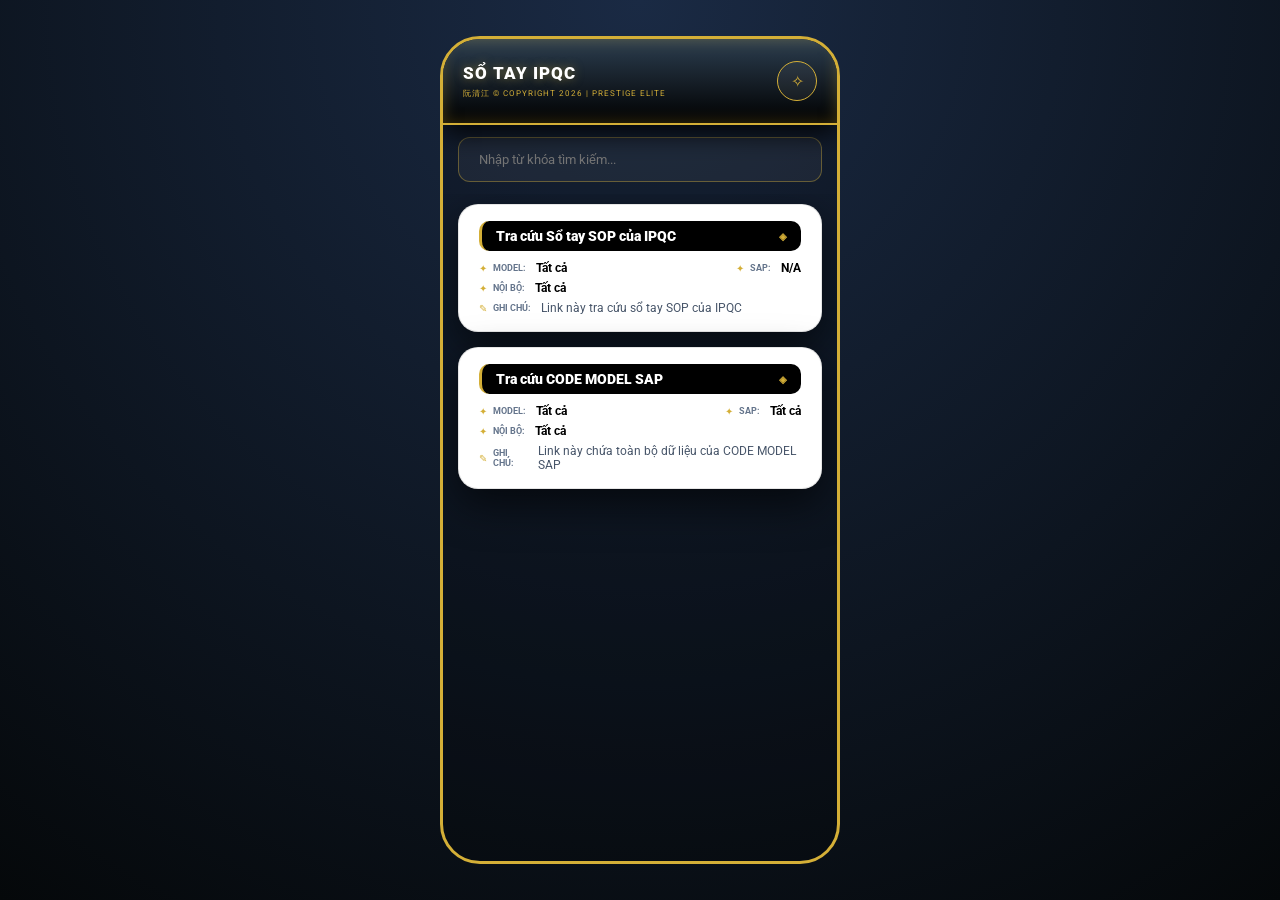
<file: index.html>
<html lang="vi"><head>
    <meta charset="UTF-8">
    <meta name="viewport" content="width=device-width, initial-scale=1.0, maximum-scale=1.0, user-scalable=no, viewport-fit=cover">
    <title>SỔ TAY IPQC PRESTIGE</title>
    
    <script src="xlsx.full.min.js"></script>
    
    <link rel="stylesheet" href="fonts/roboto.css">

    <style>
        :root {
            --bg-deep: #05080a;
            --gold-lux: #d4af37;
            --glass-card: #ffffff;
            --shadow-3d: 0 15px 40px rgba(0,0,0,0.6);
        }

        /* RESET CHỐNG LỆCH VIỀN MOBILE & QUIRKS MODE */
        * { box-sizing: border-box; -webkit-tap-highlight-color: transparent; margin: 0; padding: 0; } 
        
        body { 
            font-family: 'Roboto', sans-serif;
            background: var(--bg-deep); height: 100dvh; display: flex; justify-content: center; 
            overflow: hidden; width: 100vw;
            background-image: radial-gradient(circle at 50% 0%, #1a2a44, #05080a);
        }

        /* KHUNG 9:16 - ĐẢM BẢO VIỀN VÀNG KHÔNG BỊ MẤT TRÊN MOBILE */
        #app { 
            width: 100%; max-width: 100vw; height: 100dvh;
            display: flex; flex-direction: column; position: relative; 
            border: 2px solid var(--gold-lux); overflow: hidden;
            background: rgba(0,0,0,0.2);
        }

        @media (min-width: 460px) { 
            #app { width: 400px; height: 92vh; border-radius: 40px; margin-top: 4vh; border: 3px solid var(--gold-lux); } 
        }

        header { 
            padding: 22px 20px; 
            background: linear-gradient(180deg, #2c3e50 0%, #000000 100%);
            border-bottom: 2px solid var(--gold-lux);
            box-shadow: 0 8px 25px rgba(0,0,0,0.9), inset 0 0 15px rgba(212,175,55,0.3);
            display: flex; justify-content: space-between; align-items: center;
            z-index: 10;
        }

        .ttl-group { display: flex; flex-direction: column; }
        .ttl { font-size: 17px; font-weight: 900; color: #fff; letter-spacing: 1px; text-shadow: 0 0 10px rgba(212,175,55,0.5); font-family: 'Roboto', sans-serif; }
        .brand { font-size: 8px; color: var(--gold-lux); font-weight: 500; margin-top: 5px; letter-spacing: 1px; }

        #mi { 
            width: 40px; height: 40px; background: rgba(255,255,255,0.05); border-radius: 50%;
            display: flex; align-items: center; justify-content: center;
            font-size: 16px; cursor: pointer; color: var(--gold-lux); border: 1.5px solid var(--gold-lux);
        }

        .sa { padding: 12px 15px; }
        #ss { 
            width: 100%; padding: 14px 20px; border-radius: 12px; border: 1px solid rgba(212,175,55,0.4); 
            outline: none; background: rgba(255,255,255,0.05); font-size: 13px; color: #fff;
            font-family: 'Roboto', sans-serif;
        }

        #dl { flex: 1; overflow-y: auto; padding: 10px 15px; }
        
        .dc { 
            background: var(--glass-card); border-radius: 20px; padding: 16px 20px; margin-bottom: 15px; 
            position: relative; cursor: pointer; border: 1px solid rgba(0,0,0,0.1);
            box-shadow: var(--shadow-3d); animation: slideUp 0.5s ease-out forwards; opacity: 0;
            will-change: transform;
        }

        @keyframes slideUp { from { opacity: 0; transform: translateY(30px); } to { opacity: 1; transform: translateY(0); } }

        .code-box { 
            background: #000; color: #fff; padding: 7px 14px; border-radius: 10px; margin-bottom: 10px;
            display: flex; align-items: center; justify-content: space-between; font-weight: 900; font-size: 14px;
            border-left: 3px solid var(--gold-lux);
        }

        .info-grid { display: grid; grid-template-columns: 1fr 1fr; gap: 6px; }
        .full { grid-column: 1 / -1; }
        .item { display: flex; align-items: center; gap: 6px; font-size: 11.5px; color: #1e293b; }
        .sym { font-size: 10px; color: var(--gold-lux); }
        .dc b { color: #64748b; font-weight: 700; font-size: 9px; text-transform: uppercase; margin-right: 4px; }
        .val { color: #000; font-weight: 700; overflow: hidden; text-overflow: ellipsis; white-space: nowrap; }

        /* HIỆU ỨNG RUNG LẮC THỊ GIÁC (SHAKE) 300MS */
        @keyframes hard-shake {
            0% { transform: translate(0, 0); }
            10% { transform: translate(-8px, -2px); }
            20% { transform: translate(8px, 2px); }
            30% { transform: translate(-8px, 2px); }
            40% { transform: translate(8px, -2px); }
            50% { transform: translate(-8px, 2px); }
            60% { transform: translate(8px, -2px); }
            70% { transform: translate(-4px, 1px); }
            80% { transform: translate(4px, -1px); }
            90% { transform: translate(-2px, 0); }
            100% { transform: translate(0, 0); }
        }

        .shaking { 
            animation: hard-shake 0.3s cubic-bezier(.36,.07,.19,.97) both !important;
            box-shadow: 0 0 40px var(--gold-lux) !important;
            z-index: 999;
            background: #f8f9fa !important;
        }

        .cp { 
            background: #fff; padding: 18px; display: none; grid-template-columns: repeat(2, 1fr); gap: 12px; 
            border-radius: 35px 35px 0 0; border-top: 3px solid var(--gold-lux);
            padding-bottom: calc(18px + env(safe-area-inset-bottom));
        }
        .edit-mode .cp { display: grid; }

        .ca { display: none; margin-top: 12px; gap: 10px; border-top: 1.5px dashed #eee; padding-top: 12px; }
        .edit-mode .ca { display: flex; }

        .btn { padding: 13px; border: none; border-radius: 12px; font-size: 10px; font-weight: 900; cursor: pointer; text-transform: uppercase; font-family: 'Roboto', sans-serif; }
        .btn.bg { background: #000; color: var(--gold-lux); box-shadow: 0 4px 10px rgba(0,0,0,0.3); }
        .btn.br { background: #fff1f2; color: #e11d48; border: 1px solid #fda4af; }
        .btn.bb { background: #f0f9ff; color: #0369a1; border: 1px solid #bae6fd; }
        
        #em { display: none; position: fixed; inset: 0; background: rgba(0,0,0,0.98); z-index: 1000; justify-content: center; align-items: center; backdrop-filter: blur(25px); }
        .mc { background: #fff; padding: 35px; width: 92%; max-width: 380px; border-radius: 40px; border: 2.5px solid var(--gold-lux); }
        .mc input { width: 100%; padding: 14px; margin: 8px 0; border: 1px solid #e2e8f0; border-radius: 12px; font-size: 15px; outline: none; font-family: 'Roboto', sans-serif; }
    </style>
</head>
<body class="view-mode">

<div id="app">
    <header>
        <div class="ttl-group">
            <div class="ttl">SỔ TAY IPQC</div>
            <span class="brand">阮清江 © COPYRIGHT 2026 | PRESTIGE ELITE</span>
        </div>
        <div id="mi" onclick="_tgl()">✧</div>
    </header>

    <div class="sa"><input type="text" id="ss" placeholder="Nhập từ khóa tìm kiếm..."></div>

    <div id="dl"><div class="dc" style="animation-delay: 0s;">
                <div class="code-box"><span>Tra cứu Sổ tay SOP của IPQC</span><span style="font-size:10px; color:var(--gold-lux)">◈</span></div>
                <div class="info-grid">
                    <div class="item"><span class="sym">✦</span><b>Model:</b><span class="val">Tất cả</span></div>
                    <div class="item" style="justify-content:flex-end"><span class="sym">✦</span><b>SAP:</b><span class="val">N/A</span></div>
                    <div class="item full"><span class="sym">✦</span><b>Nội bộ:</b><span class="val">Tất cả</span></div>
                    <div class="item full"><span class="sym">✎</span><b>Ghi chú:</b><span class="val" style="font-weight:400; color:#475569; white-space:normal">Link này tra cứu sổ tay SOP của IPQC</span></div>
                </div>
                <div class="ca">
                    <button class="btn bb" style="flex:1" onclick="event.stopPropagation(); _edt(0)">Sửa thẻ</button>
                    <button class="btn br" style="flex:1" onclick="event.stopPropagation(); _del(0)">Xóa thẻ</button>
                </div></div><div class="dc" style="animation-delay: 0.08s;">
                <div class="code-box"><span>Tra cứu CODE MODEL SAP </span><span style="font-size:10px; color:var(--gold-lux)">◈</span></div>
                <div class="info-grid">
                    <div class="item"><span class="sym">✦</span><b>Model:</b><span class="val">Tất cả</span></div>
                    <div class="item" style="justify-content:flex-end"><span class="sym">✦</span><b>SAP:</b><span class="val">Tất cả</span></div>
                    <div class="item full"><span class="sym">✦</span><b>Nội bộ:</b><span class="val">Tất cả</span></div>
                    <div class="item full"><span class="sym">✎</span><b>Ghi chú:</b><span class="val" style="font-weight:400; color:#475569; white-space:normal">Link này chứa toàn bộ dữ liệu của CODE MODEL SAP</span></div>
                </div>
                <div class="ca">
                    <button class="btn bb" style="flex:1" onclick="event.stopPropagation(); _edt(1)">Sửa thẻ</button>
                    <button class="btn br" style="flex:1" onclick="event.stopPropagation(); _del(1)">Xóa thẻ</button>
                </div></div></div>

    <div class="cp">
        <button class="btn bb" onclick="document.getElementById('fi').click()">📥 Nhập Excel</button>
        <button class="btn bg" onclick="_ex()">📤 Xuất Excel</button>
        <button class="btn bb" onclick="_add()">➕ Thêm Dữ Liệu</button>
        <button class="btn" style="background: var(--gold-lux); color: #000" onclick="_sv()">💾 Lưu Hệ Thống</button>
        <button class="btn br" style="grid-column: 1 / -1;" onclick="_clr()">🧹 Xóa Toàn Bộ</button>
        <input type="file" id="fi" hidden="" accept=".xlsx, .xls" onchange="_imp(event)">
    </div>
</div>

<div id="em" style="display: none;">
    <div class="mc">
        <h3 style="text-align:center; margin-bottom:20px; font-weight:900; color:var(--gold-lux)">CHỈNH SỬA</h3>
        <input type="text" id="ec" placeholder="Code">
        <input type="text" id="el" placeholder="Link SOP">
        <input type="text" id="emdl" placeholder="Model">
        <input type="text" id="esap_val" placeholder="SAP">
        <input type="text" id="enb" placeholder="Mã nội bộ">
        <input type="text" id="ed" placeholder="Ghi chú">
        <div style="display: flex; gap: 10px; margin-top: 15px;">
            <button class="btn bg" style="flex:1" onclick="_conf()">CẬP NHẬT</button>
            <button class="btn br" style="flex:1" onclick="_cls()">ĐÓNG</button>
        </div>
    </div>
</div>

<script id="data-script">
    let _D = [{"code":"Tra cứu Sổ tay SOP của IPQC","link":"https://giangdora-commits.github.io/sop-ipqc/sop.html","model":"Tất cả","sap":"N/A","nb":"Tất cả","desc":"Link này tra cứu sổ tay SOP của IPQC"},{"code":"Tra cứu CODE MODEL SAP ","link":"https://giangdora-commits.github.io/sop-ipqc/code-model-sap.html","model":"Tất cả","sap":"Tất cả","nb":"Tất cả","desc":"Link này chứa toàn bộ dữ liệu của CODE MODEL SAP"}]; 

    let _idx = -1;
    const _VK = "Mzg5MTEx"; 

    function _getV() { return atob(_VK).split("").reverse().join(""); }
    
    function _tgl() {
        if (document.body.classList.contains('view-mode')) {
            let p = prompt("🔑 Nhập Access Key:");
            if (p === _getV()) { document.body.className = "edit-mode"; document.getElementById('mi').innerText = "🔓"; _ren(); } 
            else if(p !== null) { alert("Access Denied!"); }
        } else { _lck(); }
    }

    function _lck() { document.body.className = "view-mode"; document.getElementById('mi').innerText = "✧"; _ren(); }

    // XỬ LÝ RUNG LẮC VÀ CHỜ 350MS TRƯỚC KHI CHUYỂN TRANG
    async function _handleCardClick(index, element) {
        if (document.body.classList.contains('edit-mode')) return;
        const item = _D[index];
        if ("vibrate" in navigator) navigator.vibrate(300);
        
        element.classList.add('shaking');
        await new Promise(resolve => setTimeout(resolve, 350));
        element.classList.remove('shaking');
        
        if (item.link) window.open(item.link, '_blank');
    }

    function _ren(data = _D) {
        const l = document.getElementById('dl');
        l.innerHTML = '';
        data.forEach((item, i) => {
            const card = document.createElement('div');
            card.className = 'dc';
            card.style.animationDelay = `${i * 0.08}s`;
            card.onclick = () => _handleCardClick(i, card);
            card.innerHTML = `
                <div class="code-box"><span>${item.code}</span><span style="font-size:10px; color:var(--gold-lux)">◈</span></div>
                <div class="info-grid">
                    <div class="item"><span class="sym">✦</span><b>Model:</b><span class="val">${item.model}</span></div>
                    <div class="item" style="justify-content:flex-end"><span class="sym">✦</span><b>SAP:</b><span class="val">${item.sap||'--'}</span></div>
                    <div class="item full"><span class="sym">✦</span><b>Nội bộ:</b><span class="val">${item.nb||'--'}</span></div>
                    <div class="item full"><span class="sym">✎</span><b>Ghi chú:</b><span class="val" style="font-weight:400; color:#475569; white-space:normal">${item.desc}</span></div>
                </div>
                <div class="ca">
                    <button class="btn bb" style="flex:1" onclick="event.stopPropagation(); _edt(${i})">Sửa thẻ</button>
                    <button class="btn br" style="flex:1" onclick="event.stopPropagation(); _del(${i})">Xóa thẻ</button>
                </div>`;
            l.appendChild(card);
        });
    }

    function _sv() {
        _lck();
        setTimeout(() => {
            let h = document.documentElement.outerHTML;
            let ds = JSON.stringify(_D);
            let nh = h.replace(/let _D = \[[\s\S]*?\];/, `let _D = ${ds};`);
            let b = new Blob([nh], { type: 'text/html' });
            let a = document.createElement('a');
            a.href = URL.createObjectURL(b);
            a.download = `Sổ_Tay_IPQC_Elite_${new Date().getTime()}.html`;
            a.click();
        }, 500);
    }

    function _edt(i) { 
        _idx = i; const itm = _D[i]; 
        document.getElementById('ec').value=itm.code; 
        document.getElementById('el').value=itm.link; 
        document.getElementById('emdl').value=itm.model; 
        document.getElementById('esap_val').value=itm.sap || ''; 
        document.getElementById('enb').value=itm.nb || ''; 
        document.getElementById('ed').value=itm.desc; 
        document.getElementById('em').style.display='flex'; 
    }

    function _add() { _idx = -1; document.querySelectorAll('#em input').forEach(i=>i.value=''); document.getElementById('em').style.display='flex'; }
    function _conf() { 
        const o = { code: document.getElementById('ec').value, link: document.getElementById('el').value, model: document.getElementById('emdl').value, sap: document.getElementById('esap_val').value, nb: document.getElementById('enb').value, desc: document.getElementById('ed').value }; 
        if(_idx===-1) _D.unshift(o); else _D[_idx]=o; 
        _cls(); _ren(); 
    }
    function _del(i) { if(confirm("Xóa thẻ này?")) { _D.splice(i,1); _ren(); } }
    function _cls() { document.getElementById('em').style.display='none'; }
    function _clr() { if(confirm("Xóa sạch dữ liệu?")) { _D=[]; _ren(); } }
    
    function _ex() { 
        const ws = XLSX.utils.json_to_sheet(_D.map(item => ({ "Code": item.code, "Model": item.model, "SAP": item.sap, "Mã nội bộ": item.nb, "Ghi chú": item.desc, "Link SOP": item.link })));
        const wb = XLSX.utils.book_new(); XLSX.utils.book_append_sheet(wb, ws, "Data"); 
        XLSX.writeFile(wb, "IPQC_Export.xlsx"); 
    }

    function _imp(e) { 
        const r = new FileReader(); 
        r.onload = (ev) => { 
            const d = XLSX.utils.sheet_to_json(XLSX.read(new Uint8Array(ev.target.result),{type:'array'}).Sheets[XLSX.read(new Uint8Array(ev.target.result),{type:'array'}).SheetNames[0]]); 
            _D = d.map(v => ({ code: v["Code"]||v.code||'', model: v["Model"]||v.model||'', sap: v["SAP"]||v.sap||'', nb: v["Mã nội bộ"]||v.nb||'', desc: v["Ghi chú"]||v.desc||'', link: v["Link SOP"]||v.link||'' })); 
            _ren(); 
        }; 
        r.readAsArrayBuffer(e.target.files[0]); 
    }

    document.getElementById('ss').addEventListener('input', (e) => {
        const v = e.target.value.toLowerCase();
        _ren(_D.filter(i => Object.values(i).some(x => String(x).toLowerCase().includes(v))));
    });

    _ren();
</script>

</body></html>
</file>
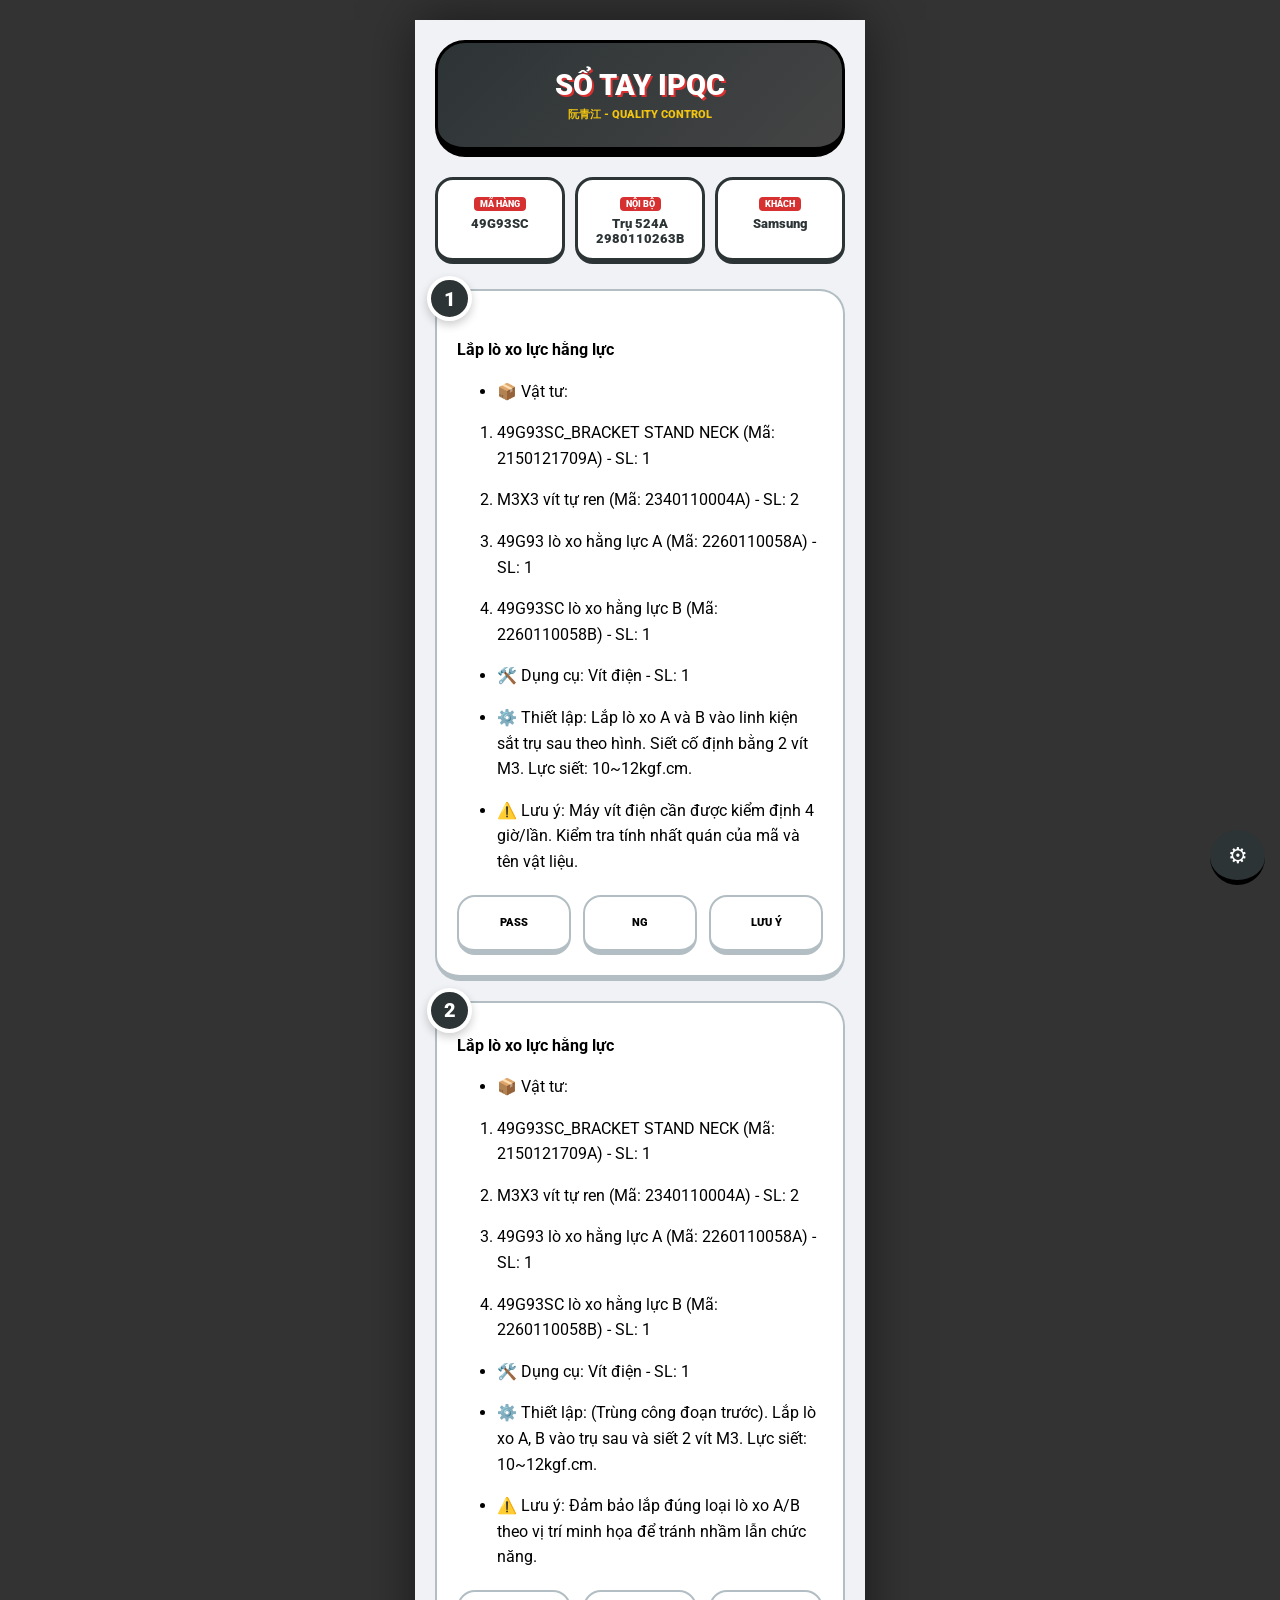
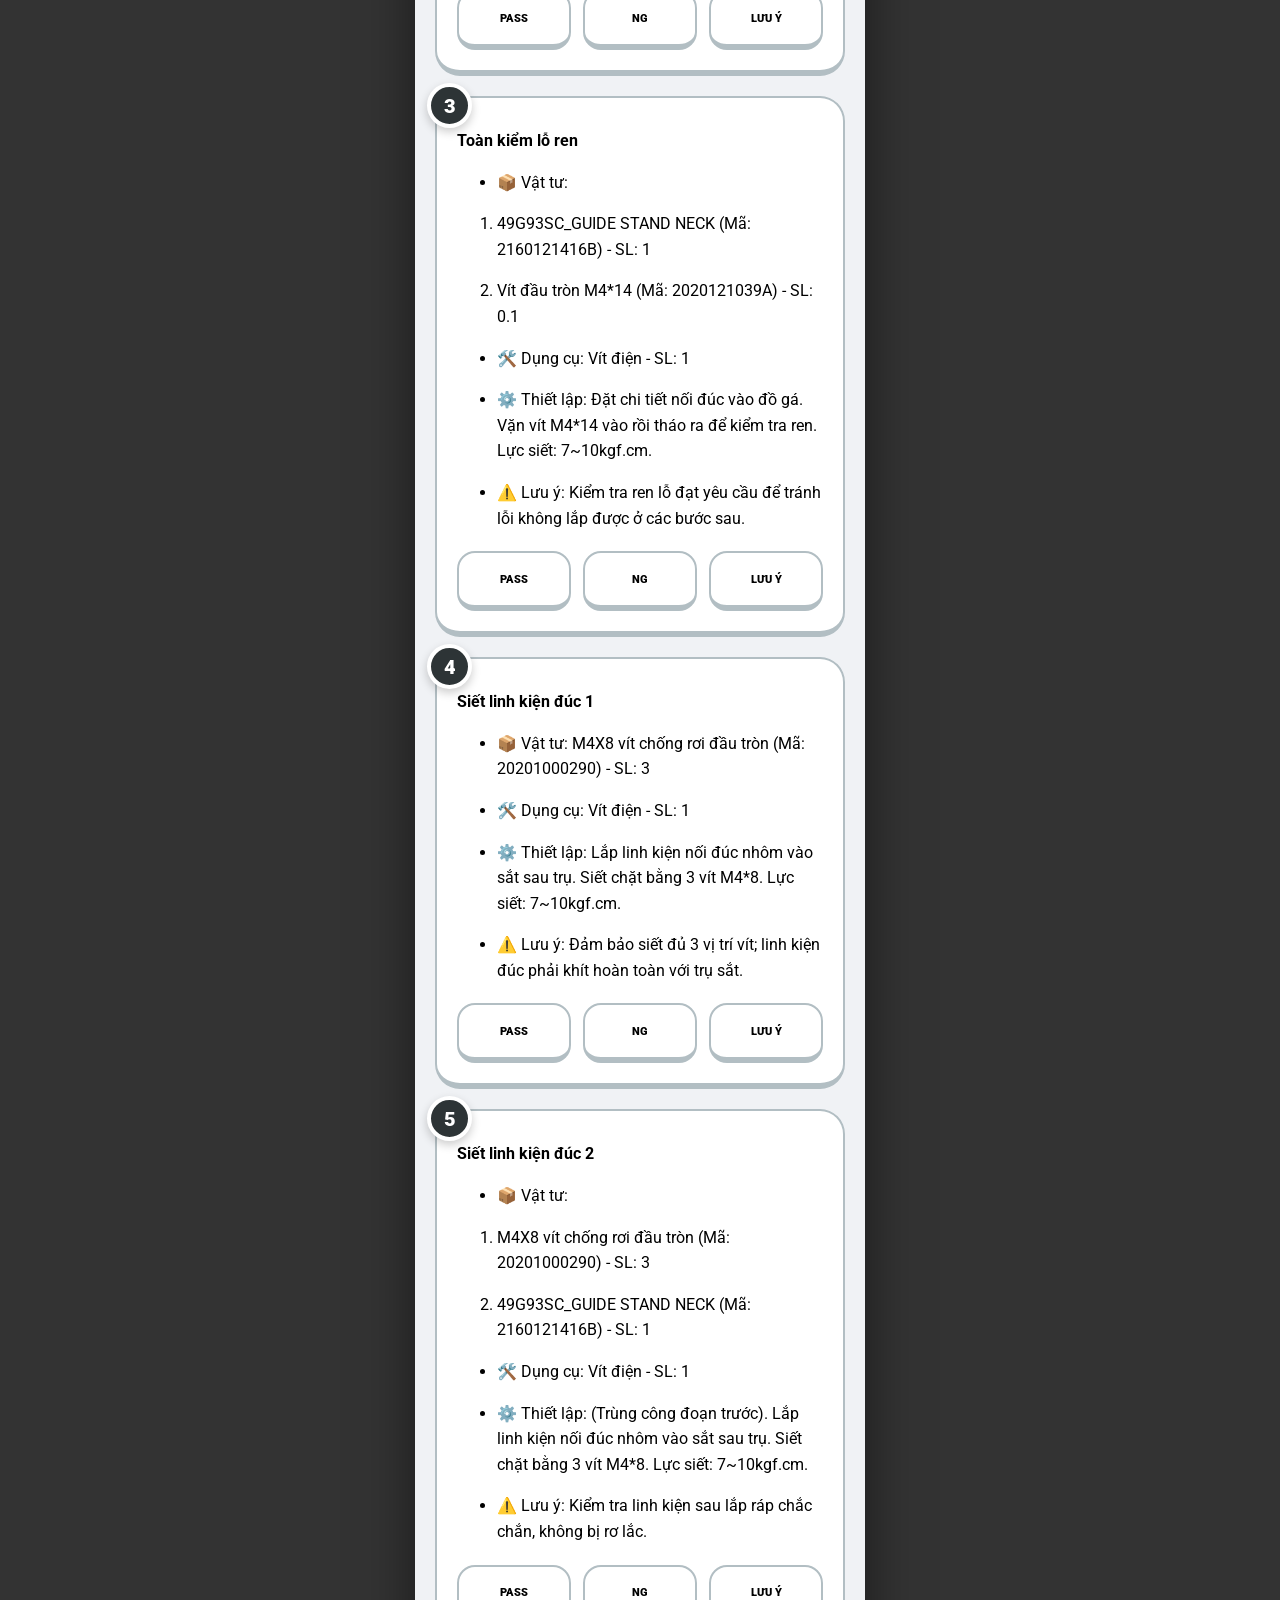
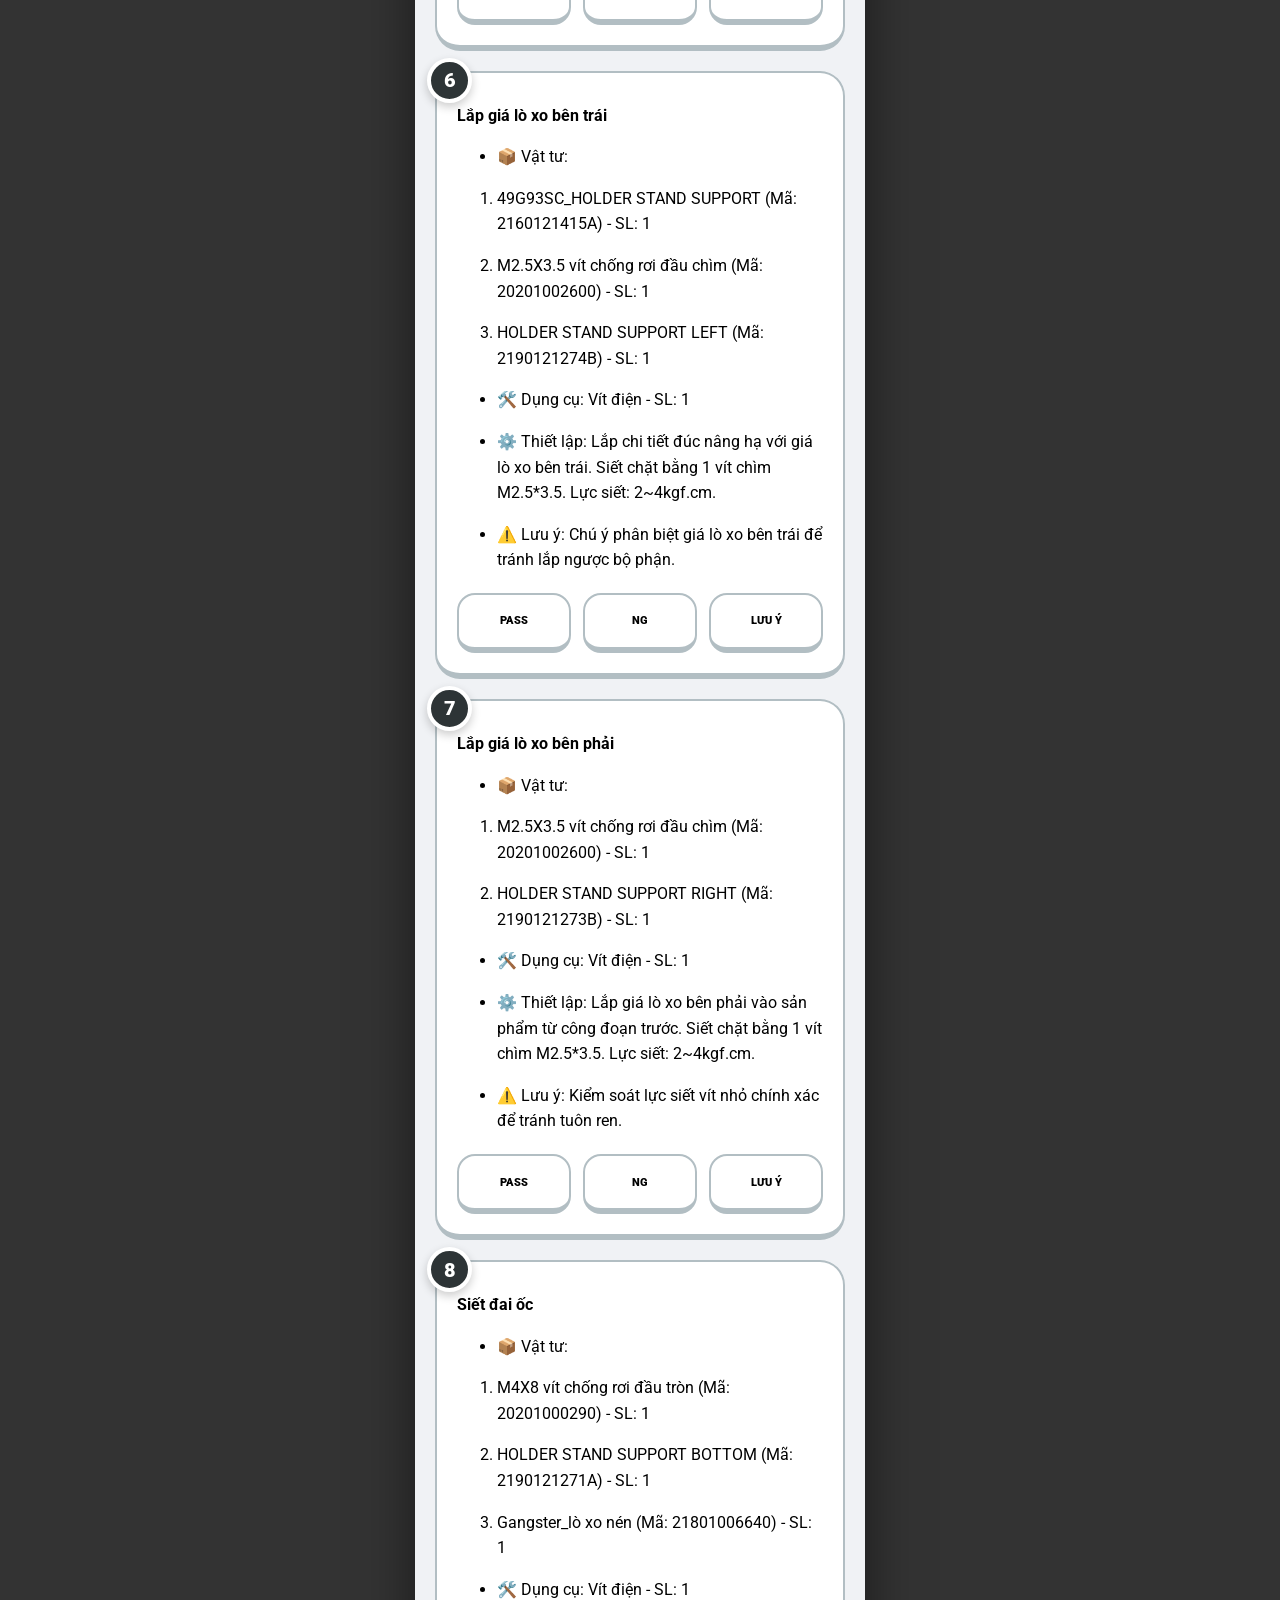
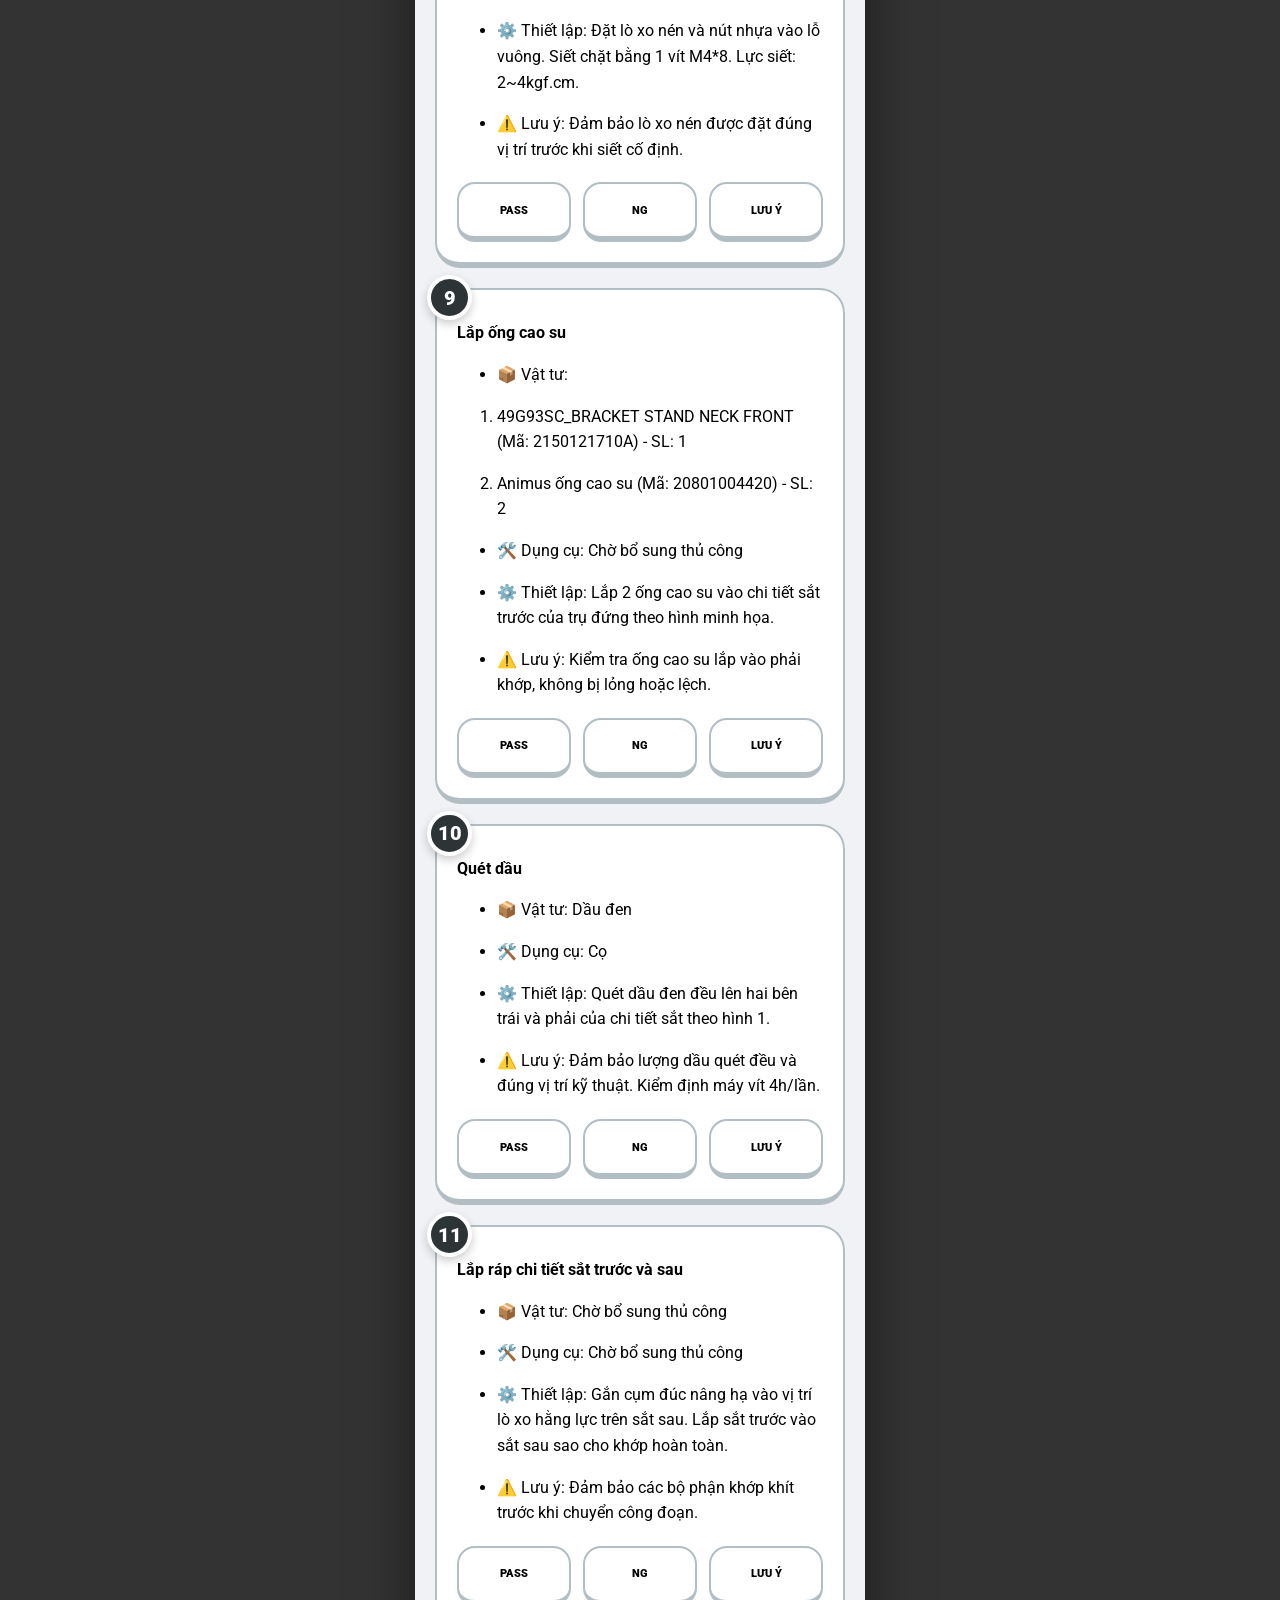
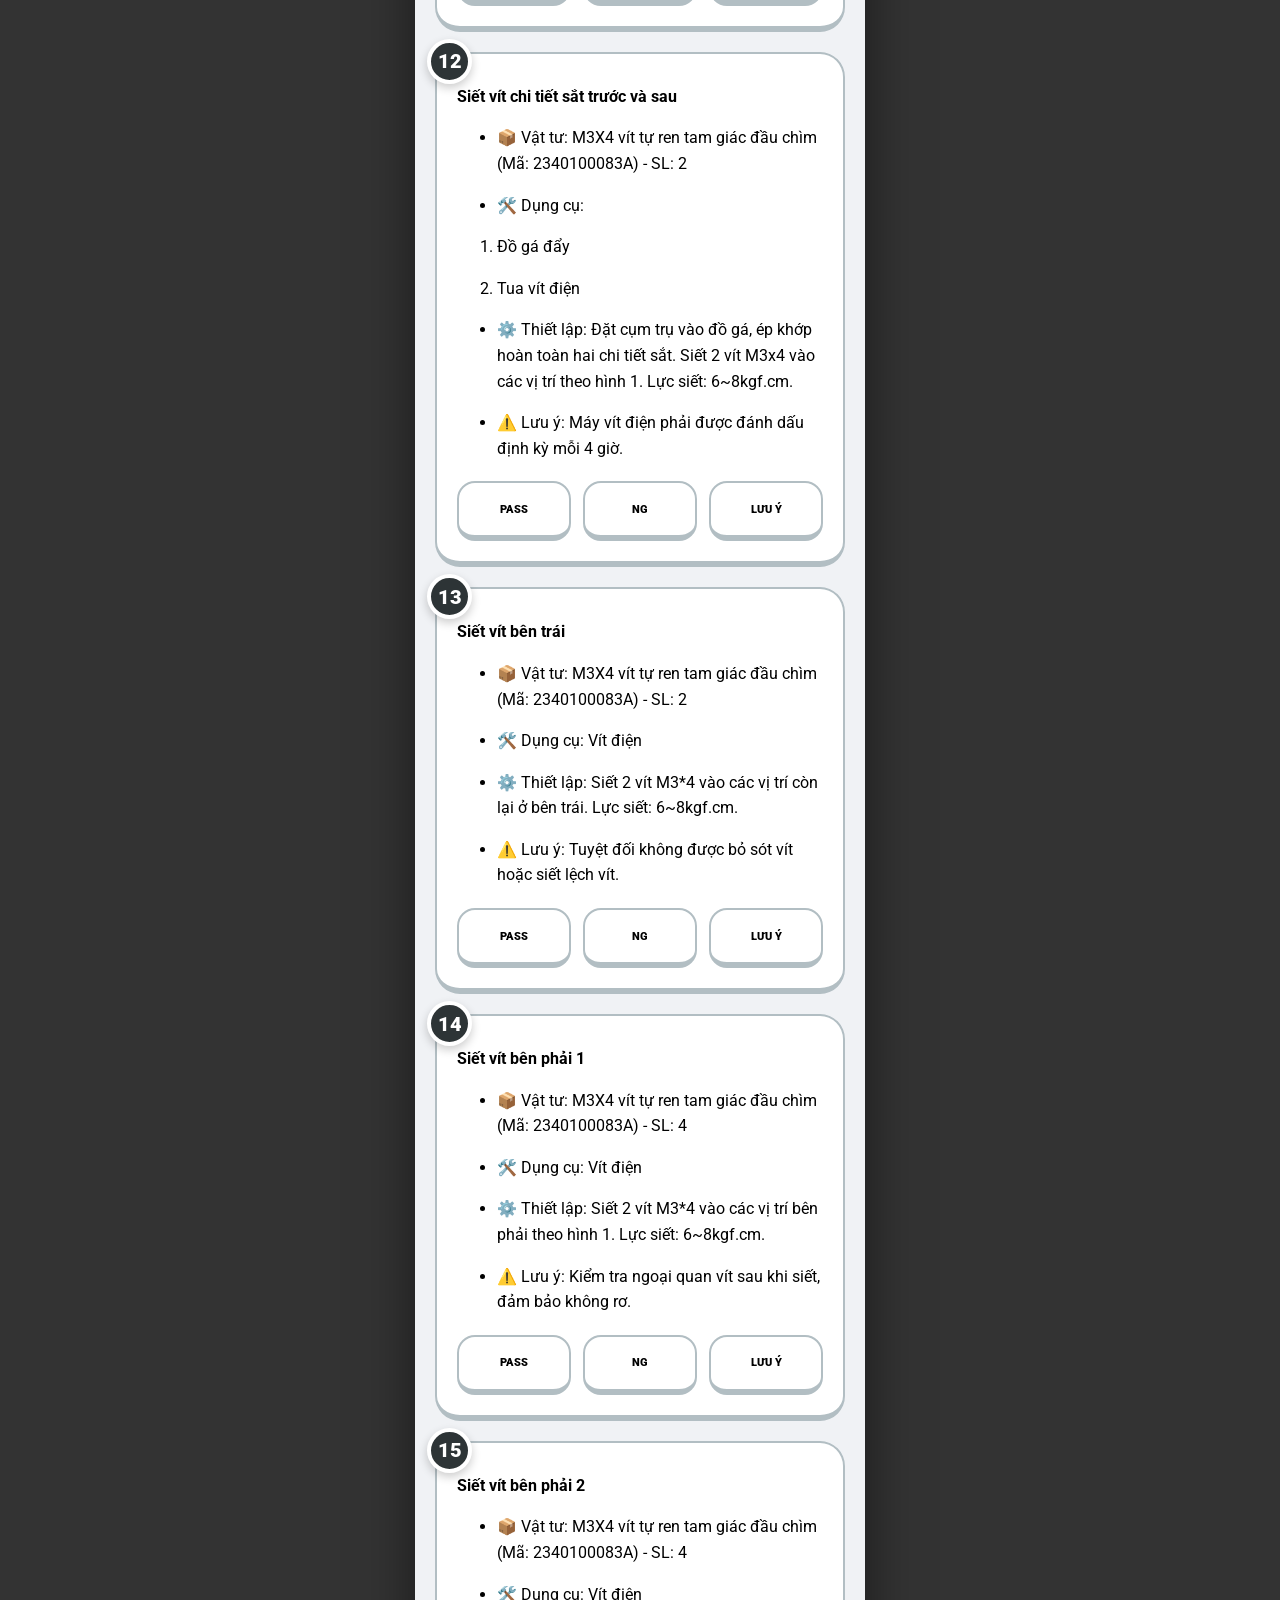
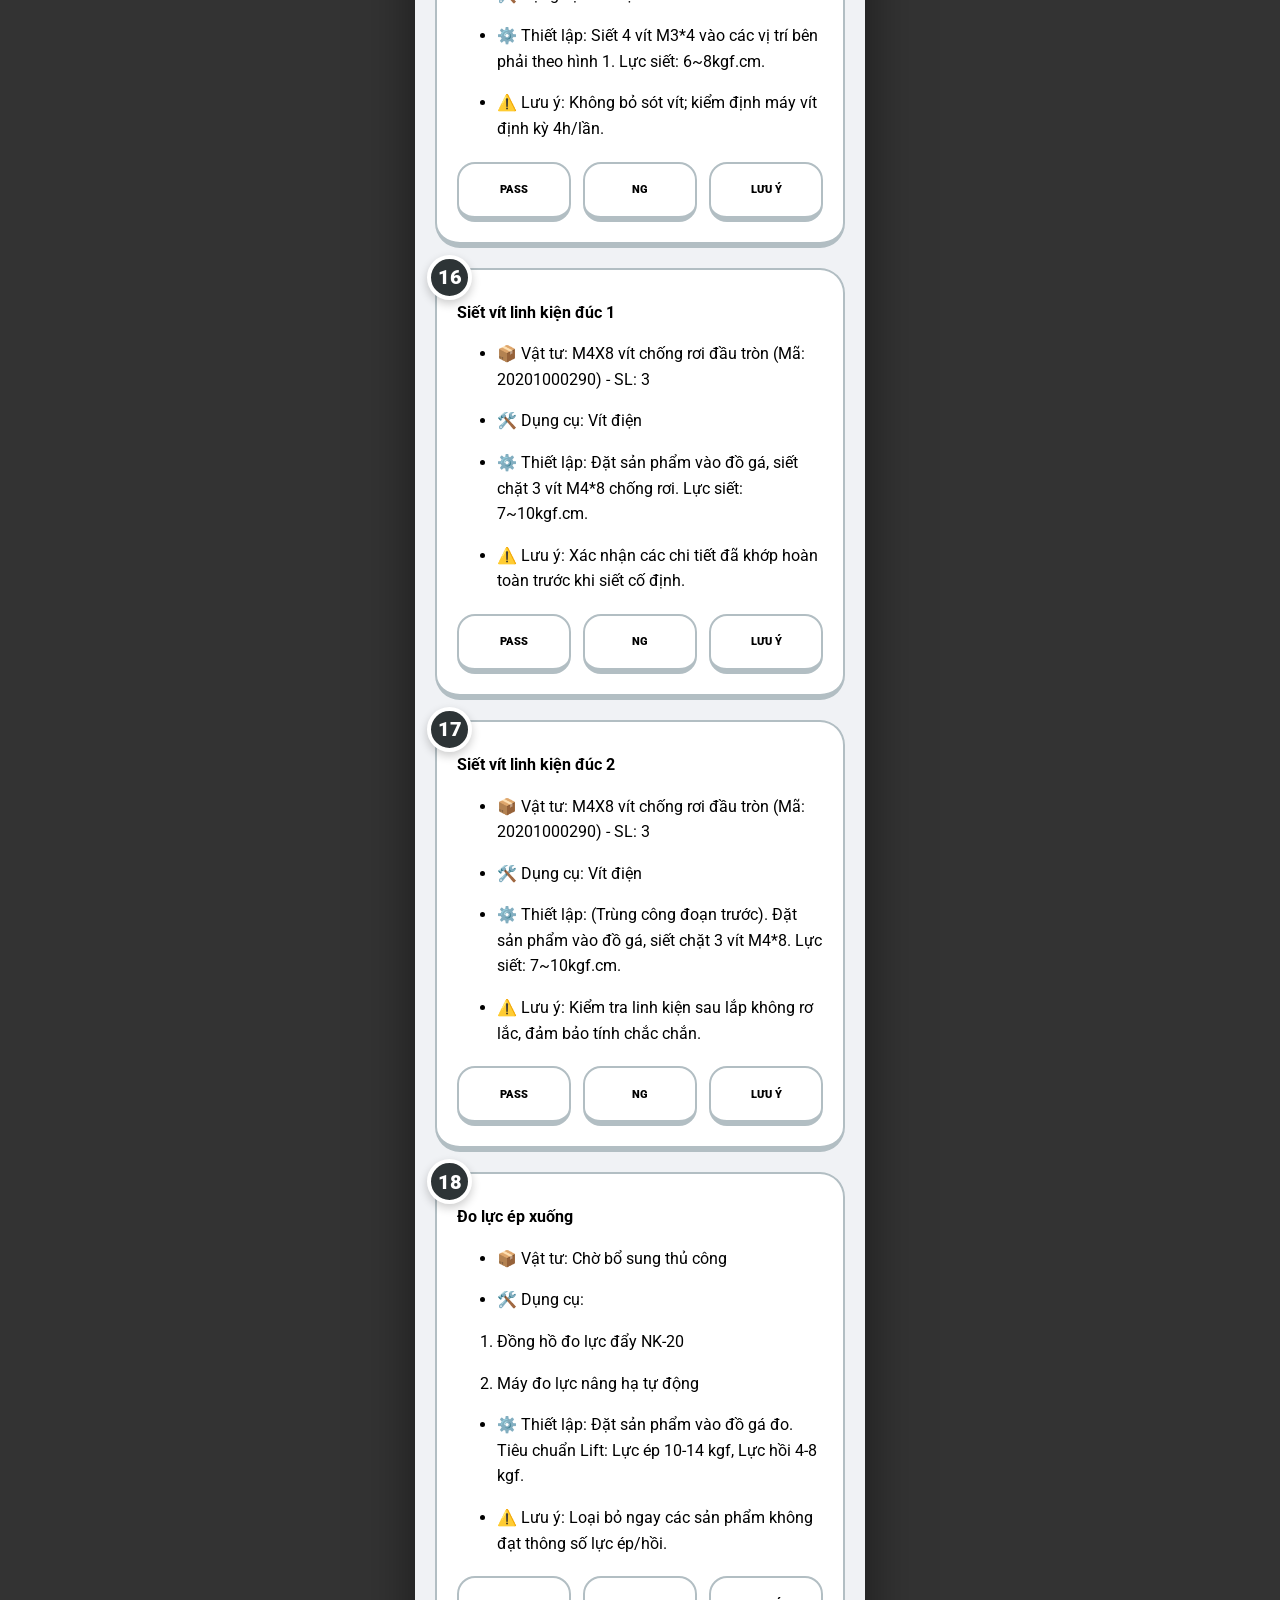
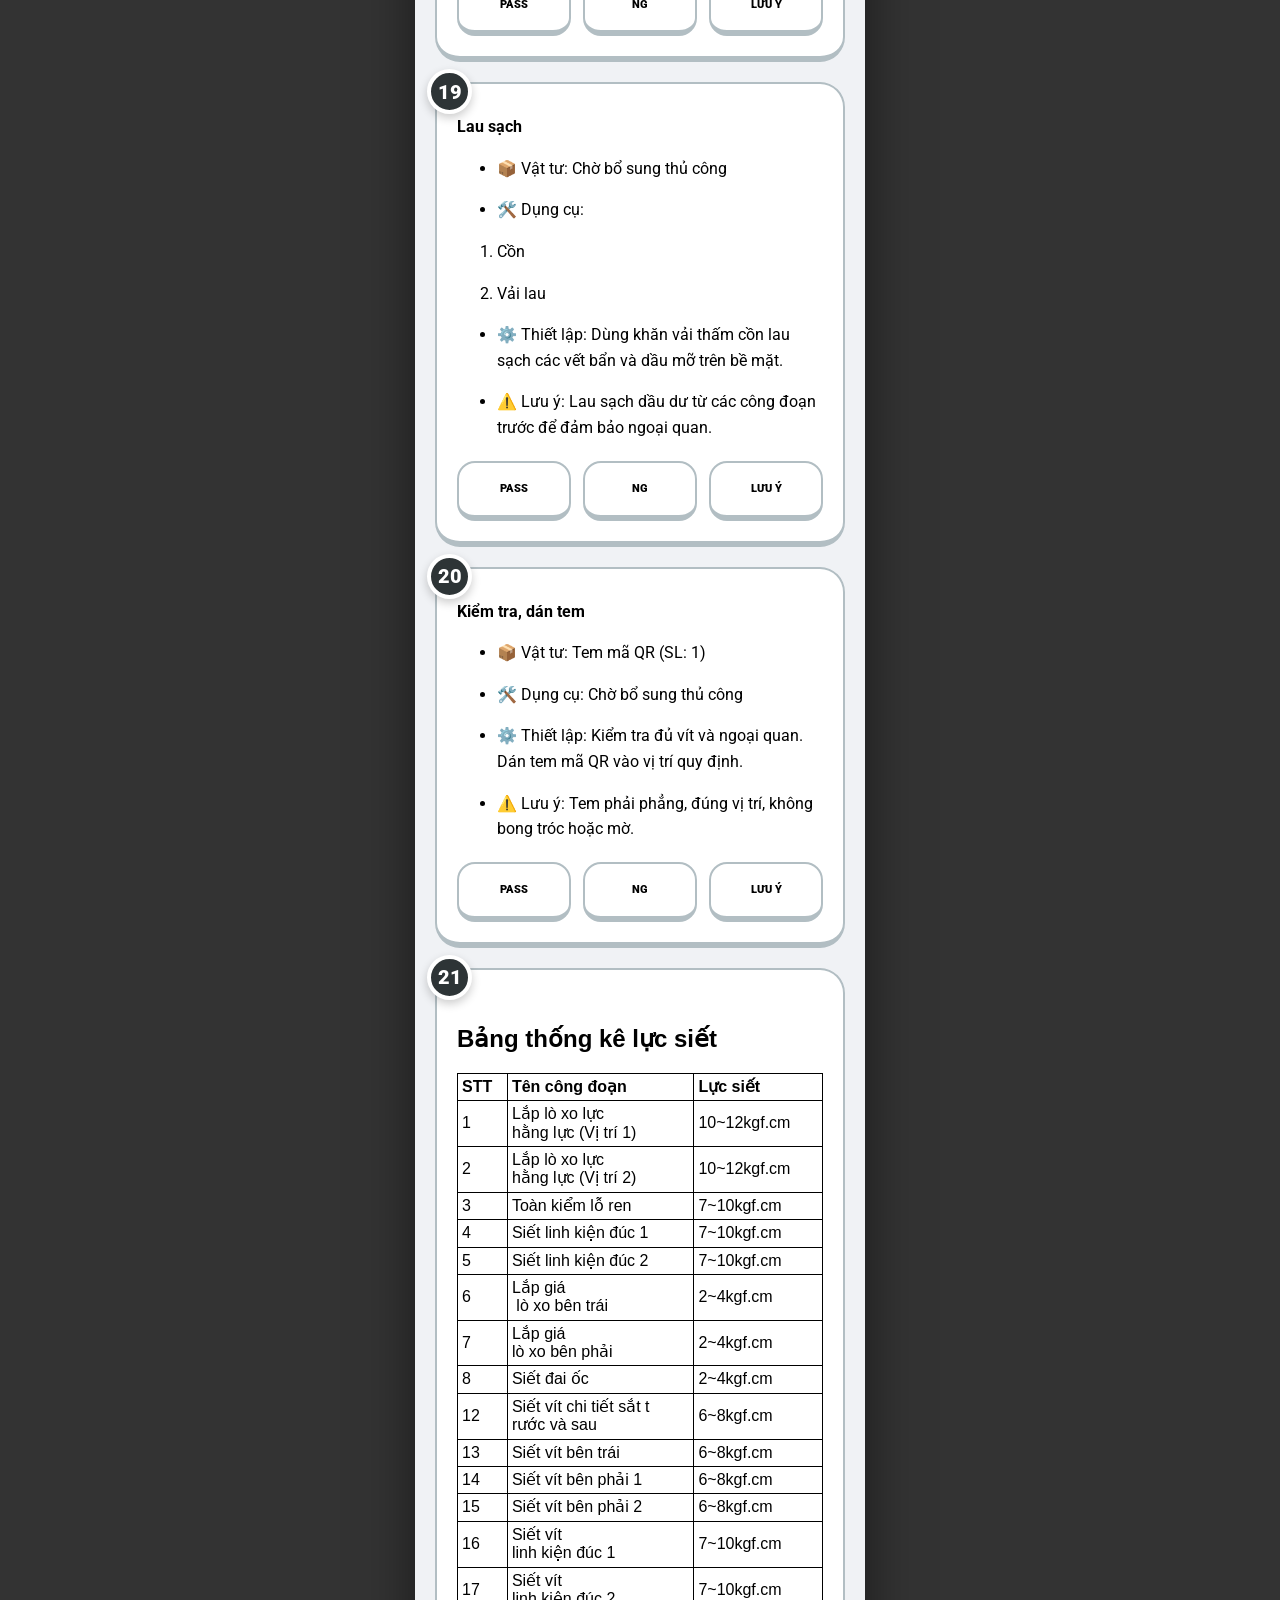
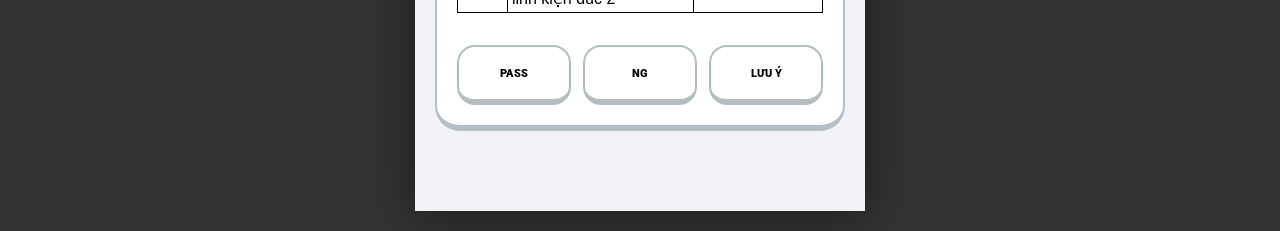
<file: 349A-57G95NC-2980110268B-Samsung.html>
<!DOCTYPE html>
<html lang="vi"><head>
    <meta charset="UTF-8">
    <meta name="viewport" content="width=device-width, initial-scale=1.0, maximum-scale=1.0, user-scalable=no, viewport-fit=cover">
    <title>SOP IPQC PROFESSIONAL V5</title>
    
    <script src="html2canvas.min.js"></script>
    <script src="jspdf.umd.min.js"></script>
    <link rel="stylesheet" href="fonts/roboto.css">

    <style>
        :root { --red: #d63031; --dark: #2d3436; --bg: #f0f2f5; --border: #b2bec3; --success: #2ecc71; --warning: #f1c40f; --blue: #0984e3; }
        
        * { 
            box-sizing: border-box; 
            -webkit-tap-highlight-color: transparent; 
            /* SỬ DỤNG FONT ROBOTO OFFLINE */
            font-family: 'Roboto', -apple-system, sans-serif; 
            touch-action: manipulation; 
        }

        body { background: #333; margin: 0; padding: 0; display: flex; justify-content: center; overflow-x: hidden; min-height: 100vh; }
        body.edit-mode { -webkit-user-select: auto; user-select: auto; }
        #export-container { width: 450px; min-height: 800px; padding: 20px; padding-bottom: 60px; background: var(--bg); position: relative; box-shadow: 0 0 50px rgba(0,0,0,0.5); margin: 20px 0; overflow: visible !important; }
        @media (max-width: 450px) { #export-container { width: 100vw; margin: 0; padding-bottom: 150px; } }
        .header-box { background: linear-gradient(135deg, var(--dark) 0%, #444 100%); border: 3px solid #000; border-bottom: 10px solid #000; border-radius: 30px; padding: 25px 15px; margin-bottom: 20px; text-align: center; }
        .header-box h1 { margin: 0; font-weight: 900; color: #fff; font-size: 1.8rem; text-shadow: 2px 2px 0px var(--red); }
        .ai-area { background: #fff; border-radius: 20px; padding: 15px; margin-bottom: 20px; border: 2px dashed var(--red); display: none; }
        body.edit-mode .ai-area { display: block; }
        #ai-input { min-height: 60px; outline: none; border: 1px solid #eee; padding: 10px; margin-bottom: 10px; border-radius: 10px; font-size: 16px; background: #fafafa; overflow-y: auto; }
        .info-grid { display: grid; grid-template-columns: repeat(3, 1fr); gap: 10px; margin-bottom: 25px; }
        .info-card { background: #fff; padding: 12px 5px; text-align: center; border-radius: 18px; border: 3px solid var(--dark); border-bottom: 6px solid var(--dark); }
        .info-card label { font-size: 9px; font-weight: 900; color: #fff; background: var(--red); display: inline-block; padding: 2px 6px; border-radius: 4px; margin-bottom: 5px; }
        .info-card span { font-size: 13px; font-weight: 900; color: var(--dark); display: block; min-height: 18px; outline: none; }
        .step-box { background: #fff; border-radius: 25px; padding: 20px; margin-bottom: 20px; border: 2px solid var(--border); border-bottom: 6px solid var(--border); position: relative; width: 100%; clear: both; transition: 0.2s; }
        .step-num { position: absolute; top: -15px; left: -10px; width: 45px; height: 45px; background: var(--dark); color: #fff; border-radius: 50%; display: flex; align-items: center; justify-content: center; font-weight: 900; font-size: 20px; border: 4px solid #fff; box-shadow: 0 4px 10px rgba(0,0,0,0.2); }
        .editor { min-height: 60px; font-size: 16px; line-height: 1.6; outline: none; word-wrap: break-word; padding-top: 10px; width: 100%; }
        .editor table { border-collapse: collapse; width: 100%; margin: 10px 0; }
        .editor td { border: 1px solid #000; padding: 4px; min-width: 1.2em; word-break: break-all; }
        .editor img { max-width: 100%; border-radius: 10px; margin-top: 10px; border: 2px solid #ddd; }
        .status-row { display: flex; justify-content: center; gap: 12px; margin-top: 20px; width: 100%; }
        .s-btn { flex: 1; height: 60px; border-radius: 18px; border: 2px solid var(--border); background: #fff; font-size: 11px; font-weight: 900; border-bottom: 6px solid var(--border); cursor: pointer; }
        body.edit-mode .status-row { display: none !important; }
        body.exporting .status-row, body.exporting .edit-row, body.exporting .ins-btn, body.exporting .ai-area { display: none !important; }
        .s-btn.active.pass { background: var(--success); color: #fff; border-color: #2ecc71; border-bottom-color: #1e8449; }
        .s-btn.active.ng { background: var(--red); color: #fff; border-color: #d63031; border-bottom-color: #8a2828; }
        .s-btn.active.note { background: var(--warning); color: #fff; border-color: #f1c40f; border-bottom-color: #9a7d0a; }
        .box-pass { border-color: var(--success) !important; border-bottom-color: #1e8449 !important; }
        .box-ng { border-color: var(--red) !important; border-bottom-color: #8a2828 !important; }
        .box-note { border-color: var(--warning) !important; border-bottom-color: #9a7d0a !important; }
        .edit-row { display: none; justify-content: center; gap: 10px; margin-top: 15px; } 
        body.edit-mode .edit-row { display: flex !important; }
        .del-btn { flex: 1; height: 45px; border-radius: 12px; background: #fff; color: var(--red); border: 2.5px dashed var(--red); font-weight: 800; font-size: 11px; }
        .ins-btn { width: 100%; height: 50px; border-radius: 15px; border: 2px dashed #ccc; margin: 15px 0; color: #aaa; font-weight: 800; display: none; align-items: center; justify-content: center; font-size: 13px; } body.edit-mode .ins-btn { display: flex; }
        .mega-toolbar { position: fixed; bottom: 85px; left: 10px; right: 10px; background: #fff; border: 3px solid var(--dark); display: none; z-index: 10001; border-radius: 20px; box-shadow: 0 5px 25px rgba(0,0,0,0.2); padding: 10px; }
        .mega-toolbar.active { display: block; }
        .t-main-row { display: flex; justify-content: space-around; gap: 4px; }
        .t-sub-menu { display: none; background: #f1f2f6; border-radius: 15px; padding: 8px; margin-top: 10px; overflow-x: auto; gap: 8px; border: 1px solid #ddd; -webkit-overflow-scrolling: touch; }
        .t-sub-menu.active { display: flex; }
        .t-btn-main { flex: 1; height: 42px; border-radius: 10px; border: 2px solid #ddd; background: #fff; font-size: 18px; cursor: pointer; display: flex; align-items: center; justify-content: center; }
        .t-btn-main.active { background: var(--dark); color: #fff; border-color: var(--dark); }
        .t-tool { min-width: 45px; height: 42px; flex-shrink: 0; border-radius: 8px; border: 1.5px solid #fff; background: #fff; font-weight: 800; display: flex; align-items: center; justify-content: center; font-size: 11px; cursor: pointer; color: #555; }
        .t-tool.on { border: 2px solid var(--dark); background: #eee; }
        .t-divider { width: 2px; height: 25px; background: #ccc; align-self: center; margin: 0 5px; flex-shrink: 0; }
        .fab { position: fixed; bottom: 15px; right: 15px; width: 55px; height: 55px; background: var(--dark); border-radius: 50%; color: #fff; display: flex; align-items: center; justify-content: center; font-size: 22px; border-bottom: 5px solid #000; z-index: 10000; }
        .panel { position: fixed; bottom: 80px; right: 15px; width: 220px; background: #fff; border-radius: 20px; padding: 12px; display: none; border: 3px solid var(--dark); z-index: 9999; flex-direction: column; gap: 8px; }
        .panel.active { display: flex; }
        .ui-btn { padding: 12px; border-radius: 12px; border: 2.5px solid #ddd; font-weight: 800; font-size: 11px; cursor: pointer; background: #fff; border-bottom: 4px solid #ddd; }
        .vibe { transform: scale(0.96); transition: 0.1s; }
        @keyframes hapticShake { 0% { transform: translate(1px, 1px) rotate(0deg); } 10% { transform: translate(-1px, -2px) rotate(-1.5deg); } 20% { transform: translate(-3px, 0px) rotate(1.5deg); } 30% { transform: translate(3px, 2px) rotate(0deg); } 100% { transform: translate(0, 0) rotate(0deg); } }
        .haptic-active { animation: hapticShake 0.12s linear; }
    </style>
</head>
<body class="">
<div id="export-container">
    <div class="header-box"><h1>SỔ TAY IPQC</h1><div style="font-size:11px; font-weight:800; color:var(--warning); margin-top:5px;">阮青江 - QUALITY CONTROL</div></div>
    <div class="ai-area"><div id="ai-input" contenteditable="true" placeholder="Dán nội dung..."></div><button class="ui-btn" style="width:100%; background:var(--dark); color:#fff;" onclick="v(this);importAI()">⚡ CHIA BƯỚC TỰ ĐỘNG</button></div>
    <div class="info-grid">
        <div class="info-card"><label>MÃ HÀNG</label><span id="v1" contenteditable="false">49G93SC</span></div>
        <div class="info-card"><label>NỘI BỘ</label><span id="v2" contenteditable="false">Trụ 524A<br>2980110263B</span></div>
        <div class="info-card"><label>KHÁCH</label><span id="v3" contenteditable="false">Samsung</span></div>
    </div>
    <div id="step-list"><div class="step-box">        <div class="step-num n">1</div>        <div class="editor" contenteditable="false"><!--StartFragment--><p data-path-to-node="4"><b data-path-to-node="4" data-index-in-node="7">Lắp lò xo lực hằng lực</b></p><ul data-path-to-node="5"><li><p data-path-to-node="5,0,0">📦 Vật tư:</p></li></ul><ol start="1" data-path-to-node="6"><li><p data-path-to-node="6,0,0">49G93SC_BRACKET STAND NECK (Mã: 2150121709A) - SL: 1</p></li><li><p data-path-to-node="6,1,0">M3X3 vít tự ren (Mã: 2340110004A) - SL: 2</p></li><li><p data-path-to-node="6,2,0">49G93 lò xo hằng lực A (Mã: 2260110058A) - SL: 1</p></li><li><p data-path-to-node="6,3,0">49G93SC lò xo hằng lực B (Mã: 2260110058B) - SL: 1</p></li></ol><ul data-path-to-node="7"><li><p data-path-to-node="7,0,0">🛠️ Dụng cụ: Vít điện - SL: 1</p></li><li><p data-path-to-node="7,1,0">⚙️ Thiết lập: Lắp lò xo A và B vào linh kiện sắt trụ sau theo hình. Siết cố định bằng 2 vít M3. Lực siết: 10~12kgf.cm.</p></li><li><p data-path-to-node="7,2,0">⚠️ Lưu ý: Máy vít điện cần được kiểm định 4 giờ/lần. Kiểm tra tính nhất quán của mã và tên vật liệu.</p></li></ul><p data-path-to-node="8"></p></div>        <div class="status-row">            <button class="s-btn pass" onclick="toggleStatus(this,'box-pass')">PASS</button>            <button class="s-btn ng" onclick="toggleStatus(this,'box-ng')">NG</button>            <button class="s-btn note" onclick="toggleStatus(this,'box-note')">LƯU Ý</button>        </div>        <div class="edit-row">            <button class="del-btn" onclick="v(this);delS(this)">XÓA BƯỚC</button>            <button class="del-btn" style="border-color:#ccc;color:#666" onclick="v(this);copyS(this)">SAO CHÉP</button>        </div>    </div>    <div class="ins-btn" onclick="v(this);insS(this)">+ CHÈN BƯỚC MỚI VÀO ĐÂY</div><div class="step-box">        <div class="step-num n">2</div>        <div class="editor" contenteditable="false"><b data-path-to-node="8" data-index-in-node="7">Lắp lò xo lực hằng lực</b><p></p><ul data-path-to-node="9"><li><p data-path-to-node="9,0,0">📦 Vật tư:</p></li></ul><ol start="1" data-path-to-node="10"><li><p data-path-to-node="10,0,0">49G93SC_BRACKET STAND NECK (Mã: 2150121709A) - SL: 1</p></li><li><p data-path-to-node="10,1,0">M3X3 vít tự ren (Mã: 2340110004A) - SL: 2</p></li><li><p data-path-to-node="10,2,0">49G93 lò xo hằng lực A (Mã: 2260110058A) - SL: 1</p></li><li><p data-path-to-node="10,3,0">49G93SC lò xo hằng lực B (Mã: 2260110058B) - SL: 1</p></li></ol><ul data-path-to-node="11"><li><p data-path-to-node="11,0,0">🛠️ Dụng cụ: Vít điện - SL: 1</p></li><li><p data-path-to-node="11,1,0">⚙️ Thiết lập: (Trùng công đoạn trước). Lắp lò xo A, B vào trụ sau và siết 2 vít M3. Lực siết: 10~12kgf.cm.</p></li><li><p data-path-to-node="11,2,0">⚠️ Lưu ý: Đảm bảo lắp đúng loại lò xo A/B theo vị trí minh họa để tránh nhầm lẫn chức năng.</p></li></ul><p data-path-to-node="12"></p></div>        <div class="status-row">            <button class="s-btn pass" onclick="toggleStatus(this,'box-pass')">PASS</button>            <button class="s-btn ng" onclick="toggleStatus(this,'box-ng')">NG</button>            <button class="s-btn note" onclick="toggleStatus(this,'box-note')">LƯU Ý</button>        </div>        <div class="edit-row">            <button class="del-btn" onclick="v(this);delS(this)">XÓA BƯỚC</button>            <button class="del-btn" style="border-color:#ccc;color:#666" onclick="v(this);copyS(this)">SAO CHÉP</button>        </div>    </div>    <div class="ins-btn" onclick="v(this);insS(this)">+ CHÈN BƯỚC MỚI VÀO ĐÂY</div><div class="step-box">        <div class="step-num n">3</div>        <div class="editor" contenteditable="false"><b data-path-to-node="12" data-index-in-node="7">Toàn kiểm lỗ ren</b><p></p><ul data-path-to-node="13"><li><p data-path-to-node="13,0,0">📦 Vật tư:</p></li></ul><ol start="1" data-path-to-node="14"><li><p data-path-to-node="14,0,0">49G93SC_GUIDE STAND NECK (Mã: 2160121416B) - SL: 1</p></li><li><p data-path-to-node="14,1,0">Vít đầu tròn M4*14 (Mã: 2020121039A) - SL: 0.1</p></li></ol><ul data-path-to-node="15"><li><p data-path-to-node="15,0,0">🛠️ Dụng cụ: Vít điện - SL: 1</p></li><li><p data-path-to-node="15,1,0">⚙️ Thiết lập: Đặt chi tiết nối đúc vào đồ gá. Vặn vít M4*14 vào rồi tháo ra để kiểm tra ren. Lực siết: 7~10kgf.cm.</p></li><li><p data-path-to-node="15,2,0">⚠️ Lưu ý: Kiểm tra ren lỗ đạt yêu cầu để tránh lỗi không lắp được ở các bước sau.</p></li></ul><p data-path-to-node="16"></p></div>        <div class="status-row">            <button class="s-btn pass" onclick="toggleStatus(this,'box-pass')">PASS</button>            <button class="s-btn ng" onclick="toggleStatus(this,'box-ng')">NG</button>            <button class="s-btn note" onclick="toggleStatus(this,'box-note')">LƯU Ý</button>        </div>        <div class="edit-row">            <button class="del-btn" onclick="v(this);delS(this)">XÓA BƯỚC</button>            <button class="del-btn" style="border-color:#ccc;color:#666" onclick="v(this);copyS(this)">SAO CHÉP</button>        </div>    </div>    <div class="ins-btn" onclick="v(this);insS(this)">+ CHÈN BƯỚC MỚI VÀO ĐÂY</div><div class="step-box">        <div class="step-num n">4</div>        <div class="editor" contenteditable="false"><b data-path-to-node="16" data-index-in-node="7">Siết linh kiện đúc 1</b><p></p><ul data-path-to-node="17"><li><p data-path-to-node="17,0,0">📦 Vật tư: M4X8 vít chống rơi đầu tròn (Mã: 20201000290) - SL: 3</p></li><li><p data-path-to-node="17,1,0">🛠️ Dụng cụ: Vít điện - SL: 1</p></li><li><p data-path-to-node="17,2,0">⚙️ Thiết lập: Lắp linh kiện nối đúc nhôm vào sắt sau trụ. Siết chặt bằng 3 vít M4*8. Lực siết: 7~10kgf.cm.</p></li><li><p data-path-to-node="17,3,0">⚠️ Lưu ý: Đảm bảo siết đủ 3 vị trí vít; linh kiện đúc phải khít hoàn toàn với trụ sắt.</p></li></ul><p data-path-to-node="18"></p></div>        <div class="status-row">            <button class="s-btn pass" onclick="toggleStatus(this,'box-pass')">PASS</button>            <button class="s-btn ng" onclick="toggleStatus(this,'box-ng')">NG</button>            <button class="s-btn note" onclick="toggleStatus(this,'box-note')">LƯU Ý</button>        </div>        <div class="edit-row">            <button class="del-btn" onclick="v(this);delS(this)">XÓA BƯỚC</button>            <button class="del-btn" style="border-color:#ccc;color:#666" onclick="v(this);copyS(this)">SAO CHÉP</button>        </div>    </div>    <div class="ins-btn" onclick="v(this);insS(this)">+ CHÈN BƯỚC MỚI VÀO ĐÂY</div><div class="step-box">        <div class="step-num n">5</div>        <div class="editor" contenteditable="false"><b data-path-to-node="18" data-index-in-node="7">Siết linh kiện đúc 2</b><p></p><ul data-path-to-node="19"><li><p data-path-to-node="19,0,0">📦 Vật tư:</p></li></ul><ol start="1" data-path-to-node="20"><li><p data-path-to-node="20,0,0">M4X8 vít chống rơi đầu tròn (Mã: 20201000290) - SL: 3</p></li><li><p data-path-to-node="20,1,0">49G93SC_GUIDE STAND NECK (Mã: 2160121416B) - SL: 1</p></li></ol><ul data-path-to-node="21"><li><p data-path-to-node="21,0,0">🛠️ Dụng cụ: Vít điện - SL: 1</p></li><li><p data-path-to-node="21,1,0">⚙️ Thiết lập: (Trùng công đoạn trước). Lắp linh kiện nối đúc nhôm vào sắt sau trụ. Siết chặt bằng 3 vít M4*8. Lực siết: 7~10kgf.cm.</p></li><li><p data-path-to-node="21,2,0">⚠️ Lưu ý: Kiểm tra linh kiện sau lắp ráp chắc chắn, không bị rơ lắc.</p></li></ul><p data-path-to-node="22"></p></div>        <div class="status-row">            <button class="s-btn pass" onclick="toggleStatus(this,'box-pass')">PASS</button>            <button class="s-btn ng" onclick="toggleStatus(this,'box-ng')">NG</button>            <button class="s-btn note" onclick="toggleStatus(this,'box-note')">LƯU Ý</button>        </div>        <div class="edit-row">            <button class="del-btn" onclick="v(this);delS(this)">XÓA BƯỚC</button>            <button class="del-btn" style="border-color:#ccc;color:#666" onclick="v(this);copyS(this)">SAO CHÉP</button>        </div>    </div>    <div class="ins-btn" onclick="v(this);insS(this)">+ CHÈN BƯỚC MỚI VÀO ĐÂY</div><div class="step-box">        <div class="step-num n">6</div>        <div class="editor" contenteditable="false"><b data-path-to-node="22" data-index-in-node="7">Lắp giá lò xo bên trái</b><p></p><ul data-path-to-node="23"><li><p data-path-to-node="23,0,0">📦 Vật tư:</p></li></ul><ol start="1" data-path-to-node="24"><li><p data-path-to-node="24,0,0">49G93SC_HOLDER STAND SUPPORT (Mã: 2160121415A) - SL: 1</p></li><li><p data-path-to-node="24,1,0">M2.5X3.5 vít chống rơi đầu chìm (Mã: 20201002600) - SL: 1</p></li><li><p data-path-to-node="24,2,0">HOLDER STAND SUPPORT LEFT (Mã: 2190121274B) - SL: 1</p></li></ol><ul data-path-to-node="25"><li><p data-path-to-node="25,0,0">🛠️ Dụng cụ: Vít điện - SL: 1</p></li><li><p data-path-to-node="25,1,0">⚙️ Thiết lập: Lắp chi tiết đúc nâng hạ với giá lò xo bên trái. Siết chặt bằng 1 vít chìm M2.5*3.5. Lực siết: 2~4kgf.cm.</p></li><li><p data-path-to-node="25,2,0">⚠️ Lưu ý: Chú ý phân biệt giá lò xo bên trái để tránh lắp ngược bộ phận.</p></li></ul><p data-path-to-node="26"></p></div>        <div class="status-row">            <button class="s-btn pass" onclick="toggleStatus(this,'box-pass')">PASS</button>            <button class="s-btn ng" onclick="toggleStatus(this,'box-ng')">NG</button>            <button class="s-btn note" onclick="toggleStatus(this,'box-note')">LƯU Ý</button>        </div>        <div class="edit-row">            <button class="del-btn" onclick="v(this);delS(this)">XÓA BƯỚC</button>            <button class="del-btn" style="border-color:#ccc;color:#666" onclick="v(this);copyS(this)">SAO CHÉP</button>        </div>    </div>    <div class="ins-btn" onclick="v(this);insS(this)">+ CHÈN BƯỚC MỚI VÀO ĐÂY</div><div class="step-box">        <div class="step-num n">7</div>        <div class="editor" contenteditable="false"><b data-path-to-node="26" data-index-in-node="7">Lắp giá lò xo bên phải</b><p></p><ul data-path-to-node="27"><li><p data-path-to-node="27,0,0">📦 Vật tư:</p></li></ul><ol start="1" data-path-to-node="28"><li><p data-path-to-node="28,0,0">M2.5X3.5 vít chống rơi đầu chìm (Mã: 20201002600) - SL: 1</p></li><li><p data-path-to-node="28,1,0">HOLDER STAND SUPPORT RIGHT (Mã: 2190121273B) - SL: 1</p></li></ol><ul data-path-to-node="29"><li><p data-path-to-node="29,0,0">🛠️ Dụng cụ: Vít điện - SL: 1</p></li><li><p data-path-to-node="29,1,0">⚙️ Thiết lập: Lắp giá lò xo bên phải vào sản phẩm từ công đoạn trước. Siết chặt bằng 1 vít chìm M2.5*3.5. Lực siết: 2~4kgf.cm.</p></li><li><p data-path-to-node="29,2,0">⚠️ Lưu ý: Kiểm soát lực siết vít nhỏ chính xác để tránh tuôn ren.</p></li></ul><p data-path-to-node="30"></p></div>        <div class="status-row">            <button class="s-btn pass" onclick="toggleStatus(this,'box-pass')">PASS</button>            <button class="s-btn ng" onclick="toggleStatus(this,'box-ng')">NG</button>            <button class="s-btn note" onclick="toggleStatus(this,'box-note')">LƯU Ý</button>        </div>        <div class="edit-row">            <button class="del-btn" onclick="v(this);delS(this)">XÓA BƯỚC</button>            <button class="del-btn" style="border-color:#ccc;color:#666" onclick="v(this);copyS(this)">SAO CHÉP</button>        </div>    </div>    <div class="ins-btn" onclick="v(this);insS(this)">+ CHÈN BƯỚC MỚI VÀO ĐÂY</div><div class="step-box">        <div class="step-num n">8</div>        <div class="editor" contenteditable="false"><b data-path-to-node="30" data-index-in-node="7">Siết đai ốc</b><p></p><ul data-path-to-node="31"><li><p data-path-to-node="31,0,0">📦 Vật tư:</p></li></ul><ol start="1" data-path-to-node="32"><li><p data-path-to-node="32,0,0">M4X8 vít chống rơi đầu tròn (Mã: 20201000290) - SL: 1</p></li><li><p data-path-to-node="32,1,0">HOLDER STAND SUPPORT BOTTOM (Mã: 2190121271A) - SL: 1</p></li><li><p data-path-to-node="32,2,0">Gangster_lò xo nén (Mã: 21801006640) - SL: 1</p></li></ol><ul data-path-to-node="33"><li><p data-path-to-node="33,0,0">🛠️ Dụng cụ: Vít điện - SL: 1</p></li><li><p data-path-to-node="33,1,0">⚙️ Thiết lập: Đặt lò xo nén và nút nhựa vào lỗ vuông. Siết chặt bằng 1 vít M4*8. Lực siết: 2~4kgf.cm.</p></li><li><p data-path-to-node="33,2,0">⚠️ Lưu ý: Đảm bảo lò xo nén được đặt đúng vị trí trước khi siết cố định.</p></li></ul><p data-path-to-node="34"></p></div>        <div class="status-row">            <button class="s-btn pass" onclick="toggleStatus(this,'box-pass')">PASS</button>            <button class="s-btn ng" onclick="toggleStatus(this,'box-ng')">NG</button>            <button class="s-btn note" onclick="toggleStatus(this,'box-note')">LƯU Ý</button>        </div>        <div class="edit-row">            <button class="del-btn" onclick="v(this);delS(this)">XÓA BƯỚC</button>            <button class="del-btn" style="border-color:#ccc;color:#666" onclick="v(this);copyS(this)">SAO CHÉP</button>        </div>    </div>    <div class="ins-btn" onclick="v(this);insS(this)">+ CHÈN BƯỚC MỚI VÀO ĐÂY</div><div class="step-box">        <div class="step-num n">9</div>        <div class="editor" contenteditable="false"><b data-path-to-node="34" data-index-in-node="7">Lắp ống cao su</b><p></p><ul data-path-to-node="35"><li><p data-path-to-node="35,0,0">📦 Vật tư:</p></li></ul><ol start="1" data-path-to-node="36"><li><p data-path-to-node="36,0,0">49G93SC_BRACKET STAND NECK FRONT (Mã: 2150121710A) - SL: 1</p></li><li><p data-path-to-node="36,1,0">Animus ống cao su (Mã: 20801004420) - SL: 2</p></li></ol><ul data-path-to-node="37"><li><p data-path-to-node="37,0,0">🛠️ Dụng cụ: Chờ bổ sung thủ công</p></li><li><p data-path-to-node="37,1,0">⚙️ Thiết lập: Lắp 2 ống cao su vào chi tiết sắt trước của trụ đứng theo hình minh họa.</p></li><li><p data-path-to-node="37,2,0">⚠️ Lưu ý: Kiểm tra ống cao su lắp vào phải khớp, không bị lỏng hoặc lệch.</p></li></ul><p data-path-to-node="38"></p></div>        <div class="status-row">            <button class="s-btn pass" onclick="toggleStatus(this,'box-pass')">PASS</button>            <button class="s-btn ng" onclick="toggleStatus(this,'box-ng')">NG</button>            <button class="s-btn note" onclick="toggleStatus(this,'box-note')">LƯU Ý</button>        </div>        <div class="edit-row">            <button class="del-btn" onclick="v(this);delS(this)">XÓA BƯỚC</button>            <button class="del-btn" style="border-color:#ccc;color:#666" onclick="v(this);copyS(this)">SAO CHÉP</button>        </div>    </div>    <div class="ins-btn" onclick="v(this);insS(this)">+ CHÈN BƯỚC MỚI VÀO ĐÂY</div><div class="step-box">        <div class="step-num n">10</div>        <div class="editor" contenteditable="false"><b data-path-to-node="38" data-index-in-node="7">Quét dầu</b><p></p><ul data-path-to-node="39"><li><p data-path-to-node="39,0,0">📦 Vật tư: Dầu đen</p></li><li><p data-path-to-node="39,1,0">🛠️ Dụng cụ: Cọ</p></li><li><p data-path-to-node="39,2,0">⚙️ Thiết lập: Quét dầu đen đều lên hai bên trái và phải của chi tiết sắt theo hình 1.</p></li><li><p data-path-to-node="39,3,0">⚠️ Lưu ý: Đảm bảo lượng dầu quét đều và đúng vị trí kỹ thuật. Kiểm định máy vít 4h/lần.</p></li></ul><p data-path-to-node="40"></p></div>        <div class="status-row">            <button class="s-btn pass" onclick="toggleStatus(this,'box-pass')">PASS</button>            <button class="s-btn ng" onclick="toggleStatus(this,'box-ng')">NG</button>            <button class="s-btn note" onclick="toggleStatus(this,'box-note')">LƯU Ý</button>        </div>        <div class="edit-row">            <button class="del-btn" onclick="v(this);delS(this)">XÓA BƯỚC</button>            <button class="del-btn" style="border-color:#ccc;color:#666" onclick="v(this);copyS(this)">SAO CHÉP</button>        </div>    </div>    <div class="ins-btn" onclick="v(this);insS(this)">+ CHÈN BƯỚC MỚI VÀO ĐÂY</div><div class="step-box">        <div class="step-num n">11</div>        <div class="editor" contenteditable="false"><b data-path-to-node="40" data-index-in-node="7">Lắp ráp chi tiết sắt trước và sau</b><p></p><ul data-path-to-node="41"><li><p data-path-to-node="41,0,0">📦 Vật tư: Chờ bổ sung thủ công</p></li><li><p data-path-to-node="41,1,0">🛠️ Dụng cụ: Chờ bổ sung thủ công</p></li><li><p data-path-to-node="41,2,0">⚙️ Thiết lập: Gắn cụm đúc nâng hạ vào vị trí lò xo hằng lực trên sắt sau. Lắp sắt trước vào sắt sau sao cho khớp hoàn toàn.</p></li><li><p data-path-to-node="41,3,0">⚠️ Lưu ý: Đảm bảo các bộ phận khớp khít trước khi chuyển công đoạn.</p></li></ul><p data-path-to-node="42"></p></div>        <div class="status-row">            <button class="s-btn pass" onclick="toggleStatus(this,'box-pass')">PASS</button>            <button class="s-btn ng" onclick="toggleStatus(this,'box-ng')">NG</button>            <button class="s-btn note" onclick="toggleStatus(this,'box-note')">LƯU Ý</button>        </div>        <div class="edit-row">            <button class="del-btn" onclick="v(this);delS(this)">XÓA BƯỚC</button>            <button class="del-btn" style="border-color:#ccc;color:#666" onclick="v(this);copyS(this)">SAO CHÉP</button>        </div>    </div>    <div class="ins-btn" onclick="v(this);insS(this)">+ CHÈN BƯỚC MỚI VÀO ĐÂY</div><div class="step-box">        <div class="step-num n">12</div>        <div class="editor" contenteditable="false"><b data-path-to-node="42" data-index-in-node="7">Siết vít chi tiết sắt trước và sau</b><p></p><ul data-path-to-node="43"><li><p data-path-to-node="43,0,0">📦 Vật tư: M3X4 vít tự ren tam giác đầu chìm (Mã: 2340100083A) - SL: 2</p></li><li><p data-path-to-node="43,1,0">🛠️ Dụng cụ:</p></li></ul><ol start="1" data-path-to-node="44"><li><p data-path-to-node="44,0,0">Đồ gá đẩy</p></li><li><p data-path-to-node="44,1,0">Tua vít điện</p></li></ol><ul data-path-to-node="45"><li><p data-path-to-node="45,0,0">⚙️ Thiết lập: Đặt cụm trụ vào đồ gá, ép khớp hoàn toàn hai chi tiết sắt. Siết 2 vít M3x4 vào các vị trí theo hình 1. Lực siết: 6~8kgf.cm.</p></li><li><p data-path-to-node="45,1,0">⚠️ Lưu ý: Máy vít điện phải được đánh dấu định kỳ mỗi 4 giờ.</p></li></ul><p data-path-to-node="46"></p></div>        <div class="status-row">            <button class="s-btn pass" onclick="toggleStatus(this,'box-pass')">PASS</button>            <button class="s-btn ng" onclick="toggleStatus(this,'box-ng')">NG</button>            <button class="s-btn note" onclick="toggleStatus(this,'box-note')">LƯU Ý</button>        </div>        <div class="edit-row">            <button class="del-btn" onclick="v(this);delS(this)">XÓA BƯỚC</button>            <button class="del-btn" style="border-color:#ccc;color:#666" onclick="v(this);copyS(this)">SAO CHÉP</button>        </div>    </div>    <div class="ins-btn" onclick="v(this);insS(this)">+ CHÈN BƯỚC MỚI VÀO ĐÂY</div><div class="step-box">        <div class="step-num n">13</div>        <div class="editor" contenteditable="false"><b data-path-to-node="46" data-index-in-node="7">Siết vít bên trái</b><p></p><ul data-path-to-node="47"><li><p data-path-to-node="47,0,0">📦 Vật tư: M3X4 vít tự ren tam giác đầu chìm (Mã: 2340100083A) - SL: 2</p></li><li><p data-path-to-node="47,1,0">🛠️ Dụng cụ: Vít điện</p></li><li><p data-path-to-node="47,2,0">⚙️ Thiết lập: Siết 2 vít M3*4 vào các vị trí còn lại ở bên trái. Lực siết: 6~8kgf.cm.</p></li><li><p data-path-to-node="47,3,0">⚠️ Lưu ý: Tuyệt đối không được bỏ sót vít hoặc siết lệch vít.</p></li></ul><p data-path-to-node="48"></p></div>        <div class="status-row">            <button class="s-btn pass" onclick="toggleStatus(this,'box-pass')">PASS</button>            <button class="s-btn ng" onclick="toggleStatus(this,'box-ng')">NG</button>            <button class="s-btn note" onclick="toggleStatus(this,'box-note')">LƯU Ý</button>        </div>        <div class="edit-row">            <button class="del-btn" onclick="v(this);delS(this)">XÓA BƯỚC</button>            <button class="del-btn" style="border-color:#ccc;color:#666" onclick="v(this);copyS(this)">SAO CHÉP</button>        </div>    </div>    <div class="ins-btn" onclick="v(this);insS(this)">+ CHÈN BƯỚC MỚI VÀO ĐÂY</div><div class="step-box">        <div class="step-num n">14</div>        <div class="editor" contenteditable="false"><b data-path-to-node="48" data-index-in-node="7">Siết vít bên phải 1</b><p></p><ul data-path-to-node="49"><li><p data-path-to-node="49,0,0">📦 Vật tư: M3X4 vít tự ren tam giác đầu chìm (Mã: 2340100083A) - SL: 4</p></li><li><p data-path-to-node="49,1,0">🛠️ Dụng cụ: Vít điện</p></li><li><p data-path-to-node="49,2,0">⚙️ Thiết lập: Siết 2 vít M3*4 vào các vị trí bên phải theo hình 1. Lực siết: 6~8kgf.cm.</p></li><li><p data-path-to-node="49,3,0">⚠️ Lưu ý: Kiểm tra ngoại quan vít sau khi siết, đảm bảo không rơ.</p></li></ul><p data-path-to-node="50"></p></div>        <div class="status-row">            <button class="s-btn pass" onclick="toggleStatus(this,'box-pass')">PASS</button>            <button class="s-btn ng" onclick="toggleStatus(this,'box-ng')">NG</button>            <button class="s-btn note" onclick="toggleStatus(this,'box-note')">LƯU Ý</button>        </div>        <div class="edit-row">            <button class="del-btn" onclick="v(this);delS(this)">XÓA BƯỚC</button>            <button class="del-btn" style="border-color:#ccc;color:#666" onclick="v(this);copyS(this)">SAO CHÉP</button>        </div>    </div>    <div class="ins-btn" onclick="v(this);insS(this)">+ CHÈN BƯỚC MỚI VÀO ĐÂY</div><div class="step-box">        <div class="step-num n">15</div>        <div class="editor" contenteditable="false"><b data-path-to-node="50" data-index-in-node="7">Siết vít bên phải 2</b><p></p><ul data-path-to-node="51"><li><p data-path-to-node="51,0,0">📦 Vật tư: M3X4 vít tự ren tam giác đầu chìm (Mã: 2340100083A) - SL: 4</p></li><li><p data-path-to-node="51,1,0">🛠️ Dụng cụ: Vít điện</p></li><li><p data-path-to-node="51,2,0">⚙️ Thiết lập: Siết 4 vít M3*4 vào các vị trí bên phải theo hình 1. Lực siết: 6~8kgf.cm.</p></li><li><p data-path-to-node="51,3,0">⚠️ Lưu ý: Không bỏ sót vít; kiểm định máy vít định kỳ 4h/lần.</p></li></ul><p data-path-to-node="52"></p></div>        <div class="status-row">            <button class="s-btn pass" onclick="toggleStatus(this,'box-pass')">PASS</button>            <button class="s-btn ng" onclick="toggleStatus(this,'box-ng')">NG</button>            <button class="s-btn note" onclick="toggleStatus(this,'box-note')">LƯU Ý</button>        </div>        <div class="edit-row">            <button class="del-btn" onclick="v(this);delS(this)">XÓA BƯỚC</button>            <button class="del-btn" style="border-color:#ccc;color:#666" onclick="v(this);copyS(this)">SAO CHÉP</button>        </div>    </div>    <div class="ins-btn" onclick="v(this);insS(this)">+ CHÈN BƯỚC MỚI VÀO ĐÂY</div><div class="step-box">        <div class="step-num n">16</div>        <div class="editor" contenteditable="false"><b data-path-to-node="52" data-index-in-node="7">Siết vít linh kiện đúc 1</b><p></p><ul data-path-to-node="53"><li><p data-path-to-node="53,0,0">📦 Vật tư: M4X8 vít chống rơi đầu tròn (Mã: 20201000290) - SL: 3</p></li><li><p data-path-to-node="53,1,0">🛠️ Dụng cụ: Vít điện</p></li><li><p data-path-to-node="53,2,0">⚙️ Thiết lập: Đặt sản phẩm vào đồ gá, siết chặt 3 vít M4*8 chống rơi. Lực siết: 7~10kgf.cm.</p></li><li><p data-path-to-node="53,3,0">⚠️ Lưu ý: Xác nhận các chi tiết đã khớp hoàn toàn trước khi siết cố định.</p></li></ul><p data-path-to-node="54"></p></div>        <div class="status-row">            <button class="s-btn pass" onclick="toggleStatus(this,'box-pass')">PASS</button>            <button class="s-btn ng" onclick="toggleStatus(this,'box-ng')">NG</button>            <button class="s-btn note" onclick="toggleStatus(this,'box-note')">LƯU Ý</button>        </div>        <div class="edit-row">            <button class="del-btn" onclick="v(this);delS(this)">XÓA BƯỚC</button>            <button class="del-btn" style="border-color:#ccc;color:#666" onclick="v(this);copyS(this)">SAO CHÉP</button>        </div>    </div>    <div class="ins-btn" onclick="v(this);insS(this)">+ CHÈN BƯỚC MỚI VÀO ĐÂY</div><div class="step-box">        <div class="step-num n">17</div>        <div class="editor" contenteditable="false"><b data-path-to-node="54" data-index-in-node="7">Siết vít linh kiện đúc 2</b><p></p><ul data-path-to-node="55"><li><p data-path-to-node="55,0,0">📦 Vật tư: M4X8 vít chống rơi đầu tròn (Mã: 20201000290) - SL: 3</p></li><li><p data-path-to-node="55,1,0">🛠️ Dụng cụ: Vít điện</p></li><li><p data-path-to-node="55,2,0">⚙️ Thiết lập: (Trùng công đoạn trước). Đặt sản phẩm vào đồ gá, siết chặt 3 vít M4*8. Lực siết: 7~10kgf.cm.</p></li><li><p data-path-to-node="55,3,0">⚠️ Lưu ý: Kiểm tra linh kiện sau lắp không rơ lắc, đảm bảo tính chắc chắn.</p></li></ul><p data-path-to-node="56"></p></div>        <div class="status-row">            <button class="s-btn pass" onclick="toggleStatus(this,'box-pass')">PASS</button>            <button class="s-btn ng" onclick="toggleStatus(this,'box-ng')">NG</button>            <button class="s-btn note" onclick="toggleStatus(this,'box-note')">LƯU Ý</button>        </div>        <div class="edit-row">            <button class="del-btn" onclick="v(this);delS(this)">XÓA BƯỚC</button>            <button class="del-btn" style="border-color:#ccc;color:#666" onclick="v(this);copyS(this)">SAO CHÉP</button>        </div>    </div>    <div class="ins-btn" onclick="v(this);insS(this)">+ CHÈN BƯỚC MỚI VÀO ĐÂY</div><div class="step-box">        <div class="step-num n">18</div>        <div class="editor" contenteditable="false"><b data-path-to-node="56" data-index-in-node="7">Đo lực ép xuống</b><p></p><ul data-path-to-node="57"><li><p data-path-to-node="57,0,0">📦 Vật tư: Chờ bổ sung thủ công</p></li><li><p data-path-to-node="57,1,0">🛠️ Dụng cụ:</p></li></ul><ol start="1" data-path-to-node="58"><li><p data-path-to-node="58,0,0">Đồng hồ đo lực đẩy NK-20</p></li><li><p data-path-to-node="58,1,0">Máy đo lực nâng hạ tự động</p></li></ol><ul data-path-to-node="59"><li><p data-path-to-node="59,0,0">⚙️ Thiết lập: Đặt sản phẩm vào đồ gá đo. Tiêu chuẩn Lift: Lực ép 10-14 kgf, Lực hồi 4-8 kgf.</p></li><li><p data-path-to-node="59,1,0">⚠️ Lưu ý: Loại bỏ ngay các sản phẩm không đạt thông số lực ép/hồi.</p></li></ul><p data-path-to-node="60"></p></div>        <div class="status-row">            <button class="s-btn pass" onclick="toggleStatus(this,'box-pass')">PASS</button>            <button class="s-btn ng" onclick="toggleStatus(this,'box-ng')">NG</button>            <button class="s-btn note" onclick="toggleStatus(this,'box-note')">LƯU Ý</button>        </div>        <div class="edit-row">            <button class="del-btn" onclick="v(this);delS(this)">XÓA BƯỚC</button>            <button class="del-btn" style="border-color:#ccc;color:#666" onclick="v(this);copyS(this)">SAO CHÉP</button>        </div>    </div>    <div class="ins-btn" onclick="v(this);insS(this)">+ CHÈN BƯỚC MỚI VÀO ĐÂY</div><div class="step-box">        <div class="step-num n">19</div>        <div class="editor" contenteditable="false"><b data-path-to-node="60" data-index-in-node="7">Lau sạch</b><p></p><ul data-path-to-node="61"><li><p data-path-to-node="61,0,0">📦 Vật tư: Chờ bổ sung thủ công</p></li><li><p data-path-to-node="61,1,0">🛠️ Dụng cụ:</p></li></ul><ol start="1" data-path-to-node="62"><li><p data-path-to-node="62,0,0">Cồn</p></li><li><p data-path-to-node="62,1,0">Vải lau</p></li></ol><ul data-path-to-node="63"><li><p data-path-to-node="63,0,0">⚙️ Thiết lập: Dùng khăn vải thấm cồn lau sạch các vết bẩn và dầu mỡ trên bề mặt.</p></li><li><p data-path-to-node="63,1,0">⚠️ Lưu ý: Lau sạch dầu dư từ các công đoạn trước để đảm bảo ngoại quan.</p></li></ul><p data-path-to-node="64"></p></div>        <div class="status-row">            <button class="s-btn pass" onclick="toggleStatus(this,'box-pass')">PASS</button>            <button class="s-btn ng" onclick="toggleStatus(this,'box-ng')">NG</button>            <button class="s-btn note" onclick="toggleStatus(this,'box-note')">LƯU Ý</button>        </div>        <div class="edit-row">            <button class="del-btn" onclick="v(this);delS(this)">XÓA BƯỚC</button>            <button class="del-btn" style="border-color:#ccc;color:#666" onclick="v(this);copyS(this)">SAO CHÉP</button>        </div>    </div>    <div class="ins-btn" onclick="v(this);insS(this)">+ CHÈN BƯỚC MỚI VÀO ĐÂY</div><div class="step-box">        <div class="step-num n">20</div>        <div class="editor" contenteditable="false"><b data-path-to-node="64" data-index-in-node="7">Kiểm tra, dán tem</b><p></p><ul data-path-to-node="65"><li><p data-path-to-node="65,0,0">📦 Vật tư: Tem mã QR (SL: 1)</p></li><li><p data-path-to-node="65,1,0">🛠️ Dụng cụ: Chờ bổ sung thủ công</p></li><li><p data-path-to-node="65,2,0">⚙️ Thiết lập: Kiểm tra đủ vít và ngoại quan. Dán tem mã QR vào vị trí quy định.</p></li><li><p data-path-to-node="65,3,0">⚠️ Lưu ý: Tem phải phẳng, đúng vị trí, không bong tróc hoặc mờ.</p></li></ul><!--EndFragment--></div>        <div class="status-row">            <button class="s-btn pass" onclick="toggleStatus(this,'box-pass')">PASS</button>            <button class="s-btn ng" onclick="toggleStatus(this,'box-ng')">NG</button>            <button class="s-btn note" onclick="toggleStatus(this,'box-note')">LƯU Ý</button>        </div>        <div class="edit-row">            <button class="del-btn" onclick="v(this);delS(this)">XÓA BƯỚC</button>            <button class="del-btn" style="border-color:#ccc;color:#666" onclick="v(this);copyS(this)">SAO CHÉP</button>        </div>    </div>    <div class="ins-btn" onclick="v(this);insS(this)">+ CHÈN BƯỚC MỚI VÀO ĐÂY</div><div class="step-box">        <div class="step-num n">21</div>        <div class="editor" contenteditable="false">&nbsp; &nbsp;<!--StartFragment--><h2 data-path-to-node="1" style="font-family: &quot;Google Sans&quot;, sans-serif !important; line-height: 1.15 !important; margin-top: 0px !important;">Bảng thống kê lực siết</h2><table data-path-to-node="2" style="margin-bottom: 32px; font-family: &quot;Google Sans Text&quot;, sans-serif !important; line-height: 1.15 !important; margin-top: 0px !important;"><thead style="font-family: &quot;Google Sans Text&quot;, sans-serif !important; line-height: 1.15 !important; margin-top: 0px !important;"><tr style="font-family: &quot;Google Sans Text&quot;, sans-serif !important; line-height: 1.15 !important; margin-top: 0px !important;"><td style="border-color: initial; font-family: &quot;Google Sans Text&quot;, sans-serif !important; line-height: 1.15 !important; margin-top: 0px !important;"><strong style="font-family: &quot;Google Sans Text&quot;, sans-serif !important; line-height: 1.15 !important; margin-top: 0px !important; margin-bottom: 0px !important;">STT</strong></td><td style="border-color: initial; font-family: &quot;Google Sans Text&quot;, sans-serif !important; line-height: 1.15 !important; margin-top: 0px !important;"><strong style="font-family: &quot;Google Sans Text&quot;, sans-serif !important; line-height: 1.15 !important; margin-top: 0px !important; margin-bottom: 0px !important;">Tên công đoạn</strong></td><td style="border-color: initial; font-family: &quot;Google Sans Text&quot;, sans-serif !important; line-height: 1.15 !important; margin-top: 0px !important;"><strong style="font-family: &quot;Google Sans Text&quot;, sans-serif !important; line-height: 1.15 !important; margin-top: 0px !important; margin-bottom: 0px !important;">Lực siết</strong></td></tr></thead><tbody style="font-family: &quot;Google Sans Text&quot;, sans-serif !important; line-height: 1.15 !important; margin-top: 0px !important;"><tr style="font-family: &quot;Google Sans Text&quot;, sans-serif !important; line-height: 1.15 !important; margin-top: 0px !important;"><td style="border-color: initial; font-family: &quot;Google Sans Text&quot;, sans-serif !important; line-height: 1.15 !important; margin-top: 0px !important;"><span data-path-to-node="2,1,0,0" style="font-family: &quot;Google Sans Text&quot;, sans-serif !important; line-height: 1.15 !important; margin-top: 0px !important;">1</span></td><td style="border-color: initial; font-family: &quot;Google Sans Text&quot;, sans-serif !important; line-height: 1.15 !important; margin-top: 0px !important;"><span data-path-to-node="2,1,1,0" style="font-family: &quot;Google Sans Text&quot;, sans-serif !important; line-height: 1.15 !important; margin-top: 0px !important;">Lắp lò xo lực <br>hằng lực (Vị trí 1)</span></td><td style="border-color: initial; font-family: &quot;Google Sans Text&quot;, sans-serif !important; line-height: 1.15 !important; margin-top: 0px !important;"><span data-path-to-node="2,1,2,0" style="font-family: &quot;Google Sans Text&quot;, sans-serif !important; line-height: 1.15 !important; margin-top: 0px !important;">10~12kgf.cm</span></td></tr><tr style="font-family: &quot;Google Sans Text&quot;, sans-serif !important; line-height: 1.15 !important; margin-top: 0px !important;"><td style="border-color: initial; font-family: &quot;Google Sans Text&quot;, sans-serif !important; line-height: 1.15 !important; margin-top: 0px !important;"><span data-path-to-node="2,2,0,0" style="font-family: &quot;Google Sans Text&quot;, sans-serif !important; line-height: 1.15 !important; margin-top: 0px !important;">2</span></td><td style="border-color: initial; font-family: &quot;Google Sans Text&quot;, sans-serif !important; line-height: 1.15 !important; margin-top: 0px !important;"><span data-path-to-node="2,2,1,0" style="font-family: &quot;Google Sans Text&quot;, sans-serif !important; line-height: 1.15 !important; margin-top: 0px !important;">Lắp lò xo lực <br>hằng lực (Vị trí 2)</span></td><td style="border-color: initial; font-family: &quot;Google Sans Text&quot;, sans-serif !important; line-height: 1.15 !important; margin-top: 0px !important;"><span data-path-to-node="2,2,2,0" style="font-family: &quot;Google Sans Text&quot;, sans-serif !important; line-height: 1.15 !important; margin-top: 0px !important;">10~12kgf.cm</span></td></tr><tr style="font-family: &quot;Google Sans Text&quot;, sans-serif !important; line-height: 1.15 !important; margin-top: 0px !important;"><td style="border-color: initial; font-family: &quot;Google Sans Text&quot;, sans-serif !important; line-height: 1.15 !important; margin-top: 0px !important;"><span data-path-to-node="2,3,0,0" style="font-family: &quot;Google Sans Text&quot;, sans-serif !important; line-height: 1.15 !important; margin-top: 0px !important;">3</span></td><td style="border-color: initial; font-family: &quot;Google Sans Text&quot;, sans-serif !important; line-height: 1.15 !important; margin-top: 0px !important;"><span data-path-to-node="2,3,1,0" style="font-family: &quot;Google Sans Text&quot;, sans-serif !important; line-height: 1.15 !important; margin-top: 0px !important;">Toàn kiểm lỗ ren</span></td><td style="border-color: initial; font-family: &quot;Google Sans Text&quot;, sans-serif !important; line-height: 1.15 !important; margin-top: 0px !important;"><span data-path-to-node="2,3,2,0" style="font-family: &quot;Google Sans Text&quot;, sans-serif !important; line-height: 1.15 !important; margin-top: 0px !important;">7~10kgf.cm</span></td></tr><tr style="font-family: &quot;Google Sans Text&quot;, sans-serif !important; line-height: 1.15 !important; margin-top: 0px !important;"><td style="border-color: initial; font-family: &quot;Google Sans Text&quot;, sans-serif !important; line-height: 1.15 !important; margin-top: 0px !important;"><span data-path-to-node="2,4,0,0" style="font-family: &quot;Google Sans Text&quot;, sans-serif !important; line-height: 1.15 !important; margin-top: 0px !important;">4</span></td><td style="border-color: initial; font-family: &quot;Google Sans Text&quot;, sans-serif !important; line-height: 1.15 !important; margin-top: 0px !important;"><span data-path-to-node="2,4,1,0" style="font-family: &quot;Google Sans Text&quot;, sans-serif !important; line-height: 1.15 !important; margin-top: 0px !important;">Siết linh kiện đúc 1</span></td><td style="border-color: initial; font-family: &quot;Google Sans Text&quot;, sans-serif !important; line-height: 1.15 !important; margin-top: 0px !important;"><span data-path-to-node="2,4,2,0" style="font-family: &quot;Google Sans Text&quot;, sans-serif !important; line-height: 1.15 !important; margin-top: 0px !important;">7~10kgf.cm</span></td></tr><tr style="font-family: &quot;Google Sans Text&quot;, sans-serif !important; line-height: 1.15 !important; margin-top: 0px !important;"><td style="border-color: initial; font-family: &quot;Google Sans Text&quot;, sans-serif !important; line-height: 1.15 !important; margin-top: 0px !important;"><span data-path-to-node="2,5,0,0" style="font-family: &quot;Google Sans Text&quot;, sans-serif !important; line-height: 1.15 !important; margin-top: 0px !important;">5</span></td><td style="border-color: initial; font-family: &quot;Google Sans Text&quot;, sans-serif !important; line-height: 1.15 !important; margin-top: 0px !important;"><span data-path-to-node="2,5,1,0" style="font-family: &quot;Google Sans Text&quot;, sans-serif !important; line-height: 1.15 !important; margin-top: 0px !important;">Siết linh kiện đúc 2</span></td><td style="border-color: initial; font-family: &quot;Google Sans Text&quot;, sans-serif !important; line-height: 1.15 !important; margin-top: 0px !important;"><span data-path-to-node="2,5,2,0" style="font-family: &quot;Google Sans Text&quot;, sans-serif !important; line-height: 1.15 !important; margin-top: 0px !important;">7~10kgf.cm</span></td></tr><tr style="font-family: &quot;Google Sans Text&quot;, sans-serif !important; line-height: 1.15 !important; margin-top: 0px !important;"><td style="border-color: initial; font-family: &quot;Google Sans Text&quot;, sans-serif !important; line-height: 1.15 !important; margin-top: 0px !important;"><span data-path-to-node="2,6,0,0" style="font-family: &quot;Google Sans Text&quot;, sans-serif !important; line-height: 1.15 !important; margin-top: 0px !important;">6</span></td><td style="border-color: initial; font-family: &quot;Google Sans Text&quot;, sans-serif !important; line-height: 1.15 !important; margin-top: 0px !important;"><span data-path-to-node="2,6,1,0" style="font-family: &quot;Google Sans Text&quot;, sans-serif !important; line-height: 1.15 !important; margin-top: 0px !important;">Lắp giá<br>&nbsp;lò xo bên trái</span></td><td style="border-color: initial; font-family: &quot;Google Sans Text&quot;, sans-serif !important; line-height: 1.15 !important; margin-top: 0px !important;"><span data-path-to-node="2,6,2,0" style="font-family: &quot;Google Sans Text&quot;, sans-serif !important; line-height: 1.15 !important; margin-top: 0px !important;">2~4kgf.cm</span></td></tr><tr style="font-family: &quot;Google Sans Text&quot;, sans-serif !important; line-height: 1.15 !important; margin-top: 0px !important;"><td style="border-color: initial; font-family: &quot;Google Sans Text&quot;, sans-serif !important; line-height: 1.15 !important; margin-top: 0px !important;"><span data-path-to-node="2,7,0,0" style="font-family: &quot;Google Sans Text&quot;, sans-serif !important; line-height: 1.15 !important; margin-top: 0px !important;">7</span></td><td style="border-color: initial; font-family: &quot;Google Sans Text&quot;, sans-serif !important; line-height: 1.15 !important; margin-top: 0px !important;"><span data-path-to-node="2,7,1,0" style="font-family: &quot;Google Sans Text&quot;, sans-serif !important; line-height: 1.15 !important; margin-top: 0px !important;">Lắp giá <br>lò xo bên phải</span></td><td style="border-color: initial; font-family: &quot;Google Sans Text&quot;, sans-serif !important; line-height: 1.15 !important; margin-top: 0px !important;"><span data-path-to-node="2,7,2,0" style="font-family: &quot;Google Sans Text&quot;, sans-serif !important; line-height: 1.15 !important; margin-top: 0px !important;">2~4kgf.cm</span></td></tr><tr style="font-family: &quot;Google Sans Text&quot;, sans-serif !important; line-height: 1.15 !important; margin-top: 0px !important;"><td style="border-color: initial; font-family: &quot;Google Sans Text&quot;, sans-serif !important; line-height: 1.15 !important; margin-top: 0px !important;"><span data-path-to-node="2,8,0,0" style="font-family: &quot;Google Sans Text&quot;, sans-serif !important; line-height: 1.15 !important; margin-top: 0px !important;">8</span></td><td style="border-color: initial; font-family: &quot;Google Sans Text&quot;, sans-serif !important; line-height: 1.15 !important; margin-top: 0px !important;"><span data-path-to-node="2,8,1,0" style="font-family: &quot;Google Sans Text&quot;, sans-serif !important; line-height: 1.15 !important; margin-top: 0px !important;">Siết đai ốc</span></td><td style="border-color: initial; font-family: &quot;Google Sans Text&quot;, sans-serif !important; line-height: 1.15 !important; margin-top: 0px !important;"><span data-path-to-node="2,8,2,0" style="font-family: &quot;Google Sans Text&quot;, sans-serif !important; line-height: 1.15 !important; margin-top: 0px !important;">2~4kgf.cm</span></td></tr><tr style="font-family: &quot;Google Sans Text&quot;, sans-serif !important; line-height: 1.15 !important; margin-top: 0px !important;"><td style="border-color: initial; font-family: &quot;Google Sans Text&quot;, sans-serif !important; line-height: 1.15 !important; margin-top: 0px !important;"><span data-path-to-node="2,9,0,0" style="font-family: &quot;Google Sans Text&quot;, sans-serif !important; line-height: 1.15 !important; margin-top: 0px !important;">12</span></td><td style="border-color: initial; font-family: &quot;Google Sans Text&quot;, sans-serif !important; line-height: 1.15 !important; margin-top: 0px !important;"><span data-path-to-node="2,9,1,0" style="font-family: &quot;Google Sans Text&quot;, sans-serif !important; line-height: 1.15 !important; margin-top: 0px !important;">Siết vít chi tiết sắt t<br>rước và sau</span></td><td style="border-color: initial; font-family: &quot;Google Sans Text&quot;, sans-serif !important; line-height: 1.15 !important; margin-top: 0px !important;"><span data-path-to-node="2,9,2,0" style="font-family: &quot;Google Sans Text&quot;, sans-serif !important; line-height: 1.15 !important; margin-top: 0px !important;">6~8kgf.cm</span></td></tr><tr style="font-family: &quot;Google Sans Text&quot;, sans-serif !important; line-height: 1.15 !important; margin-top: 0px !important;"><td style="border-color: initial; font-family: &quot;Google Sans Text&quot;, sans-serif !important; line-height: 1.15 !important; margin-top: 0px !important;"><span data-path-to-node="2,10,0,0" style="font-family: &quot;Google Sans Text&quot;, sans-serif !important; line-height: 1.15 !important; margin-top: 0px !important;">13</span></td><td style="border-color: initial; font-family: &quot;Google Sans Text&quot;, sans-serif !important; line-height: 1.15 !important; margin-top: 0px !important;"><span data-path-to-node="2,10,1,0" style="font-family: &quot;Google Sans Text&quot;, sans-serif !important; line-height: 1.15 !important; margin-top: 0px !important;">Siết vít bên trái</span></td><td style="border-color: initial; font-family: &quot;Google Sans Text&quot;, sans-serif !important; line-height: 1.15 !important; margin-top: 0px !important;"><span data-path-to-node="2,10,2,0" style="font-family: &quot;Google Sans Text&quot;, sans-serif !important; line-height: 1.15 !important; margin-top: 0px !important;">6~8kgf.cm</span></td></tr><tr style="font-family: &quot;Google Sans Text&quot;, sans-serif !important; line-height: 1.15 !important; margin-top: 0px !important;"><td style="border-color: initial; font-family: &quot;Google Sans Text&quot;, sans-serif !important; line-height: 1.15 !important; margin-top: 0px !important;"><span data-path-to-node="2,11,0,0" style="font-family: &quot;Google Sans Text&quot;, sans-serif !important; line-height: 1.15 !important; margin-top: 0px !important;">14</span></td><td style="border-color: initial; font-family: &quot;Google Sans Text&quot;, sans-serif !important; line-height: 1.15 !important; margin-top: 0px !important;"><span data-path-to-node="2,11,1,0" style="font-family: &quot;Google Sans Text&quot;, sans-serif !important; line-height: 1.15 !important; margin-top: 0px !important;">Siết vít bên phải 1</span></td><td style="border-color: initial; font-family: &quot;Google Sans Text&quot;, sans-serif !important; line-height: 1.15 !important; margin-top: 0px !important;"><span data-path-to-node="2,11,2,0" style="font-family: &quot;Google Sans Text&quot;, sans-serif !important; line-height: 1.15 !important; margin-top: 0px !important;">6~8kgf.cm</span></td></tr><tr style="font-family: &quot;Google Sans Text&quot;, sans-serif !important; line-height: 1.15 !important; margin-top: 0px !important;"><td style="border-color: initial; font-family: &quot;Google Sans Text&quot;, sans-serif !important; line-height: 1.15 !important; margin-top: 0px !important;"><span data-path-to-node="2,12,0,0" style="font-family: &quot;Google Sans Text&quot;, sans-serif !important; line-height: 1.15 !important; margin-top: 0px !important;">15</span></td><td style="border-color: initial; font-family: &quot;Google Sans Text&quot;, sans-serif !important; line-height: 1.15 !important; margin-top: 0px !important;"><span data-path-to-node="2,12,1,0" style="font-family: &quot;Google Sans Text&quot;, sans-serif !important; line-height: 1.15 !important; margin-top: 0px !important;">Siết vít bên phải 2</span></td><td style="border-color: initial; font-family: &quot;Google Sans Text&quot;, sans-serif !important; line-height: 1.15 !important; margin-top: 0px !important;"><span data-path-to-node="2,12,2,0" style="font-family: &quot;Google Sans Text&quot;, sans-serif !important; line-height: 1.15 !important; margin-top: 0px !important;">6~8kgf.cm</span></td></tr><tr style="font-family: &quot;Google Sans Text&quot;, sans-serif !important; line-height: 1.15 !important; margin-top: 0px !important;"><td style="border-color: initial; font-family: &quot;Google Sans Text&quot;, sans-serif !important; line-height: 1.15 !important; margin-top: 0px !important;"><span data-path-to-node="2,13,0,0" style="font-family: &quot;Google Sans Text&quot;, sans-serif !important; line-height: 1.15 !important; margin-top: 0px !important;">16</span></td><td style="border-color: initial; font-family: &quot;Google Sans Text&quot;, sans-serif !important; line-height: 1.15 !important; margin-top: 0px !important;"><span data-path-to-node="2,13,1,0" style="font-family: &quot;Google Sans Text&quot;, sans-serif !important; line-height: 1.15 !important; margin-top: 0px !important;">Siết vít <br>linh kiện đúc 1</span></td><td style="border-color: initial; font-family: &quot;Google Sans Text&quot;, sans-serif !important; line-height: 1.15 !important; margin-top: 0px !important;"><span data-path-to-node="2,13,2,0" style="font-family: &quot;Google Sans Text&quot;, sans-serif !important; line-height: 1.15 !important; margin-top: 0px !important;">7~10kgf.cm</span></td></tr><tr style="font-family: &quot;Google Sans Text&quot;, sans-serif !important; line-height: 1.15 !important; margin-top: 0px !important;"><td style="border-color: initial; font-family: &quot;Google Sans Text&quot;, sans-serif !important; line-height: 1.15 !important; margin-top: 0px !important;"><span data-path-to-node="2,14,0,0" style="font-family: &quot;Google Sans Text&quot;, sans-serif !important; line-height: 1.15 !important; margin-top: 0px !important;">17</span></td><td style="border-color: initial; font-family: &quot;Google Sans Text&quot;, sans-serif !important; line-height: 1.15 !important; margin-top: 0px !important;"><span data-path-to-node="2,14,1,0" style="font-family: &quot;Google Sans Text&quot;, sans-serif !important; line-height: 1.15 !important; margin-top: 0px !important;">Siết vít <br>linh kiện đúc 2</span></td><td style="border-color: initial; font-family: &quot;Google Sans Text&quot;, sans-serif !important; line-height: 1.15 !important; margin-top: 0px !important;"><span data-path-to-node="2,14,2,0" style="font-family: &quot;Google Sans Text&quot;, sans-serif !important; line-height: 1.15 !important; margin-top: 0px !important;">7~10kgf.cm</span></td></tr></tbody></table><!--EndFragment--></div>        <div class="status-row">            <button class="s-btn pass" onclick="toggleStatus(this,'box-pass')">PASS</button>            <button class="s-btn ng" onclick="toggleStatus(this,'box-ng')">NG</button>            <button class="s-btn note" onclick="toggleStatus(this,'box-note')">LƯU Ý</button>        </div>        <div class="edit-row">            <button class="del-btn" onclick="v(this);delS(this)">XÓA BƯỚC</button>            <button class="del-btn" style="border-color:#ccc;color:#666" onclick="v(this);copyS(this)">SAO CHÉP</button>        </div>    </div>    <div class="ins-btn" onclick="v(this);insS(this)">+ CHÈN BƯỚC MỚI VÀO ĐÂY</div></div>
</div>

<div class="fab" onclick="v(this);toggle('.panel')">⚙</div>
<div class="panel haptic-active">
    <button class="ui-btn" onclick="v(this);toggleEdit()" id="ebtn">🛠 SỬA</button>
    <button class="ui-btn" style="display: none;" id="add-btn" onclick="v(this);addS()">➕ THÊM BƯỚC MỚI</button>
    <button class="ui-btn" onclick="v(this);clearAll()" style="color:var(--red)">🗑 XÓA TẤT CẢ BƯỚC</button>
    <button class="ui-btn" onclick="v(this);resetStatus()" style="color:var(--success)">🔄 RESET TRẠNG THÁI</button>
    <button class="ui-btn" onclick="v(this);exportPDF(2)" style="color:var(--blue)">📄 XUẤT FILE PDF</button>
    <button class="ui-btn vibe" onclick="v(this);authSave()" style="background:var(--dark); color:#fff;">💾 LƯU FILE HTML</button>
</div>

<button id="toolbar-trigger" style="position: fixed; bottom: 15px; left: 15px; width: 55px; height: 55px; border-radius: 50%; background: rgb(255, 255, 255); border: 3px solid var(--dark); font-weight: 900; z-index: 10000; display: none;" onmousedown="v(this);event.preventDefault(); toggle('.mega-toolbar')" class="">A</button>

<div class="mega-toolbar">
    <div class="t-main-row">
        <button class="t-btn-main" onmousedown="v(this);openSub('sub-text', this)">🔤</button>
        <button class="t-btn-main" onmousedown="v(this);openSub('sub-align', this)">↔️</button>
        <button class="t-btn-main" onmousedown="v(this);openSub('sub-list', this)">📜</button>
        <button class="t-btn-main" onmousedown="v(this);openSub('sub-ins', this)">➕</button>
        <button class="t-btn-main" onmousedown="v(this);openSub('sub-pen', this)">🖋️</button>
        <button class="t-btn-main" onmousedown="v(this);openSub('sub-hi', this)">🖍️</button>
    </div>
    <div id="sub-text" class="t-sub-menu">
        <button class="t-tool" onmousedown="v(this);btnExec(event,'undo')">↩️</button>
        <button class="t-tool" onmousedown="v(this);btnExec(event,'redo')">↪️</button>
        <div class="t-divider"></div>
        <button class="t-tool" onmousedown="v(this);btnExec(event,'bold')">B</button>
        <button class="t-tool" onmousedown="v(this);btnExec(event,'italic')">I</button>
        <button class="t-tool" onmousedown="v(this);btnExec(event,'underline')">U</button>
        <button class="t-tool" onmousedown="v(this);btnSize(event,2)">A+</button>
        <button class="t-tool" onmousedown="v(this);btnSize(event,-2)">A-</button>
        <button class="t-tool" onmousedown="v(this);btnExec(event,'removeFormat')">🧼</button>
    </div>
    <div id="sub-align" class="t-sub-menu"><button class="t-tool" onmousedown="v(this);btnExec(event,'justifyLeft')">Trái</button><button class="t-tool" onmousedown="v(this);btnExec(event,'justifyCenter')">Giữa</button><button class="t-tool" onmousedown="v(this);btnExec(event,'justifyRight')">Phải</button></div>
    <div id="sub-list" class="t-sub-menu">
        <button class="t-tool" onmousedown="v(this);btnExec(event,'insertUnorderedList')">• Tròn</button>
        <button class="t-tool" onmousedown="v(this);btnListStyle(event,'square','ul')">▪ Vuông</button>
        <button class="t-tool" onmousedown="v(this);btnListStyle(event,'circle','ul')">○ Hở</button>
        <button class="t-tool" onmousedown="v(this);btnExec(event,'insertOrderedList')">1. Số</button>
        <button class="t-tool" onmousedown="v(this);btnListStyle(event,'upper-roman','ol')">I. La Mã</button>
        <button class="t-tool" onmousedown="v(this);btnListStyle(event,'upper-alpha','ol')">A. Chữ</button>
    </div>
    <div id="sub-ins" class="t-sub-menu"><button class="t-tool" onmousedown="v(this);btnTableCustom(event)">田</button><button class="t-tool" onmousedown="v(this);btnImage(event)">📷</button><button class="t-tool" onmousedown="v(this);btnLink(event)">🔗</button></div>
    <div id="sub-pen" class="t-sub-menu"><button class="t-tool" style="color:#FF0000" onmousedown="v(this);penToggle(event,'foreColor','#FF0000','#000000')">Đỏ</button><button class="t-tool" style="color:#FF7F00" onmousedown="v(this);penToggle(event,'foreColor','#FF7F00','#000000')">Cam</button><button class="t-tool" style="color:#FFFF00;text-shadow:0 0 1px #000" onmousedown="v(this);penToggle(event,'foreColor','#FFFF00','#000000')">Vàng</button><button class="t-tool" style="color:#00FF00" onmousedown="v(this);penToggle(event,'foreColor','#00FF00','#000000')">Lục</button><button class="t-tool" style="color:#0000FF" onmousedown="v(this);penToggle(event,'foreColor','#0000FF','#000000')">Lam</button><button class="t-tool" style="color:#4B0082" onmousedown="v(this);penToggle(event,'foreColor','#4B0082','#000000')">Chàm</button><button class="t-tool" style="color:#9400D3" onmousedown="v(this);penToggle(event,'foreColor','#9400D3','#000000')">Tím</button><button class="t-tool" style="color:#000" onmousedown="v(this);penToggle(event,'foreColor','#000000','#000000')">Đen</button><button class="t-tool" style="color:#888" onmousedown="v(this);penToggle(event,'foreColor','#FFFFFF','#000000')">Trắng</button></div>
    <div id="sub-hi" class="t-sub-menu"><button class="t-tool" style="background:#FF0000;color:#fff" onmousedown="v(this);penToggle(event,'hiliteColor','#FF0000','transparent')">ĐỎ</button><button class="t-tool" style="background:#FF7F00;color:#fff" onmousedown="v(this);penToggle(event,'hiliteColor','#FF7F00','transparent')">CAM</button><button class="t-tool on" style="background:#FFFF00;color:#000" onmousedown="v(this);penToggle(event,'hiliteColor','#FFFF00','transparent')">VÀNG</button><button class="t-tool" style="background:#00FF00;color:#fff" onmousedown="v(this);penToggle(event,'hiliteColor','#00FF00','transparent')">LỤC</button><button class="t-tool" style="background:#0000FF;color:#fff" onmousedown="v(this);penToggle(event,'hiliteColor','#0000FF','transparent')">LAM</button><button class="t-tool" style="background:#4B0082;color:#fff" onmousedown="v(this);penToggle(event,'hiliteColor','#4B0082','transparent')">CHÀM</button><button class="t-tool" style="background:#9400D3;color:#fff" onmousedown="v(this);penToggle(event,'hiliteColor','#9400D3','transparent')">TÍM</button><button class="t-tool" style="background:#000;color:#fff" onmousedown="v(this);penToggle(event,'hiliteColor','#000000','transparent')">ĐEN</button><button class="t-tool" style="background:#fff;color:#000;border:1px solid #ddd" onmousedown="v(this);penToggle(event,'hiliteColor','#FFFFFF','transparent')">TRẮNG</button></div>
</div>

<script type="application/json" id="db">{"v1":"49G93SC","v2":"Trụ 524A\n2980110263B","v3":"Samsung","c":"<div class=\"step-box\">        <div class=\"step-num n\">1</div>        <div class=\"editor\" contenteditable=\"false\"><!--StartFragment--><p data-path-to-node=\"4\"><b data-path-to-node=\"4\" data-index-in-node=\"7\">Lắp lò xo lực hằng lực</b></p><ul data-path-to-node=\"5\"><li><p data-path-to-node=\"5,0,0\">📦 Vật tư:</p></li></ul><ol start=\"1\" data-path-to-node=\"6\"><li><p data-path-to-node=\"6,0,0\">49G93SC_BRACKET STAND NECK (Mã: 2150121709A) - SL: 1</p></li><li><p data-path-to-node=\"6,1,0\">M3X3 vít tự ren (Mã: 2340110004A) - SL: 2</p></li><li><p data-path-to-node=\"6,2,0\">49G93 lò xo hằng lực A (Mã: 2260110058A) - SL: 1</p></li><li><p data-path-to-node=\"6,3,0\">49G93SC lò xo hằng lực B (Mã: 2260110058B) - SL: 1</p></li></ol><ul data-path-to-node=\"7\"><li><p data-path-to-node=\"7,0,0\">🛠️ Dụng cụ: Vít điện - SL: 1</p></li><li><p data-path-to-node=\"7,1,0\">⚙️ Thiết lập: Lắp lò xo A và B vào linh kiện sắt trụ sau theo hình. Siết cố định bằng 2 vít M3. Lực siết: 10~12kgf.cm.</p></li><li><p data-path-to-node=\"7,2,0\">⚠️ Lưu ý: Máy vít điện cần được kiểm định 4 giờ/lần. Kiểm tra tính nhất quán của mã và tên vật liệu.</p></li></ul><p data-path-to-node=\"8\"></p></div>        <div class=\"status-row\">            <button class=\"s-btn pass\" onclick=\"toggleStatus(this,'box-pass')\">PASS</button>            <button class=\"s-btn ng\" onclick=\"toggleStatus(this,'box-ng')\">NG</button>            <button class=\"s-btn note\" onclick=\"toggleStatus(this,'box-note')\">LƯU Ý</button>        </div>        <div class=\"edit-row\">            <button class=\"del-btn\" onclick=\"v(this);delS(this)\">XÓA BƯỚC</button>            <button class=\"del-btn\" style=\"border-color:#ccc;color:#666\" onclick=\"v(this);copyS(this)\">SAO CHÉP</button>        </div>    </div>    <div class=\"ins-btn\" onclick=\"v(this);insS(this)\">+ CHÈN BƯỚC MỚI VÀO ĐÂY</div><div class=\"step-box\">        <div class=\"step-num n\">2</div>        <div class=\"editor\" contenteditable=\"false\"><b data-path-to-node=\"8\" data-index-in-node=\"7\">Lắp lò xo lực hằng lực</b><p></p><ul data-path-to-node=\"9\"><li><p data-path-to-node=\"9,0,0\">📦 Vật tư:</p></li></ul><ol start=\"1\" data-path-to-node=\"10\"><li><p data-path-to-node=\"10,0,0\">49G93SC_BRACKET STAND NECK (Mã: 2150121709A) - SL: 1</p></li><li><p data-path-to-node=\"10,1,0\">M3X3 vít tự ren (Mã: 2340110004A) - SL: 2</p></li><li><p data-path-to-node=\"10,2,0\">49G93 lò xo hằng lực A (Mã: 2260110058A) - SL: 1</p></li><li><p data-path-to-node=\"10,3,0\">49G93SC lò xo hằng lực B (Mã: 2260110058B) - SL: 1</p></li></ol><ul data-path-to-node=\"11\"><li><p data-path-to-node=\"11,0,0\">🛠️ Dụng cụ: Vít điện - SL: 1</p></li><li><p data-path-to-node=\"11,1,0\">⚙️ Thiết lập: (Trùng công đoạn trước). Lắp lò xo A, B vào trụ sau và siết 2 vít M3. Lực siết: 10~12kgf.cm.</p></li><li><p data-path-to-node=\"11,2,0\">⚠️ Lưu ý: Đảm bảo lắp đúng loại lò xo A/B theo vị trí minh họa để tránh nhầm lẫn chức năng.</p></li></ul><p data-path-to-node=\"12\"></p></div>        <div class=\"status-row\">            <button class=\"s-btn pass\" onclick=\"toggleStatus(this,'box-pass')\">PASS</button>            <button class=\"s-btn ng\" onclick=\"toggleStatus(this,'box-ng')\">NG</button>            <button class=\"s-btn note\" onclick=\"toggleStatus(this,'box-note')\">LƯU Ý</button>        </div>        <div class=\"edit-row\">            <button class=\"del-btn\" onclick=\"v(this);delS(this)\">XÓA BƯỚC</button>            <button class=\"del-btn\" style=\"border-color:#ccc;color:#666\" onclick=\"v(this);copyS(this)\">SAO CHÉP</button>        </div>    </div>    <div class=\"ins-btn\" onclick=\"v(this);insS(this)\">+ CHÈN BƯỚC MỚI VÀO ĐÂY</div><div class=\"step-box\">        <div class=\"step-num n\">3</div>        <div class=\"editor\" contenteditable=\"false\"><b data-path-to-node=\"12\" data-index-in-node=\"7\">Toàn kiểm lỗ ren</b><p></p><ul data-path-to-node=\"13\"><li><p data-path-to-node=\"13,0,0\">📦 Vật tư:</p></li></ul><ol start=\"1\" data-path-to-node=\"14\"><li><p data-path-to-node=\"14,0,0\">49G93SC_GUIDE STAND NECK (Mã: 2160121416B) - SL: 1</p></li><li><p data-path-to-node=\"14,1,0\">Vít đầu tròn M4*14 (Mã: 2020121039A) - SL: 0.1</p></li></ol><ul data-path-to-node=\"15\"><li><p data-path-to-node=\"15,0,0\">🛠️ Dụng cụ: Vít điện - SL: 1</p></li><li><p data-path-to-node=\"15,1,0\">⚙️ Thiết lập: Đặt chi tiết nối đúc vào đồ gá. Vặn vít M4*14 vào rồi tháo ra để kiểm tra ren. Lực siết: 7~10kgf.cm.</p></li><li><p data-path-to-node=\"15,2,0\">⚠️ Lưu ý: Kiểm tra ren lỗ đạt yêu cầu để tránh lỗi không lắp được ở các bước sau.</p></li></ul><p data-path-to-node=\"16\"></p></div>        <div class=\"status-row\">            <button class=\"s-btn pass\" onclick=\"toggleStatus(this,'box-pass')\">PASS</button>            <button class=\"s-btn ng\" onclick=\"toggleStatus(this,'box-ng')\">NG</button>            <button class=\"s-btn note\" onclick=\"toggleStatus(this,'box-note')\">LƯU Ý</button>        </div>        <div class=\"edit-row\">            <button class=\"del-btn\" onclick=\"v(this);delS(this)\">XÓA BƯỚC</button>            <button class=\"del-btn\" style=\"border-color:#ccc;color:#666\" onclick=\"v(this);copyS(this)\">SAO CHÉP</button>        </div>    </div>    <div class=\"ins-btn\" onclick=\"v(this);insS(this)\">+ CHÈN BƯỚC MỚI VÀO ĐÂY</div><div class=\"step-box\">        <div class=\"step-num n\">4</div>        <div class=\"editor\" contenteditable=\"false\"><b data-path-to-node=\"16\" data-index-in-node=\"7\">Siết linh kiện đúc 1</b><p></p><ul data-path-to-node=\"17\"><li><p data-path-to-node=\"17,0,0\">📦 Vật tư: M4X8 vít chống rơi đầu tròn (Mã: 20201000290) - SL: 3</p></li><li><p data-path-to-node=\"17,1,0\">🛠️ Dụng cụ: Vít điện - SL: 1</p></li><li><p data-path-to-node=\"17,2,0\">⚙️ Thiết lập: Lắp linh kiện nối đúc nhôm vào sắt sau trụ. Siết chặt bằng 3 vít M4*8. Lực siết: 7~10kgf.cm.</p></li><li><p data-path-to-node=\"17,3,0\">⚠️ Lưu ý: Đảm bảo siết đủ 3 vị trí vít; linh kiện đúc phải khít hoàn toàn với trụ sắt.</p></li></ul><p data-path-to-node=\"18\"></p></div>        <div class=\"status-row\">            <button class=\"s-btn pass\" onclick=\"toggleStatus(this,'box-pass')\">PASS</button>            <button class=\"s-btn ng\" onclick=\"toggleStatus(this,'box-ng')\">NG</button>            <button class=\"s-btn note\" onclick=\"toggleStatus(this,'box-note')\">LƯU Ý</button>        </div>        <div class=\"edit-row\">            <button class=\"del-btn\" onclick=\"v(this);delS(this)\">XÓA BƯỚC</button>            <button class=\"del-btn\" style=\"border-color:#ccc;color:#666\" onclick=\"v(this);copyS(this)\">SAO CHÉP</button>        </div>    </div>    <div class=\"ins-btn\" onclick=\"v(this);insS(this)\">+ CHÈN BƯỚC MỚI VÀO ĐÂY</div><div class=\"step-box\">        <div class=\"step-num n\">5</div>        <div class=\"editor\" contenteditable=\"false\"><b data-path-to-node=\"18\" data-index-in-node=\"7\">Siết linh kiện đúc 2</b><p></p><ul data-path-to-node=\"19\"><li><p data-path-to-node=\"19,0,0\">📦 Vật tư:</p></li></ul><ol start=\"1\" data-path-to-node=\"20\"><li><p data-path-to-node=\"20,0,0\">M4X8 vít chống rơi đầu tròn (Mã: 20201000290) - SL: 3</p></li><li><p data-path-to-node=\"20,1,0\">49G93SC_GUIDE STAND NECK (Mã: 2160121416B) - SL: 1</p></li></ol><ul data-path-to-node=\"21\"><li><p data-path-to-node=\"21,0,0\">🛠️ Dụng cụ: Vít điện - SL: 1</p></li><li><p data-path-to-node=\"21,1,0\">⚙️ Thiết lập: (Trùng công đoạn trước). Lắp linh kiện nối đúc nhôm vào sắt sau trụ. Siết chặt bằng 3 vít M4*8. Lực siết: 7~10kgf.cm.</p></li><li><p data-path-to-node=\"21,2,0\">⚠️ Lưu ý: Kiểm tra linh kiện sau lắp ráp chắc chắn, không bị rơ lắc.</p></li></ul><p data-path-to-node=\"22\"></p></div>        <div class=\"status-row\">            <button class=\"s-btn pass\" onclick=\"toggleStatus(this,'box-pass')\">PASS</button>            <button class=\"s-btn ng\" onclick=\"toggleStatus(this,'box-ng')\">NG</button>            <button class=\"s-btn note\" onclick=\"toggleStatus(this,'box-note')\">LƯU Ý</button>        </div>        <div class=\"edit-row\">            <button class=\"del-btn\" onclick=\"v(this);delS(this)\">XÓA BƯỚC</button>            <button class=\"del-btn\" style=\"border-color:#ccc;color:#666\" onclick=\"v(this);copyS(this)\">SAO CHÉP</button>        </div>    </div>    <div class=\"ins-btn\" onclick=\"v(this);insS(this)\">+ CHÈN BƯỚC MỚI VÀO ĐÂY</div><div class=\"step-box\">        <div class=\"step-num n\">6</div>        <div class=\"editor\" contenteditable=\"false\"><b data-path-to-node=\"22\" data-index-in-node=\"7\">Lắp giá lò xo bên trái</b><p></p><ul data-path-to-node=\"23\"><li><p data-path-to-node=\"23,0,0\">📦 Vật tư:</p></li></ul><ol start=\"1\" data-path-to-node=\"24\"><li><p data-path-to-node=\"24,0,0\">49G93SC_HOLDER STAND SUPPORT (Mã: 2160121415A) - SL: 1</p></li><li><p data-path-to-node=\"24,1,0\">M2.5X3.5 vít chống rơi đầu chìm (Mã: 20201002600) - SL: 1</p></li><li><p data-path-to-node=\"24,2,0\">HOLDER STAND SUPPORT LEFT (Mã: 2190121274B) - SL: 1</p></li></ol><ul data-path-to-node=\"25\"><li><p data-path-to-node=\"25,0,0\">🛠️ Dụng cụ: Vít điện - SL: 1</p></li><li><p data-path-to-node=\"25,1,0\">⚙️ Thiết lập: Lắp chi tiết đúc nâng hạ với giá lò xo bên trái. Siết chặt bằng 1 vít chìm M2.5*3.5. Lực siết: 2~4kgf.cm.</p></li><li><p data-path-to-node=\"25,2,0\">⚠️ Lưu ý: Chú ý phân biệt giá lò xo bên trái để tránh lắp ngược bộ phận.</p></li></ul><p data-path-to-node=\"26\"></p></div>        <div class=\"status-row\">            <button class=\"s-btn pass\" onclick=\"toggleStatus(this,'box-pass')\">PASS</button>            <button class=\"s-btn ng\" onclick=\"toggleStatus(this,'box-ng')\">NG</button>            <button class=\"s-btn note\" onclick=\"toggleStatus(this,'box-note')\">LƯU Ý</button>        </div>        <div class=\"edit-row\">            <button class=\"del-btn\" onclick=\"v(this);delS(this)\">XÓA BƯỚC</button>            <button class=\"del-btn\" style=\"border-color:#ccc;color:#666\" onclick=\"v(this);copyS(this)\">SAO CHÉP</button>        </div>    </div>    <div class=\"ins-btn\" onclick=\"v(this);insS(this)\">+ CHÈN BƯỚC MỚI VÀO ĐÂY</div><div class=\"step-box\">        <div class=\"step-num n\">7</div>        <div class=\"editor\" contenteditable=\"false\"><b data-path-to-node=\"26\" data-index-in-node=\"7\">Lắp giá lò xo bên phải</b><p></p><ul data-path-to-node=\"27\"><li><p data-path-to-node=\"27,0,0\">📦 Vật tư:</p></li></ul><ol start=\"1\" data-path-to-node=\"28\"><li><p data-path-to-node=\"28,0,0\">M2.5X3.5 vít chống rơi đầu chìm (Mã: 20201002600) - SL: 1</p></li><li><p data-path-to-node=\"28,1,0\">HOLDER STAND SUPPORT RIGHT (Mã: 2190121273B) - SL: 1</p></li></ol><ul data-path-to-node=\"29\"><li><p data-path-to-node=\"29,0,0\">🛠️ Dụng cụ: Vít điện - SL: 1</p></li><li><p data-path-to-node=\"29,1,0\">⚙️ Thiết lập: Lắp giá lò xo bên phải vào sản phẩm từ công đoạn trước. Siết chặt bằng 1 vít chìm M2.5*3.5. Lực siết: 2~4kgf.cm.</p></li><li><p data-path-to-node=\"29,2,0\">⚠️ Lưu ý: Kiểm soát lực siết vít nhỏ chính xác để tránh tuôn ren.</p></li></ul><p data-path-to-node=\"30\"></p></div>        <div class=\"status-row\">            <button class=\"s-btn pass\" onclick=\"toggleStatus(this,'box-pass')\">PASS</button>            <button class=\"s-btn ng\" onclick=\"toggleStatus(this,'box-ng')\">NG</button>            <button class=\"s-btn note\" onclick=\"toggleStatus(this,'box-note')\">LƯU Ý</button>        </div>        <div class=\"edit-row\">            <button class=\"del-btn\" onclick=\"v(this);delS(this)\">XÓA BƯỚC</button>            <button class=\"del-btn\" style=\"border-color:#ccc;color:#666\" onclick=\"v(this);copyS(this)\">SAO CHÉP</button>        </div>    </div>    <div class=\"ins-btn\" onclick=\"v(this);insS(this)\">+ CHÈN BƯỚC MỚI VÀO ĐÂY</div><div class=\"step-box\">        <div class=\"step-num n\">8</div>        <div class=\"editor\" contenteditable=\"false\"><b data-path-to-node=\"30\" data-index-in-node=\"7\">Siết đai ốc</b><p></p><ul data-path-to-node=\"31\"><li><p data-path-to-node=\"31,0,0\">📦 Vật tư:</p></li></ul><ol start=\"1\" data-path-to-node=\"32\"><li><p data-path-to-node=\"32,0,0\">M4X8 vít chống rơi đầu tròn (Mã: 20201000290) - SL: 1</p></li><li><p data-path-to-node=\"32,1,0\">HOLDER STAND SUPPORT BOTTOM (Mã: 2190121271A) - SL: 1</p></li><li><p data-path-to-node=\"32,2,0\">Gangster_lò xo nén (Mã: 21801006640) - SL: 1</p></li></ol><ul data-path-to-node=\"33\"><li><p data-path-to-node=\"33,0,0\">🛠️ Dụng cụ: Vít điện - SL: 1</p></li><li><p data-path-to-node=\"33,1,0\">⚙️ Thiết lập: Đặt lò xo nén và nút nhựa vào lỗ vuông. Siết chặt bằng 1 vít M4*8. Lực siết: 2~4kgf.cm.</p></li><li><p data-path-to-node=\"33,2,0\">⚠️ Lưu ý: Đảm bảo lò xo nén được đặt đúng vị trí trước khi siết cố định.</p></li></ul><p data-path-to-node=\"34\"></p></div>        <div class=\"status-row\">            <button class=\"s-btn pass\" onclick=\"toggleStatus(this,'box-pass')\">PASS</button>            <button class=\"s-btn ng\" onclick=\"toggleStatus(this,'box-ng')\">NG</button>            <button class=\"s-btn note\" onclick=\"toggleStatus(this,'box-note')\">LƯU Ý</button>        </div>        <div class=\"edit-row\">            <button class=\"del-btn\" onclick=\"v(this);delS(this)\">XÓA BƯỚC</button>            <button class=\"del-btn\" style=\"border-color:#ccc;color:#666\" onclick=\"v(this);copyS(this)\">SAO CHÉP</button>        </div>    </div>    <div class=\"ins-btn\" onclick=\"v(this);insS(this)\">+ CHÈN BƯỚC MỚI VÀO ĐÂY</div><div class=\"step-box\">        <div class=\"step-num n\">9</div>        <div class=\"editor\" contenteditable=\"false\"><b data-path-to-node=\"34\" data-index-in-node=\"7\">Lắp ống cao su</b><p></p><ul data-path-to-node=\"35\"><li><p data-path-to-node=\"35,0,0\">📦 Vật tư:</p></li></ul><ol start=\"1\" data-path-to-node=\"36\"><li><p data-path-to-node=\"36,0,0\">49G93SC_BRACKET STAND NECK FRONT (Mã: 2150121710A) - SL: 1</p></li><li><p data-path-to-node=\"36,1,0\">Animus ống cao su (Mã: 20801004420) - SL: 2</p></li></ol><ul data-path-to-node=\"37\"><li><p data-path-to-node=\"37,0,0\">🛠️ Dụng cụ: Chờ bổ sung thủ công</p></li><li><p data-path-to-node=\"37,1,0\">⚙️ Thiết lập: Lắp 2 ống cao su vào chi tiết sắt trước của trụ đứng theo hình minh họa.</p></li><li><p data-path-to-node=\"37,2,0\">⚠️ Lưu ý: Kiểm tra ống cao su lắp vào phải khớp, không bị lỏng hoặc lệch.</p></li></ul><p data-path-to-node=\"38\"></p></div>        <div class=\"status-row\">            <button class=\"s-btn pass\" onclick=\"toggleStatus(this,'box-pass')\">PASS</button>            <button class=\"s-btn ng\" onclick=\"toggleStatus(this,'box-ng')\">NG</button>            <button class=\"s-btn note\" onclick=\"toggleStatus(this,'box-note')\">LƯU Ý</button>        </div>        <div class=\"edit-row\">            <button class=\"del-btn\" onclick=\"v(this);delS(this)\">XÓA BƯỚC</button>            <button class=\"del-btn\" style=\"border-color:#ccc;color:#666\" onclick=\"v(this);copyS(this)\">SAO CHÉP</button>        </div>    </div>    <div class=\"ins-btn\" onclick=\"v(this);insS(this)\">+ CHÈN BƯỚC MỚI VÀO ĐÂY</div><div class=\"step-box\">        <div class=\"step-num n\">10</div>        <div class=\"editor\" contenteditable=\"false\"><b data-path-to-node=\"38\" data-index-in-node=\"7\">Quét dầu</b><p></p><ul data-path-to-node=\"39\"><li><p data-path-to-node=\"39,0,0\">📦 Vật tư: Dầu đen</p></li><li><p data-path-to-node=\"39,1,0\">🛠️ Dụng cụ: Cọ</p></li><li><p data-path-to-node=\"39,2,0\">⚙️ Thiết lập: Quét dầu đen đều lên hai bên trái và phải của chi tiết sắt theo hình 1.</p></li><li><p data-path-to-node=\"39,3,0\">⚠️ Lưu ý: Đảm bảo lượng dầu quét đều và đúng vị trí kỹ thuật. Kiểm định máy vít 4h/lần.</p></li></ul><p data-path-to-node=\"40\"></p></div>        <div class=\"status-row\">            <button class=\"s-btn pass\" onclick=\"toggleStatus(this,'box-pass')\">PASS</button>            <button class=\"s-btn ng\" onclick=\"toggleStatus(this,'box-ng')\">NG</button>            <button class=\"s-btn note\" onclick=\"toggleStatus(this,'box-note')\">LƯU Ý</button>        </div>        <div class=\"edit-row\">            <button class=\"del-btn\" onclick=\"v(this);delS(this)\">XÓA BƯỚC</button>            <button class=\"del-btn\" style=\"border-color:#ccc;color:#666\" onclick=\"v(this);copyS(this)\">SAO CHÉP</button>        </div>    </div>    <div class=\"ins-btn\" onclick=\"v(this);insS(this)\">+ CHÈN BƯỚC MỚI VÀO ĐÂY</div><div class=\"step-box\">        <div class=\"step-num n\">11</div>        <div class=\"editor\" contenteditable=\"false\"><b data-path-to-node=\"40\" data-index-in-node=\"7\">Lắp ráp chi tiết sắt trước và sau</b><p></p><ul data-path-to-node=\"41\"><li><p data-path-to-node=\"41,0,0\">📦 Vật tư: Chờ bổ sung thủ công</p></li><li><p data-path-to-node=\"41,1,0\">🛠️ Dụng cụ: Chờ bổ sung thủ công</p></li><li><p data-path-to-node=\"41,2,0\">⚙️ Thiết lập: Gắn cụm đúc nâng hạ vào vị trí lò xo hằng lực trên sắt sau. Lắp sắt trước vào sắt sau sao cho khớp hoàn toàn.</p></li><li><p data-path-to-node=\"41,3,0\">⚠️ Lưu ý: Đảm bảo các bộ phận khớp khít trước khi chuyển công đoạn.</p></li></ul><p data-path-to-node=\"42\"></p></div>        <div class=\"status-row\">            <button class=\"s-btn pass\" onclick=\"toggleStatus(this,'box-pass')\">PASS</button>            <button class=\"s-btn ng\" onclick=\"toggleStatus(this,'box-ng')\">NG</button>            <button class=\"s-btn note\" onclick=\"toggleStatus(this,'box-note')\">LƯU Ý</button>        </div>        <div class=\"edit-row\">            <button class=\"del-btn\" onclick=\"v(this);delS(this)\">XÓA BƯỚC</button>            <button class=\"del-btn\" style=\"border-color:#ccc;color:#666\" onclick=\"v(this);copyS(this)\">SAO CHÉP</button>        </div>    </div>    <div class=\"ins-btn\" onclick=\"v(this);insS(this)\">+ CHÈN BƯỚC MỚI VÀO ĐÂY</div><div class=\"step-box\">        <div class=\"step-num n\">12</div>        <div class=\"editor\" contenteditable=\"false\"><b data-path-to-node=\"42\" data-index-in-node=\"7\">Siết vít chi tiết sắt trước và sau</b><p></p><ul data-path-to-node=\"43\"><li><p data-path-to-node=\"43,0,0\">📦 Vật tư: M3X4 vít tự ren tam giác đầu chìm (Mã: 2340100083A) - SL: 2</p></li><li><p data-path-to-node=\"43,1,0\">🛠️ Dụng cụ:</p></li></ul><ol start=\"1\" data-path-to-node=\"44\"><li><p data-path-to-node=\"44,0,0\">Đồ gá đẩy</p></li><li><p data-path-to-node=\"44,1,0\">Tua vít điện</p></li></ol><ul data-path-to-node=\"45\"><li><p data-path-to-node=\"45,0,0\">⚙️ Thiết lập: Đặt cụm trụ vào đồ gá, ép khớp hoàn toàn hai chi tiết sắt. Siết 2 vít M3x4 vào các vị trí theo hình 1. Lực siết: 6~8kgf.cm.</p></li><li><p data-path-to-node=\"45,1,0\">⚠️ Lưu ý: Máy vít điện phải được đánh dấu định kỳ mỗi 4 giờ.</p></li></ul><p data-path-to-node=\"46\"></p></div>        <div class=\"status-row\">            <button class=\"s-btn pass\" onclick=\"toggleStatus(this,'box-pass')\">PASS</button>            <button class=\"s-btn ng\" onclick=\"toggleStatus(this,'box-ng')\">NG</button>            <button class=\"s-btn note\" onclick=\"toggleStatus(this,'box-note')\">LƯU Ý</button>        </div>        <div class=\"edit-row\">            <button class=\"del-btn\" onclick=\"v(this);delS(this)\">XÓA BƯỚC</button>            <button class=\"del-btn\" style=\"border-color:#ccc;color:#666\" onclick=\"v(this);copyS(this)\">SAO CHÉP</button>        </div>    </div>    <div class=\"ins-btn\" onclick=\"v(this);insS(this)\">+ CHÈN BƯỚC MỚI VÀO ĐÂY</div><div class=\"step-box\">        <div class=\"step-num n\">13</div>        <div class=\"editor\" contenteditable=\"false\"><b data-path-to-node=\"46\" data-index-in-node=\"7\">Siết vít bên trái</b><p></p><ul data-path-to-node=\"47\"><li><p data-path-to-node=\"47,0,0\">📦 Vật tư: M3X4 vít tự ren tam giác đầu chìm (Mã: 2340100083A) - SL: 2</p></li><li><p data-path-to-node=\"47,1,0\">🛠️ Dụng cụ: Vít điện</p></li><li><p data-path-to-node=\"47,2,0\">⚙️ Thiết lập: Siết 2 vít M3*4 vào các vị trí còn lại ở bên trái. Lực siết: 6~8kgf.cm.</p></li><li><p data-path-to-node=\"47,3,0\">⚠️ Lưu ý: Tuyệt đối không được bỏ sót vít hoặc siết lệch vít.</p></li></ul><p data-path-to-node=\"48\"></p></div>        <div class=\"status-row\">            <button class=\"s-btn pass\" onclick=\"toggleStatus(this,'box-pass')\">PASS</button>            <button class=\"s-btn ng\" onclick=\"toggleStatus(this,'box-ng')\">NG</button>            <button class=\"s-btn note\" onclick=\"toggleStatus(this,'box-note')\">LƯU Ý</button>        </div>        <div class=\"edit-row\">            <button class=\"del-btn\" onclick=\"v(this);delS(this)\">XÓA BƯỚC</button>            <button class=\"del-btn\" style=\"border-color:#ccc;color:#666\" onclick=\"v(this);copyS(this)\">SAO CHÉP</button>        </div>    </div>    <div class=\"ins-btn\" onclick=\"v(this);insS(this)\">+ CHÈN BƯỚC MỚI VÀO ĐÂY</div><div class=\"step-box\">        <div class=\"step-num n\">14</div>        <div class=\"editor\" contenteditable=\"false\"><b data-path-to-node=\"48\" data-index-in-node=\"7\">Siết vít bên phải 1</b><p></p><ul data-path-to-node=\"49\"><li><p data-path-to-node=\"49,0,0\">📦 Vật tư: M3X4 vít tự ren tam giác đầu chìm (Mã: 2340100083A) - SL: 4</p></li><li><p data-path-to-node=\"49,1,0\">🛠️ Dụng cụ: Vít điện</p></li><li><p data-path-to-node=\"49,2,0\">⚙️ Thiết lập: Siết 2 vít M3*4 vào các vị trí bên phải theo hình 1. Lực siết: 6~8kgf.cm.</p></li><li><p data-path-to-node=\"49,3,0\">⚠️ Lưu ý: Kiểm tra ngoại quan vít sau khi siết, đảm bảo không rơ.</p></li></ul><p data-path-to-node=\"50\"></p></div>        <div class=\"status-row\">            <button class=\"s-btn pass\" onclick=\"toggleStatus(this,'box-pass')\">PASS</button>            <button class=\"s-btn ng\" onclick=\"toggleStatus(this,'box-ng')\">NG</button>            <button class=\"s-btn note\" onclick=\"toggleStatus(this,'box-note')\">LƯU Ý</button>        </div>        <div class=\"edit-row\">            <button class=\"del-btn\" onclick=\"v(this);delS(this)\">XÓA BƯỚC</button>            <button class=\"del-btn\" style=\"border-color:#ccc;color:#666\" onclick=\"v(this);copyS(this)\">SAO CHÉP</button>        </div>    </div>    <div class=\"ins-btn\" onclick=\"v(this);insS(this)\">+ CHÈN BƯỚC MỚI VÀO ĐÂY</div><div class=\"step-box\">        <div class=\"step-num n\">15</div>        <div class=\"editor\" contenteditable=\"false\"><b data-path-to-node=\"50\" data-index-in-node=\"7\">Siết vít bên phải 2</b><p></p><ul data-path-to-node=\"51\"><li><p data-path-to-node=\"51,0,0\">📦 Vật tư: M3X4 vít tự ren tam giác đầu chìm (Mã: 2340100083A) - SL: 4</p></li><li><p data-path-to-node=\"51,1,0\">🛠️ Dụng cụ: Vít điện</p></li><li><p data-path-to-node=\"51,2,0\">⚙️ Thiết lập: Siết 4 vít M3*4 vào các vị trí bên phải theo hình 1. Lực siết: 6~8kgf.cm.</p></li><li><p data-path-to-node=\"51,3,0\">⚠️ Lưu ý: Không bỏ sót vít; kiểm định máy vít định kỳ 4h/lần.</p></li></ul><p data-path-to-node=\"52\"></p></div>        <div class=\"status-row\">            <button class=\"s-btn pass\" onclick=\"toggleStatus(this,'box-pass')\">PASS</button>            <button class=\"s-btn ng\" onclick=\"toggleStatus(this,'box-ng')\">NG</button>            <button class=\"s-btn note\" onclick=\"toggleStatus(this,'box-note')\">LƯU Ý</button>        </div>        <div class=\"edit-row\">            <button class=\"del-btn\" onclick=\"v(this);delS(this)\">XÓA BƯỚC</button>            <button class=\"del-btn\" style=\"border-color:#ccc;color:#666\" onclick=\"v(this);copyS(this)\">SAO CHÉP</button>        </div>    </div>    <div class=\"ins-btn\" onclick=\"v(this);insS(this)\">+ CHÈN BƯỚC MỚI VÀO ĐÂY</div><div class=\"step-box\">        <div class=\"step-num n\">16</div>        <div class=\"editor\" contenteditable=\"false\"><b data-path-to-node=\"52\" data-index-in-node=\"7\">Siết vít linh kiện đúc 1</b><p></p><ul data-path-to-node=\"53\"><li><p data-path-to-node=\"53,0,0\">📦 Vật tư: M4X8 vít chống rơi đầu tròn (Mã: 20201000290) - SL: 3</p></li><li><p data-path-to-node=\"53,1,0\">🛠️ Dụng cụ: Vít điện</p></li><li><p data-path-to-node=\"53,2,0\">⚙️ Thiết lập: Đặt sản phẩm vào đồ gá, siết chặt 3 vít M4*8 chống rơi. Lực siết: 7~10kgf.cm.</p></li><li><p data-path-to-node=\"53,3,0\">⚠️ Lưu ý: Xác nhận các chi tiết đã khớp hoàn toàn trước khi siết cố định.</p></li></ul><p data-path-to-node=\"54\"></p></div>        <div class=\"status-row\">            <button class=\"s-btn pass\" onclick=\"toggleStatus(this,'box-pass')\">PASS</button>            <button class=\"s-btn ng\" onclick=\"toggleStatus(this,'box-ng')\">NG</button>            <button class=\"s-btn note\" onclick=\"toggleStatus(this,'box-note')\">LƯU Ý</button>        </div>        <div class=\"edit-row\">            <button class=\"del-btn\" onclick=\"v(this);delS(this)\">XÓA BƯỚC</button>            <button class=\"del-btn\" style=\"border-color:#ccc;color:#666\" onclick=\"v(this);copyS(this)\">SAO CHÉP</button>        </div>    </div>    <div class=\"ins-btn\" onclick=\"v(this);insS(this)\">+ CHÈN BƯỚC MỚI VÀO ĐÂY</div><div class=\"step-box\">        <div class=\"step-num n\">17</div>        <div class=\"editor\" contenteditable=\"false\"><b data-path-to-node=\"54\" data-index-in-node=\"7\">Siết vít linh kiện đúc 2</b><p></p><ul data-path-to-node=\"55\"><li><p data-path-to-node=\"55,0,0\">📦 Vật tư: M4X8 vít chống rơi đầu tròn (Mã: 20201000290) - SL: 3</p></li><li><p data-path-to-node=\"55,1,0\">🛠️ Dụng cụ: Vít điện</p></li><li><p data-path-to-node=\"55,2,0\">⚙️ Thiết lập: (Trùng công đoạn trước). Đặt sản phẩm vào đồ gá, siết chặt 3 vít M4*8. Lực siết: 7~10kgf.cm.</p></li><li><p data-path-to-node=\"55,3,0\">⚠️ Lưu ý: Kiểm tra linh kiện sau lắp không rơ lắc, đảm bảo tính chắc chắn.</p></li></ul><p data-path-to-node=\"56\"></p></div>        <div class=\"status-row\">            <button class=\"s-btn pass\" onclick=\"toggleStatus(this,'box-pass')\">PASS</button>            <button class=\"s-btn ng\" onclick=\"toggleStatus(this,'box-ng')\">NG</button>            <button class=\"s-btn note\" onclick=\"toggleStatus(this,'box-note')\">LƯU Ý</button>        </div>        <div class=\"edit-row\">            <button class=\"del-btn\" onclick=\"v(this);delS(this)\">XÓA BƯỚC</button>            <button class=\"del-btn\" style=\"border-color:#ccc;color:#666\" onclick=\"v(this);copyS(this)\">SAO CHÉP</button>        </div>    </div>    <div class=\"ins-btn\" onclick=\"v(this);insS(this)\">+ CHÈN BƯỚC MỚI VÀO ĐÂY</div><div class=\"step-box\">        <div class=\"step-num n\">18</div>        <div class=\"editor\" contenteditable=\"false\"><b data-path-to-node=\"56\" data-index-in-node=\"7\">Đo lực ép xuống</b><p></p><ul data-path-to-node=\"57\"><li><p data-path-to-node=\"57,0,0\">📦 Vật tư: Chờ bổ sung thủ công</p></li><li><p data-path-to-node=\"57,1,0\">🛠️ Dụng cụ:</p></li></ul><ol start=\"1\" data-path-to-node=\"58\"><li><p data-path-to-node=\"58,0,0\">Đồng hồ đo lực đẩy NK-20</p></li><li><p data-path-to-node=\"58,1,0\">Máy đo lực nâng hạ tự động</p></li></ol><ul data-path-to-node=\"59\"><li><p data-path-to-node=\"59,0,0\">⚙️ Thiết lập: Đặt sản phẩm vào đồ gá đo. Tiêu chuẩn Lift: Lực ép 10-14 kgf, Lực hồi 4-8 kgf.</p></li><li><p data-path-to-node=\"59,1,0\">⚠️ Lưu ý: Loại bỏ ngay các sản phẩm không đạt thông số lực ép/hồi.</p></li></ul><p data-path-to-node=\"60\"></p></div>        <div class=\"status-row\">            <button class=\"s-btn pass\" onclick=\"toggleStatus(this,'box-pass')\">PASS</button>            <button class=\"s-btn ng\" onclick=\"toggleStatus(this,'box-ng')\">NG</button>            <button class=\"s-btn note\" onclick=\"toggleStatus(this,'box-note')\">LƯU Ý</button>        </div>        <div class=\"edit-row\">            <button class=\"del-btn\" onclick=\"v(this);delS(this)\">XÓA BƯỚC</button>            <button class=\"del-btn\" style=\"border-color:#ccc;color:#666\" onclick=\"v(this);copyS(this)\">SAO CHÉP</button>        </div>    </div>    <div class=\"ins-btn\" onclick=\"v(this);insS(this)\">+ CHÈN BƯỚC MỚI VÀO ĐÂY</div><div class=\"step-box\">        <div class=\"step-num n\">19</div>        <div class=\"editor\" contenteditable=\"false\"><b data-path-to-node=\"60\" data-index-in-node=\"7\">Lau sạch</b><p></p><ul data-path-to-node=\"61\"><li><p data-path-to-node=\"61,0,0\">📦 Vật tư: Chờ bổ sung thủ công</p></li><li><p data-path-to-node=\"61,1,0\">🛠️ Dụng cụ:</p></li></ul><ol start=\"1\" data-path-to-node=\"62\"><li><p data-path-to-node=\"62,0,0\">Cồn</p></li><li><p data-path-to-node=\"62,1,0\">Vải lau</p></li></ol><ul data-path-to-node=\"63\"><li><p data-path-to-node=\"63,0,0\">⚙️ Thiết lập: Dùng khăn vải thấm cồn lau sạch các vết bẩn và dầu mỡ trên bề mặt.</p></li><li><p data-path-to-node=\"63,1,0\">⚠️ Lưu ý: Lau sạch dầu dư từ các công đoạn trước để đảm bảo ngoại quan.</p></li></ul><p data-path-to-node=\"64\"></p></div>        <div class=\"status-row\">            <button class=\"s-btn pass\" onclick=\"toggleStatus(this,'box-pass')\">PASS</button>            <button class=\"s-btn ng\" onclick=\"toggleStatus(this,'box-ng')\">NG</button>            <button class=\"s-btn note\" onclick=\"toggleStatus(this,'box-note')\">LƯU Ý</button>        </div>        <div class=\"edit-row\">            <button class=\"del-btn\" onclick=\"v(this);delS(this)\">XÓA BƯỚC</button>            <button class=\"del-btn\" style=\"border-color:#ccc;color:#666\" onclick=\"v(this);copyS(this)\">SAO CHÉP</button>        </div>    </div>    <div class=\"ins-btn\" onclick=\"v(this);insS(this)\">+ CHÈN BƯỚC MỚI VÀO ĐÂY</div><div class=\"step-box\">        <div class=\"step-num n\">20</div>        <div class=\"editor\" contenteditable=\"false\"><b data-path-to-node=\"64\" data-index-in-node=\"7\">Kiểm tra, dán tem</b><p></p><ul data-path-to-node=\"65\"><li><p data-path-to-node=\"65,0,0\">📦 Vật tư: Tem mã QR (SL: 1)</p></li><li><p data-path-to-node=\"65,1,0\">🛠️ Dụng cụ: Chờ bổ sung thủ công</p></li><li><p data-path-to-node=\"65,2,0\">⚙️ Thiết lập: Kiểm tra đủ vít và ngoại quan. Dán tem mã QR vào vị trí quy định.</p></li><li><p data-path-to-node=\"65,3,0\">⚠️ Lưu ý: Tem phải phẳng, đúng vị trí, không bong tróc hoặc mờ.</p></li></ul><!--EndFragment--></div>        <div class=\"status-row\">            <button class=\"s-btn pass\" onclick=\"toggleStatus(this,'box-pass')\">PASS</button>            <button class=\"s-btn ng\" onclick=\"toggleStatus(this,'box-ng')\">NG</button>            <button class=\"s-btn note\" onclick=\"toggleStatus(this,'box-note')\">LƯU Ý</button>        </div>        <div class=\"edit-row\">            <button class=\"del-btn\" onclick=\"v(this);delS(this)\">XÓA BƯỚC</button>            <button class=\"del-btn\" style=\"border-color:#ccc;color:#666\" onclick=\"v(this);copyS(this)\">SAO CHÉP</button>        </div>    </div>    <div class=\"ins-btn\" onclick=\"v(this);insS(this)\">+ CHÈN BƯỚC MỚI VÀO ĐÂY</div><div class=\"step-box\">        <div class=\"step-num n\">21</div>        <div class=\"editor\" contenteditable=\"false\">&nbsp; &nbsp;<!--StartFragment--><h2 data-path-to-node=\"1\" style=\"font-family: &quot;Google Sans&quot;, sans-serif !important; line-height: 1.15 !important; margin-top: 0px !important;\">Bảng thống kê lực siết</h2><table data-path-to-node=\"2\" style=\"margin-bottom: 32px; font-family: &quot;Google Sans Text&quot;, sans-serif !important; line-height: 1.15 !important; margin-top: 0px !important;\"><thead style=\"font-family: &quot;Google Sans Text&quot;, sans-serif !important; line-height: 1.15 !important; margin-top: 0px !important;\"><tr style=\"font-family: &quot;Google Sans Text&quot;, sans-serif !important; line-height: 1.15 !important; margin-top: 0px !important;\"><td style=\"border-color: initial; font-family: &quot;Google Sans Text&quot;, sans-serif !important; line-height: 1.15 !important; margin-top: 0px !important;\"><strong style=\"font-family: &quot;Google Sans Text&quot;, sans-serif !important; line-height: 1.15 !important; margin-top: 0px !important; margin-bottom: 0px !important;\">STT</strong></td><td style=\"border-color: initial; font-family: &quot;Google Sans Text&quot;, sans-serif !important; line-height: 1.15 !important; margin-top: 0px !important;\"><strong style=\"font-family: &quot;Google Sans Text&quot;, sans-serif !important; line-height: 1.15 !important; margin-top: 0px !important; margin-bottom: 0px !important;\">Tên công đoạn</strong></td><td style=\"border-color: initial; font-family: &quot;Google Sans Text&quot;, sans-serif !important; line-height: 1.15 !important; margin-top: 0px !important;\"><strong style=\"font-family: &quot;Google Sans Text&quot;, sans-serif !important; line-height: 1.15 !important; margin-top: 0px !important; margin-bottom: 0px !important;\">Lực siết</strong></td></tr></thead><tbody style=\"font-family: &quot;Google Sans Text&quot;, sans-serif !important; line-height: 1.15 !important; margin-top: 0px !important;\"><tr style=\"font-family: &quot;Google Sans Text&quot;, sans-serif !important; line-height: 1.15 !important; margin-top: 0px !important;\"><td style=\"border-color: initial; font-family: &quot;Google Sans Text&quot;, sans-serif !important; line-height: 1.15 !important; margin-top: 0px !important;\"><span data-path-to-node=\"2,1,0,0\" style=\"font-family: &quot;Google Sans Text&quot;, sans-serif !important; line-height: 1.15 !important; margin-top: 0px !important;\">1</span></td><td style=\"border-color: initial; font-family: &quot;Google Sans Text&quot;, sans-serif !important; line-height: 1.15 !important; margin-top: 0px !important;\"><span data-path-to-node=\"2,1,1,0\" style=\"font-family: &quot;Google Sans Text&quot;, sans-serif !important; line-height: 1.15 !important; margin-top: 0px !important;\">Lắp lò xo lực <br>hằng lực (Vị trí 1)</span></td><td style=\"border-color: initial; font-family: &quot;Google Sans Text&quot;, sans-serif !important; line-height: 1.15 !important; margin-top: 0px !important;\"><span data-path-to-node=\"2,1,2,0\" style=\"font-family: &quot;Google Sans Text&quot;, sans-serif !important; line-height: 1.15 !important; margin-top: 0px !important;\">10~12kgf.cm</span></td></tr><tr style=\"font-family: &quot;Google Sans Text&quot;, sans-serif !important; line-height: 1.15 !important; margin-top: 0px !important;\"><td style=\"border-color: initial; font-family: &quot;Google Sans Text&quot;, sans-serif !important; line-height: 1.15 !important; margin-top: 0px !important;\"><span data-path-to-node=\"2,2,0,0\" style=\"font-family: &quot;Google Sans Text&quot;, sans-serif !important; line-height: 1.15 !important; margin-top: 0px !important;\">2</span></td><td style=\"border-color: initial; font-family: &quot;Google Sans Text&quot;, sans-serif !important; line-height: 1.15 !important; margin-top: 0px !important;\"><span data-path-to-node=\"2,2,1,0\" style=\"font-family: &quot;Google Sans Text&quot;, sans-serif !important; line-height: 1.15 !important; margin-top: 0px !important;\">Lắp lò xo lực <br>hằng lực (Vị trí 2)</span></td><td style=\"border-color: initial; font-family: &quot;Google Sans Text&quot;, sans-serif !important; line-height: 1.15 !important; margin-top: 0px !important;\"><span data-path-to-node=\"2,2,2,0\" style=\"font-family: &quot;Google Sans Text&quot;, sans-serif !important; line-height: 1.15 !important; margin-top: 0px !important;\">10~12kgf.cm</span></td></tr><tr style=\"font-family: &quot;Google Sans Text&quot;, sans-serif !important; line-height: 1.15 !important; margin-top: 0px !important;\"><td style=\"border-color: initial; font-family: &quot;Google Sans Text&quot;, sans-serif !important; line-height: 1.15 !important; margin-top: 0px !important;\"><span data-path-to-node=\"2,3,0,0\" style=\"font-family: &quot;Google Sans Text&quot;, sans-serif !important; line-height: 1.15 !important; margin-top: 0px !important;\">3</span></td><td style=\"border-color: initial; font-family: &quot;Google Sans Text&quot;, sans-serif !important; line-height: 1.15 !important; margin-top: 0px !important;\"><span data-path-to-node=\"2,3,1,0\" style=\"font-family: &quot;Google Sans Text&quot;, sans-serif !important; line-height: 1.15 !important; margin-top: 0px !important;\">Toàn kiểm lỗ ren</span></td><td style=\"border-color: initial; font-family: &quot;Google Sans Text&quot;, sans-serif !important; line-height: 1.15 !important; margin-top: 0px !important;\"><span data-path-to-node=\"2,3,2,0\" style=\"font-family: &quot;Google Sans Text&quot;, sans-serif !important; line-height: 1.15 !important; margin-top: 0px !important;\">7~10kgf.cm</span></td></tr><tr style=\"font-family: &quot;Google Sans Text&quot;, sans-serif !important; line-height: 1.15 !important; margin-top: 0px !important;\"><td style=\"border-color: initial; font-family: &quot;Google Sans Text&quot;, sans-serif !important; line-height: 1.15 !important; margin-top: 0px !important;\"><span data-path-to-node=\"2,4,0,0\" style=\"font-family: &quot;Google Sans Text&quot;, sans-serif !important; line-height: 1.15 !important; margin-top: 0px !important;\">4</span></td><td style=\"border-color: initial; font-family: &quot;Google Sans Text&quot;, sans-serif !important; line-height: 1.15 !important; margin-top: 0px !important;\"><span data-path-to-node=\"2,4,1,0\" style=\"font-family: &quot;Google Sans Text&quot;, sans-serif !important; line-height: 1.15 !important; margin-top: 0px !important;\">Siết linh kiện đúc 1</span></td><td style=\"border-color: initial; font-family: &quot;Google Sans Text&quot;, sans-serif !important; line-height: 1.15 !important; margin-top: 0px !important;\"><span data-path-to-node=\"2,4,2,0\" style=\"font-family: &quot;Google Sans Text&quot;, sans-serif !important; line-height: 1.15 !important; margin-top: 0px !important;\">7~10kgf.cm</span></td></tr><tr style=\"font-family: &quot;Google Sans Text&quot;, sans-serif !important; line-height: 1.15 !important; margin-top: 0px !important;\"><td style=\"border-color: initial; font-family: &quot;Google Sans Text&quot;, sans-serif !important; line-height: 1.15 !important; margin-top: 0px !important;\"><span data-path-to-node=\"2,5,0,0\" style=\"font-family: &quot;Google Sans Text&quot;, sans-serif !important; line-height: 1.15 !important; margin-top: 0px !important;\">5</span></td><td style=\"border-color: initial; font-family: &quot;Google Sans Text&quot;, sans-serif !important; line-height: 1.15 !important; margin-top: 0px !important;\"><span data-path-to-node=\"2,5,1,0\" style=\"font-family: &quot;Google Sans Text&quot;, sans-serif !important; line-height: 1.15 !important; margin-top: 0px !important;\">Siết linh kiện đúc 2</span></td><td style=\"border-color: initial; font-family: &quot;Google Sans Text&quot;, sans-serif !important; line-height: 1.15 !important; margin-top: 0px !important;\"><span data-path-to-node=\"2,5,2,0\" style=\"font-family: &quot;Google Sans Text&quot;, sans-serif !important; line-height: 1.15 !important; margin-top: 0px !important;\">7~10kgf.cm</span></td></tr><tr style=\"font-family: &quot;Google Sans Text&quot;, sans-serif !important; line-height: 1.15 !important; margin-top: 0px !important;\"><td style=\"border-color: initial; font-family: &quot;Google Sans Text&quot;, sans-serif !important; line-height: 1.15 !important; margin-top: 0px !important;\"><span data-path-to-node=\"2,6,0,0\" style=\"font-family: &quot;Google Sans Text&quot;, sans-serif !important; line-height: 1.15 !important; margin-top: 0px !important;\">6</span></td><td style=\"border-color: initial; font-family: &quot;Google Sans Text&quot;, sans-serif !important; line-height: 1.15 !important; margin-top: 0px !important;\"><span data-path-to-node=\"2,6,1,0\" style=\"font-family: &quot;Google Sans Text&quot;, sans-serif !important; line-height: 1.15 !important; margin-top: 0px !important;\">Lắp giá<br>&nbsp;lò xo bên trái</span></td><td style=\"border-color: initial; font-family: &quot;Google Sans Text&quot;, sans-serif !important; line-height: 1.15 !important; margin-top: 0px !important;\"><span data-path-to-node=\"2,6,2,0\" style=\"font-family: &quot;Google Sans Text&quot;, sans-serif !important; line-height: 1.15 !important; margin-top: 0px !important;\">2~4kgf.cm</span></td></tr><tr style=\"font-family: &quot;Google Sans Text&quot;, sans-serif !important; line-height: 1.15 !important; margin-top: 0px !important;\"><td style=\"border-color: initial; font-family: &quot;Google Sans Text&quot;, sans-serif !important; line-height: 1.15 !important; margin-top: 0px !important;\"><span data-path-to-node=\"2,7,0,0\" style=\"font-family: &quot;Google Sans Text&quot;, sans-serif !important; line-height: 1.15 !important; margin-top: 0px !important;\">7</span></td><td style=\"border-color: initial; font-family: &quot;Google Sans Text&quot;, sans-serif !important; line-height: 1.15 !important; margin-top: 0px !important;\"><span data-path-to-node=\"2,7,1,0\" style=\"font-family: &quot;Google Sans Text&quot;, sans-serif !important; line-height: 1.15 !important; margin-top: 0px !important;\">Lắp giá <br>lò xo bên phải</span></td><td style=\"border-color: initial; font-family: &quot;Google Sans Text&quot;, sans-serif !important; line-height: 1.15 !important; margin-top: 0px !important;\"><span data-path-to-node=\"2,7,2,0\" style=\"font-family: &quot;Google Sans Text&quot;, sans-serif !important; line-height: 1.15 !important; margin-top: 0px !important;\">2~4kgf.cm</span></td></tr><tr style=\"font-family: &quot;Google Sans Text&quot;, sans-serif !important; line-height: 1.15 !important; margin-top: 0px !important;\"><td style=\"border-color: initial; font-family: &quot;Google Sans Text&quot;, sans-serif !important; line-height: 1.15 !important; margin-top: 0px !important;\"><span data-path-to-node=\"2,8,0,0\" style=\"font-family: &quot;Google Sans Text&quot;, sans-serif !important; line-height: 1.15 !important; margin-top: 0px !important;\">8</span></td><td style=\"border-color: initial; font-family: &quot;Google Sans Text&quot;, sans-serif !important; line-height: 1.15 !important; margin-top: 0px !important;\"><span data-path-to-node=\"2,8,1,0\" style=\"font-family: &quot;Google Sans Text&quot;, sans-serif !important; line-height: 1.15 !important; margin-top: 0px !important;\">Siết đai ốc</span></td><td style=\"border-color: initial; font-family: &quot;Google Sans Text&quot;, sans-serif !important; line-height: 1.15 !important; margin-top: 0px !important;\"><span data-path-to-node=\"2,8,2,0\" style=\"font-family: &quot;Google Sans Text&quot;, sans-serif !important; line-height: 1.15 !important; margin-top: 0px !important;\">2~4kgf.cm</span></td></tr><tr style=\"font-family: &quot;Google Sans Text&quot;, sans-serif !important; line-height: 1.15 !important; margin-top: 0px !important;\"><td style=\"border-color: initial; font-family: &quot;Google Sans Text&quot;, sans-serif !important; line-height: 1.15 !important; margin-top: 0px !important;\"><span data-path-to-node=\"2,9,0,0\" style=\"font-family: &quot;Google Sans Text&quot;, sans-serif !important; line-height: 1.15 !important; margin-top: 0px !important;\">12</span></td><td style=\"border-color: initial; font-family: &quot;Google Sans Text&quot;, sans-serif !important; line-height: 1.15 !important; margin-top: 0px !important;\"><span data-path-to-node=\"2,9,1,0\" style=\"font-family: &quot;Google Sans Text&quot;, sans-serif !important; line-height: 1.15 !important; margin-top: 0px !important;\">Siết vít chi tiết sắt t<br>rước và sau</span></td><td style=\"border-color: initial; font-family: &quot;Google Sans Text&quot;, sans-serif !important; line-height: 1.15 !important; margin-top: 0px !important;\"><span data-path-to-node=\"2,9,2,0\" style=\"font-family: &quot;Google Sans Text&quot;, sans-serif !important; line-height: 1.15 !important; margin-top: 0px !important;\">6~8kgf.cm</span></td></tr><tr style=\"font-family: &quot;Google Sans Text&quot;, sans-serif !important; line-height: 1.15 !important; margin-top: 0px !important;\"><td style=\"border-color: initial; font-family: &quot;Google Sans Text&quot;, sans-serif !important; line-height: 1.15 !important; margin-top: 0px !important;\"><span data-path-to-node=\"2,10,0,0\" style=\"font-family: &quot;Google Sans Text&quot;, sans-serif !important; line-height: 1.15 !important; margin-top: 0px !important;\">13</span></td><td style=\"border-color: initial; font-family: &quot;Google Sans Text&quot;, sans-serif !important; line-height: 1.15 !important; margin-top: 0px !important;\"><span data-path-to-node=\"2,10,1,0\" style=\"font-family: &quot;Google Sans Text&quot;, sans-serif !important; line-height: 1.15 !important; margin-top: 0px !important;\">Siết vít bên trái</span></td><td style=\"border-color: initial; font-family: &quot;Google Sans Text&quot;, sans-serif !important; line-height: 1.15 !important; margin-top: 0px !important;\"><span data-path-to-node=\"2,10,2,0\" style=\"font-family: &quot;Google Sans Text&quot;, sans-serif !important; line-height: 1.15 !important; margin-top: 0px !important;\">6~8kgf.cm</span></td></tr><tr style=\"font-family: &quot;Google Sans Text&quot;, sans-serif !important; line-height: 1.15 !important; margin-top: 0px !important;\"><td style=\"border-color: initial; font-family: &quot;Google Sans Text&quot;, sans-serif !important; line-height: 1.15 !important; margin-top: 0px !important;\"><span data-path-to-node=\"2,11,0,0\" style=\"font-family: &quot;Google Sans Text&quot;, sans-serif !important; line-height: 1.15 !important; margin-top: 0px !important;\">14</span></td><td style=\"border-color: initial; font-family: &quot;Google Sans Text&quot;, sans-serif !important; line-height: 1.15 !important; margin-top: 0px !important;\"><span data-path-to-node=\"2,11,1,0\" style=\"font-family: &quot;Google Sans Text&quot;, sans-serif !important; line-height: 1.15 !important; margin-top: 0px !important;\">Siết vít bên phải 1</span></td><td style=\"border-color: initial; font-family: &quot;Google Sans Text&quot;, sans-serif !important; line-height: 1.15 !important; margin-top: 0px !important;\"><span data-path-to-node=\"2,11,2,0\" style=\"font-family: &quot;Google Sans Text&quot;, sans-serif !important; line-height: 1.15 !important; margin-top: 0px !important;\">6~8kgf.cm</span></td></tr><tr style=\"font-family: &quot;Google Sans Text&quot;, sans-serif !important; line-height: 1.15 !important; margin-top: 0px !important;\"><td style=\"border-color: initial; font-family: &quot;Google Sans Text&quot;, sans-serif !important; line-height: 1.15 !important; margin-top: 0px !important;\"><span data-path-to-node=\"2,12,0,0\" style=\"font-family: &quot;Google Sans Text&quot;, sans-serif !important; line-height: 1.15 !important; margin-top: 0px !important;\">15</span></td><td style=\"border-color: initial; font-family: &quot;Google Sans Text&quot;, sans-serif !important; line-height: 1.15 !important; margin-top: 0px !important;\"><span data-path-to-node=\"2,12,1,0\" style=\"font-family: &quot;Google Sans Text&quot;, sans-serif !important; line-height: 1.15 !important; margin-top: 0px !important;\">Siết vít bên phải 2</span></td><td style=\"border-color: initial; font-family: &quot;Google Sans Text&quot;, sans-serif !important; line-height: 1.15 !important; margin-top: 0px !important;\"><span data-path-to-node=\"2,12,2,0\" style=\"font-family: &quot;Google Sans Text&quot;, sans-serif !important; line-height: 1.15 !important; margin-top: 0px !important;\">6~8kgf.cm</span></td></tr><tr style=\"font-family: &quot;Google Sans Text&quot;, sans-serif !important; line-height: 1.15 !important; margin-top: 0px !important;\"><td style=\"border-color: initial; font-family: &quot;Google Sans Text&quot;, sans-serif !important; line-height: 1.15 !important; margin-top: 0px !important;\"><span data-path-to-node=\"2,13,0,0\" style=\"font-family: &quot;Google Sans Text&quot;, sans-serif !important; line-height: 1.15 !important; margin-top: 0px !important;\">16</span></td><td style=\"border-color: initial; font-family: &quot;Google Sans Text&quot;, sans-serif !important; line-height: 1.15 !important; margin-top: 0px !important;\"><span data-path-to-node=\"2,13,1,0\" style=\"font-family: &quot;Google Sans Text&quot;, sans-serif !important; line-height: 1.15 !important; margin-top: 0px !important;\">Siết vít <br>linh kiện đúc 1</span></td><td style=\"border-color: initial; font-family: &quot;Google Sans Text&quot;, sans-serif !important; line-height: 1.15 !important; margin-top: 0px !important;\"><span data-path-to-node=\"2,13,2,0\" style=\"font-family: &quot;Google Sans Text&quot;, sans-serif !important; line-height: 1.15 !important; margin-top: 0px !important;\">7~10kgf.cm</span></td></tr><tr style=\"font-family: &quot;Google Sans Text&quot;, sans-serif !important; line-height: 1.15 !important; margin-top: 0px !important;\"><td style=\"border-color: initial; font-family: &quot;Google Sans Text&quot;, sans-serif !important; line-height: 1.15 !important; margin-top: 0px !important;\"><span data-path-to-node=\"2,14,0,0\" style=\"font-family: &quot;Google Sans Text&quot;, sans-serif !important; line-height: 1.15 !important; margin-top: 0px !important;\">17</span></td><td style=\"border-color: initial; font-family: &quot;Google Sans Text&quot;, sans-serif !important; line-height: 1.15 !important; margin-top: 0px !important;\"><span data-path-to-node=\"2,14,1,0\" style=\"font-family: &quot;Google Sans Text&quot;, sans-serif !important; line-height: 1.15 !important; margin-top: 0px !important;\">Siết vít <br>linh kiện đúc 2</span></td><td style=\"border-color: initial; font-family: &quot;Google Sans Text&quot;, sans-serif !important; line-height: 1.15 !important; margin-top: 0px !important;\"><span data-path-to-node=\"2,14,2,0\" style=\"font-family: &quot;Google Sans Text&quot;, sans-serif !important; line-height: 1.15 !important; margin-top: 0px !important;\">7~10kgf.cm</span></td></tr></tbody></table><!--EndFragment--></div>        <div class=\"status-row\">            <button class=\"s-btn pass\" onclick=\"toggleStatus(this,'box-pass')\">PASS</button>            <button class=\"s-btn ng\" onclick=\"toggleStatus(this,'box-ng')\">NG</button>            <button class=\"s-btn note\" onclick=\"toggleStatus(this,'box-note')\">LƯU Ý</button>        </div>        <div class=\"edit-row\">            <button class=\"del-btn\" onclick=\"v(this);delS(this)\">XÓA BƯỚC</button>            <button class=\"del-btn\" style=\"border-color:#ccc;color:#666\" onclick=\"v(this);copyS(this)\">SAO CHÉP</button>        </div>    </div>    <div class=\"ins-btn\" onclick=\"v(this);insS(this)\">+ CHÈN BƯỚC MỚI VÀO ĐÂY</div>"}</script>

<script>
    /* KHU VỰC SCRIPT XỬ LÝ - GIỮ NGUYÊN 100% */
    (function(_0x1b2c,_0x3d4e){var _0x5a1b=function(_0x2d3c){while(--_0x2d3c){_0x1b2c['push'](_0x1b2c['shift']());}};_0x5a1b(++_0x3d4e);}(['innerText','innerHTML','trim','split','forEach','replace','insertAdjacentHTML','beforeend','querySelectorAll','classList','toggle','add','remove','contains','parentElement','querySelector','confirm','execCommand','focus','111983','active','edit-mode','on'],0x16b));var _0x01a=function(_0x1b2c,_0x3d4e){_0x1b2c=_0x1b2c-0x0;var _0x5a1b=['innerText','innerHTML','trim','split','forEach','replace','insertAdjacentHTML','beforeend','querySelectorAll','classList','toggle','add','remove','contains','parentElement','querySelector','confirm','execCommand','focus','111983','active','edit-mode','on'][_0x1b2c];return _0x5a1b;};let isEdit=false,activeEd=null;const PASS_KEY=_0x01a('0x13');window['onload']=()=>{let d=JSON['parse'](document['getElementById']('db')['innerHTML']);if(d['c'])document['getElementById']('step-list')['innerHTML']=d['c'];document['getElementById']('v1')['innerText']=d['v1'];document['getElementById']('v2')['innerText']=d['v2'];document['getElementById']('v3')['innerText']=d['v3'];reIdx();attach();document.addEventListener('paste', e => {if(e.target.closest('.editor, #ai-input')) {e.preventDefault();let html = (e.originalEvent || e).clipboardData.getData('text/html') || (e.originalEvent || e).clipboardData.getData('text/plain').replace(/\n/g, '<br>');document.execCommand('insertHTML', false, html);}});};function v(e){if(window['navigator']['vibrate']) window['navigator']['vibrate'](35); e['classList']['add']('vibe'); setTimeout(()=>e['classList']['remove']('vibe'),100); let box = e.closest('.step-box') || e.closest('.panel') || e.closest('.mega-toolbar') || e; box.classList.add('haptic-active'); setTimeout(()=>box.classList.remove('haptic-active'),120);}function authSave(){let p=prompt("MẬT KHẨU:"); if(p===PASS_KEY){if(isEdit) toggleEdit(); document.querySelector('.panel').classList.remove('active'); let fName = prompt("Tên file HTML:", "SOP_Saved"); if(fName) saveData(fName);} else alert("Sai!");}function toggleEdit(){isEdit=!isEdit; document['body']['classList']['toggle'](_0x01a('0x15'),isEdit); document['getElementById']('ebtn')['innerText']=isEdit?"🔒 KHÓA":"🛠 SỬA"; document['getElementById']('add-btn')['style']['display']=isEdit?'flex':'none'; document['getElementById']('toolbar-trigger')['style']['display']=isEdit?'block':'none'; document['querySelectorAll']('.editor,#v1,#v2,#v3')['forEach'](e=>e['contentEditable']=isEdit); if(!isEdit){document['querySelectorAll']('.panel,.mega-toolbar,.t-sub-menu')['forEach'](p=>p['classList']['remove'](_0x01a('0x14'))); document['querySelectorAll']('.t-btn-main')['forEach'](b=>b.classList.remove('active'));}}function toggle(_0x12){let el=document['querySelector'](_0x12);let isActive=el['classList']['contains'](_0x01a('0x14'));document['querySelectorAll']('.panel,.mega-toolbar')['forEach'](p=>p['classList']['remove'](_0x01a('0x14')));if(!isActive)el['classList']['add'](_0x01a('0x14'));}function openSub(id, btn) {let target = document.getElementById(id); let wasActive = target.classList.contains('active'); document.querySelectorAll('.t-sub-menu').forEach(m => m.classList.remove('active')); document.querySelectorAll('.t-btn-main').forEach(b => b.classList.remove('active')); if(!wasActive) { target.classList.add('active'); btn.classList.add('active'); }}function penToggle(e,cmd,val,def){e['preventDefault']();if(!isEdit||!activeEd)return;let btn=e.currentTarget;if(btn.classList.contains('on')){document.execCommand(cmd,false,def);btn.classList.remove('on');}else{btn.parentElement.querySelectorAll('.t-tool').forEach(b=>b.classList.remove('on'));document.execCommand(cmd,false,val);btn.classList.add('on');}activeEd.focus();}function btnListStyle(e,type,tag){e['preventDefault']();document.execCommand(tag==='ol'?'insertOrderedList':'insertUnorderedList');let list=window.getSelection().anchorNode.parentElement.closest(tag);if(list)list.style.listStyleType=type;}function btnLink(e){e['preventDefault']();let u=prompt("Link:","https://");if(u){let s=window['getSelection']();document['execCommand']('insertHTML',false,`<a href="${u}" target="_blank" onclick="window.open('${u}','_blank');return false;">${s||u}</a>`);}}function btnTableCustom(e){e['preventDefault']();if(!isEdit||!activeEd)return;let r=prompt("Dòng,cột:","2,2");if(r){let [rows,cols]=r.split(',').map(n=>parseInt(n.trim()));if(rows>0&&cols>0){let h='<table>';for(let i=0;i<rows;i++){h+='<tr>';for(let j=0;j<cols;j++){h+='<td></td>';}h+='</tr>';}h+='</table>';document['execCommand']('insertHTML',false,h);}}}function toggleStatus(btn,cls){v(btn);if(isEdit)return;let box=btn['closest']('.step-box');let isActive=btn['classList']['contains'](_0x01a('0x14'));btn['parentElement']['querySelectorAll']('.s-btn')['forEach'](b=>b['classList']['remove'](_0x01a('0x14')));box['classList']['remove']('box-pass','box-ng','box-note');if(!isActive){btn['classList']['add'](_0x01a('0x14'));box['classList']['add'](cls);}}function reIdx(){document['querySelectorAll']('.n')['forEach']((e,i)=>e['innerText']=i+1);}function attach(){document['querySelectorAll']('.editor')['forEach'](e=>{e['onfocus']=()=>{activeEd=e;if(isEdit)document['querySelector']('.mega-toolbar')['classList']['add'](_0x01a('0x14'));};});}
    function getHtml(t="..."){    return `<div class="step-box">        <div class="step-num n"></div>        <div class="editor" contenteditable="${isEdit}">${t}</div>        <div class="status-row">            <button class="s-btn pass" onclick="toggleStatus(this,'box-pass')">PASS</button>            <button class="s-btn ng" onclick="toggleStatus(this,'box-ng')">NG</button>            <button class="s-btn note" onclick="toggleStatus(this,'box-note')">LƯU Ý</button>        </div>        <div class="edit-row">            <button class="del-btn" onclick="v(this);delS(this)">XÓA BƯỚC</button>            <button class="del-btn" style="border-color:#ccc;color:#666" onclick="v(this);copyS(this)">SAO CHÉP</button>        </div>    </div>    <div class="ins-btn" onclick="v(this);insS(this)">+ CHÈN BƯỚC MỚI VÀO ĐÂY</div>`;}
    function addS(){document['getElementById']('step-list')['insertAdjacentHTML']('beforeend',getHtml());reIdx();attach();}function insS(b){b['insertAdjacentHTML']('afterend',getHtml());reIdx();attach();}function delS(b){if(confirm("Xóa?")){let s=b['closest']('.step-box');s['remove']();reIdx();}}function clearAll(){if(confirm("Xóa hết?"))document['getElementById']('step-list')['innerHTML']="";}function copyS(b){let s=b['closest']('.step-box');let c=s['querySelector']('.editor')['innerHTML'];s['insertAdjacentHTML']('afterend',getHtml(c));reIdx();attach();}function importAI(){let i=document['getElementById']('ai-input'),v=i['innerHTML']['trim'](); if(!v)return; v['split'](/\(STEP\)/gi)['forEach'](p=>{if(p['trim']()){document['getElementById']('step-list')['insertAdjacentHTML']('beforeend',getHtml(p.trim()));}}); i['innerHTML']="";reIdx();attach();}function resetStatus(){if(confirm("Reset?")){document['querySelectorAll']('.step-box')['forEach'](x=>{x['classList']['remove']('box-pass','box-ng','box-note');x['querySelectorAll']('.s-btn')['forEach'](b=>b['classList']['remove'](_0x01a('0x14')));});}}function btnExec(e,c,v=null){e['preventDefault']();if(isEdit&&activeEd){document['execCommand'](c,false,v);activeEd['focus']();}}function btnSize(e,s){e['preventDefault']();if(!isEdit||!activeEd)return;let c=document['queryCommandValue']('fontSize')||3;document['execCommand']('fontSize',false,Math['max'](1,Math['min'](7,parseInt(c)+(s>0?1:-1))));}function btnImage(e){e['preventDefault']();let i=document['createElement']('input');i['type']='file';i['onchange']=x=>{let f=x['target']['files'][0],r=new FileReader();r['onload']=g=>{document['execCommand']('insertHTML',false,`<img src="${g['target']['result']}">`);};r['readAsDataURL'](f);};i['click']();}function saveData(name){let d={v1:document['getElementById']('v1')['innerText'],v2:document['getElementById']('v2')['innerText'],v3:document['getElementById']('v3')['innerText'],c:document['getElementById']('step-list')['innerHTML']};let cl=document['documentElement']['cloneNode'](true);cl['querySelector']('#db')['innerHTML']=JSON['stringify'](d);let b=new Blob(["<!DOCTYPE html>\n"+cl['outerHTML']],{type:'text/html'});let a=document['createElement']('a');a['href']=URL['createObjectURL'](b);a['download']= name + '.html';a['click']();}
    async function exportPDF(q){    if(isEdit) toggleEdit();    let fName = prompt("Tên file PDF:", "IPQC_REPORT_FULL");    if(!fName) return;        document.body.classList.add('exporting');    const container = document.getElementById('export-container');    window.scrollTo(0, 0);
    const actualHeight = container.scrollHeight;
    const actualWidth = 450; 
    setTimeout(() => {
        html2canvas(container, {
            scale: q,
            useCORS: true,
            allowTaint: true,
            backgroundColor: "#f0f2f5",
            width: actualWidth,
            height: actualHeight,
            windowWidth: actualWidth,
            windowHeight: actualHeight,
            scrollX: 0,
            scrollY: 0,
            onclone: (clonedDoc) => {
                const el = clonedDoc.getElementById('export-container');
                el.style.height = 'auto';
                el.style.width = '450px';
                el.style.overflow = 'visible';
                el.style.margin = '0';
                el.style.boxShadow = 'none';
            }
        }).then(canvas => {
            const imgData = canvas.toDataURL('image/jpeg', 0.95);
            const imgW = 210; 
            const imgH = (canvas.height * imgW) / canvas.width;
            const pdf = new jspdf.jsPDF('p', 'mm', [imgW, imgH]);
            pdf.addImage(imgData, 'JPEG', 0, 0, imgW, imgH, null, 'FAST');
            pdf.save(fName + ".pdf");
            document.body.classList.remove('exporting');
        });
    }, 1000); }
</script>

</body></html>
</file>
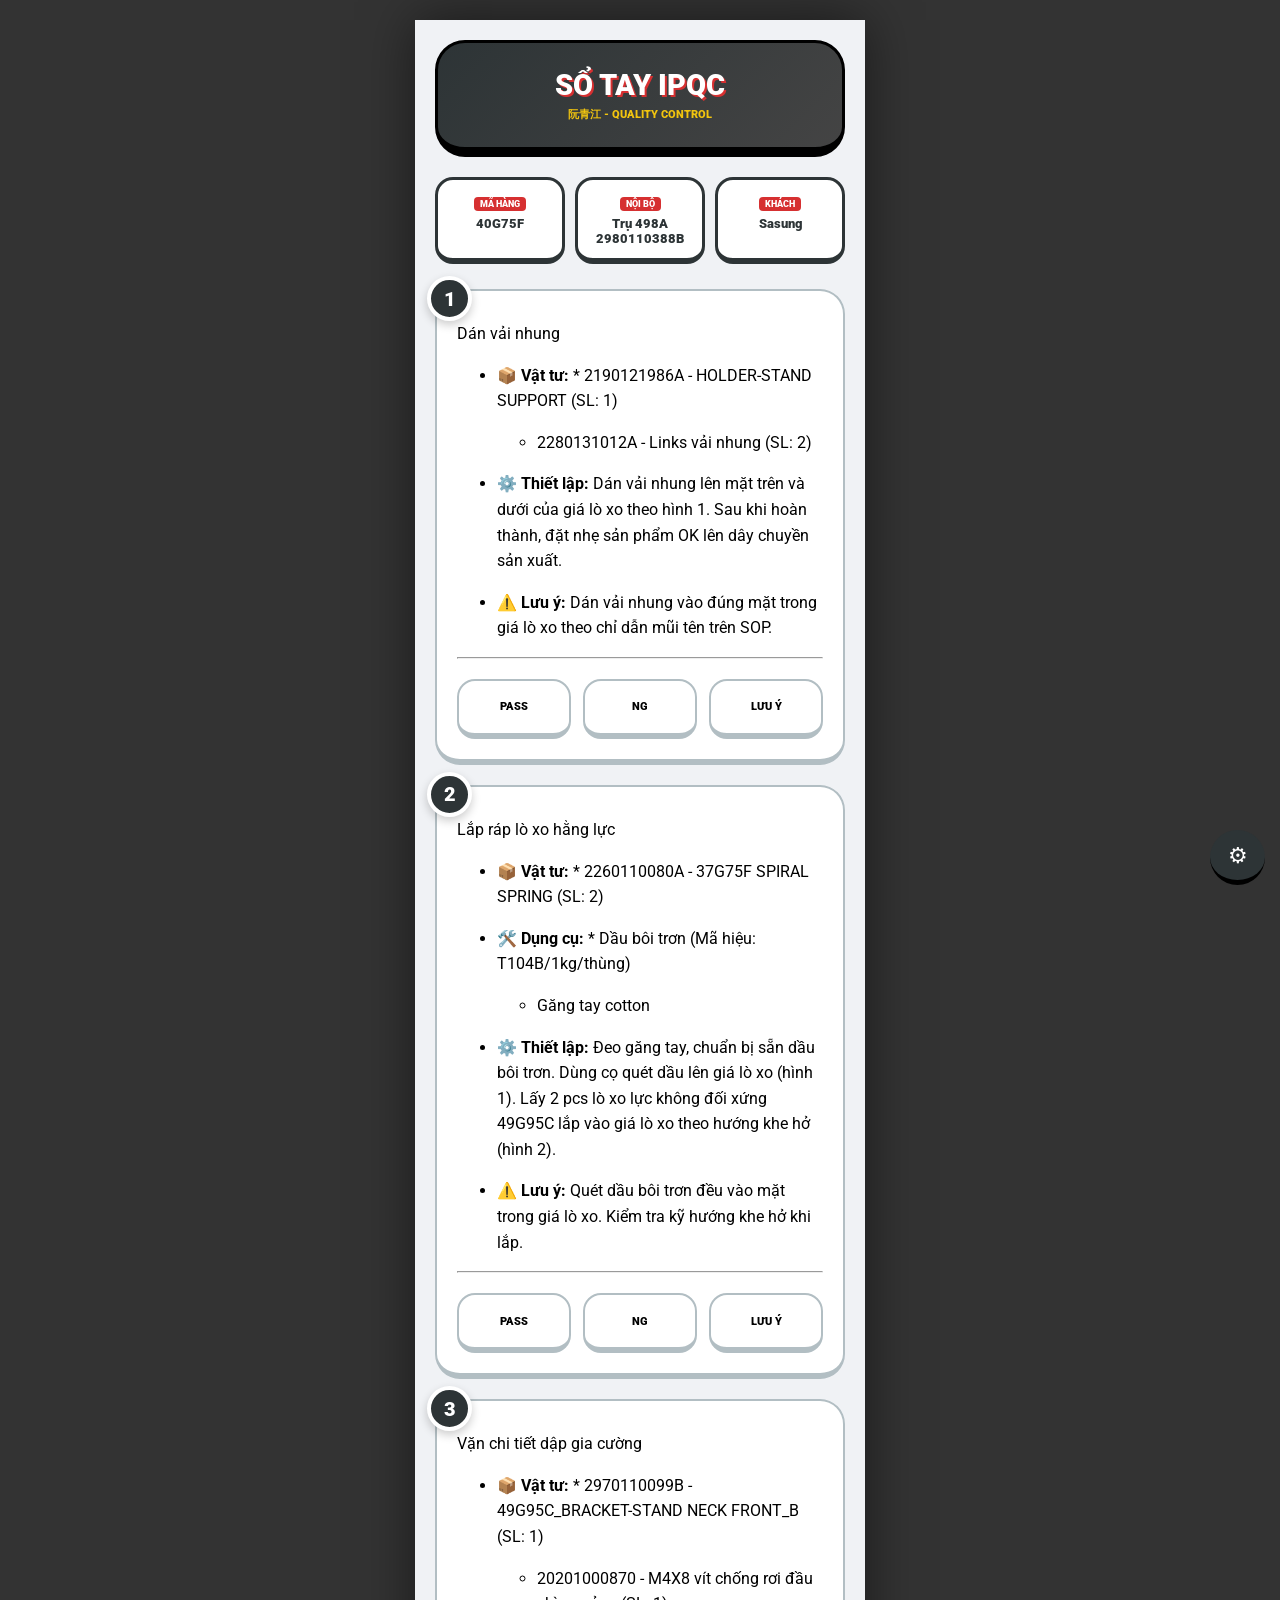
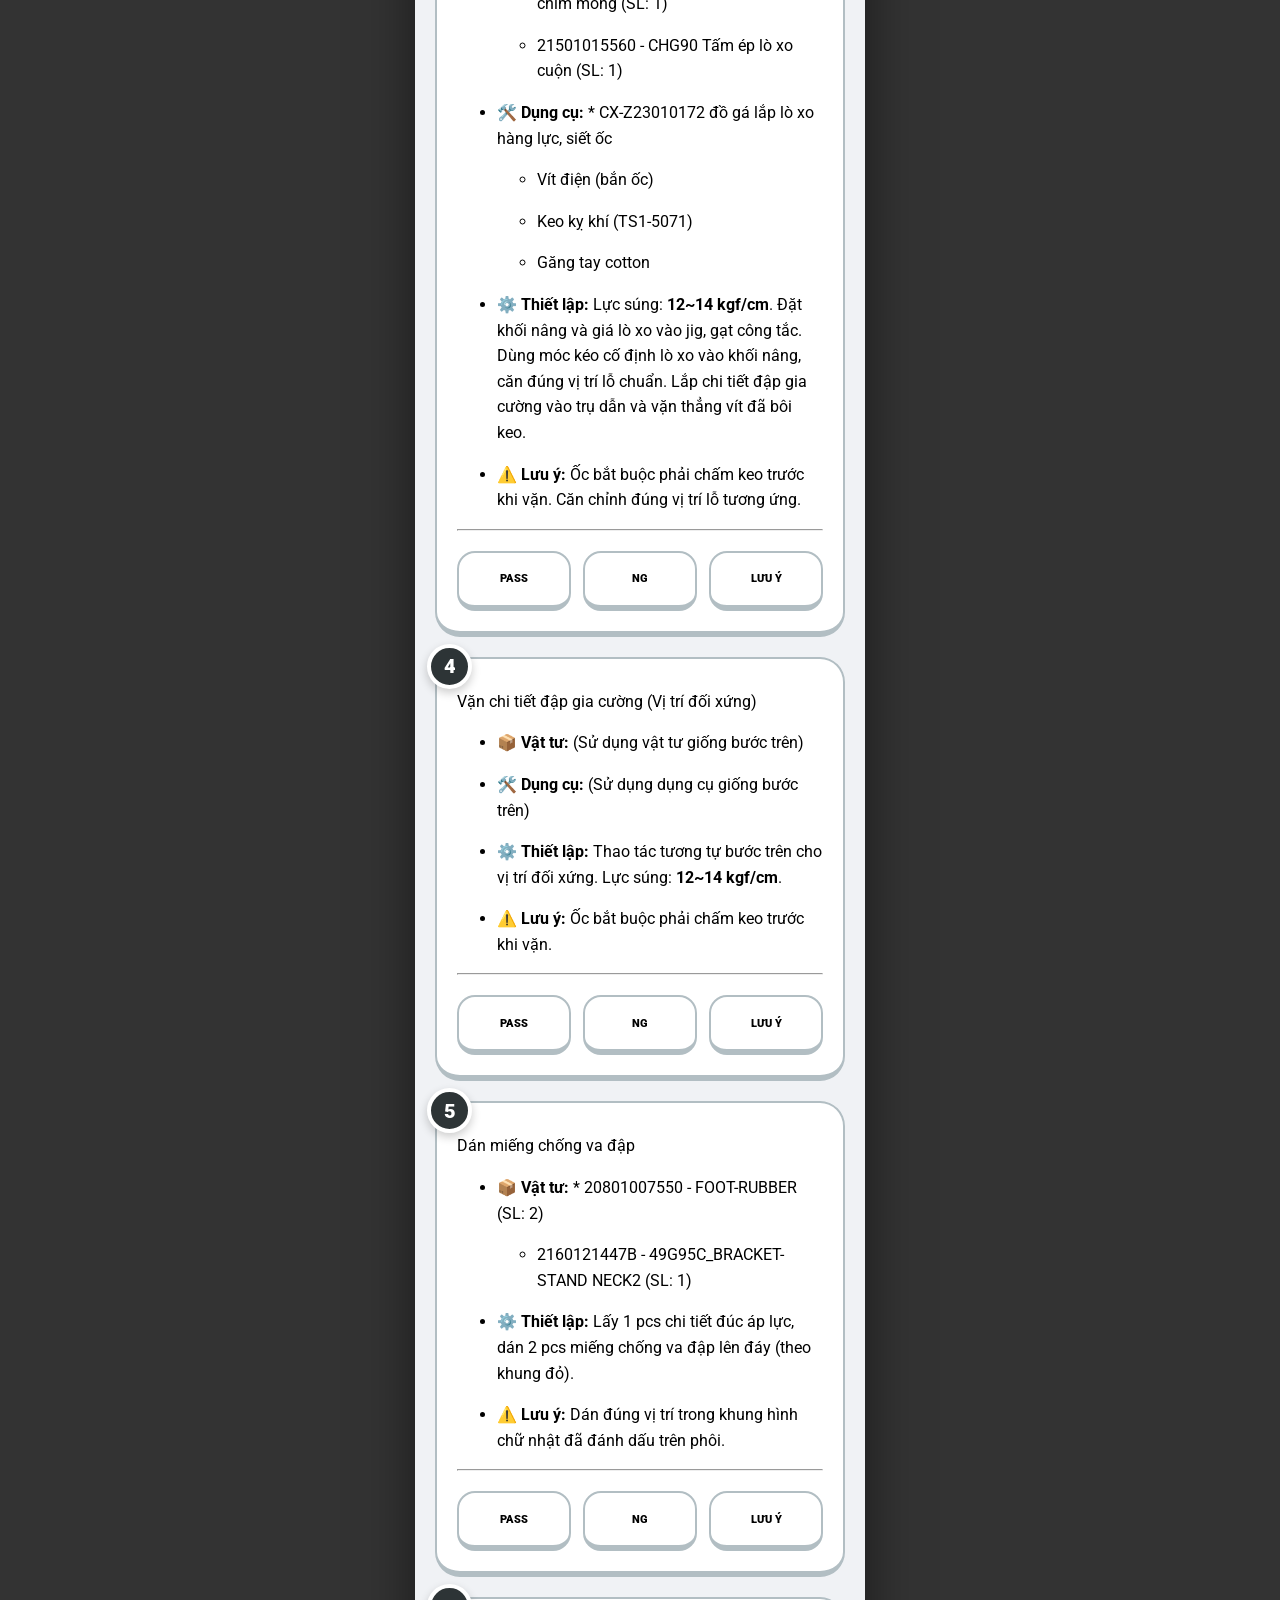
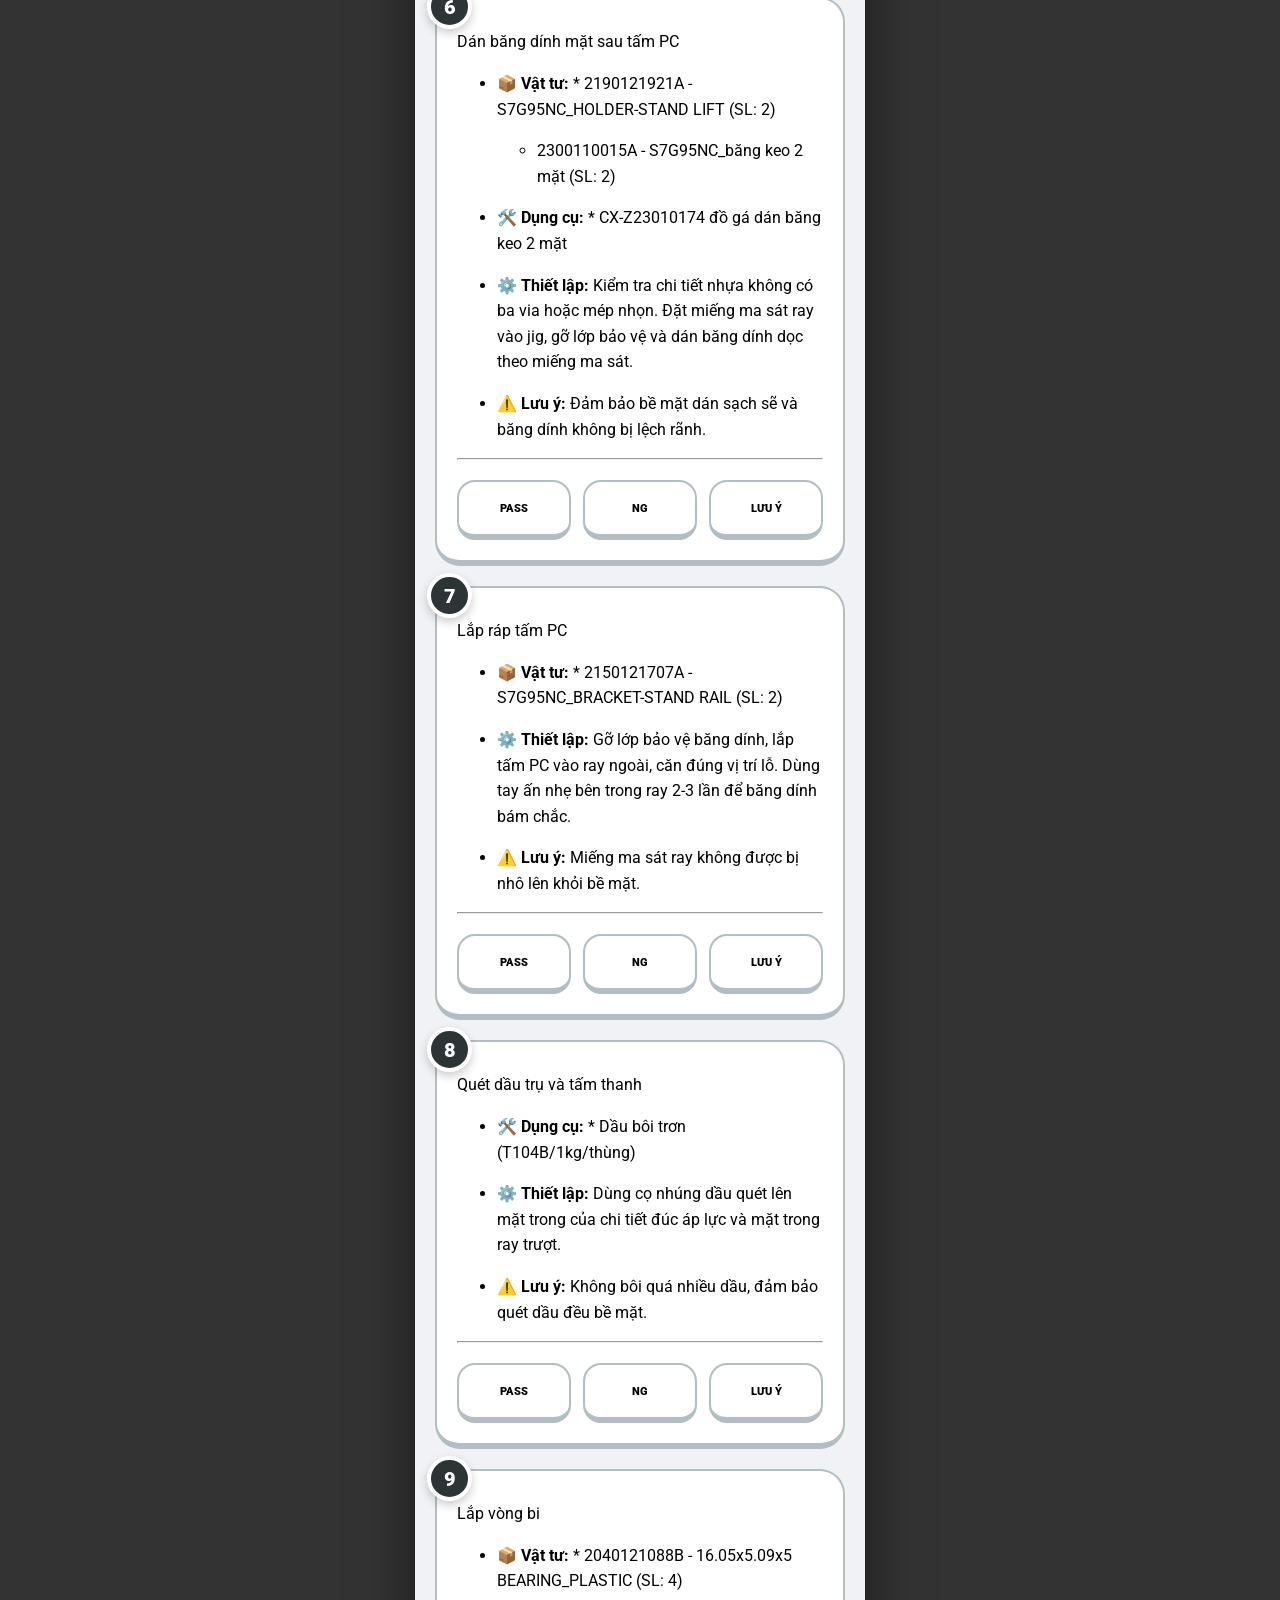
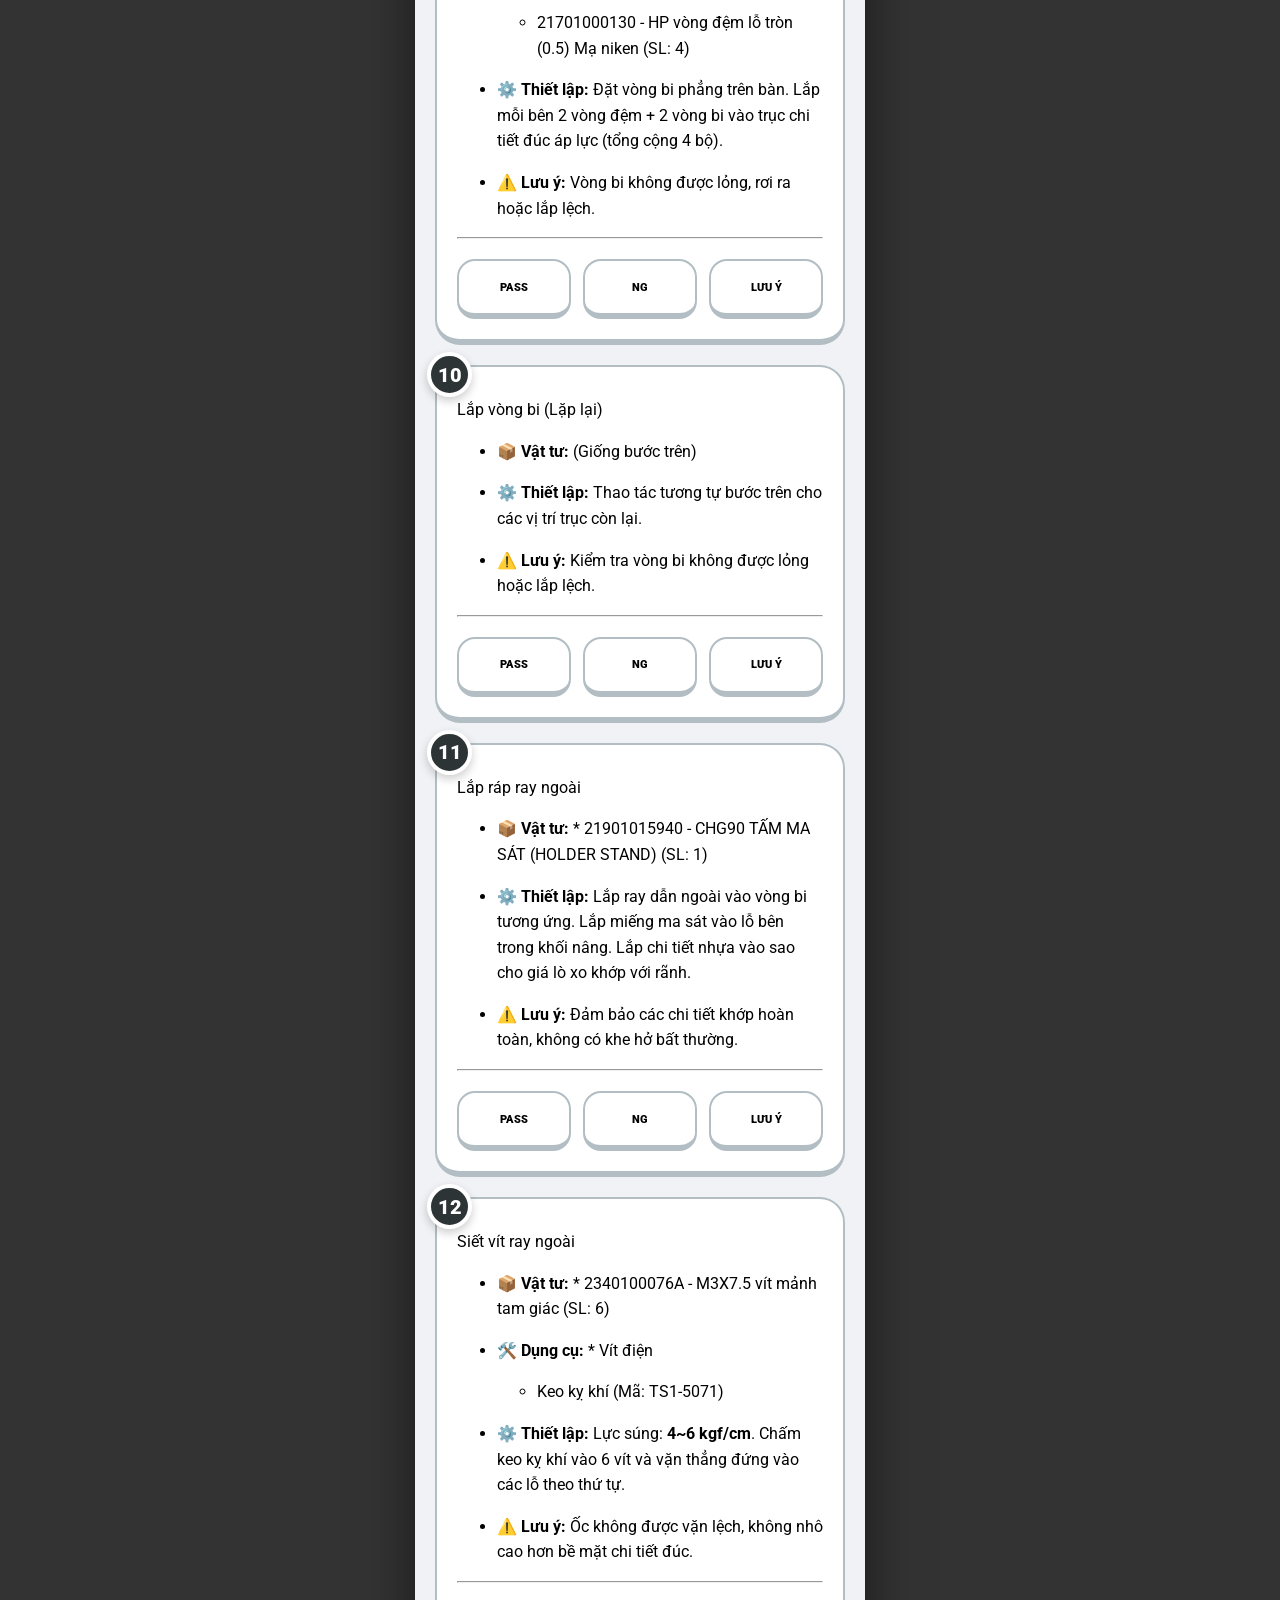
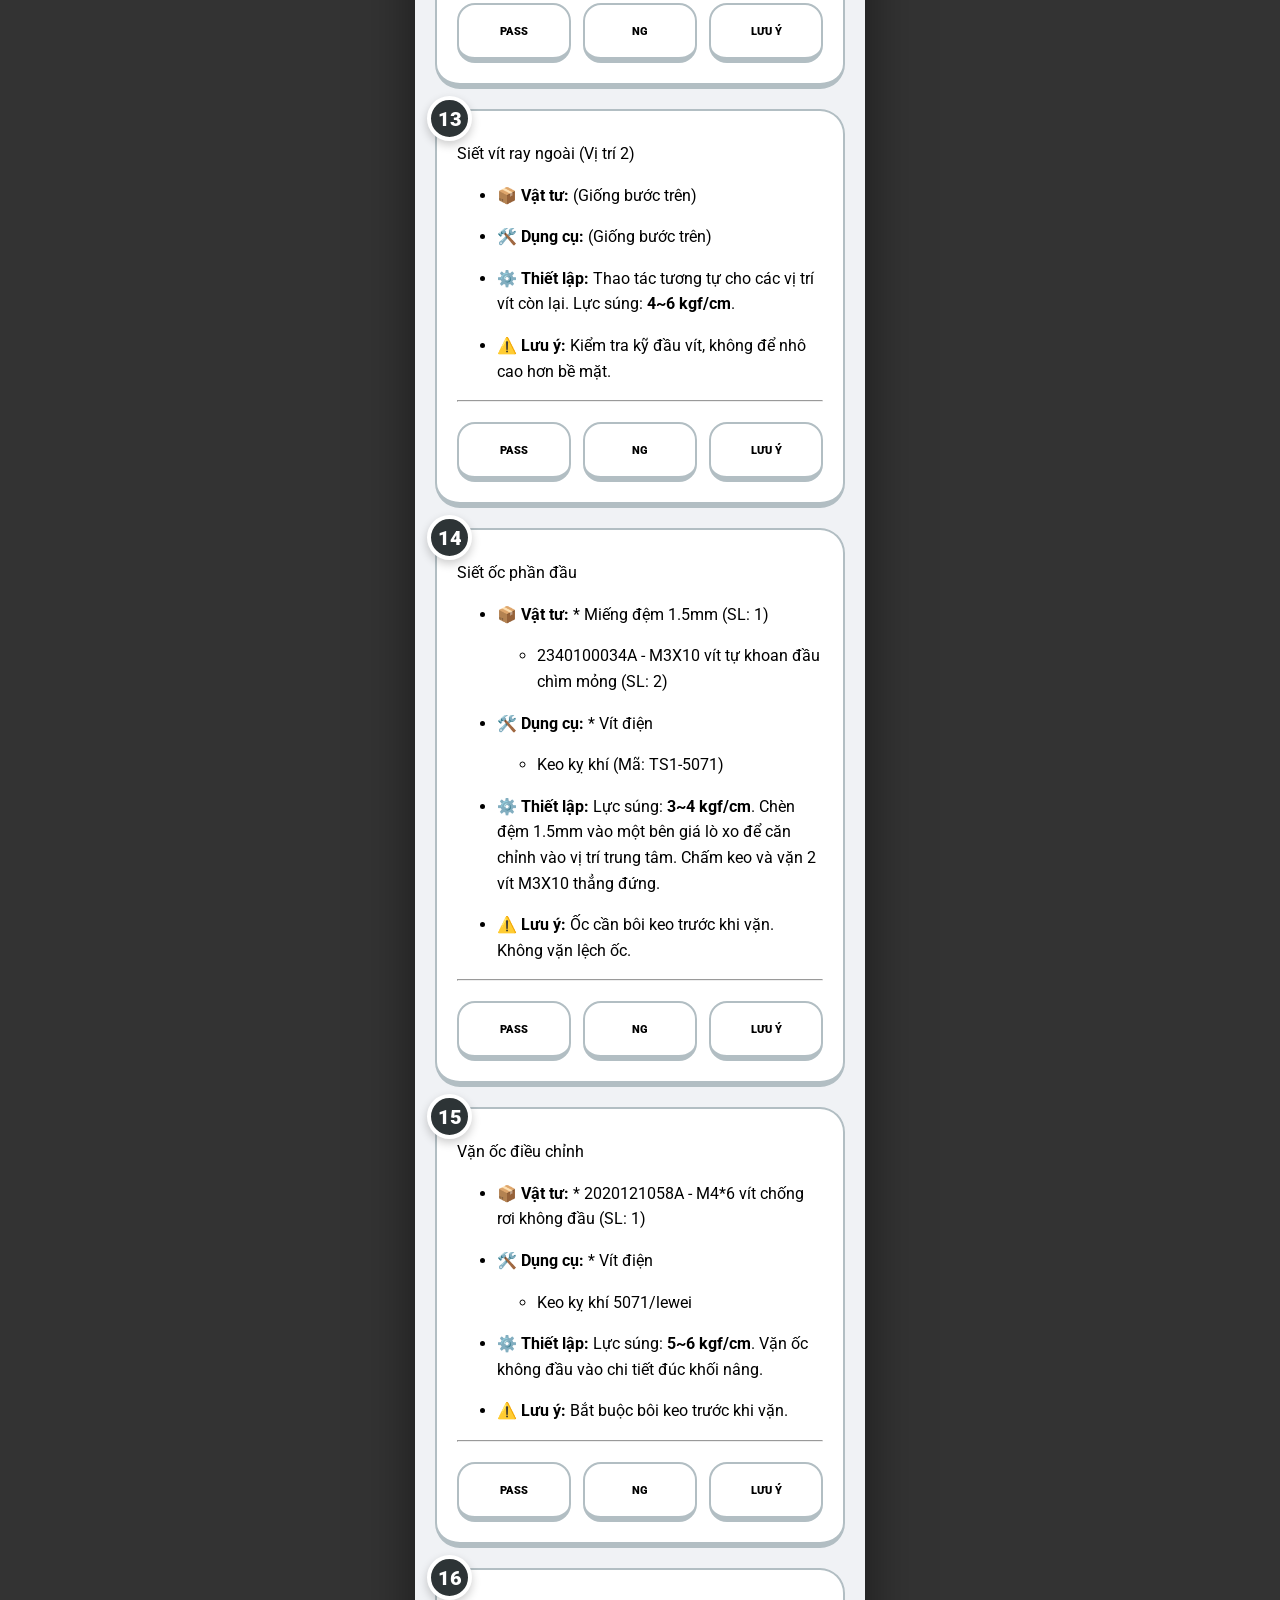
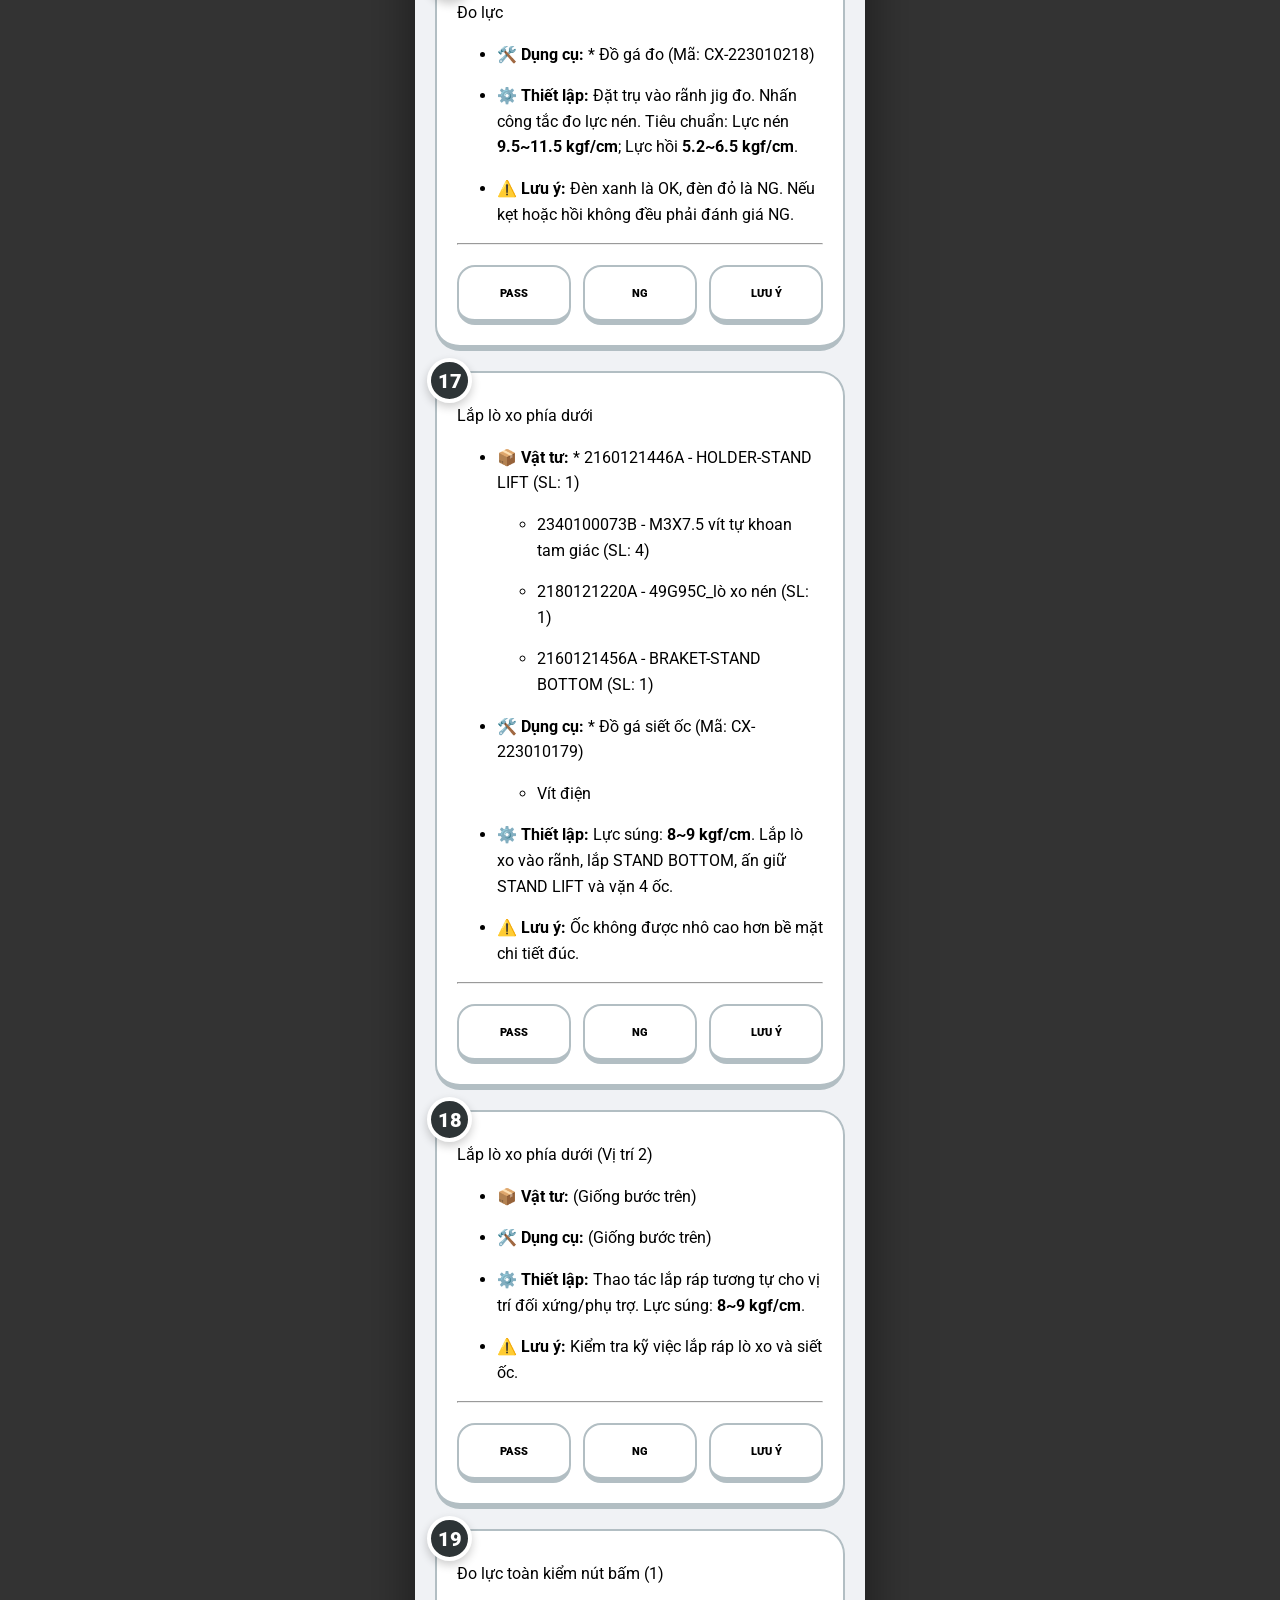
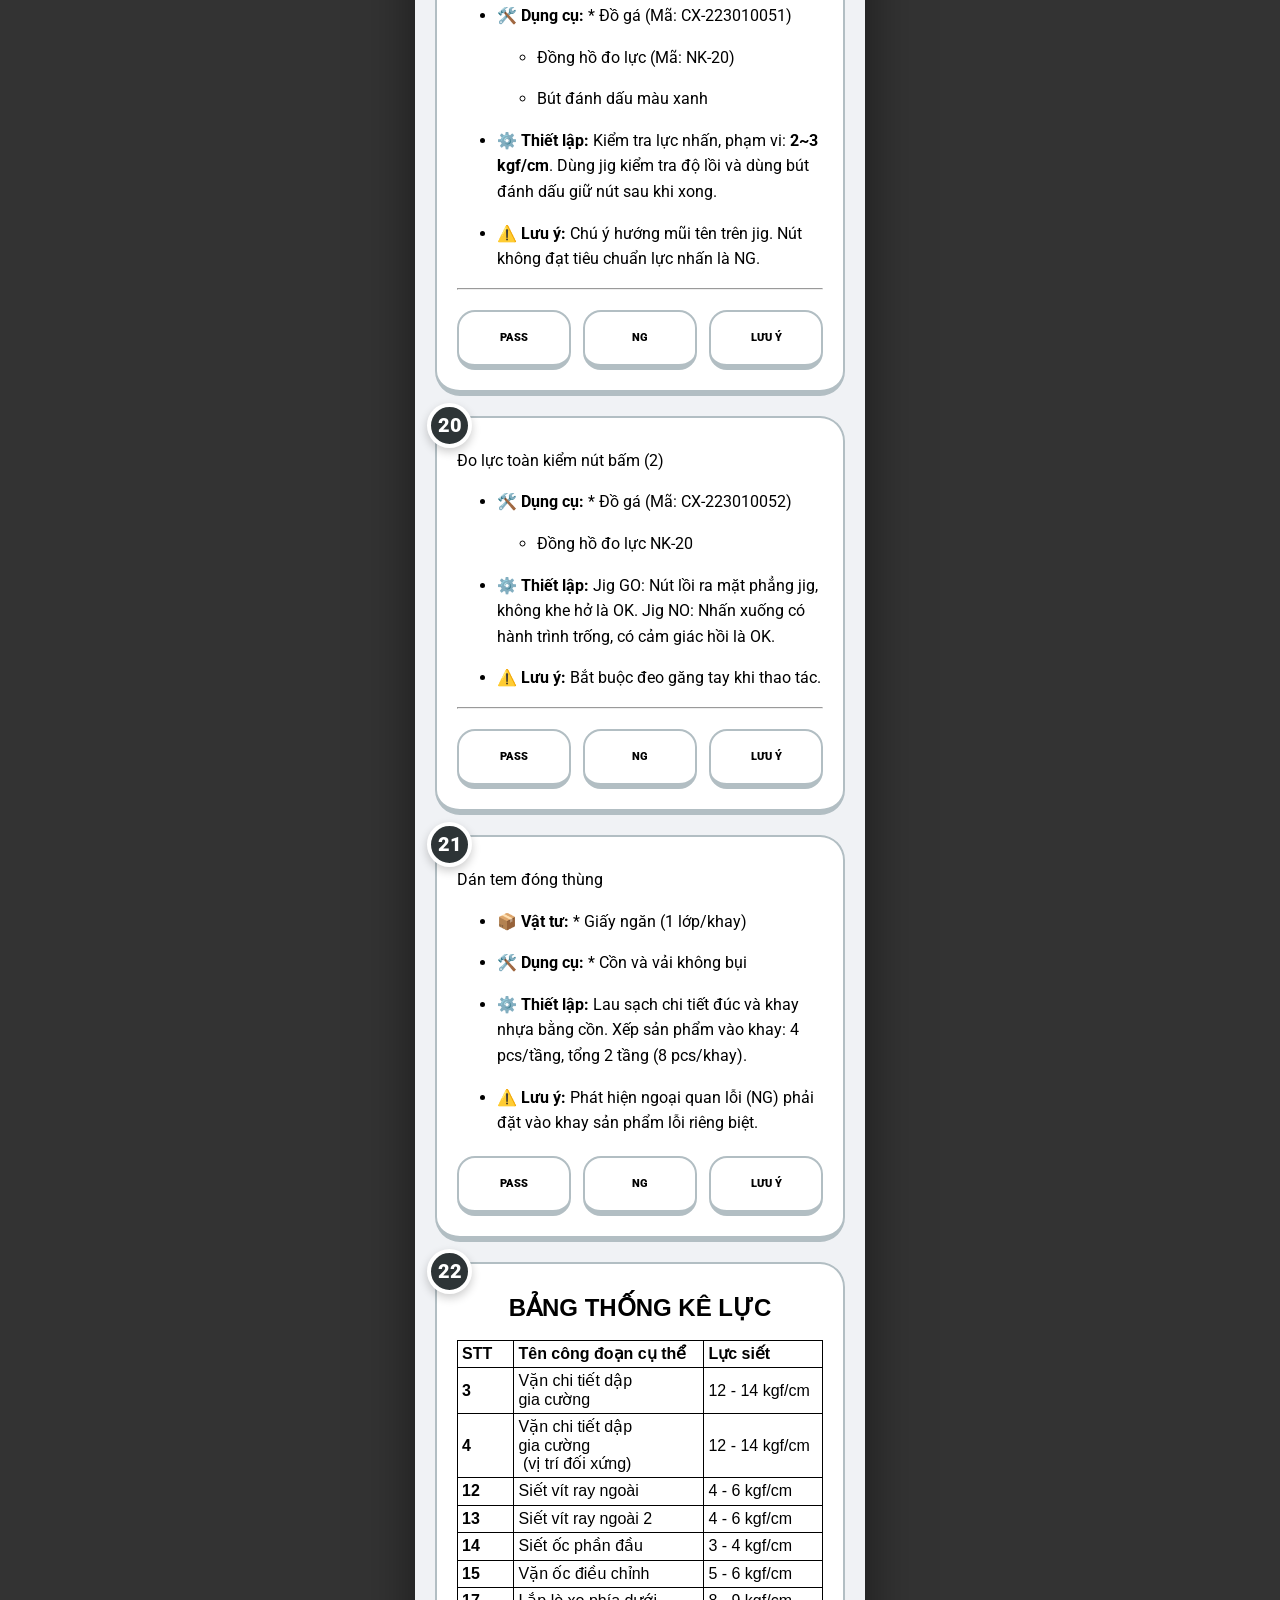
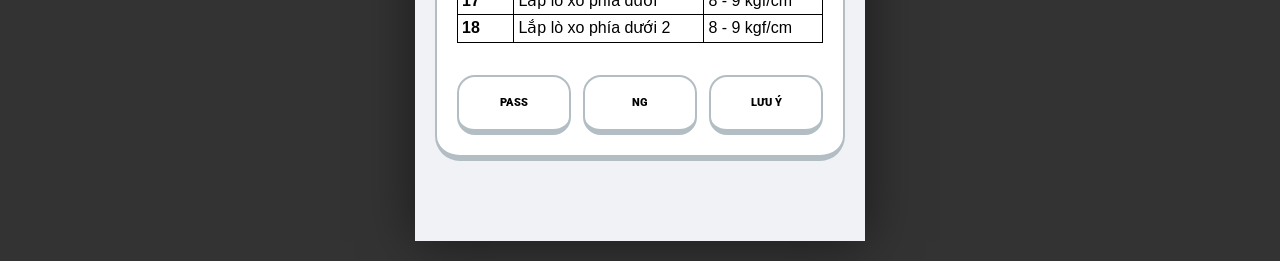
<file: 498A-40G75F-2980110388B-Samsung.html>
<!DOCTYPE html>
<html lang="vi"><head>
    <meta charset="UTF-8">
    <meta name="viewport" content="width=device-width, initial-scale=1.0, maximum-scale=1.0, user-scalable=no, viewport-fit=cover">
    <title>SOP IPQC PROFESSIONAL V5</title>
    
    <script src="html2canvas.min.js"></script>
    <script src="jspdf.umd.min.js"></script>
    <link rel="stylesheet" href="fonts/roboto.css">

    <style>
        :root { --red: #d63031; --dark: #2d3436; --bg: #f0f2f5; --border: #b2bec3; --success: #2ecc71; --warning: #f1c40f; --blue: #0984e3; }
        
        * { 
            box-sizing: border-box; 
            -webkit-tap-highlight-color: transparent; 
            /* SỬ DỤNG FONT ROBOTO OFFLINE */
            font-family: 'Roboto', -apple-system, sans-serif; 
            touch-action: manipulation; 
        }

        body { background: #333; margin: 0; padding: 0; display: flex; justify-content: center; overflow-x: hidden; min-height: 100vh; }
        body.edit-mode { -webkit-user-select: auto; user-select: auto; }
        #export-container { width: 450px; min-height: 800px; padding: 20px; padding-bottom: 60px; background: var(--bg); position: relative; box-shadow: 0 0 50px rgba(0,0,0,0.5); margin: 20px 0; overflow: visible !important; }
        @media (max-width: 450px) { #export-container { width: 100vw; margin: 0; padding-bottom: 150px; } }
        .header-box { background: linear-gradient(135deg, var(--dark) 0%, #444 100%); border: 3px solid #000; border-bottom: 10px solid #000; border-radius: 30px; padding: 25px 15px; margin-bottom: 20px; text-align: center; }
        .header-box h1 { margin: 0; font-weight: 900; color: #fff; font-size: 1.8rem; text-shadow: 2px 2px 0px var(--red); }
        .ai-area { background: #fff; border-radius: 20px; padding: 15px; margin-bottom: 20px; border: 2px dashed var(--red); display: none; }
        body.edit-mode .ai-area { display: block; }
        #ai-input { min-height: 60px; outline: none; border: 1px solid #eee; padding: 10px; margin-bottom: 10px; border-radius: 10px; font-size: 16px; background: #fafafa; overflow-y: auto; }
        .info-grid { display: grid; grid-template-columns: repeat(3, 1fr); gap: 10px; margin-bottom: 25px; }
        .info-card { background: #fff; padding: 12px 5px; text-align: center; border-radius: 18px; border: 3px solid var(--dark); border-bottom: 6px solid var(--dark); }
        .info-card label { font-size: 9px; font-weight: 900; color: #fff; background: var(--red); display: inline-block; padding: 2px 6px; border-radius: 4px; margin-bottom: 5px; }
        .info-card span { font-size: 13px; font-weight: 900; color: var(--dark); display: block; min-height: 18px; outline: none; }
        .step-box { background: #fff; border-radius: 25px; padding: 20px; margin-bottom: 20px; border: 2px solid var(--border); border-bottom: 6px solid var(--border); position: relative; width: 100%; clear: both; transition: 0.2s; }
        .step-num { position: absolute; top: -15px; left: -10px; width: 45px; height: 45px; background: var(--dark); color: #fff; border-radius: 50%; display: flex; align-items: center; justify-content: center; font-weight: 900; font-size: 20px; border: 4px solid #fff; box-shadow: 0 4px 10px rgba(0,0,0,0.2); }
        .editor { min-height: 60px; font-size: 16px; line-height: 1.6; outline: none; word-wrap: break-word; padding-top: 10px; width: 100%; }
        .editor table { border-collapse: collapse; width: 100%; margin: 10px 0; }
        .editor td { border: 1px solid #000; padding: 4px; min-width: 1.2em; word-break: break-all; }
        .editor img { max-width: 100%; border-radius: 10px; margin-top: 10px; border: 2px solid #ddd; }
        .status-row { display: flex; justify-content: center; gap: 12px; margin-top: 20px; width: 100%; }
        .s-btn { flex: 1; height: 60px; border-radius: 18px; border: 2px solid var(--border); background: #fff; font-size: 11px; font-weight: 900; border-bottom: 6px solid var(--border); cursor: pointer; }
        body.edit-mode .status-row { display: none !important; }
        body.exporting .status-row, body.exporting .edit-row, body.exporting .ins-btn, body.exporting .ai-area { display: none !important; }
        .s-btn.active.pass { background: var(--success); color: #fff; border-color: #2ecc71; border-bottom-color: #1e8449; }
        .s-btn.active.ng { background: var(--red); color: #fff; border-color: #d63031; border-bottom-color: #8a2828; }
        .s-btn.active.note { background: var(--warning); color: #fff; border-color: #f1c40f; border-bottom-color: #9a7d0a; }
        .box-pass { border-color: var(--success) !important; border-bottom-color: #1e8449 !important; }
        .box-ng { border-color: var(--red) !important; border-bottom-color: #8a2828 !important; }
        .box-note { border-color: var(--warning) !important; border-bottom-color: #9a7d0a !important; }
        .edit-row { display: none; justify-content: center; gap: 10px; margin-top: 15px; } 
        body.edit-mode .edit-row { display: flex !important; }
        .del-btn { flex: 1; height: 45px; border-radius: 12px; background: #fff; color: var(--red); border: 2.5px dashed var(--red); font-weight: 800; font-size: 11px; }
        .ins-btn { width: 100%; height: 50px; border-radius: 15px; border: 2px dashed #ccc; margin: 15px 0; color: #aaa; font-weight: 800; display: none; align-items: center; justify-content: center; font-size: 13px; } body.edit-mode .ins-btn { display: flex; }
        .mega-toolbar { position: fixed; bottom: 85px; left: 10px; right: 10px; background: #fff; border: 3px solid var(--dark); display: none; z-index: 10001; border-radius: 20px; box-shadow: 0 5px 25px rgba(0,0,0,0.2); padding: 10px; }
        .mega-toolbar.active { display: block; }
        .t-main-row { display: flex; justify-content: space-around; gap: 4px; }
        .t-sub-menu { display: none; background: #f1f2f6; border-radius: 15px; padding: 8px; margin-top: 10px; overflow-x: auto; gap: 8px; border: 1px solid #ddd; -webkit-overflow-scrolling: touch; }
        .t-sub-menu.active { display: flex; }
        .t-btn-main { flex: 1; height: 42px; border-radius: 10px; border: 2px solid #ddd; background: #fff; font-size: 18px; cursor: pointer; display: flex; align-items: center; justify-content: center; }
        .t-btn-main.active { background: var(--dark); color: #fff; border-color: var(--dark); }
        .t-tool { min-width: 45px; height: 42px; flex-shrink: 0; border-radius: 8px; border: 1.5px solid #fff; background: #fff; font-weight: 800; display: flex; align-items: center; justify-content: center; font-size: 11px; cursor: pointer; color: #555; }
        .t-tool.on { border: 2px solid var(--dark); background: #eee; }
        .t-divider { width: 2px; height: 25px; background: #ccc; align-self: center; margin: 0 5px; flex-shrink: 0; }
        .fab { position: fixed; bottom: 15px; right: 15px; width: 55px; height: 55px; background: var(--dark); border-radius: 50%; color: #fff; display: flex; align-items: center; justify-content: center; font-size: 22px; border-bottom: 5px solid #000; z-index: 10000; }
        .panel { position: fixed; bottom: 80px; right: 15px; width: 220px; background: #fff; border-radius: 20px; padding: 12px; display: none; border: 3px solid var(--dark); z-index: 9999; flex-direction: column; gap: 8px; }
        .panel.active { display: flex; }
        .ui-btn { padding: 12px; border-radius: 12px; border: 2.5px solid #ddd; font-weight: 800; font-size: 11px; cursor: pointer; background: #fff; border-bottom: 4px solid #ddd; }
        .vibe { transform: scale(0.96); transition: 0.1s; }
        @keyframes hapticShake { 0% { transform: translate(1px, 1px) rotate(0deg); } 10% { transform: translate(-1px, -2px) rotate(-1.5deg); } 20% { transform: translate(-3px, 0px) rotate(1.5deg); } 30% { transform: translate(3px, 2px) rotate(0deg); } 100% { transform: translate(0, 0) rotate(0deg); } }
        .haptic-active { animation: hapticShake 0.12s linear; }
    </style>
</head>
<body class="">
<div id="export-container">
    <div class="header-box"><h1>SỔ TAY IPQC</h1><div style="font-size:11px; font-weight:800; color:var(--warning); margin-top:5px;">阮青江 - QUALITY CONTROL</div></div>
    <div class="ai-area"><div id="ai-input" contenteditable="true" placeholder="Dán nội dung..."></div><button class="ui-btn" style="width:100%; background:var(--dark); color:#fff;" onclick="v(this);importAI()">⚡ CHIA BƯỚC TỰ ĐỘNG</button></div>
    <div class="info-grid">
        <div class="info-card"><label>MÃ HÀNG</label><span id="v1" contenteditable="false"><span style="color: rgb(45, 52, 54); font-family: Inter, -apple-system, sans-serif; display: inline !important;">40G75F</span></span></div>
        <div class="info-card"><label>NỘI BỘ</label><span id="v2" contenteditable="false"><font face="Inter, -apple-system, sans-serif">Trụ 498A<br></font><span style="color: rgb(45, 52, 54); font-family: Inter, -apple-system, sans-serif; display: inline !important;">2980110388B</span><font face="Inter, -apple-system, sans-serif"></font></span></div>
        <div class="info-card"><label>KHÁCH</label><span id="v3" contenteditable="false">Sasung<br></span></div>
    </div>
    <div id="step-list"><b data-path-to-node="3" data-index-in-node="0">    <div class="ins-btn" onclick="v(this);insS(this)">+ CHÈN BƯỚC MỚI VÀO ĐÂY</div>    <div class="ins-btn" onclick="v(this);insS(this)">+ CHÈN BƯỚC MỚI VÀO ĐÂY</div></b><div class="step-box">        <div class="step-num n">1</div>        <div class="editor" contenteditable="false">Dán vải nhung<p></p><ul data-path-to-node="4"><li><p data-path-to-node="4,0,0">📦 <b data-path-to-node="4,0,0" data-index-in-node="3">Vật tư:</b> * 2190121986A - HOLDER-STAND SUPPORT (SL: 1)</p><ul data-path-to-node="4,0,1"><li><p data-path-to-node="4,0,1,0,0">2280131012A - Links vải nhung (SL: 2)</p></li></ul></li><li><p data-path-to-node="4,1,0">⚙️ <b data-path-to-node="4,1,0" data-index-in-node="3">Thiết lập:</b> Dán vải nhung lên mặt trên và dưới của giá lò xo theo hình 1. Sau khi hoàn thành, đặt nhẹ sản phẩm OK lên dây chuyền sản xuất.</p></li><li><p data-path-to-node="4,2,0">⚠️ <b data-path-to-node="4,2,0" data-index-in-node="3">Lưu ý:</b> Dán vải nhung vào đúng mặt trong giá lò xo theo chỉ dẫn mũi tên trên SOP.</p></li></ul><hr data-path-to-node="5"><p data-path-to-node="6"><b data-path-to-node="6" data-index-in-node="0"></b></p></div><b data-path-to-node="6" data-index-in-node="0">        <div class="status-row">            <button class="s-btn pass" onclick="toggleStatus(this,'box-pass')">PASS</button>            <button class="s-btn ng" onclick="toggleStatus(this,'box-ng')">NG</button>            <button class="s-btn note" onclick="toggleStatus(this,'box-note')">LƯU Ý</button>        </div>        <div class="edit-row">            <button class="del-btn" onclick="v(this);delS(this)">XÓA BƯỚC</button>            <button class="del-btn" style="border-color:#ccc;color:#666" onclick="v(this);copyS(this)">SAO CHÉP</button>        </div>    </b></div><b data-path-to-node="6" data-index-in-node="0">    <div class="ins-btn" onclick="v(this);insS(this)">+ CHÈN BƯỚC MỚI VÀO ĐÂY</div></b><div class="step-box">        <div class="step-num n">2</div>        <div class="editor" contenteditable="false">Lắp ráp lò xo hằng lực<p></p><ul data-path-to-node="7"><li><p data-path-to-node="7,0,0">📦 <b data-path-to-node="7,0,0" data-index-in-node="3">Vật tư:</b> * 2260110080A - 37G75F SPIRAL SPRING (SL: 2)</p></li><li><p data-path-to-node="7,1,0">🛠️ <b data-path-to-node="7,1,0" data-index-in-node="4">Dụng cụ:</b> * Dầu bôi trơn (Mã hiệu: T104B/1kg/thùng)</p><ul data-path-to-node="7,1,1"><li><p data-path-to-node="7,1,1,0,0">Găng tay cotton</p></li></ul></li><li><p data-path-to-node="7,2,0">⚙️ <b data-path-to-node="7,2,0" data-index-in-node="3">Thiết lập:</b> Đeo găng tay, chuẩn bị sẵn dầu bôi trơn. Dùng cọ quét dầu lên giá lò xo (hình 1). Lấy 2 pcs lò xo lực không đối xứng 49G95C lắp vào giá lò xo theo hướng khe hở (hình 2).</p></li><li><p data-path-to-node="7,3,0">⚠️ <b data-path-to-node="7,3,0" data-index-in-node="3">Lưu ý:</b> Quét dầu bôi trơn đều vào mặt trong giá lò xo. Kiểm tra kỹ hướng khe hở khi lắp.</p></li></ul><hr data-path-to-node="8"><p data-path-to-node="9"><b data-path-to-node="9" data-index-in-node="0"></b></p></div><b data-path-to-node="9" data-index-in-node="0">        <div class="status-row">            <button class="s-btn pass" onclick="toggleStatus(this,'box-pass')">PASS</button>            <button class="s-btn ng" onclick="toggleStatus(this,'box-ng')">NG</button>            <button class="s-btn note" onclick="toggleStatus(this,'box-note')">LƯU Ý</button>        </div>        <div class="edit-row">            <button class="del-btn" onclick="v(this);delS(this)">XÓA BƯỚC</button>            <button class="del-btn" style="border-color:#ccc;color:#666" onclick="v(this);copyS(this)">SAO CHÉP</button>        </div>    </b></div><b data-path-to-node="9" data-index-in-node="0">    <div class="ins-btn" onclick="v(this);insS(this)">+ CHÈN BƯỚC MỚI VÀO ĐÂY</div></b><div class="step-box">        <div class="step-num n">3</div>        <div class="editor" contenteditable="false">Vặn chi tiết dập gia cường<p></p><ul data-path-to-node="10"><li><p data-path-to-node="10,0,0">📦 <b data-path-to-node="10,0,0" data-index-in-node="3">Vật tư:</b> * 2970110099B - 49G95C_BRACKET-STAND NECK FRONT_B (SL: 1)</p><ul data-path-to-node="10,0,1"><li><p data-path-to-node="10,0,1,0,0">20201000870 - M4X8 vít chống rơi đầu chìm mỏng (SL: 1)</p></li><li><p data-path-to-node="10,0,1,1,0">21501015560 - CHG90 Tấm ép lò xo cuộn (SL: 1)</p></li></ul></li><li><p data-path-to-node="10,1,0">🛠️ <b data-path-to-node="10,1,0" data-index-in-node="4">Dụng cụ:</b> * CX-Z23010172 đồ gá lắp lò xo hàng lực, siết ốc</p><ul data-path-to-node="10,1,1"><li><p data-path-to-node="10,1,1,0,0">Vít điện (bắn ốc)</p></li><li><p data-path-to-node="10,1,1,1,0">Keo kỵ khí (TS1-5071)</p></li><li><p data-path-to-node="10,1,1,2,0">Găng tay cotton</p></li></ul></li><li><p data-path-to-node="10,2,0">⚙️ <b data-path-to-node="10,2,0" data-index-in-node="3">Thiết lập:</b> Lực súng: <b data-path-to-node="10,2,0" data-index-in-node="24">12~14 kgf/cm</b>. Đặt khối nâng và giá lò xo vào jig, gạt công tắc. Dùng móc kéo cố định lò xo vào khối nâng, căn đúng vị trí lỗ chuẩn. Lắp chi tiết đập gia cường vào trụ dẫn và vặn thẳng vít đã bôi keo.</p></li><li><p data-path-to-node="10,3,0">⚠️ <b data-path-to-node="10,3,0" data-index-in-node="3">Lưu ý:</b> Ốc bắt buộc phải chấm keo trước khi vặn. Căn chỉnh đúng vị trí lỗ tương ứng.</p></li></ul><hr data-path-to-node="11"><p data-path-to-node="12"><b data-path-to-node="12" data-index-in-node="0"></b></p></div><b data-path-to-node="12" data-index-in-node="0">        <div class="status-row">            <button class="s-btn pass" onclick="toggleStatus(this,'box-pass')">PASS</button>            <button class="s-btn ng" onclick="toggleStatus(this,'box-ng')">NG</button>            <button class="s-btn note" onclick="toggleStatus(this,'box-note')">LƯU Ý</button>        </div>        <div class="edit-row">            <button class="del-btn" onclick="v(this);delS(this)">XÓA BƯỚC</button>            <button class="del-btn" style="border-color:#ccc;color:#666" onclick="v(this);copyS(this)">SAO CHÉP</button>        </div>    </b></div><b data-path-to-node="12" data-index-in-node="0">    <div class="ins-btn" onclick="v(this);insS(this)">+ CHÈN BƯỚC MỚI VÀO ĐÂY</div></b><div class="step-box">        <div class="step-num n">4</div>        <div class="editor" contenteditable="false">Vặn chi tiết đập gia cường (Vị trí đối xứng)<p></p><ul data-path-to-node="13"><li><p data-path-to-node="13,0,0">📦 <b data-path-to-node="13,0,0" data-index-in-node="3">Vật tư:</b> (Sử dụng vật tư giống bước trên)</p></li><li><p data-path-to-node="13,1,0">🛠️ <b data-path-to-node="13,1,0" data-index-in-node="4">Dụng cụ:</b> (Sử dụng dụng cụ giống bước trên)</p></li><li><p data-path-to-node="13,2,0">⚙️ <b data-path-to-node="13,2,0" data-index-in-node="3">Thiết lập:</b> Thao tác tương tự bước trên cho vị trí đối xứng. Lực súng: <b data-path-to-node="13,2,0" data-index-in-node="73">12~14 kgf/cm</b>.</p></li><li><p data-path-to-node="13,3,0">⚠️ <b data-path-to-node="13,3,0" data-index-in-node="3">Lưu ý:</b> Ốc bắt buộc phải chấm keo trước khi vặn.</p></li></ul><hr data-path-to-node="14"><p data-path-to-node="15"><b data-path-to-node="15" data-index-in-node="0"></b></p></div><b data-path-to-node="15" data-index-in-node="0">        <div class="status-row">            <button class="s-btn pass" onclick="toggleStatus(this,'box-pass')">PASS</button>            <button class="s-btn ng" onclick="toggleStatus(this,'box-ng')">NG</button>            <button class="s-btn note" onclick="toggleStatus(this,'box-note')">LƯU Ý</button>        </div>        <div class="edit-row">            <button class="del-btn" onclick="v(this);delS(this)">XÓA BƯỚC</button>            <button class="del-btn" style="border-color:#ccc;color:#666" onclick="v(this);copyS(this)">SAO CHÉP</button>        </div>    </b></div><b data-path-to-node="15" data-index-in-node="0">    <div class="ins-btn" onclick="v(this);insS(this)">+ CHÈN BƯỚC MỚI VÀO ĐÂY</div></b><div class="step-box">        <div class="step-num n">5</div>        <div class="editor" contenteditable="false">Dán miếng chống va đập<p></p><ul data-path-to-node="16"><li><p data-path-to-node="16,0,0">📦 <b data-path-to-node="16,0,0" data-index-in-node="3">Vật tư:</b> * 20801007550 - FOOT-RUBBER (SL: 2)</p><ul data-path-to-node="16,0,1"><li><p data-path-to-node="16,0,1,0,0">2160121447B - 49G95C_BRACKET-STAND NECK2 (SL: 1)</p></li></ul></li><li><p data-path-to-node="16,1,0">⚙️ <b data-path-to-node="16,1,0" data-index-in-node="3">Thiết lập:</b> Lấy 1 pcs chi tiết đúc áp lực, dán 2 pcs miếng chống va đập lên đáy (theo khung đỏ).</p></li><li><p data-path-to-node="16,2,0">⚠️ <b data-path-to-node="16,2,0" data-index-in-node="3">Lưu ý:</b> Dán đúng vị trí trong khung hình chữ nhật đã đánh dấu trên phôi.</p></li></ul><hr data-path-to-node="17"><p data-path-to-node="18"><b data-path-to-node="18" data-index-in-node="0"></b></p></div><b data-path-to-node="18" data-index-in-node="0">        <div class="status-row">            <button class="s-btn pass" onclick="toggleStatus(this,'box-pass')">PASS</button>            <button class="s-btn ng" onclick="toggleStatus(this,'box-ng')">NG</button>            <button class="s-btn note" onclick="toggleStatus(this,'box-note')">LƯU Ý</button>        </div>        <div class="edit-row">            <button class="del-btn" onclick="v(this);delS(this)">XÓA BƯỚC</button>            <button class="del-btn" style="border-color:#ccc;color:#666" onclick="v(this);copyS(this)">SAO CHÉP</button>        </div>    </b></div><b data-path-to-node="18" data-index-in-node="0">    <div class="ins-btn" onclick="v(this);insS(this)">+ CHÈN BƯỚC MỚI VÀO ĐÂY</div></b><div class="step-box">        <div class="step-num n">6</div>        <div class="editor" contenteditable="false">Dán băng dính mặt sau tấm PC<p></p><ul data-path-to-node="19"><li><p data-path-to-node="19,0,0">📦 <b data-path-to-node="19,0,0" data-index-in-node="3">Vật tư:</b> * 2190121921A - S7G95NC_HOLDER-STAND LIFT (SL: 2)</p><ul data-path-to-node="19,0,1"><li><p data-path-to-node="19,0,1,0,0">2300110015A - S7G95NC_băng keo 2 mặt (SL: 2)</p></li></ul></li><li><p data-path-to-node="19,1,0">🛠️ <b data-path-to-node="19,1,0" data-index-in-node="4">Dụng cụ:</b> * CX-Z23010174 đồ gá dán băng keo 2 mặt</p></li><li><p data-path-to-node="19,2,0">⚙️ <b data-path-to-node="19,2,0" data-index-in-node="3">Thiết lập:</b> Kiểm tra chi tiết nhựa không có ba via hoặc mép nhọn. Đặt miếng ma sát ray vào jig, gỡ lớp bảo vệ và dán băng dính dọc theo miếng ma sát.</p></li><li><p data-path-to-node="19,3,0">⚠️ <b data-path-to-node="19,3,0" data-index-in-node="3">Lưu ý:</b> Đảm bảo bề mặt dán sạch sẽ và băng dính không bị lệch rãnh.</p></li></ul><hr data-path-to-node="20"><p data-path-to-node="21"><b data-path-to-node="21" data-index-in-node="0"></b></p></div><b data-path-to-node="21" data-index-in-node="0">        <div class="status-row">            <button class="s-btn pass" onclick="toggleStatus(this,'box-pass')">PASS</button>            <button class="s-btn ng" onclick="toggleStatus(this,'box-ng')">NG</button>            <button class="s-btn note" onclick="toggleStatus(this,'box-note')">LƯU Ý</button>        </div>        <div class="edit-row">            <button class="del-btn" onclick="v(this);delS(this)">XÓA BƯỚC</button>            <button class="del-btn" style="border-color:#ccc;color:#666" onclick="v(this);copyS(this)">SAO CHÉP</button>        </div>    </b></div><b data-path-to-node="21" data-index-in-node="0">    <div class="ins-btn" onclick="v(this);insS(this)">+ CHÈN BƯỚC MỚI VÀO ĐÂY</div></b><div class="step-box">        <div class="step-num n">7</div>        <div class="editor" contenteditable="false">Lắp ráp tấm PC<p></p><ul data-path-to-node="22"><li><p data-path-to-node="22,0,0">📦 <b data-path-to-node="22,0,0" data-index-in-node="3">Vật tư:</b> * 2150121707A - S7G95NC_BRACKET-STAND RAIL (SL: 2)</p></li><li><p data-path-to-node="22,1,0">⚙️ <b data-path-to-node="22,1,0" data-index-in-node="3">Thiết lập:</b> Gỡ lớp bảo vệ băng dính, lắp tấm PC vào ray ngoài, căn đúng vị trí lỗ. Dùng tay ấn nhẹ bên trong ray 2-3 lần để băng dính bám chắc.</p></li><li><p data-path-to-node="22,2,0">⚠️ <b data-path-to-node="22,2,0" data-index-in-node="3">Lưu ý:</b> Miếng ma sát ray không được bị nhô lên khỏi bề mặt.</p></li></ul><hr data-path-to-node="23"><p data-path-to-node="24"><b data-path-to-node="24" data-index-in-node="0"></b></p></div><b data-path-to-node="24" data-index-in-node="0">        <div class="status-row">            <button class="s-btn pass" onclick="toggleStatus(this,'box-pass')">PASS</button>            <button class="s-btn ng" onclick="toggleStatus(this,'box-ng')">NG</button>            <button class="s-btn note" onclick="toggleStatus(this,'box-note')">LƯU Ý</button>        </div>        <div class="edit-row">            <button class="del-btn" onclick="v(this);delS(this)">XÓA BƯỚC</button>            <button class="del-btn" style="border-color:#ccc;color:#666" onclick="v(this);copyS(this)">SAO CHÉP</button>        </div>    </b></div><b data-path-to-node="24" data-index-in-node="0">    <div class="ins-btn" onclick="v(this);insS(this)">+ CHÈN BƯỚC MỚI VÀO ĐÂY</div></b><div class="step-box">        <div class="step-num n">8</div>        <div class="editor" contenteditable="false">Quét dầu trụ và tấm thanh<p></p><ul data-path-to-node="25"><li><p data-path-to-node="25,0,0">🛠️ <b data-path-to-node="25,0,0" data-index-in-node="4">Dụng cụ:</b> * Dầu bôi trơn (T104B/1kg/thùng)</p></li><li><p data-path-to-node="25,1,0">⚙️ <b data-path-to-node="25,1,0" data-index-in-node="3">Thiết lập:</b> Dùng cọ nhúng dầu quét lên mặt trong của chi tiết đúc áp lực và mặt trong ray trượt.</p></li><li><p data-path-to-node="25,2,0">⚠️ <b data-path-to-node="25,2,0" data-index-in-node="3">Lưu ý:</b> Không bôi quá nhiều dầu, đảm bảo quét dầu đều bề mặt.</p></li></ul><hr data-path-to-node="26"><p data-path-to-node="27"><b data-path-to-node="27" data-index-in-node="0"></b></p></div><b data-path-to-node="27" data-index-in-node="0">        <div class="status-row">            <button class="s-btn pass" onclick="toggleStatus(this,'box-pass')">PASS</button>            <button class="s-btn ng" onclick="toggleStatus(this,'box-ng')">NG</button>            <button class="s-btn note" onclick="toggleStatus(this,'box-note')">LƯU Ý</button>        </div>        <div class="edit-row">            <button class="del-btn" onclick="v(this);delS(this)">XÓA BƯỚC</button>            <button class="del-btn" style="border-color:#ccc;color:#666" onclick="v(this);copyS(this)">SAO CHÉP</button>        </div>    </b></div><b data-path-to-node="27" data-index-in-node="0">    <div class="ins-btn" onclick="v(this);insS(this)">+ CHÈN BƯỚC MỚI VÀO ĐÂY</div></b><div class="step-box">        <div class="step-num n">9</div>        <div class="editor" contenteditable="false">Lắp vòng bi<p></p><ul data-path-to-node="28"><li><p data-path-to-node="28,0,0">📦 <b data-path-to-node="28,0,0" data-index-in-node="3">Vật tư:</b> * 2040121088B - 16.05x5.09x5 BEARING_PLASTIC (SL: 4)</p><ul data-path-to-node="28,0,1"><li><p data-path-to-node="28,0,1,0,0">21701000130 - HP vòng đệm lỗ tròn (0.5) Mạ niken (SL: 4)</p></li></ul></li><li><p data-path-to-node="28,1,0">⚙️ <b data-path-to-node="28,1,0" data-index-in-node="3">Thiết lập:</b> Đặt vòng bi phẳng trên bàn. Lắp mỗi bên 2 vòng đệm + 2 vòng bi vào trục chi tiết đúc áp lực (tổng cộng 4 bộ).</p></li><li><p data-path-to-node="28,2,0">⚠️ <b data-path-to-node="28,2,0" data-index-in-node="3">Lưu ý:</b> Vòng bi không được lỏng, rơi ra hoặc lắp lệch.</p></li></ul><hr data-path-to-node="29"><p data-path-to-node="30"><b data-path-to-node="30" data-index-in-node="0"></b></p></div><b data-path-to-node="30" data-index-in-node="0">        <div class="status-row">            <button class="s-btn pass" onclick="toggleStatus(this,'box-pass')">PASS</button>            <button class="s-btn ng" onclick="toggleStatus(this,'box-ng')">NG</button>            <button class="s-btn note" onclick="toggleStatus(this,'box-note')">LƯU Ý</button>        </div>        <div class="edit-row">            <button class="del-btn" onclick="v(this);delS(this)">XÓA BƯỚC</button>            <button class="del-btn" style="border-color:#ccc;color:#666" onclick="v(this);copyS(this)">SAO CHÉP</button>        </div>    </b></div><b data-path-to-node="30" data-index-in-node="0">    <div class="ins-btn" onclick="v(this);insS(this)">+ CHÈN BƯỚC MỚI VÀO ĐÂY</div></b><div class="step-box">        <div class="step-num n">10</div>        <div class="editor" contenteditable="false">Lắp vòng bi (Lặp lại)<p></p><ul data-path-to-node="31"><li><p data-path-to-node="31,0,0">📦 <b data-path-to-node="31,0,0" data-index-in-node="3">Vật tư:</b> (Giống bước trên)</p></li><li><p data-path-to-node="31,1,0">⚙️ <b data-path-to-node="31,1,0" data-index-in-node="3">Thiết lập:</b> Thao tác tương tự bước trên cho các vị trí trục còn lại.</p></li><li><p data-path-to-node="31,2,0">⚠️ <b data-path-to-node="31,2,0" data-index-in-node="3">Lưu ý:</b> Kiểm tra vòng bi không được lỏng hoặc lắp lệch.</p></li></ul><hr data-path-to-node="32"><p data-path-to-node="33"><b data-path-to-node="33" data-index-in-node="0"></b></p></div><b data-path-to-node="33" data-index-in-node="0">        <div class="status-row">            <button class="s-btn pass" onclick="toggleStatus(this,'box-pass')">PASS</button>            <button class="s-btn ng" onclick="toggleStatus(this,'box-ng')">NG</button>            <button class="s-btn note" onclick="toggleStatus(this,'box-note')">LƯU Ý</button>        </div>        <div class="edit-row">            <button class="del-btn" onclick="v(this);delS(this)">XÓA BƯỚC</button>            <button class="del-btn" style="border-color:#ccc;color:#666" onclick="v(this);copyS(this)">SAO CHÉP</button>        </div>    </b></div><b data-path-to-node="33" data-index-in-node="0">    <div class="ins-btn" onclick="v(this);insS(this)">+ CHÈN BƯỚC MỚI VÀO ĐÂY</div></b><div class="step-box">        <div class="step-num n">11</div>        <div class="editor" contenteditable="false">Lắp ráp ray ngoài<p></p><ul data-path-to-node="34"><li><p data-path-to-node="34,0,0">📦 <b data-path-to-node="34,0,0" data-index-in-node="3">Vật tư:</b> * 21901015940 - CHG90 TẤM MA SÁT (HOLDER STAND) (SL: 1)</p></li><li><p data-path-to-node="34,1,0">⚙️ <b data-path-to-node="34,1,0" data-index-in-node="3">Thiết lập:</b> Lắp ray dẫn ngoài vào vòng bi tương ứng. Lắp miếng ma sát vào lỗ bên trong khối nâng. Lắp chi tiết nhựa vào sao cho giá lò xo khớp với rãnh.</p></li><li><p data-path-to-node="34,2,0">⚠️ <b data-path-to-node="34,2,0" data-index-in-node="3">Lưu ý:</b> Đảm bảo các chi tiết khớp hoàn toàn, không có khe hở bất thường.</p></li></ul><hr data-path-to-node="35"><p data-path-to-node="36"><b data-path-to-node="36" data-index-in-node="0"></b></p></div><b data-path-to-node="36" data-index-in-node="0">        <div class="status-row">            <button class="s-btn pass" onclick="toggleStatus(this,'box-pass')">PASS</button>            <button class="s-btn ng" onclick="toggleStatus(this,'box-ng')">NG</button>            <button class="s-btn note" onclick="toggleStatus(this,'box-note')">LƯU Ý</button>        </div>        <div class="edit-row">            <button class="del-btn" onclick="v(this);delS(this)">XÓA BƯỚC</button>            <button class="del-btn" style="border-color:#ccc;color:#666" onclick="v(this);copyS(this)">SAO CHÉP</button>        </div>    </b></div><b data-path-to-node="36" data-index-in-node="0">    <div class="ins-btn" onclick="v(this);insS(this)">+ CHÈN BƯỚC MỚI VÀO ĐÂY</div></b><div class="step-box">        <div class="step-num n">12</div>        <div class="editor" contenteditable="false">Siết vít ray ngoài<p></p><ul data-path-to-node="37"><li><p data-path-to-node="37,0,0">📦 <b data-path-to-node="37,0,0" data-index-in-node="3">Vật tư:</b> * 2340100076A - M3X7.5 vít mảnh tam giác (SL: 6)</p></li><li><p data-path-to-node="37,1,0">🛠️ <b data-path-to-node="37,1,0" data-index-in-node="4">Dụng cụ:</b> * Vít điện</p><ul data-path-to-node="37,1,1"><li><p data-path-to-node="37,1,1,0,0">Keo kỵ khí (Mã: TS1-5071)</p></li></ul></li><li><p data-path-to-node="37,2,0">⚙️ <b data-path-to-node="37,2,0" data-index-in-node="3">Thiết lập:</b> Lực súng: <b data-path-to-node="37,2,0" data-index-in-node="24">4~6 kgf/cm</b>. Chấm keo kỵ khí vào 6 vít và vặn thẳng đứng vào các lỗ theo thứ tự.</p></li><li><p data-path-to-node="37,3,0">⚠️ <b data-path-to-node="37,3,0" data-index-in-node="3">Lưu ý:</b> Ốc không được vặn lệch, không nhô cao hơn bề mặt chi tiết đúc.</p></li></ul><hr data-path-to-node="38"><p data-path-to-node="39"><b data-path-to-node="39" data-index-in-node="0"></b></p></div><b data-path-to-node="39" data-index-in-node="0">        <div class="status-row">            <button class="s-btn pass" onclick="toggleStatus(this,'box-pass')">PASS</button>            <button class="s-btn ng" onclick="toggleStatus(this,'box-ng')">NG</button>            <button class="s-btn note" onclick="toggleStatus(this,'box-note')">LƯU Ý</button>        </div>        <div class="edit-row">            <button class="del-btn" onclick="v(this);delS(this)">XÓA BƯỚC</button>            <button class="del-btn" style="border-color:#ccc;color:#666" onclick="v(this);copyS(this)">SAO CHÉP</button>        </div>    </b></div><b data-path-to-node="39" data-index-in-node="0">    <div class="ins-btn" onclick="v(this);insS(this)">+ CHÈN BƯỚC MỚI VÀO ĐÂY</div></b><div class="step-box">        <div class="step-num n">13</div>        <div class="editor" contenteditable="false">Siết vít ray ngoài (Vị trí 2)<p></p><ul data-path-to-node="40"><li><p data-path-to-node="40,0,0">📦 <b data-path-to-node="40,0,0" data-index-in-node="3">Vật tư:</b> (Giống bước trên)</p></li><li><p data-path-to-node="40,1,0">🛠️ <b data-path-to-node="40,1,0" data-index-in-node="4">Dụng cụ:</b> (Giống bước trên)</p></li><li><p data-path-to-node="40,2,0">⚙️ <b data-path-to-node="40,2,0" data-index-in-node="3">Thiết lập:</b> Thao tác tương tự cho các vị trí vít còn lại. Lực súng: <b data-path-to-node="40,2,0" data-index-in-node="70">4~6 kgf/cm</b>.</p></li><li><p data-path-to-node="40,3,0">⚠️ <b data-path-to-node="40,3,0" data-index-in-node="3">Lưu ý:</b> Kiểm tra kỹ đầu vít, không để nhô cao hơn bề mặt.</p></li></ul><hr data-path-to-node="41"><p data-path-to-node="42"><b data-path-to-node="42" data-index-in-node="0"></b></p></div><b data-path-to-node="42" data-index-in-node="0">        <div class="status-row">            <button class="s-btn pass" onclick="toggleStatus(this,'box-pass')">PASS</button>            <button class="s-btn ng" onclick="toggleStatus(this,'box-ng')">NG</button>            <button class="s-btn note" onclick="toggleStatus(this,'box-note')">LƯU Ý</button>        </div>        <div class="edit-row">            <button class="del-btn" onclick="v(this);delS(this)">XÓA BƯỚC</button>            <button class="del-btn" style="border-color:#ccc;color:#666" onclick="v(this);copyS(this)">SAO CHÉP</button>        </div>    </b></div><b data-path-to-node="42" data-index-in-node="0">    <div class="ins-btn" onclick="v(this);insS(this)">+ CHÈN BƯỚC MỚI VÀO ĐÂY</div></b><div class="step-box">        <div class="step-num n">14</div>        <div class="editor" contenteditable="false">Siết ốc phần đầu<p></p><ul data-path-to-node="43"><li><p data-path-to-node="43,0,0">📦 <b data-path-to-node="43,0,0" data-index-in-node="3">Vật tư:</b> * Miếng đệm 1.5mm (SL: 1)</p><ul data-path-to-node="43,0,1"><li><p data-path-to-node="43,0,1,0,0">2340100034A - M3X10 vít tự khoan đầu chìm mỏng (SL: 2)</p></li></ul></li><li><p data-path-to-node="43,1,0">🛠️ <b data-path-to-node="43,1,0" data-index-in-node="4">Dụng cụ:</b> * Vít điện</p><ul data-path-to-node="43,1,1"><li><p data-path-to-node="43,1,1,0,0">Keo kỵ khí (Mã: TS1-5071)</p></li></ul></li><li><p data-path-to-node="43,2,0">⚙️ <b data-path-to-node="43,2,0" data-index-in-node="3">Thiết lập:</b> Lực súng: <b data-path-to-node="43,2,0" data-index-in-node="24">3~4 kgf/cm</b>. Chèn đệm 1.5mm vào một bên giá lò xo để căn chỉnh vào vị trí trung tâm. Chấm keo và vặn 2 vít M3X10 thẳng đứng.</p></li><li><p data-path-to-node="43,3,0">⚠️ <b data-path-to-node="43,3,0" data-index-in-node="3">Lưu ý:</b> Ốc cần bôi keo trước khi vặn. Không vặn lệch ốc.</p></li></ul><hr data-path-to-node="44"><p data-path-to-node="45"><b data-path-to-node="45" data-index-in-node="0"></b></p></div><b data-path-to-node="45" data-index-in-node="0">        <div class="status-row">            <button class="s-btn pass" onclick="toggleStatus(this,'box-pass')">PASS</button>            <button class="s-btn ng" onclick="toggleStatus(this,'box-ng')">NG</button>            <button class="s-btn note" onclick="toggleStatus(this,'box-note')">LƯU Ý</button>        </div>        <div class="edit-row">            <button class="del-btn" onclick="v(this);delS(this)">XÓA BƯỚC</button>            <button class="del-btn" style="border-color:#ccc;color:#666" onclick="v(this);copyS(this)">SAO CHÉP</button>        </div>    </b></div><b data-path-to-node="45" data-index-in-node="0">    <div class="ins-btn" onclick="v(this);insS(this)">+ CHÈN BƯỚC MỚI VÀO ĐÂY</div></b><div class="step-box">        <div class="step-num n">15</div>        <div class="editor" contenteditable="false">Vặn ốc điều chỉnh<p></p><ul data-path-to-node="46"><li><p data-path-to-node="46,0,0">📦 <b data-path-to-node="46,0,0" data-index-in-node="3">Vật tư:</b> * 2020121058A - M4*6 vít chống rơi không đầu (SL: 1)</p></li><li><p data-path-to-node="46,1,0">🛠️ <b data-path-to-node="46,1,0" data-index-in-node="4">Dụng cụ:</b> * Vít điện</p><ul data-path-to-node="46,1,1"><li><p data-path-to-node="46,1,1,0,0">Keo kỵ khí 5071/lewei</p></li></ul></li><li><p data-path-to-node="46,2,0">⚙️ <b data-path-to-node="46,2,0" data-index-in-node="3">Thiết lập:</b> Lực súng: <b data-path-to-node="46,2,0" data-index-in-node="24">5~6 kgf/cm</b>. Vặn ốc không đầu vào chi tiết đúc khối nâng.</p></li><li><p data-path-to-node="46,3,0">⚠️ <b data-path-to-node="46,3,0" data-index-in-node="3">Lưu ý:</b> Bắt buộc bôi keo trước khi vặn.</p></li></ul><hr data-path-to-node="47"><p data-path-to-node="48"><b data-path-to-node="48" data-index-in-node="0"></b></p></div><b data-path-to-node="48" data-index-in-node="0">        <div class="status-row">            <button class="s-btn pass" onclick="toggleStatus(this,'box-pass')">PASS</button>            <button class="s-btn ng" onclick="toggleStatus(this,'box-ng')">NG</button>            <button class="s-btn note" onclick="toggleStatus(this,'box-note')">LƯU Ý</button>        </div>        <div class="edit-row">            <button class="del-btn" onclick="v(this);delS(this)">XÓA BƯỚC</button>            <button class="del-btn" style="border-color:#ccc;color:#666" onclick="v(this);copyS(this)">SAO CHÉP</button>        </div>    </b></div><b data-path-to-node="48" data-index-in-node="0">    <div class="ins-btn" onclick="v(this);insS(this)">+ CHÈN BƯỚC MỚI VÀO ĐÂY</div></b><div class="step-box">        <div class="step-num n">16</div>        <div class="editor" contenteditable="false">Đo lực<p></p><ul data-path-to-node="49"><li><p data-path-to-node="49,0,0">🛠️ <b data-path-to-node="49,0,0" data-index-in-node="4">Dụng cụ:</b> * Đồ gá đo (Mã: CX-223010218)</p></li><li><p data-path-to-node="49,1,0">⚙️ <b data-path-to-node="49,1,0" data-index-in-node="3">Thiết lập:</b> Đặt trụ vào rãnh jig đo. Nhấn công tắc đo lực nén. Tiêu chuẩn: Lực nén <b data-path-to-node="49,1,0" data-index-in-node="85">9.5~11.5 kgf/cm</b>; Lực hồi <b data-path-to-node="49,1,0" data-index-in-node="110">5.2~6.5 kgf/cm</b>.</p></li><li><p data-path-to-node="49,2,0">⚠️ <b data-path-to-node="49,2,0" data-index-in-node="3">Lưu ý:</b> Đèn xanh là OK, đèn đỏ là NG. Nếu kẹt hoặc hồi không đều phải đánh giá NG.</p></li></ul><hr data-path-to-node="50"><p data-path-to-node="51"><b data-path-to-node="51" data-index-in-node="0"></b></p></div><b data-path-to-node="51" data-index-in-node="0">        <div class="status-row">            <button class="s-btn pass" onclick="toggleStatus(this,'box-pass')">PASS</button>            <button class="s-btn ng" onclick="toggleStatus(this,'box-ng')">NG</button>            <button class="s-btn note" onclick="toggleStatus(this,'box-note')">LƯU Ý</button>        </div>        <div class="edit-row">            <button class="del-btn" onclick="v(this);delS(this)">XÓA BƯỚC</button>            <button class="del-btn" style="border-color:#ccc;color:#666" onclick="v(this);copyS(this)">SAO CHÉP</button>        </div>    </b></div><b data-path-to-node="51" data-index-in-node="0">    <div class="ins-btn" onclick="v(this);insS(this)">+ CHÈN BƯỚC MỚI VÀO ĐÂY</div></b><div class="step-box">        <div class="step-num n">17</div>        <div class="editor" contenteditable="false">Lắp lò xo phía dưới<p></p><ul data-path-to-node="52"><li><p data-path-to-node="52,0,0">📦 <b data-path-to-node="52,0,0" data-index-in-node="3">Vật tư:</b> * 2160121446A - HOLDER-STAND LIFT (SL: 1)</p><ul data-path-to-node="52,0,1"><li><p data-path-to-node="52,0,1,0,0">2340100073B - M3X7.5 vít tự khoan tam giác (SL: 4)</p></li><li><p data-path-to-node="52,0,1,1,0">2180121220A - 49G95C_lò xo nén (SL: 1)</p></li><li><p data-path-to-node="52,0,1,2,0">2160121456A - BRAKET-STAND BOTTOM (SL: 1)</p></li></ul></li><li><p data-path-to-node="52,1,0">🛠️ <b data-path-to-node="52,1,0" data-index-in-node="4">Dụng cụ:</b> * Đồ gá siết ốc (Mã: CX-223010179)</p><ul data-path-to-node="52,1,1"><li><p data-path-to-node="52,1,1,0,0">Vít điện</p></li></ul></li><li><p data-path-to-node="52,2,0">⚙️ <b data-path-to-node="52,2,0" data-index-in-node="3">Thiết lập:</b> Lực súng: <b data-path-to-node="52,2,0" data-index-in-node="24">8~9 kgf/cm</b>. Lắp lò xo vào rãnh, lắp STAND BOTTOM, ấn giữ STAND LIFT và vặn 4 ốc.</p></li><li><p data-path-to-node="52,3,0">⚠️ <b data-path-to-node="52,3,0" data-index-in-node="3">Lưu ý:</b> Ốc không được nhô cao hơn bề mặt chi tiết đúc.</p></li></ul><hr data-path-to-node="53"><p data-path-to-node="54"><b data-path-to-node="54" data-index-in-node="0"></b></p></div><b data-path-to-node="54" data-index-in-node="0">        <div class="status-row">            <button class="s-btn pass" onclick="toggleStatus(this,'box-pass')">PASS</button>            <button class="s-btn ng" onclick="toggleStatus(this,'box-ng')">NG</button>            <button class="s-btn note" onclick="toggleStatus(this,'box-note')">LƯU Ý</button>        </div>        <div class="edit-row">            <button class="del-btn" onclick="v(this);delS(this)">XÓA BƯỚC</button>            <button class="del-btn" style="border-color:#ccc;color:#666" onclick="v(this);copyS(this)">SAO CHÉP</button>        </div>    </b></div><b data-path-to-node="54" data-index-in-node="0">    <div class="ins-btn" onclick="v(this);insS(this)">+ CHÈN BƯỚC MỚI VÀO ĐÂY</div></b><div class="step-box">        <div class="step-num n">18</div>        <div class="editor" contenteditable="false">Lắp lò xo phía dưới (Vị trí 2)<p></p><ul data-path-to-node="55"><li><p data-path-to-node="55,0,0">📦 <b data-path-to-node="55,0,0" data-index-in-node="3">Vật tư:</b> (Giống bước trên)</p></li><li><p data-path-to-node="55,1,0">🛠️ <b data-path-to-node="55,1,0" data-index-in-node="4">Dụng cụ:</b> (Giống bước trên)</p></li><li><p data-path-to-node="55,2,0">⚙️ <b data-path-to-node="55,2,0" data-index-in-node="3">Thiết lập:</b> Thao tác lắp ráp tương tự cho vị trí đối xứng/phụ trợ. Lực súng: <b data-path-to-node="55,2,0" data-index-in-node="79">8~9 kgf/cm</b>.</p></li><li><p data-path-to-node="55,3,0">⚠️ <b data-path-to-node="55,3,0" data-index-in-node="3">Lưu ý:</b> Kiểm tra kỹ việc lắp ráp lò xo và siết ốc.</p></li></ul><hr data-path-to-node="56"><p data-path-to-node="57"><b data-path-to-node="57" data-index-in-node="0"></b></p></div><b data-path-to-node="57" data-index-in-node="0">        <div class="status-row">            <button class="s-btn pass" onclick="toggleStatus(this,'box-pass')">PASS</button>            <button class="s-btn ng" onclick="toggleStatus(this,'box-ng')">NG</button>            <button class="s-btn note" onclick="toggleStatus(this,'box-note')">LƯU Ý</button>        </div>        <div class="edit-row">            <button class="del-btn" onclick="v(this);delS(this)">XÓA BƯỚC</button>            <button class="del-btn" style="border-color:#ccc;color:#666" onclick="v(this);copyS(this)">SAO CHÉP</button>        </div>    </b></div><b data-path-to-node="57" data-index-in-node="0">    <div class="ins-btn" onclick="v(this);insS(this)">+ CHÈN BƯỚC MỚI VÀO ĐÂY</div></b><div class="step-box">        <div class="step-num n">19</div>        <div class="editor" contenteditable="false">Đo lực toàn kiểm nút bấm (1)<p></p><ul data-path-to-node="58"><li><p data-path-to-node="58,0,0">🛠️ <b data-path-to-node="58,0,0" data-index-in-node="4">Dụng cụ:</b> * Đồ gá (Mã: CX-223010051)</p><ul data-path-to-node="58,0,1"><li><p data-path-to-node="58,0,1,0,0">Đồng hồ đo lực (Mã: NK-20)</p></li><li><p data-path-to-node="58,0,1,1,0">Bút đánh dấu màu xanh</p></li></ul></li><li><p data-path-to-node="58,1,0">⚙️ <b data-path-to-node="58,1,0" data-index-in-node="3">Thiết lập:</b> Kiểm tra lực nhấn, phạm vi: <b data-path-to-node="58,1,0" data-index-in-node="42">2~3 kgf/cm</b>. Dùng jig kiểm tra độ lồi và dùng bút đánh dấu giữ nút sau khi xong.</p></li><li><p data-path-to-node="58,2,0">⚠️ <b data-path-to-node="58,2,0" data-index-in-node="3">Lưu ý:</b> Chú ý hướng mũi tên trên jig. Nút không đạt tiêu chuẩn lực nhấn là NG.</p></li></ul><hr data-path-to-node="59"><p data-path-to-node="60"><b data-path-to-node="60" data-index-in-node="0"></b></p></div><b data-path-to-node="60" data-index-in-node="0">        <div class="status-row">            <button class="s-btn pass" onclick="toggleStatus(this,'box-pass')">PASS</button>            <button class="s-btn ng" onclick="toggleStatus(this,'box-ng')">NG</button>            <button class="s-btn note" onclick="toggleStatus(this,'box-note')">LƯU Ý</button>        </div>        <div class="edit-row">            <button class="del-btn" onclick="v(this);delS(this)">XÓA BƯỚC</button>            <button class="del-btn" style="border-color:#ccc;color:#666" onclick="v(this);copyS(this)">SAO CHÉP</button>        </div>    </b></div><b data-path-to-node="60" data-index-in-node="0">    <div class="ins-btn" onclick="v(this);insS(this)">+ CHÈN BƯỚC MỚI VÀO ĐÂY</div></b><div class="step-box">        <div class="step-num n">20</div>        <div class="editor" contenteditable="false">Đo lực toàn kiểm nút bấm (2)<p></p><ul data-path-to-node="61"><li><p data-path-to-node="61,0,0">🛠️ <b data-path-to-node="61,0,0" data-index-in-node="4">Dụng cụ:</b> * Đồ gá (Mã: CX-223010052)</p><ul data-path-to-node="61,0,1"><li><p data-path-to-node="61,0,1,0,0">Đồng hồ đo lực NK-20</p></li></ul></li><li><p data-path-to-node="61,1,0">⚙️ <b data-path-to-node="61,1,0" data-index-in-node="3">Thiết lập:</b> Jig GO: Nút lồi ra mặt phẳng jig, không khe hở là OK. Jig NO: Nhấn xuống có hành trình trống, có cảm giác hồi là OK.</p></li><li><p data-path-to-node="61,2,0">⚠️ <b data-path-to-node="61,2,0" data-index-in-node="3">Lưu ý:</b> Bắt buộc đeo găng tay khi thao tác.</p></li></ul><hr data-path-to-node="62"><p data-path-to-node="63"><b data-path-to-node="63" data-index-in-node="0"></b></p></div><b data-path-to-node="63" data-index-in-node="0">        <div class="status-row">            <button class="s-btn pass" onclick="toggleStatus(this,'box-pass')">PASS</button>            <button class="s-btn ng" onclick="toggleStatus(this,'box-ng')">NG</button>            <button class="s-btn note" onclick="toggleStatus(this,'box-note')">LƯU Ý</button>        </div>        <div class="edit-row">            <button class="del-btn" onclick="v(this);delS(this)">XÓA BƯỚC</button>            <button class="del-btn" style="border-color:#ccc;color:#666" onclick="v(this);copyS(this)">SAO CHÉP</button>        </div>    </b></div><b data-path-to-node="63" data-index-in-node="0">    <div class="ins-btn" onclick="v(this);insS(this)">+ CHÈN BƯỚC MỚI VÀO ĐÂY</div></b><div class="step-box">        <div class="step-num n">21</div>        <div class="editor" contenteditable="false">Dán tem đóng thùng<p></p><ul data-path-to-node="64"><li><p data-path-to-node="64,0,0">📦 <b data-path-to-node="64,0,0" data-index-in-node="3">Vật tư:</b> * Giấy ngăn (1 lớp/khay)</p></li><li><p data-path-to-node="64,1,0">🛠️ <b data-path-to-node="64,1,0" data-index-in-node="4">Dụng cụ:</b> * Cồn và vải không bụi</p></li><li><p data-path-to-node="64,2,0">⚙️ <b data-path-to-node="64,2,0" data-index-in-node="3">Thiết lập:</b> Lau sạch chi tiết đúc và khay nhựa bằng cồn. Xếp sản phẩm vào khay: 4 pcs/tầng, tổng 2 tầng (8 pcs/khay).</p></li><li><p data-path-to-node="64,3,0">⚠️ <b data-path-to-node="64,3,0" data-index-in-node="3">Lưu ý:</b> Phát hiện ngoại quan lỗi (NG) phải đặt vào khay sản phẩm lỗi riêng biệt.</p></li></ul><!--EndFragment--></div>        <div class="status-row">            <button class="s-btn pass" onclick="toggleStatus(this,'box-pass')">PASS</button>            <button class="s-btn ng" onclick="toggleStatus(this,'box-ng')">NG</button>            <button class="s-btn note" onclick="toggleStatus(this,'box-note')">LƯU Ý</button>        </div>        <div class="edit-row">            <button class="del-btn" onclick="v(this);delS(this)">XÓA BƯỚC</button>            <button class="del-btn" style="border-color:#ccc;color:#666" onclick="v(this);copyS(this)">SAO CHÉP</button>        </div>    </div>    <div class="ins-btn" onclick="v(this);insS(this)">+ CHÈN BƯỚC MỚI VÀO ĐÂY</div><div class="step-box">        <div class="step-num n">22</div>        <div class="editor" contenteditable="false"><!--StartFragment--><h3 data-path-to-node="65" style="text-align: center; font-family: &quot;Google Sans&quot;, sans-serif !important; line-height: 1.15 !important; margin-top: 0px !important;"><span data-path-to-node="65" data-index-in-node="0" style="font-family: &quot;Google Sans Text&quot;, sans-serif !important; line-height: 1.15 !important; margin-top: 0px !important;"><font size="5" style="font-family: Inter, -apple-system, sans-serif;">BẢNG THỐNG KÊ LỰC</font></span></h3><table data-path-to-node="66" style="width: 366px; margin-bottom: 32px; font-family: &quot;Google Sans Text&quot;, sans-serif !important; margin-top: 0px !important; line-height: 1.15 !important;"><thead style="font-family: &quot;Google Sans Text&quot;, sans-serif !important; line-height: 1.15 !important; margin-top: 0px !important;"><tr style="font-family: &quot;Google Sans Text&quot;, sans-serif !important; line-height: 1.15 !important; margin-top: 0px !important;"><td style="border-color: initial; font-family: &quot;Google Sans Text&quot;, sans-serif !important; line-height: 1.15 !important; margin-top: 0px !important;"><strong style="font-family: &quot;Google Sans Text&quot;, sans-serif !important; line-height: 1.15 !important; margin-top: 0px !important; margin-bottom: 0px !important;">STT&nbsp; &nbsp;</strong></td><td style="border-color: initial; font-family: &quot;Google Sans Text&quot;, sans-serif !important; line-height: 1.15 !important; margin-top: 0px !important;"><strong style="font-family: &quot;Google Sans Text&quot;, sans-serif !important; line-height: 1.15 !important; margin-top: 0px !important; margin-bottom: 0px !important;">Tên công đoạn cụ thể</strong></td><td style="border-color: initial; font-family: &quot;Google Sans Text&quot;, sans-serif !important; line-height: 1.15 !important; margin-top: 0px !important;"><strong style="font-family: &quot;Google Sans Text&quot;, sans-serif !important; line-height: 1.15 !important; margin-top: 0px !important; margin-bottom: 0px !important;">Lực siết</strong></td></tr></thead><tbody style="font-family: &quot;Google Sans Text&quot;, sans-serif !important; line-height: 1.15 !important; margin-top: 0px !important;"><tr style="font-family: &quot;Google Sans Text&quot;, sans-serif !important; line-height: 1.15 !important; margin-top: 0px !important;"><td style="border-color: initial; font-family: &quot;Google Sans Text&quot;, sans-serif !important; line-height: 1.15 !important; margin-top: 0px !important;"><span data-path-to-node="66,1,0,0" style="font-family: &quot;Google Sans Text&quot;, sans-serif !important; line-height: 1.15 !important; margin-top: 0px !important;"><b data-path-to-node="66,1,0,0" data-index-in-node="0" style="font-family: &quot;Google Sans Text&quot;, sans-serif !important; line-height: 1.15 !important; margin-top: 0px !important;">3</b></span></td><td style="border-color: initial; font-family: &quot;Google Sans Text&quot;, sans-serif !important; line-height: 1.15 !important; margin-top: 0px !important;"><span data-path-to-node="66,1,1,0" style="font-family: &quot;Google Sans Text&quot;, sans-serif !important; line-height: 1.15 !important; margin-top: 0px !important;">Vặn chi tiết dập<br style="font-family: Inter, -apple-system, sans-serif;">gia cường</span></td><td style="border-color: initial; font-family: &quot;Google Sans Text&quot;, sans-serif !important; line-height: 1.15 !important; margin-top: 0px !important;"><span data-path-to-node="66,1,2,0" style="font-family: &quot;Google Sans Text&quot;, sans-serif !important; line-height: 1.15 !important; margin-top: 0px !important;">12 - 14 kgf/cm</span></td></tr><tr style="font-family: &quot;Google Sans Text&quot;, sans-serif !important; line-height: 1.15 !important; margin-top: 0px !important;"><td style="border-color: initial; font-family: &quot;Google Sans Text&quot;, sans-serif !important; line-height: 1.15 !important; margin-top: 0px !important;"><span data-path-to-node="66,2,0,0" style="font-family: &quot;Google Sans Text&quot;, sans-serif !important; line-height: 1.15 !important; margin-top: 0px !important;"><b data-path-to-node="66,2,0,0" data-index-in-node="0" style="font-family: &quot;Google Sans Text&quot;, sans-serif !important; line-height: 1.15 !important; margin-top: 0px !important;">4</b></span></td><td style="border-color: initial; font-family: &quot;Google Sans Text&quot;, sans-serif !important; line-height: 1.15 !important; margin-top: 0px !important;"><span data-path-to-node="66,2,1,0" style="font-family: &quot;Google Sans Text&quot;, sans-serif !important; line-height: 1.15 !important; margin-top: 0px !important;">Vặn chi tiết dập<br style="font-family: Inter, -apple-system, sans-serif;">gia cường<br style="font-family: Inter, -apple-system, sans-serif;">&nbsp;(vị trí đối xứng)</span></td><td style="border-color: initial; font-family: &quot;Google Sans Text&quot;, sans-serif !important; line-height: 1.15 !important; margin-top: 0px !important;"><span data-path-to-node="66,2,2,0" style="font-family: &quot;Google Sans Text&quot;, sans-serif !important; line-height: 1.15 !important; margin-top: 0px !important;">12 - 14 kgf/cm</span></td></tr><tr style="font-family: &quot;Google Sans Text&quot;, sans-serif !important; line-height: 1.15 !important; margin-top: 0px !important;"><td style="border-color: initial; font-family: &quot;Google Sans Text&quot;, sans-serif !important; line-height: 1.15 !important; margin-top: 0px !important;"><span data-path-to-node="66,3,0,0" style="font-family: &quot;Google Sans Text&quot;, sans-serif !important; line-height: 1.15 !important; margin-top: 0px !important;"><b data-path-to-node="66,3,0,0" data-index-in-node="0" style="font-family: &quot;Google Sans Text&quot;, sans-serif !important; line-height: 1.15 !important; margin-top: 0px !important;">12</b></span></td><td style="border-color: initial; font-family: &quot;Google Sans Text&quot;, sans-serif !important; line-height: 1.15 !important; margin-top: 0px !important;"><span data-path-to-node="66,3,1,0" style="font-family: &quot;Google Sans Text&quot;, sans-serif !important; line-height: 1.15 !important; margin-top: 0px !important;">Siết vít ray ngoài</span></td><td style="border-color: initial; font-family: &quot;Google Sans Text&quot;, sans-serif !important; line-height: 1.15 !important; margin-top: 0px !important;"><span data-path-to-node="66,3,2,0" style="font-family: &quot;Google Sans Text&quot;, sans-serif !important; line-height: 1.15 !important; margin-top: 0px !important;">4 - 6 kgf/cm</span></td></tr><tr style="font-family: &quot;Google Sans Text&quot;, sans-serif !important; line-height: 1.15 !important; margin-top: 0px !important;"><td style="border-color: initial; font-family: &quot;Google Sans Text&quot;, sans-serif !important; line-height: 1.15 !important; margin-top: 0px !important;"><span data-path-to-node="66,4,0,0" style="font-family: &quot;Google Sans Text&quot;, sans-serif !important; line-height: 1.15 !important; margin-top: 0px !important;"><b data-path-to-node="66,4,0,0" data-index-in-node="0" style="font-family: &quot;Google Sans Text&quot;, sans-serif !important; line-height: 1.15 !important; margin-top: 0px !important;">13</b></span></td><td style="border-color: initial; font-family: &quot;Google Sans Text&quot;, sans-serif !important; line-height: 1.15 !important; margin-top: 0px !important;"><span data-path-to-node="66,4,1,0" style="font-family: &quot;Google Sans Text&quot;, sans-serif !important; line-height: 1.15 !important; margin-top: 0px !important;">Siết vít ray ngoài 2</span></td><td style="border-color: initial; font-family: &quot;Google Sans Text&quot;, sans-serif !important; line-height: 1.15 !important; margin-top: 0px !important;"><span data-path-to-node="66,4,2,0" style="font-family: &quot;Google Sans Text&quot;, sans-serif !important; line-height: 1.15 !important; margin-top: 0px !important;">4 - 6 kgf/cm</span></td></tr><tr style="font-family: &quot;Google Sans Text&quot;, sans-serif !important; line-height: 1.15 !important; margin-top: 0px !important;"><td style="border-color: initial; font-family: &quot;Google Sans Text&quot;, sans-serif !important; line-height: 1.15 !important; margin-top: 0px !important;"><span data-path-to-node="66,5,0,0" style="font-family: &quot;Google Sans Text&quot;, sans-serif !important; line-height: 1.15 !important; margin-top: 0px !important;"><b data-path-to-node="66,5,0,0" data-index-in-node="0" style="font-family: &quot;Google Sans Text&quot;, sans-serif !important; line-height: 1.15 !important; margin-top: 0px !important;">14</b></span></td><td style="border-color: initial; font-family: &quot;Google Sans Text&quot;, sans-serif !important; line-height: 1.15 !important; margin-top: 0px !important;"><span data-path-to-node="66,5,1,0" style="font-family: &quot;Google Sans Text&quot;, sans-serif !important; line-height: 1.15 !important; margin-top: 0px !important;">Siết ốc phần đầu</span></td><td style="border-color: initial; font-family: &quot;Google Sans Text&quot;, sans-serif !important; line-height: 1.15 !important; margin-top: 0px !important;"><span data-path-to-node="66,5,2,0" style="font-family: &quot;Google Sans Text&quot;, sans-serif !important; line-height: 1.15 !important; margin-top: 0px !important;">3 - 4 kgf/cm</span></td></tr><tr style="font-family: &quot;Google Sans Text&quot;, sans-serif !important; line-height: 1.15 !important; margin-top: 0px !important;"><td style="border-color: initial; font-family: &quot;Google Sans Text&quot;, sans-serif !important; line-height: 1.15 !important; margin-top: 0px !important;"><span data-path-to-node="66,6,0,0" style="font-family: &quot;Google Sans Text&quot;, sans-serif !important; line-height: 1.15 !important; margin-top: 0px !important;"><b data-path-to-node="66,6,0,0" data-index-in-node="0" style="font-family: &quot;Google Sans Text&quot;, sans-serif !important; line-height: 1.15 !important; margin-top: 0px !important;">15</b></span></td><td style="border-color: initial; font-family: &quot;Google Sans Text&quot;, sans-serif !important; line-height: 1.15 !important; margin-top: 0px !important;"><span data-path-to-node="66,6,1,0" style="font-family: &quot;Google Sans Text&quot;, sans-serif !important; line-height: 1.15 !important; margin-top: 0px !important;">Vặn ốc điều chỉnh</span></td><td style="border-color: initial; font-family: &quot;Google Sans Text&quot;, sans-serif !important; line-height: 1.15 !important; margin-top: 0px !important;"><span data-path-to-node="66,6,2,0" style="font-family: &quot;Google Sans Text&quot;, sans-serif !important; line-height: 1.15 !important; margin-top: 0px !important;">5 - 6 kgf/cm</span></td></tr><tr style="font-family: &quot;Google Sans Text&quot;, sans-serif !important; line-height: 1.15 !important; margin-top: 0px !important;"><td style="border-color: initial; font-family: &quot;Google Sans Text&quot;, sans-serif !important; line-height: 1.15 !important; margin-top: 0px !important;"><span data-path-to-node="66,7,0,0" style="font-family: &quot;Google Sans Text&quot;, sans-serif !important; line-height: 1.15 !important; margin-top: 0px !important;"><b data-path-to-node="66,7,0,0" data-index-in-node="0" style="font-family: &quot;Google Sans Text&quot;, sans-serif !important; line-height: 1.15 !important; margin-top: 0px !important;">17</b></span></td><td style="border-color: initial; font-family: &quot;Google Sans Text&quot;, sans-serif !important; line-height: 1.15 !important; margin-top: 0px !important;"><span data-path-to-node="66,7,1,0" style="font-family: &quot;Google Sans Text&quot;, sans-serif !important; line-height: 1.15 !important; margin-top: 0px !important;">Lắp lò xo phía dưới</span></td><td style="border-color: initial; font-family: &quot;Google Sans Text&quot;, sans-serif !important; line-height: 1.15 !important; margin-top: 0px !important;"><span data-path-to-node="66,7,2,0" style="font-family: &quot;Google Sans Text&quot;, sans-serif !important; line-height: 1.15 !important; margin-top: 0px !important;">8 - 9 kgf/cm</span></td></tr><tr style="font-family: &quot;Google Sans Text&quot;, sans-serif !important; line-height: 1.15 !important; margin-top: 0px !important;"><td style="border-color: initial; font-family: &quot;Google Sans Text&quot;, sans-serif !important; line-height: 1.15 !important; margin-top: 0px !important;"><span data-path-to-node="66,8,0,0" style="font-family: &quot;Google Sans Text&quot;, sans-serif !important; line-height: 1.15 !important; margin-top: 0px !important;"><b data-path-to-node="66,8,0,0" data-index-in-node="0" style="font-family: &quot;Google Sans Text&quot;, sans-serif !important; line-height: 1.15 !important; margin-top: 0px !important;">18</b></span></td><td style="border-color: initial; font-family: &quot;Google Sans Text&quot;, sans-serif !important; line-height: 1.15 !important; margin-top: 0px !important;"><span data-path-to-node="66,8,1,0" style="font-family: &quot;Google Sans Text&quot;, sans-serif !important; line-height: 1.15 !important; margin-top: 0px !important;">Lắp lò xo phía dưới 2</span></td><td style="border-color: initial; font-family: &quot;Google Sans Text&quot;, sans-serif !important; line-height: 1.15 !important; margin-top: 0px !important;"><span data-path-to-node="66,8,2,0" style="font-family: &quot;Google Sans Text&quot;, sans-serif !important; line-height: 1.15 !important; margin-top: 0px !important;">8 - 9 kgf/cm</span></td></tr></tbody></table><!--EndFragment--></div>        <div class="status-row">            <button class="s-btn pass" onclick="toggleStatus(this,'box-pass')">PASS</button>            <button class="s-btn ng" onclick="toggleStatus(this,'box-ng')">NG</button>            <button class="s-btn note" onclick="toggleStatus(this,'box-note')">LƯU Ý</button>        </div>        <div class="edit-row">            <button class="del-btn" onclick="v(this);delS(this)">XÓA BƯỚC</button>            <button class="del-btn" style="border-color:#ccc;color:#666" onclick="v(this);copyS(this)">SAO CHÉP</button>        </div>    </div>    <div class="ins-btn" onclick="v(this);insS(this)">+ CHÈN BƯỚC MỚI VÀO ĐÂY</div></div>
</div>

<div class="fab" onclick="v(this);toggle('.panel')">⚙</div>
<div class="panel haptic-active">
    <button class="ui-btn" onclick="v(this);toggleEdit()" id="ebtn">🛠 SỬA</button>
    <button class="ui-btn" style="display: none;" id="add-btn" onclick="v(this);addS()">➕ THÊM BƯỚC MỚI</button>
    <button class="ui-btn" onclick="v(this);clearAll()" style="color:var(--red)">🗑 XÓA TẤT CẢ BƯỚC</button>
    <button class="ui-btn" onclick="v(this);resetStatus()" style="color:var(--success)">🔄 RESET TRẠNG THÁI</button>
    <button class="ui-btn" onclick="v(this);exportPDF(2)" style="color:var(--blue)">📄 XUẤT FILE PDF</button>
    <button class="ui-btn vibe" onclick="v(this);authSave()" style="background:var(--dark); color:#fff;">💾 LƯU FILE HTML</button>
</div>

<button id="toolbar-trigger" style="position: fixed; bottom: 15px; left: 15px; width: 55px; height: 55px; border-radius: 50%; background: rgb(255, 255, 255); border: 3px solid var(--dark); font-weight: 900; z-index: 10000; display: none;" onmousedown="v(this);event.preventDefault(); toggle('.mega-toolbar')" class="">A</button>

<div class="mega-toolbar">
    <div class="t-main-row">
        <button class="t-btn-main" onmousedown="v(this);openSub('sub-text', this)">🔤</button>
        <button class="t-btn-main" onmousedown="v(this);openSub('sub-align', this)">↔️</button>
        <button class="t-btn-main" onmousedown="v(this);openSub('sub-list', this)">📜</button>
        <button class="t-btn-main" onmousedown="v(this);openSub('sub-ins', this)">➕</button>
        <button class="t-btn-main" onmousedown="v(this);openSub('sub-pen', this)">🖋️</button>
        <button class="t-btn-main" onmousedown="v(this);openSub('sub-hi', this)">🖍️</button>
    </div>
    <div id="sub-text" class="t-sub-menu">
        <button class="t-tool" onmousedown="v(this);btnExec(event,'undo')">↩️</button>
        <button class="t-tool" onmousedown="v(this);btnExec(event,'redo')">↪️</button>
        <div class="t-divider"></div>
        <button class="t-tool" onmousedown="v(this);btnExec(event,'bold')">B</button>
        <button class="t-tool" onmousedown="v(this);btnExec(event,'italic')">I</button>
        <button class="t-tool" onmousedown="v(this);btnExec(event,'underline')">U</button>
        <button class="t-tool" onmousedown="v(this);btnSize(event,2)">A+</button>
        <button class="t-tool" onmousedown="v(this);btnSize(event,-2)">A-</button>
        <button class="t-tool" onmousedown="v(this);btnExec(event,'removeFormat')">🧼</button>
    </div>
    <div id="sub-align" class="t-sub-menu"><button class="t-tool" onmousedown="v(this);btnExec(event,'justifyLeft')">Trái</button><button class="t-tool" onmousedown="v(this);btnExec(event,'justifyCenter')">Giữa</button><button class="t-tool" onmousedown="v(this);btnExec(event,'justifyRight')">Phải</button></div>
    <div id="sub-list" class="t-sub-menu">
        <button class="t-tool" onmousedown="v(this);btnExec(event,'insertUnorderedList')">• Tròn</button>
        <button class="t-tool" onmousedown="v(this);btnListStyle(event,'square','ul')">▪ Vuông</button>
        <button class="t-tool" onmousedown="v(this);btnListStyle(event,'circle','ul')">○ Hở</button>
        <button class="t-tool" onmousedown="v(this);btnExec(event,'insertOrderedList')">1. Số</button>
        <button class="t-tool" onmousedown="v(this);btnListStyle(event,'upper-roman','ol')">I. La Mã</button>
        <button class="t-tool" onmousedown="v(this);btnListStyle(event,'upper-alpha','ol')">A. Chữ</button>
    </div>
    <div id="sub-ins" class="t-sub-menu"><button class="t-tool" onmousedown="v(this);btnTableCustom(event)">田</button><button class="t-tool" onmousedown="v(this);btnImage(event)">📷</button><button class="t-tool" onmousedown="v(this);btnLink(event)">🔗</button></div>
    <div id="sub-pen" class="t-sub-menu"><button class="t-tool" style="color:#FF0000" onmousedown="v(this);penToggle(event,'foreColor','#FF0000','#000000')">Đỏ</button><button class="t-tool" style="color:#FF7F00" onmousedown="v(this);penToggle(event,'foreColor','#FF7F00','#000000')">Cam</button><button class="t-tool" style="color:#FFFF00;text-shadow:0 0 1px #000" onmousedown="v(this);penToggle(event,'foreColor','#FFFF00','#000000')">Vàng</button><button class="t-tool" style="color:#00FF00" onmousedown="v(this);penToggle(event,'foreColor','#00FF00','#000000')">Lục</button><button class="t-tool" style="color:#0000FF" onmousedown="v(this);penToggle(event,'foreColor','#0000FF','#000000')">Lam</button><button class="t-tool" style="color:#4B0082" onmousedown="v(this);penToggle(event,'foreColor','#4B0082','#000000')">Chàm</button><button class="t-tool" style="color:#9400D3" onmousedown="v(this);penToggle(event,'foreColor','#9400D3','#000000')">Tím</button><button class="t-tool" style="color:#000" onmousedown="v(this);penToggle(event,'foreColor','#000000','#000000')">Đen</button><button class="t-tool" style="color:#888" onmousedown="v(this);penToggle(event,'foreColor','#FFFFFF','#000000')">Trắng</button></div>
    <div id="sub-hi" class="t-sub-menu"><button class="t-tool" style="background:#FF0000;color:#fff" onmousedown="v(this);penToggle(event,'hiliteColor','#FF0000','transparent')">ĐỎ</button><button class="t-tool" style="background:#FF7F00;color:#fff" onmousedown="v(this);penToggle(event,'hiliteColor','#FF7F00','transparent')">CAM</button><button class="t-tool on" style="background:#FFFF00;color:#000" onmousedown="v(this);penToggle(event,'hiliteColor','#FFFF00','transparent')">VÀNG</button><button class="t-tool" style="background:#00FF00;color:#fff" onmousedown="v(this);penToggle(event,'hiliteColor','#00FF00','transparent')">LỤC</button><button class="t-tool" style="background:#0000FF;color:#fff" onmousedown="v(this);penToggle(event,'hiliteColor','#0000FF','transparent')">LAM</button><button class="t-tool" style="background:#4B0082;color:#fff" onmousedown="v(this);penToggle(event,'hiliteColor','#4B0082','transparent')">CHÀM</button><button class="t-tool" style="background:#9400D3;color:#fff" onmousedown="v(this);penToggle(event,'hiliteColor','#9400D3','transparent')">TÍM</button><button class="t-tool" style="background:#000;color:#fff" onmousedown="v(this);penToggle(event,'hiliteColor','#000000','transparent')">ĐEN</button><button class="t-tool" style="background:#fff;color:#000;border:1px solid #ddd" onmousedown="v(this);penToggle(event,'hiliteColor','#FFFFFF','transparent')">TRẮNG</button></div>
</div>

<script type="application/json" id="db">{"v1":"40G75F","v2":"Trụ 498A\n2980110388B","v3":"Sasung\n","c":"<b data-path-to-node=\"3\" data-index-in-node=\"0\">    <div class=\"ins-btn\" onclick=\"v(this);insS(this)\">+ CHÈN BƯỚC MỚI VÀO ĐÂY</div>    <div class=\"ins-btn\" onclick=\"v(this);insS(this)\">+ CHÈN BƯỚC MỚI VÀO ĐÂY</div></b><div class=\"step-box\">        <div class=\"step-num n\">1</div>        <div class=\"editor\" contenteditable=\"false\">Dán vải nhung<p></p><ul data-path-to-node=\"4\"><li><p data-path-to-node=\"4,0,0\">📦 <b data-path-to-node=\"4,0,0\" data-index-in-node=\"3\">Vật tư:</b> * 2190121986A - HOLDER-STAND SUPPORT (SL: 1)</p><ul data-path-to-node=\"4,0,1\"><li><p data-path-to-node=\"4,0,1,0,0\">2280131012A - Links vải nhung (SL: 2)</p></li></ul></li><li><p data-path-to-node=\"4,1,0\">⚙️ <b data-path-to-node=\"4,1,0\" data-index-in-node=\"3\">Thiết lập:</b> Dán vải nhung lên mặt trên và dưới của giá lò xo theo hình 1. Sau khi hoàn thành, đặt nhẹ sản phẩm OK lên dây chuyền sản xuất.</p></li><li><p data-path-to-node=\"4,2,0\">⚠️ <b data-path-to-node=\"4,2,0\" data-index-in-node=\"3\">Lưu ý:</b> Dán vải nhung vào đúng mặt trong giá lò xo theo chỉ dẫn mũi tên trên SOP.</p></li></ul><hr data-path-to-node=\"5\"><p data-path-to-node=\"6\"><b data-path-to-node=\"6\" data-index-in-node=\"0\"></b></p></div><b data-path-to-node=\"6\" data-index-in-node=\"0\">        <div class=\"status-row\">            <button class=\"s-btn pass\" onclick=\"toggleStatus(this,'box-pass')\">PASS</button>            <button class=\"s-btn ng\" onclick=\"toggleStatus(this,'box-ng')\">NG</button>            <button class=\"s-btn note\" onclick=\"toggleStatus(this,'box-note')\">LƯU Ý</button>        </div>        <div class=\"edit-row\">            <button class=\"del-btn\" onclick=\"v(this);delS(this)\">XÓA BƯỚC</button>            <button class=\"del-btn\" style=\"border-color:#ccc;color:#666\" onclick=\"v(this);copyS(this)\">SAO CHÉP</button>        </div>    </b></div><b data-path-to-node=\"6\" data-index-in-node=\"0\">    <div class=\"ins-btn\" onclick=\"v(this);insS(this)\">+ CHÈN BƯỚC MỚI VÀO ĐÂY</div></b><div class=\"step-box\">        <div class=\"step-num n\">2</div>        <div class=\"editor\" contenteditable=\"false\">Lắp ráp lò xo hằng lực<p></p><ul data-path-to-node=\"7\"><li><p data-path-to-node=\"7,0,0\">📦 <b data-path-to-node=\"7,0,0\" data-index-in-node=\"3\">Vật tư:</b> * 2260110080A - 37G75F SPIRAL SPRING (SL: 2)</p></li><li><p data-path-to-node=\"7,1,0\">🛠️ <b data-path-to-node=\"7,1,0\" data-index-in-node=\"4\">Dụng cụ:</b> * Dầu bôi trơn (Mã hiệu: T104B/1kg/thùng)</p><ul data-path-to-node=\"7,1,1\"><li><p data-path-to-node=\"7,1,1,0,0\">Găng tay cotton</p></li></ul></li><li><p data-path-to-node=\"7,2,0\">⚙️ <b data-path-to-node=\"7,2,0\" data-index-in-node=\"3\">Thiết lập:</b> Đeo găng tay, chuẩn bị sẵn dầu bôi trơn. Dùng cọ quét dầu lên giá lò xo (hình 1). Lấy 2 pcs lò xo lực không đối xứng 49G95C lắp vào giá lò xo theo hướng khe hở (hình 2).</p></li><li><p data-path-to-node=\"7,3,0\">⚠️ <b data-path-to-node=\"7,3,0\" data-index-in-node=\"3\">Lưu ý:</b> Quét dầu bôi trơn đều vào mặt trong giá lò xo. Kiểm tra kỹ hướng khe hở khi lắp.</p></li></ul><hr data-path-to-node=\"8\"><p data-path-to-node=\"9\"><b data-path-to-node=\"9\" data-index-in-node=\"0\"></b></p></div><b data-path-to-node=\"9\" data-index-in-node=\"0\">        <div class=\"status-row\">            <button class=\"s-btn pass\" onclick=\"toggleStatus(this,'box-pass')\">PASS</button>            <button class=\"s-btn ng\" onclick=\"toggleStatus(this,'box-ng')\">NG</button>            <button class=\"s-btn note\" onclick=\"toggleStatus(this,'box-note')\">LƯU Ý</button>        </div>        <div class=\"edit-row\">            <button class=\"del-btn\" onclick=\"v(this);delS(this)\">XÓA BƯỚC</button>            <button class=\"del-btn\" style=\"border-color:#ccc;color:#666\" onclick=\"v(this);copyS(this)\">SAO CHÉP</button>        </div>    </b></div><b data-path-to-node=\"9\" data-index-in-node=\"0\">    <div class=\"ins-btn\" onclick=\"v(this);insS(this)\">+ CHÈN BƯỚC MỚI VÀO ĐÂY</div></b><div class=\"step-box\">        <div class=\"step-num n\">3</div>        <div class=\"editor\" contenteditable=\"false\">Vặn chi tiết dập gia cường<p></p><ul data-path-to-node=\"10\"><li><p data-path-to-node=\"10,0,0\">📦 <b data-path-to-node=\"10,0,0\" data-index-in-node=\"3\">Vật tư:</b> * 2970110099B - 49G95C_BRACKET-STAND NECK FRONT_B (SL: 1)</p><ul data-path-to-node=\"10,0,1\"><li><p data-path-to-node=\"10,0,1,0,0\">20201000870 - M4X8 vít chống rơi đầu chìm mỏng (SL: 1)</p></li><li><p data-path-to-node=\"10,0,1,1,0\">21501015560 - CHG90 Tấm ép lò xo cuộn (SL: 1)</p></li></ul></li><li><p data-path-to-node=\"10,1,0\">🛠️ <b data-path-to-node=\"10,1,0\" data-index-in-node=\"4\">Dụng cụ:</b> * CX-Z23010172 đồ gá lắp lò xo hàng lực, siết ốc</p><ul data-path-to-node=\"10,1,1\"><li><p data-path-to-node=\"10,1,1,0,0\">Vít điện (bắn ốc)</p></li><li><p data-path-to-node=\"10,1,1,1,0\">Keo kỵ khí (TS1-5071)</p></li><li><p data-path-to-node=\"10,1,1,2,0\">Găng tay cotton</p></li></ul></li><li><p data-path-to-node=\"10,2,0\">⚙️ <b data-path-to-node=\"10,2,0\" data-index-in-node=\"3\">Thiết lập:</b> Lực súng: <b data-path-to-node=\"10,2,0\" data-index-in-node=\"24\">12~14 kgf/cm</b>. Đặt khối nâng và giá lò xo vào jig, gạt công tắc. Dùng móc kéo cố định lò xo vào khối nâng, căn đúng vị trí lỗ chuẩn. Lắp chi tiết đập gia cường vào trụ dẫn và vặn thẳng vít đã bôi keo.</p></li><li><p data-path-to-node=\"10,3,0\">⚠️ <b data-path-to-node=\"10,3,0\" data-index-in-node=\"3\">Lưu ý:</b> Ốc bắt buộc phải chấm keo trước khi vặn. Căn chỉnh đúng vị trí lỗ tương ứng.</p></li></ul><hr data-path-to-node=\"11\"><p data-path-to-node=\"12\"><b data-path-to-node=\"12\" data-index-in-node=\"0\"></b></p></div><b data-path-to-node=\"12\" data-index-in-node=\"0\">        <div class=\"status-row\">            <button class=\"s-btn pass\" onclick=\"toggleStatus(this,'box-pass')\">PASS</button>            <button class=\"s-btn ng\" onclick=\"toggleStatus(this,'box-ng')\">NG</button>            <button class=\"s-btn note\" onclick=\"toggleStatus(this,'box-note')\">LƯU Ý</button>        </div>        <div class=\"edit-row\">            <button class=\"del-btn\" onclick=\"v(this);delS(this)\">XÓA BƯỚC</button>            <button class=\"del-btn\" style=\"border-color:#ccc;color:#666\" onclick=\"v(this);copyS(this)\">SAO CHÉP</button>        </div>    </b></div><b data-path-to-node=\"12\" data-index-in-node=\"0\">    <div class=\"ins-btn\" onclick=\"v(this);insS(this)\">+ CHÈN BƯỚC MỚI VÀO ĐÂY</div></b><div class=\"step-box\">        <div class=\"step-num n\">4</div>        <div class=\"editor\" contenteditable=\"false\">Vặn chi tiết đập gia cường (Vị trí đối xứng)<p></p><ul data-path-to-node=\"13\"><li><p data-path-to-node=\"13,0,0\">📦 <b data-path-to-node=\"13,0,0\" data-index-in-node=\"3\">Vật tư:</b> (Sử dụng vật tư giống bước trên)</p></li><li><p data-path-to-node=\"13,1,0\">🛠️ <b data-path-to-node=\"13,1,0\" data-index-in-node=\"4\">Dụng cụ:</b> (Sử dụng dụng cụ giống bước trên)</p></li><li><p data-path-to-node=\"13,2,0\">⚙️ <b data-path-to-node=\"13,2,0\" data-index-in-node=\"3\">Thiết lập:</b> Thao tác tương tự bước trên cho vị trí đối xứng. Lực súng: <b data-path-to-node=\"13,2,0\" data-index-in-node=\"73\">12~14 kgf/cm</b>.</p></li><li><p data-path-to-node=\"13,3,0\">⚠️ <b data-path-to-node=\"13,3,0\" data-index-in-node=\"3\">Lưu ý:</b> Ốc bắt buộc phải chấm keo trước khi vặn.</p></li></ul><hr data-path-to-node=\"14\"><p data-path-to-node=\"15\"><b data-path-to-node=\"15\" data-index-in-node=\"0\"></b></p></div><b data-path-to-node=\"15\" data-index-in-node=\"0\">        <div class=\"status-row\">            <button class=\"s-btn pass\" onclick=\"toggleStatus(this,'box-pass')\">PASS</button>            <button class=\"s-btn ng\" onclick=\"toggleStatus(this,'box-ng')\">NG</button>            <button class=\"s-btn note\" onclick=\"toggleStatus(this,'box-note')\">LƯU Ý</button>        </div>        <div class=\"edit-row\">            <button class=\"del-btn\" onclick=\"v(this);delS(this)\">XÓA BƯỚC</button>            <button class=\"del-btn\" style=\"border-color:#ccc;color:#666\" onclick=\"v(this);copyS(this)\">SAO CHÉP</button>        </div>    </b></div><b data-path-to-node=\"15\" data-index-in-node=\"0\">    <div class=\"ins-btn\" onclick=\"v(this);insS(this)\">+ CHÈN BƯỚC MỚI VÀO ĐÂY</div></b><div class=\"step-box\">        <div class=\"step-num n\">5</div>        <div class=\"editor\" contenteditable=\"false\">Dán miếng chống va đập<p></p><ul data-path-to-node=\"16\"><li><p data-path-to-node=\"16,0,0\">📦 <b data-path-to-node=\"16,0,0\" data-index-in-node=\"3\">Vật tư:</b> * 20801007550 - FOOT-RUBBER (SL: 2)</p><ul data-path-to-node=\"16,0,1\"><li><p data-path-to-node=\"16,0,1,0,0\">2160121447B - 49G95C_BRACKET-STAND NECK2 (SL: 1)</p></li></ul></li><li><p data-path-to-node=\"16,1,0\">⚙️ <b data-path-to-node=\"16,1,0\" data-index-in-node=\"3\">Thiết lập:</b> Lấy 1 pcs chi tiết đúc áp lực, dán 2 pcs miếng chống va đập lên đáy (theo khung đỏ).</p></li><li><p data-path-to-node=\"16,2,0\">⚠️ <b data-path-to-node=\"16,2,0\" data-index-in-node=\"3\">Lưu ý:</b> Dán đúng vị trí trong khung hình chữ nhật đã đánh dấu trên phôi.</p></li></ul><hr data-path-to-node=\"17\"><p data-path-to-node=\"18\"><b data-path-to-node=\"18\" data-index-in-node=\"0\"></b></p></div><b data-path-to-node=\"18\" data-index-in-node=\"0\">        <div class=\"status-row\">            <button class=\"s-btn pass\" onclick=\"toggleStatus(this,'box-pass')\">PASS</button>            <button class=\"s-btn ng\" onclick=\"toggleStatus(this,'box-ng')\">NG</button>            <button class=\"s-btn note\" onclick=\"toggleStatus(this,'box-note')\">LƯU Ý</button>        </div>        <div class=\"edit-row\">            <button class=\"del-btn\" onclick=\"v(this);delS(this)\">XÓA BƯỚC</button>            <button class=\"del-btn\" style=\"border-color:#ccc;color:#666\" onclick=\"v(this);copyS(this)\">SAO CHÉP</button>        </div>    </b></div><b data-path-to-node=\"18\" data-index-in-node=\"0\">    <div class=\"ins-btn\" onclick=\"v(this);insS(this)\">+ CHÈN BƯỚC MỚI VÀO ĐÂY</div></b><div class=\"step-box\">        <div class=\"step-num n\">6</div>        <div class=\"editor\" contenteditable=\"false\">Dán băng dính mặt sau tấm PC<p></p><ul data-path-to-node=\"19\"><li><p data-path-to-node=\"19,0,0\">📦 <b data-path-to-node=\"19,0,0\" data-index-in-node=\"3\">Vật tư:</b> * 2190121921A - S7G95NC_HOLDER-STAND LIFT (SL: 2)</p><ul data-path-to-node=\"19,0,1\"><li><p data-path-to-node=\"19,0,1,0,0\">2300110015A - S7G95NC_băng keo 2 mặt (SL: 2)</p></li></ul></li><li><p data-path-to-node=\"19,1,0\">🛠️ <b data-path-to-node=\"19,1,0\" data-index-in-node=\"4\">Dụng cụ:</b> * CX-Z23010174 đồ gá dán băng keo 2 mặt</p></li><li><p data-path-to-node=\"19,2,0\">⚙️ <b data-path-to-node=\"19,2,0\" data-index-in-node=\"3\">Thiết lập:</b> Kiểm tra chi tiết nhựa không có ba via hoặc mép nhọn. Đặt miếng ma sát ray vào jig, gỡ lớp bảo vệ và dán băng dính dọc theo miếng ma sát.</p></li><li><p data-path-to-node=\"19,3,0\">⚠️ <b data-path-to-node=\"19,3,0\" data-index-in-node=\"3\">Lưu ý:</b> Đảm bảo bề mặt dán sạch sẽ và băng dính không bị lệch rãnh.</p></li></ul><hr data-path-to-node=\"20\"><p data-path-to-node=\"21\"><b data-path-to-node=\"21\" data-index-in-node=\"0\"></b></p></div><b data-path-to-node=\"21\" data-index-in-node=\"0\">        <div class=\"status-row\">            <button class=\"s-btn pass\" onclick=\"toggleStatus(this,'box-pass')\">PASS</button>            <button class=\"s-btn ng\" onclick=\"toggleStatus(this,'box-ng')\">NG</button>            <button class=\"s-btn note\" onclick=\"toggleStatus(this,'box-note')\">LƯU Ý</button>        </div>        <div class=\"edit-row\">            <button class=\"del-btn\" onclick=\"v(this);delS(this)\">XÓA BƯỚC</button>            <button class=\"del-btn\" style=\"border-color:#ccc;color:#666\" onclick=\"v(this);copyS(this)\">SAO CHÉP</button>        </div>    </b></div><b data-path-to-node=\"21\" data-index-in-node=\"0\">    <div class=\"ins-btn\" onclick=\"v(this);insS(this)\">+ CHÈN BƯỚC MỚI VÀO ĐÂY</div></b><div class=\"step-box\">        <div class=\"step-num n\">7</div>        <div class=\"editor\" contenteditable=\"false\">Lắp ráp tấm PC<p></p><ul data-path-to-node=\"22\"><li><p data-path-to-node=\"22,0,0\">📦 <b data-path-to-node=\"22,0,0\" data-index-in-node=\"3\">Vật tư:</b> * 2150121707A - S7G95NC_BRACKET-STAND RAIL (SL: 2)</p></li><li><p data-path-to-node=\"22,1,0\">⚙️ <b data-path-to-node=\"22,1,0\" data-index-in-node=\"3\">Thiết lập:</b> Gỡ lớp bảo vệ băng dính, lắp tấm PC vào ray ngoài, căn đúng vị trí lỗ. Dùng tay ấn nhẹ bên trong ray 2-3 lần để băng dính bám chắc.</p></li><li><p data-path-to-node=\"22,2,0\">⚠️ <b data-path-to-node=\"22,2,0\" data-index-in-node=\"3\">Lưu ý:</b> Miếng ma sát ray không được bị nhô lên khỏi bề mặt.</p></li></ul><hr data-path-to-node=\"23\"><p data-path-to-node=\"24\"><b data-path-to-node=\"24\" data-index-in-node=\"0\"></b></p></div><b data-path-to-node=\"24\" data-index-in-node=\"0\">        <div class=\"status-row\">            <button class=\"s-btn pass\" onclick=\"toggleStatus(this,'box-pass')\">PASS</button>            <button class=\"s-btn ng\" onclick=\"toggleStatus(this,'box-ng')\">NG</button>            <button class=\"s-btn note\" onclick=\"toggleStatus(this,'box-note')\">LƯU Ý</button>        </div>        <div class=\"edit-row\">            <button class=\"del-btn\" onclick=\"v(this);delS(this)\">XÓA BƯỚC</button>            <button class=\"del-btn\" style=\"border-color:#ccc;color:#666\" onclick=\"v(this);copyS(this)\">SAO CHÉP</button>        </div>    </b></div><b data-path-to-node=\"24\" data-index-in-node=\"0\">    <div class=\"ins-btn\" onclick=\"v(this);insS(this)\">+ CHÈN BƯỚC MỚI VÀO ĐÂY</div></b><div class=\"step-box\">        <div class=\"step-num n\">8</div>        <div class=\"editor\" contenteditable=\"false\">Quét dầu trụ và tấm thanh<p></p><ul data-path-to-node=\"25\"><li><p data-path-to-node=\"25,0,0\">🛠️ <b data-path-to-node=\"25,0,0\" data-index-in-node=\"4\">Dụng cụ:</b> * Dầu bôi trơn (T104B/1kg/thùng)</p></li><li><p data-path-to-node=\"25,1,0\">⚙️ <b data-path-to-node=\"25,1,0\" data-index-in-node=\"3\">Thiết lập:</b> Dùng cọ nhúng dầu quét lên mặt trong của chi tiết đúc áp lực và mặt trong ray trượt.</p></li><li><p data-path-to-node=\"25,2,0\">⚠️ <b data-path-to-node=\"25,2,0\" data-index-in-node=\"3\">Lưu ý:</b> Không bôi quá nhiều dầu, đảm bảo quét dầu đều bề mặt.</p></li></ul><hr data-path-to-node=\"26\"><p data-path-to-node=\"27\"><b data-path-to-node=\"27\" data-index-in-node=\"0\"></b></p></div><b data-path-to-node=\"27\" data-index-in-node=\"0\">        <div class=\"status-row\">            <button class=\"s-btn pass\" onclick=\"toggleStatus(this,'box-pass')\">PASS</button>            <button class=\"s-btn ng\" onclick=\"toggleStatus(this,'box-ng')\">NG</button>            <button class=\"s-btn note\" onclick=\"toggleStatus(this,'box-note')\">LƯU Ý</button>        </div>        <div class=\"edit-row\">            <button class=\"del-btn\" onclick=\"v(this);delS(this)\">XÓA BƯỚC</button>            <button class=\"del-btn\" style=\"border-color:#ccc;color:#666\" onclick=\"v(this);copyS(this)\">SAO CHÉP</button>        </div>    </b></div><b data-path-to-node=\"27\" data-index-in-node=\"0\">    <div class=\"ins-btn\" onclick=\"v(this);insS(this)\">+ CHÈN BƯỚC MỚI VÀO ĐÂY</div></b><div class=\"step-box\">        <div class=\"step-num n\">9</div>        <div class=\"editor\" contenteditable=\"false\">Lắp vòng bi<p></p><ul data-path-to-node=\"28\"><li><p data-path-to-node=\"28,0,0\">📦 <b data-path-to-node=\"28,0,0\" data-index-in-node=\"3\">Vật tư:</b> * 2040121088B - 16.05x5.09x5 BEARING_PLASTIC (SL: 4)</p><ul data-path-to-node=\"28,0,1\"><li><p data-path-to-node=\"28,0,1,0,0\">21701000130 - HP vòng đệm lỗ tròn (0.5) Mạ niken (SL: 4)</p></li></ul></li><li><p data-path-to-node=\"28,1,0\">⚙️ <b data-path-to-node=\"28,1,0\" data-index-in-node=\"3\">Thiết lập:</b> Đặt vòng bi phẳng trên bàn. Lắp mỗi bên 2 vòng đệm + 2 vòng bi vào trục chi tiết đúc áp lực (tổng cộng 4 bộ).</p></li><li><p data-path-to-node=\"28,2,0\">⚠️ <b data-path-to-node=\"28,2,0\" data-index-in-node=\"3\">Lưu ý:</b> Vòng bi không được lỏng, rơi ra hoặc lắp lệch.</p></li></ul><hr data-path-to-node=\"29\"><p data-path-to-node=\"30\"><b data-path-to-node=\"30\" data-index-in-node=\"0\"></b></p></div><b data-path-to-node=\"30\" data-index-in-node=\"0\">        <div class=\"status-row\">            <button class=\"s-btn pass\" onclick=\"toggleStatus(this,'box-pass')\">PASS</button>            <button class=\"s-btn ng\" onclick=\"toggleStatus(this,'box-ng')\">NG</button>            <button class=\"s-btn note\" onclick=\"toggleStatus(this,'box-note')\">LƯU Ý</button>        </div>        <div class=\"edit-row\">            <button class=\"del-btn\" onclick=\"v(this);delS(this)\">XÓA BƯỚC</button>            <button class=\"del-btn\" style=\"border-color:#ccc;color:#666\" onclick=\"v(this);copyS(this)\">SAO CHÉP</button>        </div>    </b></div><b data-path-to-node=\"30\" data-index-in-node=\"0\">    <div class=\"ins-btn\" onclick=\"v(this);insS(this)\">+ CHÈN BƯỚC MỚI VÀO ĐÂY</div></b><div class=\"step-box\">        <div class=\"step-num n\">10</div>        <div class=\"editor\" contenteditable=\"false\">Lắp vòng bi (Lặp lại)<p></p><ul data-path-to-node=\"31\"><li><p data-path-to-node=\"31,0,0\">📦 <b data-path-to-node=\"31,0,0\" data-index-in-node=\"3\">Vật tư:</b> (Giống bước trên)</p></li><li><p data-path-to-node=\"31,1,0\">⚙️ <b data-path-to-node=\"31,1,0\" data-index-in-node=\"3\">Thiết lập:</b> Thao tác tương tự bước trên cho các vị trí trục còn lại.</p></li><li><p data-path-to-node=\"31,2,0\">⚠️ <b data-path-to-node=\"31,2,0\" data-index-in-node=\"3\">Lưu ý:</b> Kiểm tra vòng bi không được lỏng hoặc lắp lệch.</p></li></ul><hr data-path-to-node=\"32\"><p data-path-to-node=\"33\"><b data-path-to-node=\"33\" data-index-in-node=\"0\"></b></p></div><b data-path-to-node=\"33\" data-index-in-node=\"0\">        <div class=\"status-row\">            <button class=\"s-btn pass\" onclick=\"toggleStatus(this,'box-pass')\">PASS</button>            <button class=\"s-btn ng\" onclick=\"toggleStatus(this,'box-ng')\">NG</button>            <button class=\"s-btn note\" onclick=\"toggleStatus(this,'box-note')\">LƯU Ý</button>        </div>        <div class=\"edit-row\">            <button class=\"del-btn\" onclick=\"v(this);delS(this)\">XÓA BƯỚC</button>            <button class=\"del-btn\" style=\"border-color:#ccc;color:#666\" onclick=\"v(this);copyS(this)\">SAO CHÉP</button>        </div>    </b></div><b data-path-to-node=\"33\" data-index-in-node=\"0\">    <div class=\"ins-btn\" onclick=\"v(this);insS(this)\">+ CHÈN BƯỚC MỚI VÀO ĐÂY</div></b><div class=\"step-box\">        <div class=\"step-num n\">11</div>        <div class=\"editor\" contenteditable=\"false\">Lắp ráp ray ngoài<p></p><ul data-path-to-node=\"34\"><li><p data-path-to-node=\"34,0,0\">📦 <b data-path-to-node=\"34,0,0\" data-index-in-node=\"3\">Vật tư:</b> * 21901015940 - CHG90 TẤM MA SÁT (HOLDER STAND) (SL: 1)</p></li><li><p data-path-to-node=\"34,1,0\">⚙️ <b data-path-to-node=\"34,1,0\" data-index-in-node=\"3\">Thiết lập:</b> Lắp ray dẫn ngoài vào vòng bi tương ứng. Lắp miếng ma sát vào lỗ bên trong khối nâng. Lắp chi tiết nhựa vào sao cho giá lò xo khớp với rãnh.</p></li><li><p data-path-to-node=\"34,2,0\">⚠️ <b data-path-to-node=\"34,2,0\" data-index-in-node=\"3\">Lưu ý:</b> Đảm bảo các chi tiết khớp hoàn toàn, không có khe hở bất thường.</p></li></ul><hr data-path-to-node=\"35\"><p data-path-to-node=\"36\"><b data-path-to-node=\"36\" data-index-in-node=\"0\"></b></p></div><b data-path-to-node=\"36\" data-index-in-node=\"0\">        <div class=\"status-row\">            <button class=\"s-btn pass\" onclick=\"toggleStatus(this,'box-pass')\">PASS</button>            <button class=\"s-btn ng\" onclick=\"toggleStatus(this,'box-ng')\">NG</button>            <button class=\"s-btn note\" onclick=\"toggleStatus(this,'box-note')\">LƯU Ý</button>        </div>        <div class=\"edit-row\">            <button class=\"del-btn\" onclick=\"v(this);delS(this)\">XÓA BƯỚC</button>            <button class=\"del-btn\" style=\"border-color:#ccc;color:#666\" onclick=\"v(this);copyS(this)\">SAO CHÉP</button>        </div>    </b></div><b data-path-to-node=\"36\" data-index-in-node=\"0\">    <div class=\"ins-btn\" onclick=\"v(this);insS(this)\">+ CHÈN BƯỚC MỚI VÀO ĐÂY</div></b><div class=\"step-box\">        <div class=\"step-num n\">12</div>        <div class=\"editor\" contenteditable=\"false\">Siết vít ray ngoài<p></p><ul data-path-to-node=\"37\"><li><p data-path-to-node=\"37,0,0\">📦 <b data-path-to-node=\"37,0,0\" data-index-in-node=\"3\">Vật tư:</b> * 2340100076A - M3X7.5 vít mảnh tam giác (SL: 6)</p></li><li><p data-path-to-node=\"37,1,0\">🛠️ <b data-path-to-node=\"37,1,0\" data-index-in-node=\"4\">Dụng cụ:</b> * Vít điện</p><ul data-path-to-node=\"37,1,1\"><li><p data-path-to-node=\"37,1,1,0,0\">Keo kỵ khí (Mã: TS1-5071)</p></li></ul></li><li><p data-path-to-node=\"37,2,0\">⚙️ <b data-path-to-node=\"37,2,0\" data-index-in-node=\"3\">Thiết lập:</b> Lực súng: <b data-path-to-node=\"37,2,0\" data-index-in-node=\"24\">4~6 kgf/cm</b>. Chấm keo kỵ khí vào 6 vít và vặn thẳng đứng vào các lỗ theo thứ tự.</p></li><li><p data-path-to-node=\"37,3,0\">⚠️ <b data-path-to-node=\"37,3,0\" data-index-in-node=\"3\">Lưu ý:</b> Ốc không được vặn lệch, không nhô cao hơn bề mặt chi tiết đúc.</p></li></ul><hr data-path-to-node=\"38\"><p data-path-to-node=\"39\"><b data-path-to-node=\"39\" data-index-in-node=\"0\"></b></p></div><b data-path-to-node=\"39\" data-index-in-node=\"0\">        <div class=\"status-row\">            <button class=\"s-btn pass\" onclick=\"toggleStatus(this,'box-pass')\">PASS</button>            <button class=\"s-btn ng\" onclick=\"toggleStatus(this,'box-ng')\">NG</button>            <button class=\"s-btn note\" onclick=\"toggleStatus(this,'box-note')\">LƯU Ý</button>        </div>        <div class=\"edit-row\">            <button class=\"del-btn\" onclick=\"v(this);delS(this)\">XÓA BƯỚC</button>            <button class=\"del-btn\" style=\"border-color:#ccc;color:#666\" onclick=\"v(this);copyS(this)\">SAO CHÉP</button>        </div>    </b></div><b data-path-to-node=\"39\" data-index-in-node=\"0\">    <div class=\"ins-btn\" onclick=\"v(this);insS(this)\">+ CHÈN BƯỚC MỚI VÀO ĐÂY</div></b><div class=\"step-box\">        <div class=\"step-num n\">13</div>        <div class=\"editor\" contenteditable=\"false\">Siết vít ray ngoài (Vị trí 2)<p></p><ul data-path-to-node=\"40\"><li><p data-path-to-node=\"40,0,0\">📦 <b data-path-to-node=\"40,0,0\" data-index-in-node=\"3\">Vật tư:</b> (Giống bước trên)</p></li><li><p data-path-to-node=\"40,1,0\">🛠️ <b data-path-to-node=\"40,1,0\" data-index-in-node=\"4\">Dụng cụ:</b> (Giống bước trên)</p></li><li><p data-path-to-node=\"40,2,0\">⚙️ <b data-path-to-node=\"40,2,0\" data-index-in-node=\"3\">Thiết lập:</b> Thao tác tương tự cho các vị trí vít còn lại. Lực súng: <b data-path-to-node=\"40,2,0\" data-index-in-node=\"70\">4~6 kgf/cm</b>.</p></li><li><p data-path-to-node=\"40,3,0\">⚠️ <b data-path-to-node=\"40,3,0\" data-index-in-node=\"3\">Lưu ý:</b> Kiểm tra kỹ đầu vít, không để nhô cao hơn bề mặt.</p></li></ul><hr data-path-to-node=\"41\"><p data-path-to-node=\"42\"><b data-path-to-node=\"42\" data-index-in-node=\"0\"></b></p></div><b data-path-to-node=\"42\" data-index-in-node=\"0\">        <div class=\"status-row\">            <button class=\"s-btn pass\" onclick=\"toggleStatus(this,'box-pass')\">PASS</button>            <button class=\"s-btn ng\" onclick=\"toggleStatus(this,'box-ng')\">NG</button>            <button class=\"s-btn note\" onclick=\"toggleStatus(this,'box-note')\">LƯU Ý</button>        </div>        <div class=\"edit-row\">            <button class=\"del-btn\" onclick=\"v(this);delS(this)\">XÓA BƯỚC</button>            <button class=\"del-btn\" style=\"border-color:#ccc;color:#666\" onclick=\"v(this);copyS(this)\">SAO CHÉP</button>        </div>    </b></div><b data-path-to-node=\"42\" data-index-in-node=\"0\">    <div class=\"ins-btn\" onclick=\"v(this);insS(this)\">+ CHÈN BƯỚC MỚI VÀO ĐÂY</div></b><div class=\"step-box\">        <div class=\"step-num n\">14</div>        <div class=\"editor\" contenteditable=\"false\">Siết ốc phần đầu<p></p><ul data-path-to-node=\"43\"><li><p data-path-to-node=\"43,0,0\">📦 <b data-path-to-node=\"43,0,0\" data-index-in-node=\"3\">Vật tư:</b> * Miếng đệm 1.5mm (SL: 1)</p><ul data-path-to-node=\"43,0,1\"><li><p data-path-to-node=\"43,0,1,0,0\">2340100034A - M3X10 vít tự khoan đầu chìm mỏng (SL: 2)</p></li></ul></li><li><p data-path-to-node=\"43,1,0\">🛠️ <b data-path-to-node=\"43,1,0\" data-index-in-node=\"4\">Dụng cụ:</b> * Vít điện</p><ul data-path-to-node=\"43,1,1\"><li><p data-path-to-node=\"43,1,1,0,0\">Keo kỵ khí (Mã: TS1-5071)</p></li></ul></li><li><p data-path-to-node=\"43,2,0\">⚙️ <b data-path-to-node=\"43,2,0\" data-index-in-node=\"3\">Thiết lập:</b> Lực súng: <b data-path-to-node=\"43,2,0\" data-index-in-node=\"24\">3~4 kgf/cm</b>. Chèn đệm 1.5mm vào một bên giá lò xo để căn chỉnh vào vị trí trung tâm. Chấm keo và vặn 2 vít M3X10 thẳng đứng.</p></li><li><p data-path-to-node=\"43,3,0\">⚠️ <b data-path-to-node=\"43,3,0\" data-index-in-node=\"3\">Lưu ý:</b> Ốc cần bôi keo trước khi vặn. Không vặn lệch ốc.</p></li></ul><hr data-path-to-node=\"44\"><p data-path-to-node=\"45\"><b data-path-to-node=\"45\" data-index-in-node=\"0\"></b></p></div><b data-path-to-node=\"45\" data-index-in-node=\"0\">        <div class=\"status-row\">            <button class=\"s-btn pass\" onclick=\"toggleStatus(this,'box-pass')\">PASS</button>            <button class=\"s-btn ng\" onclick=\"toggleStatus(this,'box-ng')\">NG</button>            <button class=\"s-btn note\" onclick=\"toggleStatus(this,'box-note')\">LƯU Ý</button>        </div>        <div class=\"edit-row\">            <button class=\"del-btn\" onclick=\"v(this);delS(this)\">XÓA BƯỚC</button>            <button class=\"del-btn\" style=\"border-color:#ccc;color:#666\" onclick=\"v(this);copyS(this)\">SAO CHÉP</button>        </div>    </b></div><b data-path-to-node=\"45\" data-index-in-node=\"0\">    <div class=\"ins-btn\" onclick=\"v(this);insS(this)\">+ CHÈN BƯỚC MỚI VÀO ĐÂY</div></b><div class=\"step-box\">        <div class=\"step-num n\">15</div>        <div class=\"editor\" contenteditable=\"false\">Vặn ốc điều chỉnh<p></p><ul data-path-to-node=\"46\"><li><p data-path-to-node=\"46,0,0\">📦 <b data-path-to-node=\"46,0,0\" data-index-in-node=\"3\">Vật tư:</b> * 2020121058A - M4*6 vít chống rơi không đầu (SL: 1)</p></li><li><p data-path-to-node=\"46,1,0\">🛠️ <b data-path-to-node=\"46,1,0\" data-index-in-node=\"4\">Dụng cụ:</b> * Vít điện</p><ul data-path-to-node=\"46,1,1\"><li><p data-path-to-node=\"46,1,1,0,0\">Keo kỵ khí 5071/lewei</p></li></ul></li><li><p data-path-to-node=\"46,2,0\">⚙️ <b data-path-to-node=\"46,2,0\" data-index-in-node=\"3\">Thiết lập:</b> Lực súng: <b data-path-to-node=\"46,2,0\" data-index-in-node=\"24\">5~6 kgf/cm</b>. Vặn ốc không đầu vào chi tiết đúc khối nâng.</p></li><li><p data-path-to-node=\"46,3,0\">⚠️ <b data-path-to-node=\"46,3,0\" data-index-in-node=\"3\">Lưu ý:</b> Bắt buộc bôi keo trước khi vặn.</p></li></ul><hr data-path-to-node=\"47\"><p data-path-to-node=\"48\"><b data-path-to-node=\"48\" data-index-in-node=\"0\"></b></p></div><b data-path-to-node=\"48\" data-index-in-node=\"0\">        <div class=\"status-row\">            <button class=\"s-btn pass\" onclick=\"toggleStatus(this,'box-pass')\">PASS</button>            <button class=\"s-btn ng\" onclick=\"toggleStatus(this,'box-ng')\">NG</button>            <button class=\"s-btn note\" onclick=\"toggleStatus(this,'box-note')\">LƯU Ý</button>        </div>        <div class=\"edit-row\">            <button class=\"del-btn\" onclick=\"v(this);delS(this)\">XÓA BƯỚC</button>            <button class=\"del-btn\" style=\"border-color:#ccc;color:#666\" onclick=\"v(this);copyS(this)\">SAO CHÉP</button>        </div>    </b></div><b data-path-to-node=\"48\" data-index-in-node=\"0\">    <div class=\"ins-btn\" onclick=\"v(this);insS(this)\">+ CHÈN BƯỚC MỚI VÀO ĐÂY</div></b><div class=\"step-box\">        <div class=\"step-num n\">16</div>        <div class=\"editor\" contenteditable=\"false\">Đo lực<p></p><ul data-path-to-node=\"49\"><li><p data-path-to-node=\"49,0,0\">🛠️ <b data-path-to-node=\"49,0,0\" data-index-in-node=\"4\">Dụng cụ:</b> * Đồ gá đo (Mã: CX-223010218)</p></li><li><p data-path-to-node=\"49,1,0\">⚙️ <b data-path-to-node=\"49,1,0\" data-index-in-node=\"3\">Thiết lập:</b> Đặt trụ vào rãnh jig đo. Nhấn công tắc đo lực nén. Tiêu chuẩn: Lực nén <b data-path-to-node=\"49,1,0\" data-index-in-node=\"85\">9.5~11.5 kgf/cm</b>; Lực hồi <b data-path-to-node=\"49,1,0\" data-index-in-node=\"110\">5.2~6.5 kgf/cm</b>.</p></li><li><p data-path-to-node=\"49,2,0\">⚠️ <b data-path-to-node=\"49,2,0\" data-index-in-node=\"3\">Lưu ý:</b> Đèn xanh là OK, đèn đỏ là NG. Nếu kẹt hoặc hồi không đều phải đánh giá NG.</p></li></ul><hr data-path-to-node=\"50\"><p data-path-to-node=\"51\"><b data-path-to-node=\"51\" data-index-in-node=\"0\"></b></p></div><b data-path-to-node=\"51\" data-index-in-node=\"0\">        <div class=\"status-row\">            <button class=\"s-btn pass\" onclick=\"toggleStatus(this,'box-pass')\">PASS</button>            <button class=\"s-btn ng\" onclick=\"toggleStatus(this,'box-ng')\">NG</button>            <button class=\"s-btn note\" onclick=\"toggleStatus(this,'box-note')\">LƯU Ý</button>        </div>        <div class=\"edit-row\">            <button class=\"del-btn\" onclick=\"v(this);delS(this)\">XÓA BƯỚC</button>            <button class=\"del-btn\" style=\"border-color:#ccc;color:#666\" onclick=\"v(this);copyS(this)\">SAO CHÉP</button>        </div>    </b></div><b data-path-to-node=\"51\" data-index-in-node=\"0\">    <div class=\"ins-btn\" onclick=\"v(this);insS(this)\">+ CHÈN BƯỚC MỚI VÀO ĐÂY</div></b><div class=\"step-box\">        <div class=\"step-num n\">17</div>        <div class=\"editor\" contenteditable=\"false\">Lắp lò xo phía dưới<p></p><ul data-path-to-node=\"52\"><li><p data-path-to-node=\"52,0,0\">📦 <b data-path-to-node=\"52,0,0\" data-index-in-node=\"3\">Vật tư:</b> * 2160121446A - HOLDER-STAND LIFT (SL: 1)</p><ul data-path-to-node=\"52,0,1\"><li><p data-path-to-node=\"52,0,1,0,0\">2340100073B - M3X7.5 vít tự khoan tam giác (SL: 4)</p></li><li><p data-path-to-node=\"52,0,1,1,0\">2180121220A - 49G95C_lò xo nén (SL: 1)</p></li><li><p data-path-to-node=\"52,0,1,2,0\">2160121456A - BRAKET-STAND BOTTOM (SL: 1)</p></li></ul></li><li><p data-path-to-node=\"52,1,0\">🛠️ <b data-path-to-node=\"52,1,0\" data-index-in-node=\"4\">Dụng cụ:</b> * Đồ gá siết ốc (Mã: CX-223010179)</p><ul data-path-to-node=\"52,1,1\"><li><p data-path-to-node=\"52,1,1,0,0\">Vít điện</p></li></ul></li><li><p data-path-to-node=\"52,2,0\">⚙️ <b data-path-to-node=\"52,2,0\" data-index-in-node=\"3\">Thiết lập:</b> Lực súng: <b data-path-to-node=\"52,2,0\" data-index-in-node=\"24\">8~9 kgf/cm</b>. Lắp lò xo vào rãnh, lắp STAND BOTTOM, ấn giữ STAND LIFT và vặn 4 ốc.</p></li><li><p data-path-to-node=\"52,3,0\">⚠️ <b data-path-to-node=\"52,3,0\" data-index-in-node=\"3\">Lưu ý:</b> Ốc không được nhô cao hơn bề mặt chi tiết đúc.</p></li></ul><hr data-path-to-node=\"53\"><p data-path-to-node=\"54\"><b data-path-to-node=\"54\" data-index-in-node=\"0\"></b></p></div><b data-path-to-node=\"54\" data-index-in-node=\"0\">        <div class=\"status-row\">            <button class=\"s-btn pass\" onclick=\"toggleStatus(this,'box-pass')\">PASS</button>            <button class=\"s-btn ng\" onclick=\"toggleStatus(this,'box-ng')\">NG</button>            <button class=\"s-btn note\" onclick=\"toggleStatus(this,'box-note')\">LƯU Ý</button>        </div>        <div class=\"edit-row\">            <button class=\"del-btn\" onclick=\"v(this);delS(this)\">XÓA BƯỚC</button>            <button class=\"del-btn\" style=\"border-color:#ccc;color:#666\" onclick=\"v(this);copyS(this)\">SAO CHÉP</button>        </div>    </b></div><b data-path-to-node=\"54\" data-index-in-node=\"0\">    <div class=\"ins-btn\" onclick=\"v(this);insS(this)\">+ CHÈN BƯỚC MỚI VÀO ĐÂY</div></b><div class=\"step-box\">        <div class=\"step-num n\">18</div>        <div class=\"editor\" contenteditable=\"false\">Lắp lò xo phía dưới (Vị trí 2)<p></p><ul data-path-to-node=\"55\"><li><p data-path-to-node=\"55,0,0\">📦 <b data-path-to-node=\"55,0,0\" data-index-in-node=\"3\">Vật tư:</b> (Giống bước trên)</p></li><li><p data-path-to-node=\"55,1,0\">🛠️ <b data-path-to-node=\"55,1,0\" data-index-in-node=\"4\">Dụng cụ:</b> (Giống bước trên)</p></li><li><p data-path-to-node=\"55,2,0\">⚙️ <b data-path-to-node=\"55,2,0\" data-index-in-node=\"3\">Thiết lập:</b> Thao tác lắp ráp tương tự cho vị trí đối xứng/phụ trợ. Lực súng: <b data-path-to-node=\"55,2,0\" data-index-in-node=\"79\">8~9 kgf/cm</b>.</p></li><li><p data-path-to-node=\"55,3,0\">⚠️ <b data-path-to-node=\"55,3,0\" data-index-in-node=\"3\">Lưu ý:</b> Kiểm tra kỹ việc lắp ráp lò xo và siết ốc.</p></li></ul><hr data-path-to-node=\"56\"><p data-path-to-node=\"57\"><b data-path-to-node=\"57\" data-index-in-node=\"0\"></b></p></div><b data-path-to-node=\"57\" data-index-in-node=\"0\">        <div class=\"status-row\">            <button class=\"s-btn pass\" onclick=\"toggleStatus(this,'box-pass')\">PASS</button>            <button class=\"s-btn ng\" onclick=\"toggleStatus(this,'box-ng')\">NG</button>            <button class=\"s-btn note\" onclick=\"toggleStatus(this,'box-note')\">LƯU Ý</button>        </div>        <div class=\"edit-row\">            <button class=\"del-btn\" onclick=\"v(this);delS(this)\">XÓA BƯỚC</button>            <button class=\"del-btn\" style=\"border-color:#ccc;color:#666\" onclick=\"v(this);copyS(this)\">SAO CHÉP</button>        </div>    </b></div><b data-path-to-node=\"57\" data-index-in-node=\"0\">    <div class=\"ins-btn\" onclick=\"v(this);insS(this)\">+ CHÈN BƯỚC MỚI VÀO ĐÂY</div></b><div class=\"step-box\">        <div class=\"step-num n\">19</div>        <div class=\"editor\" contenteditable=\"false\">Đo lực toàn kiểm nút bấm (1)<p></p><ul data-path-to-node=\"58\"><li><p data-path-to-node=\"58,0,0\">🛠️ <b data-path-to-node=\"58,0,0\" data-index-in-node=\"4\">Dụng cụ:</b> * Đồ gá (Mã: CX-223010051)</p><ul data-path-to-node=\"58,0,1\"><li><p data-path-to-node=\"58,0,1,0,0\">Đồng hồ đo lực (Mã: NK-20)</p></li><li><p data-path-to-node=\"58,0,1,1,0\">Bút đánh dấu màu xanh</p></li></ul></li><li><p data-path-to-node=\"58,1,0\">⚙️ <b data-path-to-node=\"58,1,0\" data-index-in-node=\"3\">Thiết lập:</b> Kiểm tra lực nhấn, phạm vi: <b data-path-to-node=\"58,1,0\" data-index-in-node=\"42\">2~3 kgf/cm</b>. Dùng jig kiểm tra độ lồi và dùng bút đánh dấu giữ nút sau khi xong.</p></li><li><p data-path-to-node=\"58,2,0\">⚠️ <b data-path-to-node=\"58,2,0\" data-index-in-node=\"3\">Lưu ý:</b> Chú ý hướng mũi tên trên jig. Nút không đạt tiêu chuẩn lực nhấn là NG.</p></li></ul><hr data-path-to-node=\"59\"><p data-path-to-node=\"60\"><b data-path-to-node=\"60\" data-index-in-node=\"0\"></b></p></div><b data-path-to-node=\"60\" data-index-in-node=\"0\">        <div class=\"status-row\">            <button class=\"s-btn pass\" onclick=\"toggleStatus(this,'box-pass')\">PASS</button>            <button class=\"s-btn ng\" onclick=\"toggleStatus(this,'box-ng')\">NG</button>            <button class=\"s-btn note\" onclick=\"toggleStatus(this,'box-note')\">LƯU Ý</button>        </div>        <div class=\"edit-row\">            <button class=\"del-btn\" onclick=\"v(this);delS(this)\">XÓA BƯỚC</button>            <button class=\"del-btn\" style=\"border-color:#ccc;color:#666\" onclick=\"v(this);copyS(this)\">SAO CHÉP</button>        </div>    </b></div><b data-path-to-node=\"60\" data-index-in-node=\"0\">    <div class=\"ins-btn\" onclick=\"v(this);insS(this)\">+ CHÈN BƯỚC MỚI VÀO ĐÂY</div></b><div class=\"step-box\">        <div class=\"step-num n\">20</div>        <div class=\"editor\" contenteditable=\"false\">Đo lực toàn kiểm nút bấm (2)<p></p><ul data-path-to-node=\"61\"><li><p data-path-to-node=\"61,0,0\">🛠️ <b data-path-to-node=\"61,0,0\" data-index-in-node=\"4\">Dụng cụ:</b> * Đồ gá (Mã: CX-223010052)</p><ul data-path-to-node=\"61,0,1\"><li><p data-path-to-node=\"61,0,1,0,0\">Đồng hồ đo lực NK-20</p></li></ul></li><li><p data-path-to-node=\"61,1,0\">⚙️ <b data-path-to-node=\"61,1,0\" data-index-in-node=\"3\">Thiết lập:</b> Jig GO: Nút lồi ra mặt phẳng jig, không khe hở là OK. Jig NO: Nhấn xuống có hành trình trống, có cảm giác hồi là OK.</p></li><li><p data-path-to-node=\"61,2,0\">⚠️ <b data-path-to-node=\"61,2,0\" data-index-in-node=\"3\">Lưu ý:</b> Bắt buộc đeo găng tay khi thao tác.</p></li></ul><hr data-path-to-node=\"62\"><p data-path-to-node=\"63\"><b data-path-to-node=\"63\" data-index-in-node=\"0\"></b></p></div><b data-path-to-node=\"63\" data-index-in-node=\"0\">        <div class=\"status-row\">            <button class=\"s-btn pass\" onclick=\"toggleStatus(this,'box-pass')\">PASS</button>            <button class=\"s-btn ng\" onclick=\"toggleStatus(this,'box-ng')\">NG</button>            <button class=\"s-btn note\" onclick=\"toggleStatus(this,'box-note')\">LƯU Ý</button>        </div>        <div class=\"edit-row\">            <button class=\"del-btn\" onclick=\"v(this);delS(this)\">XÓA BƯỚC</button>            <button class=\"del-btn\" style=\"border-color:#ccc;color:#666\" onclick=\"v(this);copyS(this)\">SAO CHÉP</button>        </div>    </b></div><b data-path-to-node=\"63\" data-index-in-node=\"0\">    <div class=\"ins-btn\" onclick=\"v(this);insS(this)\">+ CHÈN BƯỚC MỚI VÀO ĐÂY</div></b><div class=\"step-box\">        <div class=\"step-num n\">21</div>        <div class=\"editor\" contenteditable=\"false\">Dán tem đóng thùng<p></p><ul data-path-to-node=\"64\"><li><p data-path-to-node=\"64,0,0\">📦 <b data-path-to-node=\"64,0,0\" data-index-in-node=\"3\">Vật tư:</b> * Giấy ngăn (1 lớp/khay)</p></li><li><p data-path-to-node=\"64,1,0\">🛠️ <b data-path-to-node=\"64,1,0\" data-index-in-node=\"4\">Dụng cụ:</b> * Cồn và vải không bụi</p></li><li><p data-path-to-node=\"64,2,0\">⚙️ <b data-path-to-node=\"64,2,0\" data-index-in-node=\"3\">Thiết lập:</b> Lau sạch chi tiết đúc và khay nhựa bằng cồn. Xếp sản phẩm vào khay: 4 pcs/tầng, tổng 2 tầng (8 pcs/khay).</p></li><li><p data-path-to-node=\"64,3,0\">⚠️ <b data-path-to-node=\"64,3,0\" data-index-in-node=\"3\">Lưu ý:</b> Phát hiện ngoại quan lỗi (NG) phải đặt vào khay sản phẩm lỗi riêng biệt.</p></li></ul><!--EndFragment--></div>        <div class=\"status-row\">            <button class=\"s-btn pass\" onclick=\"toggleStatus(this,'box-pass')\">PASS</button>            <button class=\"s-btn ng\" onclick=\"toggleStatus(this,'box-ng')\">NG</button>            <button class=\"s-btn note\" onclick=\"toggleStatus(this,'box-note')\">LƯU Ý</button>        </div>        <div class=\"edit-row\">            <button class=\"del-btn\" onclick=\"v(this);delS(this)\">XÓA BƯỚC</button>            <button class=\"del-btn\" style=\"border-color:#ccc;color:#666\" onclick=\"v(this);copyS(this)\">SAO CHÉP</button>        </div>    </div>    <div class=\"ins-btn\" onclick=\"v(this);insS(this)\">+ CHÈN BƯỚC MỚI VÀO ĐÂY</div><div class=\"step-box\">        <div class=\"step-num n\">22</div>        <div class=\"editor\" contenteditable=\"false\"><!--StartFragment--><h3 data-path-to-node=\"65\" style=\"text-align: center; font-family: &quot;Google Sans&quot;, sans-serif !important; line-height: 1.15 !important; margin-top: 0px !important;\"><span data-path-to-node=\"65\" data-index-in-node=\"0\" style=\"font-family: &quot;Google Sans Text&quot;, sans-serif !important; line-height: 1.15 !important; margin-top: 0px !important;\"><font size=\"5\" style=\"font-family: Inter, -apple-system, sans-serif;\">BẢNG THỐNG KÊ LỰC</font></span></h3><table data-path-to-node=\"66\" style=\"width: 366px; margin-bottom: 32px; font-family: &quot;Google Sans Text&quot;, sans-serif !important; margin-top: 0px !important; line-height: 1.15 !important;\"><thead style=\"font-family: &quot;Google Sans Text&quot;, sans-serif !important; line-height: 1.15 !important; margin-top: 0px !important;\"><tr style=\"font-family: &quot;Google Sans Text&quot;, sans-serif !important; line-height: 1.15 !important; margin-top: 0px !important;\"><td style=\"border-color: initial; font-family: &quot;Google Sans Text&quot;, sans-serif !important; line-height: 1.15 !important; margin-top: 0px !important;\"><strong style=\"font-family: &quot;Google Sans Text&quot;, sans-serif !important; line-height: 1.15 !important; margin-top: 0px !important; margin-bottom: 0px !important;\">STT&nbsp; &nbsp;</strong></td><td style=\"border-color: initial; font-family: &quot;Google Sans Text&quot;, sans-serif !important; line-height: 1.15 !important; margin-top: 0px !important;\"><strong style=\"font-family: &quot;Google Sans Text&quot;, sans-serif !important; line-height: 1.15 !important; margin-top: 0px !important; margin-bottom: 0px !important;\">Tên công đoạn cụ thể</strong></td><td style=\"border-color: initial; font-family: &quot;Google Sans Text&quot;, sans-serif !important; line-height: 1.15 !important; margin-top: 0px !important;\"><strong style=\"font-family: &quot;Google Sans Text&quot;, sans-serif !important; line-height: 1.15 !important; margin-top: 0px !important; margin-bottom: 0px !important;\">Lực siết</strong></td></tr></thead><tbody style=\"font-family: &quot;Google Sans Text&quot;, sans-serif !important; line-height: 1.15 !important; margin-top: 0px !important;\"><tr style=\"font-family: &quot;Google Sans Text&quot;, sans-serif !important; line-height: 1.15 !important; margin-top: 0px !important;\"><td style=\"border-color: initial; font-family: &quot;Google Sans Text&quot;, sans-serif !important; line-height: 1.15 !important; margin-top: 0px !important;\"><span data-path-to-node=\"66,1,0,0\" style=\"font-family: &quot;Google Sans Text&quot;, sans-serif !important; line-height: 1.15 !important; margin-top: 0px !important;\"><b data-path-to-node=\"66,1,0,0\" data-index-in-node=\"0\" style=\"font-family: &quot;Google Sans Text&quot;, sans-serif !important; line-height: 1.15 !important; margin-top: 0px !important;\">3</b></span></td><td style=\"border-color: initial; font-family: &quot;Google Sans Text&quot;, sans-serif !important; line-height: 1.15 !important; margin-top: 0px !important;\"><span data-path-to-node=\"66,1,1,0\" style=\"font-family: &quot;Google Sans Text&quot;, sans-serif !important; line-height: 1.15 !important; margin-top: 0px !important;\">Vặn chi tiết dập<br style=\"font-family: Inter, -apple-system, sans-serif;\">gia cường</span></td><td style=\"border-color: initial; font-family: &quot;Google Sans Text&quot;, sans-serif !important; line-height: 1.15 !important; margin-top: 0px !important;\"><span data-path-to-node=\"66,1,2,0\" style=\"font-family: &quot;Google Sans Text&quot;, sans-serif !important; line-height: 1.15 !important; margin-top: 0px !important;\">12 - 14 kgf/cm</span></td></tr><tr style=\"font-family: &quot;Google Sans Text&quot;, sans-serif !important; line-height: 1.15 !important; margin-top: 0px !important;\"><td style=\"border-color: initial; font-family: &quot;Google Sans Text&quot;, sans-serif !important; line-height: 1.15 !important; margin-top: 0px !important;\"><span data-path-to-node=\"66,2,0,0\" style=\"font-family: &quot;Google Sans Text&quot;, sans-serif !important; line-height: 1.15 !important; margin-top: 0px !important;\"><b data-path-to-node=\"66,2,0,0\" data-index-in-node=\"0\" style=\"font-family: &quot;Google Sans Text&quot;, sans-serif !important; line-height: 1.15 !important; margin-top: 0px !important;\">4</b></span></td><td style=\"border-color: initial; font-family: &quot;Google Sans Text&quot;, sans-serif !important; line-height: 1.15 !important; margin-top: 0px !important;\"><span data-path-to-node=\"66,2,1,0\" style=\"font-family: &quot;Google Sans Text&quot;, sans-serif !important; line-height: 1.15 !important; margin-top: 0px !important;\">Vặn chi tiết dập<br style=\"font-family: Inter, -apple-system, sans-serif;\">gia cường<br style=\"font-family: Inter, -apple-system, sans-serif;\">&nbsp;(vị trí đối xứng)</span></td><td style=\"border-color: initial; font-family: &quot;Google Sans Text&quot;, sans-serif !important; line-height: 1.15 !important; margin-top: 0px !important;\"><span data-path-to-node=\"66,2,2,0\" style=\"font-family: &quot;Google Sans Text&quot;, sans-serif !important; line-height: 1.15 !important; margin-top: 0px !important;\">12 - 14 kgf/cm</span></td></tr><tr style=\"font-family: &quot;Google Sans Text&quot;, sans-serif !important; line-height: 1.15 !important; margin-top: 0px !important;\"><td style=\"border-color: initial; font-family: &quot;Google Sans Text&quot;, sans-serif !important; line-height: 1.15 !important; margin-top: 0px !important;\"><span data-path-to-node=\"66,3,0,0\" style=\"font-family: &quot;Google Sans Text&quot;, sans-serif !important; line-height: 1.15 !important; margin-top: 0px !important;\"><b data-path-to-node=\"66,3,0,0\" data-index-in-node=\"0\" style=\"font-family: &quot;Google Sans Text&quot;, sans-serif !important; line-height: 1.15 !important; margin-top: 0px !important;\">12</b></span></td><td style=\"border-color: initial; font-family: &quot;Google Sans Text&quot;, sans-serif !important; line-height: 1.15 !important; margin-top: 0px !important;\"><span data-path-to-node=\"66,3,1,0\" style=\"font-family: &quot;Google Sans Text&quot;, sans-serif !important; line-height: 1.15 !important; margin-top: 0px !important;\">Siết vít ray ngoài</span></td><td style=\"border-color: initial; font-family: &quot;Google Sans Text&quot;, sans-serif !important; line-height: 1.15 !important; margin-top: 0px !important;\"><span data-path-to-node=\"66,3,2,0\" style=\"font-family: &quot;Google Sans Text&quot;, sans-serif !important; line-height: 1.15 !important; margin-top: 0px !important;\">4 - 6 kgf/cm</span></td></tr><tr style=\"font-family: &quot;Google Sans Text&quot;, sans-serif !important; line-height: 1.15 !important; margin-top: 0px !important;\"><td style=\"border-color: initial; font-family: &quot;Google Sans Text&quot;, sans-serif !important; line-height: 1.15 !important; margin-top: 0px !important;\"><span data-path-to-node=\"66,4,0,0\" style=\"font-family: &quot;Google Sans Text&quot;, sans-serif !important; line-height: 1.15 !important; margin-top: 0px !important;\"><b data-path-to-node=\"66,4,0,0\" data-index-in-node=\"0\" style=\"font-family: &quot;Google Sans Text&quot;, sans-serif !important; line-height: 1.15 !important; margin-top: 0px !important;\">13</b></span></td><td style=\"border-color: initial; font-family: &quot;Google Sans Text&quot;, sans-serif !important; line-height: 1.15 !important; margin-top: 0px !important;\"><span data-path-to-node=\"66,4,1,0\" style=\"font-family: &quot;Google Sans Text&quot;, sans-serif !important; line-height: 1.15 !important; margin-top: 0px !important;\">Siết vít ray ngoài 2</span></td><td style=\"border-color: initial; font-family: &quot;Google Sans Text&quot;, sans-serif !important; line-height: 1.15 !important; margin-top: 0px !important;\"><span data-path-to-node=\"66,4,2,0\" style=\"font-family: &quot;Google Sans Text&quot;, sans-serif !important; line-height: 1.15 !important; margin-top: 0px !important;\">4 - 6 kgf/cm</span></td></tr><tr style=\"font-family: &quot;Google Sans Text&quot;, sans-serif !important; line-height: 1.15 !important; margin-top: 0px !important;\"><td style=\"border-color: initial; font-family: &quot;Google Sans Text&quot;, sans-serif !important; line-height: 1.15 !important; margin-top: 0px !important;\"><span data-path-to-node=\"66,5,0,0\" style=\"font-family: &quot;Google Sans Text&quot;, sans-serif !important; line-height: 1.15 !important; margin-top: 0px !important;\"><b data-path-to-node=\"66,5,0,0\" data-index-in-node=\"0\" style=\"font-family: &quot;Google Sans Text&quot;, sans-serif !important; line-height: 1.15 !important; margin-top: 0px !important;\">14</b></span></td><td style=\"border-color: initial; font-family: &quot;Google Sans Text&quot;, sans-serif !important; line-height: 1.15 !important; margin-top: 0px !important;\"><span data-path-to-node=\"66,5,1,0\" style=\"font-family: &quot;Google Sans Text&quot;, sans-serif !important; line-height: 1.15 !important; margin-top: 0px !important;\">Siết ốc phần đầu</span></td><td style=\"border-color: initial; font-family: &quot;Google Sans Text&quot;, sans-serif !important; line-height: 1.15 !important; margin-top: 0px !important;\"><span data-path-to-node=\"66,5,2,0\" style=\"font-family: &quot;Google Sans Text&quot;, sans-serif !important; line-height: 1.15 !important; margin-top: 0px !important;\">3 - 4 kgf/cm</span></td></tr><tr style=\"font-family: &quot;Google Sans Text&quot;, sans-serif !important; line-height: 1.15 !important; margin-top: 0px !important;\"><td style=\"border-color: initial; font-family: &quot;Google Sans Text&quot;, sans-serif !important; line-height: 1.15 !important; margin-top: 0px !important;\"><span data-path-to-node=\"66,6,0,0\" style=\"font-family: &quot;Google Sans Text&quot;, sans-serif !important; line-height: 1.15 !important; margin-top: 0px !important;\"><b data-path-to-node=\"66,6,0,0\" data-index-in-node=\"0\" style=\"font-family: &quot;Google Sans Text&quot;, sans-serif !important; line-height: 1.15 !important; margin-top: 0px !important;\">15</b></span></td><td style=\"border-color: initial; font-family: &quot;Google Sans Text&quot;, sans-serif !important; line-height: 1.15 !important; margin-top: 0px !important;\"><span data-path-to-node=\"66,6,1,0\" style=\"font-family: &quot;Google Sans Text&quot;, sans-serif !important; line-height: 1.15 !important; margin-top: 0px !important;\">Vặn ốc điều chỉnh</span></td><td style=\"border-color: initial; font-family: &quot;Google Sans Text&quot;, sans-serif !important; line-height: 1.15 !important; margin-top: 0px !important;\"><span data-path-to-node=\"66,6,2,0\" style=\"font-family: &quot;Google Sans Text&quot;, sans-serif !important; line-height: 1.15 !important; margin-top: 0px !important;\">5 - 6 kgf/cm</span></td></tr><tr style=\"font-family: &quot;Google Sans Text&quot;, sans-serif !important; line-height: 1.15 !important; margin-top: 0px !important;\"><td style=\"border-color: initial; font-family: &quot;Google Sans Text&quot;, sans-serif !important; line-height: 1.15 !important; margin-top: 0px !important;\"><span data-path-to-node=\"66,7,0,0\" style=\"font-family: &quot;Google Sans Text&quot;, sans-serif !important; line-height: 1.15 !important; margin-top: 0px !important;\"><b data-path-to-node=\"66,7,0,0\" data-index-in-node=\"0\" style=\"font-family: &quot;Google Sans Text&quot;, sans-serif !important; line-height: 1.15 !important; margin-top: 0px !important;\">17</b></span></td><td style=\"border-color: initial; font-family: &quot;Google Sans Text&quot;, sans-serif !important; line-height: 1.15 !important; margin-top: 0px !important;\"><span data-path-to-node=\"66,7,1,0\" style=\"font-family: &quot;Google Sans Text&quot;, sans-serif !important; line-height: 1.15 !important; margin-top: 0px !important;\">Lắp lò xo phía dưới</span></td><td style=\"border-color: initial; font-family: &quot;Google Sans Text&quot;, sans-serif !important; line-height: 1.15 !important; margin-top: 0px !important;\"><span data-path-to-node=\"66,7,2,0\" style=\"font-family: &quot;Google Sans Text&quot;, sans-serif !important; line-height: 1.15 !important; margin-top: 0px !important;\">8 - 9 kgf/cm</span></td></tr><tr style=\"font-family: &quot;Google Sans Text&quot;, sans-serif !important; line-height: 1.15 !important; margin-top: 0px !important;\"><td style=\"border-color: initial; font-family: &quot;Google Sans Text&quot;, sans-serif !important; line-height: 1.15 !important; margin-top: 0px !important;\"><span data-path-to-node=\"66,8,0,0\" style=\"font-family: &quot;Google Sans Text&quot;, sans-serif !important; line-height: 1.15 !important; margin-top: 0px !important;\"><b data-path-to-node=\"66,8,0,0\" data-index-in-node=\"0\" style=\"font-family: &quot;Google Sans Text&quot;, sans-serif !important; line-height: 1.15 !important; margin-top: 0px !important;\">18</b></span></td><td style=\"border-color: initial; font-family: &quot;Google Sans Text&quot;, sans-serif !important; line-height: 1.15 !important; margin-top: 0px !important;\"><span data-path-to-node=\"66,8,1,0\" style=\"font-family: &quot;Google Sans Text&quot;, sans-serif !important; line-height: 1.15 !important; margin-top: 0px !important;\">Lắp lò xo phía dưới 2</span></td><td style=\"border-color: initial; font-family: &quot;Google Sans Text&quot;, sans-serif !important; line-height: 1.15 !important; margin-top: 0px !important;\"><span data-path-to-node=\"66,8,2,0\" style=\"font-family: &quot;Google Sans Text&quot;, sans-serif !important; line-height: 1.15 !important; margin-top: 0px !important;\">8 - 9 kgf/cm</span></td></tr></tbody></table><!--EndFragment--></div>        <div class=\"status-row\">            <button class=\"s-btn pass\" onclick=\"toggleStatus(this,'box-pass')\">PASS</button>            <button class=\"s-btn ng\" onclick=\"toggleStatus(this,'box-ng')\">NG</button>            <button class=\"s-btn note\" onclick=\"toggleStatus(this,'box-note')\">LƯU Ý</button>        </div>        <div class=\"edit-row\">            <button class=\"del-btn\" onclick=\"v(this);delS(this)\">XÓA BƯỚC</button>            <button class=\"del-btn\" style=\"border-color:#ccc;color:#666\" onclick=\"v(this);copyS(this)\">SAO CHÉP</button>        </div>    </div>    <div class=\"ins-btn\" onclick=\"v(this);insS(this)\">+ CHÈN BƯỚC MỚI VÀO ĐÂY</div>"}</script>

<script>
    /* KHU VỰC SCRIPT XỬ LÝ - GIỮ NGUYÊN 100% */
    (function(_0x1b2c,_0x3d4e){var _0x5a1b=function(_0x2d3c){while(--_0x2d3c){_0x1b2c['push'](_0x1b2c['shift']());}};_0x5a1b(++_0x3d4e);}(['innerText','innerHTML','trim','split','forEach','replace','insertAdjacentHTML','beforeend','querySelectorAll','classList','toggle','add','remove','contains','parentElement','querySelector','confirm','execCommand','focus','111983','active','edit-mode','on'],0x16b));var _0x01a=function(_0x1b2c,_0x3d4e){_0x1b2c=_0x1b2c-0x0;var _0x5a1b=['innerText','innerHTML','trim','split','forEach','replace','insertAdjacentHTML','beforeend','querySelectorAll','classList','toggle','add','remove','contains','parentElement','querySelector','confirm','execCommand','focus','111983','active','edit-mode','on'][_0x1b2c];return _0x5a1b;};let isEdit=false,activeEd=null;const PASS_KEY=_0x01a('0x13');window['onload']=()=>{let d=JSON['parse'](document['getElementById']('db')['innerHTML']);if(d['c'])document['getElementById']('step-list')['innerHTML']=d['c'];document['getElementById']('v1')['innerText']=d['v1'];document['getElementById']('v2')['innerText']=d['v2'];document['getElementById']('v3')['innerText']=d['v3'];reIdx();attach();document.addEventListener('paste', e => {if(e.target.closest('.editor, #ai-input')) {e.preventDefault();let html = (e.originalEvent || e).clipboardData.getData('text/html') || (e.originalEvent || e).clipboardData.getData('text/plain').replace(/\n/g, '<br>');document.execCommand('insertHTML', false, html);}});};function v(e){if(window['navigator']['vibrate']) window['navigator']['vibrate'](35); e['classList']['add']('vibe'); setTimeout(()=>e['classList']['remove']('vibe'),100); let box = e.closest('.step-box') || e.closest('.panel') || e.closest('.mega-toolbar') || e; box.classList.add('haptic-active'); setTimeout(()=>box.classList.remove('haptic-active'),120);}function authSave(){let p=prompt("MẬT KHẨU:"); if(p===PASS_KEY){if(isEdit) toggleEdit(); document.querySelector('.panel').classList.remove('active'); let fName = prompt("Tên file HTML:", "SOP_Saved"); if(fName) saveData(fName);} else alert("Sai!");}function toggleEdit(){isEdit=!isEdit; document['body']['classList']['toggle'](_0x01a('0x15'),isEdit); document['getElementById']('ebtn')['innerText']=isEdit?"🔒 KHÓA":"🛠 SỬA"; document['getElementById']('add-btn')['style']['display']=isEdit?'flex':'none'; document['getElementById']('toolbar-trigger')['style']['display']=isEdit?'block':'none'; document['querySelectorAll']('.editor,#v1,#v2,#v3')['forEach'](e=>e['contentEditable']=isEdit); if(!isEdit){document['querySelectorAll']('.panel,.mega-toolbar,.t-sub-menu')['forEach'](p=>p['classList']['remove'](_0x01a('0x14'))); document['querySelectorAll']('.t-btn-main')['forEach'](b=>b.classList.remove('active'));}}function toggle(_0x12){let el=document['querySelector'](_0x12);let isActive=el['classList']['contains'](_0x01a('0x14'));document['querySelectorAll']('.panel,.mega-toolbar')['forEach'](p=>p['classList']['remove'](_0x01a('0x14')));if(!isActive)el['classList']['add'](_0x01a('0x14'));}function openSub(id, btn) {let target = document.getElementById(id); let wasActive = target.classList.contains('active'); document.querySelectorAll('.t-sub-menu').forEach(m => m.classList.remove('active')); document.querySelectorAll('.t-btn-main').forEach(b => b.classList.remove('active')); if(!wasActive) { target.classList.add('active'); btn.classList.add('active'); }}function penToggle(e,cmd,val,def){e['preventDefault']();if(!isEdit||!activeEd)return;let btn=e.currentTarget;if(btn.classList.contains('on')){document.execCommand(cmd,false,def);btn.classList.remove('on');}else{btn.parentElement.querySelectorAll('.t-tool').forEach(b=>b.classList.remove('on'));document.execCommand(cmd,false,val);btn.classList.add('on');}activeEd.focus();}function btnListStyle(e,type,tag){e['preventDefault']();document.execCommand(tag==='ol'?'insertOrderedList':'insertUnorderedList');let list=window.getSelection().anchorNode.parentElement.closest(tag);if(list)list.style.listStyleType=type;}function btnLink(e){e['preventDefault']();let u=prompt("Link:","https://");if(u){let s=window['getSelection']();document['execCommand']('insertHTML',false,`<a href="${u}" target="_blank" onclick="window.open('${u}','_blank');return false;">${s||u}</a>`);}}function btnTableCustom(e){e['preventDefault']();if(!isEdit||!activeEd)return;let r=prompt("Dòng,cột:","2,2");if(r){let [rows,cols]=r.split(',').map(n=>parseInt(n.trim()));if(rows>0&&cols>0){let h='<table>';for(let i=0;i<rows;i++){h+='<tr>';for(let j=0;j<cols;j++){h+='<td></td>';}h+='</tr>';}h+='</table>';document['execCommand']('insertHTML',false,h);}}}function toggleStatus(btn,cls){v(btn);if(isEdit)return;let box=btn['closest']('.step-box');let isActive=btn['classList']['contains'](_0x01a('0x14'));btn['parentElement']['querySelectorAll']('.s-btn')['forEach'](b=>b['classList']['remove'](_0x01a('0x14')));box['classList']['remove']('box-pass','box-ng','box-note');if(!isActive){btn['classList']['add'](_0x01a('0x14'));box['classList']['add'](cls);}}function reIdx(){document['querySelectorAll']('.n')['forEach']((e,i)=>e['innerText']=i+1);}function attach(){document['querySelectorAll']('.editor')['forEach'](e=>{e['onfocus']=()=>{activeEd=e;if(isEdit)document['querySelector']('.mega-toolbar')['classList']['add'](_0x01a('0x14'));};});}
    function getHtml(t="..."){    return `<div class="step-box">        <div class="step-num n"></div>        <div class="editor" contenteditable="${isEdit}">${t}</div>        <div class="status-row">            <button class="s-btn pass" onclick="toggleStatus(this,'box-pass')">PASS</button>            <button class="s-btn ng" onclick="toggleStatus(this,'box-ng')">NG</button>            <button class="s-btn note" onclick="toggleStatus(this,'box-note')">LƯU Ý</button>        </div>        <div class="edit-row">            <button class="del-btn" onclick="v(this);delS(this)">XÓA BƯỚC</button>            <button class="del-btn" style="border-color:#ccc;color:#666" onclick="v(this);copyS(this)">SAO CHÉP</button>        </div>    </div>    <div class="ins-btn" onclick="v(this);insS(this)">+ CHÈN BƯỚC MỚI VÀO ĐÂY</div>`;}
    function addS(){document['getElementById']('step-list')['insertAdjacentHTML']('beforeend',getHtml());reIdx();attach();}function insS(b){b['insertAdjacentHTML']('afterend',getHtml());reIdx();attach();}function delS(b){if(confirm("Xóa?")){let s=b['closest']('.step-box');s['remove']();reIdx();}}function clearAll(){if(confirm("Xóa hết?"))document['getElementById']('step-list')['innerHTML']="";}function copyS(b){let s=b['closest']('.step-box');let c=s['querySelector']('.editor')['innerHTML'];s['insertAdjacentHTML']('afterend',getHtml(c));reIdx();attach();}function importAI(){let i=document['getElementById']('ai-input'),v=i['innerHTML']['trim'](); if(!v)return; v['split'](/\(STEP\)/gi)['forEach'](p=>{if(p['trim']()){document['getElementById']('step-list')['insertAdjacentHTML']('beforeend',getHtml(p.trim()));}}); i['innerHTML']="";reIdx();attach();}function resetStatus(){if(confirm("Reset?")){document['querySelectorAll']('.step-box')['forEach'](x=>{x['classList']['remove']('box-pass','box-ng','box-note');x['querySelectorAll']('.s-btn')['forEach'](b=>b['classList']['remove'](_0x01a('0x14')));});}}function btnExec(e,c,v=null){e['preventDefault']();if(isEdit&&activeEd){document['execCommand'](c,false,v);activeEd['focus']();}}function btnSize(e,s){e['preventDefault']();if(!isEdit||!activeEd)return;let c=document['queryCommandValue']('fontSize')||3;document['execCommand']('fontSize',false,Math['max'](1,Math['min'](7,parseInt(c)+(s>0?1:-1))));}function btnImage(e){e['preventDefault']();let i=document['createElement']('input');i['type']='file';i['onchange']=x=>{let f=x['target']['files'][0],r=new FileReader();r['onload']=g=>{document['execCommand']('insertHTML',false,`<img src="${g['target']['result']}">`);};r['readAsDataURL'](f);};i['click']();}function saveData(name){let d={v1:document['getElementById']('v1')['innerText'],v2:document['getElementById']('v2')['innerText'],v3:document['getElementById']('v3')['innerText'],c:document['getElementById']('step-list')['innerHTML']};let cl=document['documentElement']['cloneNode'](true);cl['querySelector']('#db')['innerHTML']=JSON['stringify'](d);let b=new Blob(["<!DOCTYPE html>\n"+cl['outerHTML']],{type:'text/html'});let a=document['createElement']('a');a['href']=URL['createObjectURL'](b);a['download']= name + '.html';a['click']();}
    async function exportPDF(q){    if(isEdit) toggleEdit();    let fName = prompt("Tên file PDF:", "IPQC_REPORT_FULL");    if(!fName) return;        document.body.classList.add('exporting');    const container = document.getElementById('export-container');    window.scrollTo(0, 0);
    const actualHeight = container.scrollHeight;
    const actualWidth = 450; 
    setTimeout(() => {
        html2canvas(container, {
            scale: q,
            useCORS: true,
            allowTaint: true,
            backgroundColor: "#f0f2f5",
            width: actualWidth,
            height: actualHeight,
            windowWidth: actualWidth,
            windowHeight: actualHeight,
            scrollX: 0,
            scrollY: 0,
            onclone: (clonedDoc) => {
                const el = clonedDoc.getElementById('export-container');
                el.style.height = 'auto';
                el.style.width = '450px';
                el.style.overflow = 'visible';
                el.style.margin = '0';
                el.style.boxShadow = 'none';
            }
        }).then(canvas => {
            const imgData = canvas.toDataURL('image/jpeg', 0.95);
            const imgW = 210; 
            const imgH = (canvas.height * imgW) / canvas.width;
            const pdf = new jspdf.jsPDF('p', 'mm', [imgW, imgH]);
            pdf.addImage(imgData, 'JPEG', 0, 0, imgW, imgH, null, 'FAST');
            pdf.save(fName + ".pdf");
            document.body.classList.remove('exporting');
        });
    }, 1000); }
</script>

</body></html>
</file>
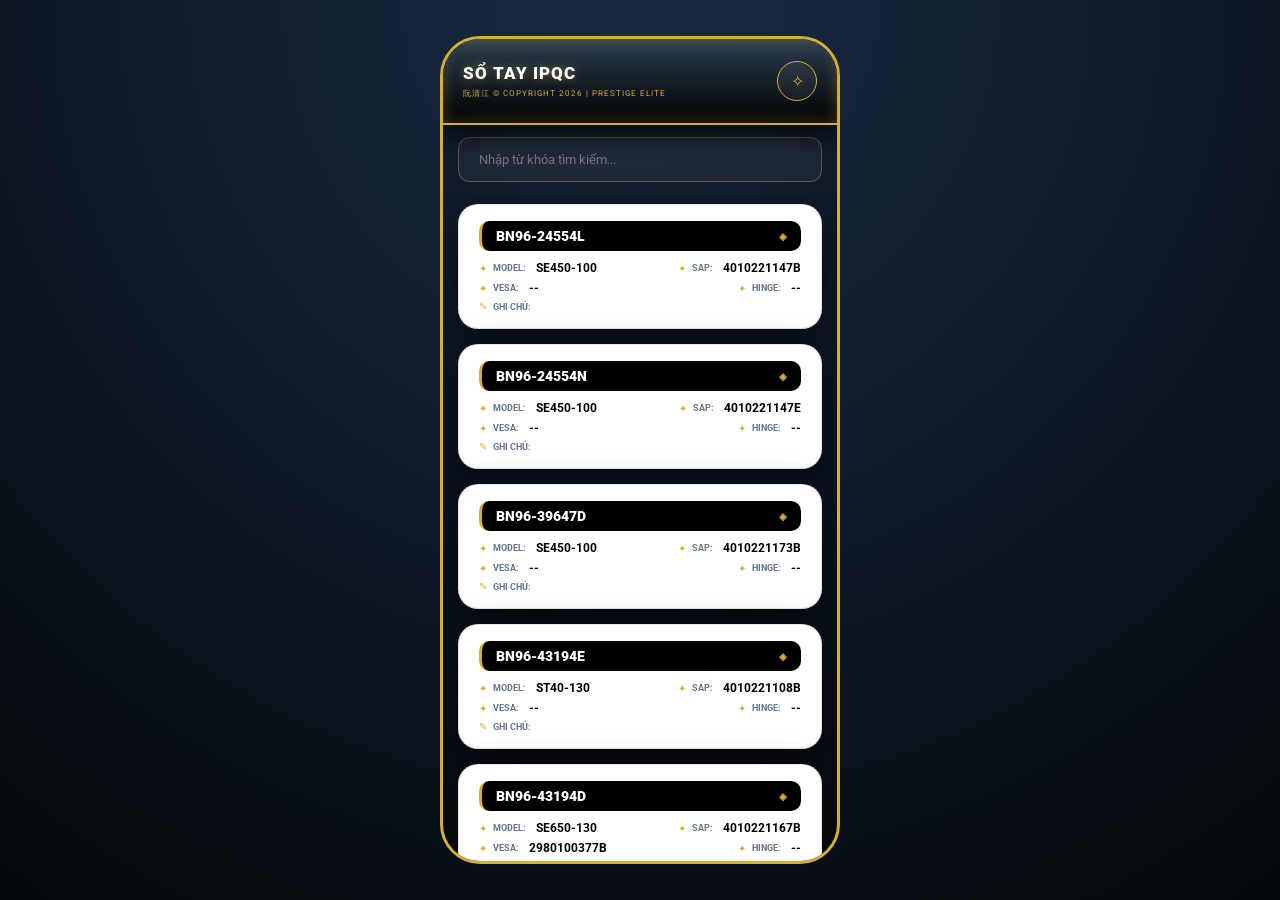
<file: code-model-sap.html>
<html lang="vi"><head>    <meta charset="UTF-8">    <meta name="viewport" content="width=device-width, initial-scale=1.0, maximum-scale=1.0, user-scalable=no, viewport-fit=cover">    <title>SỔ TAY IPQC PRESTIGE</title>        <script src="xlsx.full.min.js"></script>        <link rel="stylesheet" href="fonts/roboto.css">
    <style>        :root {            --bg-deep: #05080a;            --gold-lux: #d4af37;            --glass-card: #ffffff;            --shadow-3d: 0 15px 40px rgba(0,0,0,0.6);        }
        * { box-sizing: border-box; -webkit-tap-highlight-color: transparent; margin: 0; padding: 0; }                 
        body {             font-family: 'Roboto', sans-serif;            background: var(--bg-deep); height: 100dvh; display: flex; justify-content: center;             overflow: hidden; width: 100vw;            background-image: radial-gradient(circle at 50% 0%, #1a2a44, #05080a);        }
        #app {             width: 100%; max-width: 100vw; height: 100dvh;            display: flex; flex-direction: column; position: relative;             border: 2px solid var(--gold-lux); overflow: hidden;            background: rgba(0,0,0,0.2);        }
        @media (min-width: 460px) {             #app { width: 400px; height: 92vh; border-radius: 40px; margin-top: 4vh; border: 3px solid var(--gold-lux); }         }
        header {             padding: 22px 20px;             background: linear-gradient(180deg, #2c3e50 0%, #000000 100%);            border-bottom: 2px solid var(--gold-lux);            box-shadow: 0 8px 25px rgba(0,0,0,0.9), inset 0 0 15px rgba(212,175,55,0.3);            display: flex; justify-content: space-between; align-items: center;            z-index: 10;        }
        .ttl-group { display: flex; flex-direction: column; }        .ttl { font-size: 17px; font-weight: 900; color: #fff; letter-spacing: 1px; text-shadow: 0 0 10px rgba(212,175,55,0.5); font-family: 'Roboto', sans-serif; }        .brand { font-size: 8px; color: var(--gold-lux); font-weight: 500; margin-top: 5px; letter-spacing: 1px; }
        #mi { width: 40px; height: 40px; background: rgba(255,255,255,0.05); border-radius: 50%; display: flex; align-items: center; justify-content: center; font-size: 16px; cursor: pointer; color: var(--gold-lux); border: 1.5px solid var(--gold-lux); }
        .sa { padding: 12px 15px; }        #ss { width: 100%; padding: 14px 20px; border-radius: 12px; border: 1px solid rgba(212,175,55,0.4); outline: none; background: rgba(255,255,255,0.05); font-size: 13px; color: #fff; font-family: 'Roboto', sans-serif; }
        #dl { flex: 1; overflow-y: auto; padding: 10px 15px; }                
        .dc { background: var(--glass-card); border-radius: 20px; padding: 16px 20px; margin-bottom: 15px; position: relative; cursor: pointer; border: 1px solid rgba(0,0,0,0.1); box-shadow: var(--shadow-3d); animation: slideUp 0.5s ease-out forwards; opacity: 0; will-change: transform; }
        @keyframes slideUp { from { opacity: 0; transform: translateY(30px); } to { opacity: 1; transform: translateY(0); } }
        .code-box { background: #000; color: #fff; padding: 7px 14px; border-radius: 10px; margin-bottom: 10px; display: flex; align-items: center; justify-content: space-between; font-weight: 900; font-size: 14px; border-left: 3px solid var(--gold-lux); }
        .info-grid { display: grid; grid-template-columns: 1fr 1fr; gap: 6px; }        .full { grid-column: 1 / -1; }        
        .item { display: flex; align-items: center; gap: 6px; font-size: 11.5px; color: #1e293b; overflow: hidden; }        
        .sym { font-size: 10px; color: var(--gold-lux); }        
        .dc b { color: #64748b; font-weight: 700; font-size: 9px; text-transform: uppercase; margin-right: 4px; }        
        .val { color: #000; font-weight: 700; overflow: hidden; text-overflow: ellipsis; white-space: nowrap; }
        @keyframes hard-shake { 0% { transform: translate(0, 0); } 10% { transform: translate(-8px, -2px); } 20% { transform: translate(8px, 2px); } 30% { transform: translate(-8px, 2px); } 40% { transform: translate(8px, -2px); } 50% { transform: translate(-8px, 2px); } 60% { transform: translate(8px, -2px); } 70% { transform: translate(-4px, 1px); } 80% { transform: translate(4px, -1px); } 90% { transform: translate(-2px, 0); } 100% { transform: translate(0, 0); } }
        .shaking { animation: hard-shake 0.3s cubic-bezier(.36,.07,.19,.97) both !important; box-shadow: 0 0 40px var(--gold-lux) !important; z-index: 999; background: #f8f9fa !important; }
        .cp { background: #fff; padding: 18px; display: none; grid-template-columns: repeat(2, 1fr); gap: 12px; border-radius: 35px 35px 0 0; border-top: 3px solid var(--gold-lux); padding-bottom: calc(18px + env(safe-area-inset-bottom)); }        
        .edit-mode .cp { display: grid; }
        .ca { display: none; margin-top: 12px; gap: 10px; border-top: 1.5px dashed #eee; padding-top: 12px; }        
        .edit-mode .ca { display: flex; }
        .btn { padding: 13px; border: none; border-radius: 12px; font-size: 10px; font-weight: 900; cursor: pointer; text-transform: uppercase; font-family: 'Roboto', sans-serif; }        
        .btn.bg { background: #000; color: var(--gold-lux); box-shadow: 0 4px 10px rgba(0,0,0,0.3); }        
        .btn.br { background: #fff1f2; color: #e11d48; border: 1px solid #fda4af; }        
        .btn.bb { background: #f0f9ff; color: #0369a1; border: 1px solid #bae6fd; }                
        #em { display: none; position: fixed; inset: 0; background: rgba(0,0,0,0.98); z-index: 1000; justify-content: center; align-items: center; backdrop-filter: blur(25px); }        
        .mc { background: #fff; padding: 35px; width: 92%; max-width: 380px; border-radius: 40px; border: 2.5px solid var(--gold-lux); }        
        .mc input { width: 100%; padding: 14px; margin: 8px 0; border: 1px solid #e2e8f0; border-radius: 12px; font-size: 15px; outline: none; font-family: 'Roboto', sans-serif; }    
    </style></head><body class="view-mode">
<div id="app">    <header>        <div class="ttl-group">            <div class="ttl">SỔ TAY IPQC</div>            <span class="brand">阮清江 © COPYRIGHT 2026 | PRESTIGE ELITE</span>        </div>        <div id="mi" onclick="_tgl()">✧</div>    </header>
    <div class="sa"><input type="text" id="ss" placeholder="Nhập từ khóa tìm kiếm..."></div>
    <div id="dl"><div class="dc" style="animation-delay: 0s;">                <div class="code-box"><span>BN96-24554L</span><span style="font-size:10px; color:var(--gold-lux)">◈</span></div>                <div class="info-grid">                    <div class="item"><span class="sym">✦</span><b>Model:</b><span class="val">SE450-100</span></div>                    <div class="item" style="justify-content:flex-end"><span class="sym">✦</span><b>SAP:</b><span class="val">4010221147B</span></div>                    <div class="item"><span class="sym">✦</span><b>Vesa:</b><span class="val">--</span></div>                    <div class="item" style="justify-content:flex-end"><span class="sym">✦</span><b>Hinge:</b><span class="val">--</span></div>                    <div class="item full"><span class="sym">✎</span><b>Ghi chú:</b><span class="val" style="font-weight:400; color:#475569; white-space:normal"></span></div>                </div>                <div class="ca">                    <button class="btn bb" style="flex:1" onclick="event.stopPropagation(); _edt(0)">Sửa thẻ</button>                    <button class="btn br" style="flex:1" onclick="event.stopPropagation(); _del(0)">Xóa thẻ</button>                </div></div><div class="dc" style="animation-delay: 0.08s;">                <div class="code-box"><span>BN96-24554N</span><span style="font-size:10px; color:var(--gold-lux)">◈</span></div>                <div class="info-grid">                    <div class="item"><span class="sym">✦</span><b>Model:</b><span class="val">SE450-100</span></div>                    <div class="item" style="justify-content:flex-end"><span class="sym">✦</span><b>SAP:</b><span class="val">4010221147E</span></div>                    <div class="item"><span class="sym">✦</span><b>Vesa:</b><span class="val">--</span></div>                    <div class="item" style="justify-content:flex-end"><span class="sym">✦</span><b>Hinge:</b><span class="val">--</span></div>                    <div class="item full"><span class="sym">✎</span><b>Ghi chú:</b><span class="val" style="font-weight:400; color:#475569; white-space:normal"></span></div>                </div>                <div class="ca">                    <button class="btn bb" style="flex:1" onclick="event.stopPropagation(); _edt(1)">Sửa thẻ</button>                    <button class="btn br" style="flex:1" onclick="event.stopPropagation(); _del(1)">Xóa thẻ</button>                </div></div><div class="dc" style="animation-delay: 0.16s;">                <div class="code-box"><span>BN96-39647D</span><span style="font-size:10px; color:var(--gold-lux)">◈</span></div>                <div class="info-grid">                    <div class="item"><span class="sym">✦</span><b>Model:</b><span class="val">SE450-100</span></div>                    <div class="item" style="justify-content:flex-end"><span class="sym">✦</span><b>SAP:</b><span class="val">4010221173B</span></div>                    <div class="item"><span class="sym">✦</span><b>Vesa:</b><span class="val">--</span></div>                    <div class="item" style="justify-content:flex-end"><span class="sym">✦</span><b>Hinge:</b><span class="val">--</span></div>                    <div class="item full"><span class="sym">✎</span><b>Ghi chú:</b><span class="val" style="font-weight:400; color:#475569; white-space:normal"></span></div>                </div>                <div class="ca">                    <button class="btn bb" style="flex:1" onclick="event.stopPropagation(); _edt(2)">Sửa thẻ</button>                    <button class="btn br" style="flex:1" onclick="event.stopPropagation(); _del(2)">Xóa thẻ</button>                </div></div><div class="dc" style="animation-delay: 0.24s;">                <div class="code-box"><span>BN96-43194E</span><span style="font-size:10px; color:var(--gold-lux)">◈</span></div>                <div class="info-grid">                    <div class="item"><span class="sym">✦</span><b>Model:</b><span class="val">ST40-130</span></div>                    <div class="item" style="justify-content:flex-end"><span class="sym">✦</span><b>SAP:</b><span class="val">4010221108B</span></div>                    <div class="item"><span class="sym">✦</span><b>Vesa:</b><span class="val">--</span></div>                    <div class="item" style="justify-content:flex-end"><span class="sym">✦</span><b>Hinge:</b><span class="val">--</span></div>                    <div class="item full"><span class="sym">✎</span><b>Ghi chú:</b><span class="val" style="font-weight:400; color:#475569; white-space:normal"></span></div>                </div>                <div class="ca">                    <button class="btn bb" style="flex:1" onclick="event.stopPropagation(); _edt(3)">Sửa thẻ</button>                    <button class="btn br" style="flex:1" onclick="event.stopPropagation(); _del(3)">Xóa thẻ</button>                </div></div><div class="dc" style="animation-delay: 0.32s;">                <div class="code-box"><span>BN96-43194D</span><span style="font-size:10px; color:var(--gold-lux)">◈</span></div>                <div class="info-grid">                    <div class="item"><span class="sym">✦</span><b>Model:</b><span class="val">SE650-130</span></div>                    <div class="item" style="justify-content:flex-end"><span class="sym">✦</span><b>SAP:</b><span class="val">4010221167B</span></div>                    <div class="item"><span class="sym">✦</span><b>Vesa:</b><span class="val">2980100377B</span></div>                    <div class="item" style="justify-content:flex-end"><span class="sym">✦</span><b>Hinge:</b><span class="val">--</span></div>                    <div class="item full"><span class="sym">✎</span><b>Ghi chú:</b><span class="val" style="font-weight:400; color:#475569; white-space:normal"></span></div>                </div>                <div class="ca">                    <button class="btn bb" style="flex:1" onclick="event.stopPropagation(); _edt(4)">Sửa thẻ</button>                    <button class="btn br" style="flex:1" onclick="event.stopPropagation(); _del(4)">Xóa thẻ</button>                </div></div><div class="dc" style="animation-delay: 0.4s;">                <div class="code-box"><span>BN96-51947A</span><span style="font-size:10px; color:var(--gold-lux)">◈</span></div>                <div class="info-grid">                    <div class="item"><span class="sym">✦</span><b>Model:</b><span class="val">32TU87F</span></div>                    <div class="item" style="justify-content:flex-end"><span class="sym">✦</span><b>SAP:</b><span class="val">4010221068B</span></div>                    <div class="item"><span class="sym">✦</span><b>Vesa:</b><span class="val">2980100625B</span></div>                    <div class="item" style="justify-content:flex-end"><span class="sym">✦</span><b>Hinge:</b><span class="val">2980110195A</span></div>                    <div class="item full"><span class="sym">✎</span><b>Ghi chú:</b><span class="val" style="font-weight:400; color:#475569; white-space:normal"></span></div>                </div>                <div class="ca">                    <button class="btn bb" style="flex:1" onclick="event.stopPropagation(); _edt(5)">Sửa thẻ</button>                    <button class="btn br" style="flex:1" onclick="event.stopPropagation(); _del(5)">Xóa thẻ</button>                </div></div><div class="dc" style="animation-delay: 0.48s;">                <div class="code-box"><span>BN96-51948A</span><span style="font-size:10px; color:var(--gold-lux)">◈</span></div>                <div class="info-grid">                    <div class="item"><span class="sym">✦</span><b>Model:</b><span class="val">32TU87F</span></div>                    <div class="item" style="justify-content:flex-end"><span class="sym">✦</span><b>SAP:</b><span class="val">4010221069B</span></div>                    <div class="item"><span class="sym">✦</span><b>Vesa:</b><span class="val">--</span></div>                    <div class="item" style="justify-content:flex-end"><span class="sym">✦</span><b>Hinge:</b><span class="val">--</span></div>                    <div class="item full"><span class="sym">✎</span><b>Ghi chú:</b><span class="val" style="font-weight:400; color:#475569; white-space:normal"></span></div>                </div>                <div class="ca">                    <button class="btn bb" style="flex:1" onclick="event.stopPropagation(); _edt(6)">Sửa thẻ</button>                    <button class="btn br" style="flex:1" onclick="event.stopPropagation(); _del(6)">Xóa thẻ</button>                </div></div><div class="dc" style="animation-delay: 0.56s;">                <div class="code-box"><span>BN96-52531C</span><span style="font-size:10px; color:var(--gold-lux)">◈</span></div>                <div class="info-grid">                    <div class="item"><span class="sym">✦</span><b>Model:</b><span class="val">32S70A</span></div>                    <div class="item" style="justify-content:flex-end"><span class="sym">✦</span><b>SAP:</b><span class="val">4010221185I</span></div>                    <div class="item"><span class="sym">✦</span><b>Vesa:</b><span class="val">--</span></div>                    <div class="item" style="justify-content:flex-end"><span class="sym">✦</span><b>Hinge:</b><span class="val">--</span></div>                    <div class="item full"><span class="sym">✎</span><b>Ghi chú:</b><span class="val" style="font-weight:400; color:#475569; white-space:normal"></span></div>                </div>                <div class="ca">                    <button class="btn bb" style="flex:1" onclick="event.stopPropagation(); _edt(7)">Sửa thẻ</button>                    <button class="btn br" style="flex:1" onclick="event.stopPropagation(); _del(7)">Xóa thẻ</button>                </div></div><div class="dc" style="animation-delay: 0.64s;">                <div class="code-box"><span>BN83-21799A</span><span style="font-size:10px; color:var(--gold-lux)">◈</span></div>                <div class="info-grid">                    <div class="item"><span class="sym">✦</span><b>Model:</b><span class="val">32S70A</span></div>                    <div class="item" style="justify-content:flex-end"><span class="sym">✦</span><b>SAP:</b><span class="val">4010221185O</span></div>                    <div class="item"><span class="sym">✦</span><b>Vesa:</b><span class="val">--</span></div>                    <div class="item" style="justify-content:flex-end"><span class="sym">✦</span><b>Hinge:</b><span class="val">--</span></div>                    <div class="item full"><span class="sym">✎</span><b>Ghi chú:</b><span class="val" style="font-weight:400; color:#475569; white-space:normal"></span></div>                </div>                <div class="ca">                    <button class="btn bb" style="flex:1" onclick="event.stopPropagation(); _edt(8)">Sửa thẻ</button>                    <button class="btn br" style="flex:1" onclick="event.stopPropagation(); _del(8)">Xóa thẻ</button>                </div></div><div class="dc" style="animation-delay: 0.72s;">                <div class="code-box"><span>BN96-52531E</span><span style="font-size:10px; color:var(--gold-lux)">◈</span></div>                <div class="info-grid">                    <div class="item"><span class="sym">✦</span><b>Model:</b><span class="val">32M51A</span></div>                    <div class="item" style="justify-content:flex-end"><span class="sym">✦</span><b>SAP:</b><span class="val">4010221185N</span></div>                    <div class="item"><span class="sym">✦</span><b>Vesa:</b><span class="val">--</span></div>                    <div class="item" style="justify-content:flex-end"><span class="sym">✦</span><b>Hinge:</b><span class="val">--</span></div>                    <div class="item full"><span class="sym">✎</span><b>Ghi chú:</b><span class="val" style="font-weight:400; color:#475569; white-space:normal"></span></div>                </div>                <div class="ca">                    <button class="btn bb" style="flex:1" onclick="event.stopPropagation(); _edt(9)">Sửa thẻ</button>                    <button class="btn br" style="flex:1" onclick="event.stopPropagation(); _del(9)">Xóa thẻ</button>                </div></div><div class="dc" style="animation-delay: 0.8s;">                <div class="code-box"><span>BN96-52531G</span><span style="font-size:10px; color:var(--gold-lux)">◈</span></div>                <div class="info-grid">                    <div class="item"><span class="sym">✦</span><b>Model:</b><span class="val">32M70F</span></div>                    <div class="item" style="justify-content:flex-end"><span class="sym">✦</span><b>SAP:</b><span class="val">4010221185P</span></div>                    <div class="item"><span class="sym">✦</span><b>Vesa:</b><span class="val">--</span></div>                    <div class="item" style="justify-content:flex-end"><span class="sym">✦</span><b>Hinge:</b><span class="val">--</span></div>                    <div class="item full"><span class="sym">✎</span><b>Ghi chú:</b><span class="val" style="font-weight:400; color:#475569; white-space:normal"></span></div>                </div>                <div class="ca">                    <button class="btn bb" style="flex:1" onclick="event.stopPropagation(); _edt(10)">Sửa thẻ</button>                    <button class="btn br" style="flex:1" onclick="event.stopPropagation(); _del(10)">Xóa thẻ</button>                </div></div><div class="dc" style="animation-delay: 0.88s;">                <div class="code-box"><span>BN96-52531H</span><span style="font-size:10px; color:var(--gold-lux)">◈</span></div>                <div class="info-grid">                    <div class="item"><span class="sym">✦</span><b>Model:</b><span class="val">32M71F</span></div>                    <div class="item" style="justify-content:flex-end"><span class="sym">✦</span><b>SAP:</b><span class="val">4010221185Q</span></div>                    <div class="item"><span class="sym">✦</span><b>Vesa:</b><span class="val">--</span></div>                    <div class="item" style="justify-content:flex-end"><span class="sym">✦</span><b>Hinge:</b><span class="val">--</span></div>                    <div class="item full"><span class="sym">✎</span><b>Ghi chú:</b><span class="val" style="font-weight:400; color:#475569; white-space:normal"></span></div>                </div>                <div class="ca">                    <button class="btn bb" style="flex:1" onclick="event.stopPropagation(); _edt(11)">Sửa thẻ</button>                    <button class="btn br" style="flex:1" onclick="event.stopPropagation(); _del(11)">Xóa thẻ</button>                </div></div><div class="dc" style="animation-delay: 0.96s;">                <div class="code-box"><span>BN96-53717A</span><span style="font-size:10px; color:var(--gold-lux)">◈</span></div>                <div class="info-grid">                    <div class="item"><span class="sym">✦</span><b>Model:</b><span class="val">43M70A</span></div>                    <div class="item" style="justify-content:flex-end"><span class="sym">✦</span><b>SAP:</b><span class="val">4010221380C</span></div>                    <div class="item"><span class="sym">✦</span><b>Vesa:</b><span class="val">--</span></div>                    <div class="item" style="justify-content:flex-end"><span class="sym">✦</span><b>Hinge:</b><span class="val">--</span></div>                    <div class="item full"><span class="sym">✎</span><b>Ghi chú:</b><span class="val" style="font-weight:400; color:#475569; white-space:normal"></span></div>                </div>                <div class="ca">                    <button class="btn bb" style="flex:1" onclick="event.stopPropagation(); _edt(12)">Sửa thẻ</button>                    <button class="btn br" style="flex:1" onclick="event.stopPropagation(); _del(12)">Xóa thẻ</button>                </div></div><div class="dc" style="animation-delay: 1.04s;">                <div class="code-box"><span>BN96-53717E</span><span style="font-size:10px; color:var(--gold-lux)">◈</span></div>                <div class="info-grid">                    <div class="item"><span class="sym">✦</span><b>Model:</b><span class="val">43M70D</span></div>                    <div class="item" style="justify-content:flex-end"><span class="sym">✦</span><b>SAP:</b><span class="val">4010221638B</span></div>                    <div class="item"><span class="sym">✦</span><b>Vesa:</b><span class="val">--</span></div>                    <div class="item" style="justify-content:flex-end"><span class="sym">✦</span><b>Hinge:</b><span class="val">2980110308A</span></div>                    <div class="item full"><span class="sym">✎</span><b>Ghi chú:</b><span class="val" style="font-weight:400; color:#475569; white-space:normal"></span></div>                </div>                <div class="ca">                    <button class="btn bb" style="flex:1" onclick="event.stopPropagation(); _edt(13)">Sửa thẻ</button>                    <button class="btn br" style="flex:1" onclick="event.stopPropagation(); _del(13)">Xóa thẻ</button>                </div></div><div class="dc" style="animation-delay: 1.12s;">                <div class="code-box"><span>BN96-53717F</span><span style="font-size:10px; color:var(--gold-lux)">◈</span></div>                <div class="info-grid">                    <div class="item"><span class="sym">✦</span><b>Model:</b><span class="val">43M70D</span></div>                    <div class="item" style="justify-content:flex-end"><span class="sym">✦</span><b>SAP:</b><span class="val">4010221638D</span></div>                    <div class="item"><span class="sym">✦</span><b>Vesa:</b><span class="val">--</span></div>                    <div class="item" style="justify-content:flex-end"><span class="sym">✦</span><b>Hinge:</b><span class="val">2980110308A</span></div>                    <div class="item full"><span class="sym">✎</span><b>Ghi chú:</b><span class="val" style="font-weight:400; color:#475569; white-space:normal"></span></div>                </div>                <div class="ca">                    <button class="btn bb" style="flex:1" onclick="event.stopPropagation(); _edt(14)">Sửa thẻ</button>                    <button class="btn br" style="flex:1" onclick="event.stopPropagation(); _del(14)">Xóa thẻ</button>                </div></div><div class="dc" style="animation-delay: 1.2s;">                <div class="code-box"><span>BN96-53717B</span><span style="font-size:10px; color:var(--gold-lux)">◈</span></div>                <div class="info-grid">                    <div class="item"><span class="sym">✦</span><b>Model:</b><span class="val">43M70A</span></div>                    <div class="item" style="justify-content:flex-end"><span class="sym">✦</span><b>SAP:</b><span class="val">4010221380D</span></div>                    <div class="item"><span class="sym">✦</span><b>Vesa:</b><span class="val">--</span></div>                    <div class="item" style="justify-content:flex-end"><span class="sym">✦</span><b>Hinge:</b><span class="val">--</span></div>                    <div class="item full"><span class="sym">✎</span><b>Ghi chú:</b><span class="val" style="font-weight:400; color:#475569; white-space:normal"></span></div>                </div>                <div class="ca">                    <button class="btn bb" style="flex:1" onclick="event.stopPropagation(); _edt(15)">Sửa thẻ</button>                    <button class="btn br" style="flex:1" onclick="event.stopPropagation(); _del(15)">Xóa thẻ</button>                </div></div><div class="dc" style="animation-delay: 1.28s;">                <div class="code-box"><span>BN96-53717C</span><span style="font-size:10px; color:var(--gold-lux)">◈</span></div>                <div class="info-grid">                    <div class="item"><span class="sym">✦</span><b>Model:</b><span class="val">43M70B</span></div>                    <div class="item" style="justify-content:flex-end"><span class="sym">✦</span><b>SAP:</b><span class="val">4010221576B</span></div>                    <div class="item"><span class="sym">✦</span><b>Vesa:</b><span class="val">--</span></div>                    <div class="item" style="justify-content:flex-end"><span class="sym">✦</span><b>Hinge:</b><span class="val">--</span></div>                    <div class="item full"><span class="sym">✎</span><b>Ghi chú:</b><span class="val" style="font-weight:400; color:#475569; white-space:normal"></span></div>                </div>                <div class="ca">                    <button class="btn bb" style="flex:1" onclick="event.stopPropagation(); _edt(16)">Sửa thẻ</button>                    <button class="btn br" style="flex:1" onclick="event.stopPropagation(); _del(16)">Xóa thẻ</button>                </div></div><div class="dc" style="animation-delay: 1.36s;">                <div class="code-box"><span>BN96-53717G</span><span style="font-size:10px; color:var(--gold-lux)">◈</span></div>                <div class="info-grid">                    <div class="item"><span class="sym">✦</span><b>Model:</b><span class="val">43M70A</span></div>                    <div class="item" style="justify-content:flex-end"><span class="sym">✦</span><b>SAP:</b><span class="val">4010221659B</span></div>                    <div class="item"><span class="sym">✦</span><b>Vesa:</b><span class="val">--</span></div>                    <div class="item" style="justify-content:flex-end"><span class="sym">✦</span><b>Hinge:</b><span class="val">--</span></div>                    <div class="item full"><span class="sym">✎</span><b>Ghi chú:</b><span class="val" style="font-weight:400; color:#475569; white-space:normal"></span></div>                </div>                <div class="ca">                    <button class="btn bb" style="flex:1" onclick="event.stopPropagation(); _edt(17)">Sửa thẻ</button>                    <button class="btn br" style="flex:1" onclick="event.stopPropagation(); _del(17)">Xóa thẻ</button>                </div></div><div class="dc" style="animation-delay: 1.44s;">                <div class="code-box"><span>BN96-56203A</span><span style="font-size:10px; color:var(--gold-lux)">◈</span></div>                <div class="info-grid">                    <div class="item"><span class="sym">✦</span><b>Model:</b><span class="val">43G70NC</span></div>                    <div class="item" style="justify-content:flex-end"><span class="sym">✦</span><b>SAP:</b><span class="val">4010121037A</span></div>                    <div class="item"><span class="sym">✦</span><b>Vesa:</b><span class="val">--</span></div>                    <div class="item" style="justify-content:flex-end"><span class="sym">✦</span><b>Hinge:</b><span class="val">2980110308A</span></div>                    <div class="item full"><span class="sym">✎</span><b>Ghi chú:</b><span class="val" style="font-weight:400; color:#475569; white-space:normal"></span></div>                </div>                <div class="ca">                    <button class="btn bb" style="flex:1" onclick="event.stopPropagation(); _edt(18)">Sửa thẻ</button>                    <button class="btn br" style="flex:1" onclick="event.stopPropagation(); _del(18)">Xóa thẻ</button>                </div></div><div class="dc" style="animation-delay: 1.52s;">                <div class="code-box"><span>BN96-53717H</span><span style="font-size:10px; color:var(--gold-lux)">◈</span></div>                <div class="info-grid">                    <div class="item"><span class="sym">✦</span><b>Model:</b><span class="val">43M70F</span></div>                    <div class="item" style="justify-content:flex-end"><span class="sym">✦</span><b>SAP:</b><span class="val">4010221638E</span></div>                    <div class="item"><span class="sym">✦</span><b>Vesa:</b><span class="val">--</span></div>                    <div class="item" style="justify-content:flex-end"><span class="sym">✦</span><b>Hinge:</b><span class="val">2980110308A</span></div>                    <div class="item full"><span class="sym">✎</span><b>Ghi chú:</b><span class="val" style="font-weight:400; color:#475569; white-space:normal"></span></div>                </div>                <div class="ca">                    <button class="btn bb" style="flex:1" onclick="event.stopPropagation(); _edt(19)">Sửa thẻ</button>                    <button class="btn br" style="flex:1" onclick="event.stopPropagation(); _del(19)">Xóa thẻ</button>                </div></div><div class="dc" style="animation-delay: 1.6s;">                <div class="code-box"><span>BN96-53717J</span><span style="font-size:10px; color:var(--gold-lux)">◈</span></div>                <div class="info-grid">                    <div class="item"><span class="sym">✦</span><b>Model:</b><span class="val">43M71F</span></div>                    <div class="item" style="justify-content:flex-end"><span class="sym">✦</span><b>SAP:</b><span class="val">4010221638F</span></div>                    <div class="item"><span class="sym">✦</span><b>Vesa:</b><span class="val">--</span></div>                    <div class="item" style="justify-content:flex-end"><span class="sym">✦</span><b>Hinge:</b><span class="val">2980110308A</span></div>                    <div class="item full"><span class="sym">✎</span><b>Ghi chú:</b><span class="val" style="font-weight:400; color:#475569; white-space:normal"></span></div>                </div>                <div class="ca">                    <button class="btn bb" style="flex:1" onclick="event.stopPropagation(); _edt(20)">Sửa thẻ</button>                    <button class="btn br" style="flex:1" onclick="event.stopPropagation(); _del(20)">Xóa thẻ</button>                </div></div><div class="dc" style="animation-delay: 1.68s;">                <div class="code-box"><span>BN96-53235A</span><span style="font-size:10px; color:var(--gold-lux)">◈</span></div>                <div class="info-grid">                    <div class="item"><span class="sym">✦</span><b>Model:</b><span class="val">34S60A</span></div>                    <div class="item" style="justify-content:flex-end"><span class="sym">✦</span><b>SAP:</b><span class="val">4010221228L</span></div>                    <div class="item"><span class="sym">✦</span><b>Vesa:</b><span class="val">--</span></div>                    <div class="item" style="justify-content:flex-end"><span class="sym">✦</span><b>Hinge:</b><span class="val">--</span></div>                    <div class="item full"><span class="sym">✎</span><b>Ghi chú:</b><span class="val" style="font-weight:400; color:#475569; white-space:normal"></span></div>                </div>                <div class="ca">                    <button class="btn bb" style="flex:1" onclick="event.stopPropagation(); _edt(21)">Sửa thẻ</button>                    <button class="btn br" style="flex:1" onclick="event.stopPropagation(); _del(21)">Xóa thẻ</button>                </div></div><div class="dc" style="animation-delay: 1.76s;">                <div class="code-box"><span>BN96-53235B</span><span style="font-size:10px; color:var(--gold-lux)">◈</span></div>                <div class="info-grid">                    <div class="item"><span class="sym">✦</span><b>Model:</b><span class="val">32S60A</span></div>                    <div class="item" style="justify-content:flex-end"><span class="sym">✦</span><b>SAP:</b><span class="val">4010221228K</span></div>                    <div class="item"><span class="sym">✦</span><b>Vesa:</b><span class="val">2980110039G</span></div>                    <div class="item" style="justify-content:flex-end"><span class="sym">✦</span><b>Hinge:</b><span class="val">2980110032G</span></div>                    <div class="item full"><span class="sym">✎</span><b>Ghi chú:</b><span class="val" style="font-weight:400; color:#475569; white-space:normal"></span></div>                </div>                <div class="ca">                    <button class="btn bb" style="flex:1" onclick="event.stopPropagation(); _edt(22)">Sửa thẻ</button>                    <button class="btn br" style="flex:1" onclick="event.stopPropagation(); _del(22)">Xóa thẻ</button>                </div></div><div class="dc" style="animation-delay: 1.84s;">                <div class="code-box"><span>BN96-53235D</span><span style="font-size:10px; color:var(--gold-lux)">◈</span></div>                <div class="info-grid">                    <div class="item"><span class="sym">✦</span><b>Model:</b><span class="val">B800</span></div>                    <div class="item" style="justify-content:flex-end"><span class="sym">✦</span><b>SAP:</b><span class="val">4010221228P</span></div>                    <div class="item"><span class="sym">✦</span><b>Vesa:</b><span class="val">--</span></div>                    <div class="item" style="justify-content:flex-end"><span class="sym">✦</span><b>Hinge:</b><span class="val">--</span></div>                    <div class="item full"><span class="sym">✎</span><b>Ghi chú:</b><span class="val" style="font-weight:400; color:#475569; white-space:normal"></span></div>                </div>                <div class="ca">                    <button class="btn bb" style="flex:1" onclick="event.stopPropagation(); _edt(23)">Sửa thẻ</button>                    <button class="btn br" style="flex:1" onclick="event.stopPropagation(); _del(23)">Xóa thẻ</button>                </div></div><div class="dc" style="animation-delay: 1.92s;">                <div class="code-box"><span>BN96-53235G</span><span style="font-size:10px; color:var(--gold-lux)">◈</span></div>                <div class="info-grid">                    <div class="item"><span class="sym">✦</span><b>Model:</b><span class="val">32S80TB</span></div>                    <div class="item" style="justify-content:flex-end"><span class="sym">✦</span><b>SAP:</b><span class="val">4010221228Y</span></div>                    <div class="item"><span class="sym">✦</span><b>Vesa:</b><span class="val">--</span></div>                    <div class="item" style="justify-content:flex-end"><span class="sym">✦</span><b>Hinge:</b><span class="val">--</span></div>                    <div class="item full"><span class="sym">✎</span><b>Ghi chú:</b><span class="val" style="font-weight:400; color:#475569; white-space:normal"></span></div>                </div>                <div class="ca">                    <button class="btn bb" style="flex:1" onclick="event.stopPropagation(); _edt(24)">Sửa thẻ</button>                    <button class="btn br" style="flex:1" onclick="event.stopPropagation(); _del(24)">Xóa thẻ</button>                </div></div><div class="dc" style="animation-delay: 2s;">                <div class="code-box"><span>BN83-17772A</span><span style="font-size:10px; color:var(--gold-lux)">◈</span></div>                <div class="info-grid">                    <div class="item"><span class="sym">✦</span><b>Model:</b><span class="val">32S60A-DP</span></div>                    <div class="item" style="justify-content:flex-end"><span class="sym">✦</span><b>SAP:</b><span class="val">4010221572B</span></div>                    <div class="item"><span class="sym">✦</span><b>Vesa:</b><span class="val">--</span></div>                    <div class="item" style="justify-content:flex-end"><span class="sym">✦</span><b>Hinge:</b><span class="val">--</span></div>                    <div class="item full"><span class="sym">✎</span><b>Ghi chú:</b><span class="val" style="font-weight:400; color:#475569; white-space:normal"></span></div>                </div>                <div class="ca">                    <button class="btn bb" style="flex:1" onclick="event.stopPropagation(); _edt(25)">Sửa thẻ</button>                    <button class="btn br" style="flex:1" onclick="event.stopPropagation(); _del(25)">Xóa thẻ</button>                </div></div><div class="dc" style="animation-delay: 2.08s;">                <div class="code-box"><span>BN96-53235C</span><span style="font-size:10px; color:var(--gold-lux)">◈</span></div>                <div class="info-grid">                    <div class="item"><span class="sym">✦</span><b>Model:</b><span class="val">27S60A</span></div>                    <div class="item" style="justify-content:flex-end"><span class="sym">✦</span><b>SAP:</b><span class="val">4010221228J</span></div>                    <div class="item"><span class="sym">✦</span><b>Vesa:</b><span class="val">2980110039F</span></div>                    <div class="item" style="justify-content:flex-end"><span class="sym">✦</span><b>Hinge:</b><span class="val">2980110032F</span></div>                    <div class="item full"><span class="sym">✎</span><b>Ghi chú:</b><span class="val" style="font-weight:400; color:#475569; white-space:normal"></span></div>                </div>                <div class="ca">                    <button class="btn bb" style="flex:1" onclick="event.stopPropagation(); _edt(26)">Sửa thẻ</button>                    <button class="btn br" style="flex:1" onclick="event.stopPropagation(); _del(26)">Xóa thẻ</button>                </div></div><div class="dc" style="animation-delay: 2.16s;">                <div class="code-box"><span>BN96-53235E</span><span style="font-size:10px; color:var(--gold-lux)">◈</span></div>                <div class="info-grid">                    <div class="item"><span class="sym">✦</span><b>Model:</b><span class="val">S80PB</span></div>                    <div class="item" style="justify-content:flex-end"><span class="sym">✦</span><b>SAP:</b><span class="val">4010221228N</span></div>                    <div class="item"><span class="sym">✦</span><b>Vesa:</b><span class="val">--</span></div>                    <div class="item" style="justify-content:flex-end"><span class="sym">✦</span><b>Hinge:</b><span class="val">--</span></div>                    <div class="item full"><span class="sym">✎</span><b>Ghi chú:</b><span class="val" style="font-weight:400; color:#475569; white-space:normal"></span></div>                </div>                <div class="ca">                    <button class="btn bb" style="flex:1" onclick="event.stopPropagation(); _edt(27)">Sửa thẻ</button>                    <button class="btn br" style="flex:1" onclick="event.stopPropagation(); _del(27)">Xóa thẻ</button>                </div></div><div class="dc" style="animation-delay: 2.24s;">                <div class="code-box"><span>BN96-53235F</span><span style="font-size:10px; color:var(--gold-lux)">◈</span></div>                <div class="info-grid">                    <div class="item"><span class="sym">✦</span><b>Model:</b><span class="val">27S80TB</span></div>                    <div class="item" style="justify-content:flex-end"><span class="sym">✦</span><b>SAP:</b><span class="val">4010221228V</span></div>                    <div class="item"><span class="sym">✦</span><b>Vesa:</b><span class="val">--</span></div>                    <div class="item" style="justify-content:flex-end"><span class="sym">✦</span><b>Hinge:</b><span class="val">--</span></div>                    <div class="item full"><span class="sym">✎</span><b>Ghi chú:</b><span class="val" style="font-weight:400; color:#475569; white-space:normal"></span></div>                </div>                <div class="ca">                    <button class="btn bb" style="flex:1" onclick="event.stopPropagation(); _edt(28)">Sửa thẻ</button>                    <button class="btn br" style="flex:1" onclick="event.stopPropagation(); _del(28)">Xóa thẻ</button>                </div></div><div class="dc" style="animation-delay: 2.32s;">                <div class="code-box"><span>BN83-17773A</span><span style="font-size:10px; color:var(--gold-lux)">◈</span></div>                <div class="info-grid">                    <div class="item"><span class="sym">✦</span><b>Model:</b><span class="val">27S60A-DP</span></div>                    <div class="item" style="justify-content:flex-end"><span class="sym">✦</span><b>SAP:</b><span class="val">4010221572C</span></div>                    <div class="item"><span class="sym">✦</span><b>Vesa:</b><span class="val">--</span></div>                    <div class="item" style="justify-content:flex-end"><span class="sym">✦</span><b>Hinge:</b><span class="val">--</span></div>                    <div class="item full"><span class="sym">✎</span><b>Ghi chú:</b><span class="val" style="font-weight:400; color:#475569; white-space:normal"></span></div>                </div>                <div class="ca">                    <button class="btn bb" style="flex:1" onclick="event.stopPropagation(); _edt(29)">Sửa thẻ</button>                    <button class="btn br" style="flex:1" onclick="event.stopPropagation(); _del(29)">Xóa thẻ</button>                </div></div><div class="dc" style="animation-delay: 2.4s;">                <div class="code-box"><span>BN96-53343A</span><span style="font-size:10px; color:var(--gold-lux)">◈</span></div>                <div class="info-grid">                    <div class="item"><span class="sym">✦</span><b>Model:</b><span class="val">24S60A</span></div>                    <div class="item" style="justify-content:flex-end"><span class="sym">✦</span><b>SAP:</b><span class="val">4010221228I</span></div>                    <div class="item"><span class="sym">✦</span><b>Vesa:</b><span class="val">--</span></div>                    <div class="item" style="justify-content:flex-end"><span class="sym">✦</span><b>Hinge:</b><span class="val">--</span></div>                    <div class="item full"><span class="sym">✎</span><b>Ghi chú:</b><span class="val" style="font-weight:400; color:#475569; white-space:normal"></span></div>                </div>                <div class="ca">                    <button class="btn bb" style="flex:1" onclick="event.stopPropagation(); _edt(30)">Sửa thẻ</button>                    <button class="btn br" style="flex:1" onclick="event.stopPropagation(); _del(30)">Xóa thẻ</button>                </div></div><div class="dc" style="animation-delay: 2.48s;">                <div class="code-box"><span>BN83-17774A</span><span style="font-size:10px; color:var(--gold-lux)">◈</span></div>                <div class="info-grid">                    <div class="item"><span class="sym">✦</span><b>Model:</b><span class="val">24S60A-DP</span></div>                    <div class="item" style="justify-content:flex-end"><span class="sym">✦</span><b>SAP:</b><span class="val">4010221572A</span></div>                    <div class="item"><span class="sym">✦</span><b>Vesa:</b><span class="val">--</span></div>                    <div class="item" style="justify-content:flex-end"><span class="sym">✦</span><b>Hinge:</b><span class="val">--</span></div>                    <div class="item full"><span class="sym">✎</span><b>Ghi chú:</b><span class="val" style="font-weight:400; color:#475569; white-space:normal"></span></div>                </div>                <div class="ca">                    <button class="btn bb" style="flex:1" onclick="event.stopPropagation(); _edt(31)">Sửa thẻ</button>                    <button class="btn br" style="flex:1" onclick="event.stopPropagation(); _del(31)">Xóa thẻ</button>                </div></div><div class="dc" style="animation-delay: 2.56s;">                <div class="code-box"><span>BN96-53343B</span><span style="font-size:10px; color:var(--gold-lux)">◈</span></div>                <div class="info-grid">                    <div class="item"><span class="sym">✦</span><b>Model:</b><span class="val">24S60A</span></div>                    <div class="item" style="justify-content:flex-end"><span class="sym">✦</span><b>SAP:</b><span class="val">4010221228W</span></div>                    <div class="item"><span class="sym">✦</span><b>Vesa:</b><span class="val">--</span></div>                    <div class="item" style="justify-content:flex-end"><span class="sym">✦</span><b>Hinge:</b><span class="val">--</span></div>                    <div class="item full"><span class="sym">✎</span><b>Ghi chú:</b><span class="val" style="font-weight:400; color:#475569; white-space:normal"></span></div>                </div>                <div class="ca">                    <button class="btn bb" style="flex:1" onclick="event.stopPropagation(); _edt(32)">Sửa thẻ</button>                    <button class="btn br" style="flex:1" onclick="event.stopPropagation(); _del(32)">Xóa thẻ</button>                </div></div><div class="dc" style="animation-delay: 2.64s;">                <div class="code-box"><span>BN96-55375A</span><span style="font-size:10px; color:var(--gold-lux)">◈</span></div>                <div class="info-grid">                    <div class="item"><span class="sym">✦</span><b>Model:</b><span class="val">25G40B</span></div>                    <div class="item" style="justify-content:flex-end"><span class="sym">✦</span><b>SAP:</b><span class="val">4010221383G</span></div>                    <div class="item"><span class="sym">✦</span><b>Vesa:</b><span class="val">2980110097E</span></div>                    <div class="item" style="justify-content:flex-end"><span class="sym">✦</span><b>Hinge:</b><span class="val">2980110121E</span></div>                    <div class="item full"><span class="sym">✎</span><b>Ghi chú:</b><span class="val" style="font-weight:400; color:#475569; white-space:normal"></span></div>                </div>                <div class="ca">                    <button class="btn bb" style="flex:1" onclick="event.stopPropagation(); _edt(33)">Sửa thẻ</button>                    <button class="btn br" style="flex:1" onclick="event.stopPropagation(); _del(33)">Xóa thẻ</button>                </div></div><div class="dc" style="animation-delay: 2.72s;">                <div class="code-box"><span>BN83-19655A</span><span style="font-size:10px; color:var(--gold-lux)">◈</span></div>                <div class="info-grid">                    <div class="item"><span class="sym">✦</span><b>Model:</b><span class="val">25G40B-DP</span></div>                    <div class="item" style="justify-content:flex-end"><span class="sym">✦</span><b>SAP:</b><span class="val">4010221383N</span></div>                    <div class="item"><span class="sym">✦</span><b>Vesa:</b><span class="val">--</span></div>                    <div class="item" style="justify-content:flex-end"><span class="sym">✦</span><b>Hinge:</b><span class="val">--</span></div>                    <div class="item full"><span class="sym">✎</span><b>Ghi chú:</b><span class="val" style="font-weight:400; color:#475569; white-space:normal"></span></div>                </div>                <div class="ca">                    <button class="btn bb" style="flex:1" onclick="event.stopPropagation(); _edt(34)">Sửa thẻ</button>                    <button class="btn br" style="flex:1" onclick="event.stopPropagation(); _del(34)">Xóa thẻ</button>                </div></div><div class="dc" style="animation-delay: 2.8s;">                <div class="code-box"><span>BN83-19656A</span><span style="font-size:10px; color:var(--gold-lux)">◈</span></div>                <div class="info-grid">                    <div class="item"><span class="sym">✦</span><b>Model:</b><span class="val">27G40B-DP</span></div>                    <div class="item" style="justify-content:flex-end"><span class="sym">✦</span><b>SAP:</b><span class="val">4010221383O</span></div>                    <div class="item"><span class="sym">✦</span><b>Vesa:</b><span class="val">--</span></div>                    <div class="item" style="justify-content:flex-end"><span class="sym">✦</span><b>Hinge:</b><span class="val">--</span></div>                    <div class="item full"><span class="sym">✎</span><b>Ghi chú:</b><span class="val" style="font-weight:400; color:#475569; white-space:normal"></span></div>                </div>                <div class="ca">                    <button class="btn bb" style="flex:1" onclick="event.stopPropagation(); _edt(35)">Sửa thẻ</button>                    <button class="btn br" style="flex:1" onclick="event.stopPropagation(); _del(35)">Xóa thẻ</button>                </div></div><div class="dc" style="animation-delay: 2.88s;">                <div class="code-box"><span>BN96-55375B</span><span style="font-size:10px; color:var(--gold-lux)">◈</span></div>                <div class="info-grid">                    <div class="item"><span class="sym">✦</span><b>Model:</b><span class="val">27G40B</span></div>                    <div class="item" style="justify-content:flex-end"><span class="sym">✦</span><b>SAP:</b><span class="val">4010221383H</span></div>                    <div class="item"><span class="sym">✦</span><b>Vesa:</b><span class="val">2980110097F</span></div>                    <div class="item" style="justify-content:flex-end"><span class="sym">✦</span><b>Hinge:</b><span class="val">2980110121F</span></div>                    <div class="item full"><span class="sym">✎</span><b>Ghi chú:</b><span class="val" style="font-weight:400; color:#475569; white-space:normal"></span></div>                </div>                <div class="ca">                    <button class="btn bb" style="flex:1" onclick="event.stopPropagation(); _edt(36)">Sửa thẻ</button>                    <button class="btn br" style="flex:1" onclick="event.stopPropagation(); _del(36)">Xóa thẻ</button>                </div></div><div class="dc" style="animation-delay: 2.96s;">                <div class="code-box"><span>BN96-55005A</span><span style="font-size:10px; color:var(--gold-lux)">◈</span></div>                <div class="info-grid">                    <div class="item"><span class="sym">✦</span><b>Model:</b><span class="val">32G70B</span></div>                    <div class="item" style="justify-content:flex-end"><span class="sym">✦</span><b>SAP:</b><span class="val">4010221382N</span></div>                    <div class="item"><span class="sym">✦</span><b>Vesa:</b><span class="val">2980110098J</span></div>                    <div class="item" style="justify-content:flex-end"><span class="sym">✦</span><b>Hinge:</b><span class="val">2980110120J</span></div>                    <div class="item full"><span class="sym">✎</span><b>Ghi chú:</b><span class="val" style="font-weight:400; color:#475569; white-space:normal"></span></div>                </div>                <div class="ca">                    <button class="btn bb" style="flex:1" onclick="event.stopPropagation(); _edt(37)">Sửa thẻ</button>                    <button class="btn br" style="flex:1" onclick="event.stopPropagation(); _del(37)">Xóa thẻ</button>                </div></div><div class="dc" style="animation-delay: 3.04s;">                <div class="code-box"><span>BN96-55005B</span><span style="font-size:10px; color:var(--gold-lux)">◈</span></div>                <div class="info-grid">                    <div class="item"><span class="sym">✦</span><b>Model:</b><span class="val">27G65B</span></div>                    <div class="item" style="justify-content:flex-end"><span class="sym">✦</span><b>SAP:</b><span class="val">4010221382O</span></div>                    <div class="item"><span class="sym">✦</span><b>Vesa:</b><span class="val">2980110098K</span></div>                    <div class="item" style="justify-content:flex-end"><span class="sym">✦</span><b>Hinge:</b><span class="val">2980110120K</span></div>                    <div class="item full"><span class="sym">✎</span><b>Ghi chú:</b><span class="val" style="font-weight:400; color:#475569; white-space:normal"></span></div>                </div>                <div class="ca">                    <button class="btn bb" style="flex:1" onclick="event.stopPropagation(); _edt(38)">Sửa thẻ</button>                    <button class="btn br" style="flex:1" onclick="event.stopPropagation(); _del(38)">Xóa thẻ</button>                </div></div><div class="dc" style="animation-delay: 3.12s;">                <div class="code-box"><span>BN96-55005C</span><span style="font-size:10px; color:var(--gold-lux)">◈</span></div>                <div class="info-grid">                    <div class="item"><span class="sym">✦</span><b>Model:</b><span class="val">G75NB</span></div>                    <div class="item" style="justify-content:flex-end"><span class="sym">✦</span><b>SAP:</b><span class="val">4010221382H</span></div>                    <div class="item"><span class="sym">✦</span><b>Vesa:</b><span class="val">2980110098G</span></div>                    <div class="item" style="justify-content:flex-end"><span class="sym">✦</span><b>Hinge:</b><span class="val">2980110120G</span></div>                    <div class="item full"><span class="sym">✎</span><b>Ghi chú:</b><span class="val" style="font-weight:400; color:#475569; white-space:normal"></span></div>                </div>                <div class="ca">                    <button class="btn bb" style="flex:1" onclick="event.stopPropagation(); _edt(39)">Sửa thẻ</button>                    <button class="btn br" style="flex:1" onclick="event.stopPropagation(); _del(39)">Xóa thẻ</button>                </div></div><div class="dc" style="animation-delay: 3.2s;">                <div class="code-box"><span>BN96-55005D</span><span style="font-size:10px; color:var(--gold-lux)">◈</span></div>                <div class="info-grid">                    <div class="item"><span class="sym">✦</span><b>Model:</b><span class="val">32G65B</span></div>                    <div class="item" style="justify-content:flex-end"><span class="sym">✦</span><b>SAP:</b><span class="val">4010221464C</span></div>                    <div class="item"><span class="sym">✦</span><b>Vesa:</b><span class="val">2980110098J</span></div>                    <div class="item" style="justify-content:flex-end"><span class="sym">✦</span><b>Hinge:</b><span class="val">2980110185B</span></div>                    <div class="item full"><span class="sym">✎</span><b>Ghi chú:</b><span class="val" style="font-weight:400; color:#475569; white-space:normal"></span></div>                </div>                <div class="ca">                    <button class="btn bb" style="flex:1" onclick="event.stopPropagation(); _edt(40)">Sửa thẻ</button>                    <button class="btn br" style="flex:1" onclick="event.stopPropagation(); _del(40)">Xóa thẻ</button>                </div></div><div class="dc" style="animation-delay: 3.28s;">                <div class="code-box"><span>BN96-55005E</span><span style="font-size:10px; color:var(--gold-lux)">◈</span></div>                <div class="info-grid">                    <div class="item"><span class="sym">✦</span><b>Model:</b><span class="val">28G70B</span></div>                    <div class="item" style="justify-content:flex-end"><span class="sym">✦</span><b>SAP:</b><span class="val">4010221382S</span></div>                    <div class="item"><span class="sym">✦</span><b>Vesa:</b><span class="val">--</span></div>                    <div class="item" style="justify-content:flex-end"><span class="sym">✦</span><b>Hinge:</b><span class="val">--</span></div>                    <div class="item full"><span class="sym">✎</span><b>Ghi chú:</b><span class="val" style="font-weight:400; color:#475569; white-space:normal"></span></div>                </div>                <div class="ca">                    <button class="btn bb" style="flex:1" onclick="event.stopPropagation(); _edt(41)">Sửa thẻ</button>                    <button class="btn br" style="flex:1" onclick="event.stopPropagation(); _del(41)">Xóa thẻ</button>                </div></div><div class="dc" style="animation-delay: 3.36s;">                <div class="code-box"><span>BN96-55380A</span><span style="font-size:10px; color:var(--gold-lux)">◈</span></div>                <div class="info-grid">                    <div class="item"><span class="sym">✦</span><b>Model:</b><span class="val">32G85NB</span></div>                    <div class="item" style="justify-content:flex-end"><span class="sym">✦</span><b>SAP:</b><span class="val">4010221382G</span></div>                    <div class="item"><span class="sym">✦</span><b>Vesa:</b><span class="val">2980110098F</span></div>                    <div class="item" style="justify-content:flex-end"><span class="sym">✦</span><b>Hinge:</b><span class="val">2980110120F</span></div>                    <div class="item full"><span class="sym">✎</span><b>Ghi chú:</b><span class="val" style="font-weight:400; color:#475569; white-space:normal"></span></div>                </div>                <div class="ca">                    <button class="btn bb" style="flex:1" onclick="event.stopPropagation(); _edt(42)">Sửa thẻ</button>                    <button class="btn br" style="flex:1" onclick="event.stopPropagation(); _del(42)">Xóa thẻ</button>                </div></div><div class="dc" style="animation-delay: 3.44s;">                <div class="code-box"><span>BN96-56965A</span><span style="font-size:10px; color:var(--gold-lux)">◈</span></div>                <div class="info-grid">                    <div class="item"><span class="sym">✦</span><b>Model:</b><span class="val">32M80C</span></div>                    <div class="item" style="justify-content:flex-end"><span class="sym">✦</span><b>SAP:</b><span class="val">4010221571B</span></div>                    <div class="item"><span class="sym">✦</span><b>Vesa:</b><span class="val">--</span></div>                    <div class="item" style="justify-content:flex-end"><span class="sym">✦</span><b>Hinge:</b><span class="val">--</span></div>                    <div class="item full"><span class="sym">✎</span><b>Ghi chú:</b><span class="val" style="font-weight:400; color:#475569; white-space:normal"></span></div>                </div>                <div class="ca">                    <button class="btn bb" style="flex:1" onclick="event.stopPropagation(); _edt(43)">Sửa thẻ</button>                    <button class="btn br" style="flex:1" onclick="event.stopPropagation(); _del(43)">Xóa thẻ</button>                </div></div><div class="dc" style="animation-delay: 3.52s;">                <div class="code-box"><span>BN83-22043A</span><span style="font-size:10px; color:var(--gold-lux)">◈</span></div>                <div class="info-grid">                    <div class="item"><span class="sym">✦</span><b>Model:</b><span class="val"></span></div>                    <div class="item" style="justify-content:flex-end"><span class="sym">✦</span><b>SAP:</b><span class="val">4010221571A</span></div>                    <div class="item"><span class="sym">✦</span><b>Vesa:</b><span class="val">--</span></div>                    <div class="item" style="justify-content:flex-end"><span class="sym">✦</span><b>Hinge:</b><span class="val">--</span></div>                    <div class="item full"><span class="sym">✎</span><b>Ghi chú:</b><span class="val" style="font-weight:400; color:#475569; white-space:normal"></span></div>                </div>                <div class="ca">                    <button class="btn bb" style="flex:1" onclick="event.stopPropagation(); _edt(44)">Sửa thẻ</button>                    <button class="btn br" style="flex:1" onclick="event.stopPropagation(); _del(44)">Xóa thẻ</button>                </div></div><div class="dc" style="animation-delay: 3.6s;">                <div class="code-box"><span>BN96-56965B</span><span style="font-size:10px; color:var(--gold-lux)">◈</span></div>                <div class="info-grid">                    <div class="item"><span class="sym">✦</span><b>Model:</b><span class="val">32M80C</span></div>                    <div class="item" style="justify-content:flex-end"><span class="sym">✦</span><b>SAP:</b><span class="val">4010221571C</span></div>                    <div class="item"><span class="sym">✦</span><b>Vesa:</b><span class="val">--</span></div>                    <div class="item" style="justify-content:flex-end"><span class="sym">✦</span><b>Hinge:</b><span class="val">--</span></div>                    <div class="item full"><span class="sym">✎</span><b>Ghi chú:</b><span class="val" style="font-weight:400; color:#475569; white-space:normal"></span></div>                </div>                <div class="ca">                    <button class="btn bb" style="flex:1" onclick="event.stopPropagation(); _edt(45)">Sửa thẻ</button>                    <button class="btn br" style="flex:1" onclick="event.stopPropagation(); _del(45)">Xóa thẻ</button>                </div></div><div class="dc" style="animation-delay: 3.68s;">                <div class="code-box"><span>BN96-56965C</span><span style="font-size:10px; color:var(--gold-lux)">◈</span></div>                <div class="info-grid">                    <div class="item"><span class="sym">✦</span><b>Model:</b><span class="val">32M80C</span></div>                    <div class="item" style="justify-content:flex-end"><span class="sym">✦</span><b>SAP:</b><span class="val">4010221571D</span></div>                    <div class="item"><span class="sym">✦</span><b>Vesa:</b><span class="val">--</span></div>                    <div class="item" style="justify-content:flex-end"><span class="sym">✦</span><b>Hinge:</b><span class="val">--</span></div>                    <div class="item full"><span class="sym">✎</span><b>Ghi chú:</b><span class="val" style="font-weight:400; color:#475569; white-space:normal"></span></div>                </div>                <div class="ca">                    <button class="btn bb" style="flex:1" onclick="event.stopPropagation(); _edt(46)">Sửa thẻ</button>                    <button class="btn br" style="flex:1" onclick="event.stopPropagation(); _del(46)">Xóa thẻ</button>                </div></div><div class="dc" style="animation-delay: 3.76s;">                <div class="code-box"><span>BN96-56965D</span><span style="font-size:10px; color:var(--gold-lux)">◈</span></div>                <div class="info-grid">                    <div class="item"><span class="sym">✦</span><b>Model:</b><span class="val">32M80C</span></div>                    <div class="item" style="justify-content:flex-end"><span class="sym">✦</span><b>SAP:</b><span class="val">4010221571E</span></div>                    <div class="item"><span class="sym">✦</span><b>Vesa:</b><span class="val">--</span></div>                    <div class="item" style="justify-content:flex-end"><span class="sym">✦</span><b>Hinge:</b><span class="val">--</span></div>                    <div class="item full"><span class="sym">✎</span><b>Ghi chú:</b><span class="val" style="font-weight:400; color:#475569; white-space:normal"></span></div>                </div>                <div class="ca">                    <button class="btn bb" style="flex:1" onclick="event.stopPropagation(); _edt(47)">Sửa thẻ</button>                    <button class="btn br" style="flex:1" onclick="event.stopPropagation(); _del(47)">Xóa thẻ</button>                </div></div><div class="dc" style="animation-delay: 3.84s;">                <div class="code-box"><span>BN96-56022A</span><span style="font-size:10px; color:var(--gold-lux)">◈</span></div>                <div class="info-grid">                    <div class="item"><span class="sym">✦</span><b>Model:</b><span class="val">34G85SB</span></div>                    <div class="item" style="justify-content:flex-end"><span class="sym">✦</span><b>SAP:</b><span class="val">4010221490D</span></div>                    <div class="item"><span class="sym">✦</span><b>Vesa:</b><span class="val">2980110189A</span></div>                    <div class="item" style="justify-content:flex-end"><span class="sym">✦</span><b>Hinge:</b><span class="val">2980110226A</span></div>                    <div class="item full"><span class="sym">✎</span><b>Ghi chú:</b><span class="val" style="font-weight:400; color:#475569; white-space:normal"></span></div>                </div>                <div class="ca">                    <button class="btn bb" style="flex:1" onclick="event.stopPropagation(); _edt(48)">Sửa thẻ</button>                    <button class="btn br" style="flex:1" onclick="event.stopPropagation(); _del(48)">Xóa thẻ</button>                </div></div><div class="dc" style="animation-delay: 3.92s;">                <div class="code-box"><span>BN96-57316A</span><span style="font-size:10px; color:var(--gold-lux)">◈</span></div>                <div class="info-grid">                    <div class="item"><span class="sym">✦</span><b>Model:</b><span class="val">49G95SC</span></div>                    <div class="item" style="justify-content:flex-end"><span class="sym">✦</span><b>SAP:</b><span class="val">4010221579C</span></div>                    <div class="item"><span class="sym">✦</span><b>Vesa:</b><span class="val">2980110258B</span></div>                    <div class="item" style="justify-content:flex-end"><span class="sym">✦</span><b>Hinge:</b><span class="val">2980110259B</span></div>                    <div class="item full"><span class="sym">✎</span><b>Ghi chú:</b><span class="val" style="font-weight:400; color:#475569; white-space:normal"></span></div>                </div>                <div class="ca">                    <button class="btn bb" style="flex:1" onclick="event.stopPropagation(); _edt(49)">Sửa thẻ</button>                    <button class="btn br" style="flex:1" onclick="event.stopPropagation(); _del(49)">Xóa thẻ</button>                </div></div><div class="dc" style="animation-delay: 4s;">                <div class="code-box"><span>BN96-57368A</span><span style="font-size:10px; color:var(--gold-lux)">◈</span></div>                <div class="info-grid">                    <div class="item"><span class="sym">✦</span><b>Model:</b><span class="val">27M80C</span></div>                    <div class="item" style="justify-content:flex-end"><span class="sym">✦</span><b>SAP:</b><span class="val">4010221580C</span></div>                    <div class="item"><span class="sym">✦</span><b>Vesa:</b><span class="val">--</span></div>                    <div class="item" style="justify-content:flex-end"><span class="sym">✦</span><b>Hinge:</b><span class="val">--</span></div>                    <div class="item full"><span class="sym">✎</span><b>Ghi chú:</b><span class="val" style="font-weight:400; color:#475569; white-space:normal"></span></div>                </div>                <div class="ca">                    <button class="btn bb" style="flex:1" onclick="event.stopPropagation(); _edt(50)">Sửa thẻ</button>                    <button class="btn br" style="flex:1" onclick="event.stopPropagation(); _del(50)">Xóa thẻ</button>                </div></div><div class="dc" style="animation-delay: 4.08s;">                <div class="code-box"><span>BN96-57368B</span><span style="font-size:10px; color:var(--gold-lux)">◈</span></div>                <div class="info-grid">                    <div class="item"><span class="sym">✦</span><b>Model:</b><span class="val">27S90PC</span></div>                    <div class="item" style="justify-content:flex-end"><span class="sym">✦</span><b>SAP:</b><span class="val">4010221581D</span></div>                    <div class="item"><span class="sym">✦</span><b>Vesa:</b><span class="val">2980110249B</span></div>                    <div class="item" style="justify-content:flex-end"><span class="sym">✦</span><b>Hinge:</b><span class="val">--</span></div>                    <div class="item full"><span class="sym">✎</span><b>Ghi chú:</b><span class="val" style="font-weight:400; color:#475569; white-space:normal"></span></div>                </div>                <div class="ca">                    <button class="btn bb" style="flex:1" onclick="event.stopPropagation(); _edt(51)">Sửa thẻ</button>                    <button class="btn br" style="flex:1" onclick="event.stopPropagation(); _del(51)">Xóa thẻ</button>                </div></div><div class="dc" style="animation-delay: 4.16s;">                <div class="code-box"><span>BN96-57368C</span><span style="font-size:10px; color:var(--gold-lux)">◈</span></div>                <div class="info-grid">                    <div class="item"><span class="sym">✦</span><b>Model:</b><span class="val">27M80C</span></div>                    <div class="item" style="justify-content:flex-end"><span class="sym">✦</span><b>SAP:</b><span class="val">4010221580F</span></div>                    <div class="item"><span class="sym">✦</span><b>Vesa:</b><span class="val">--</span></div>                    <div class="item" style="justify-content:flex-end"><span class="sym">✦</span><b>Hinge:</b><span class="val">--</span></div>                    <div class="item full"><span class="sym">✎</span><b>Ghi chú:</b><span class="val" style="font-weight:400; color:#475569; white-space:normal"></span></div>                </div>                <div class="ca">                    <button class="btn bb" style="flex:1" onclick="event.stopPropagation(); _edt(52)">Sửa thẻ</button>                    <button class="btn br" style="flex:1" onclick="event.stopPropagation(); _del(52)">Xóa thẻ</button>                </div></div><div class="dc" style="animation-delay: 4.24s;">                <div class="code-box"><span>BN96-57368D</span><span style="font-size:10px; color:var(--gold-lux)">◈</span></div>                <div class="info-grid">                    <div class="item"><span class="sym">✦</span><b>Model:</b><span class="val">27M80C</span></div>                    <div class="item" style="justify-content:flex-end"><span class="sym">✦</span><b>SAP:</b><span class="val">4010221580D</span></div>                    <div class="item"><span class="sym">✦</span><b>Vesa:</b><span class="val">--</span></div>                    <div class="item" style="justify-content:flex-end"><span class="sym">✦</span><b>Hinge:</b><span class="val">--</span></div>                    <div class="item full"><span class="sym">✎</span><b>Ghi chú:</b><span class="val" style="font-weight:400; color:#475569; white-space:normal"></span></div>                </div>                <div class="ca">                    <button class="btn bb" style="flex:1" onclick="event.stopPropagation(); _edt(53)">Sửa thẻ</button>                    <button class="btn br" style="flex:1" onclick="event.stopPropagation(); _del(53)">Xóa thẻ</button>                </div></div><div class="dc" style="animation-delay: 4.32s;">                <div class="code-box"><span>BN96-57368E</span><span style="font-size:10px; color:var(--gold-lux)">◈</span></div>                <div class="info-grid">                    <div class="item"><span class="sym">✦</span><b>Model:</b><span class="val">27M80C</span></div>                    <div class="item" style="justify-content:flex-end"><span class="sym">✦</span><b>SAP:</b><span class="val">4010221580E</span></div>                    <div class="item"><span class="sym">✦</span><b>Vesa:</b><span class="val">--</span></div>                    <div class="item" style="justify-content:flex-end"><span class="sym">✦</span><b>Hinge:</b><span class="val">--</span></div>                    <div class="item full"><span class="sym">✎</span><b>Ghi chú:</b><span class="val" style="font-weight:400; color:#475569; white-space:normal"></span></div>                </div>                <div class="ca">                    <button class="btn bb" style="flex:1" onclick="event.stopPropagation(); _edt(54)">Sửa thẻ</button>                    <button class="btn br" style="flex:1" onclick="event.stopPropagation(); _del(54)">Xóa thẻ</button>                </div></div><div class="dc" style="animation-delay: 4.4s;">                <div class="code-box"><span>BN96-57349A</span><span style="font-size:10px; color:var(--gold-lux)">◈</span></div>                <div class="info-grid">                    <div class="item"><span class="sym">✦</span><b>Model:</b><span class="val">57G95NC</span></div>                    <div class="item" style="justify-content:flex-end"><span class="sym">✦</span><b>SAP:</b><span class="val">4010221578B</span></div>                    <div class="item"><span class="sym">✦</span><b>Vesa:</b><span class="val">2980110269B</span></div>                    <div class="item" style="justify-content:flex-end"><span class="sym">✦</span><b>Hinge:</b><span class="val">2980110268B</span></div>                    <div class="item full"><span class="sym">✎</span><b>Ghi chú:</b><span class="val" style="font-weight:400; color:#475569; white-space:normal"></span></div>                </div>                <div class="ca">                    <button class="btn bb" style="flex:1" onclick="event.stopPropagation(); _edt(55)">Sửa thẻ</button>                    <button class="btn br" style="flex:1" onclick="event.stopPropagation(); _del(55)">Xóa thẻ</button>                </div></div><div class="dc" style="animation-delay: 4.48s;">                <div class="code-box"><span>BN96-57524A</span><span style="font-size:10px; color:var(--gold-lux)">◈</span></div>                <div class="info-grid">                    <div class="item"><span class="sym">✦</span><b>Model:</b><span class="val">49G93SC</span></div>                    <div class="item" style="justify-content:flex-end"><span class="sym">✦</span><b>SAP:</b><span class="val">4010221582B</span></div>                    <div class="item"><span class="sym">✦</span><b>Vesa:</b><span class="val">2980110262B</span></div>                    <div class="item" style="justify-content:flex-end"><span class="sym">✦</span><b>Hinge:</b><span class="val">2980110263B</span></div>                    <div class="item full"><span class="sym">✎</span><b>Ghi chú:</b><span class="val" style="font-weight:400; color:#475569; white-space:normal"></span></div>                </div>                <div class="ca">                    <button class="btn bb" style="flex:1" onclick="event.stopPropagation(); _edt(56)">Sửa thẻ</button>                    <button class="btn br" style="flex:1" onclick="event.stopPropagation(); _del(56)">Xóa thẻ</button>                </div></div><div class="dc" style="animation-delay: 4.56s;">                <div class="code-box"><span>BN96-58157A</span><span style="font-size:10px; color:var(--gold-lux)">◈</span></div>                <div class="info-grid">                    <div class="item"><span class="sym">✦</span><b>Model:</b><span class="val">49G95C</span></div>                    <div class="item" style="justify-content:flex-end"><span class="sym">✦</span><b>SAP:</b><span class="val">4010221602B</span></div>                    <div class="item"><span class="sym">✦</span><b>Vesa:</b><span class="val">--</span></div>                    <div class="item" style="justify-content:flex-end"><span class="sym">✦</span><b>Hinge:</b><span class="val">--</span></div>                    <div class="item full"><span class="sym">✎</span><b>Ghi chú:</b><span class="val" style="font-weight:400; color:#475569; white-space:normal"></span></div>                </div>                <div class="ca">                    <button class="btn bb" style="flex:1" onclick="event.stopPropagation(); _edt(57)">Sửa thẻ</button>                    <button class="btn br" style="flex:1" onclick="event.stopPropagation(); _del(57)">Xóa thẻ</button>                </div></div><div class="dc" style="animation-delay: 4.64s;">                <div class="code-box"><span>BN96-58659A</span><span style="font-size:10px; color:var(--gold-lux)">◈</span></div>                <div class="info-grid">                    <div class="item"><span class="sym">✦</span><b>Model:</b><span class="val">27G50D</span></div>                    <div class="item" style="justify-content:flex-end"><span class="sym">✦</span><b>SAP:</b><span class="val">4010221603B</span></div>                    <div class="item"><span class="sym">✦</span><b>Vesa:</b><span class="val">2980110288A</span></div>                    <div class="item" style="justify-content:flex-end"><span class="sym">✦</span><b>Hinge:</b><span class="val">2980110289A</span></div>                    <div class="item full"><span class="sym">✎</span><b>Ghi chú:</b><span class="val" style="font-weight:400; color:#475569; white-space:normal"></span></div>                </div>                <div class="ca">                    <button class="btn bb" style="flex:1" onclick="event.stopPropagation(); _edt(58)">Sửa thẻ</button>                    <button class="btn br" style="flex:1" onclick="event.stopPropagation(); _del(58)">Xóa thẻ</button>                </div></div><div class="dc" style="animation-delay: 4.72s;">                <div class="code-box"><span>BN96-58659B</span><span style="font-size:10px; color:var(--gold-lux)">◈</span></div>                <div class="info-grid">                    <div class="item"><span class="sym">✦</span><b>Model:</b><span class="val">32G50D</span></div>                    <div class="item" style="justify-content:flex-end"><span class="sym">✦</span><b>SAP:</b><span class="val">4010221605B</span></div>                    <div class="item"><span class="sym">✦</span><b>Vesa:</b><span class="val">2980110288B</span></div>                    <div class="item" style="justify-content:flex-end"><span class="sym">✦</span><b>Hinge:</b><span class="val">2980110289B</span></div>                    <div class="item full"><span class="sym">✎</span><b>Ghi chú:</b><span class="val" style="font-weight:400; color:#475569; white-space:normal"></span></div>                </div>                <div class="ca">                    <button class="btn bb" style="flex:1" onclick="event.stopPropagation(); _edt(59)">Sửa thẻ</button>                    <button class="btn br" style="flex:1" onclick="event.stopPropagation(); _del(59)">Xóa thẻ</button>                </div></div><div class="dc" style="animation-delay: 4.8s;">                <div class="code-box"><span>BN83-24119A</span><span style="font-size:10px; color:var(--gold-lux)">◈</span></div>                <div class="info-grid">                    <div class="item"><span class="sym">✦</span><b>Model:</b><span class="val">ST40</span></div>                    <div class="item" style="justify-content:flex-end"><span class="sym">✦</span><b>SAP:</b><span class="val">4010221108F</span></div>                    <div class="item"><span class="sym">✦</span><b>Vesa:</b><span class="val">--</span></div>                    <div class="item" style="justify-content:flex-end"><span class="sym">✦</span><b>Hinge:</b><span class="val">--</span></div>                    <div class="item full"><span class="sym">✎</span><b>Ghi chú:</b><span class="val" style="font-weight:400; color:#475569; white-space:normal"></span></div>                </div>                <div class="ca">                    <button class="btn bb" style="flex:1" onclick="event.stopPropagation(); _edt(60)">Sửa thẻ</button>                    <button class="btn br" style="flex:1" onclick="event.stopPropagation(); _del(60)">Xóa thẻ</button>                </div></div><div class="dc" style="animation-delay: 4.88s;">                <div class="code-box"><span>BN83-14370A</span><span style="font-size:10px; color:var(--gold-lux)">◈</span></div>                <div class="info-grid">                    <div class="item"><span class="sym">✦</span><b>Model:</b><span class="val"></span></div>                    <div class="item" style="justify-content:flex-end"><span class="sym">✦</span><b>SAP:</b><span class="val">4190110051A</span></div>                    <div class="item"><span class="sym">✦</span><b>Vesa:</b><span class="val">--</span></div>                    <div class="item" style="justify-content:flex-end"><span class="sym">✦</span><b>Hinge:</b><span class="val">--</span></div>                    <div class="item full"><span class="sym">✎</span><b>Ghi chú:</b><span class="val" style="font-weight:400; color:#475569; white-space:normal"></span></div>                </div>                <div class="ca">                    <button class="btn bb" style="flex:1" onclick="event.stopPropagation(); _edt(61)">Sửa thẻ</button>                    <button class="btn br" style="flex:1" onclick="event.stopPropagation(); _del(61)">Xóa thẻ</button>                </div></div><div class="dc" style="animation-delay: 4.96s;">                <div class="code-box"><span>BN83-20168A</span><span style="font-size:10px; color:var(--gold-lux)">◈</span></div>                <div class="info-grid">                    <div class="item"><span class="sym">✦</span><b>Model:</b><span class="val"></span></div>                    <div class="item" style="justify-content:flex-end"><span class="sym">✦</span><b>SAP:</b><span class="val">4190110050A</span></div>                    <div class="item"><span class="sym">✦</span><b>Vesa:</b><span class="val">--</span></div>                    <div class="item" style="justify-content:flex-end"><span class="sym">✦</span><b>Hinge:</b><span class="val">--</span></div>                    <div class="item full"><span class="sym">✎</span><b>Ghi chú:</b><span class="val" style="font-weight:400; color:#475569; white-space:normal"></span></div>                </div>                <div class="ca">                    <button class="btn bb" style="flex:1" onclick="event.stopPropagation(); _edt(62)">Sửa thẻ</button>                    <button class="btn br" style="flex:1" onclick="event.stopPropagation(); _del(62)">Xóa thẻ</button>                </div></div><div class="dc" style="animation-delay: 5.04s;">                <div class="code-box"><span>BN96-58969A</span><span style="font-size:10px; color:var(--gold-lux)">◈</span></div>                <div class="info-grid">                    <div class="item"><span class="sym">✦</span><b>Model:</b><span class="val">27G60SD</span></div>                    <div class="item" style="justify-content:flex-end"><span class="sym">✦</span><b>SAP:</b><span class="val">4010221615C</span></div>                    <div class="item"><span class="sym">✦</span><b>Vesa:</b><span class="val">2980110288C</span></div>                    <div class="item" style="justify-content:flex-end"><span class="sym">✦</span><b>Hinge:</b><span class="val">2980110289F</span></div>                    <div class="item full"><span class="sym">✎</span><b>Ghi chú:</b><span class="val" style="font-weight:400; color:#475569; white-space:normal"></span></div>                </div>                <div class="ca">                    <button class="btn bb" style="flex:1" onclick="event.stopPropagation(); _edt(63)">Sửa thẻ</button>                    <button class="btn br" style="flex:1" onclick="event.stopPropagation(); _del(63)">Xóa thẻ</button>                </div></div><div class="dc" style="animation-delay: 5.12s;">                <div class="code-box"><span>BN96-58969B</span><span style="font-size:10px; color:var(--gold-lux)">◈</span></div>                <div class="info-grid">                    <div class="item"><span class="sym">✦</span><b>Model:</b><span class="val">32G80SD</span></div>                    <div class="item" style="justify-content:flex-end"><span class="sym">✦</span><b>SAP:</b><span class="val">4010221615D</span></div>                    <div class="item"><span class="sym">✦</span><b>Vesa:</b><span class="val">2980110288D</span></div>                    <div class="item" style="justify-content:flex-end"><span class="sym">✦</span><b>Hinge:</b><span class="val">2980110289E</span></div>                    <div class="item full"><span class="sym">✎</span><b>Ghi chú:</b><span class="val" style="font-weight:400; color:#475569; white-space:normal"></span></div>                </div>                <div class="ca">                    <button class="btn bb" style="flex:1" onclick="event.stopPropagation(); _edt(64)">Sửa thẻ</button>                    <button class="btn br" style="flex:1" onclick="event.stopPropagation(); _del(64)">Xóa thẻ</button>                </div></div><div class="dc" style="animation-delay: 5.2s;">                <div class="code-box"><span>BN96-59011A</span><span style="font-size:10px; color:var(--gold-lux)">◈</span></div>                <div class="info-grid">                    <div class="item"><span class="sym">✦</span><b>Model:</b><span class="val">27S60D</span></div>                    <div class="item" style="justify-content:flex-end"><span class="sym">✦</span><b>SAP:</b><span class="val">4010221616C</span></div>                    <div class="item"><span class="sym">✦</span><b>Vesa:</b><span class="val">2980110317A</span></div>                    <div class="item" style="justify-content:flex-end"><span class="sym">✦</span><b>Hinge:</b><span class="val">2980110316A</span></div>                    <div class="item full"><span class="sym">✎</span><b>Ghi chú:</b><span class="val" style="font-weight:400; color:#475569; white-space:normal"></span></div>                </div>                <div class="ca">                    <button class="btn bb" style="flex:1" onclick="event.stopPropagation(); _edt(65)">Sửa thẻ</button>                    <button class="btn br" style="flex:1" onclick="event.stopPropagation(); _del(65)">Xóa thẻ</button>                </div></div><div class="dc" style="animation-delay: 5.28s;">                <div class="code-box"><span>BN96-59011B</span><span style="font-size:10px; color:var(--gold-lux)">◈</span></div>                <div class="info-grid">                    <div class="item"><span class="sym">✦</span><b>Model:</b><span class="val">32S60D</span></div>                    <div class="item" style="justify-content:flex-end"><span class="sym">✦</span><b>SAP:</b><span class="val">4010221624C</span></div>                    <div class="item"><span class="sym">✦</span><b>Vesa:</b><span class="val">2980110320A</span></div>                    <div class="item" style="justify-content:flex-end"><span class="sym">✦</span><b>Hinge:</b><span class="val">2980110321A</span></div>                    <div class="item full"><span class="sym">✎</span><b>Ghi chú:</b><span class="val" style="font-weight:400; color:#475569; white-space:normal"></span></div>                </div>                <div class="ca">                    <button class="btn bb" style="flex:1" onclick="event.stopPropagation(); _edt(66)">Sửa thẻ</button>                    <button class="btn br" style="flex:1" onclick="event.stopPropagation(); _del(66)">Xóa thẻ</button>                </div></div><div class="dc" style="animation-delay: 5.36s;">                <div class="code-box"><span>BN96-59011C</span><span style="font-size:10px; color:var(--gold-lux)">◈</span></div>                <div class="info-grid">                    <div class="item"><span class="sym">✦</span><b>Model:</b><span class="val">24S60D</span></div>                    <div class="item" style="justify-content:flex-end"><span class="sym">✦</span><b>SAP:</b><span class="val">4010221620B</span></div>                    <div class="item"><span class="sym">✦</span><b>Vesa:</b><span class="val">2980110318A</span></div>                    <div class="item" style="justify-content:flex-end"><span class="sym">✦</span><b>Hinge:</b><span class="val">2980110319A</span></div>                    <div class="item full"><span class="sym">✎</span><b>Ghi chú:</b><span class="val" style="font-weight:400; color:#475569; white-space:normal"></span></div>                </div>                <div class="ca">                    <button class="btn bb" style="flex:1" onclick="event.stopPropagation(); _edt(67)">Sửa thẻ</button>                    <button class="btn br" style="flex:1" onclick="event.stopPropagation(); _del(67)">Xóa thẻ</button>                </div></div><div class="dc" style="animation-delay: 5.44s;">                <div class="code-box"><span>BN96-59011D</span><span style="font-size:10px; color:var(--gold-lux)">◈</span></div>                <div class="info-grid">                    <div class="item"><span class="sym">✦</span><b>Model:</b><span class="val">27S60D</span></div>                    <div class="item" style="justify-content:flex-end"><span class="sym">✦</span><b>SAP:</b><span class="val">4010221624G</span></div>                    <div class="item"><span class="sym">✦</span><b>Vesa:</b><span class="val">2980110317D</span></div>                    <div class="item" style="justify-content:flex-end"><span class="sym">✦</span><b>Hinge:</b><span class="val">2980110316A</span></div>                    <div class="item full"><span class="sym">✎</span><b>Ghi chú:</b><span class="val" style="font-weight:400; color:#475569; white-space:normal"></span></div>                </div>                <div class="ca">                    <button class="btn bb" style="flex:1" onclick="event.stopPropagation(); _edt(68)">Sửa thẻ</button>                    <button class="btn br" style="flex:1" onclick="event.stopPropagation(); _del(68)">Xóa thẻ</button>                </div></div><div class="dc" style="animation-delay: 5.52s;">                <div class="code-box"><span>BN96-59011E</span><span style="font-size:10px; color:var(--gold-lux)">◈</span></div>                <div class="info-grid">                    <div class="item"><span class="sym">✦</span><b>Model:</b><span class="val">32S60D</span></div>                    <div class="item" style="justify-content:flex-end"><span class="sym">✦</span><b>SAP:</b><span class="val">4010221624E</span></div>                    <div class="item"><span class="sym">✦</span><b>Vesa:</b><span class="val">2980110320E</span></div>                    <div class="item" style="justify-content:flex-end"><span class="sym">✦</span><b>Hinge:</b><span class="val">2980110321A</span></div>                    <div class="item full"><span class="sym">✎</span><b>Ghi chú:</b><span class="val" style="font-weight:400; color:#475569; white-space:normal"></span></div>                </div>                <div class="ca">                    <button class="btn bb" style="flex:1" onclick="event.stopPropagation(); _edt(69)">Sửa thẻ</button>                    <button class="btn br" style="flex:1" onclick="event.stopPropagation(); _del(69)">Xóa thẻ</button>                </div></div><div class="dc" style="animation-delay: 5.6s;">                <div class="code-box"><span>BN96-59250A</span><span style="font-size:10px; color:var(--gold-lux)">◈</span></div>                <div class="info-grid">                    <div class="item"><span class="sym">✦</span><b>Model:</b><span class="val">27S70D</span></div>                    <div class="item" style="justify-content:flex-end"><span class="sym">✦</span><b>SAP:</b><span class="val">4010221627E</span></div>                    <div class="item"><span class="sym">✦</span><b>Vesa:</b><span class="val">--</span></div>                    <div class="item" style="justify-content:flex-end"><span class="sym">✦</span><b>Hinge:</b><span class="val">--</span></div>                    <div class="item full"><span class="sym">✎</span><b>Ghi chú:</b><span class="val" style="font-weight:400; color:#475569; white-space:normal"></span></div>                </div>                <div class="ca">                    <button class="btn bb" style="flex:1" onclick="event.stopPropagation(); _edt(70)">Sửa thẻ</button>                    <button class="btn br" style="flex:1" onclick="event.stopPropagation(); _del(70)">Xóa thẻ</button>                </div></div><div class="dc" style="animation-delay: 5.68s;">                <div class="code-box"><span>BN96-59250B</span><span style="font-size:10px; color:var(--gold-lux)">◈</span></div>                <div class="info-grid">                    <div class="item"><span class="sym">✦</span><b>Model:</b><span class="val">32S70D</span></div>                    <div class="item" style="justify-content:flex-end"><span class="sym">✦</span><b>SAP:</b><span class="val">4010221627G</span></div>                    <div class="item"><span class="sym">✦</span><b>Vesa:</b><span class="val">--</span></div>                    <div class="item" style="justify-content:flex-end"><span class="sym">✦</span><b>Hinge:</b><span class="val">--</span></div>                    <div class="item full"><span class="sym">✎</span><b>Ghi chú:</b><span class="val" style="font-weight:400; color:#475569; white-space:normal"></span></div>                </div>                <div class="ca">                    <button class="btn bb" style="flex:1" onclick="event.stopPropagation(); _edt(71)">Sửa thẻ</button>                    <button class="btn br" style="flex:1" onclick="event.stopPropagation(); _del(71)">Xóa thẻ</button>                </div></div><div class="dc" style="animation-delay: 5.76s;">                <div class="code-box"><span>BN96-59250D</span><span style="font-size:10px; color:var(--gold-lux)">◈</span></div>                <div class="info-grid">                    <div class="item"><span class="sym">✦</span><b>Model:</b><span class="val">32S71D</span></div>                    <div class="item" style="justify-content:flex-end"><span class="sym">✦</span><b>SAP:</b><span class="val">4010221627H</span></div>                    <div class="item"><span class="sym">✦</span><b>Vesa:</b><span class="val">--</span></div>                    <div class="item" style="justify-content:flex-end"><span class="sym">✦</span><b>Hinge:</b><span class="val">--</span></div>                    <div class="item full"><span class="sym">✎</span><b>Ghi chú:</b><span class="val" style="font-weight:400; color:#475569; white-space:normal"></span></div>                </div>                <div class="ca">                    <button class="btn bb" style="flex:1" onclick="event.stopPropagation(); _edt(72)">Sửa thẻ</button>                    <button class="btn br" style="flex:1" onclick="event.stopPropagation(); _del(72)">Xóa thẻ</button>                </div></div><div class="dc" style="animation-delay: 5.84s;">                <div class="code-box"><span>BN96-60232A</span><span style="font-size:10px; color:var(--gold-lux)">◈</span></div>                <div class="info-grid">                    <div class="item"><span class="sym">✦</span><b>Model:</b><span class="val">27S40GD</span></div>                    <div class="item" style="justify-content:flex-end"><span class="sym">✦</span><b>SAP:</b><span class="val">4010221644D</span></div>                    <div class="item"><span class="sym">✦</span><b>Vesa:</b><span class="val">--</span></div>                    <div class="item" style="justify-content:flex-end"><span class="sym">✦</span><b>Hinge:</b><span class="val">--</span></div>                    <div class="item full"><span class="sym">✎</span><b>Ghi chú:</b><span class="val" style="font-weight:400; color:#475569; white-space:normal"></span></div>                </div>                <div class="ca">                    <button class="btn bb" style="flex:1" onclick="event.stopPropagation(); _edt(73)">Sửa thẻ</button>                    <button class="btn br" style="flex:1" onclick="event.stopPropagation(); _del(73)">Xóa thẻ</button>                </div></div><div class="dc" style="animation-delay: 5.92s;">                <div class="code-box"><span>BN96-60232B</span><span style="font-size:10px; color:var(--gold-lux)">◈</span></div>                <div class="info-grid">                    <div class="item"><span class="sym">✦</span><b>Model:</b><span class="val">22S40GD</span></div>                    <div class="item" style="justify-content:flex-end"><span class="sym">✦</span><b>SAP:</b><span class="val">4010221644F</span></div>                    <div class="item"><span class="sym">✦</span><b>Vesa:</b><span class="val">--</span></div>                    <div class="item" style="justify-content:flex-end"><span class="sym">✦</span><b>Hinge:</b><span class="val">--</span></div>                    <div class="item full"><span class="sym">✎</span><b>Ghi chú:</b><span class="val" style="font-weight:400; color:#475569; white-space:normal"></span></div>                </div>                <div class="ca">                    <button class="btn bb" style="flex:1" onclick="event.stopPropagation(); _edt(74)">Sửa thẻ</button>                    <button class="btn br" style="flex:1" onclick="event.stopPropagation(); _del(74)">Xóa thẻ</button>                </div></div><div class="dc" style="animation-delay: 6s;">                <div class="code-box"><span>BN96-60232C</span><span style="font-size:10px; color:var(--gold-lux)">◈</span></div>                <div class="info-grid">                    <div class="item"><span class="sym">✦</span><b>Model:</b><span class="val">24S40GD</span></div>                    <div class="item" style="justify-content:flex-end"><span class="sym">✦</span><b>SAP:</b><span class="val">4010221644E</span></div>                    <div class="item"><span class="sym">✦</span><b>Vesa:</b><span class="val">--</span></div>                    <div class="item" style="justify-content:flex-end"><span class="sym">✦</span><b>Hinge:</b><span class="val">--</span></div>                    <div class="item full"><span class="sym">✎</span><b>Ghi chú:</b><span class="val" style="font-weight:400; color:#475569; white-space:normal"></span></div>                </div>                <div class="ca">                    <button class="btn bb" style="flex:1" onclick="event.stopPropagation(); _edt(75)">Sửa thẻ</button>                    <button class="btn br" style="flex:1" onclick="event.stopPropagation(); _del(75)">Xóa thẻ</button>                </div></div><div class="dc" style="animation-delay: 6.08s;">                <div class="code-box"><span>BN96-60677A</span><span style="font-size:10px; color:var(--gold-lux)">◈</span></div>                <div class="info-grid">                    <div class="item"><span class="sym">✦</span><b>Model:</b><span class="val">37S80D</span></div>                    <div class="item" style="justify-content:flex-end"><span class="sym">✦</span><b>SAP:</b><span class="val">4010221651B</span></div>                    <div class="item"><span class="sym">✦</span><b>Vesa:</b><span class="val">2980110369A</span></div>                    <div class="item" style="justify-content:flex-end"><span class="sym">✦</span><b>Hinge:</b><span class="val">2980110370A</span></div>                    <div class="item full"><span class="sym">✎</span><b>Ghi chú:</b><span class="val" style="font-weight:400; color:#475569; white-space:normal"></span></div>                </div>                <div class="ca">                    <button class="btn bb" style="flex:1" onclick="event.stopPropagation(); _edt(76)">Sửa thẻ</button>                    <button class="btn br" style="flex:1" onclick="event.stopPropagation(); _del(76)">Xóa thẻ</button>                </div></div><div class="dc" style="animation-delay: 6.16s;">                <div class="code-box"><span>BN96-60677B</span><span style="font-size:10px; color:var(--gold-lux)">◈</span></div>                <div class="info-grid">                    <div class="item"><span class="sym">✦</span><b>Model:</b><span class="val">37S80UD</span></div>                    <div class="item" style="justify-content:flex-end"><span class="sym">✦</span><b>SAP:</b><span class="val">4010221651D</span></div>                    <div class="item"><span class="sym">✦</span><b>Vesa:</b><span class="val">--</span></div>                    <div class="item" style="justify-content:flex-end"><span class="sym">✦</span><b>Hinge:</b><span class="val">--</span></div>                    <div class="item full"><span class="sym">✎</span><b>Ghi chú:</b><span class="val" style="font-weight:400; color:#475569; white-space:normal"></span></div>                </div>                <div class="ca">                    <button class="btn bb" style="flex:1" onclick="event.stopPropagation(); _edt(77)">Sửa thẻ</button>                    <button class="btn br" style="flex:1" onclick="event.stopPropagation(); _del(77)">Xóa thẻ</button>                </div></div><div class="dc" style="animation-delay: 6.24s;">                <div class="code-box"><span>BN96-60820A</span><span style="font-size:10px; color:var(--gold-lux)">◈</span></div>                <div class="info-grid">                    <div class="item"><span class="sym">✦</span><b>Model:</b><span class="val">27G90XF</span></div>                    <div class="item" style="justify-content:flex-end"><span class="sym">✦</span><b>SAP:</b><span class="val">4010221650B</span></div>                    <div class="item"><span class="sym">✦</span><b>Vesa:</b><span class="val">2980110367A</span></div>                    <div class="item" style="justify-content:flex-end"><span class="sym">✦</span><b>Hinge:</b><span class="val">2980110368A</span></div>                    <div class="item full"><span class="sym">✎</span><b>Ghi chú:</b><span class="val" style="font-weight:400; color:#475569; white-space:normal"></span></div>                </div>                <div class="ca">                    <button class="btn bb" style="flex:1" onclick="event.stopPropagation(); _edt(78)">Sửa thẻ</button>                    <button class="btn br" style="flex:1" onclick="event.stopPropagation(); _del(78)">Xóa thẻ</button>                </div></div><div class="dc" style="animation-delay: 6.32s;">                <div class="code-box"><span>BN96-53235J</span><span style="font-size:10px; color:var(--gold-lux)">◈</span></div>                <div class="info-grid">                    <div class="item"><span class="sym">✦</span><b>Model:</b><span class="val">32S60A</span></div>                    <div class="item" style="justify-content:flex-end"><span class="sym">✦</span><b>SAP:</b><span class="val">4010221662G</span></div>                    <div class="item"><span class="sym">✦</span><b>Vesa:</b><span class="val">2980110039G</span></div>                    <div class="item" style="justify-content:flex-end"><span class="sym">✦</span><b>Hinge:</b><span class="val">2980110032G</span></div>                    <div class="item full"><span class="sym">✎</span><b>Ghi chú:</b><span class="val" style="font-weight:400; color:#475569; white-space:normal"></span></div>                </div>                <div class="ca">                    <button class="btn bb" style="flex:1" onclick="event.stopPropagation(); _edt(79)">Sửa thẻ</button>                    <button class="btn br" style="flex:1" onclick="event.stopPropagation(); _del(79)">Xóa thẻ</button>                </div></div><div class="dc" style="animation-delay: 6.4s;">                <div class="code-box"><span>BN96-60232D</span><span style="font-size:10px; color:var(--gold-lux)">◈</span></div>                <div class="info-grid">                    <div class="item"><span class="sym">✦</span><b>Model:</b><span class="val">22S40GD</span></div>                    <div class="item" style="justify-content:flex-end"><span class="sym">✦</span><b>SAP:</b><span class="val">4010221644L</span></div>                    <div class="item"><span class="sym">✦</span><b>Vesa:</b><span class="val">--</span></div>                    <div class="item" style="justify-content:flex-end"><span class="sym">✦</span><b>Hinge:</b><span class="val">--</span></div>                    <div class="item full"><span class="sym">✎</span><b>Ghi chú:</b><span class="val" style="font-weight:400; color:#475569; white-space:normal"></span></div>                </div>                <div class="ca">                    <button class="btn bb" style="flex:1" onclick="event.stopPropagation(); _edt(80)">Sửa thẻ</button>                    <button class="btn br" style="flex:1" onclick="event.stopPropagation(); _del(80)">Xóa thẻ</button>                </div></div><div class="dc" style="animation-delay: 6.48s;">                <div class="code-box"><span>BN96-60232E</span><span style="font-size:10px; color:var(--gold-lux)">◈</span></div>                <div class="info-grid">                    <div class="item"><span class="sym">✦</span><b>Model:</b><span class="val">24S40GD</span></div>                    <div class="item" style="justify-content:flex-end"><span class="sym">✦</span><b>SAP:</b><span class="val">4010221644K</span></div>                    <div class="item"><span class="sym">✦</span><b>Vesa:</b><span class="val">--</span></div>                    <div class="item" style="justify-content:flex-end"><span class="sym">✦</span><b>Hinge:</b><span class="val">--</span></div>                    <div class="item full"><span class="sym">✎</span><b>Ghi chú:</b><span class="val" style="font-weight:400; color:#475569; white-space:normal"></span></div>                </div>                <div class="ca">                    <button class="btn bb" style="flex:1" onclick="event.stopPropagation(); _edt(81)">Sửa thẻ</button>                    <button class="btn br" style="flex:1" onclick="event.stopPropagation(); _del(81)">Xóa thẻ</button>                </div></div><div class="dc" style="animation-delay: 6.56s;">                <div class="code-box"><span>BN96-60232F</span><span style="font-size:10px; color:var(--gold-lux)">◈</span></div>                <div class="info-grid">                    <div class="item"><span class="sym">✦</span><b>Model:</b><span class="val">27S40GD</span></div>                    <div class="item" style="justify-content:flex-end"><span class="sym">✦</span><b>SAP:</b><span class="val">4010221644J</span></div>                    <div class="item"><span class="sym">✦</span><b>Vesa:</b><span class="val">--</span></div>                    <div class="item" style="justify-content:flex-end"><span class="sym">✦</span><b>Hinge:</b><span class="val">--</span></div>                    <div class="item full"><span class="sym">✎</span><b>Ghi chú:</b><span class="val" style="font-weight:400; color:#475569; white-space:normal"></span></div>                </div>                <div class="ca">                    <button class="btn bb" style="flex:1" onclick="event.stopPropagation(); _edt(82)">Sửa thẻ</button>                    <button class="btn br" style="flex:1" onclick="event.stopPropagation(); _del(82)">Xóa thẻ</button>                </div></div><div class="dc" style="animation-delay: 6.64s;">                <div class="code-box"><span>BN96-53235H</span><span style="font-size:10px; color:var(--gold-lux)">◈</span></div>                <div class="info-grid">                    <div class="item"><span class="sym">✦</span><b>Model:</b><span class="val">27S80PB</span></div>                    <div class="item" style="justify-content:flex-end"><span class="sym">✦</span><b>SAP:</b><span class="val">4010221662F</span></div>                    <div class="item"><span class="sym">✦</span><b>Vesa:</b><span class="val">2980110039F</span></div>                    <div class="item" style="justify-content:flex-end"><span class="sym">✦</span><b>Hinge:</b><span class="val">2980110032F</span></div>                    <div class="item full"><span class="sym">✎</span><b>Ghi chú:</b><span class="val" style="font-weight:400; color:#475569; white-space:normal"></span></div>                </div>                <div class="ca">                    <button class="btn bb" style="flex:1" onclick="event.stopPropagation(); _edt(83)">Sửa thẻ</button>                    <button class="btn br" style="flex:1" onclick="event.stopPropagation(); _del(83)">Xóa thẻ</button>                </div></div><div class="dc" style="animation-delay: 6.72s;">                <div class="code-box"><span>BN96-59011F</span><span style="font-size:10px; color:var(--gold-lux)">◈</span></div>                <div class="info-grid">                    <div class="item"><span class="sym">✦</span><b>Model:</b><span class="val">24S60D</span></div>                    <div class="item" style="justify-content:flex-end"><span class="sym">✦</span><b>SAP:</b><span class="val">4010221624H</span></div>                    <div class="item"><span class="sym">✦</span><b>Vesa:</b><span class="val">2980110318C</span></div>                    <div class="item" style="justify-content:flex-end"><span class="sym">✦</span><b>Hinge:</b><span class="val">2980110319A</span></div>                    <div class="item full"><span class="sym">✎</span><b>Ghi chú:</b><span class="val" style="font-weight:400; color:#475569; white-space:normal"></span></div>                </div>                <div class="ca">                    <button class="btn bb" style="flex:1" onclick="event.stopPropagation(); _edt(84)">Sửa thẻ</button>                    <button class="btn br" style="flex:1" onclick="event.stopPropagation(); _del(84)">Xóa thẻ</button>                </div></div><div class="dc" style="animation-delay: 6.8s;">                <div class="code-box"><span>BN96-56965E</span><span style="font-size:10px; color:var(--gold-lux)">◈</span></div>                <div class="info-grid">                    <div class="item"><span class="sym">✦</span><b>Model:</b><span class="val">32M80B</span></div>                    <div class="item" style="justify-content:flex-end"><span class="sym">✦</span><b>SAP:</b><span class="val">4010221658B</span></div>                    <div class="item"><span class="sym">✦</span><b>Vesa:</b><span class="val">2980110382B</span></div>                    <div class="item" style="justify-content:flex-end"><span class="sym">✦</span><b>Hinge:</b><span class="val">2980110381A</span></div>                    <div class="item full"><span class="sym">✎</span><b>Ghi chú:</b><span class="val" style="font-weight:400; color:#475569; white-space:normal"></span></div>                </div>                <div class="ca">                    <button class="btn bb" style="flex:1" onclick="event.stopPropagation(); _edt(85)">Sửa thẻ</button>                    <button class="btn br" style="flex:1" onclick="event.stopPropagation(); _del(85)">Xóa thẻ</button>                </div></div><div class="dc" style="animation-delay: 6.88s;">                <div class="code-box"><span>BN96-56965F</span><span style="font-size:10px; color:var(--gold-lux)">◈</span></div>                <div class="info-grid">                    <div class="item"><span class="sym">✦</span><b>Model:</b><span class="val">32M80F</span></div>                    <div class="item" style="justify-content:flex-end"><span class="sym">✦</span><b>SAP:</b><span class="val">4010221658C</span></div>                    <div class="item"><span class="sym">✦</span><b>Vesa:</b><span class="val">2980110382B</span></div>                    <div class="item" style="justify-content:flex-end"><span class="sym">✦</span><b>Hinge:</b><span class="val">2980110381A</span></div>                    <div class="item full"><span class="sym">✎</span><b>Ghi chú:</b><span class="val" style="font-weight:400; color:#475569; white-space:normal"></span></div>                </div>                <div class="ca">                    <button class="btn bb" style="flex:1" onclick="event.stopPropagation(); _edt(86)">Sửa thẻ</button>                    <button class="btn br" style="flex:1" onclick="event.stopPropagation(); _del(86)">Xóa thẻ</button>                </div></div><div class="dc" style="animation-delay: 6.96s;">                <div class="code-box"><span>BN96-58157C</span><span style="font-size:10px; color:var(--gold-lux)">◈</span></div>                <div class="info-grid">                    <div class="item"><span class="sym">✦</span><b>Model:</b><span class="val">49S95UF</span></div>                    <div class="item" style="justify-content:flex-end"><span class="sym">✦</span><b>SAP:</b><span class="val">4010221602F</span></div>                    <div class="item"><span class="sym">✦</span><b>Vesa:</b><span class="val">2980110279C</span></div>                    <div class="item" style="justify-content:flex-end"><span class="sym">✦</span><b>Hinge:</b><span class="val">2980110280E</span></div>                    <div class="item full"><span class="sym">✎</span><b>Ghi chú:</b><span class="val" style="font-weight:400; color:#475569; white-space:normal"></span></div>                </div>                <div class="ca">                    <button class="btn bb" style="flex:1" onclick="event.stopPropagation(); _edt(87)">Sửa thẻ</button>                    <button class="btn br" style="flex:1" onclick="event.stopPropagation(); _del(87)">Xóa thẻ</button>                </div></div><div class="dc" style="animation-delay: 7.04s;">                <div class="code-box"><span>BN96-58157B</span><span style="font-size:10px; color:var(--gold-lux)">◈</span></div>                <div class="info-grid">                    <div class="item"><span class="sym">✦</span><b>Model:</b><span class="val">49G95C</span></div>                    <div class="item" style="justify-content:flex-end"><span class="sym">✦</span><b>SAP:</b><span class="val">4010221602D</span></div>                    <div class="item"><span class="sym">✦</span><b>Vesa:</b><span class="val">2980110279B</span></div>                    <div class="item" style="justify-content:flex-end"><span class="sym">✦</span><b>Hinge:</b><span class="val">2980110280D</span></div>                    <div class="item full"><span class="sym">✎</span><b>Ghi chú:</b><span class="val" style="font-weight:400; color:#475569; white-space:normal"></span></div>                </div>                <div class="ca">                    <button class="btn bb" style="flex:1" onclick="event.stopPropagation(); _edt(88)">Sửa thẻ</button>                    <button class="btn br" style="flex:1" onclick="event.stopPropagation(); _del(88)">Xóa thẻ</button>                </div></div><div class="dc" style="animation-delay: 7.12s;">                <div class="code-box"><span>BN96-62495A</span><span style="font-size:10px; color:var(--gold-lux)">◈</span></div>                <div class="info-grid">                    <div class="item"><span class="sym">✦</span><b>Model:</b><span class="val">37G75F</span></div>                    <div class="item" style="justify-content:flex-end"><span class="sym">✦</span><b>SAP:</b><span class="val">4010221660B</span></div>                    <div class="item"><span class="sym">✦</span><b>Vesa:</b><span class="val">2980110385B</span></div>                    <div class="item" style="justify-content:flex-end"><span class="sym">✦</span><b>Hinge:</b><span class="val">2980110386B</span></div>                    <div class="item full"><span class="sym">✎</span><b>Ghi chú:</b><span class="val" style="font-weight:400; color:#475569; white-space:normal"></span></div>                </div>                <div class="ca">                    <button class="btn bb" style="flex:1" onclick="event.stopPropagation(); _edt(89)">Sửa thẻ</button>                    <button class="btn br" style="flex:1" onclick="event.stopPropagation(); _del(89)">Xóa thẻ</button>                </div></div><div class="dc" style="animation-delay: 7.2s;">                <div class="code-box"><span>BN96-62498A</span><span style="font-size:10px; color:var(--gold-lux)">◈</span></div>                <div class="info-grid">                    <div class="item"><span class="sym">✦</span><b>Model:</b><span class="val">40G75F</span></div>                    <div class="item" style="justify-content:flex-end"><span class="sym">✦</span><b>SAP:</b><span class="val">4010221661B</span></div>                    <div class="item"><span class="sym">✦</span><b>Vesa:</b><span class="val">2980110387B</span></div>                    <div class="item" style="justify-content:flex-end"><span class="sym">✦</span><b>Hinge:</b><span class="val">2980110388B</span></div>                    <div class="item full"><span class="sym">✎</span><b>Ghi chú:</b><span class="val" style="font-weight:400; color:#475569; white-space:normal"></span></div>                </div>                <div class="ca">                    <button class="btn bb" style="flex:1" onclick="event.stopPropagation(); _edt(90)">Sửa thẻ</button>                    <button class="btn br" style="flex:1" onclick="event.stopPropagation(); _del(90)">Xóa thẻ</button>                </div></div><div class="dc" style="animation-delay: 7.28s;">                <div class="code-box"><span>BN96-62495B</span><span style="font-size:10px; color:var(--gold-lux)">◈</span></div>                <div class="info-grid">                    <div class="item"><span class="sym">✦</span><b>Model:</b><span class="val">37G75F</span></div>                    <div class="item" style="justify-content:flex-end"><span class="sym">✦</span><b>SAP:</b><span class="val">4010221660D</span></div>                    <div class="item"><span class="sym">✦</span><b>Vesa:</b><span class="val">--</span></div>                    <div class="item" style="justify-content:flex-end"><span class="sym">✦</span><b>Hinge:</b><span class="val">--</span></div>                    <div class="item full"><span class="sym">✎</span><b>Ghi chú:</b><span class="val" style="font-weight:400; color:#475569; white-space:normal"></span></div>                </div>                <div class="ca">                    <button class="btn bb" style="flex:1" onclick="event.stopPropagation(); _edt(91)">Sửa thẻ</button>                    <button class="btn br" style="flex:1" onclick="event.stopPropagation(); _del(91)">Xóa thẻ</button>                </div></div><div class="dc" style="animation-delay: 7.36s;">                <div class="code-box"><span>BN96-62498B</span><span style="font-size:10px; color:var(--gold-lux)">◈</span></div>                <div class="info-grid">                    <div class="item"><span class="sym">✦</span><b>Model:</b><span class="val">40G75F</span></div>                    <div class="item" style="justify-content:flex-end"><span class="sym">✦</span><b>SAP:</b><span class="val">4010221661D</span></div>                    <div class="item"><span class="sym">✦</span><b>Vesa:</b><span class="val">--</span></div>                    <div class="item" style="justify-content:flex-end"><span class="sym">✦</span><b>Hinge:</b><span class="val">--</span></div>                    <div class="item full"><span class="sym">✎</span><b>Ghi chú:</b><span class="val" style="font-weight:400; color:#475569; white-space:normal"></span></div>                </div>                <div class="ca">                    <button class="btn bb" style="flex:1" onclick="event.stopPropagation(); _edt(92)">Sửa thẻ</button>                    <button class="btn br" style="flex:1" onclick="event.stopPropagation(); _del(92)">Xóa thẻ</button>                </div></div></div>
    <div class="cp">        <button class="btn bb" onclick="document.getElementById('fi').click()">📥 Nhập Excel</button>        <button class="btn bg" onclick="_ex()">📤 Xuất Excel</button>        <button class="btn bb" onclick="_add()">➕ Thêm Dữ Liệu</button>        <button class="btn" style="background: var(--gold-lux); color: #000" onclick="_sv()">💾 Lưu Hệ Thống</button>        <button class="btn br" style="grid-column: 1 / -1;" onclick="_clr()">🧹 Xóa Toàn Bộ</button>        <input type="file" id="fi" hidden="" accept=".xlsx, .xls" onchange="_imp(event)">    </div></div>
<div id="em" style="display: none;">    <div class="mc">        <h3 style="text-align:center; margin-bottom:20px; font-weight:900; color:var(--gold-lux)">CHỈNH SỬA</h3>        <input type="text" id="ec" placeholder="Code">        <input type="text" id="el" placeholder="Link SOP">        <input type="text" id="emdl" placeholder="Model">        <input type="text" id="esap_val" placeholder="SAP">        <input type="text" id="enb" placeholder="Vesa (Nội bộ)">        <input type="text" id="ehg" placeholder="Hinge">        <input type="text" id="ed" placeholder="Ghi chú">        <div style="display: flex; gap: 10px; margin-top: 15px;">            <button class="btn bg" style="flex:1" onclick="_conf()">CẬP NHẬT</button>            <button class="btn br" style="flex:1" onclick="_cls()">ĐÓNG</button>        </div>    </div></div>
<script id="data-script">    let _D = [{"code":"BN96-24554L","model":"SE450-100","sap":"4010221147B","nb":"","hg":"","desc":"","link":""},{"code":"BN96-24554N","model":"SE450-100","sap":"4010221147E","nb":"","hg":"","desc":"","link":""},{"code":"BN96-39647D","model":"SE450-100","sap":"4010221173B","nb":"","hg":"","desc":"","link":""},{"code":"BN96-43194E","model":"ST40-130","sap":"4010221108B","nb":"","hg":"","desc":"","link":""},{"code":"BN96-43194D","model":"SE650-130","sap":"4010221167B","nb":"2980100377B","hg":"","desc":"","link":""},{"code":"BN96-51947A","model":"32TU87F","sap":"4010221068B","nb":"2980100625B","hg":"2980110195A","desc":"","link":""},{"code":"BN96-51948A","model":"32TU87F","sap":"4010221069B","nb":"","hg":"","desc":"","link":""},{"code":"BN96-52531C","model":"32S70A","sap":"4010221185I","nb":"","hg":"","desc":"","link":""},{"code":"BN83-21799A","model":"32S70A","sap":"4010221185O","nb":"","hg":"","desc":"","link":""},{"code":"BN96-52531E","model":"32M51A","sap":"4010221185N","nb":"","hg":"","desc":"","link":""},{"code":"BN96-52531G","model":"32M70F","sap":"4010221185P","nb":"","hg":"","desc":"","link":""},{"code":"BN96-52531H","model":"32M71F","sap":"4010221185Q","nb":"","hg":"","desc":"","link":""},{"code":"BN96-53717A","model":"43M70A","sap":"4010221380C","nb":"","hg":"","desc":"","link":""},{"code":"BN96-53717E","model":"43M70D","sap":"4010221638B","nb":"","hg":"2980110308A","desc":"","link":""},{"code":"BN96-53717F","model":"43M70D","sap":"4010221638D","nb":"","hg":"2980110308A","desc":"","link":""},{"code":"BN96-53717B","model":"43M70A","sap":"4010221380D","nb":"","hg":"","desc":"","link":""},{"code":"BN96-53717C","model":"43M70B","sap":"4010221576B","nb":"","hg":"","desc":"","link":""},{"code":"BN96-53717G","model":"43M70A","sap":"4010221659B","nb":"","hg":"","desc":"","link":""},{"code":"BN96-56203A","model":"43G70NC","sap":"4010121037A","nb":"","hg":"2980110308A","desc":"","link":""},{"code":"BN96-53717H","model":"43M70F","sap":"4010221638E","nb":"","hg":"2980110308A","desc":"","link":""},{"code":"BN96-53717J","model":"43M71F","sap":"4010221638F","nb":"","hg":"2980110308A","desc":"","link":""},{"code":"BN96-53235A","model":"34S60A","sap":"4010221228L","nb":"","hg":"","desc":"","link":""},{"code":"BN96-53235B","model":"32S60A","sap":"4010221228K","nb":"2980110039G","hg":"2980110032G","desc":"","link":""},{"code":"BN96-53235D","model":"B800","sap":"4010221228P","nb":"","hg":"","desc":"","link":""},{"code":"BN96-53235G","model":"32S80TB","sap":"4010221228Y","nb":"","hg":"","desc":"","link":""},{"code":"BN83-17772A","model":"32S60A-DP","sap":"4010221572B","nb":"","hg":"","desc":"","link":""},{"code":"BN96-53235C","model":"27S60A","sap":"4010221228J","nb":"2980110039F","hg":"2980110032F","desc":"","link":""},{"code":"BN96-53235E","model":"S80PB","sap":"4010221228N","nb":"","hg":"","desc":"","link":""},{"code":"BN96-53235F","model":"27S80TB","sap":"4010221228V","nb":"","hg":"","desc":"","link":""},{"code":"BN83-17773A","model":"27S60A-DP","sap":"4010221572C","nb":"","hg":"","desc":"","link":""},{"code":"BN96-53343A","model":"24S60A","sap":"4010221228I","nb":"","hg":"","desc":"","link":""},{"code":"BN83-17774A","model":"24S60A-DP","sap":"4010221572A","nb":"","hg":"","desc":"","link":""},{"code":"BN96-53343B","model":"24S60A","sap":"4010221228W","nb":"","hg":"","desc":"","link":""},{"code":"BN96-55375A","model":"25G40B","sap":"4010221383G","nb":"2980110097E","hg":"2980110121E","desc":"","link":""},{"code":"BN83-19655A","model":"25G40B-DP","sap":"4010221383N","nb":"","hg":"","desc":"","link":""},{"code":"BN83-19656A","model":"27G40B-DP","sap":"4010221383O","nb":"","hg":"","desc":"","link":""},{"code":"BN96-55375B","model":"27G40B","sap":"4010221383H","nb":"2980110097F","hg":"2980110121F","desc":"","link":""},{"code":"BN96-55005A","model":"32G70B","sap":"4010221382N","nb":"2980110098J","hg":"2980110120J","desc":"","link":""},{"code":"BN96-55005B","model":"27G65B","sap":"4010221382O","nb":"2980110098K","hg":"2980110120K","desc":"","link":""},{"code":"BN96-55005C","model":"G75NB","sap":"4010221382H","nb":"2980110098G","hg":"2980110120G","desc":"","link":""},{"code":"BN96-55005D","model":"32G65B","sap":"4010221464C","nb":"2980110098J","hg":"2980110185B","desc":"","link":""},{"code":"BN96-55005E","model":"28G70B","sap":"4010221382S","nb":"","hg":"","desc":"","link":""},{"code":"BN96-55380A","model":"32G85NB","sap":"4010221382G","nb":"2980110098F","hg":"2980110120F","desc":"","link":""},{"code":"BN96-56965A","model":"32M80C","sap":"4010221571B","nb":"","hg":"","desc":"","link":""},{"code":"BN83-22043A","model":"","sap":"4010221571A","nb":"","hg":"","desc":"","link":""},{"code":"BN96-56965B","model":"32M80C","sap":"4010221571C","nb":"","hg":"","desc":"","link":""},{"code":"BN96-56965C","model":"32M80C","sap":"4010221571D","nb":"","hg":"","desc":"","link":""},{"code":"BN96-56965D","model":"32M80C","sap":"4010221571E","nb":"","hg":"","desc":"","link":""},{"code":"BN96-56022A","model":"34G85SB","sap":"4010221490D","nb":"2980110189A","hg":"2980110226A","desc":"","link":""},{"code":"BN96-57316A","model":"49G95SC","sap":"4010221579C","nb":"2980110258B","hg":"2980110259B","desc":"","link":""},{"code":"BN96-57368A","model":"27M80C","sap":"4010221580C","nb":"","hg":"","desc":"","link":""},{"code":"BN96-57368B","model":"27S90PC","sap":"4010221581D","nb":"2980110249B","hg":"","desc":"","link":""},{"code":"BN96-57368C","model":"27M80C","sap":"4010221580F","nb":"","hg":"","desc":"","link":""},{"code":"BN96-57368D","model":"27M80C","sap":"4010221580D","nb":"","hg":"","desc":"","link":""},{"code":"BN96-57368E","model":"27M80C","sap":"4010221580E","nb":"","hg":"","desc":"","link":""},{"code":"BN96-57349A","model":"57G95NC","sap":"4010221578B","nb":"2980110269B","hg":"2980110268B","desc":"","link":""},{"code":"BN96-57524A","model":"49G93SC","sap":"4010221582B","nb":"2980110262B","hg":"2980110263B","desc":"","link":""},{"code":"BN96-58157A","model":"49G95C","sap":"4010221602B","nb":"","hg":"","desc":"","link":""},{"code":"BN96-58659A","model":"27G50D","sap":"4010221603B","nb":"2980110288A","hg":"2980110289A","desc":"","link":""},{"code":"BN96-58659B","model":"32G50D","sap":"4010221605B","nb":"2980110288B","hg":"2980110289B","desc":"","link":""},{"code":"BN83-24119A","model":"ST40","sap":"4010221108F","nb":"","hg":"","desc":"","link":""},{"code":"BN83-14370A","model":"","sap":"4190110051A","nb":"","hg":"","desc":"","link":""},{"code":"BN83-20168A","model":"","sap":"4190110050A","nb":"","hg":"","desc":"","link":""},{"code":"BN96-58969A","model":"27G60SD","sap":"4010221615C","nb":"2980110288C","hg":"2980110289F","desc":"","link":""},{"code":"BN96-58969B","model":"32G80SD","sap":"4010221615D","nb":"2980110288D","hg":"2980110289E","desc":"","link":""},{"code":"BN96-59011A","model":"27S60D","sap":"4010221616C","nb":"2980110317A","hg":"2980110316A","desc":"","link":""},{"code":"BN96-59011B","model":"32S60D","sap":"4010221624C","nb":"2980110320A","hg":"2980110321A","desc":"","link":""},{"code":"BN96-59011C","model":"24S60D","sap":"4010221620B","nb":"2980110318A","hg":"2980110319A","desc":"","link":""},{"code":"BN96-59011D","model":"27S60D","sap":"4010221624G","nb":"2980110317D","hg":"2980110316A","desc":"","link":""},{"code":"BN96-59011E","model":"32S60D","sap":"4010221624E","nb":"2980110320E","hg":"2980110321A","desc":"","link":""},{"code":"BN96-59250A","model":"27S70D","sap":"4010221627E","nb":"","hg":"","desc":"","link":""},{"code":"BN96-59250B","model":"32S70D","sap":"4010221627G","nb":"","hg":"","desc":"","link":""},{"code":"BN96-59250D","model":"32S71D","sap":"4010221627H","nb":"","hg":"","desc":"","link":""},{"code":"BN96-60232A","model":"27S40GD","sap":"4010221644D","nb":"","hg":"","desc":"","link":""},{"code":"BN96-60232B","model":"22S40GD","sap":"4010221644F","nb":"","hg":"","desc":"","link":""},{"code":"BN96-60232C","model":"24S40GD","sap":"4010221644E","nb":"","hg":"","desc":"","link":""},{"code":"BN96-60677A","model":"37S80D","sap":"4010221651B","nb":"2980110369A","hg":"2980110370A","desc":"","link":""},{"code":"BN96-60677B","model":"37S80UD","sap":"4010221651D","nb":"","hg":"","desc":"","link":""},{"code":"BN96-60820A","model":"27G90XF","sap":"4010221650B","nb":"2980110367A","hg":"2980110368A","desc":"","link":""},{"code":"BN96-53235J","model":"32S60A","sap":"4010221662G","nb":"2980110039G","hg":"2980110032G","desc":"","link":""},{"code":"BN96-60232D","model":"22S40GD","sap":"4010221644L","nb":"","hg":"","desc":"","link":""},{"code":"BN96-60232E","model":"24S40GD","sap":"4010221644K","nb":"","hg":"","desc":"","link":""},{"code":"BN96-60232F","model":"27S40GD","sap":"4010221644J","nb":"","hg":"","desc":"","link":""},{"code":"BN96-53235H","model":"27S80PB","sap":"4010221662F","nb":"2980110039F","hg":"2980110032F","desc":"","link":""},{"code":"BN96-59011F","model":"24S60D","sap":"4010221624H","nb":"2980110318C","hg":"2980110319A","desc":"","link":""},{"code":"BN96-56965E","model":"32M80B","sap":"4010221658B","nb":"2980110382B","hg":"2980110381A","desc":"","link":""},{"code":"BN96-56965F","model":"32M80F","sap":"4010221658C","nb":"2980110382B","hg":"2980110381A","desc":"","link":""},{"code":"BN96-58157C","model":"49S95UF","sap":"4010221602F","nb":"2980110279C","hg":"2980110280E","desc":"","link":""},{"code":"BN96-58157B","model":"49G95C","sap":"4010221602D","nb":"2980110279B","hg":"2980110280D","desc":"","link":""},{"code":"BN96-62495A","model":"37G75F","sap":"4010221660B","nb":"2980110385B","hg":"2980110386B","desc":"","link":""},{"code":"BN96-62498A","model":"40G75F","sap":"4010221661B","nb":"2980110387B","hg":"2980110388B","desc":"","link":""},{"code":"BN96-62495B","model":"37G75F","sap":"4010221660D","nb":"","hg":"","desc":"","link":""},{"code":"BN96-62498B","model":"40G75F","sap":"4010221661D","nb":"","hg":"","desc":"","link":""}]; 
    let _idx = -1;    const _VK = "Mzg5MTEx"; 
    function _getV() { return atob(_VK).split("").reverse().join(""); }        function _tgl() {        if (document.body.classList.contains('view-mode')) {            let p = prompt("🔑 Nhập Access Key:");            if (p === _getV()) { document.body.className = "edit-mode"; document.getElementById('mi').innerText = "🔓"; _ren(); }             else if(p !== null) { alert("Access Denied!"); }        } else { _lck(); }    }
    function _lck() { document.body.className = "view-mode"; document.getElementById('mi').innerText = "✧"; _ren(); }
    async function _handleCardClick(index, element) {        if (document.body.classList.contains('edit-mode')) return;        const item = _D[index];        if ("vibrate" in navigator) navigator.vibrate(300);                element.classList.add('shaking');        await new Promise(resolve => setTimeout(resolve, 350));        element.classList.remove('shaking');                if (item.link) window.open(item.link, '_blank');    }
    function _ren(data = _D) {        const l = document.getElementById('dl');        l.innerHTML = '';        data.forEach((item, i) => {            const card = document.createElement('div');            card.className = 'dc';            card.style.animationDelay = `${i * 0.08}s`;            card.onclick = () => _handleCardClick(i, card);            card.innerHTML = `                <div class="code-box"><span>${item.code}</span><span style="font-size:10px; color:var(--gold-lux)">◈</span></div>                <div class="info-grid">                    <div class="item"><span class="sym">✦</span><b>Model:</b><span class="val">${item.model}</span></div>                    <div class="item" style="justify-content:flex-end"><span class="sym">✦</span><b>SAP:</b><span class="val">${item.sap||'--'}</span></div>                    <div class="item"><span class="sym">✦</span><b>Vesa:</b><span class="val">${item.nb||'--'}</span></div>                    <div class="item" style="justify-content:flex-end"><span class="sym">✦</span><b>Hinge:</b><span class="val">${item.hg||'--'}</span></div>                    <div class="item full"><span class="sym">✎</span><b>Ghi chú:</b><span class="val" style="font-weight:400; color:#475569; white-space:normal">${item.desc}</span></div>                </div>                <div class="ca">                    <button class="btn bb" style="flex:1" onclick="event.stopPropagation(); _edt(${i})">Sửa thẻ</button>                    <button class="btn br" style="flex:1" onclick="event.stopPropagation(); _del(${i})">Xóa thẻ</button>                </div>`;            l.appendChild(card);        });    }
    function _sv() {        _lck();        setTimeout(() => {            let h = document.documentElement.outerHTML;            let ds = JSON.stringify(_D);            let nh = h.replace(/let _D = \[[\s\S]*?\];/, `let _D = ${ds};`);            let b = new Blob([nh], { type: 'text/html' });            let a = document.createElement('a');            a.href = URL.createObjectURL(b);            a.download = `Sổ_Tay_IPQC_Elite_${new Date().getTime()}.html`;            a.click();        }, 500);    }
    function _edt(i) {         _idx = i; const itm = _D[i];         document.getElementById('ec').value=itm.code;         document.getElementById('el').value=itm.link;         document.getElementById('emdl').value=itm.model;         document.getElementById('esap_val').value=itm.sap || '';         document.getElementById('enb').value=itm.nb || '';         document.getElementById('ehg').value=itm.hg || '';         document.getElementById('ed').value=itm.desc;         document.getElementById('em').style.display='flex';     }
    function _add() { _idx = -1; document.querySelectorAll('#em input').forEach(i=>i.value=''); document.getElementById('em').style.display='flex'; }    function _conf() {         const o = { code: document.getElementById('ec').value, link: document.getElementById('el').value, model: document.getElementById('emdl').value, sap: document.getElementById('esap_val').value, nb: document.getElementById('enb').value, hg: document.getElementById('ehg').value, desc: document.getElementById('ed').value };         if(_idx===-1) _D.unshift(o); else _D[_idx]=o;         _cls(); _ren();     }    function _del(i) { if(confirm("Xóa thẻ này?")) { _D.splice(i,1); _ren(); } }    function _cls() { document.getElementById('em').style.display='none'; }    function _clr() { if(confirm("Xóa sạch dữ liệu?")) { _D=[]; _ren(); } }        function _ex() {         const ws = XLSX.utils.json_to_sheet(_D.map(item => ({ "Code": item.code, "Model": item.model, "SAP": item.sap, "Vesa": item.nb, "Hinge": item.hg, "Ghi chú": item.desc, "Link SOP": item.link })));        const wb = XLSX.utils.book_new(); XLSX.utils.book_append_sheet(wb, ws, "Data");         XLSX.writeFile(wb, "IPQC_Export.xlsx");     }
    function _imp(e) {         const r = new FileReader();         r.onload = (ev) => {             const d = XLSX.utils.sheet_to_json(XLSX.read(new Uint8Array(ev.target.result),{type:'array'}).Sheets[XLSX.read(new Uint8Array(ev.target.result),{type:'array'}).SheetNames[0]]);             _D = d.map(v => ({ code: v["Code"]||v.code||'', model: v["Model"]||v.model||'', sap: v["SAP"]||v.sap||'', nb: v["Vesa"]||v.nb||'', hg: v["Hinge"]||v.hg||'', desc: v["Ghi chú"]||v.desc||'', link: v["Link SOP"]||v.link||'' }));             _ren();         };         r.readAsArrayBuffer(e.target.files[0]);     }
    document.getElementById('ss').addEventListener('input', (e) => {        const v = e.target.value.toLowerCase();        _ren(_D.filter(i => Object.values(i).some(x => String(x).toLowerCase().includes(v))));    });
    _ren();</script>


</body></html>
</file>
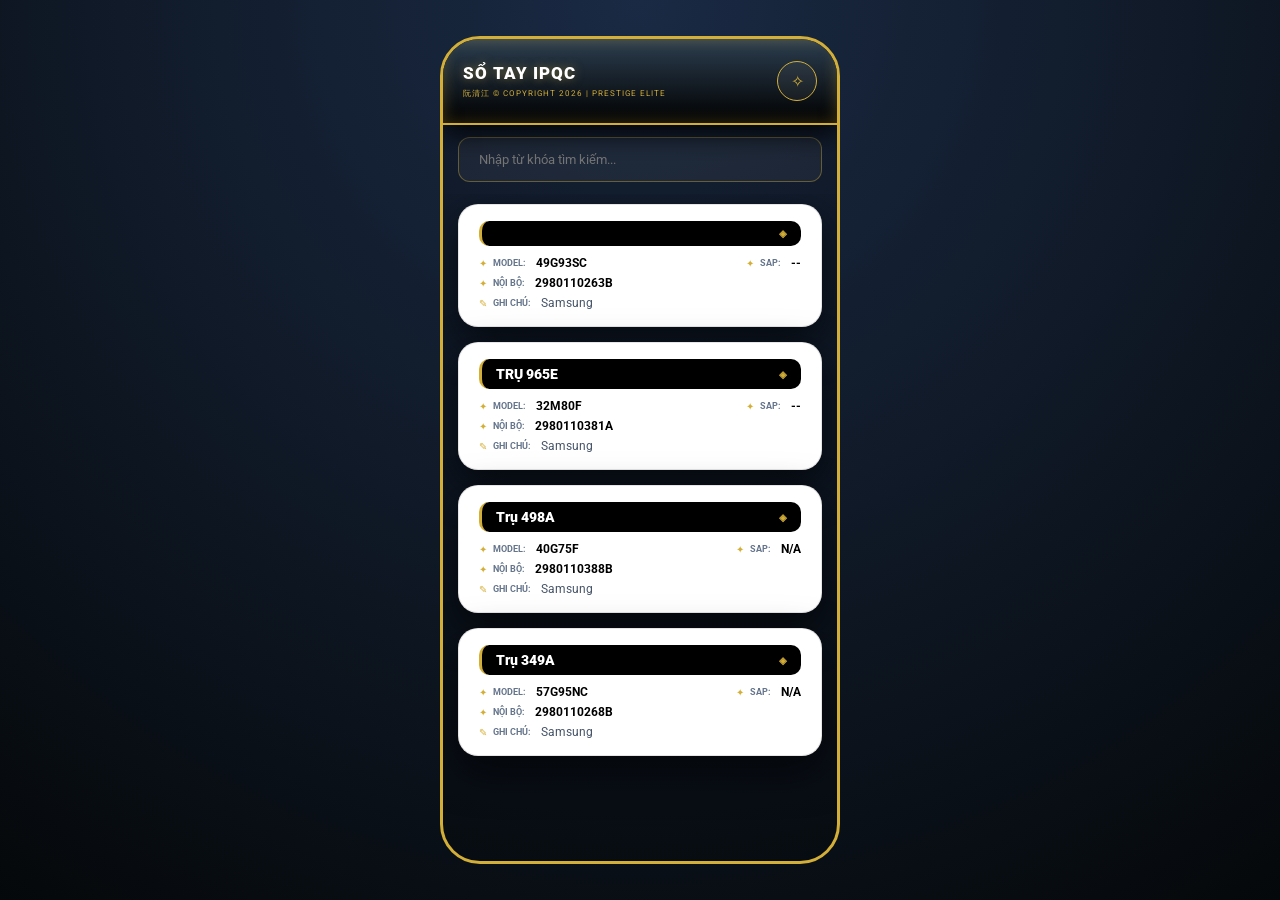
<file: SOP.html>
<html lang="vi"><head>
    <meta charset="UTF-8">
    <meta name="viewport" content="width=device-width, initial-scale=1.0, maximum-scale=1.0, user-scalable=no, viewport-fit=cover">
    <title>SỔ TAY IPQC PRESTIGE</title>
    
    <script src="xlsx.full.min.js"></script>
    
    <link rel="stylesheet" href="fonts/roboto.css">

    <style>
        :root {
            --bg-deep: #05080a;
            --gold-lux: #d4af37;
            --glass-card: #ffffff;
            --shadow-3d: 0 15px 40px rgba(0,0,0,0.6);
        }

        /* RESET CHỐNG LỆCH VIỀN MOBILE & QUIRKS MODE */
        * { box-sizing: border-box; -webkit-tap-highlight-color: transparent; margin: 0; padding: 0; } 
        
        body { 
            font-family: 'Roboto', sans-serif;
            background: var(--bg-deep); height: 100dvh; display: flex; justify-content: center; 
            overflow: hidden; width: 100vw;
            background-image: radial-gradient(circle at 50% 0%, #1a2a44, #05080a);
        }

        /* KHUNG 9:16 - ĐẢM BẢO VIỀN VÀNG KHÔNG BỊ MẤT TRÊN MOBILE */
        #app { 
            width: 100%; max-width: 100vw; height: 100dvh;
            display: flex; flex-direction: column; position: relative; 
            border: 2px solid var(--gold-lux); overflow: hidden;
            background: rgba(0,0,0,0.2);
        }

        @media (min-width: 460px) { 
            #app { width: 400px; height: 92vh; border-radius: 40px; margin-top: 4vh; border: 3px solid var(--gold-lux); } 
        }

        header { 
            padding: 22px 20px; 
            background: linear-gradient(180deg, #2c3e50 0%, #000000 100%);
            border-bottom: 2px solid var(--gold-lux);
            box-shadow: 0 8px 25px rgba(0,0,0,0.9), inset 0 0 15px rgba(212,175,55,0.3);
            display: flex; justify-content: space-between; align-items: center;
            z-index: 10;
        }

        .ttl-group { display: flex; flex-direction: column; }
        .ttl { font-size: 17px; font-weight: 900; color: #fff; letter-spacing: 1px; text-shadow: 0 0 10px rgba(212,175,55,0.5); font-family: 'Roboto', sans-serif; }
        .brand { font-size: 8px; color: var(--gold-lux); font-weight: 500; margin-top: 5px; letter-spacing: 1px; }

        #mi { 
            width: 40px; height: 40px; background: rgba(255,255,255,0.05); border-radius: 50%;
            display: flex; align-items: center; justify-content: center;
            font-size: 16px; cursor: pointer; color: var(--gold-lux); border: 1.5px solid var(--gold-lux);
        }

        .sa { padding: 12px 15px; }
        #ss { 
            width: 100%; padding: 14px 20px; border-radius: 12px; border: 1px solid rgba(212,175,55,0.4); 
            outline: none; background: rgba(255,255,255,0.05); font-size: 13px; color: #fff;
            font-family: 'Roboto', sans-serif;
        }

        #dl { flex: 1; overflow-y: auto; padding: 10px 15px; }
        
        .dc { 
            background: var(--glass-card); border-radius: 20px; padding: 16px 20px; margin-bottom: 15px; 
            position: relative; cursor: pointer; border: 1px solid rgba(0,0,0,0.1);
            box-shadow: var(--shadow-3d); animation: slideUp 0.5s ease-out forwards; opacity: 0;
            will-change: transform;
        }

        @keyframes slideUp { from { opacity: 0; transform: translateY(30px); } to { opacity: 1; transform: translateY(0); } }

        .code-box { 
            background: #000; color: #fff; padding: 7px 14px; border-radius: 10px; margin-bottom: 10px;
            display: flex; align-items: center; justify-content: space-between; font-weight: 900; font-size: 14px;
            border-left: 3px solid var(--gold-lux);
        }

        .info-grid { display: grid; grid-template-columns: 1fr 1fr; gap: 6px; }
        .full { grid-column: 1 / -1; }
        .item { display: flex; align-items: center; gap: 6px; font-size: 11.5px; color: #1e293b; }
        .sym { font-size: 10px; color: var(--gold-lux); }
        .dc b { color: #64748b; font-weight: 700; font-size: 9px; text-transform: uppercase; margin-right: 4px; }
        .val { color: #000; font-weight: 700; overflow: hidden; text-overflow: ellipsis; white-space: nowrap; }

        /* HIỆU ỨNG RUNG LẮC THỊ GIÁC (SHAKE) 300MS */
        @keyframes hard-shake {
            0% { transform: translate(0, 0); }
            10% { transform: translate(-8px, -2px); }
            20% { transform: translate(8px, 2px); }
            30% { transform: translate(-8px, 2px); }
            40% { transform: translate(8px, -2px); }
            50% { transform: translate(-8px, 2px); }
            60% { transform: translate(8px, -2px); }
            70% { transform: translate(-4px, 1px); }
            80% { transform: translate(4px, -1px); }
            90% { transform: translate(-2px, 0); }
            100% { transform: translate(0, 0); }
        }

        .shaking { 
            animation: hard-shake 0.3s cubic-bezier(.36,.07,.19,.97) both !important;
            box-shadow: 0 0 40px var(--gold-lux) !important;
            z-index: 999;
            background: #f8f9fa !important;
        }

        .cp { 
            background: #fff; padding: 18px; display: none; grid-template-columns: repeat(2, 1fr); gap: 12px; 
            border-radius: 35px 35px 0 0; border-top: 3px solid var(--gold-lux);
            padding-bottom: calc(18px + env(safe-area-inset-bottom));
        }
        .edit-mode .cp { display: grid; }

        .ca { display: none; margin-top: 12px; gap: 10px; border-top: 1.5px dashed #eee; padding-top: 12px; }
        .edit-mode .ca { display: flex; }

        .btn { padding: 13px; border: none; border-radius: 12px; font-size: 10px; font-weight: 900; cursor: pointer; text-transform: uppercase; font-family: 'Roboto', sans-serif; }
        .btn.bg { background: #000; color: var(--gold-lux); box-shadow: 0 4px 10px rgba(0,0,0,0.3); }
        .btn.br { background: #fff1f2; color: #e11d48; border: 1px solid #fda4af; }
        .btn.bb { background: #f0f9ff; color: #0369a1; border: 1px solid #bae6fd; }
        
        #em { display: none; position: fixed; inset: 0; background: rgba(0,0,0,0.98); z-index: 1000; justify-content: center; align-items: center; backdrop-filter: blur(25px); }
        .mc { background: #fff; padding: 35px; width: 92%; max-width: 380px; border-radius: 40px; border: 2.5px solid var(--gold-lux); }
        .mc input { width: 100%; padding: 14px; margin: 8px 0; border: 1px solid #e2e8f0; border-radius: 12px; font-size: 15px; outline: none; font-family: 'Roboto', sans-serif; }
    </style>
</head>
<body class="view-mode">

<div id="app">
    <header>
        <div class="ttl-group">
            <div class="ttl">SỔ TAY IPQC</div>
            <span class="brand">阮清江 © COPYRIGHT 2026 | PRESTIGE ELITE</span>
        </div>
        <div id="mi" onclick="_tgl()">✧</div>
    </header>

    <div class="sa"><input type="text" id="ss" placeholder="Nhập từ khóa tìm kiếm..."></div>

    <div id="dl"><div class="dc" style="animation-delay: 0s;">
                <div class="code-box"><span></span><span style="font-size:10px; color:var(--gold-lux)">◈</span></div>
                <div class="info-grid">
                    <div class="item"><span class="sym">✦</span><b>Model:</b><span class="val">49G93SC</span></div>
                    <div class="item" style="justify-content:flex-end"><span class="sym">✦</span><b>SAP:</b><span class="val">--</span></div>
                    <div class="item full"><span class="sym">✦</span><b>Nội bộ:</b><span class="val">2980110263B</span></div>
                    <div class="item full"><span class="sym">✎</span><b>Ghi chú:</b><span class="val" style="font-weight:400; color:#475569; white-space:normal">Samsung</span></div>
                </div>
                <div class="ca">
                    <button class="btn bb" style="flex:1" onclick="event.stopPropagation(); _edt(0)">Sửa thẻ</button>
                    <button class="btn br" style="flex:1" onclick="event.stopPropagation(); _del(0)">Xóa thẻ</button>
                </div></div><div class="dc" style="animation-delay: 0.08s;">
                <div class="code-box"><span>TRỤ 965E</span><span style="font-size:10px; color:var(--gold-lux)">◈</span></div>
                <div class="info-grid">
                    <div class="item"><span class="sym">✦</span><b>Model:</b><span class="val">32M80F</span></div>
                    <div class="item" style="justify-content:flex-end"><span class="sym">✦</span><b>SAP:</b><span class="val">--</span></div>
                    <div class="item full"><span class="sym">✦</span><b>Nội bộ:</b><span class="val">2980110381A</span></div>
                    <div class="item full"><span class="sym">✎</span><b>Ghi chú:</b><span class="val" style="font-weight:400; color:#475569; white-space:normal">Samsung</span></div>
                </div>
                <div class="ca">
                    <button class="btn bb" style="flex:1" onclick="event.stopPropagation(); _edt(1)">Sửa thẻ</button>
                    <button class="btn br" style="flex:1" onclick="event.stopPropagation(); _del(1)">Xóa thẻ</button>
                </div></div><div class="dc" style="animation-delay: 0.16s;">
                <div class="code-box"><span>Trụ 498A</span><span style="font-size:10px; color:var(--gold-lux)">◈</span></div>
                <div class="info-grid">
                    <div class="item"><span class="sym">✦</span><b>Model:</b><span class="val">40G75F</span></div>
                    <div class="item" style="justify-content:flex-end"><span class="sym">✦</span><b>SAP:</b><span class="val">N/A</span></div>
                    <div class="item full"><span class="sym">✦</span><b>Nội bộ:</b><span class="val">2980110388B</span></div>
                    <div class="item full"><span class="sym">✎</span><b>Ghi chú:</b><span class="val" style="font-weight:400; color:#475569; white-space:normal">Samsung</span></div>
                </div>
                <div class="ca">
                    <button class="btn bb" style="flex:1" onclick="event.stopPropagation(); _edt(2)">Sửa thẻ</button>
                    <button class="btn br" style="flex:1" onclick="event.stopPropagation(); _del(2)">Xóa thẻ</button>
                </div></div><div class="dc" style="animation-delay: 0.24s;">
                <div class="code-box"><span>Trụ 349A</span><span style="font-size:10px; color:var(--gold-lux)">◈</span></div>
                <div class="info-grid">
                    <div class="item"><span class="sym">✦</span><b>Model:</b><span class="val">57G95NC</span></div>
                    <div class="item" style="justify-content:flex-end"><span class="sym">✦</span><b>SAP:</b><span class="val">N/A</span></div>
                    <div class="item full"><span class="sym">✦</span><b>Nội bộ:</b><span class="val">2980110268B</span></div>
                    <div class="item full"><span class="sym">✎</span><b>Ghi chú:</b><span class="val" style="font-weight:400; color:#475569; white-space:normal">Samsung</span></div>
                </div>
                <div class="ca">
                    <button class="btn bb" style="flex:1" onclick="event.stopPropagation(); _edt(3)">Sửa thẻ</button>
                    <button class="btn br" style="flex:1" onclick="event.stopPropagation(); _del(3)">Xóa thẻ</button>
                </div></div></div>

    <div class="cp">
        <button class="btn bb" onclick="document.getElementById('fi').click()">📥 Nhập Excel</button>
        <button class="btn bg" onclick="_ex()">📤 Xuất Excel</button>
        <button class="btn bb" onclick="_add()">➕ Thêm Dữ Liệu</button>
        <button class="btn" style="background: var(--gold-lux); color: #000" onclick="_sv()">💾 Lưu Hệ Thống</button>
        <button class="btn br" style="grid-column: 1 / -1;" onclick="_clr()">🧹 Xóa Toàn Bộ</button>
        <input type="file" id="fi" hidden="" accept=".xlsx, .xls" onchange="_imp(event)">
    </div>
</div>

<div id="em" style="display: none;">
    <div class="mc">
        <h3 style="text-align:center; margin-bottom:20px; font-weight:900; color:var(--gold-lux)">CHỈNH SỬA</h3>
        <input type="text" id="ec" placeholder="Code">
        <input type="text" id="el" placeholder="Link SOP">
        <input type="text" id="emdl" placeholder="Model">
        <input type="text" id="esap_val" placeholder="SAP">
        <input type="text" id="enb" placeholder="Mã nội bộ">
        <input type="text" id="ed" placeholder="Ghi chú">
        <div style="display: flex; gap: 10px; margin-top: 15px;">
            <button class="btn bg" style="flex:1" onclick="_conf()">CẬP NHẬT</button>
            <button class="btn br" style="flex:1" onclick="_cls()">ĐÓNG</button>
        </div>
    </div>
</div>

<script id="data-script">
    let _D = [{"code":"","link":"Trụ 524A-49G93SC-2980110263B-Samsung.html","model":"49G93SC","sap":"","nb":"2980110263B","desc":"Samsung"},{"code":"TRỤ 965E","link":"TRỤ 965E - 2980110381A.html","model":"32M80F","sap":"","nb":"2980110381A","desc":"Samsung"},{"code":"Trụ 498A","link":"498A-40G75F-2980110388B-Samsung.html","model":"40G75F","sap":"N/A","nb":"2980110388B","desc":"Samsung"},{"code":"Trụ 349A","link":"Trụ 349A-57G95NC-2980110268B-Samsung.html","model":"57G95NC","sap":"N/A","nb":"2980110268B","desc":"Samsung"}]; 

    let _idx = -1;
    const _VK = "Mzg5MTEx"; 

    function _getV() { return atob(_VK).split("").reverse().join(""); }
    
    function _tgl() {
        if (document.body.classList.contains('view-mode')) {
            let p = prompt("🔑 Nhập Access Key:");
            if (p === _getV()) { document.body.className = "edit-mode"; document.getElementById('mi').innerText = "🔓"; _ren(); } 
            else if(p !== null) { alert("Access Denied!"); }
        } else { _lck(); }
    }

    function _lck() { document.body.className = "view-mode"; document.getElementById('mi').innerText = "✧"; _ren(); }

    // XỬ LÝ RUNG LẮC VÀ CHỜ 350MS TRƯỚC KHI CHUYỂN TRANG
    async function _handleCardClick(index, element) {
        if (document.body.classList.contains('edit-mode')) return;
        const item = _D[index];
        if ("vibrate" in navigator) navigator.vibrate(300);
        
        element.classList.add('shaking');
        await new Promise(resolve => setTimeout(resolve, 350));
        element.classList.remove('shaking');
        
        if (item.link) window.open(item.link, '_blank');
    }

    function _ren(data = _D) {
        const l = document.getElementById('dl');
        l.innerHTML = '';
        data.forEach((item, i) => {
            const card = document.createElement('div');
            card.className = 'dc';
            card.style.animationDelay = `${i * 0.08}s`;
            card.onclick = () => _handleCardClick(i, card);
            card.innerHTML = `
                <div class="code-box"><span>${item.code}</span><span style="font-size:10px; color:var(--gold-lux)">◈</span></div>
                <div class="info-grid">
                    <div class="item"><span class="sym">✦</span><b>Model:</b><span class="val">${item.model}</span></div>
                    <div class="item" style="justify-content:flex-end"><span class="sym">✦</span><b>SAP:</b><span class="val">${item.sap||'--'}</span></div>
                    <div class="item full"><span class="sym">✦</span><b>Nội bộ:</b><span class="val">${item.nb||'--'}</span></div>
                    <div class="item full"><span class="sym">✎</span><b>Ghi chú:</b><span class="val" style="font-weight:400; color:#475569; white-space:normal">${item.desc}</span></div>
                </div>
                <div class="ca">
                    <button class="btn bb" style="flex:1" onclick="event.stopPropagation(); _edt(${i})">Sửa thẻ</button>
                    <button class="btn br" style="flex:1" onclick="event.stopPropagation(); _del(${i})">Xóa thẻ</button>
                </div>`;
            l.appendChild(card);
        });
    }

    function _sv() {
        _lck();
        setTimeout(() => {
            let h = document.documentElement.outerHTML;
            let ds = JSON.stringify(_D);
            let nh = h.replace(/let _D = \[[\s\S]*?\];/, `let _D = ${ds};`);
            let b = new Blob([nh], { type: 'text/html' });
            let a = document.createElement('a');
            a.href = URL.createObjectURL(b);
            a.download = `Sổ_Tay_IPQC_Elite_${new Date().getTime()}.html`;
            a.click();
        }, 500);
    }

    function _edt(i) { 
        _idx = i; const itm = _D[i]; 
        document.getElementById('ec').value=itm.code; 
        document.getElementById('el').value=itm.link; 
        document.getElementById('emdl').value=itm.model; 
        document.getElementById('esap_val').value=itm.sap || ''; 
        document.getElementById('enb').value=itm.nb || ''; 
        document.getElementById('ed').value=itm.desc; 
        document.getElementById('em').style.display='flex'; 
    }

    function _add() { _idx = -1; document.querySelectorAll('#em input').forEach(i=>i.value=''); document.getElementById('em').style.display='flex'; }
    function _conf() { 
        const o = { code: document.getElementById('ec').value, link: document.getElementById('el').value, model: document.getElementById('emdl').value, sap: document.getElementById('esap_val').value, nb: document.getElementById('enb').value, desc: document.getElementById('ed').value }; 
        if(_idx===-1) _D.unshift(o); else _D[_idx]=o; 
        _cls(); _ren(); 
    }
    function _del(i) { if(confirm("Xóa thẻ này?")) { _D.splice(i,1); _ren(); } }
    function _cls() { document.getElementById('em').style.display='none'; }
    function _clr() { if(confirm("Xóa sạch dữ liệu?")) { _D=[]; _ren(); } }
    
    function _ex() { 
        const ws = XLSX.utils.json_to_sheet(_D.map(item => ({ "Code": item.code, "Model": item.model, "SAP": item.sap, "Mã nội bộ": item.nb, "Ghi chú": item.desc, "Link SOP": item.link })));
        const wb = XLSX.utils.book_new(); XLSX.utils.book_append_sheet(wb, ws, "Data"); 
        XLSX.writeFile(wb, "IPQC_Export.xlsx"); 
    }

    function _imp(e) { 
        const r = new FileReader(); 
        r.onload = (ev) => { 
            const d = XLSX.utils.sheet_to_json(XLSX.read(new Uint8Array(ev.target.result),{type:'array'}).Sheets[XLSX.read(new Uint8Array(ev.target.result),{type:'array'}).SheetNames[0]]); 
            _D = d.map(v => ({ code: v["Code"]||v.code||'', model: v["Model"]||v.model||'', sap: v["SAP"]||v.sap||'', nb: v["Mã nội bộ"]||v.nb||'', desc: v["Ghi chú"]||v.desc||'', link: v["Link SOP"]||v.link||'' })); 
            _ren(); 
        }; 
        r.readAsArrayBuffer(e.target.files[0]); 
    }

    document.getElementById('ss').addEventListener('input', (e) => {
        const v = e.target.value.toLowerCase();
        _ren(_D.filter(i => Object.values(i).some(x => String(x).toLowerCase().includes(v))));
    });

    _ren();
</script>


</body></html>
</file>
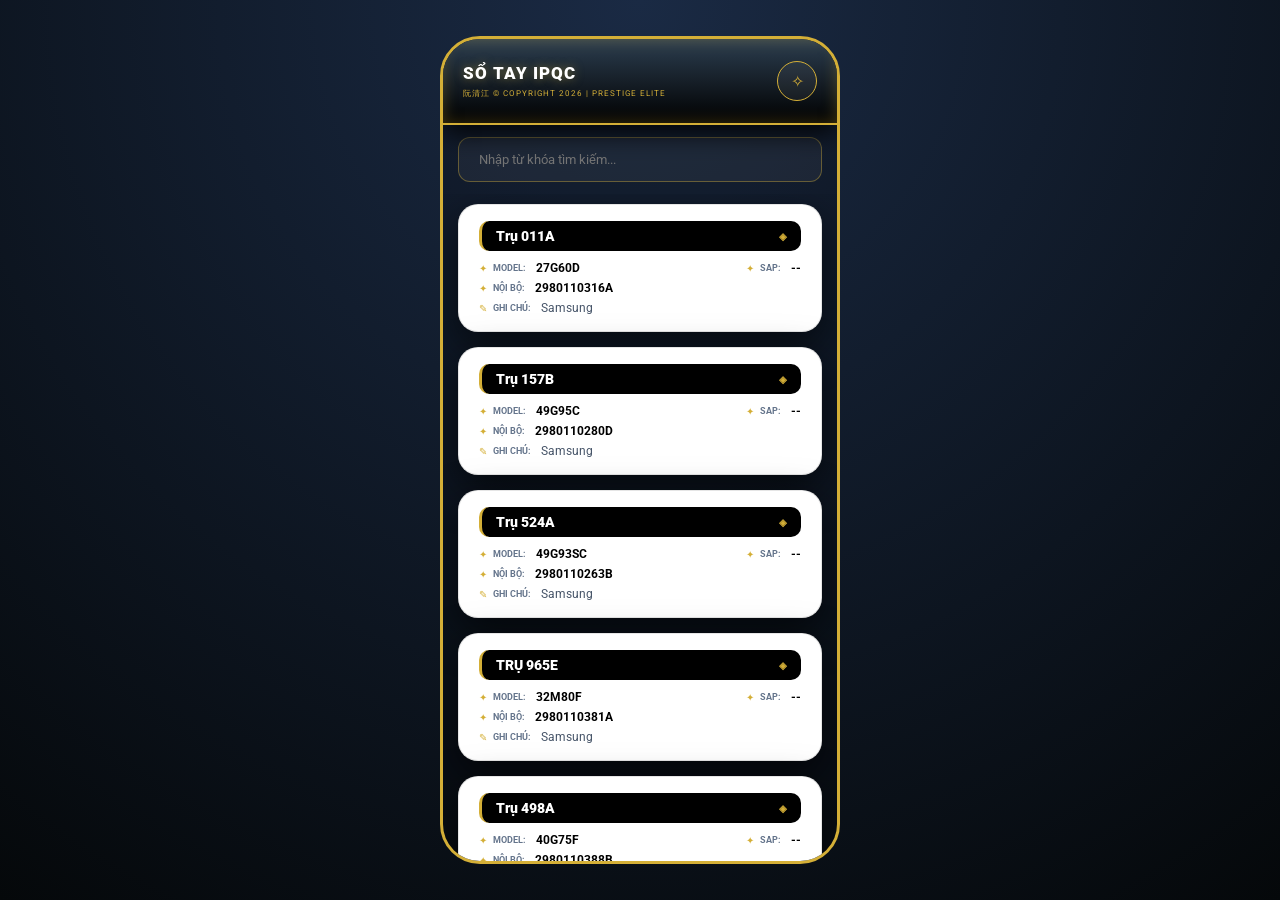
<file: sop.html>
<html lang="vi"><head>
    <meta charset="UTF-8">
    <meta name="viewport" content="width=device-width, initial-scale=1.0, maximum-scale=1.0, user-scalable=no, viewport-fit=cover">
    <title>SỔ TAY IPQC PRESTIGE</title>
    
    <script src="xlsx.full.min.js"></script>
    
    <link rel="stylesheet" href="fonts/roboto.css">

    <style>
        :root {
            --bg-deep: #05080a;
            --gold-lux: #d4af37;
            --glass-card: #ffffff;
            --shadow-3d: 0 15px 40px rgba(0,0,0,0.6);
        }

        /* RESET CHỐNG LỆCH VIỀN MOBILE & QUIRKS MODE */
        * { box-sizing: border-box; -webkit-tap-highlight-color: transparent; margin: 0; padding: 0; } 
        
        body { 
            font-family: 'Roboto', sans-serif;
            background: var(--bg-deep); height: 100dvh; display: flex; justify-content: center; 
            overflow: hidden; width: 100vw;
            background-image: radial-gradient(circle at 50% 0%, #1a2a44, #05080a);
        }

        /* KHUNG 9:16 - ĐẢM BẢO VIỀN VÀNG KHÔNG BỊ MẤT TRÊN MOBILE */
        #app { 
            width: 100%; max-width: 100vw; height: 100dvh;
            display: flex; flex-direction: column; position: relative; 
            border: 2px solid var(--gold-lux); overflow: hidden;
            background: rgba(0,0,0,0.2);
        }

        @media (min-width: 460px) { 
            #app { width: 400px; height: 92vh; border-radius: 40px; margin-top: 4vh; border: 3px solid var(--gold-lux); } 
        }

        header { 
            padding: 22px 20px; 
            background: linear-gradient(180deg, #2c3e50 0%, #000000 100%);
            border-bottom: 2px solid var(--gold-lux);
            box-shadow: 0 8px 25px rgba(0,0,0,0.9), inset 0 0 15px rgba(212,175,55,0.3);
            display: flex; justify-content: space-between; align-items: center;
            z-index: 10;
        }

        .ttl-group { display: flex; flex-direction: column; }
        .ttl { font-size: 17px; font-weight: 900; color: #fff; letter-spacing: 1px; text-shadow: 0 0 10px rgba(212,175,55,0.5); font-family: 'Roboto', sans-serif; }
        .brand { font-size: 8px; color: var(--gold-lux); font-weight: 500; margin-top: 5px; letter-spacing: 1px; }

        #mi { 
            width: 40px; height: 40px; background: rgba(255,255,255,0.05); border-radius: 50%;
            display: flex; align-items: center; justify-content: center;
            font-size: 16px; cursor: pointer; color: var(--gold-lux); border: 1.5px solid var(--gold-lux);
        }

        .sa { padding: 12px 15px; }
        #ss { 
            width: 100%; padding: 14px 20px; border-radius: 12px; border: 1px solid rgba(212,175,55,0.4); 
            outline: none; background: rgba(255,255,255,0.05); font-size: 13px; color: #fff;
            font-family: 'Roboto', sans-serif;
        }

        #dl { flex: 1; overflow-y: auto; padding: 10px 15px; }
        
        .dc { 
            background: var(--glass-card); border-radius: 20px; padding: 16px 20px; margin-bottom: 15px; 
            position: relative; cursor: pointer; border: 1px solid rgba(0,0,0,0.1);
            box-shadow: var(--shadow-3d); animation: slideUp 0.5s ease-out forwards; opacity: 0;
            will-change: transform;
        }

        @keyframes slideUp { from { opacity: 0; transform: translateY(30px); } to { opacity: 1; transform: translateY(0); } }

        .code-box { 
            background: #000; color: #fff; padding: 7px 14px; border-radius: 10px; margin-bottom: 10px;
            display: flex; align-items: center; justify-content: space-between; font-weight: 900; font-size: 14px;
            border-left: 3px solid var(--gold-lux);
        }

        .info-grid { display: grid; grid-template-columns: 1fr 1fr; gap: 6px; }
        .full { grid-column: 1 / -1; }
        .item { display: flex; align-items: center; gap: 6px; font-size: 11.5px; color: #1e293b; }
        .sym { font-size: 10px; color: var(--gold-lux); }
        .dc b { color: #64748b; font-weight: 700; font-size: 9px; text-transform: uppercase; margin-right: 4px; }
        .val { color: #000; font-weight: 700; overflow: hidden; text-overflow: ellipsis; white-space: nowrap; }

        /* HIỆU ỨNG RUNG LẮC THỊ GIÁC (SHAKE) 300MS */
        @keyframes hard-shake {
            0% { transform: translate(0, 0); }
            10% { transform: translate(-8px, -2px); }
            20% { transform: translate(8px, 2px); }
            30% { transform: translate(-8px, 2px); }
            40% { transform: translate(8px, -2px); }
            50% { transform: translate(-8px, 2px); }
            60% { transform: translate(8px, -2px); }
            70% { transform: translate(-4px, 1px); }
            80% { transform: translate(4px, -1px); }
            90% { transform: translate(-2px, 0); }
            100% { transform: translate(0, 0); }
        }

        .shaking { 
            animation: hard-shake 0.3s cubic-bezier(.36,.07,.19,.97) both !important;
            box-shadow: 0 0 40px var(--gold-lux) !important;
            z-index: 999;
            background: #f8f9fa !important;
        }

        .cp { 
            background: #fff; padding: 18px; display: none; grid-template-columns: repeat(2, 1fr); gap: 12px; 
            border-radius: 35px 35px 0 0; border-top: 3px solid var(--gold-lux);
            padding-bottom: calc(18px + env(safe-area-inset-bottom));
        }
        .edit-mode .cp { display: grid; }

        .ca { display: none; margin-top: 12px; gap: 10px; border-top: 1.5px dashed #eee; padding-top: 12px; }
        .edit-mode .ca { display: flex; }

        .btn { padding: 13px; border: none; border-radius: 12px; font-size: 10px; font-weight: 900; cursor: pointer; text-transform: uppercase; font-family: 'Roboto', sans-serif; }
        .btn.bg { background: #000; color: var(--gold-lux); box-shadow: 0 4px 10px rgba(0,0,0,0.3); }
        .btn.br { background: #fff1f2; color: #e11d48; border: 1px solid #fda4af; }
        .btn.bb { background: #f0f9ff; color: #0369a1; border: 1px solid #bae6fd; }
        
        #em { display: none; position: fixed; inset: 0; background: rgba(0,0,0,0.98); z-index: 1000; justify-content: center; align-items: center; backdrop-filter: blur(25px); }
        .mc { background: #fff; padding: 35px; width: 92%; max-width: 380px; border-radius: 40px; border: 2.5px solid var(--gold-lux); }
        .mc input { width: 100%; padding: 14px; margin: 8px 0; border: 1px solid #e2e8f0; border-radius: 12px; font-size: 15px; outline: none; font-family: 'Roboto', sans-serif; }
    </style>
</head>
<body class="view-mode">

<div id="app">
    <header>
        <div class="ttl-group">
            <div class="ttl">SỔ TAY IPQC</div>
            <span class="brand">阮清江 © COPYRIGHT 2026 | PRESTIGE ELITE</span>
        </div>
        <div id="mi" onclick="_tgl()">✧</div>
    </header>

    <div class="sa"><input type="text" id="ss" placeholder="Nhập từ khóa tìm kiếm..."></div>

    <div id="dl"><div class="dc" style="animation-delay: 0s;">
                <div class="code-box"><span>Trụ 011A</span><span style="font-size:10px; color:var(--gold-lux)">◈</span></div>
                <div class="info-grid">
                    <div class="item"><span class="sym">✦</span><b>Model:</b><span class="val">27G60D</span></div>
                    <div class="item" style="justify-content:flex-end"><span class="sym">✦</span><b>SAP:</b><span class="val">--</span></div>
                    <div class="item full"><span class="sym">✦</span><b>Nội bộ:</b><span class="val">2980110316A</span></div>
                    <div class="item full"><span class="sym">✎</span><b>Ghi chú:</b><span class="val" style="font-weight:400; color:#475569; white-space:normal">Samsung</span></div>
                </div>
                <div class="ca">
                    <button class="btn bb" style="flex:1" onclick="event.stopPropagation(); _edt(0)">Sửa thẻ</button>
                    <button class="btn br" style="flex:1" onclick="event.stopPropagation(); _del(0)">Xóa thẻ</button>
                </div></div><div class="dc" style="animation-delay: 0.08s;">
                <div class="code-box"><span>Trụ 157B</span><span style="font-size:10px; color:var(--gold-lux)">◈</span></div>
                <div class="info-grid">
                    <div class="item"><span class="sym">✦</span><b>Model:</b><span class="val">49G95C</span></div>
                    <div class="item" style="justify-content:flex-end"><span class="sym">✦</span><b>SAP:</b><span class="val">--</span></div>
                    <div class="item full"><span class="sym">✦</span><b>Nội bộ:</b><span class="val">2980110280D</span></div>
                    <div class="item full"><span class="sym">✎</span><b>Ghi chú:</b><span class="val" style="font-weight:400; color:#475569; white-space:normal">Samsung</span></div>
                </div>
                <div class="ca">
                    <button class="btn bb" style="flex:1" onclick="event.stopPropagation(); _edt(1)">Sửa thẻ</button>
                    <button class="btn br" style="flex:1" onclick="event.stopPropagation(); _del(1)">Xóa thẻ</button>
                </div></div><div class="dc" style="animation-delay: 0.16s;">
                <div class="code-box"><span>Trụ 524A</span><span style="font-size:10px; color:var(--gold-lux)">◈</span></div>
                <div class="info-grid">
                    <div class="item"><span class="sym">✦</span><b>Model:</b><span class="val">49G93SC</span></div>
                    <div class="item" style="justify-content:flex-end"><span class="sym">✦</span><b>SAP:</b><span class="val">--</span></div>
                    <div class="item full"><span class="sym">✦</span><b>Nội bộ:</b><span class="val">2980110263B</span></div>
                    <div class="item full"><span class="sym">✎</span><b>Ghi chú:</b><span class="val" style="font-weight:400; color:#475569; white-space:normal">Samsung</span></div>
                </div>
                <div class="ca">
                    <button class="btn bb" style="flex:1" onclick="event.stopPropagation(); _edt(2)">Sửa thẻ</button>
                    <button class="btn br" style="flex:1" onclick="event.stopPropagation(); _del(2)">Xóa thẻ</button>
                </div></div><div class="dc" style="animation-delay: 0.24s;">
                <div class="code-box"><span>TRỤ 965E</span><span style="font-size:10px; color:var(--gold-lux)">◈</span></div>
                <div class="info-grid">
                    <div class="item"><span class="sym">✦</span><b>Model:</b><span class="val">32M80F</span></div>
                    <div class="item" style="justify-content:flex-end"><span class="sym">✦</span><b>SAP:</b><span class="val">--</span></div>
                    <div class="item full"><span class="sym">✦</span><b>Nội bộ:</b><span class="val">2980110381A</span></div>
                    <div class="item full"><span class="sym">✎</span><b>Ghi chú:</b><span class="val" style="font-weight:400; color:#475569; white-space:normal">Samsung</span></div>
                </div>
                <div class="ca">
                    <button class="btn bb" style="flex:1" onclick="event.stopPropagation(); _edt(3)">Sửa thẻ</button>
                    <button class="btn br" style="flex:1" onclick="event.stopPropagation(); _del(3)">Xóa thẻ</button>
                </div></div><div class="dc" style="animation-delay: 0.32s;">
                <div class="code-box"><span>Trụ 498A</span><span style="font-size:10px; color:var(--gold-lux)">◈</span></div>
                <div class="info-grid">
                    <div class="item"><span class="sym">✦</span><b>Model:</b><span class="val">40G75F</span></div>
                    <div class="item" style="justify-content:flex-end"><span class="sym">✦</span><b>SAP:</b><span class="val">--</span></div>
                    <div class="item full"><span class="sym">✦</span><b>Nội bộ:</b><span class="val">2980110388B</span></div>
                    <div class="item full"><span class="sym">✎</span><b>Ghi chú:</b><span class="val" style="font-weight:400; color:#475569; white-space:normal">Samsung</span></div>
                </div>
                <div class="ca">
                    <button class="btn bb" style="flex:1" onclick="event.stopPropagation(); _edt(4)">Sửa thẻ</button>
                    <button class="btn br" style="flex:1" onclick="event.stopPropagation(); _del(4)">Xóa thẻ</button>
                </div></div><div class="dc" style="animation-delay: 0.4s;">
                <div class="code-box"><span>Trụ 349A</span><span style="font-size:10px; color:var(--gold-lux)">◈</span></div>
                <div class="info-grid">
                    <div class="item"><span class="sym">✦</span><b>Model:</b><span class="val">57G95NC</span></div>
                    <div class="item" style="justify-content:flex-end"><span class="sym">✦</span><b>SAP:</b><span class="val">--</span></div>
                    <div class="item full"><span class="sym">✦</span><b>Nội bộ:</b><span class="val">2980110268B</span></div>
                    <div class="item full"><span class="sym">✎</span><b>Ghi chú:</b><span class="val" style="font-weight:400; color:#475569; white-space:normal">Samsung</span></div>
                </div>
                <div class="ca">
                    <button class="btn bb" style="flex:1" onclick="event.stopPropagation(); _edt(5)">Sửa thẻ</button>
                    <button class="btn br" style="flex:1" onclick="event.stopPropagation(); _del(5)">Xóa thẻ</button>
                </div></div></div>

    <div class="cp">
        <button class="btn bb" onclick="document.getElementById('fi').click()">📥 Nhập Excel</button>
        <button class="btn bg" onclick="_ex()">📤 Xuất Excel</button>
        <button class="btn bb" onclick="_add()">➕ Thêm Dữ Liệu</button>
        <button class="btn" style="background: var(--gold-lux); color: #000" onclick="_sv()">💾 Lưu Hệ Thống</button>
        <button class="btn br" style="grid-column: 1 / -1;" onclick="_clr()">🧹 Xóa Toàn Bộ</button>
        <input type="file" id="fi" hidden="" accept=".xlsx, .xls" onchange="_imp(event)">
    </div>
</div>

<div id="em" style="display: none;">
    <div class="mc">
        <h3 style="text-align:center; margin-bottom:20px; font-weight:900; color:var(--gold-lux)">CHỈNH SỬA</h3>
        <input type="text" id="ec" placeholder="Code">
        <input type="text" id="el" placeholder="Link SOP">
        <input type="text" id="emdl" placeholder="Model">
        <input type="text" id="esap_val" placeholder="SAP">
        <input type="text" id="enb" placeholder="Mã nội bộ">
        <input type="text" id="ed" placeholder="Ghi chú">
        <div style="display: flex; gap: 10px; margin-top: 15px;">
            <button class="btn bg" style="flex:1" onclick="_conf()">CẬP NHẬT</button>
            <button class="btn br" style="flex:1" onclick="_cls()">ĐÓNG</button>
        </div>
    </div>
</div>

<script id="data-script">
    let _D = [{"code":"Trụ 011A","link":"https://giangdora-commits.github.io/sop-ipqc/Tr%E1%BB%A5%20011A-27G60D-2980110316A-Samsung.html","model":"27G60D","sap":"","nb":"2980110316A","desc":"Samsung"},{"code":"Trụ 157B","link":"https://giangdora-commits.github.io/sop-ipqc/Tr%E1%BB%A5%20157B-49G95C-2980110280D.html","model":"49G95C","sap":"","nb":"2980110280D","desc":"Samsung"},{"code":"Trụ 524A","link":"Trụ 524A-49G93SC-2980110263B-Samsung.html","model":"49G93SC","sap":"","nb":"2980110263B","desc":"Samsung"},{"code":"TRỤ 965E","link":"TRỤ 965E - 2980110381A.html","model":"32M80F","sap":"","nb":"2980110381A","desc":"Samsung"},{"code":"Trụ 498A","link":"498A-40G75F-2980110388B-Samsung.html","model":"40G75F","sap":"","nb":"2980110388B","desc":"Samsung"},{"code":"Trụ 349A","link":"349A-57G95NC-2980110268B-Samsung.html","model":"57G95NC","sap":"","nb":"2980110268B","desc":"Samsung"}]; 

    let _idx = -1;
    const _VK = "Mzg5MTEx"; 

    function _getV() { return atob(_VK).split("").reverse().join(""); }
    
    function _tgl() {
        if (document.body.classList.contains('view-mode')) {
            let p = prompt("🔑 Nhập Access Key:");
            if (p === _getV()) { document.body.className = "edit-mode"; document.getElementById('mi').innerText = "🔓"; _ren(); } 
            else if(p !== null) { alert("Access Denied!"); }
        } else { _lck(); }
    }

    function _lck() { document.body.className = "view-mode"; document.getElementById('mi').innerText = "✧"; _ren(); }

    // XỬ LÝ RUNG LẮC VÀ CHỜ 350MS TRƯỚC KHI CHUYỂN TRANG
    async function _handleCardClick(index, element) {
        if (document.body.classList.contains('edit-mode')) return;
        const item = _D[index];
        if ("vibrate" in navigator) navigator.vibrate(300);
        
        element.classList.add('shaking');
        await new Promise(resolve => setTimeout(resolve, 350));
        element.classList.remove('shaking');
        
        if (item.link) window.open(item.link, '_blank');
    }

    function _ren(data = _D) {
        const l = document.getElementById('dl');
        l.innerHTML = '';
        data.forEach((item, i) => {
            const card = document.createElement('div');
            card.className = 'dc';
            card.style.animationDelay = `${i * 0.08}s`;
            card.onclick = () => _handleCardClick(i, card);
            card.innerHTML = `
                <div class="code-box"><span>${item.code}</span><span style="font-size:10px; color:var(--gold-lux)">◈</span></div>
                <div class="info-grid">
                    <div class="item"><span class="sym">✦</span><b>Model:</b><span class="val">${item.model}</span></div>
                    <div class="item" style="justify-content:flex-end"><span class="sym">✦</span><b>SAP:</b><span class="val">${item.sap||'--'}</span></div>
                    <div class="item full"><span class="sym">✦</span><b>Nội bộ:</b><span class="val">${item.nb||'--'}</span></div>
                    <div class="item full"><span class="sym">✎</span><b>Ghi chú:</b><span class="val" style="font-weight:400; color:#475569; white-space:normal">${item.desc}</span></div>
                </div>
                <div class="ca">
                    <button class="btn bb" style="flex:1" onclick="event.stopPropagation(); _edt(${i})">Sửa thẻ</button>
                    <button class="btn br" style="flex:1" onclick="event.stopPropagation(); _del(${i})">Xóa thẻ</button>
                </div>`;
            l.appendChild(card);
        });
    }

    function _sv() {
        _lck();
        setTimeout(() => {
            let h = document.documentElement.outerHTML;
            let ds = JSON.stringify(_D);
            let nh = h.replace(/let _D = \[[\s\S]*?\];/, `let _D = ${ds};`);
            let b = new Blob([nh], { type: 'text/html' });
            let a = document.createElement('a');
            a.href = URL.createObjectURL(b);
            a.download = `Sổ_Tay_IPQC_Elite_${new Date().getTime()}.html`;
            a.click();
        }, 500);
    }

    function _edt(i) { 
        _idx = i; const itm = _D[i]; 
        document.getElementById('ec').value=itm.code; 
        document.getElementById('el').value=itm.link; 
        document.getElementById('emdl').value=itm.model; 
        document.getElementById('esap_val').value=itm.sap || ''; 
        document.getElementById('enb').value=itm.nb || ''; 
        document.getElementById('ed').value=itm.desc; 
        document.getElementById('em').style.display='flex'; 
    }

    function _add() { _idx = -1; document.querySelectorAll('#em input').forEach(i=>i.value=''); document.getElementById('em').style.display='flex'; }
    function _conf() { 
        const o = { code: document.getElementById('ec').value, link: document.getElementById('el').value, model: document.getElementById('emdl').value, sap: document.getElementById('esap_val').value, nb: document.getElementById('enb').value, desc: document.getElementById('ed').value }; 
        if(_idx===-1) _D.unshift(o); else _D[_idx]=o; 
        _cls(); _ren(); 
    }
    function _del(i) { if(confirm("Xóa thẻ này?")) { _D.splice(i,1); _ren(); } }
    function _cls() { document.getElementById('em').style.display='none'; }
    function _clr() { if(confirm("Xóa sạch dữ liệu?")) { _D=[]; _ren(); } }
    
    function _ex() { 
        const ws = XLSX.utils.json_to_sheet(_D.map(item => ({ "Code": item.code, "Model": item.model, "SAP": item.sap, "Mã nội bộ": item.nb, "Ghi chú": item.desc, "Link SOP": item.link })));
        const wb = XLSX.utils.book_new(); XLSX.utils.book_append_sheet(wb, ws, "Data"); 
        XLSX.writeFile(wb, "IPQC_Export.xlsx"); 
    }

    function _imp(e) { 
        const r = new FileReader(); 
        r.onload = (ev) => { 
            const d = XLSX.utils.sheet_to_json(XLSX.read(new Uint8Array(ev.target.result),{type:'array'}).Sheets[XLSX.read(new Uint8Array(ev.target.result),{type:'array'}).SheetNames[0]]); 
            _D = d.map(v => ({ code: v["Code"]||v.code||'', model: v["Model"]||v.model||'', sap: v["SAP"]||v.sap||'', nb: v["Mã nội bộ"]||v.nb||'', desc: v["Ghi chú"]||v.desc||'', link: v["Link SOP"]||v.link||'' })); 
            _ren(); 
        }; 
        r.readAsArrayBuffer(e.target.files[0]); 
    }

    document.getElementById('ss').addEventListener('input', (e) => {
        const v = e.target.value.toLowerCase();
        _ren(_D.filter(i => Object.values(i).some(x => String(x).toLowerCase().includes(v))));
    });

    _ren();
</script>







</body></html>
</file>
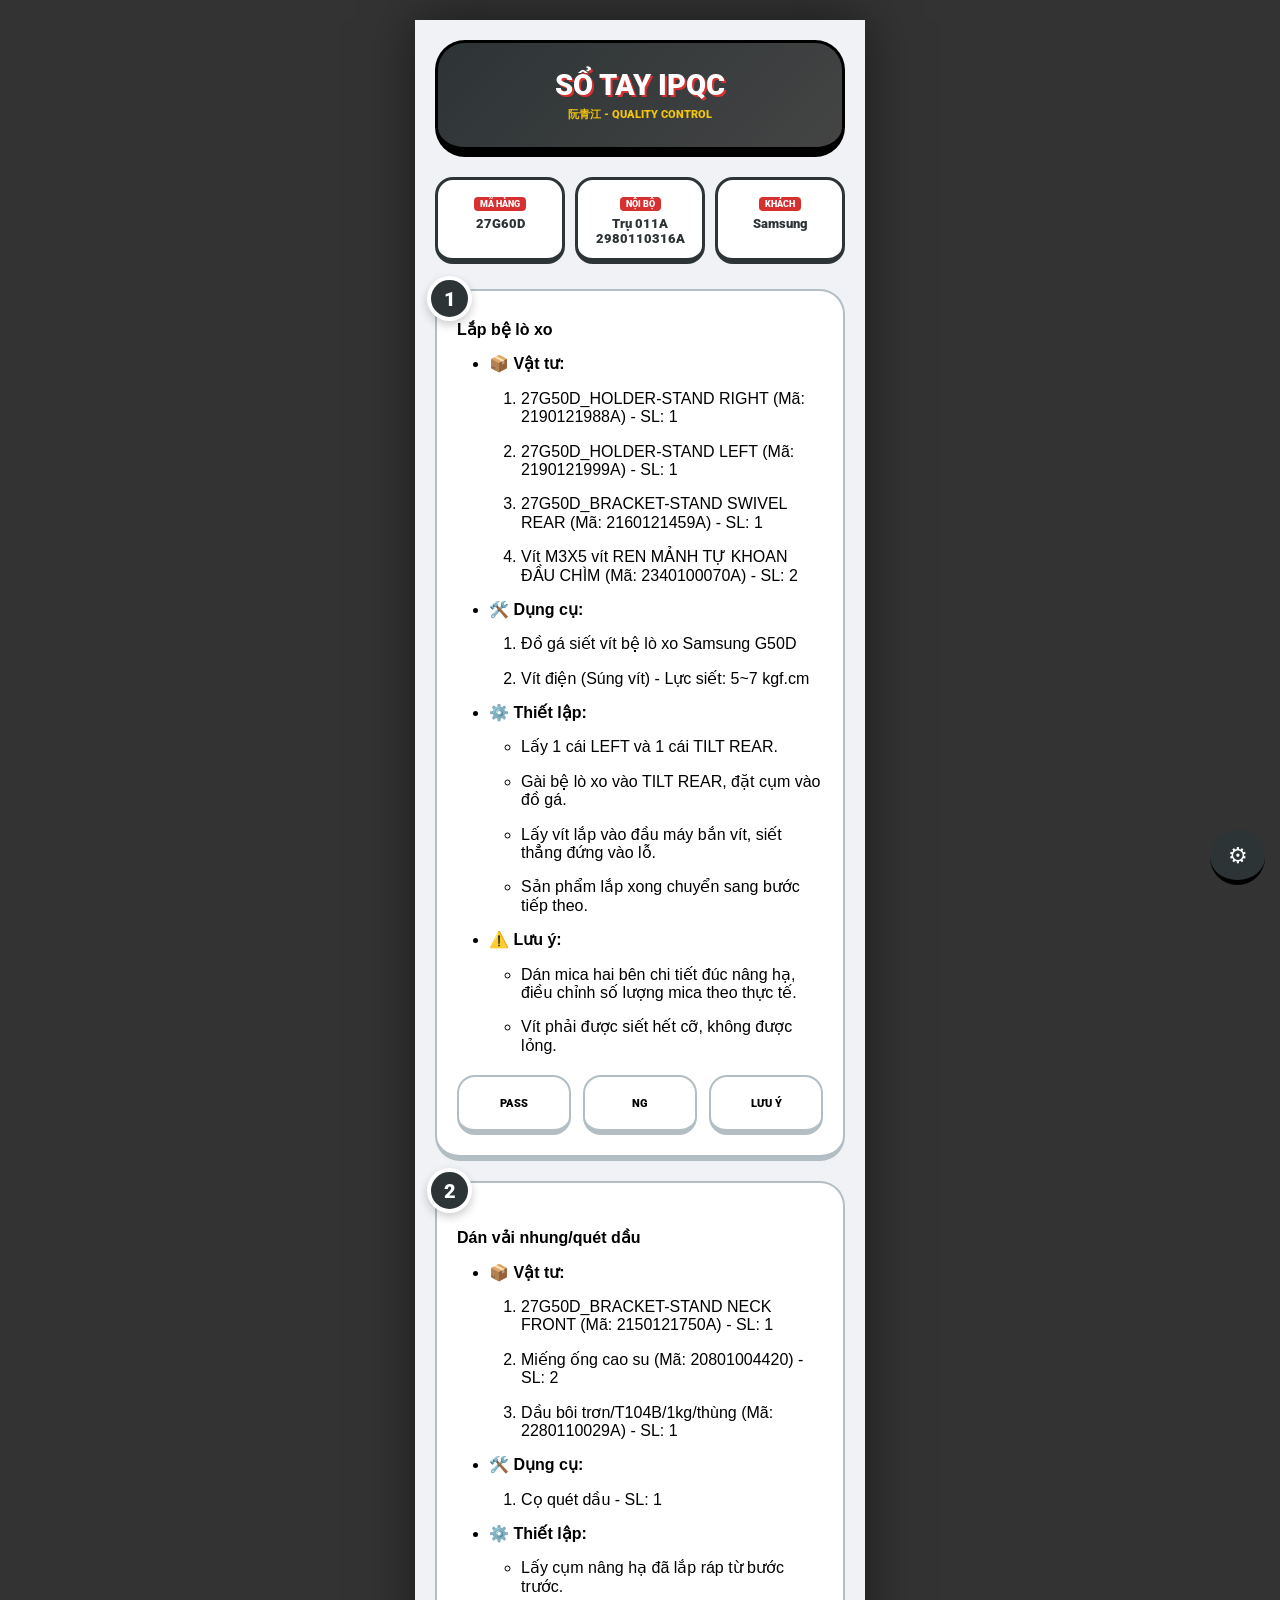
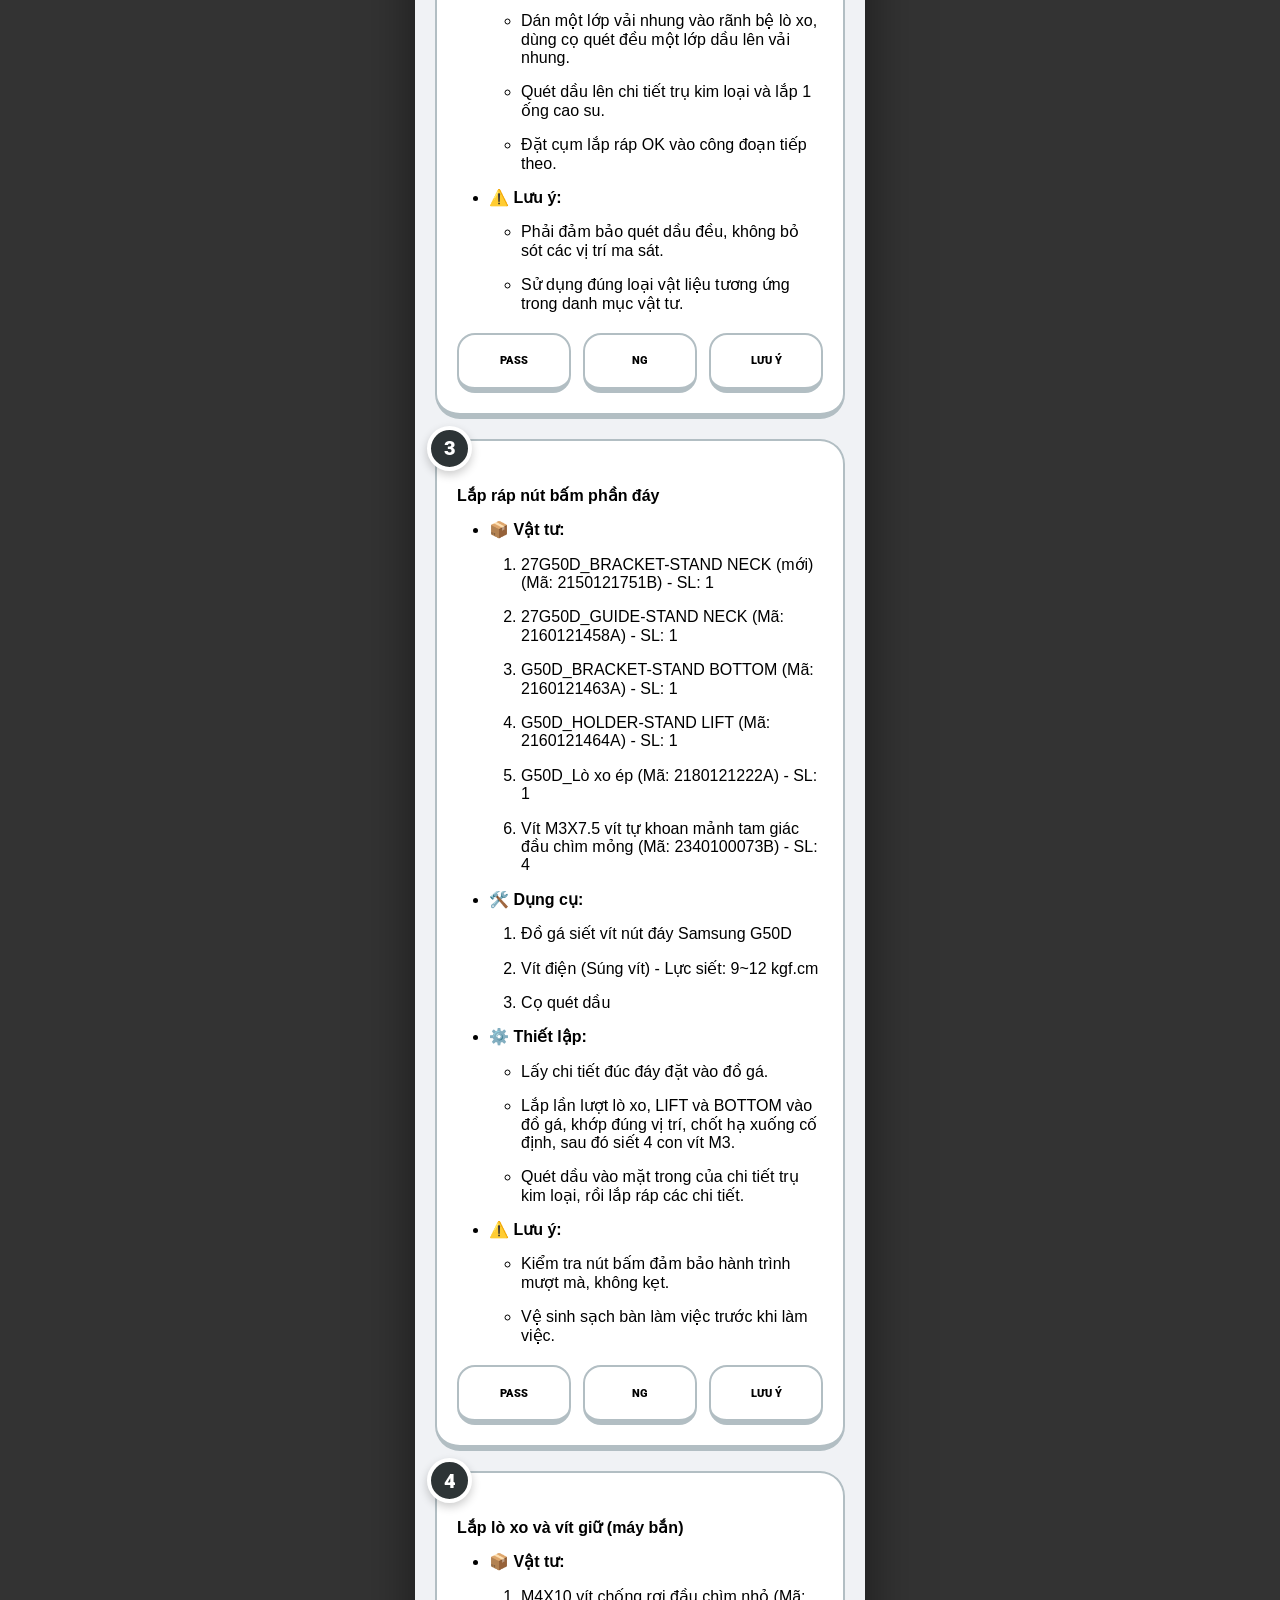
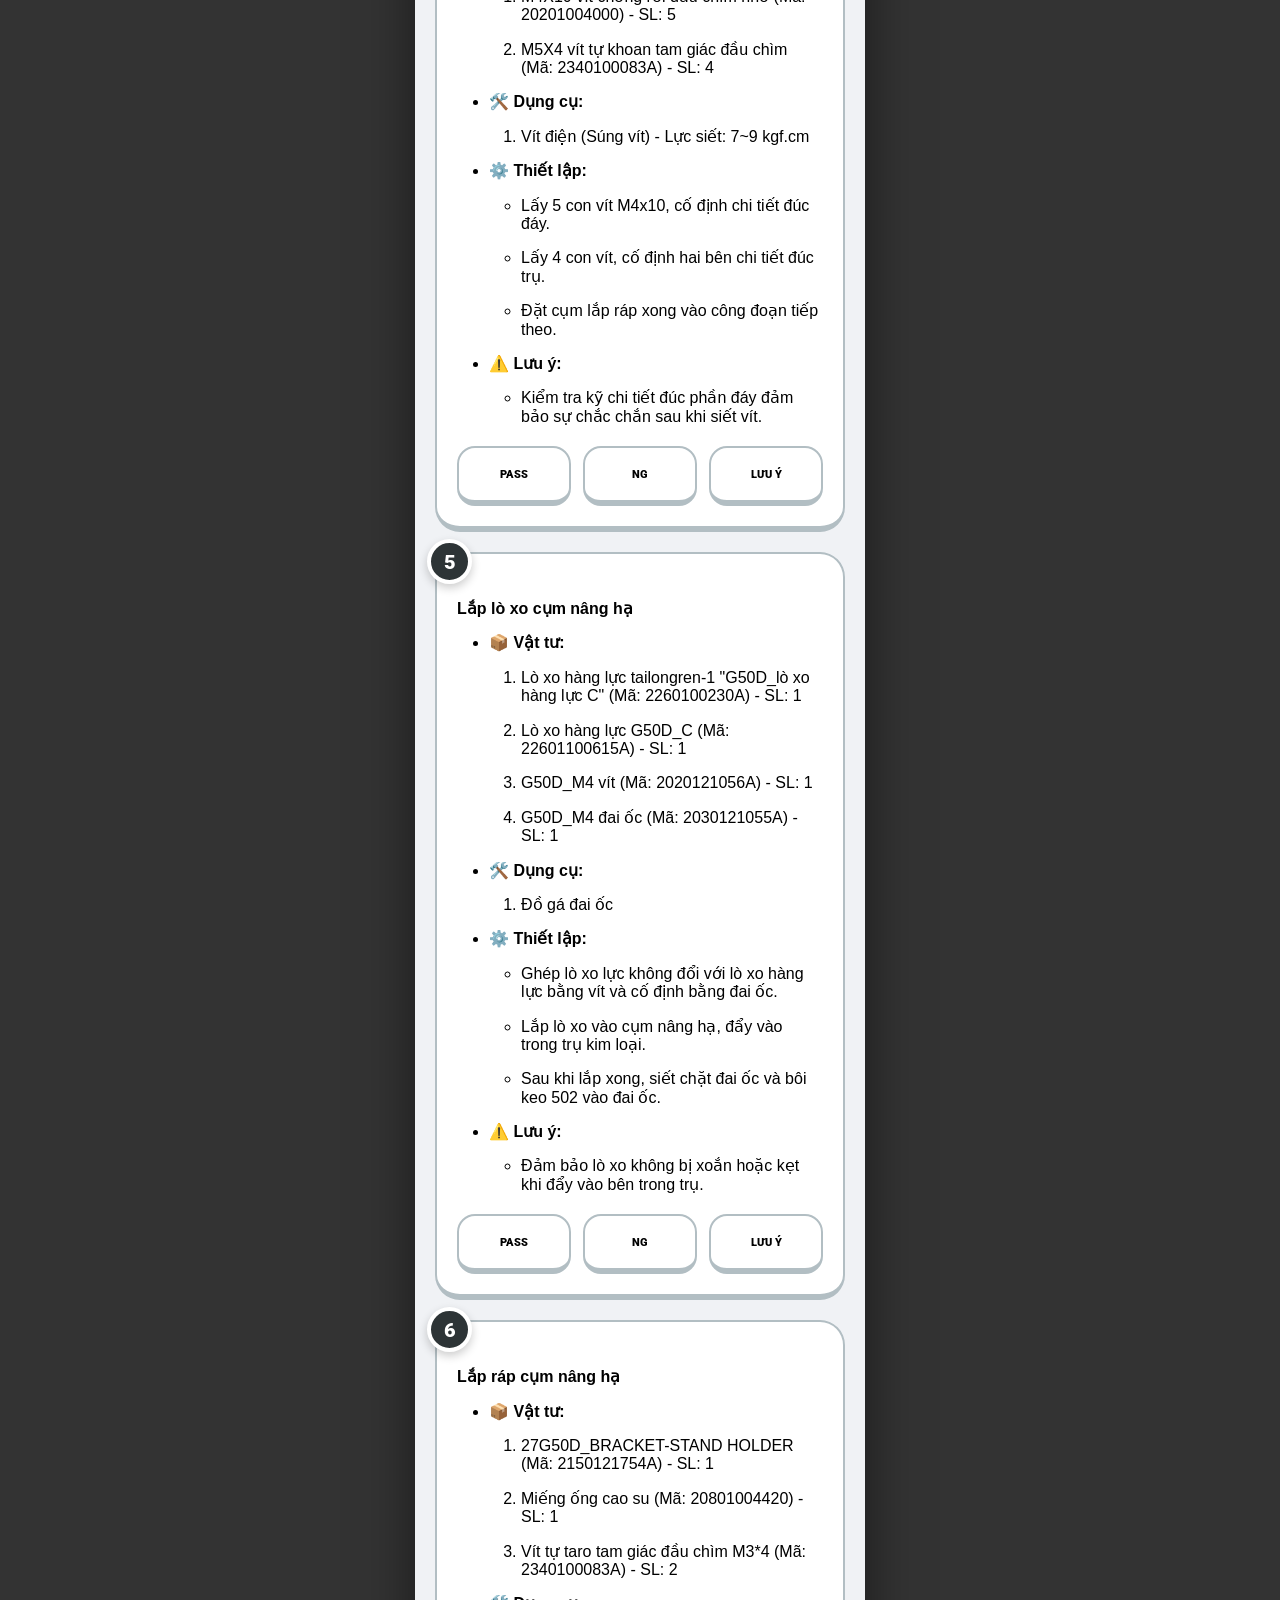
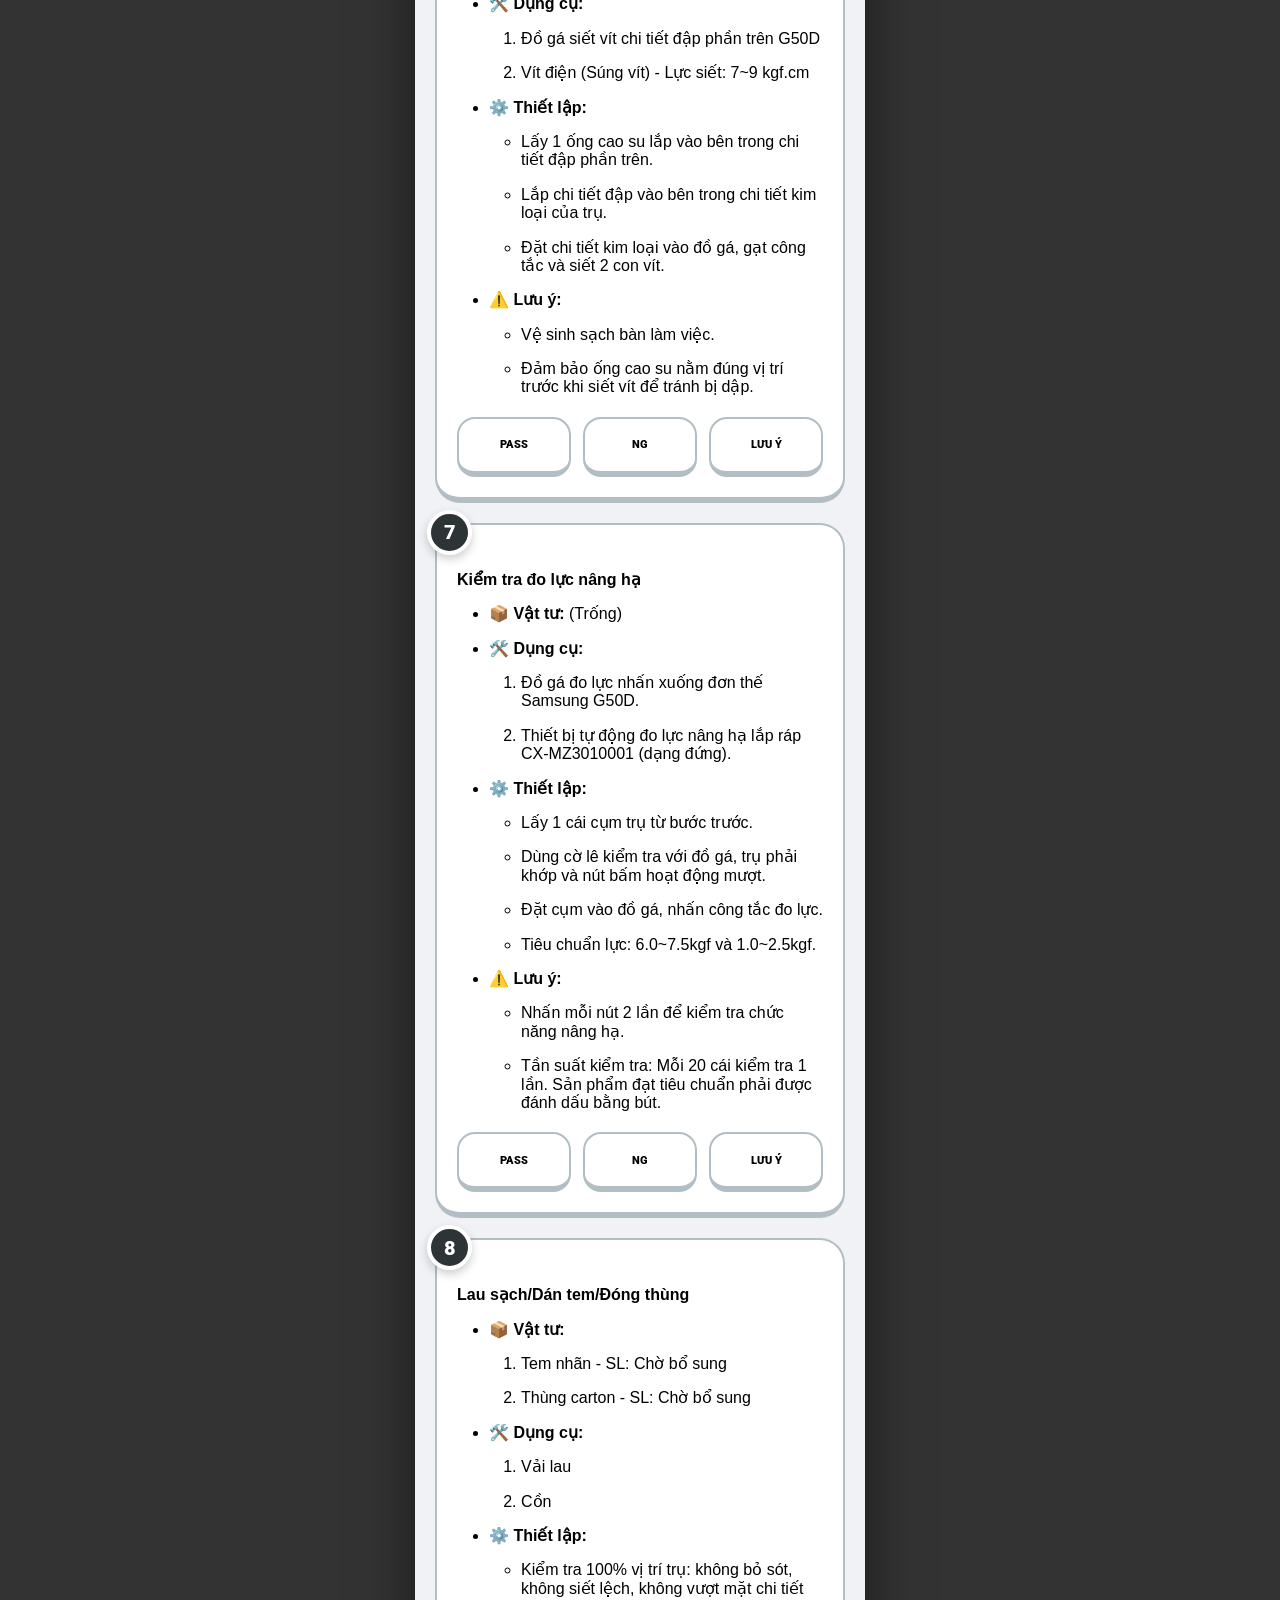
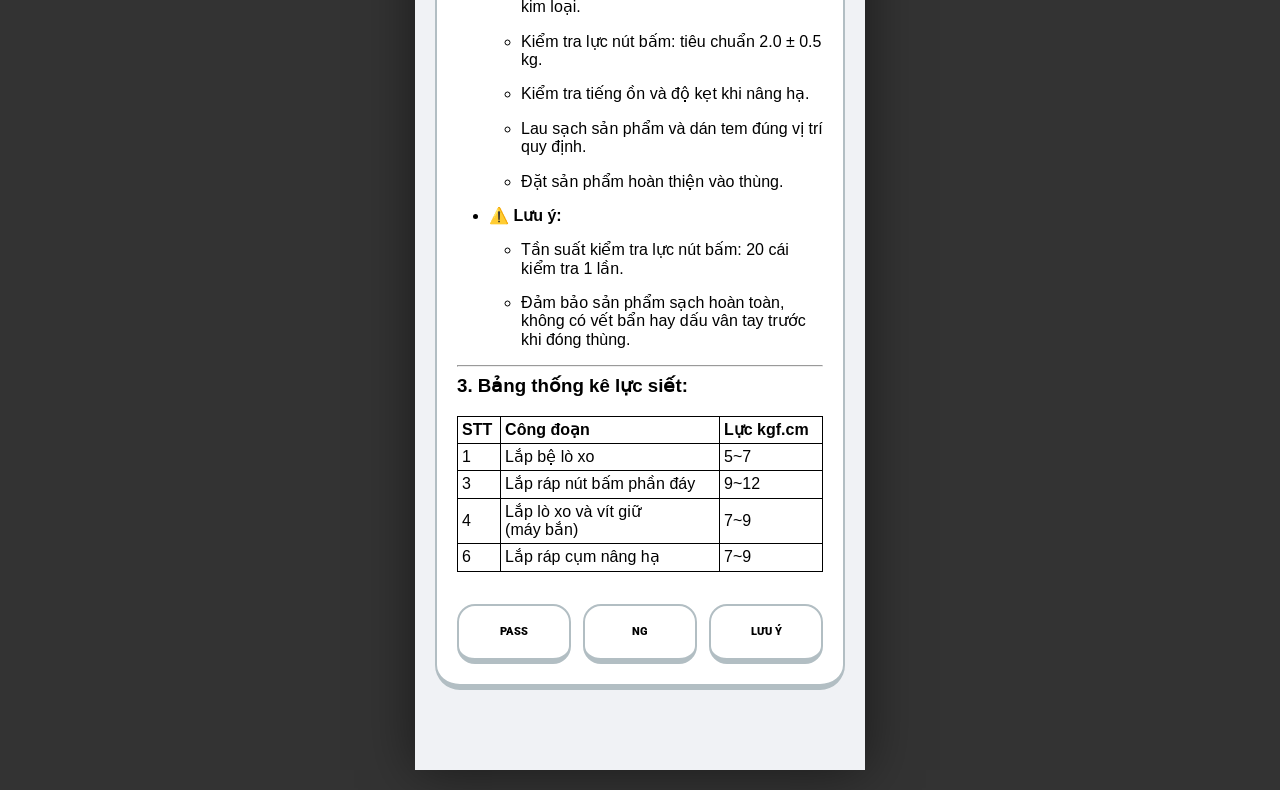
<file: Trụ 011A-27G60D-2980110316A-Samsung.html>
<!DOCTYPE html>
<html lang="vi"><head>
    <meta charset="UTF-8">
    <meta name="viewport" content="width=device-width, initial-scale=1.0, maximum-scale=1.0, user-scalable=no, viewport-fit=cover">
    <title>SOP IPQC PROFESSIONAL V5</title>
    
    <script src="html2canvas.min.js"></script>
    <script src="jspdf.umd.min.js"></script>
    <link rel="stylesheet" href="fonts/roboto.css">

    <style>
        :root { --red: #d63031; --dark: #2d3436; --bg: #f0f2f5; --border: #b2bec3; --success: #2ecc71; --warning: #f1c40f; --blue: #0984e3; }
        
        * { 
            box-sizing: border-box; 
            -webkit-tap-highlight-color: transparent; 
            /* SỬ DỤNG FONT ROBOTO OFFLINE */
            font-family: 'Roboto', -apple-system, sans-serif; 
            touch-action: manipulation; 
        }

        body { background: #333; margin: 0; padding: 0; display: flex; justify-content: center; overflow-x: hidden; min-height: 100vh; }
        body.edit-mode { -webkit-user-select: auto; user-select: auto; }
        #export-container { width: 450px; min-height: 800px; padding: 20px; padding-bottom: 60px; background: var(--bg); position: relative; box-shadow: 0 0 50px rgba(0,0,0,0.5); margin: 20px 0; overflow: visible !important; }
        @media (max-width: 450px) { #export-container { width: 100vw; margin: 0; padding-bottom: 150px; } }
        .header-box { background: linear-gradient(135deg, var(--dark) 0%, #444 100%); border: 3px solid #000; border-bottom: 10px solid #000; border-radius: 30px; padding: 25px 15px; margin-bottom: 20px; text-align: center; }
        .header-box h1 { margin: 0; font-weight: 900; color: #fff; font-size: 1.8rem; text-shadow: 2px 2px 0px var(--red); }
        .ai-area { background: #fff; border-radius: 20px; padding: 15px; margin-bottom: 20px; border: 2px dashed var(--red); display: none; }
        body.edit-mode .ai-area { display: block; }
        #ai-input { min-height: 60px; outline: none; border: 1px solid #eee; padding: 10px; margin-bottom: 10px; border-radius: 10px; font-size: 16px; background: #fafafa; overflow-y: auto; }
        .info-grid { display: grid; grid-template-columns: repeat(3, 1fr); gap: 10px; margin-bottom: 25px; }
        .info-card { background: #fff; padding: 12px 5px; text-align: center; border-radius: 18px; border: 3px solid var(--dark); border-bottom: 6px solid var(--dark); }
        .info-card label { font-size: 9px; font-weight: 900; color: #fff; background: var(--red); display: inline-block; padding: 2px 6px; border-radius: 4px; margin-bottom: 5px; }
        .info-card span { font-size: 13px; font-weight: 900; color: var(--dark); display: block; min-height: 18px; outline: none; }
        .step-box { background: #fff; border-radius: 25px; padding: 20px; margin-bottom: 20px; border: 2px solid var(--border); border-bottom: 6px solid var(--border); position: relative; width: 100%; clear: both; transition: 0.2s; }
        .step-num { position: absolute; top: -15px; left: -10px; width: 45px; height: 45px; background: var(--dark); color: #fff; border-radius: 50%; display: flex; align-items: center; justify-content: center; font-weight: 900; font-size: 20px; border: 4px solid #fff; box-shadow: 0 4px 10px rgba(0,0,0,0.2); }
        .editor { min-height: 60px; font-size: 16px; line-height: 1.6; outline: none; word-wrap: break-word; padding-top: 10px; width: 100%; }
        .editor table { border-collapse: collapse; width: 100%; margin: 10px 0; }
        .editor td { border: 1px solid #000; padding: 4px; min-width: 1.2em; word-break: break-all; }
        .editor img { max-width: 100%; border-radius: 10px; margin-top: 10px; border: 2px solid #ddd; }
        .status-row { display: flex; justify-content: center; gap: 12px; margin-top: 20px; width: 100%; }
        .s-btn { flex: 1; height: 60px; border-radius: 18px; border: 2px solid var(--border); background: #fff; font-size: 11px; font-weight: 900; border-bottom: 6px solid var(--border); cursor: pointer; }
        body.edit-mode .status-row { display: none !important; }
        body.exporting .status-row, body.exporting .edit-row, body.exporting .ins-btn, body.exporting .ai-area { display: none !important; }
        .s-btn.active.pass { background: var(--success); color: #fff; border-color: #2ecc71; border-bottom-color: #1e8449; }
        .s-btn.active.ng { background: var(--red); color: #fff; border-color: #d63031; border-bottom-color: #8a2828; }
        .s-btn.active.note { background: var(--warning); color: #fff; border-color: #f1c40f; border-bottom-color: #9a7d0a; }
        .box-pass { border-color: var(--success) !important; border-bottom-color: #1e8449 !important; }
        .box-ng { border-color: var(--red) !important; border-bottom-color: #8a2828 !important; }
        .box-note { border-color: var(--warning) !important; border-bottom-color: #9a7d0a !important; }
        .edit-row { display: none; justify-content: center; gap: 10px; margin-top: 15px; } 
        body.edit-mode .edit-row { display: flex !important; }
        .del-btn { flex: 1; height: 45px; border-radius: 12px; background: #fff; color: var(--red); border: 2.5px dashed var(--red); font-weight: 800; font-size: 11px; }
        .ins-btn { width: 100%; height: 50px; border-radius: 15px; border: 2px dashed #ccc; margin: 15px 0; color: #aaa; font-weight: 800; display: none; align-items: center; justify-content: center; font-size: 13px; } body.edit-mode .ins-btn { display: flex; }
        .mega-toolbar { position: fixed; bottom: 85px; left: 10px; right: 10px; background: #fff; border: 3px solid var(--dark); display: none; z-index: 10001; border-radius: 20px; box-shadow: 0 5px 25px rgba(0,0,0,0.2); padding: 10px; }
        .mega-toolbar.active { display: block; }
        .t-main-row { display: flex; justify-content: space-around; gap: 4px; }
        .t-sub-menu { display: none; background: #f1f2f6; border-radius: 15px; padding: 8px; margin-top: 10px; overflow-x: auto; gap: 8px; border: 1px solid #ddd; -webkit-overflow-scrolling: touch; }
        .t-sub-menu.active { display: flex; }
        .t-btn-main { flex: 1; height: 42px; border-radius: 10px; border: 2px solid #ddd; background: #fff; font-size: 18px; cursor: pointer; display: flex; align-items: center; justify-content: center; }
        .t-btn-main.active { background: var(--dark); color: #fff; border-color: var(--dark); }
        .t-tool { min-width: 45px; height: 42px; flex-shrink: 0; border-radius: 8px; border: 1.5px solid #fff; background: #fff; font-weight: 800; display: flex; align-items: center; justify-content: center; font-size: 11px; cursor: pointer; color: #555; }
        .t-tool.on { border: 2px solid var(--dark); background: #eee; }
        .t-divider { width: 2px; height: 25px; background: #ccc; align-self: center; margin: 0 5px; flex-shrink: 0; }
        .fab { position: fixed; bottom: 15px; right: 15px; width: 55px; height: 55px; background: var(--dark); border-radius: 50%; color: #fff; display: flex; align-items: center; justify-content: center; font-size: 22px; border-bottom: 5px solid #000; z-index: 10000; }
        .panel { position: fixed; bottom: 80px; right: 15px; width: 220px; background: #fff; border-radius: 20px; padding: 12px; display: none; border: 3px solid var(--dark); z-index: 9999; flex-direction: column; gap: 8px; }
        .panel.active { display: flex; }
        .ui-btn { padding: 12px; border-radius: 12px; border: 2.5px solid #ddd; font-weight: 800; font-size: 11px; cursor: pointer; background: #fff; border-bottom: 4px solid #ddd; }
        .vibe { transform: scale(0.96); transition: 0.1s; }
        @keyframes hapticShake { 0% { transform: translate(1px, 1px) rotate(0deg); } 10% { transform: translate(-1px, -2px) rotate(-1.5deg); } 20% { transform: translate(-3px, 0px) rotate(1.5deg); } 30% { transform: translate(3px, 2px) rotate(0deg); } 100% { transform: translate(0, 0) rotate(0deg); } }
        .haptic-active { animation: hapticShake 0.12s linear; }
    </style>
</head>
<body class="">
<div id="export-container">
    <div class="header-box"><h1>SỔ TAY IPQC</h1><div style="font-size:11px; font-weight:800; color:var(--warning); margin-top:5px;">阮青江 - QUALITY CONTROL</div></div>
    <div class="ai-area"><div id="ai-input" contenteditable="true" placeholder="Dán nội dung..."></div><button class="ui-btn" style="width:100%; background:var(--dark); color:#fff;" onclick="v(this);importAI()">⚡ CHIA BƯỚC TỰ ĐỘNG</button></div>
    <div class="info-grid">
        <div class="info-card"><label>MÃ HÀNG</label><span id="v1" contenteditable="false">27G60D</span></div>
        <div class="info-card"><label>NỘI BỘ</label><span id="v2" contenteditable="false">Trụ 011A<br>2980110316A</span></div>
        <div class="info-card"><label>KHÁCH</label><span id="v3" contenteditable="false">Samsung</span></div>
    </div>
    <div id="step-list"><div class="step-box">        <div class="step-num n">1</div>        <div class="editor" contenteditable="false"><!--StartFragment--><p data-path-to-node="7" style="font-family: &quot;Google Sans Text&quot;, sans-serif !important; line-height: 1.15 !important; margin-top: 0px !important;"><b data-path-to-node="7" data-index-in-node="0" style="font-family: &quot;Google Sans Text&quot;, sans-serif !important; line-height: 1.15 !important; margin-top: 0px !important;">Lắp bệ lò xo</b></p><ul data-path-to-node="8" style="padding-inline-start: 32px; font-family: &quot;Google Sans Text&quot;, sans-serif !important; line-height: 1.15 !important; margin-top: 0px !important;"><li style="font-family: &quot;Google Sans Text&quot;, sans-serif !important; line-height: 1.15 !important; margin-top: 0px !important;"><p data-path-to-node="8,0,0" style="font-family: &quot;Google Sans Text&quot;, sans-serif !important; line-height: 1.15 !important; margin-top: 0px !important;">📦 <b data-path-to-node="8,0,0" data-index-in-node="3" style="font-family: &quot;Google Sans Text&quot;, sans-serif !important; line-height: 1.15 !important; margin-top: 0px !important;">Vật tư:</b></p><ol start="1" data-path-to-node="8,0,1" style="padding-inline-start: 32px; font-family: &quot;Google Sans Text&quot;, sans-serif !important; line-height: 1.15 !important; margin-top: 0px !important;"><li style="font-family: &quot;Google Sans Text&quot;, sans-serif !important; line-height: 1.15 !important; margin-top: 0px !important;"><p data-path-to-node="8,0,1,0,0" style="font-family: &quot;Google Sans Text&quot;, sans-serif !important; line-height: 1.15 !important; margin-top: 0px !important;">27G50D_HOLDER-STAND RIGHT (Mã: 2190121988A) - SL: 1</p></li><li style="font-family: &quot;Google Sans Text&quot;, sans-serif !important; line-height: 1.15 !important; margin-top: 0px !important;"><p data-path-to-node="8,0,1,1,0" style="font-family: &quot;Google Sans Text&quot;, sans-serif !important; line-height: 1.15 !important; margin-top: 0px !important;">27G50D_HOLDER-STAND LEFT (Mã: 2190121999A) - SL: 1</p></li><li style="font-family: &quot;Google Sans Text&quot;, sans-serif !important; line-height: 1.15 !important; margin-top: 0px !important;"><p data-path-to-node="8,0,1,2,0" style="font-family: &quot;Google Sans Text&quot;, sans-serif !important; line-height: 1.15 !important; margin-top: 0px !important;">27G50D_BRACKET-STAND SWIVEL REAR (Mã: 2160121459A) - SL: 1</p></li><li style="font-family: &quot;Google Sans Text&quot;, sans-serif !important; line-height: 1.15 !important; margin-top: 0px !important;"><p data-path-to-node="8,0,1,3,0" style="font-family: &quot;Google Sans Text&quot;, sans-serif !important; line-height: 1.15 !important; margin-top: 0px !important;">Vít M3X5 vít REN MẢNH TỰ KHOAN ĐẦU CHÌM (Mã: 2340100070A) - SL: 2</p></li></ol></li><li style="font-family: &quot;Google Sans Text&quot;, sans-serif !important; line-height: 1.15 !important; margin-top: 0px !important;"><p data-path-to-node="8,1,0" style="font-family: &quot;Google Sans Text&quot;, sans-serif !important; line-height: 1.15 !important; margin-top: 0px !important;">🛠️ <b data-path-to-node="8,1,0" data-index-in-node="4" style="font-family: &quot;Google Sans Text&quot;, sans-serif !important; line-height: 1.15 !important; margin-top: 0px !important;">Dụng cụ:</b></p><ol start="1" data-path-to-node="8,1,1" style="padding-inline-start: 32px; font-family: &quot;Google Sans Text&quot;, sans-serif !important; line-height: 1.15 !important; margin-top: 0px !important;"><li style="font-family: &quot;Google Sans Text&quot;, sans-serif !important; line-height: 1.15 !important; margin-top: 0px !important;"><p data-path-to-node="8,1,1,0,0" style="font-family: &quot;Google Sans Text&quot;, sans-serif !important; line-height: 1.15 !important; margin-top: 0px !important;">Đồ gá siết vít bệ lò xo Samsung G50D</p></li><li style="font-family: &quot;Google Sans Text&quot;, sans-serif !important; line-height: 1.15 !important; margin-top: 0px !important;"><p data-path-to-node="8,1,1,1,0" style="font-family: &quot;Google Sans Text&quot;, sans-serif !important; line-height: 1.15 !important; margin-top: 0px !important;">Vít điện (Súng vít) - Lực siết: 5~7 kgf.cm</p></li></ol></li><li style="font-family: &quot;Google Sans Text&quot;, sans-serif !important; line-height: 1.15 !important; margin-top: 0px !important;"><p data-path-to-node="8,2,0" style="font-family: &quot;Google Sans Text&quot;, sans-serif !important; line-height: 1.15 !important; margin-top: 0px !important;">⚙️ <b data-path-to-node="8,2,0" data-index-in-node="3" style="font-family: &quot;Google Sans Text&quot;, sans-serif !important; line-height: 1.15 !important; margin-top: 0px !important;">Thiết lập:</b></p><ul data-path-to-node="8,2,1" style="padding-inline-start: 32px; font-family: &quot;Google Sans Text&quot;, sans-serif !important; line-height: 1.15 !important; margin-top: 0px !important;"><li style="font-family: &quot;Google Sans Text&quot;, sans-serif !important; line-height: 1.15 !important; margin-top: 0px !important;"><p data-path-to-node="8,2,1,0,0" style="font-family: &quot;Google Sans Text&quot;, sans-serif !important; line-height: 1.15 !important; margin-top: 0px !important;">Lấy 1 cái LEFT và 1 cái TILT REAR.</p></li><li style="font-family: &quot;Google Sans Text&quot;, sans-serif !important; line-height: 1.15 !important; margin-top: 0px !important;"><p data-path-to-node="8,2,1,1,0" style="font-family: &quot;Google Sans Text&quot;, sans-serif !important; line-height: 1.15 !important; margin-top: 0px !important;">Gài bệ lò xo vào TILT REAR, đặt cụm vào đồ gá.</p></li><li style="font-family: &quot;Google Sans Text&quot;, sans-serif !important; line-height: 1.15 !important; margin-top: 0px !important;"><p data-path-to-node="8,2,1,2,0" style="font-family: &quot;Google Sans Text&quot;, sans-serif !important; line-height: 1.15 !important; margin-top: 0px !important;">Lấy vít lắp vào đầu máy bắn vít, siết thẳng đứng vào lỗ.</p></li><li style="font-family: &quot;Google Sans Text&quot;, sans-serif !important; line-height: 1.15 !important; margin-top: 0px !important;"><p data-path-to-node="8,2,1,3,0" style="font-family: &quot;Google Sans Text&quot;, sans-serif !important; line-height: 1.15 !important; margin-top: 0px !important;">Sản phẩm lắp xong chuyển sang bước tiếp theo.</p></li></ul></li><li style="font-family: &quot;Google Sans Text&quot;, sans-serif !important; line-height: 1.15 !important; margin-top: 0px !important;"><p data-path-to-node="8,3,0" style="font-family: &quot;Google Sans Text&quot;, sans-serif !important; line-height: 1.15 !important; margin-top: 0px !important;">⚠️ <b data-path-to-node="8,3,0" data-index-in-node="3" style="font-family: &quot;Google Sans Text&quot;, sans-serif !important; line-height: 1.15 !important; margin-top: 0px !important;">Lưu ý:</b></p><ul data-path-to-node="8,3,1" style="padding-inline-start: 32px; font-family: &quot;Google Sans Text&quot;, sans-serif !important; line-height: 1.15 !important; margin-top: 0px !important;"><li style="font-family: &quot;Google Sans Text&quot;, sans-serif !important; line-height: 1.15 !important; margin-top: 0px !important;"><p data-path-to-node="8,3,1,0,0" style="font-family: &quot;Google Sans Text&quot;, sans-serif !important; line-height: 1.15 !important; margin-top: 0px !important;">Dán mica hai bên chi tiết đúc nâng hạ, điều chỉnh số lượng mica theo thực tế.</p></li><li style="font-family: &quot;Google Sans Text&quot;, sans-serif !important; line-height: 1.15 !important; margin-top: 0px !important;"><p data-path-to-node="8,3,1,1,0" style="font-family: &quot;Google Sans Text&quot;, sans-serif !important; line-height: 1.15 !important; margin-top: 0px !important;">Vít phải được siết hết cỡ, không được lỏng.</p></li></ul></li></ul><p data-path-to-node="9" style="font-family: &quot;Google Sans Text&quot;, sans-serif !important; line-height: 1.15 !important; margin-top: 0px !important;"></p></div>        <div class="status-row">            <button class="s-btn pass" onclick="toggleStatus(this,'box-pass')">PASS</button>            <button class="s-btn ng" onclick="toggleStatus(this,'box-ng')">NG</button>            <button class="s-btn note" onclick="toggleStatus(this,'box-note')">LƯU Ý</button>        </div>        <div class="edit-row">            <button class="del-btn" onclick="v(this);delS(this)">XÓA BƯỚC</button>            <button class="del-btn" style="border-color:#ccc;color:#666" onclick="v(this);copyS(this)">SAO CHÉP</button>        </div>    </div>    <div class="ins-btn" onclick="v(this);insS(this)">+ CHÈN BƯỚC MỚI VÀO ĐÂY</div><div class="step-box">        <div class="step-num n">2</div>        <div class="editor" contenteditable="false"><p></p><p data-path-to-node="10" style="font-family: &quot;Google Sans Text&quot;, sans-serif !important; line-height: 1.15 !important; margin-top: 0px !important;"><b data-path-to-node="10" data-index-in-node="0" style="font-family: &quot;Google Sans Text&quot;, sans-serif !important; line-height: 1.15 !important; margin-top: 0px !important;">Dán vải nhung/quét dầu</b></p><ul data-path-to-node="11" style="padding-inline-start: 32px; font-family: &quot;Google Sans Text&quot;, sans-serif !important; line-height: 1.15 !important; margin-top: 0px !important;"><li style="font-family: &quot;Google Sans Text&quot;, sans-serif !important; line-height: 1.15 !important; margin-top: 0px !important;"><p data-path-to-node="11,0,0" style="font-family: &quot;Google Sans Text&quot;, sans-serif !important; line-height: 1.15 !important; margin-top: 0px !important;">📦 <b data-path-to-node="11,0,0" data-index-in-node="3" style="font-family: &quot;Google Sans Text&quot;, sans-serif !important; line-height: 1.15 !important; margin-top: 0px !important;">Vật tư:</b></p><ol start="1" data-path-to-node="11,0,1" style="padding-inline-start: 32px; font-family: &quot;Google Sans Text&quot;, sans-serif !important; line-height: 1.15 !important; margin-top: 0px !important;"><li style="font-family: &quot;Google Sans Text&quot;, sans-serif !important; line-height: 1.15 !important; margin-top: 0px !important;"><p data-path-to-node="11,0,1,0,0" style="font-family: &quot;Google Sans Text&quot;, sans-serif !important; line-height: 1.15 !important; margin-top: 0px !important;">27G50D_BRACKET-STAND NECK FRONT (Mã: 2150121750A) - SL: 1</p></li><li style="font-family: &quot;Google Sans Text&quot;, sans-serif !important; line-height: 1.15 !important; margin-top: 0px !important;"><p data-path-to-node="11,0,1,1,0" style="font-family: &quot;Google Sans Text&quot;, sans-serif !important; line-height: 1.15 !important; margin-top: 0px !important;">Miếng ống cao su (Mã: 20801004420) - SL: 2</p></li><li style="font-family: &quot;Google Sans Text&quot;, sans-serif !important; line-height: 1.15 !important; margin-top: 0px !important;"><p data-path-to-node="11,0,1,2,0" style="font-family: &quot;Google Sans Text&quot;, sans-serif !important; line-height: 1.15 !important; margin-top: 0px !important;">Dầu bôi trơn/T104B/1kg/thùng (Mã: 2280110029A) - SL: 1</p></li></ol></li><li style="font-family: &quot;Google Sans Text&quot;, sans-serif !important; line-height: 1.15 !important; margin-top: 0px !important;"><p data-path-to-node="11,1,0" style="font-family: &quot;Google Sans Text&quot;, sans-serif !important; line-height: 1.15 !important; margin-top: 0px !important;">🛠️ <b data-path-to-node="11,1,0" data-index-in-node="4" style="font-family: &quot;Google Sans Text&quot;, sans-serif !important; line-height: 1.15 !important; margin-top: 0px !important;">Dụng cụ:</b></p><ol start="1" data-path-to-node="11,1,1" style="padding-inline-start: 32px; font-family: &quot;Google Sans Text&quot;, sans-serif !important; line-height: 1.15 !important; margin-top: 0px !important;"><li style="font-family: &quot;Google Sans Text&quot;, sans-serif !important; line-height: 1.15 !important; margin-top: 0px !important;"><p data-path-to-node="11,1,1,0,0" style="font-family: &quot;Google Sans Text&quot;, sans-serif !important; line-height: 1.15 !important; margin-top: 0px !important;">Cọ quét dầu - SL: 1</p></li></ol></li><li style="font-family: &quot;Google Sans Text&quot;, sans-serif !important; line-height: 1.15 !important; margin-top: 0px !important;"><p data-path-to-node="11,2,0" style="font-family: &quot;Google Sans Text&quot;, sans-serif !important; line-height: 1.15 !important; margin-top: 0px !important;">⚙️ <b data-path-to-node="11,2,0" data-index-in-node="3" style="font-family: &quot;Google Sans Text&quot;, sans-serif !important; line-height: 1.15 !important; margin-top: 0px !important;">Thiết lập:</b></p><ul data-path-to-node="11,2,1" style="padding-inline-start: 32px; font-family: &quot;Google Sans Text&quot;, sans-serif !important; line-height: 1.15 !important; margin-top: 0px !important;"><li style="font-family: &quot;Google Sans Text&quot;, sans-serif !important; line-height: 1.15 !important; margin-top: 0px !important;"><p data-path-to-node="11,2,1,0,0" style="font-family: &quot;Google Sans Text&quot;, sans-serif !important; line-height: 1.15 !important; margin-top: 0px !important;">Lấy cụm nâng hạ đã lắp ráp từ bước trước.</p></li><li style="font-family: &quot;Google Sans Text&quot;, sans-serif !important; line-height: 1.15 !important; margin-top: 0px !important;"><p data-path-to-node="11,2,1,1,0" style="font-family: &quot;Google Sans Text&quot;, sans-serif !important; line-height: 1.15 !important; margin-top: 0px !important;">Dán một lớp vải nhung vào rãnh bệ lò xo, dùng cọ quét đều một lớp dầu lên vải nhung.</p></li><li style="font-family: &quot;Google Sans Text&quot;, sans-serif !important; line-height: 1.15 !important; margin-top: 0px !important;"><p data-path-to-node="11,2,1,2,0" style="font-family: &quot;Google Sans Text&quot;, sans-serif !important; line-height: 1.15 !important; margin-top: 0px !important;">Quét dầu lên chi tiết trụ kim loại và lắp 1 ống cao su.</p></li><li style="font-family: &quot;Google Sans Text&quot;, sans-serif !important; line-height: 1.15 !important; margin-top: 0px !important;"><p data-path-to-node="11,2,1,3,0" style="font-family: &quot;Google Sans Text&quot;, sans-serif !important; line-height: 1.15 !important; margin-top: 0px !important;">Đặt cụm lắp ráp OK vào công đoạn tiếp theo.</p></li></ul></li><li style="font-family: &quot;Google Sans Text&quot;, sans-serif !important; line-height: 1.15 !important; margin-top: 0px !important;"><p data-path-to-node="11,3,0" style="font-family: &quot;Google Sans Text&quot;, sans-serif !important; line-height: 1.15 !important; margin-top: 0px !important;">⚠️ <b data-path-to-node="11,3,0" data-index-in-node="3" style="font-family: &quot;Google Sans Text&quot;, sans-serif !important; line-height: 1.15 !important; margin-top: 0px !important;">Lưu ý:</b></p><ul data-path-to-node="11,3,1" style="padding-inline-start: 32px; font-family: &quot;Google Sans Text&quot;, sans-serif !important; line-height: 1.15 !important; margin-top: 0px !important;"><li style="font-family: &quot;Google Sans Text&quot;, sans-serif !important; line-height: 1.15 !important; margin-top: 0px !important;"><p data-path-to-node="11,3,1,0,0" style="font-family: &quot;Google Sans Text&quot;, sans-serif !important; line-height: 1.15 !important; margin-top: 0px !important;">Phải đảm bảo quét dầu đều, không bỏ sót các vị trí ma sát.</p></li><li style="font-family: &quot;Google Sans Text&quot;, sans-serif !important; line-height: 1.15 !important; margin-top: 0px !important;"><p data-path-to-node="11,3,1,1,0" style="font-family: &quot;Google Sans Text&quot;, sans-serif !important; line-height: 1.15 !important; margin-top: 0px !important;">Sử dụng đúng loại vật liệu tương ứng trong danh mục vật tư.</p></li></ul></li></ul><p data-path-to-node="12" style="font-family: &quot;Google Sans Text&quot;, sans-serif !important; line-height: 1.15 !important; margin-top: 0px !important;"></p></div>        <div class="status-row">            <button class="s-btn pass" onclick="toggleStatus(this,'box-pass')">PASS</button>            <button class="s-btn ng" onclick="toggleStatus(this,'box-ng')">NG</button>            <button class="s-btn note" onclick="toggleStatus(this,'box-note')">LƯU Ý</button>        </div>        <div class="edit-row">            <button class="del-btn" onclick="v(this);delS(this)">XÓA BƯỚC</button>            <button class="del-btn" style="border-color:#ccc;color:#666" onclick="v(this);copyS(this)">SAO CHÉP</button>        </div>    </div>    <div class="ins-btn" onclick="v(this);insS(this)">+ CHÈN BƯỚC MỚI VÀO ĐÂY</div><div class="step-box">        <div class="step-num n">3</div>        <div class="editor" contenteditable="false"><p></p><p data-path-to-node="13" style="font-family: &quot;Google Sans Text&quot;, sans-serif !important; line-height: 1.15 !important; margin-top: 0px !important;"><b data-path-to-node="13" data-index-in-node="0" style="font-family: &quot;Google Sans Text&quot;, sans-serif !important; line-height: 1.15 !important; margin-top: 0px !important;">Lắp ráp nút bấm phần đáy</b></p><ul data-path-to-node="14" style="padding-inline-start: 32px; font-family: &quot;Google Sans Text&quot;, sans-serif !important; line-height: 1.15 !important; margin-top: 0px !important;"><li style="font-family: &quot;Google Sans Text&quot;, sans-serif !important; line-height: 1.15 !important; margin-top: 0px !important;"><p data-path-to-node="14,0,0" style="font-family: &quot;Google Sans Text&quot;, sans-serif !important; line-height: 1.15 !important; margin-top: 0px !important;">📦 <b data-path-to-node="14,0,0" data-index-in-node="3" style="font-family: &quot;Google Sans Text&quot;, sans-serif !important; line-height: 1.15 !important; margin-top: 0px !important;">Vật tư:</b></p><ol start="1" data-path-to-node="14,0,1" style="padding-inline-start: 32px; font-family: &quot;Google Sans Text&quot;, sans-serif !important; line-height: 1.15 !important; margin-top: 0px !important;"><li style="font-family: &quot;Google Sans Text&quot;, sans-serif !important; line-height: 1.15 !important; margin-top: 0px !important;"><p data-path-to-node="14,0,1,0,0" style="font-family: &quot;Google Sans Text&quot;, sans-serif !important; line-height: 1.15 !important; margin-top: 0px !important;">27G50D_BRACKET-STAND NECK (mới) (Mã: 2150121751B) - SL: 1</p></li><li style="font-family: &quot;Google Sans Text&quot;, sans-serif !important; line-height: 1.15 !important; margin-top: 0px !important;"><p data-path-to-node="14,0,1,1,0" style="font-family: &quot;Google Sans Text&quot;, sans-serif !important; line-height: 1.15 !important; margin-top: 0px !important;">27G50D_GUIDE-STAND NECK (Mã: 2160121458A) - SL: 1</p></li><li style="font-family: &quot;Google Sans Text&quot;, sans-serif !important; line-height: 1.15 !important; margin-top: 0px !important;"><p data-path-to-node="14,0,1,2,0" style="font-family: &quot;Google Sans Text&quot;, sans-serif !important; line-height: 1.15 !important; margin-top: 0px !important;">G50D_BRACKET-STAND BOTTOM (Mã: 2160121463A) - SL: 1</p></li><li style="font-family: &quot;Google Sans Text&quot;, sans-serif !important; line-height: 1.15 !important; margin-top: 0px !important;"><p data-path-to-node="14,0,1,3,0" style="font-family: &quot;Google Sans Text&quot;, sans-serif !important; line-height: 1.15 !important; margin-top: 0px !important;">G50D_HOLDER-STAND LIFT (Mã: 2160121464A) - SL: 1</p></li><li style="font-family: &quot;Google Sans Text&quot;, sans-serif !important; line-height: 1.15 !important; margin-top: 0px !important;"><p data-path-to-node="14,0,1,4,0" style="font-family: &quot;Google Sans Text&quot;, sans-serif !important; line-height: 1.15 !important; margin-top: 0px !important;">G50D_Lò xo ép (Mã: 2180121222A) - SL: 1</p></li><li style="font-family: &quot;Google Sans Text&quot;, sans-serif !important; line-height: 1.15 !important; margin-top: 0px !important;"><p data-path-to-node="14,0,1,5,0" style="font-family: &quot;Google Sans Text&quot;, sans-serif !important; line-height: 1.15 !important; margin-top: 0px !important;">Vít M3X7.5 vít tự khoan mảnh tam giác đầu chìm mỏng (Mã: 2340100073B) - SL: 4</p></li></ol></li><li style="font-family: &quot;Google Sans Text&quot;, sans-serif !important; line-height: 1.15 !important; margin-top: 0px !important;"><p data-path-to-node="14,1,0" style="font-family: &quot;Google Sans Text&quot;, sans-serif !important; line-height: 1.15 !important; margin-top: 0px !important;">🛠️ <b data-path-to-node="14,1,0" data-index-in-node="4" style="font-family: &quot;Google Sans Text&quot;, sans-serif !important; line-height: 1.15 !important; margin-top: 0px !important;">Dụng cụ:</b></p><ol start="1" data-path-to-node="14,1,1" style="padding-inline-start: 32px; font-family: &quot;Google Sans Text&quot;, sans-serif !important; line-height: 1.15 !important; margin-top: 0px !important;"><li style="font-family: &quot;Google Sans Text&quot;, sans-serif !important; line-height: 1.15 !important; margin-top: 0px !important;"><p data-path-to-node="14,1,1,0,0" style="font-family: &quot;Google Sans Text&quot;, sans-serif !important; line-height: 1.15 !important; margin-top: 0px !important;">Đồ gá siết vít nút đáy Samsung G50D</p></li><li style="font-family: &quot;Google Sans Text&quot;, sans-serif !important; line-height: 1.15 !important; margin-top: 0px !important;"><p data-path-to-node="14,1,1,1,0" style="font-family: &quot;Google Sans Text&quot;, sans-serif !important; line-height: 1.15 !important; margin-top: 0px !important;">Vít điện (Súng vít) - Lực siết: 9~12 kgf.cm</p></li><li style="font-family: &quot;Google Sans Text&quot;, sans-serif !important; line-height: 1.15 !important; margin-top: 0px !important;"><p data-path-to-node="14,1,1,2,0" style="font-family: &quot;Google Sans Text&quot;, sans-serif !important; line-height: 1.15 !important; margin-top: 0px !important;">Cọ quét dầu</p></li></ol></li><li style="font-family: &quot;Google Sans Text&quot;, sans-serif !important; line-height: 1.15 !important; margin-top: 0px !important;"><p data-path-to-node="14,2,0" style="font-family: &quot;Google Sans Text&quot;, sans-serif !important; line-height: 1.15 !important; margin-top: 0px !important;">⚙️ <b data-path-to-node="14,2,0" data-index-in-node="3" style="font-family: &quot;Google Sans Text&quot;, sans-serif !important; line-height: 1.15 !important; margin-top: 0px !important;">Thiết lập:</b></p><ul data-path-to-node="14,2,1" style="padding-inline-start: 32px; font-family: &quot;Google Sans Text&quot;, sans-serif !important; line-height: 1.15 !important; margin-top: 0px !important;"><li style="font-family: &quot;Google Sans Text&quot;, sans-serif !important; line-height: 1.15 !important; margin-top: 0px !important;"><p data-path-to-node="14,2,1,0,0" style="font-family: &quot;Google Sans Text&quot;, sans-serif !important; line-height: 1.15 !important; margin-top: 0px !important;">Lấy chi tiết đúc đáy đặt vào đồ gá.</p></li><li style="font-family: &quot;Google Sans Text&quot;, sans-serif !important; line-height: 1.15 !important; margin-top: 0px !important;"><p data-path-to-node="14,2,1,1,0" style="font-family: &quot;Google Sans Text&quot;, sans-serif !important; line-height: 1.15 !important; margin-top: 0px !important;">Lắp lần lượt lò xo, LIFT và BOTTOM vào đồ gá, khớp đúng vị trí, chốt hạ xuống cố định, sau đó siết 4 con vít M3.</p></li><li style="font-family: &quot;Google Sans Text&quot;, sans-serif !important; line-height: 1.15 !important; margin-top: 0px !important;"><p data-path-to-node="14,2,1,2,0" style="font-family: &quot;Google Sans Text&quot;, sans-serif !important; line-height: 1.15 !important; margin-top: 0px !important;">Quét dầu vào mặt trong của chi tiết trụ kim loại, rồi lắp ráp các chi tiết.</p></li></ul></li><li style="font-family: &quot;Google Sans Text&quot;, sans-serif !important; line-height: 1.15 !important; margin-top: 0px !important;"><p data-path-to-node="14,3,0" style="font-family: &quot;Google Sans Text&quot;, sans-serif !important; line-height: 1.15 !important; margin-top: 0px !important;">⚠️ <b data-path-to-node="14,3,0" data-index-in-node="3" style="font-family: &quot;Google Sans Text&quot;, sans-serif !important; line-height: 1.15 !important; margin-top: 0px !important;">Lưu ý:</b></p><ul data-path-to-node="14,3,1" style="padding-inline-start: 32px; font-family: &quot;Google Sans Text&quot;, sans-serif !important; line-height: 1.15 !important; margin-top: 0px !important;"><li style="font-family: &quot;Google Sans Text&quot;, sans-serif !important; line-height: 1.15 !important; margin-top: 0px !important;"><p data-path-to-node="14,3,1,0,0" style="font-family: &quot;Google Sans Text&quot;, sans-serif !important; line-height: 1.15 !important; margin-top: 0px !important;">Kiểm tra nút bấm đảm bảo hành trình mượt mà, không kẹt.</p></li><li style="font-family: &quot;Google Sans Text&quot;, sans-serif !important; line-height: 1.15 !important; margin-top: 0px !important;"><p data-path-to-node="14,3,1,1,0" style="font-family: &quot;Google Sans Text&quot;, sans-serif !important; line-height: 1.15 !important; margin-top: 0px !important;">Vệ sinh sạch bàn làm việc trước khi làm việc.</p></li></ul></li></ul><p data-path-to-node="15" style="font-family: &quot;Google Sans Text&quot;, sans-serif !important; line-height: 1.15 !important; margin-top: 0px !important;"></p></div>        <div class="status-row">            <button class="s-btn pass" onclick="toggleStatus(this,'box-pass')">PASS</button>            <button class="s-btn ng" onclick="toggleStatus(this,'box-ng')">NG</button>            <button class="s-btn note" onclick="toggleStatus(this,'box-note')">LƯU Ý</button>        </div>        <div class="edit-row">            <button class="del-btn" onclick="v(this);delS(this)">XÓA BƯỚC</button>            <button class="del-btn" style="border-color:#ccc;color:#666" onclick="v(this);copyS(this)">SAO CHÉP</button>        </div>    </div>    <div class="ins-btn" onclick="v(this);insS(this)">+ CHÈN BƯỚC MỚI VÀO ĐÂY</div><div class="step-box">        <div class="step-num n">4</div>        <div class="editor" contenteditable="false"><p></p><p data-path-to-node="16" style="font-family: &quot;Google Sans Text&quot;, sans-serif !important; line-height: 1.15 !important; margin-top: 0px !important;"><b data-path-to-node="16" data-index-in-node="0" style="font-family: &quot;Google Sans Text&quot;, sans-serif !important; line-height: 1.15 !important; margin-top: 0px !important;">Lắp lò xo và vít giữ (máy bắn)</b></p><ul data-path-to-node="17" style="padding-inline-start: 32px; font-family: &quot;Google Sans Text&quot;, sans-serif !important; line-height: 1.15 !important; margin-top: 0px !important;"><li style="font-family: &quot;Google Sans Text&quot;, sans-serif !important; line-height: 1.15 !important; margin-top: 0px !important;"><p data-path-to-node="17,0,0" style="font-family: &quot;Google Sans Text&quot;, sans-serif !important; line-height: 1.15 !important; margin-top: 0px !important;">📦 <b data-path-to-node="17,0,0" data-index-in-node="3" style="font-family: &quot;Google Sans Text&quot;, sans-serif !important; line-height: 1.15 !important; margin-top: 0px !important;">Vật tư:</b></p><ol start="1" data-path-to-node="17,0,1" style="padding-inline-start: 32px; font-family: &quot;Google Sans Text&quot;, sans-serif !important; line-height: 1.15 !important; margin-top: 0px !important;"><li style="font-family: &quot;Google Sans Text&quot;, sans-serif !important; line-height: 1.15 !important; margin-top: 0px !important;"><p data-path-to-node="17,0,1,0,0" style="font-family: &quot;Google Sans Text&quot;, sans-serif !important; line-height: 1.15 !important; margin-top: 0px !important;">M4X10 vít chống rơi đầu chìm nhỏ (Mã: 20201004000) - SL: 5</p></li><li style="font-family: &quot;Google Sans Text&quot;, sans-serif !important; line-height: 1.15 !important; margin-top: 0px !important;"><p data-path-to-node="17,0,1,1,0" style="font-family: &quot;Google Sans Text&quot;, sans-serif !important; line-height: 1.15 !important; margin-top: 0px !important;">M5X4 vít tự khoan tam giác đầu chìm (Mã: 2340100083A) - SL: 4</p></li></ol></li><li style="font-family: &quot;Google Sans Text&quot;, sans-serif !important; line-height: 1.15 !important; margin-top: 0px !important;"><p data-path-to-node="17,1,0" style="font-family: &quot;Google Sans Text&quot;, sans-serif !important; line-height: 1.15 !important; margin-top: 0px !important;">🛠️ <b data-path-to-node="17,1,0" data-index-in-node="4" style="font-family: &quot;Google Sans Text&quot;, sans-serif !important; line-height: 1.15 !important; margin-top: 0px !important;">Dụng cụ:</b></p><ol start="1" data-path-to-node="17,1,1" style="padding-inline-start: 32px; font-family: &quot;Google Sans Text&quot;, sans-serif !important; line-height: 1.15 !important; margin-top: 0px !important;"><li style="font-family: &quot;Google Sans Text&quot;, sans-serif !important; line-height: 1.15 !important; margin-top: 0px !important;"><p data-path-to-node="17,1,1,0,0" style="font-family: &quot;Google Sans Text&quot;, sans-serif !important; line-height: 1.15 !important; margin-top: 0px !important;">Vít điện (Súng vít) - Lực siết: 7~9 kgf.cm</p></li></ol></li><li style="font-family: &quot;Google Sans Text&quot;, sans-serif !important; line-height: 1.15 !important; margin-top: 0px !important;"><p data-path-to-node="17,2,0" style="font-family: &quot;Google Sans Text&quot;, sans-serif !important; line-height: 1.15 !important; margin-top: 0px !important;">⚙️ <b data-path-to-node="17,2,0" data-index-in-node="3" style="font-family: &quot;Google Sans Text&quot;, sans-serif !important; line-height: 1.15 !important; margin-top: 0px !important;">Thiết lập:</b></p><ul data-path-to-node="17,2,1" style="padding-inline-start: 32px; font-family: &quot;Google Sans Text&quot;, sans-serif !important; line-height: 1.15 !important; margin-top: 0px !important;"><li style="font-family: &quot;Google Sans Text&quot;, sans-serif !important; line-height: 1.15 !important; margin-top: 0px !important;"><p data-path-to-node="17,2,1,0,0" style="font-family: &quot;Google Sans Text&quot;, sans-serif !important; line-height: 1.15 !important; margin-top: 0px !important;">Lấy 5 con vít M4x10, cố định chi tiết đúc đáy.</p></li><li style="font-family: &quot;Google Sans Text&quot;, sans-serif !important; line-height: 1.15 !important; margin-top: 0px !important;"><p data-path-to-node="17,2,1,1,0" style="font-family: &quot;Google Sans Text&quot;, sans-serif !important; line-height: 1.15 !important; margin-top: 0px !important;">Lấy 4 con vít, cố định hai bên chi tiết đúc trụ.</p></li><li style="font-family: &quot;Google Sans Text&quot;, sans-serif !important; line-height: 1.15 !important; margin-top: 0px !important;"><p data-path-to-node="17,2,1,2,0" style="font-family: &quot;Google Sans Text&quot;, sans-serif !important; line-height: 1.15 !important; margin-top: 0px !important;">Đặt cụm lắp ráp xong vào công đoạn tiếp theo.</p></li></ul></li><li style="font-family: &quot;Google Sans Text&quot;, sans-serif !important; line-height: 1.15 !important; margin-top: 0px !important;"><p data-path-to-node="17,3,0" style="font-family: &quot;Google Sans Text&quot;, sans-serif !important; line-height: 1.15 !important; margin-top: 0px !important;">⚠️ <b data-path-to-node="17,3,0" data-index-in-node="3" style="font-family: &quot;Google Sans Text&quot;, sans-serif !important; line-height: 1.15 !important; margin-top: 0px !important;">Lưu ý:</b></p><ul data-path-to-node="17,3,1" style="padding-inline-start: 32px; font-family: &quot;Google Sans Text&quot;, sans-serif !important; line-height: 1.15 !important; margin-top: 0px !important;"><li style="font-family: &quot;Google Sans Text&quot;, sans-serif !important; line-height: 1.15 !important; margin-top: 0px !important;"><p data-path-to-node="17,3,1,0,0" style="font-family: &quot;Google Sans Text&quot;, sans-serif !important; line-height: 1.15 !important; margin-top: 0px !important;">Kiểm tra kỹ chi tiết đúc phần đáy đảm bảo sự chắc chắn sau khi siết vít.</p></li></ul></li></ul><p data-path-to-node="18" style="font-family: &quot;Google Sans Text&quot;, sans-serif !important; line-height: 1.15 !important; margin-top: 0px !important;"></p></div>        <div class="status-row">            <button class="s-btn pass" onclick="toggleStatus(this,'box-pass')">PASS</button>            <button class="s-btn ng" onclick="toggleStatus(this,'box-ng')">NG</button>            <button class="s-btn note" onclick="toggleStatus(this,'box-note')">LƯU Ý</button>        </div>        <div class="edit-row">            <button class="del-btn" onclick="v(this);delS(this)">XÓA BƯỚC</button>            <button class="del-btn" style="border-color:#ccc;color:#666" onclick="v(this);copyS(this)">SAO CHÉP</button>        </div>    </div>    <div class="ins-btn" onclick="v(this);insS(this)">+ CHÈN BƯỚC MỚI VÀO ĐÂY</div><div class="step-box">        <div class="step-num n">5</div>        <div class="editor" contenteditable="false"><p></p><p data-path-to-node="19" style="font-family: &quot;Google Sans Text&quot;, sans-serif !important; line-height: 1.15 !important; margin-top: 0px !important;"><b data-path-to-node="19" data-index-in-node="0" style="font-family: &quot;Google Sans Text&quot;, sans-serif !important; line-height: 1.15 !important; margin-top: 0px !important;">Lắp lò xo cụm nâng hạ</b></p><ul data-path-to-node="20" style="padding-inline-start: 32px; font-family: &quot;Google Sans Text&quot;, sans-serif !important; line-height: 1.15 !important; margin-top: 0px !important;"><li style="font-family: &quot;Google Sans Text&quot;, sans-serif !important; line-height: 1.15 !important; margin-top: 0px !important;"><p data-path-to-node="20,0,0" style="font-family: &quot;Google Sans Text&quot;, sans-serif !important; line-height: 1.15 !important; margin-top: 0px !important;">📦 <b data-path-to-node="20,0,0" data-index-in-node="3" style="font-family: &quot;Google Sans Text&quot;, sans-serif !important; line-height: 1.15 !important; margin-top: 0px !important;">Vật tư:</b></p><ol start="1" data-path-to-node="20,0,1" style="padding-inline-start: 32px; font-family: &quot;Google Sans Text&quot;, sans-serif !important; line-height: 1.15 !important; margin-top: 0px !important;"><li style="font-family: &quot;Google Sans Text&quot;, sans-serif !important; line-height: 1.15 !important; margin-top: 0px !important;"><p data-path-to-node="20,0,1,0,0" style="font-family: &quot;Google Sans Text&quot;, sans-serif !important; line-height: 1.15 !important; margin-top: 0px !important;">Lò xo hàng lực tailongren-1 "G50D_lò xo hàng lực C" (Mã: 2260100230A) - SL: 1</p></li><li style="font-family: &quot;Google Sans Text&quot;, sans-serif !important; line-height: 1.15 !important; margin-top: 0px !important;"><p data-path-to-node="20,0,1,1,0" style="font-family: &quot;Google Sans Text&quot;, sans-serif !important; line-height: 1.15 !important; margin-top: 0px !important;">Lò xo hàng lực G50D_C (Mã: 22601100615A) - SL: 1</p></li><li style="font-family: &quot;Google Sans Text&quot;, sans-serif !important; line-height: 1.15 !important; margin-top: 0px !important;"><p data-path-to-node="20,0,1,2,0" style="font-family: &quot;Google Sans Text&quot;, sans-serif !important; line-height: 1.15 !important; margin-top: 0px !important;">G50D_M4 vít (Mã: 2020121056A) - SL: 1</p></li><li style="font-family: &quot;Google Sans Text&quot;, sans-serif !important; line-height: 1.15 !important; margin-top: 0px !important;"><p data-path-to-node="20,0,1,3,0" style="font-family: &quot;Google Sans Text&quot;, sans-serif !important; line-height: 1.15 !important; margin-top: 0px !important;">G50D_M4 đai ốc (Mã: 2030121055A) - SL: 1</p></li></ol></li><li style="font-family: &quot;Google Sans Text&quot;, sans-serif !important; line-height: 1.15 !important; margin-top: 0px !important;"><p data-path-to-node="20,1,0" style="font-family: &quot;Google Sans Text&quot;, sans-serif !important; line-height: 1.15 !important; margin-top: 0px !important;">🛠️ <b data-path-to-node="20,1,0" data-index-in-node="4" style="font-family: &quot;Google Sans Text&quot;, sans-serif !important; line-height: 1.15 !important; margin-top: 0px !important;">Dụng cụ:</b></p><ol start="1" data-path-to-node="20,1,1" style="padding-inline-start: 32px; font-family: &quot;Google Sans Text&quot;, sans-serif !important; line-height: 1.15 !important; margin-top: 0px !important;"><li style="font-family: &quot;Google Sans Text&quot;, sans-serif !important; line-height: 1.15 !important; margin-top: 0px !important;"><p data-path-to-node="20,1,1,0,0" style="font-family: &quot;Google Sans Text&quot;, sans-serif !important; line-height: 1.15 !important; margin-top: 0px !important;">Đồ gá đai ốc</p></li></ol></li><li style="font-family: &quot;Google Sans Text&quot;, sans-serif !important; line-height: 1.15 !important; margin-top: 0px !important;"><p data-path-to-node="20,2,0" style="font-family: &quot;Google Sans Text&quot;, sans-serif !important; line-height: 1.15 !important; margin-top: 0px !important;">⚙️ <b data-path-to-node="20,2,0" data-index-in-node="3" style="font-family: &quot;Google Sans Text&quot;, sans-serif !important; line-height: 1.15 !important; margin-top: 0px !important;">Thiết lập:</b></p><ul data-path-to-node="20,2,1" style="padding-inline-start: 32px; font-family: &quot;Google Sans Text&quot;, sans-serif !important; line-height: 1.15 !important; margin-top: 0px !important;"><li style="font-family: &quot;Google Sans Text&quot;, sans-serif !important; line-height: 1.15 !important; margin-top: 0px !important;"><p data-path-to-node="20,2,1,0,0" style="font-family: &quot;Google Sans Text&quot;, sans-serif !important; line-height: 1.15 !important; margin-top: 0px !important;">Ghép lò xo lực không đổi với lò xo hàng lực bằng vít và cố định bằng đai ốc.</p></li><li style="font-family: &quot;Google Sans Text&quot;, sans-serif !important; line-height: 1.15 !important; margin-top: 0px !important;"><p data-path-to-node="20,2,1,1,0" style="font-family: &quot;Google Sans Text&quot;, sans-serif !important; line-height: 1.15 !important; margin-top: 0px !important;">Lắp lò xo vào cụm nâng hạ, đẩy vào trong trụ kim loại.</p></li><li style="font-family: &quot;Google Sans Text&quot;, sans-serif !important; line-height: 1.15 !important; margin-top: 0px !important;"><p data-path-to-node="20,2,1,2,0" style="font-family: &quot;Google Sans Text&quot;, sans-serif !important; line-height: 1.15 !important; margin-top: 0px !important;">Sau khi lắp xong, siết chặt đai ốc và bôi keo 502 vào đai ốc.</p></li></ul></li><li style="font-family: &quot;Google Sans Text&quot;, sans-serif !important; line-height: 1.15 !important; margin-top: 0px !important;"><p data-path-to-node="20,3,0" style="font-family: &quot;Google Sans Text&quot;, sans-serif !important; line-height: 1.15 !important; margin-top: 0px !important;">⚠️ <b data-path-to-node="20,3,0" data-index-in-node="3" style="font-family: &quot;Google Sans Text&quot;, sans-serif !important; line-height: 1.15 !important; margin-top: 0px !important;">Lưu ý:</b></p><ul data-path-to-node="20,3,1" style="padding-inline-start: 32px; font-family: &quot;Google Sans Text&quot;, sans-serif !important; line-height: 1.15 !important; margin-top: 0px !important;"><li style="font-family: &quot;Google Sans Text&quot;, sans-serif !important; line-height: 1.15 !important; margin-top: 0px !important;"><p data-path-to-node="20,3,1,0,0" style="font-family: &quot;Google Sans Text&quot;, sans-serif !important; line-height: 1.15 !important; margin-top: 0px !important;">Đảm bảo lò xo không bị xoắn hoặc kẹt khi đẩy vào bên trong trụ.</p></li></ul></li></ul><p data-path-to-node="21" style="font-family: &quot;Google Sans Text&quot;, sans-serif !important; line-height: 1.15 !important; margin-top: 0px !important;"></p></div>        <div class="status-row">            <button class="s-btn pass" onclick="toggleStatus(this,'box-pass')">PASS</button>            <button class="s-btn ng" onclick="toggleStatus(this,'box-ng')">NG</button>            <button class="s-btn note" onclick="toggleStatus(this,'box-note')">LƯU Ý</button>        </div>        <div class="edit-row">            <button class="del-btn" onclick="v(this);delS(this)">XÓA BƯỚC</button>            <button class="del-btn" style="border-color:#ccc;color:#666" onclick="v(this);copyS(this)">SAO CHÉP</button>        </div>    </div>    <div class="ins-btn" onclick="v(this);insS(this)">+ CHÈN BƯỚC MỚI VÀO ĐÂY</div><div class="step-box">        <div class="step-num n">6</div>        <div class="editor" contenteditable="false"><p></p><p data-path-to-node="22" style="font-family: &quot;Google Sans Text&quot;, sans-serif !important; line-height: 1.15 !important; margin-top: 0px !important;"><b data-path-to-node="22" data-index-in-node="0" style="font-family: &quot;Google Sans Text&quot;, sans-serif !important; line-height: 1.15 !important; margin-top: 0px !important;">Lắp ráp cụm nâng hạ</b></p><ul data-path-to-node="23" style="padding-inline-start: 32px; font-family: &quot;Google Sans Text&quot;, sans-serif !important; line-height: 1.15 !important; margin-top: 0px !important;"><li style="font-family: &quot;Google Sans Text&quot;, sans-serif !important; line-height: 1.15 !important; margin-top: 0px !important;"><p data-path-to-node="23,0,0" style="font-family: &quot;Google Sans Text&quot;, sans-serif !important; line-height: 1.15 !important; margin-top: 0px !important;">📦 <b data-path-to-node="23,0,0" data-index-in-node="3" style="font-family: &quot;Google Sans Text&quot;, sans-serif !important; line-height: 1.15 !important; margin-top: 0px !important;">Vật tư:</b></p><ol start="1" data-path-to-node="23,0,1" style="padding-inline-start: 32px; font-family: &quot;Google Sans Text&quot;, sans-serif !important; line-height: 1.15 !important; margin-top: 0px !important;"><li style="font-family: &quot;Google Sans Text&quot;, sans-serif !important; line-height: 1.15 !important; margin-top: 0px !important;"><p data-path-to-node="23,0,1,0,0" style="font-family: &quot;Google Sans Text&quot;, sans-serif !important; line-height: 1.15 !important; margin-top: 0px !important;">27G50D_BRACKET-STAND HOLDER (Mã: 2150121754A) - SL: 1</p></li><li style="font-family: &quot;Google Sans Text&quot;, sans-serif !important; line-height: 1.15 !important; margin-top: 0px !important;"><p data-path-to-node="23,0,1,1,0" style="font-family: &quot;Google Sans Text&quot;, sans-serif !important; line-height: 1.15 !important; margin-top: 0px !important;">Miếng ống cao su (Mã: 20801004420) - SL: 1</p></li><li style="font-family: &quot;Google Sans Text&quot;, sans-serif !important; line-height: 1.15 !important; margin-top: 0px !important;"><p data-path-to-node="23,0,1,2,0" style="font-family: &quot;Google Sans Text&quot;, sans-serif !important; line-height: 1.15 !important; margin-top: 0px !important;">Vít tự taro tam giác đầu chìm M3*4 (Mã: 2340100083A) - SL: 2</p></li></ol></li><li style="font-family: &quot;Google Sans Text&quot;, sans-serif !important; line-height: 1.15 !important; margin-top: 0px !important;"><p data-path-to-node="23,1,0" style="font-family: &quot;Google Sans Text&quot;, sans-serif !important; line-height: 1.15 !important; margin-top: 0px !important;">🛠️ <b data-path-to-node="23,1,0" data-index-in-node="4" style="font-family: &quot;Google Sans Text&quot;, sans-serif !important; line-height: 1.15 !important; margin-top: 0px !important;">Dụng cụ:</b></p><ol start="1" data-path-to-node="23,1,1" style="padding-inline-start: 32px; font-family: &quot;Google Sans Text&quot;, sans-serif !important; line-height: 1.15 !important; margin-top: 0px !important;"><li style="font-family: &quot;Google Sans Text&quot;, sans-serif !important; line-height: 1.15 !important; margin-top: 0px !important;"><p data-path-to-node="23,1,1,0,0" style="font-family: &quot;Google Sans Text&quot;, sans-serif !important; line-height: 1.15 !important; margin-top: 0px !important;">Đồ gá siết vít chi tiết đập phần trên G50D</p></li><li style="font-family: &quot;Google Sans Text&quot;, sans-serif !important; line-height: 1.15 !important; margin-top: 0px !important;"><p data-path-to-node="23,1,1,1,0" style="font-family: &quot;Google Sans Text&quot;, sans-serif !important; line-height: 1.15 !important; margin-top: 0px !important;">Vít điện (Súng vít) - Lực siết: 7~9 kgf.cm</p></li></ol></li><li style="font-family: &quot;Google Sans Text&quot;, sans-serif !important; line-height: 1.15 !important; margin-top: 0px !important;"><p data-path-to-node="23,2,0" style="font-family: &quot;Google Sans Text&quot;, sans-serif !important; line-height: 1.15 !important; margin-top: 0px !important;">⚙️ <b data-path-to-node="23,2,0" data-index-in-node="3" style="font-family: &quot;Google Sans Text&quot;, sans-serif !important; line-height: 1.15 !important; margin-top: 0px !important;">Thiết lập:</b></p><ul data-path-to-node="23,2,1" style="padding-inline-start: 32px; font-family: &quot;Google Sans Text&quot;, sans-serif !important; line-height: 1.15 !important; margin-top: 0px !important;"><li style="font-family: &quot;Google Sans Text&quot;, sans-serif !important; line-height: 1.15 !important; margin-top: 0px !important;"><p data-path-to-node="23,2,1,0,0" style="font-family: &quot;Google Sans Text&quot;, sans-serif !important; line-height: 1.15 !important; margin-top: 0px !important;">Lấy 1 ống cao su lắp vào bên trong chi tiết đập phần trên.</p></li><li style="font-family: &quot;Google Sans Text&quot;, sans-serif !important; line-height: 1.15 !important; margin-top: 0px !important;"><p data-path-to-node="23,2,1,1,0" style="font-family: &quot;Google Sans Text&quot;, sans-serif !important; line-height: 1.15 !important; margin-top: 0px !important;">Lắp chi tiết đập vào bên trong chi tiết kim loại của trụ.</p></li><li style="font-family: &quot;Google Sans Text&quot;, sans-serif !important; line-height: 1.15 !important; margin-top: 0px !important;"><p data-path-to-node="23,2,1,2,0" style="font-family: &quot;Google Sans Text&quot;, sans-serif !important; line-height: 1.15 !important; margin-top: 0px !important;">Đặt chi tiết kim loại vào đồ gá, gạt công tắc và siết 2 con vít.</p></li></ul></li><li style="font-family: &quot;Google Sans Text&quot;, sans-serif !important; line-height: 1.15 !important; margin-top: 0px !important;"><p data-path-to-node="23,3,0" style="font-family: &quot;Google Sans Text&quot;, sans-serif !important; line-height: 1.15 !important; margin-top: 0px !important;">⚠️ <b data-path-to-node="23,3,0" data-index-in-node="3" style="font-family: &quot;Google Sans Text&quot;, sans-serif !important; line-height: 1.15 !important; margin-top: 0px !important;">Lưu ý:</b></p><ul data-path-to-node="23,3,1" style="padding-inline-start: 32px; font-family: &quot;Google Sans Text&quot;, sans-serif !important; line-height: 1.15 !important; margin-top: 0px !important;"><li style="font-family: &quot;Google Sans Text&quot;, sans-serif !important; line-height: 1.15 !important; margin-top: 0px !important;"><p data-path-to-node="23,3,1,0,0" style="font-family: &quot;Google Sans Text&quot;, sans-serif !important; line-height: 1.15 !important; margin-top: 0px !important;">Vệ sinh sạch bàn làm việc.</p></li><li style="font-family: &quot;Google Sans Text&quot;, sans-serif !important; line-height: 1.15 !important; margin-top: 0px !important;"><p data-path-to-node="23,3,1,1,0" style="font-family: &quot;Google Sans Text&quot;, sans-serif !important; line-height: 1.15 !important; margin-top: 0px !important;">Đảm bảo ống cao su nằm đúng vị trí trước khi siết vít để tránh bị dập.</p></li></ul></li></ul><p data-path-to-node="24" style="font-family: &quot;Google Sans Text&quot;, sans-serif !important; line-height: 1.15 !important; margin-top: 0px !important;"></p></div>        <div class="status-row">            <button class="s-btn pass" onclick="toggleStatus(this,'box-pass')">PASS</button>            <button class="s-btn ng" onclick="toggleStatus(this,'box-ng')">NG</button>            <button class="s-btn note" onclick="toggleStatus(this,'box-note')">LƯU Ý</button>        </div>        <div class="edit-row">            <button class="del-btn" onclick="v(this);delS(this)">XÓA BƯỚC</button>            <button class="del-btn" style="border-color:#ccc;color:#666" onclick="v(this);copyS(this)">SAO CHÉP</button>        </div>    </div>    <div class="ins-btn" onclick="v(this);insS(this)">+ CHÈN BƯỚC MỚI VÀO ĐÂY</div><div class="step-box">        <div class="step-num n">7</div>        <div class="editor" contenteditable="false"><p></p><p data-path-to-node="25" style="font-family: &quot;Google Sans Text&quot;, sans-serif !important; line-height: 1.15 !important; margin-top: 0px !important;"><b data-path-to-node="25" data-index-in-node="0" style="font-family: &quot;Google Sans Text&quot;, sans-serif !important; line-height: 1.15 !important; margin-top: 0px !important;">Kiểm tra đo lực nâng hạ</b></p><ul data-path-to-node="26" style="padding-inline-start: 32px; font-family: &quot;Google Sans Text&quot;, sans-serif !important; line-height: 1.15 !important; margin-top: 0px !important;"><li style="font-family: &quot;Google Sans Text&quot;, sans-serif !important; line-height: 1.15 !important; margin-top: 0px !important;"><p data-path-to-node="26,0,0" style="font-family: &quot;Google Sans Text&quot;, sans-serif !important; line-height: 1.15 !important; margin-top: 0px !important;">📦 <b data-path-to-node="26,0,0" data-index-in-node="3" style="font-family: &quot;Google Sans Text&quot;, sans-serif !important; line-height: 1.15 !important; margin-top: 0px !important;">Vật tư:</b> (Trống)</p></li><li style="font-family: &quot;Google Sans Text&quot;, sans-serif !important; line-height: 1.15 !important; margin-top: 0px !important;"><p data-path-to-node="26,1,0" style="font-family: &quot;Google Sans Text&quot;, sans-serif !important; line-height: 1.15 !important; margin-top: 0px !important;">🛠️ <b data-path-to-node="26,1,0" data-index-in-node="4" style="font-family: &quot;Google Sans Text&quot;, sans-serif !important; line-height: 1.15 !important; margin-top: 0px !important;">Dụng cụ:</b></p><ol start="1" data-path-to-node="26,1,1" style="padding-inline-start: 32px; font-family: &quot;Google Sans Text&quot;, sans-serif !important; line-height: 1.15 !important; margin-top: 0px !important;"><li style="font-family: &quot;Google Sans Text&quot;, sans-serif !important; line-height: 1.15 !important; margin-top: 0px !important;"><p data-path-to-node="26,1,1,0,0" style="font-family: &quot;Google Sans Text&quot;, sans-serif !important; line-height: 1.15 !important; margin-top: 0px !important;">Đồ gá đo lực nhấn xuống đơn thế Samsung G50D.</p></li><li style="font-family: &quot;Google Sans Text&quot;, sans-serif !important; line-height: 1.15 !important; margin-top: 0px !important;"><p data-path-to-node="26,1,1,1,0" style="font-family: &quot;Google Sans Text&quot;, sans-serif !important; line-height: 1.15 !important; margin-top: 0px !important;">Thiết bị tự động đo lực nâng hạ lắp ráp CX-MZ3010001 (dạng đứng).</p></li></ol></li><li style="font-family: &quot;Google Sans Text&quot;, sans-serif !important; line-height: 1.15 !important; margin-top: 0px !important;"><p data-path-to-node="26,2,0" style="font-family: &quot;Google Sans Text&quot;, sans-serif !important; line-height: 1.15 !important; margin-top: 0px !important;">⚙️ <b data-path-to-node="26,2,0" data-index-in-node="3" style="font-family: &quot;Google Sans Text&quot;, sans-serif !important; line-height: 1.15 !important; margin-top: 0px !important;">Thiết lập:</b></p><ul data-path-to-node="26,2,1" style="padding-inline-start: 32px; font-family: &quot;Google Sans Text&quot;, sans-serif !important; line-height: 1.15 !important; margin-top: 0px !important;"><li style="font-family: &quot;Google Sans Text&quot;, sans-serif !important; line-height: 1.15 !important; margin-top: 0px !important;"><p data-path-to-node="26,2,1,0,0" style="font-family: &quot;Google Sans Text&quot;, sans-serif !important; line-height: 1.15 !important; margin-top: 0px !important;">Lấy 1 cái cụm trụ từ bước trước.</p></li><li style="font-family: &quot;Google Sans Text&quot;, sans-serif !important; line-height: 1.15 !important; margin-top: 0px !important;"><p data-path-to-node="26,2,1,1,0" style="font-family: &quot;Google Sans Text&quot;, sans-serif !important; line-height: 1.15 !important; margin-top: 0px !important;">Dùng cờ lê kiểm tra với đồ gá, trụ phải khớp và nút bấm hoạt động mượt.</p></li><li style="font-family: &quot;Google Sans Text&quot;, sans-serif !important; line-height: 1.15 !important; margin-top: 0px !important;"><p data-path-to-node="26,2,1,2,0" style="font-family: &quot;Google Sans Text&quot;, sans-serif !important; line-height: 1.15 !important; margin-top: 0px !important;">Đặt cụm vào đồ gá, nhấn công tắc đo lực.</p></li><li style="font-family: &quot;Google Sans Text&quot;, sans-serif !important; line-height: 1.15 !important; margin-top: 0px !important;"><p data-path-to-node="26,2,1,3,0" style="font-family: &quot;Google Sans Text&quot;, sans-serif !important; line-height: 1.15 !important; margin-top: 0px !important;">Tiêu chuẩn lực: 6.0~7.5kgf và 1.0~2.5kgf.</p></li></ul></li><li style="font-family: &quot;Google Sans Text&quot;, sans-serif !important; line-height: 1.15 !important; margin-top: 0px !important;"><p data-path-to-node="26,3,0" style="font-family: &quot;Google Sans Text&quot;, sans-serif !important; line-height: 1.15 !important; margin-top: 0px !important;">⚠️ <b data-path-to-node="26,3,0" data-index-in-node="3" style="font-family: &quot;Google Sans Text&quot;, sans-serif !important; line-height: 1.15 !important; margin-top: 0px !important;">Lưu ý:</b></p><ul data-path-to-node="26,3,1" style="padding-inline-start: 32px; font-family: &quot;Google Sans Text&quot;, sans-serif !important; line-height: 1.15 !important; margin-top: 0px !important;"><li style="font-family: &quot;Google Sans Text&quot;, sans-serif !important; line-height: 1.15 !important; margin-top: 0px !important;"><p data-path-to-node="26,3,1,0,0" style="font-family: &quot;Google Sans Text&quot;, sans-serif !important; line-height: 1.15 !important; margin-top: 0px !important;">Nhấn mỗi nút 2 lần để kiểm tra chức năng nâng hạ.</p></li><li style="font-family: &quot;Google Sans Text&quot;, sans-serif !important; line-height: 1.15 !important; margin-top: 0px !important;"><p data-path-to-node="26,3,1,1,0" style="font-family: &quot;Google Sans Text&quot;, sans-serif !important; line-height: 1.15 !important; margin-top: 0px !important;">Tần suất kiểm tra: Mỗi 20 cái kiểm tra 1 lần. Sản phẩm đạt tiêu chuẩn phải được đánh dấu bằng bút.</p></li></ul></li></ul><p data-path-to-node="27" style="font-family: &quot;Google Sans Text&quot;, sans-serif !important; line-height: 1.15 !important; margin-top: 0px !important;"></p></div>        <div class="status-row">            <button class="s-btn pass" onclick="toggleStatus(this,'box-pass')">PASS</button>            <button class="s-btn ng" onclick="toggleStatus(this,'box-ng')">NG</button>            <button class="s-btn note" onclick="toggleStatus(this,'box-note')">LƯU Ý</button>        </div>        <div class="edit-row">            <button class="del-btn" onclick="v(this);delS(this)">XÓA BƯỚC</button>            <button class="del-btn" style="border-color:#ccc;color:#666" onclick="v(this);copyS(this)">SAO CHÉP</button>        </div>    </div>    <div class="ins-btn" onclick="v(this);insS(this)">+ CHÈN BƯỚC MỚI VÀO ĐÂY</div><div class="step-box">        <div class="step-num n">8</div>        <div class="editor" contenteditable="false"><p></p><p data-path-to-node="28" style="font-family: &quot;Google Sans Text&quot;, sans-serif !important; line-height: 1.15 !important; margin-top: 0px !important;"><b data-path-to-node="28" data-index-in-node="0" style="font-family: &quot;Google Sans Text&quot;, sans-serif !important; line-height: 1.15 !important; margin-top: 0px !important;">Lau sạch/Dán tem/Đóng thùng</b></p><ul data-path-to-node="29" style="padding-inline-start: 32px; font-family: &quot;Google Sans Text&quot;, sans-serif !important; line-height: 1.15 !important; margin-top: 0px !important;"><li style="font-family: &quot;Google Sans Text&quot;, sans-serif !important; line-height: 1.15 !important; margin-top: 0px !important;"><p data-path-to-node="29,0,0" style="font-family: &quot;Google Sans Text&quot;, sans-serif !important; line-height: 1.15 !important; margin-top: 0px !important;">📦 <b data-path-to-node="29,0,0" data-index-in-node="3" style="font-family: &quot;Google Sans Text&quot;, sans-serif !important; line-height: 1.15 !important; margin-top: 0px !important;">Vật tư:</b></p><ol start="1" data-path-to-node="29,0,1" style="padding-inline-start: 32px; font-family: &quot;Google Sans Text&quot;, sans-serif !important; line-height: 1.15 !important; margin-top: 0px !important;"><li style="font-family: &quot;Google Sans Text&quot;, sans-serif !important; line-height: 1.15 !important; margin-top: 0px !important;"><p data-path-to-node="29,0,1,0,0" style="font-family: &quot;Google Sans Text&quot;, sans-serif !important; line-height: 1.15 !important; margin-top: 0px !important;">Tem nhãn - SL: Chờ bổ sung</p></li><li style="font-family: &quot;Google Sans Text&quot;, sans-serif !important; line-height: 1.15 !important; margin-top: 0px !important;"><p data-path-to-node="29,0,1,1,0" style="font-family: &quot;Google Sans Text&quot;, sans-serif !important; line-height: 1.15 !important; margin-top: 0px !important;">Thùng carton - SL: Chờ bổ sung</p></li></ol></li><li style="font-family: &quot;Google Sans Text&quot;, sans-serif !important; line-height: 1.15 !important; margin-top: 0px !important;"><p data-path-to-node="29,1,0" style="font-family: &quot;Google Sans Text&quot;, sans-serif !important; line-height: 1.15 !important; margin-top: 0px !important;">🛠️ <b data-path-to-node="29,1,0" data-index-in-node="4" style="font-family: &quot;Google Sans Text&quot;, sans-serif !important; line-height: 1.15 !important; margin-top: 0px !important;">Dụng cụ:</b></p><ol start="1" data-path-to-node="29,1,1" style="padding-inline-start: 32px; font-family: &quot;Google Sans Text&quot;, sans-serif !important; line-height: 1.15 !important; margin-top: 0px !important;"><li style="font-family: &quot;Google Sans Text&quot;, sans-serif !important; line-height: 1.15 !important; margin-top: 0px !important;"><p data-path-to-node="29,1,1,0,0" style="font-family: &quot;Google Sans Text&quot;, sans-serif !important; line-height: 1.15 !important; margin-top: 0px !important;">Vải lau</p></li><li style="font-family: &quot;Google Sans Text&quot;, sans-serif !important; line-height: 1.15 !important; margin-top: 0px !important;"><p data-path-to-node="29,1,1,1,0" style="font-family: &quot;Google Sans Text&quot;, sans-serif !important; line-height: 1.15 !important; margin-top: 0px !important;">Cồn</p></li></ol></li><li style="font-family: &quot;Google Sans Text&quot;, sans-serif !important; line-height: 1.15 !important; margin-top: 0px !important;"><p data-path-to-node="29,2,0" style="font-family: &quot;Google Sans Text&quot;, sans-serif !important; line-height: 1.15 !important; margin-top: 0px !important;">⚙️ <b data-path-to-node="29,2,0" data-index-in-node="3" style="font-family: &quot;Google Sans Text&quot;, sans-serif !important; line-height: 1.15 !important; margin-top: 0px !important;">Thiết lập:</b></p><ul data-path-to-node="29,2,1" style="padding-inline-start: 32px; font-family: &quot;Google Sans Text&quot;, sans-serif !important; line-height: 1.15 !important; margin-top: 0px !important;"><li style="font-family: &quot;Google Sans Text&quot;, sans-serif !important; line-height: 1.15 !important; margin-top: 0px !important;"><p data-path-to-node="29,2,1,0,0" style="font-family: &quot;Google Sans Text&quot;, sans-serif !important; line-height: 1.15 !important; margin-top: 0px !important;">Kiểm tra 100% vị trí trụ: không bỏ sót, không siết lệch, không vượt mặt chi tiết kim loại.</p></li><li style="font-family: &quot;Google Sans Text&quot;, sans-serif !important; line-height: 1.15 !important; margin-top: 0px !important;"><p data-path-to-node="29,2,1,1,0" style="font-family: &quot;Google Sans Text&quot;, sans-serif !important; line-height: 1.15 !important; margin-top: 0px !important;">Kiểm tra lực nút bấm: tiêu chuẩn 2.0 ± 0.5 kg.</p></li><li style="font-family: &quot;Google Sans Text&quot;, sans-serif !important; line-height: 1.15 !important; margin-top: 0px !important;"><p data-path-to-node="29,2,1,2,0" style="font-family: &quot;Google Sans Text&quot;, sans-serif !important; line-height: 1.15 !important; margin-top: 0px !important;">Kiểm tra tiếng ồn và độ kẹt khi nâng hạ.</p></li><li style="font-family: &quot;Google Sans Text&quot;, sans-serif !important; line-height: 1.15 !important; margin-top: 0px !important;"><p data-path-to-node="29,2,1,3,0" style="font-family: &quot;Google Sans Text&quot;, sans-serif !important; line-height: 1.15 !important; margin-top: 0px !important;">Lau sạch sản phẩm và dán tem đúng vị trí quy định.</p></li><li style="font-family: &quot;Google Sans Text&quot;, sans-serif !important; line-height: 1.15 !important; margin-top: 0px !important;"><p data-path-to-node="29,2,1,4,0" style="font-family: &quot;Google Sans Text&quot;, sans-serif !important; line-height: 1.15 !important; margin-top: 0px !important;">Đặt sản phẩm hoàn thiện vào thùng.</p></li></ul></li><li style="font-family: &quot;Google Sans Text&quot;, sans-serif !important; line-height: 1.15 !important; margin-top: 0px !important;"><p data-path-to-node="29,3,0" style="font-family: &quot;Google Sans Text&quot;, sans-serif !important; line-height: 1.15 !important; margin-top: 0px !important;">⚠️ <b data-path-to-node="29,3,0" data-index-in-node="3" style="font-family: &quot;Google Sans Text&quot;, sans-serif !important; line-height: 1.15 !important; margin-top: 0px !important;">Lưu ý:</b></p><ul data-path-to-node="29,3,1" style="padding-inline-start: 32px; font-family: &quot;Google Sans Text&quot;, sans-serif !important; line-height: 1.15 !important; margin-top: 0px !important;"><li style="font-family: &quot;Google Sans Text&quot;, sans-serif !important; line-height: 1.15 !important; margin-top: 0px !important;"><p data-path-to-node="29,3,1,0,0" style="font-family: &quot;Google Sans Text&quot;, sans-serif !important; line-height: 1.15 !important; margin-top: 0px !important;">Tần suất kiểm tra lực nút bấm: 20 cái kiểm tra 1 lần.</p></li><li style="font-family: &quot;Google Sans Text&quot;, sans-serif !important; line-height: 1.15 !important; margin-top: 0px !important;"><p data-path-to-node="29,3,1,1,0" style="font-family: &quot;Google Sans Text&quot;, sans-serif !important; line-height: 1.15 !important; margin-top: 0px !important;">Đảm bảo sản phẩm sạch hoàn toàn, không có vết bẩn hay dấu vân tay trước khi đóng thùng.</p></li></ul></li></ul><hr data-path-to-node="30" style="font-family: &quot;Google Sans Text&quot;, sans-serif !important; line-height: 1.15 !important; margin-top: 0px !important;"><h3 data-path-to-node="31" style="font-family: &quot;Google Sans&quot;, sans-serif !important; line-height: 1.15 !important; margin-top: 0px !important;">3. Bảng thống kê lực siết:</h3><table data-path-to-node="32" style="margin-bottom: 32px; font-family: &quot;Google Sans Text&quot;, sans-serif !important; line-height: 1.15 !important; margin-top: 0px !important;"><thead style="font-family: &quot;Google Sans Text&quot;, sans-serif !important; line-height: 1.15 !important; margin-top: 0px !important;"><tr style="font-family: &quot;Google Sans Text&quot;, sans-serif !important; line-height: 1.15 !important; margin-top: 0px !important;"><td style="border: 1px solid; font-family: &quot;Google Sans Text&quot;, sans-serif !important; line-height: 1.15 !important; margin-top: 0px !important;"><strong style="font-family: &quot;Google Sans Text&quot;, sans-serif !important; line-height: 1.15 !important; margin-top: 0px !important; margin-bottom: 0px !important;">STT</strong></td><td style="border: 1px solid; font-family: &quot;Google Sans Text&quot;, sans-serif !important; line-height: 1.15 !important; margin-top: 0px !important;"><strong style="font-family: &quot;Google Sans Text&quot;, sans-serif !important; line-height: 1.15 !important; margin-top: 0px !important; margin-bottom: 0px !important;">Công đoạn</strong></td><td style="border: 1px solid; font-family: &quot;Google Sans Text&quot;, sans-serif !important; line-height: 1.15 !important; margin-top: 0px !important;"><strong style="font-family: &quot;Google Sans Text&quot;, sans-serif !important; line-height: 1.15 !important; margin-top: 0px !important; margin-bottom: 0px !important;">Lực kgf.cm</strong></td></tr></thead><tbody style="font-family: &quot;Google Sans Text&quot;, sans-serif !important; line-height: 1.15 !important; margin-top: 0px !important;"><tr style="font-family: &quot;Google Sans Text&quot;, sans-serif !important; line-height: 1.15 !important; margin-top: 0px !important;"><td style="border: 1px solid; font-family: &quot;Google Sans Text&quot;, sans-serif !important; line-height: 1.15 !important; margin-top: 0px !important;"><span data-path-to-node="32,1,0,0" style="font-family: &quot;Google Sans Text&quot;, sans-serif !important; line-height: 1.15 !important; margin-top: 0px !important;">1</span></td><td style="border: 1px solid; font-family: &quot;Google Sans Text&quot;, sans-serif !important; line-height: 1.15 !important; margin-top: 0px !important;"><span data-path-to-node="32,1,1,0" style="font-family: &quot;Google Sans Text&quot;, sans-serif !important; line-height: 1.15 !important; margin-top: 0px !important;">Lắp bệ lò xo</span></td><td style="border: 1px solid; font-family: &quot;Google Sans Text&quot;, sans-serif !important; line-height: 1.15 !important; margin-top: 0px !important;"><span data-path-to-node="32,1,2,0" style="font-family: &quot;Google Sans Text&quot;, sans-serif !important; line-height: 1.15 !important; margin-top: 0px !important;">5~7</span></td></tr><tr style="font-family: &quot;Google Sans Text&quot;, sans-serif !important; line-height: 1.15 !important; margin-top: 0px !important;"><td style="border: 1px solid; font-family: &quot;Google Sans Text&quot;, sans-serif !important; line-height: 1.15 !important; margin-top: 0px !important;"><span data-path-to-node="32,2,0,0" style="font-family: &quot;Google Sans Text&quot;, sans-serif !important; line-height: 1.15 !important; margin-top: 0px !important;">3</span></td><td style="border: 1px solid; font-family: &quot;Google Sans Text&quot;, sans-serif !important; line-height: 1.15 !important; margin-top: 0px !important;"><span data-path-to-node="32,2,1,0" style="font-family: &quot;Google Sans Text&quot;, sans-serif !important; line-height: 1.15 !important; margin-top: 0px !important;">Lắp ráp nút bấm phần đáy</span></td><td style="border: 1px solid; font-family: &quot;Google Sans Text&quot;, sans-serif !important; line-height: 1.15 !important; margin-top: 0px !important;"><span data-path-to-node="32,2,2,0" style="font-family: &quot;Google Sans Text&quot;, sans-serif !important; line-height: 1.15 !important; margin-top: 0px !important;">9~12</span></td></tr><tr style="font-family: &quot;Google Sans Text&quot;, sans-serif !important; line-height: 1.15 !important; margin-top: 0px !important;"><td style="border: 1px solid; font-family: &quot;Google Sans Text&quot;, sans-serif !important; line-height: 1.15 !important; margin-top: 0px !important;"><span data-path-to-node="32,3,0,0" style="font-family: &quot;Google Sans Text&quot;, sans-serif !important; line-height: 1.15 !important; margin-top: 0px !important;">4</span></td><td style="border: 1px solid; font-family: &quot;Google Sans Text&quot;, sans-serif !important; line-height: 1.15 !important; margin-top: 0px !important;"><span data-path-to-node="32,3,1,0" style="font-family: &quot;Google Sans Text&quot;, sans-serif !important; line-height: 1.15 !important; margin-top: 0px !important;">Lắp lò xo và vít giữ <br>(máy bắn)</span></td><td style="border: 1px solid; font-family: &quot;Google Sans Text&quot;, sans-serif !important; line-height: 1.15 !important; margin-top: 0px !important;"><span data-path-to-node="32,3,2,0" style="font-family: &quot;Google Sans Text&quot;, sans-serif !important; line-height: 1.15 !important; margin-top: 0px !important;">7~9</span></td></tr><tr style="font-family: &quot;Google Sans Text&quot;, sans-serif !important; line-height: 1.15 !important; margin-top: 0px !important;"><td style="border: 1px solid; font-family: &quot;Google Sans Text&quot;, sans-serif !important; line-height: 1.15 !important; margin-top: 0px !important;"><span data-path-to-node="32,4,0,0" style="font-family: &quot;Google Sans Text&quot;, sans-serif !important; line-height: 1.15 !important; margin-top: 0px !important;">6</span></td><td style="border: 1px solid; font-family: &quot;Google Sans Text&quot;, sans-serif !important; line-height: 1.15 !important; margin-top: 0px !important;"><span data-path-to-node="32,4,1,0" style="font-family: &quot;Google Sans Text&quot;, sans-serif !important; line-height: 1.15 !important; margin-top: 0px !important;">Lắp ráp cụm nâng hạ</span></td><td style="border: 1px solid; font-family: &quot;Google Sans Text&quot;, sans-serif !important; line-height: 1.15 !important; margin-top: 0px !important;"><span data-path-to-node="32,4,2,0" style="font-family: &quot;Google Sans Text&quot;, sans-serif !important; line-height: 1.15 !important; margin-top: 0px !important;">7~9</span></td></tr></tbody></table><!--EndFragment--></div>        <div class="status-row">            <button class="s-btn pass" onclick="toggleStatus(this,'box-pass')">PASS</button>            <button class="s-btn ng" onclick="toggleStatus(this,'box-ng')">NG</button>            <button class="s-btn note" onclick="toggleStatus(this,'box-note')">LƯU Ý</button>        </div>        <div class="edit-row">            <button class="del-btn" onclick="v(this);delS(this)">XÓA BƯỚC</button>            <button class="del-btn" style="border-color:#ccc;color:#666" onclick="v(this);copyS(this)">SAO CHÉP</button>        </div>    </div>    <div class="ins-btn" onclick="v(this);insS(this)">+ CHÈN BƯỚC MỚI VÀO ĐÂY</div></div>
</div>

<div class="fab" onclick="v(this);toggle('.panel')">⚙</div>
<div class="panel haptic-active">
    <button class="ui-btn" onclick="v(this);toggleEdit()" id="ebtn">🛠 SỬA</button>
    <button class="ui-btn" style="display: none;" id="add-btn" onclick="v(this);addS()">➕ THÊM BƯỚC MỚI</button>
    <button class="ui-btn" onclick="v(this);clearAll()" style="color:var(--red)">🗑 XÓA TẤT CẢ BƯỚC</button>
    <button class="ui-btn" onclick="v(this);resetStatus()" style="color:var(--success)">🔄 RESET TRẠNG THÁI</button>
    <button class="ui-btn" onclick="v(this);exportPDF(2)" style="color:var(--blue)">📄 XUẤT FILE PDF</button>
    <button class="ui-btn vibe" onclick="v(this);authSave()" style="background:var(--dark); color:#fff;">💾 LƯU FILE HTML</button>
</div>

<button id="toolbar-trigger" style="position: fixed; bottom: 15px; left: 15px; width: 55px; height: 55px; border-radius: 50%; background: rgb(255, 255, 255); border: 3px solid var(--dark); font-weight: 900; z-index: 10000; display: none;" onmousedown="v(this);event.preventDefault(); toggle('.mega-toolbar')" class="">A</button>

<div class="mega-toolbar">
    <div class="t-main-row">
        <button class="t-btn-main" onmousedown="v(this);openSub('sub-text', this)">🔤</button>
        <button class="t-btn-main" onmousedown="v(this);openSub('sub-align', this)">↔️</button>
        <button class="t-btn-main" onmousedown="v(this);openSub('sub-list', this)">📜</button>
        <button class="t-btn-main" onmousedown="v(this);openSub('sub-ins', this)">➕</button>
        <button class="t-btn-main" onmousedown="v(this);openSub('sub-pen', this)">🖋️</button>
        <button class="t-btn-main" onmousedown="v(this);openSub('sub-hi', this)">🖍️</button>
    </div>
    <div id="sub-text" class="t-sub-menu">
        <button class="t-tool" onmousedown="v(this);btnExec(event,'undo')">↩️</button>
        <button class="t-tool" onmousedown="v(this);btnExec(event,'redo')">↪️</button>
        <div class="t-divider"></div>
        <button class="t-tool" onmousedown="v(this);btnExec(event,'bold')">B</button>
        <button class="t-tool" onmousedown="v(this);btnExec(event,'italic')">I</button>
        <button class="t-tool" onmousedown="v(this);btnExec(event,'underline')">U</button>
        <button class="t-tool" onmousedown="v(this);btnSize(event,2)">A+</button>
        <button class="t-tool" onmousedown="v(this);btnSize(event,-2)">A-</button>
        <button class="t-tool" onmousedown="v(this);btnExec(event,'removeFormat')">🧼</button>
    </div>
    <div id="sub-align" class="t-sub-menu"><button class="t-tool" onmousedown="v(this);btnExec(event,'justifyLeft')">Trái</button><button class="t-tool" onmousedown="v(this);btnExec(event,'justifyCenter')">Giữa</button><button class="t-tool" onmousedown="v(this);btnExec(event,'justifyRight')">Phải</button></div>
    <div id="sub-list" class="t-sub-menu">
        <button class="t-tool" onmousedown="v(this);btnExec(event,'insertUnorderedList')">• Tròn</button>
        <button class="t-tool" onmousedown="v(this);btnListStyle(event,'square','ul')">▪ Vuông</button>
        <button class="t-tool" onmousedown="v(this);btnListStyle(event,'circle','ul')">○ Hở</button>
        <button class="t-tool" onmousedown="v(this);btnExec(event,'insertOrderedList')">1. Số</button>
        <button class="t-tool" onmousedown="v(this);btnListStyle(event,'upper-roman','ol')">I. La Mã</button>
        <button class="t-tool" onmousedown="v(this);btnListStyle(event,'upper-alpha','ol')">A. Chữ</button>
    </div>
    <div id="sub-ins" class="t-sub-menu"><button class="t-tool" onmousedown="v(this);btnTableCustom(event)">田</button><button class="t-tool" onmousedown="v(this);btnImage(event)">📷</button><button class="t-tool" onmousedown="v(this);btnLink(event)">🔗</button></div>
    <div id="sub-pen" class="t-sub-menu"><button class="t-tool" style="color:#FF0000" onmousedown="v(this);penToggle(event,'foreColor','#FF0000','#000000')">Đỏ</button><button class="t-tool" style="color:#FF7F00" onmousedown="v(this);penToggle(event,'foreColor','#FF7F00','#000000')">Cam</button><button class="t-tool" style="color:#FFFF00;text-shadow:0 0 1px #000" onmousedown="v(this);penToggle(event,'foreColor','#FFFF00','#000000')">Vàng</button><button class="t-tool" style="color:#00FF00" onmousedown="v(this);penToggle(event,'foreColor','#00FF00','#000000')">Lục</button><button class="t-tool" style="color:#0000FF" onmousedown="v(this);penToggle(event,'foreColor','#0000FF','#000000')">Lam</button><button class="t-tool" style="color:#4B0082" onmousedown="v(this);penToggle(event,'foreColor','#4B0082','#000000')">Chàm</button><button class="t-tool" style="color:#9400D3" onmousedown="v(this);penToggle(event,'foreColor','#9400D3','#000000')">Tím</button><button class="t-tool" style="color:#000" onmousedown="v(this);penToggle(event,'foreColor','#000000','#000000')">Đen</button><button class="t-tool" style="color:#888" onmousedown="v(this);penToggle(event,'foreColor','#FFFFFF','#000000')">Trắng</button></div>
    <div id="sub-hi" class="t-sub-menu"><button class="t-tool" style="background:#FF0000;color:#fff" onmousedown="v(this);penToggle(event,'hiliteColor','#FF0000','transparent')">ĐỎ</button><button class="t-tool" style="background:#FF7F00;color:#fff" onmousedown="v(this);penToggle(event,'hiliteColor','#FF7F00','transparent')">CAM</button><button class="t-tool on" style="background:#FFFF00;color:#000" onmousedown="v(this);penToggle(event,'hiliteColor','#FFFF00','transparent')">VÀNG</button><button class="t-tool" style="background:#00FF00;color:#fff" onmousedown="v(this);penToggle(event,'hiliteColor','#00FF00','transparent')">LỤC</button><button class="t-tool" style="background:#0000FF;color:#fff" onmousedown="v(this);penToggle(event,'hiliteColor','#0000FF','transparent')">LAM</button><button class="t-tool" style="background:#4B0082;color:#fff" onmousedown="v(this);penToggle(event,'hiliteColor','#4B0082','transparent')">CHÀM</button><button class="t-tool" style="background:#9400D3;color:#fff" onmousedown="v(this);penToggle(event,'hiliteColor','#9400D3','transparent')">TÍM</button><button class="t-tool" style="background:#000;color:#fff" onmousedown="v(this);penToggle(event,'hiliteColor','#000000','transparent')">ĐEN</button><button class="t-tool" style="background:#fff;color:#000;border:1px solid #ddd" onmousedown="v(this);penToggle(event,'hiliteColor','#FFFFFF','transparent')">TRẮNG</button></div>
</div>

<script type="application/json" id="db">{"v1":"27G60D","v2":"Trụ 011A\n2980110316A","v3":"Samsung","c":"<div class=\"step-box\">        <div class=\"step-num n\">1</div>        <div class=\"editor\" contenteditable=\"false\"><!--StartFragment--><p data-path-to-node=\"7\" style=\"font-family: &quot;Google Sans Text&quot;, sans-serif !important; line-height: 1.15 !important; margin-top: 0px !important;\"><b data-path-to-node=\"7\" data-index-in-node=\"0\" style=\"font-family: &quot;Google Sans Text&quot;, sans-serif !important; line-height: 1.15 !important; margin-top: 0px !important;\">Lắp bệ lò xo</b></p><ul data-path-to-node=\"8\" style=\"padding-inline-start: 32px; font-family: &quot;Google Sans Text&quot;, sans-serif !important; line-height: 1.15 !important; margin-top: 0px !important;\"><li style=\"font-family: &quot;Google Sans Text&quot;, sans-serif !important; line-height: 1.15 !important; margin-top: 0px !important;\"><p data-path-to-node=\"8,0,0\" style=\"font-family: &quot;Google Sans Text&quot;, sans-serif !important; line-height: 1.15 !important; margin-top: 0px !important;\">📦 <b data-path-to-node=\"8,0,0\" data-index-in-node=\"3\" style=\"font-family: &quot;Google Sans Text&quot;, sans-serif !important; line-height: 1.15 !important; margin-top: 0px !important;\">Vật tư:</b></p><ol start=\"1\" data-path-to-node=\"8,0,1\" style=\"padding-inline-start: 32px; font-family: &quot;Google Sans Text&quot;, sans-serif !important; line-height: 1.15 !important; margin-top: 0px !important;\"><li style=\"font-family: &quot;Google Sans Text&quot;, sans-serif !important; line-height: 1.15 !important; margin-top: 0px !important;\"><p data-path-to-node=\"8,0,1,0,0\" style=\"font-family: &quot;Google Sans Text&quot;, sans-serif !important; line-height: 1.15 !important; margin-top: 0px !important;\">27G50D_HOLDER-STAND RIGHT (Mã: 2190121988A) - SL: 1</p></li><li style=\"font-family: &quot;Google Sans Text&quot;, sans-serif !important; line-height: 1.15 !important; margin-top: 0px !important;\"><p data-path-to-node=\"8,0,1,1,0\" style=\"font-family: &quot;Google Sans Text&quot;, sans-serif !important; line-height: 1.15 !important; margin-top: 0px !important;\">27G50D_HOLDER-STAND LEFT (Mã: 2190121999A) - SL: 1</p></li><li style=\"font-family: &quot;Google Sans Text&quot;, sans-serif !important; line-height: 1.15 !important; margin-top: 0px !important;\"><p data-path-to-node=\"8,0,1,2,0\" style=\"font-family: &quot;Google Sans Text&quot;, sans-serif !important; line-height: 1.15 !important; margin-top: 0px !important;\">27G50D_BRACKET-STAND SWIVEL REAR (Mã: 2160121459A) - SL: 1</p></li><li style=\"font-family: &quot;Google Sans Text&quot;, sans-serif !important; line-height: 1.15 !important; margin-top: 0px !important;\"><p data-path-to-node=\"8,0,1,3,0\" style=\"font-family: &quot;Google Sans Text&quot;, sans-serif !important; line-height: 1.15 !important; margin-top: 0px !important;\">Vít M3X5 vít REN MẢNH TỰ KHOAN ĐẦU CHÌM (Mã: 2340100070A) - SL: 2</p></li></ol></li><li style=\"font-family: &quot;Google Sans Text&quot;, sans-serif !important; line-height: 1.15 !important; margin-top: 0px !important;\"><p data-path-to-node=\"8,1,0\" style=\"font-family: &quot;Google Sans Text&quot;, sans-serif !important; line-height: 1.15 !important; margin-top: 0px !important;\">🛠️ <b data-path-to-node=\"8,1,0\" data-index-in-node=\"4\" style=\"font-family: &quot;Google Sans Text&quot;, sans-serif !important; line-height: 1.15 !important; margin-top: 0px !important;\">Dụng cụ:</b></p><ol start=\"1\" data-path-to-node=\"8,1,1\" style=\"padding-inline-start: 32px; font-family: &quot;Google Sans Text&quot;, sans-serif !important; line-height: 1.15 !important; margin-top: 0px !important;\"><li style=\"font-family: &quot;Google Sans Text&quot;, sans-serif !important; line-height: 1.15 !important; margin-top: 0px !important;\"><p data-path-to-node=\"8,1,1,0,0\" style=\"font-family: &quot;Google Sans Text&quot;, sans-serif !important; line-height: 1.15 !important; margin-top: 0px !important;\">Đồ gá siết vít bệ lò xo Samsung G50D</p></li><li style=\"font-family: &quot;Google Sans Text&quot;, sans-serif !important; line-height: 1.15 !important; margin-top: 0px !important;\"><p data-path-to-node=\"8,1,1,1,0\" style=\"font-family: &quot;Google Sans Text&quot;, sans-serif !important; line-height: 1.15 !important; margin-top: 0px !important;\">Vít điện (Súng vít) - Lực siết: 5~7 kgf.cm</p></li></ol></li><li style=\"font-family: &quot;Google Sans Text&quot;, sans-serif !important; line-height: 1.15 !important; margin-top: 0px !important;\"><p data-path-to-node=\"8,2,0\" style=\"font-family: &quot;Google Sans Text&quot;, sans-serif !important; line-height: 1.15 !important; margin-top: 0px !important;\">⚙️ <b data-path-to-node=\"8,2,0\" data-index-in-node=\"3\" style=\"font-family: &quot;Google Sans Text&quot;, sans-serif !important; line-height: 1.15 !important; margin-top: 0px !important;\">Thiết lập:</b></p><ul data-path-to-node=\"8,2,1\" style=\"padding-inline-start: 32px; font-family: &quot;Google Sans Text&quot;, sans-serif !important; line-height: 1.15 !important; margin-top: 0px !important;\"><li style=\"font-family: &quot;Google Sans Text&quot;, sans-serif !important; line-height: 1.15 !important; margin-top: 0px !important;\"><p data-path-to-node=\"8,2,1,0,0\" style=\"font-family: &quot;Google Sans Text&quot;, sans-serif !important; line-height: 1.15 !important; margin-top: 0px !important;\">Lấy 1 cái LEFT và 1 cái TILT REAR.</p></li><li style=\"font-family: &quot;Google Sans Text&quot;, sans-serif !important; line-height: 1.15 !important; margin-top: 0px !important;\"><p data-path-to-node=\"8,2,1,1,0\" style=\"font-family: &quot;Google Sans Text&quot;, sans-serif !important; line-height: 1.15 !important; margin-top: 0px !important;\">Gài bệ lò xo vào TILT REAR, đặt cụm vào đồ gá.</p></li><li style=\"font-family: &quot;Google Sans Text&quot;, sans-serif !important; line-height: 1.15 !important; margin-top: 0px !important;\"><p data-path-to-node=\"8,2,1,2,0\" style=\"font-family: &quot;Google Sans Text&quot;, sans-serif !important; line-height: 1.15 !important; margin-top: 0px !important;\">Lấy vít lắp vào đầu máy bắn vít, siết thẳng đứng vào lỗ.</p></li><li style=\"font-family: &quot;Google Sans Text&quot;, sans-serif !important; line-height: 1.15 !important; margin-top: 0px !important;\"><p data-path-to-node=\"8,2,1,3,0\" style=\"font-family: &quot;Google Sans Text&quot;, sans-serif !important; line-height: 1.15 !important; margin-top: 0px !important;\">Sản phẩm lắp xong chuyển sang bước tiếp theo.</p></li></ul></li><li style=\"font-family: &quot;Google Sans Text&quot;, sans-serif !important; line-height: 1.15 !important; margin-top: 0px !important;\"><p data-path-to-node=\"8,3,0\" style=\"font-family: &quot;Google Sans Text&quot;, sans-serif !important; line-height: 1.15 !important; margin-top: 0px !important;\">⚠️ <b data-path-to-node=\"8,3,0\" data-index-in-node=\"3\" style=\"font-family: &quot;Google Sans Text&quot;, sans-serif !important; line-height: 1.15 !important; margin-top: 0px !important;\">Lưu ý:</b></p><ul data-path-to-node=\"8,3,1\" style=\"padding-inline-start: 32px; font-family: &quot;Google Sans Text&quot;, sans-serif !important; line-height: 1.15 !important; margin-top: 0px !important;\"><li style=\"font-family: &quot;Google Sans Text&quot;, sans-serif !important; line-height: 1.15 !important; margin-top: 0px !important;\"><p data-path-to-node=\"8,3,1,0,0\" style=\"font-family: &quot;Google Sans Text&quot;, sans-serif !important; line-height: 1.15 !important; margin-top: 0px !important;\">Dán mica hai bên chi tiết đúc nâng hạ, điều chỉnh số lượng mica theo thực tế.</p></li><li style=\"font-family: &quot;Google Sans Text&quot;, sans-serif !important; line-height: 1.15 !important; margin-top: 0px !important;\"><p data-path-to-node=\"8,3,1,1,0\" style=\"font-family: &quot;Google Sans Text&quot;, sans-serif !important; line-height: 1.15 !important; margin-top: 0px !important;\">Vít phải được siết hết cỡ, không được lỏng.</p></li></ul></li></ul><p data-path-to-node=\"9\" style=\"font-family: &quot;Google Sans Text&quot;, sans-serif !important; line-height: 1.15 !important; margin-top: 0px !important;\"></p></div>        <div class=\"status-row\">            <button class=\"s-btn pass\" onclick=\"toggleStatus(this,'box-pass')\">PASS</button>            <button class=\"s-btn ng\" onclick=\"toggleStatus(this,'box-ng')\">NG</button>            <button class=\"s-btn note\" onclick=\"toggleStatus(this,'box-note')\">LƯU Ý</button>        </div>        <div class=\"edit-row\">            <button class=\"del-btn\" onclick=\"v(this);delS(this)\">XÓA BƯỚC</button>            <button class=\"del-btn\" style=\"border-color:#ccc;color:#666\" onclick=\"v(this);copyS(this)\">SAO CHÉP</button>        </div>    </div>    <div class=\"ins-btn\" onclick=\"v(this);insS(this)\">+ CHÈN BƯỚC MỚI VÀO ĐÂY</div><div class=\"step-box\">        <div class=\"step-num n\">2</div>        <div class=\"editor\" contenteditable=\"false\"><p></p><p data-path-to-node=\"10\" style=\"font-family: &quot;Google Sans Text&quot;, sans-serif !important; line-height: 1.15 !important; margin-top: 0px !important;\"><b data-path-to-node=\"10\" data-index-in-node=\"0\" style=\"font-family: &quot;Google Sans Text&quot;, sans-serif !important; line-height: 1.15 !important; margin-top: 0px !important;\">Dán vải nhung/quét dầu</b></p><ul data-path-to-node=\"11\" style=\"padding-inline-start: 32px; font-family: &quot;Google Sans Text&quot;, sans-serif !important; line-height: 1.15 !important; margin-top: 0px !important;\"><li style=\"font-family: &quot;Google Sans Text&quot;, sans-serif !important; line-height: 1.15 !important; margin-top: 0px !important;\"><p data-path-to-node=\"11,0,0\" style=\"font-family: &quot;Google Sans Text&quot;, sans-serif !important; line-height: 1.15 !important; margin-top: 0px !important;\">📦 <b data-path-to-node=\"11,0,0\" data-index-in-node=\"3\" style=\"font-family: &quot;Google Sans Text&quot;, sans-serif !important; line-height: 1.15 !important; margin-top: 0px !important;\">Vật tư:</b></p><ol start=\"1\" data-path-to-node=\"11,0,1\" style=\"padding-inline-start: 32px; font-family: &quot;Google Sans Text&quot;, sans-serif !important; line-height: 1.15 !important; margin-top: 0px !important;\"><li style=\"font-family: &quot;Google Sans Text&quot;, sans-serif !important; line-height: 1.15 !important; margin-top: 0px !important;\"><p data-path-to-node=\"11,0,1,0,0\" style=\"font-family: &quot;Google Sans Text&quot;, sans-serif !important; line-height: 1.15 !important; margin-top: 0px !important;\">27G50D_BRACKET-STAND NECK FRONT (Mã: 2150121750A) - SL: 1</p></li><li style=\"font-family: &quot;Google Sans Text&quot;, sans-serif !important; line-height: 1.15 !important; margin-top: 0px !important;\"><p data-path-to-node=\"11,0,1,1,0\" style=\"font-family: &quot;Google Sans Text&quot;, sans-serif !important; line-height: 1.15 !important; margin-top: 0px !important;\">Miếng ống cao su (Mã: 20801004420) - SL: 2</p></li><li style=\"font-family: &quot;Google Sans Text&quot;, sans-serif !important; line-height: 1.15 !important; margin-top: 0px !important;\"><p data-path-to-node=\"11,0,1,2,0\" style=\"font-family: &quot;Google Sans Text&quot;, sans-serif !important; line-height: 1.15 !important; margin-top: 0px !important;\">Dầu bôi trơn/T104B/1kg/thùng (Mã: 2280110029A) - SL: 1</p></li></ol></li><li style=\"font-family: &quot;Google Sans Text&quot;, sans-serif !important; line-height: 1.15 !important; margin-top: 0px !important;\"><p data-path-to-node=\"11,1,0\" style=\"font-family: &quot;Google Sans Text&quot;, sans-serif !important; line-height: 1.15 !important; margin-top: 0px !important;\">🛠️ <b data-path-to-node=\"11,1,0\" data-index-in-node=\"4\" style=\"font-family: &quot;Google Sans Text&quot;, sans-serif !important; line-height: 1.15 !important; margin-top: 0px !important;\">Dụng cụ:</b></p><ol start=\"1\" data-path-to-node=\"11,1,1\" style=\"padding-inline-start: 32px; font-family: &quot;Google Sans Text&quot;, sans-serif !important; line-height: 1.15 !important; margin-top: 0px !important;\"><li style=\"font-family: &quot;Google Sans Text&quot;, sans-serif !important; line-height: 1.15 !important; margin-top: 0px !important;\"><p data-path-to-node=\"11,1,1,0,0\" style=\"font-family: &quot;Google Sans Text&quot;, sans-serif !important; line-height: 1.15 !important; margin-top: 0px !important;\">Cọ quét dầu - SL: 1</p></li></ol></li><li style=\"font-family: &quot;Google Sans Text&quot;, sans-serif !important; line-height: 1.15 !important; margin-top: 0px !important;\"><p data-path-to-node=\"11,2,0\" style=\"font-family: &quot;Google Sans Text&quot;, sans-serif !important; line-height: 1.15 !important; margin-top: 0px !important;\">⚙️ <b data-path-to-node=\"11,2,0\" data-index-in-node=\"3\" style=\"font-family: &quot;Google Sans Text&quot;, sans-serif !important; line-height: 1.15 !important; margin-top: 0px !important;\">Thiết lập:</b></p><ul data-path-to-node=\"11,2,1\" style=\"padding-inline-start: 32px; font-family: &quot;Google Sans Text&quot;, sans-serif !important; line-height: 1.15 !important; margin-top: 0px !important;\"><li style=\"font-family: &quot;Google Sans Text&quot;, sans-serif !important; line-height: 1.15 !important; margin-top: 0px !important;\"><p data-path-to-node=\"11,2,1,0,0\" style=\"font-family: &quot;Google Sans Text&quot;, sans-serif !important; line-height: 1.15 !important; margin-top: 0px !important;\">Lấy cụm nâng hạ đã lắp ráp từ bước trước.</p></li><li style=\"font-family: &quot;Google Sans Text&quot;, sans-serif !important; line-height: 1.15 !important; margin-top: 0px !important;\"><p data-path-to-node=\"11,2,1,1,0\" style=\"font-family: &quot;Google Sans Text&quot;, sans-serif !important; line-height: 1.15 !important; margin-top: 0px !important;\">Dán một lớp vải nhung vào rãnh bệ lò xo, dùng cọ quét đều một lớp dầu lên vải nhung.</p></li><li style=\"font-family: &quot;Google Sans Text&quot;, sans-serif !important; line-height: 1.15 !important; margin-top: 0px !important;\"><p data-path-to-node=\"11,2,1,2,0\" style=\"font-family: &quot;Google Sans Text&quot;, sans-serif !important; line-height: 1.15 !important; margin-top: 0px !important;\">Quét dầu lên chi tiết trụ kim loại và lắp 1 ống cao su.</p></li><li style=\"font-family: &quot;Google Sans Text&quot;, sans-serif !important; line-height: 1.15 !important; margin-top: 0px !important;\"><p data-path-to-node=\"11,2,1,3,0\" style=\"font-family: &quot;Google Sans Text&quot;, sans-serif !important; line-height: 1.15 !important; margin-top: 0px !important;\">Đặt cụm lắp ráp OK vào công đoạn tiếp theo.</p></li></ul></li><li style=\"font-family: &quot;Google Sans Text&quot;, sans-serif !important; line-height: 1.15 !important; margin-top: 0px !important;\"><p data-path-to-node=\"11,3,0\" style=\"font-family: &quot;Google Sans Text&quot;, sans-serif !important; line-height: 1.15 !important; margin-top: 0px !important;\">⚠️ <b data-path-to-node=\"11,3,0\" data-index-in-node=\"3\" style=\"font-family: &quot;Google Sans Text&quot;, sans-serif !important; line-height: 1.15 !important; margin-top: 0px !important;\">Lưu ý:</b></p><ul data-path-to-node=\"11,3,1\" style=\"padding-inline-start: 32px; font-family: &quot;Google Sans Text&quot;, sans-serif !important; line-height: 1.15 !important; margin-top: 0px !important;\"><li style=\"font-family: &quot;Google Sans Text&quot;, sans-serif !important; line-height: 1.15 !important; margin-top: 0px !important;\"><p data-path-to-node=\"11,3,1,0,0\" style=\"font-family: &quot;Google Sans Text&quot;, sans-serif !important; line-height: 1.15 !important; margin-top: 0px !important;\">Phải đảm bảo quét dầu đều, không bỏ sót các vị trí ma sát.</p></li><li style=\"font-family: &quot;Google Sans Text&quot;, sans-serif !important; line-height: 1.15 !important; margin-top: 0px !important;\"><p data-path-to-node=\"11,3,1,1,0\" style=\"font-family: &quot;Google Sans Text&quot;, sans-serif !important; line-height: 1.15 !important; margin-top: 0px !important;\">Sử dụng đúng loại vật liệu tương ứng trong danh mục vật tư.</p></li></ul></li></ul><p data-path-to-node=\"12\" style=\"font-family: &quot;Google Sans Text&quot;, sans-serif !important; line-height: 1.15 !important; margin-top: 0px !important;\"></p></div>        <div class=\"status-row\">            <button class=\"s-btn pass\" onclick=\"toggleStatus(this,'box-pass')\">PASS</button>            <button class=\"s-btn ng\" onclick=\"toggleStatus(this,'box-ng')\">NG</button>            <button class=\"s-btn note\" onclick=\"toggleStatus(this,'box-note')\">LƯU Ý</button>        </div>        <div class=\"edit-row\">            <button class=\"del-btn\" onclick=\"v(this);delS(this)\">XÓA BƯỚC</button>            <button class=\"del-btn\" style=\"border-color:#ccc;color:#666\" onclick=\"v(this);copyS(this)\">SAO CHÉP</button>        </div>    </div>    <div class=\"ins-btn\" onclick=\"v(this);insS(this)\">+ CHÈN BƯỚC MỚI VÀO ĐÂY</div><div class=\"step-box\">        <div class=\"step-num n\">3</div>        <div class=\"editor\" contenteditable=\"false\"><p></p><p data-path-to-node=\"13\" style=\"font-family: &quot;Google Sans Text&quot;, sans-serif !important; line-height: 1.15 !important; margin-top: 0px !important;\"><b data-path-to-node=\"13\" data-index-in-node=\"0\" style=\"font-family: &quot;Google Sans Text&quot;, sans-serif !important; line-height: 1.15 !important; margin-top: 0px !important;\">Lắp ráp nút bấm phần đáy</b></p><ul data-path-to-node=\"14\" style=\"padding-inline-start: 32px; font-family: &quot;Google Sans Text&quot;, sans-serif !important; line-height: 1.15 !important; margin-top: 0px !important;\"><li style=\"font-family: &quot;Google Sans Text&quot;, sans-serif !important; line-height: 1.15 !important; margin-top: 0px !important;\"><p data-path-to-node=\"14,0,0\" style=\"font-family: &quot;Google Sans Text&quot;, sans-serif !important; line-height: 1.15 !important; margin-top: 0px !important;\">📦 <b data-path-to-node=\"14,0,0\" data-index-in-node=\"3\" style=\"font-family: &quot;Google Sans Text&quot;, sans-serif !important; line-height: 1.15 !important; margin-top: 0px !important;\">Vật tư:</b></p><ol start=\"1\" data-path-to-node=\"14,0,1\" style=\"padding-inline-start: 32px; font-family: &quot;Google Sans Text&quot;, sans-serif !important; line-height: 1.15 !important; margin-top: 0px !important;\"><li style=\"font-family: &quot;Google Sans Text&quot;, sans-serif !important; line-height: 1.15 !important; margin-top: 0px !important;\"><p data-path-to-node=\"14,0,1,0,0\" style=\"font-family: &quot;Google Sans Text&quot;, sans-serif !important; line-height: 1.15 !important; margin-top: 0px !important;\">27G50D_BRACKET-STAND NECK (mới) (Mã: 2150121751B) - SL: 1</p></li><li style=\"font-family: &quot;Google Sans Text&quot;, sans-serif !important; line-height: 1.15 !important; margin-top: 0px !important;\"><p data-path-to-node=\"14,0,1,1,0\" style=\"font-family: &quot;Google Sans Text&quot;, sans-serif !important; line-height: 1.15 !important; margin-top: 0px !important;\">27G50D_GUIDE-STAND NECK (Mã: 2160121458A) - SL: 1</p></li><li style=\"font-family: &quot;Google Sans Text&quot;, sans-serif !important; line-height: 1.15 !important; margin-top: 0px !important;\"><p data-path-to-node=\"14,0,1,2,0\" style=\"font-family: &quot;Google Sans Text&quot;, sans-serif !important; line-height: 1.15 !important; margin-top: 0px !important;\">G50D_BRACKET-STAND BOTTOM (Mã: 2160121463A) - SL: 1</p></li><li style=\"font-family: &quot;Google Sans Text&quot;, sans-serif !important; line-height: 1.15 !important; margin-top: 0px !important;\"><p data-path-to-node=\"14,0,1,3,0\" style=\"font-family: &quot;Google Sans Text&quot;, sans-serif !important; line-height: 1.15 !important; margin-top: 0px !important;\">G50D_HOLDER-STAND LIFT (Mã: 2160121464A) - SL: 1</p></li><li style=\"font-family: &quot;Google Sans Text&quot;, sans-serif !important; line-height: 1.15 !important; margin-top: 0px !important;\"><p data-path-to-node=\"14,0,1,4,0\" style=\"font-family: &quot;Google Sans Text&quot;, sans-serif !important; line-height: 1.15 !important; margin-top: 0px !important;\">G50D_Lò xo ép (Mã: 2180121222A) - SL: 1</p></li><li style=\"font-family: &quot;Google Sans Text&quot;, sans-serif !important; line-height: 1.15 !important; margin-top: 0px !important;\"><p data-path-to-node=\"14,0,1,5,0\" style=\"font-family: &quot;Google Sans Text&quot;, sans-serif !important; line-height: 1.15 !important; margin-top: 0px !important;\">Vít M3X7.5 vít tự khoan mảnh tam giác đầu chìm mỏng (Mã: 2340100073B) - SL: 4</p></li></ol></li><li style=\"font-family: &quot;Google Sans Text&quot;, sans-serif !important; line-height: 1.15 !important; margin-top: 0px !important;\"><p data-path-to-node=\"14,1,0\" style=\"font-family: &quot;Google Sans Text&quot;, sans-serif !important; line-height: 1.15 !important; margin-top: 0px !important;\">🛠️ <b data-path-to-node=\"14,1,0\" data-index-in-node=\"4\" style=\"font-family: &quot;Google Sans Text&quot;, sans-serif !important; line-height: 1.15 !important; margin-top: 0px !important;\">Dụng cụ:</b></p><ol start=\"1\" data-path-to-node=\"14,1,1\" style=\"padding-inline-start: 32px; font-family: &quot;Google Sans Text&quot;, sans-serif !important; line-height: 1.15 !important; margin-top: 0px !important;\"><li style=\"font-family: &quot;Google Sans Text&quot;, sans-serif !important; line-height: 1.15 !important; margin-top: 0px !important;\"><p data-path-to-node=\"14,1,1,0,0\" style=\"font-family: &quot;Google Sans Text&quot;, sans-serif !important; line-height: 1.15 !important; margin-top: 0px !important;\">Đồ gá siết vít nút đáy Samsung G50D</p></li><li style=\"font-family: &quot;Google Sans Text&quot;, sans-serif !important; line-height: 1.15 !important; margin-top: 0px !important;\"><p data-path-to-node=\"14,1,1,1,0\" style=\"font-family: &quot;Google Sans Text&quot;, sans-serif !important; line-height: 1.15 !important; margin-top: 0px !important;\">Vít điện (Súng vít) - Lực siết: 9~12 kgf.cm</p></li><li style=\"font-family: &quot;Google Sans Text&quot;, sans-serif !important; line-height: 1.15 !important; margin-top: 0px !important;\"><p data-path-to-node=\"14,1,1,2,0\" style=\"font-family: &quot;Google Sans Text&quot;, sans-serif !important; line-height: 1.15 !important; margin-top: 0px !important;\">Cọ quét dầu</p></li></ol></li><li style=\"font-family: &quot;Google Sans Text&quot;, sans-serif !important; line-height: 1.15 !important; margin-top: 0px !important;\"><p data-path-to-node=\"14,2,0\" style=\"font-family: &quot;Google Sans Text&quot;, sans-serif !important; line-height: 1.15 !important; margin-top: 0px !important;\">⚙️ <b data-path-to-node=\"14,2,0\" data-index-in-node=\"3\" style=\"font-family: &quot;Google Sans Text&quot;, sans-serif !important; line-height: 1.15 !important; margin-top: 0px !important;\">Thiết lập:</b></p><ul data-path-to-node=\"14,2,1\" style=\"padding-inline-start: 32px; font-family: &quot;Google Sans Text&quot;, sans-serif !important; line-height: 1.15 !important; margin-top: 0px !important;\"><li style=\"font-family: &quot;Google Sans Text&quot;, sans-serif !important; line-height: 1.15 !important; margin-top: 0px !important;\"><p data-path-to-node=\"14,2,1,0,0\" style=\"font-family: &quot;Google Sans Text&quot;, sans-serif !important; line-height: 1.15 !important; margin-top: 0px !important;\">Lấy chi tiết đúc đáy đặt vào đồ gá.</p></li><li style=\"font-family: &quot;Google Sans Text&quot;, sans-serif !important; line-height: 1.15 !important; margin-top: 0px !important;\"><p data-path-to-node=\"14,2,1,1,0\" style=\"font-family: &quot;Google Sans Text&quot;, sans-serif !important; line-height: 1.15 !important; margin-top: 0px !important;\">Lắp lần lượt lò xo, LIFT và BOTTOM vào đồ gá, khớp đúng vị trí, chốt hạ xuống cố định, sau đó siết 4 con vít M3.</p></li><li style=\"font-family: &quot;Google Sans Text&quot;, sans-serif !important; line-height: 1.15 !important; margin-top: 0px !important;\"><p data-path-to-node=\"14,2,1,2,0\" style=\"font-family: &quot;Google Sans Text&quot;, sans-serif !important; line-height: 1.15 !important; margin-top: 0px !important;\">Quét dầu vào mặt trong của chi tiết trụ kim loại, rồi lắp ráp các chi tiết.</p></li></ul></li><li style=\"font-family: &quot;Google Sans Text&quot;, sans-serif !important; line-height: 1.15 !important; margin-top: 0px !important;\"><p data-path-to-node=\"14,3,0\" style=\"font-family: &quot;Google Sans Text&quot;, sans-serif !important; line-height: 1.15 !important; margin-top: 0px !important;\">⚠️ <b data-path-to-node=\"14,3,0\" data-index-in-node=\"3\" style=\"font-family: &quot;Google Sans Text&quot;, sans-serif !important; line-height: 1.15 !important; margin-top: 0px !important;\">Lưu ý:</b></p><ul data-path-to-node=\"14,3,1\" style=\"padding-inline-start: 32px; font-family: &quot;Google Sans Text&quot;, sans-serif !important; line-height: 1.15 !important; margin-top: 0px !important;\"><li style=\"font-family: &quot;Google Sans Text&quot;, sans-serif !important; line-height: 1.15 !important; margin-top: 0px !important;\"><p data-path-to-node=\"14,3,1,0,0\" style=\"font-family: &quot;Google Sans Text&quot;, sans-serif !important; line-height: 1.15 !important; margin-top: 0px !important;\">Kiểm tra nút bấm đảm bảo hành trình mượt mà, không kẹt.</p></li><li style=\"font-family: &quot;Google Sans Text&quot;, sans-serif !important; line-height: 1.15 !important; margin-top: 0px !important;\"><p data-path-to-node=\"14,3,1,1,0\" style=\"font-family: &quot;Google Sans Text&quot;, sans-serif !important; line-height: 1.15 !important; margin-top: 0px !important;\">Vệ sinh sạch bàn làm việc trước khi làm việc.</p></li></ul></li></ul><p data-path-to-node=\"15\" style=\"font-family: &quot;Google Sans Text&quot;, sans-serif !important; line-height: 1.15 !important; margin-top: 0px !important;\"></p></div>        <div class=\"status-row\">            <button class=\"s-btn pass\" onclick=\"toggleStatus(this,'box-pass')\">PASS</button>            <button class=\"s-btn ng\" onclick=\"toggleStatus(this,'box-ng')\">NG</button>            <button class=\"s-btn note\" onclick=\"toggleStatus(this,'box-note')\">LƯU Ý</button>        </div>        <div class=\"edit-row\">            <button class=\"del-btn\" onclick=\"v(this);delS(this)\">XÓA BƯỚC</button>            <button class=\"del-btn\" style=\"border-color:#ccc;color:#666\" onclick=\"v(this);copyS(this)\">SAO CHÉP</button>        </div>    </div>    <div class=\"ins-btn\" onclick=\"v(this);insS(this)\">+ CHÈN BƯỚC MỚI VÀO ĐÂY</div><div class=\"step-box\">        <div class=\"step-num n\">4</div>        <div class=\"editor\" contenteditable=\"false\"><p></p><p data-path-to-node=\"16\" style=\"font-family: &quot;Google Sans Text&quot;, sans-serif !important; line-height: 1.15 !important; margin-top: 0px !important;\"><b data-path-to-node=\"16\" data-index-in-node=\"0\" style=\"font-family: &quot;Google Sans Text&quot;, sans-serif !important; line-height: 1.15 !important; margin-top: 0px !important;\">Lắp lò xo và vít giữ (máy bắn)</b></p><ul data-path-to-node=\"17\" style=\"padding-inline-start: 32px; font-family: &quot;Google Sans Text&quot;, sans-serif !important; line-height: 1.15 !important; margin-top: 0px !important;\"><li style=\"font-family: &quot;Google Sans Text&quot;, sans-serif !important; line-height: 1.15 !important; margin-top: 0px !important;\"><p data-path-to-node=\"17,0,0\" style=\"font-family: &quot;Google Sans Text&quot;, sans-serif !important; line-height: 1.15 !important; margin-top: 0px !important;\">📦 <b data-path-to-node=\"17,0,0\" data-index-in-node=\"3\" style=\"font-family: &quot;Google Sans Text&quot;, sans-serif !important; line-height: 1.15 !important; margin-top: 0px !important;\">Vật tư:</b></p><ol start=\"1\" data-path-to-node=\"17,0,1\" style=\"padding-inline-start: 32px; font-family: &quot;Google Sans Text&quot;, sans-serif !important; line-height: 1.15 !important; margin-top: 0px !important;\"><li style=\"font-family: &quot;Google Sans Text&quot;, sans-serif !important; line-height: 1.15 !important; margin-top: 0px !important;\"><p data-path-to-node=\"17,0,1,0,0\" style=\"font-family: &quot;Google Sans Text&quot;, sans-serif !important; line-height: 1.15 !important; margin-top: 0px !important;\">M4X10 vít chống rơi đầu chìm nhỏ (Mã: 20201004000) - SL: 5</p></li><li style=\"font-family: &quot;Google Sans Text&quot;, sans-serif !important; line-height: 1.15 !important; margin-top: 0px !important;\"><p data-path-to-node=\"17,0,1,1,0\" style=\"font-family: &quot;Google Sans Text&quot;, sans-serif !important; line-height: 1.15 !important; margin-top: 0px !important;\">M5X4 vít tự khoan tam giác đầu chìm (Mã: 2340100083A) - SL: 4</p></li></ol></li><li style=\"font-family: &quot;Google Sans Text&quot;, sans-serif !important; line-height: 1.15 !important; margin-top: 0px !important;\"><p data-path-to-node=\"17,1,0\" style=\"font-family: &quot;Google Sans Text&quot;, sans-serif !important; line-height: 1.15 !important; margin-top: 0px !important;\">🛠️ <b data-path-to-node=\"17,1,0\" data-index-in-node=\"4\" style=\"font-family: &quot;Google Sans Text&quot;, sans-serif !important; line-height: 1.15 !important; margin-top: 0px !important;\">Dụng cụ:</b></p><ol start=\"1\" data-path-to-node=\"17,1,1\" style=\"padding-inline-start: 32px; font-family: &quot;Google Sans Text&quot;, sans-serif !important; line-height: 1.15 !important; margin-top: 0px !important;\"><li style=\"font-family: &quot;Google Sans Text&quot;, sans-serif !important; line-height: 1.15 !important; margin-top: 0px !important;\"><p data-path-to-node=\"17,1,1,0,0\" style=\"font-family: &quot;Google Sans Text&quot;, sans-serif !important; line-height: 1.15 !important; margin-top: 0px !important;\">Vít điện (Súng vít) - Lực siết: 7~9 kgf.cm</p></li></ol></li><li style=\"font-family: &quot;Google Sans Text&quot;, sans-serif !important; line-height: 1.15 !important; margin-top: 0px !important;\"><p data-path-to-node=\"17,2,0\" style=\"font-family: &quot;Google Sans Text&quot;, sans-serif !important; line-height: 1.15 !important; margin-top: 0px !important;\">⚙️ <b data-path-to-node=\"17,2,0\" data-index-in-node=\"3\" style=\"font-family: &quot;Google Sans Text&quot;, sans-serif !important; line-height: 1.15 !important; margin-top: 0px !important;\">Thiết lập:</b></p><ul data-path-to-node=\"17,2,1\" style=\"padding-inline-start: 32px; font-family: &quot;Google Sans Text&quot;, sans-serif !important; line-height: 1.15 !important; margin-top: 0px !important;\"><li style=\"font-family: &quot;Google Sans Text&quot;, sans-serif !important; line-height: 1.15 !important; margin-top: 0px !important;\"><p data-path-to-node=\"17,2,1,0,0\" style=\"font-family: &quot;Google Sans Text&quot;, sans-serif !important; line-height: 1.15 !important; margin-top: 0px !important;\">Lấy 5 con vít M4x10, cố định chi tiết đúc đáy.</p></li><li style=\"font-family: &quot;Google Sans Text&quot;, sans-serif !important; line-height: 1.15 !important; margin-top: 0px !important;\"><p data-path-to-node=\"17,2,1,1,0\" style=\"font-family: &quot;Google Sans Text&quot;, sans-serif !important; line-height: 1.15 !important; margin-top: 0px !important;\">Lấy 4 con vít, cố định hai bên chi tiết đúc trụ.</p></li><li style=\"font-family: &quot;Google Sans Text&quot;, sans-serif !important; line-height: 1.15 !important; margin-top: 0px !important;\"><p data-path-to-node=\"17,2,1,2,0\" style=\"font-family: &quot;Google Sans Text&quot;, sans-serif !important; line-height: 1.15 !important; margin-top: 0px !important;\">Đặt cụm lắp ráp xong vào công đoạn tiếp theo.</p></li></ul></li><li style=\"font-family: &quot;Google Sans Text&quot;, sans-serif !important; line-height: 1.15 !important; margin-top: 0px !important;\"><p data-path-to-node=\"17,3,0\" style=\"font-family: &quot;Google Sans Text&quot;, sans-serif !important; line-height: 1.15 !important; margin-top: 0px !important;\">⚠️ <b data-path-to-node=\"17,3,0\" data-index-in-node=\"3\" style=\"font-family: &quot;Google Sans Text&quot;, sans-serif !important; line-height: 1.15 !important; margin-top: 0px !important;\">Lưu ý:</b></p><ul data-path-to-node=\"17,3,1\" style=\"padding-inline-start: 32px; font-family: &quot;Google Sans Text&quot;, sans-serif !important; line-height: 1.15 !important; margin-top: 0px !important;\"><li style=\"font-family: &quot;Google Sans Text&quot;, sans-serif !important; line-height: 1.15 !important; margin-top: 0px !important;\"><p data-path-to-node=\"17,3,1,0,0\" style=\"font-family: &quot;Google Sans Text&quot;, sans-serif !important; line-height: 1.15 !important; margin-top: 0px !important;\">Kiểm tra kỹ chi tiết đúc phần đáy đảm bảo sự chắc chắn sau khi siết vít.</p></li></ul></li></ul><p data-path-to-node=\"18\" style=\"font-family: &quot;Google Sans Text&quot;, sans-serif !important; line-height: 1.15 !important; margin-top: 0px !important;\"></p></div>        <div class=\"status-row\">            <button class=\"s-btn pass\" onclick=\"toggleStatus(this,'box-pass')\">PASS</button>            <button class=\"s-btn ng\" onclick=\"toggleStatus(this,'box-ng')\">NG</button>            <button class=\"s-btn note\" onclick=\"toggleStatus(this,'box-note')\">LƯU Ý</button>        </div>        <div class=\"edit-row\">            <button class=\"del-btn\" onclick=\"v(this);delS(this)\">XÓA BƯỚC</button>            <button class=\"del-btn\" style=\"border-color:#ccc;color:#666\" onclick=\"v(this);copyS(this)\">SAO CHÉP</button>        </div>    </div>    <div class=\"ins-btn\" onclick=\"v(this);insS(this)\">+ CHÈN BƯỚC MỚI VÀO ĐÂY</div><div class=\"step-box\">        <div class=\"step-num n\">5</div>        <div class=\"editor\" contenteditable=\"false\"><p></p><p data-path-to-node=\"19\" style=\"font-family: &quot;Google Sans Text&quot;, sans-serif !important; line-height: 1.15 !important; margin-top: 0px !important;\"><b data-path-to-node=\"19\" data-index-in-node=\"0\" style=\"font-family: &quot;Google Sans Text&quot;, sans-serif !important; line-height: 1.15 !important; margin-top: 0px !important;\">Lắp lò xo cụm nâng hạ</b></p><ul data-path-to-node=\"20\" style=\"padding-inline-start: 32px; font-family: &quot;Google Sans Text&quot;, sans-serif !important; line-height: 1.15 !important; margin-top: 0px !important;\"><li style=\"font-family: &quot;Google Sans Text&quot;, sans-serif !important; line-height: 1.15 !important; margin-top: 0px !important;\"><p data-path-to-node=\"20,0,0\" style=\"font-family: &quot;Google Sans Text&quot;, sans-serif !important; line-height: 1.15 !important; margin-top: 0px !important;\">📦 <b data-path-to-node=\"20,0,0\" data-index-in-node=\"3\" style=\"font-family: &quot;Google Sans Text&quot;, sans-serif !important; line-height: 1.15 !important; margin-top: 0px !important;\">Vật tư:</b></p><ol start=\"1\" data-path-to-node=\"20,0,1\" style=\"padding-inline-start: 32px; font-family: &quot;Google Sans Text&quot;, sans-serif !important; line-height: 1.15 !important; margin-top: 0px !important;\"><li style=\"font-family: &quot;Google Sans Text&quot;, sans-serif !important; line-height: 1.15 !important; margin-top: 0px !important;\"><p data-path-to-node=\"20,0,1,0,0\" style=\"font-family: &quot;Google Sans Text&quot;, sans-serif !important; line-height: 1.15 !important; margin-top: 0px !important;\">Lò xo hàng lực tailongren-1 \"G50D_lò xo hàng lực C\" (Mã: 2260100230A) - SL: 1</p></li><li style=\"font-family: &quot;Google Sans Text&quot;, sans-serif !important; line-height: 1.15 !important; margin-top: 0px !important;\"><p data-path-to-node=\"20,0,1,1,0\" style=\"font-family: &quot;Google Sans Text&quot;, sans-serif !important; line-height: 1.15 !important; margin-top: 0px !important;\">Lò xo hàng lực G50D_C (Mã: 22601100615A) - SL: 1</p></li><li style=\"font-family: &quot;Google Sans Text&quot;, sans-serif !important; line-height: 1.15 !important; margin-top: 0px !important;\"><p data-path-to-node=\"20,0,1,2,0\" style=\"font-family: &quot;Google Sans Text&quot;, sans-serif !important; line-height: 1.15 !important; margin-top: 0px !important;\">G50D_M4 vít (Mã: 2020121056A) - SL: 1</p></li><li style=\"font-family: &quot;Google Sans Text&quot;, sans-serif !important; line-height: 1.15 !important; margin-top: 0px !important;\"><p data-path-to-node=\"20,0,1,3,0\" style=\"font-family: &quot;Google Sans Text&quot;, sans-serif !important; line-height: 1.15 !important; margin-top: 0px !important;\">G50D_M4 đai ốc (Mã: 2030121055A) - SL: 1</p></li></ol></li><li style=\"font-family: &quot;Google Sans Text&quot;, sans-serif !important; line-height: 1.15 !important; margin-top: 0px !important;\"><p data-path-to-node=\"20,1,0\" style=\"font-family: &quot;Google Sans Text&quot;, sans-serif !important; line-height: 1.15 !important; margin-top: 0px !important;\">🛠️ <b data-path-to-node=\"20,1,0\" data-index-in-node=\"4\" style=\"font-family: &quot;Google Sans Text&quot;, sans-serif !important; line-height: 1.15 !important; margin-top: 0px !important;\">Dụng cụ:</b></p><ol start=\"1\" data-path-to-node=\"20,1,1\" style=\"padding-inline-start: 32px; font-family: &quot;Google Sans Text&quot;, sans-serif !important; line-height: 1.15 !important; margin-top: 0px !important;\"><li style=\"font-family: &quot;Google Sans Text&quot;, sans-serif !important; line-height: 1.15 !important; margin-top: 0px !important;\"><p data-path-to-node=\"20,1,1,0,0\" style=\"font-family: &quot;Google Sans Text&quot;, sans-serif !important; line-height: 1.15 !important; margin-top: 0px !important;\">Đồ gá đai ốc</p></li></ol></li><li style=\"font-family: &quot;Google Sans Text&quot;, sans-serif !important; line-height: 1.15 !important; margin-top: 0px !important;\"><p data-path-to-node=\"20,2,0\" style=\"font-family: &quot;Google Sans Text&quot;, sans-serif !important; line-height: 1.15 !important; margin-top: 0px !important;\">⚙️ <b data-path-to-node=\"20,2,0\" data-index-in-node=\"3\" style=\"font-family: &quot;Google Sans Text&quot;, sans-serif !important; line-height: 1.15 !important; margin-top: 0px !important;\">Thiết lập:</b></p><ul data-path-to-node=\"20,2,1\" style=\"padding-inline-start: 32px; font-family: &quot;Google Sans Text&quot;, sans-serif !important; line-height: 1.15 !important; margin-top: 0px !important;\"><li style=\"font-family: &quot;Google Sans Text&quot;, sans-serif !important; line-height: 1.15 !important; margin-top: 0px !important;\"><p data-path-to-node=\"20,2,1,0,0\" style=\"font-family: &quot;Google Sans Text&quot;, sans-serif !important; line-height: 1.15 !important; margin-top: 0px !important;\">Ghép lò xo lực không đổi với lò xo hàng lực bằng vít và cố định bằng đai ốc.</p></li><li style=\"font-family: &quot;Google Sans Text&quot;, sans-serif !important; line-height: 1.15 !important; margin-top: 0px !important;\"><p data-path-to-node=\"20,2,1,1,0\" style=\"font-family: &quot;Google Sans Text&quot;, sans-serif !important; line-height: 1.15 !important; margin-top: 0px !important;\">Lắp lò xo vào cụm nâng hạ, đẩy vào trong trụ kim loại.</p></li><li style=\"font-family: &quot;Google Sans Text&quot;, sans-serif !important; line-height: 1.15 !important; margin-top: 0px !important;\"><p data-path-to-node=\"20,2,1,2,0\" style=\"font-family: &quot;Google Sans Text&quot;, sans-serif !important; line-height: 1.15 !important; margin-top: 0px !important;\">Sau khi lắp xong, siết chặt đai ốc và bôi keo 502 vào đai ốc.</p></li></ul></li><li style=\"font-family: &quot;Google Sans Text&quot;, sans-serif !important; line-height: 1.15 !important; margin-top: 0px !important;\"><p data-path-to-node=\"20,3,0\" style=\"font-family: &quot;Google Sans Text&quot;, sans-serif !important; line-height: 1.15 !important; margin-top: 0px !important;\">⚠️ <b data-path-to-node=\"20,3,0\" data-index-in-node=\"3\" style=\"font-family: &quot;Google Sans Text&quot;, sans-serif !important; line-height: 1.15 !important; margin-top: 0px !important;\">Lưu ý:</b></p><ul data-path-to-node=\"20,3,1\" style=\"padding-inline-start: 32px; font-family: &quot;Google Sans Text&quot;, sans-serif !important; line-height: 1.15 !important; margin-top: 0px !important;\"><li style=\"font-family: &quot;Google Sans Text&quot;, sans-serif !important; line-height: 1.15 !important; margin-top: 0px !important;\"><p data-path-to-node=\"20,3,1,0,0\" style=\"font-family: &quot;Google Sans Text&quot;, sans-serif !important; line-height: 1.15 !important; margin-top: 0px !important;\">Đảm bảo lò xo không bị xoắn hoặc kẹt khi đẩy vào bên trong trụ.</p></li></ul></li></ul><p data-path-to-node=\"21\" style=\"font-family: &quot;Google Sans Text&quot;, sans-serif !important; line-height: 1.15 !important; margin-top: 0px !important;\"></p></div>        <div class=\"status-row\">            <button class=\"s-btn pass\" onclick=\"toggleStatus(this,'box-pass')\">PASS</button>            <button class=\"s-btn ng\" onclick=\"toggleStatus(this,'box-ng')\">NG</button>            <button class=\"s-btn note\" onclick=\"toggleStatus(this,'box-note')\">LƯU Ý</button>        </div>        <div class=\"edit-row\">            <button class=\"del-btn\" onclick=\"v(this);delS(this)\">XÓA BƯỚC</button>            <button class=\"del-btn\" style=\"border-color:#ccc;color:#666\" onclick=\"v(this);copyS(this)\">SAO CHÉP</button>        </div>    </div>    <div class=\"ins-btn\" onclick=\"v(this);insS(this)\">+ CHÈN BƯỚC MỚI VÀO ĐÂY</div><div class=\"step-box\">        <div class=\"step-num n\">6</div>        <div class=\"editor\" contenteditable=\"false\"><p></p><p data-path-to-node=\"22\" style=\"font-family: &quot;Google Sans Text&quot;, sans-serif !important; line-height: 1.15 !important; margin-top: 0px !important;\"><b data-path-to-node=\"22\" data-index-in-node=\"0\" style=\"font-family: &quot;Google Sans Text&quot;, sans-serif !important; line-height: 1.15 !important; margin-top: 0px !important;\">Lắp ráp cụm nâng hạ</b></p><ul data-path-to-node=\"23\" style=\"padding-inline-start: 32px; font-family: &quot;Google Sans Text&quot;, sans-serif !important; line-height: 1.15 !important; margin-top: 0px !important;\"><li style=\"font-family: &quot;Google Sans Text&quot;, sans-serif !important; line-height: 1.15 !important; margin-top: 0px !important;\"><p data-path-to-node=\"23,0,0\" style=\"font-family: &quot;Google Sans Text&quot;, sans-serif !important; line-height: 1.15 !important; margin-top: 0px !important;\">📦 <b data-path-to-node=\"23,0,0\" data-index-in-node=\"3\" style=\"font-family: &quot;Google Sans Text&quot;, sans-serif !important; line-height: 1.15 !important; margin-top: 0px !important;\">Vật tư:</b></p><ol start=\"1\" data-path-to-node=\"23,0,1\" style=\"padding-inline-start: 32px; font-family: &quot;Google Sans Text&quot;, sans-serif !important; line-height: 1.15 !important; margin-top: 0px !important;\"><li style=\"font-family: &quot;Google Sans Text&quot;, sans-serif !important; line-height: 1.15 !important; margin-top: 0px !important;\"><p data-path-to-node=\"23,0,1,0,0\" style=\"font-family: &quot;Google Sans Text&quot;, sans-serif !important; line-height: 1.15 !important; margin-top: 0px !important;\">27G50D_BRACKET-STAND HOLDER (Mã: 2150121754A) - SL: 1</p></li><li style=\"font-family: &quot;Google Sans Text&quot;, sans-serif !important; line-height: 1.15 !important; margin-top: 0px !important;\"><p data-path-to-node=\"23,0,1,1,0\" style=\"font-family: &quot;Google Sans Text&quot;, sans-serif !important; line-height: 1.15 !important; margin-top: 0px !important;\">Miếng ống cao su (Mã: 20801004420) - SL: 1</p></li><li style=\"font-family: &quot;Google Sans Text&quot;, sans-serif !important; line-height: 1.15 !important; margin-top: 0px !important;\"><p data-path-to-node=\"23,0,1,2,0\" style=\"font-family: &quot;Google Sans Text&quot;, sans-serif !important; line-height: 1.15 !important; margin-top: 0px !important;\">Vít tự taro tam giác đầu chìm M3*4 (Mã: 2340100083A) - SL: 2</p></li></ol></li><li style=\"font-family: &quot;Google Sans Text&quot;, sans-serif !important; line-height: 1.15 !important; margin-top: 0px !important;\"><p data-path-to-node=\"23,1,0\" style=\"font-family: &quot;Google Sans Text&quot;, sans-serif !important; line-height: 1.15 !important; margin-top: 0px !important;\">🛠️ <b data-path-to-node=\"23,1,0\" data-index-in-node=\"4\" style=\"font-family: &quot;Google Sans Text&quot;, sans-serif !important; line-height: 1.15 !important; margin-top: 0px !important;\">Dụng cụ:</b></p><ol start=\"1\" data-path-to-node=\"23,1,1\" style=\"padding-inline-start: 32px; font-family: &quot;Google Sans Text&quot;, sans-serif !important; line-height: 1.15 !important; margin-top: 0px !important;\"><li style=\"font-family: &quot;Google Sans Text&quot;, sans-serif !important; line-height: 1.15 !important; margin-top: 0px !important;\"><p data-path-to-node=\"23,1,1,0,0\" style=\"font-family: &quot;Google Sans Text&quot;, sans-serif !important; line-height: 1.15 !important; margin-top: 0px !important;\">Đồ gá siết vít chi tiết đập phần trên G50D</p></li><li style=\"font-family: &quot;Google Sans Text&quot;, sans-serif !important; line-height: 1.15 !important; margin-top: 0px !important;\"><p data-path-to-node=\"23,1,1,1,0\" style=\"font-family: &quot;Google Sans Text&quot;, sans-serif !important; line-height: 1.15 !important; margin-top: 0px !important;\">Vít điện (Súng vít) - Lực siết: 7~9 kgf.cm</p></li></ol></li><li style=\"font-family: &quot;Google Sans Text&quot;, sans-serif !important; line-height: 1.15 !important; margin-top: 0px !important;\"><p data-path-to-node=\"23,2,0\" style=\"font-family: &quot;Google Sans Text&quot;, sans-serif !important; line-height: 1.15 !important; margin-top: 0px !important;\">⚙️ <b data-path-to-node=\"23,2,0\" data-index-in-node=\"3\" style=\"font-family: &quot;Google Sans Text&quot;, sans-serif !important; line-height: 1.15 !important; margin-top: 0px !important;\">Thiết lập:</b></p><ul data-path-to-node=\"23,2,1\" style=\"padding-inline-start: 32px; font-family: &quot;Google Sans Text&quot;, sans-serif !important; line-height: 1.15 !important; margin-top: 0px !important;\"><li style=\"font-family: &quot;Google Sans Text&quot;, sans-serif !important; line-height: 1.15 !important; margin-top: 0px !important;\"><p data-path-to-node=\"23,2,1,0,0\" style=\"font-family: &quot;Google Sans Text&quot;, sans-serif !important; line-height: 1.15 !important; margin-top: 0px !important;\">Lấy 1 ống cao su lắp vào bên trong chi tiết đập phần trên.</p></li><li style=\"font-family: &quot;Google Sans Text&quot;, sans-serif !important; line-height: 1.15 !important; margin-top: 0px !important;\"><p data-path-to-node=\"23,2,1,1,0\" style=\"font-family: &quot;Google Sans Text&quot;, sans-serif !important; line-height: 1.15 !important; margin-top: 0px !important;\">Lắp chi tiết đập vào bên trong chi tiết kim loại của trụ.</p></li><li style=\"font-family: &quot;Google Sans Text&quot;, sans-serif !important; line-height: 1.15 !important; margin-top: 0px !important;\"><p data-path-to-node=\"23,2,1,2,0\" style=\"font-family: &quot;Google Sans Text&quot;, sans-serif !important; line-height: 1.15 !important; margin-top: 0px !important;\">Đặt chi tiết kim loại vào đồ gá, gạt công tắc và siết 2 con vít.</p></li></ul></li><li style=\"font-family: &quot;Google Sans Text&quot;, sans-serif !important; line-height: 1.15 !important; margin-top: 0px !important;\"><p data-path-to-node=\"23,3,0\" style=\"font-family: &quot;Google Sans Text&quot;, sans-serif !important; line-height: 1.15 !important; margin-top: 0px !important;\">⚠️ <b data-path-to-node=\"23,3,0\" data-index-in-node=\"3\" style=\"font-family: &quot;Google Sans Text&quot;, sans-serif !important; line-height: 1.15 !important; margin-top: 0px !important;\">Lưu ý:</b></p><ul data-path-to-node=\"23,3,1\" style=\"padding-inline-start: 32px; font-family: &quot;Google Sans Text&quot;, sans-serif !important; line-height: 1.15 !important; margin-top: 0px !important;\"><li style=\"font-family: &quot;Google Sans Text&quot;, sans-serif !important; line-height: 1.15 !important; margin-top: 0px !important;\"><p data-path-to-node=\"23,3,1,0,0\" style=\"font-family: &quot;Google Sans Text&quot;, sans-serif !important; line-height: 1.15 !important; margin-top: 0px !important;\">Vệ sinh sạch bàn làm việc.</p></li><li style=\"font-family: &quot;Google Sans Text&quot;, sans-serif !important; line-height: 1.15 !important; margin-top: 0px !important;\"><p data-path-to-node=\"23,3,1,1,0\" style=\"font-family: &quot;Google Sans Text&quot;, sans-serif !important; line-height: 1.15 !important; margin-top: 0px !important;\">Đảm bảo ống cao su nằm đúng vị trí trước khi siết vít để tránh bị dập.</p></li></ul></li></ul><p data-path-to-node=\"24\" style=\"font-family: &quot;Google Sans Text&quot;, sans-serif !important; line-height: 1.15 !important; margin-top: 0px !important;\"></p></div>        <div class=\"status-row\">            <button class=\"s-btn pass\" onclick=\"toggleStatus(this,'box-pass')\">PASS</button>            <button class=\"s-btn ng\" onclick=\"toggleStatus(this,'box-ng')\">NG</button>            <button class=\"s-btn note\" onclick=\"toggleStatus(this,'box-note')\">LƯU Ý</button>        </div>        <div class=\"edit-row\">            <button class=\"del-btn\" onclick=\"v(this);delS(this)\">XÓA BƯỚC</button>            <button class=\"del-btn\" style=\"border-color:#ccc;color:#666\" onclick=\"v(this);copyS(this)\">SAO CHÉP</button>        </div>    </div>    <div class=\"ins-btn\" onclick=\"v(this);insS(this)\">+ CHÈN BƯỚC MỚI VÀO ĐÂY</div><div class=\"step-box\">        <div class=\"step-num n\">7</div>        <div class=\"editor\" contenteditable=\"false\"><p></p><p data-path-to-node=\"25\" style=\"font-family: &quot;Google Sans Text&quot;, sans-serif !important; line-height: 1.15 !important; margin-top: 0px !important;\"><b data-path-to-node=\"25\" data-index-in-node=\"0\" style=\"font-family: &quot;Google Sans Text&quot;, sans-serif !important; line-height: 1.15 !important; margin-top: 0px !important;\">Kiểm tra đo lực nâng hạ</b></p><ul data-path-to-node=\"26\" style=\"padding-inline-start: 32px; font-family: &quot;Google Sans Text&quot;, sans-serif !important; line-height: 1.15 !important; margin-top: 0px !important;\"><li style=\"font-family: &quot;Google Sans Text&quot;, sans-serif !important; line-height: 1.15 !important; margin-top: 0px !important;\"><p data-path-to-node=\"26,0,0\" style=\"font-family: &quot;Google Sans Text&quot;, sans-serif !important; line-height: 1.15 !important; margin-top: 0px !important;\">📦 <b data-path-to-node=\"26,0,0\" data-index-in-node=\"3\" style=\"font-family: &quot;Google Sans Text&quot;, sans-serif !important; line-height: 1.15 !important; margin-top: 0px !important;\">Vật tư:</b> (Trống)</p></li><li style=\"font-family: &quot;Google Sans Text&quot;, sans-serif !important; line-height: 1.15 !important; margin-top: 0px !important;\"><p data-path-to-node=\"26,1,0\" style=\"font-family: &quot;Google Sans Text&quot;, sans-serif !important; line-height: 1.15 !important; margin-top: 0px !important;\">🛠️ <b data-path-to-node=\"26,1,0\" data-index-in-node=\"4\" style=\"font-family: &quot;Google Sans Text&quot;, sans-serif !important; line-height: 1.15 !important; margin-top: 0px !important;\">Dụng cụ:</b></p><ol start=\"1\" data-path-to-node=\"26,1,1\" style=\"padding-inline-start: 32px; font-family: &quot;Google Sans Text&quot;, sans-serif !important; line-height: 1.15 !important; margin-top: 0px !important;\"><li style=\"font-family: &quot;Google Sans Text&quot;, sans-serif !important; line-height: 1.15 !important; margin-top: 0px !important;\"><p data-path-to-node=\"26,1,1,0,0\" style=\"font-family: &quot;Google Sans Text&quot;, sans-serif !important; line-height: 1.15 !important; margin-top: 0px !important;\">Đồ gá đo lực nhấn xuống đơn thế Samsung G50D.</p></li><li style=\"font-family: &quot;Google Sans Text&quot;, sans-serif !important; line-height: 1.15 !important; margin-top: 0px !important;\"><p data-path-to-node=\"26,1,1,1,0\" style=\"font-family: &quot;Google Sans Text&quot;, sans-serif !important; line-height: 1.15 !important; margin-top: 0px !important;\">Thiết bị tự động đo lực nâng hạ lắp ráp CX-MZ3010001 (dạng đứng).</p></li></ol></li><li style=\"font-family: &quot;Google Sans Text&quot;, sans-serif !important; line-height: 1.15 !important; margin-top: 0px !important;\"><p data-path-to-node=\"26,2,0\" style=\"font-family: &quot;Google Sans Text&quot;, sans-serif !important; line-height: 1.15 !important; margin-top: 0px !important;\">⚙️ <b data-path-to-node=\"26,2,0\" data-index-in-node=\"3\" style=\"font-family: &quot;Google Sans Text&quot;, sans-serif !important; line-height: 1.15 !important; margin-top: 0px !important;\">Thiết lập:</b></p><ul data-path-to-node=\"26,2,1\" style=\"padding-inline-start: 32px; font-family: &quot;Google Sans Text&quot;, sans-serif !important; line-height: 1.15 !important; margin-top: 0px !important;\"><li style=\"font-family: &quot;Google Sans Text&quot;, sans-serif !important; line-height: 1.15 !important; margin-top: 0px !important;\"><p data-path-to-node=\"26,2,1,0,0\" style=\"font-family: &quot;Google Sans Text&quot;, sans-serif !important; line-height: 1.15 !important; margin-top: 0px !important;\">Lấy 1 cái cụm trụ từ bước trước.</p></li><li style=\"font-family: &quot;Google Sans Text&quot;, sans-serif !important; line-height: 1.15 !important; margin-top: 0px !important;\"><p data-path-to-node=\"26,2,1,1,0\" style=\"font-family: &quot;Google Sans Text&quot;, sans-serif !important; line-height: 1.15 !important; margin-top: 0px !important;\">Dùng cờ lê kiểm tra với đồ gá, trụ phải khớp và nút bấm hoạt động mượt.</p></li><li style=\"font-family: &quot;Google Sans Text&quot;, sans-serif !important; line-height: 1.15 !important; margin-top: 0px !important;\"><p data-path-to-node=\"26,2,1,2,0\" style=\"font-family: &quot;Google Sans Text&quot;, sans-serif !important; line-height: 1.15 !important; margin-top: 0px !important;\">Đặt cụm vào đồ gá, nhấn công tắc đo lực.</p></li><li style=\"font-family: &quot;Google Sans Text&quot;, sans-serif !important; line-height: 1.15 !important; margin-top: 0px !important;\"><p data-path-to-node=\"26,2,1,3,0\" style=\"font-family: &quot;Google Sans Text&quot;, sans-serif !important; line-height: 1.15 !important; margin-top: 0px !important;\">Tiêu chuẩn lực: 6.0~7.5kgf và 1.0~2.5kgf.</p></li></ul></li><li style=\"font-family: &quot;Google Sans Text&quot;, sans-serif !important; line-height: 1.15 !important; margin-top: 0px !important;\"><p data-path-to-node=\"26,3,0\" style=\"font-family: &quot;Google Sans Text&quot;, sans-serif !important; line-height: 1.15 !important; margin-top: 0px !important;\">⚠️ <b data-path-to-node=\"26,3,0\" data-index-in-node=\"3\" style=\"font-family: &quot;Google Sans Text&quot;, sans-serif !important; line-height: 1.15 !important; margin-top: 0px !important;\">Lưu ý:</b></p><ul data-path-to-node=\"26,3,1\" style=\"padding-inline-start: 32px; font-family: &quot;Google Sans Text&quot;, sans-serif !important; line-height: 1.15 !important; margin-top: 0px !important;\"><li style=\"font-family: &quot;Google Sans Text&quot;, sans-serif !important; line-height: 1.15 !important; margin-top: 0px !important;\"><p data-path-to-node=\"26,3,1,0,0\" style=\"font-family: &quot;Google Sans Text&quot;, sans-serif !important; line-height: 1.15 !important; margin-top: 0px !important;\">Nhấn mỗi nút 2 lần để kiểm tra chức năng nâng hạ.</p></li><li style=\"font-family: &quot;Google Sans Text&quot;, sans-serif !important; line-height: 1.15 !important; margin-top: 0px !important;\"><p data-path-to-node=\"26,3,1,1,0\" style=\"font-family: &quot;Google Sans Text&quot;, sans-serif !important; line-height: 1.15 !important; margin-top: 0px !important;\">Tần suất kiểm tra: Mỗi 20 cái kiểm tra 1 lần. Sản phẩm đạt tiêu chuẩn phải được đánh dấu bằng bút.</p></li></ul></li></ul><p data-path-to-node=\"27\" style=\"font-family: &quot;Google Sans Text&quot;, sans-serif !important; line-height: 1.15 !important; margin-top: 0px !important;\"></p></div>        <div class=\"status-row\">            <button class=\"s-btn pass\" onclick=\"toggleStatus(this,'box-pass')\">PASS</button>            <button class=\"s-btn ng\" onclick=\"toggleStatus(this,'box-ng')\">NG</button>            <button class=\"s-btn note\" onclick=\"toggleStatus(this,'box-note')\">LƯU Ý</button>        </div>        <div class=\"edit-row\">            <button class=\"del-btn\" onclick=\"v(this);delS(this)\">XÓA BƯỚC</button>            <button class=\"del-btn\" style=\"border-color:#ccc;color:#666\" onclick=\"v(this);copyS(this)\">SAO CHÉP</button>        </div>    </div>    <div class=\"ins-btn\" onclick=\"v(this);insS(this)\">+ CHÈN BƯỚC MỚI VÀO ĐÂY</div><div class=\"step-box\">        <div class=\"step-num n\">8</div>        <div class=\"editor\" contenteditable=\"false\"><p></p><p data-path-to-node=\"28\" style=\"font-family: &quot;Google Sans Text&quot;, sans-serif !important; line-height: 1.15 !important; margin-top: 0px !important;\"><b data-path-to-node=\"28\" data-index-in-node=\"0\" style=\"font-family: &quot;Google Sans Text&quot;, sans-serif !important; line-height: 1.15 !important; margin-top: 0px !important;\">Lau sạch/Dán tem/Đóng thùng</b></p><ul data-path-to-node=\"29\" style=\"padding-inline-start: 32px; font-family: &quot;Google Sans Text&quot;, sans-serif !important; line-height: 1.15 !important; margin-top: 0px !important;\"><li style=\"font-family: &quot;Google Sans Text&quot;, sans-serif !important; line-height: 1.15 !important; margin-top: 0px !important;\"><p data-path-to-node=\"29,0,0\" style=\"font-family: &quot;Google Sans Text&quot;, sans-serif !important; line-height: 1.15 !important; margin-top: 0px !important;\">📦 <b data-path-to-node=\"29,0,0\" data-index-in-node=\"3\" style=\"font-family: &quot;Google Sans Text&quot;, sans-serif !important; line-height: 1.15 !important; margin-top: 0px !important;\">Vật tư:</b></p><ol start=\"1\" data-path-to-node=\"29,0,1\" style=\"padding-inline-start: 32px; font-family: &quot;Google Sans Text&quot;, sans-serif !important; line-height: 1.15 !important; margin-top: 0px !important;\"><li style=\"font-family: &quot;Google Sans Text&quot;, sans-serif !important; line-height: 1.15 !important; margin-top: 0px !important;\"><p data-path-to-node=\"29,0,1,0,0\" style=\"font-family: &quot;Google Sans Text&quot;, sans-serif !important; line-height: 1.15 !important; margin-top: 0px !important;\">Tem nhãn - SL: Chờ bổ sung</p></li><li style=\"font-family: &quot;Google Sans Text&quot;, sans-serif !important; line-height: 1.15 !important; margin-top: 0px !important;\"><p data-path-to-node=\"29,0,1,1,0\" style=\"font-family: &quot;Google Sans Text&quot;, sans-serif !important; line-height: 1.15 !important; margin-top: 0px !important;\">Thùng carton - SL: Chờ bổ sung</p></li></ol></li><li style=\"font-family: &quot;Google Sans Text&quot;, sans-serif !important; line-height: 1.15 !important; margin-top: 0px !important;\"><p data-path-to-node=\"29,1,0\" style=\"font-family: &quot;Google Sans Text&quot;, sans-serif !important; line-height: 1.15 !important; margin-top: 0px !important;\">🛠️ <b data-path-to-node=\"29,1,0\" data-index-in-node=\"4\" style=\"font-family: &quot;Google Sans Text&quot;, sans-serif !important; line-height: 1.15 !important; margin-top: 0px !important;\">Dụng cụ:</b></p><ol start=\"1\" data-path-to-node=\"29,1,1\" style=\"padding-inline-start: 32px; font-family: &quot;Google Sans Text&quot;, sans-serif !important; line-height: 1.15 !important; margin-top: 0px !important;\"><li style=\"font-family: &quot;Google Sans Text&quot;, sans-serif !important; line-height: 1.15 !important; margin-top: 0px !important;\"><p data-path-to-node=\"29,1,1,0,0\" style=\"font-family: &quot;Google Sans Text&quot;, sans-serif !important; line-height: 1.15 !important; margin-top: 0px !important;\">Vải lau</p></li><li style=\"font-family: &quot;Google Sans Text&quot;, sans-serif !important; line-height: 1.15 !important; margin-top: 0px !important;\"><p data-path-to-node=\"29,1,1,1,0\" style=\"font-family: &quot;Google Sans Text&quot;, sans-serif !important; line-height: 1.15 !important; margin-top: 0px !important;\">Cồn</p></li></ol></li><li style=\"font-family: &quot;Google Sans Text&quot;, sans-serif !important; line-height: 1.15 !important; margin-top: 0px !important;\"><p data-path-to-node=\"29,2,0\" style=\"font-family: &quot;Google Sans Text&quot;, sans-serif !important; line-height: 1.15 !important; margin-top: 0px !important;\">⚙️ <b data-path-to-node=\"29,2,0\" data-index-in-node=\"3\" style=\"font-family: &quot;Google Sans Text&quot;, sans-serif !important; line-height: 1.15 !important; margin-top: 0px !important;\">Thiết lập:</b></p><ul data-path-to-node=\"29,2,1\" style=\"padding-inline-start: 32px; font-family: &quot;Google Sans Text&quot;, sans-serif !important; line-height: 1.15 !important; margin-top: 0px !important;\"><li style=\"font-family: &quot;Google Sans Text&quot;, sans-serif !important; line-height: 1.15 !important; margin-top: 0px !important;\"><p data-path-to-node=\"29,2,1,0,0\" style=\"font-family: &quot;Google Sans Text&quot;, sans-serif !important; line-height: 1.15 !important; margin-top: 0px !important;\">Kiểm tra 100% vị trí trụ: không bỏ sót, không siết lệch, không vượt mặt chi tiết kim loại.</p></li><li style=\"font-family: &quot;Google Sans Text&quot;, sans-serif !important; line-height: 1.15 !important; margin-top: 0px !important;\"><p data-path-to-node=\"29,2,1,1,0\" style=\"font-family: &quot;Google Sans Text&quot;, sans-serif !important; line-height: 1.15 !important; margin-top: 0px !important;\">Kiểm tra lực nút bấm: tiêu chuẩn 2.0 ± 0.5 kg.</p></li><li style=\"font-family: &quot;Google Sans Text&quot;, sans-serif !important; line-height: 1.15 !important; margin-top: 0px !important;\"><p data-path-to-node=\"29,2,1,2,0\" style=\"font-family: &quot;Google Sans Text&quot;, sans-serif !important; line-height: 1.15 !important; margin-top: 0px !important;\">Kiểm tra tiếng ồn và độ kẹt khi nâng hạ.</p></li><li style=\"font-family: &quot;Google Sans Text&quot;, sans-serif !important; line-height: 1.15 !important; margin-top: 0px !important;\"><p data-path-to-node=\"29,2,1,3,0\" style=\"font-family: &quot;Google Sans Text&quot;, sans-serif !important; line-height: 1.15 !important; margin-top: 0px !important;\">Lau sạch sản phẩm và dán tem đúng vị trí quy định.</p></li><li style=\"font-family: &quot;Google Sans Text&quot;, sans-serif !important; line-height: 1.15 !important; margin-top: 0px !important;\"><p data-path-to-node=\"29,2,1,4,0\" style=\"font-family: &quot;Google Sans Text&quot;, sans-serif !important; line-height: 1.15 !important; margin-top: 0px !important;\">Đặt sản phẩm hoàn thiện vào thùng.</p></li></ul></li><li style=\"font-family: &quot;Google Sans Text&quot;, sans-serif !important; line-height: 1.15 !important; margin-top: 0px !important;\"><p data-path-to-node=\"29,3,0\" style=\"font-family: &quot;Google Sans Text&quot;, sans-serif !important; line-height: 1.15 !important; margin-top: 0px !important;\">⚠️ <b data-path-to-node=\"29,3,0\" data-index-in-node=\"3\" style=\"font-family: &quot;Google Sans Text&quot;, sans-serif !important; line-height: 1.15 !important; margin-top: 0px !important;\">Lưu ý:</b></p><ul data-path-to-node=\"29,3,1\" style=\"padding-inline-start: 32px; font-family: &quot;Google Sans Text&quot;, sans-serif !important; line-height: 1.15 !important; margin-top: 0px !important;\"><li style=\"font-family: &quot;Google Sans Text&quot;, sans-serif !important; line-height: 1.15 !important; margin-top: 0px !important;\"><p data-path-to-node=\"29,3,1,0,0\" style=\"font-family: &quot;Google Sans Text&quot;, sans-serif !important; line-height: 1.15 !important; margin-top: 0px !important;\">Tần suất kiểm tra lực nút bấm: 20 cái kiểm tra 1 lần.</p></li><li style=\"font-family: &quot;Google Sans Text&quot;, sans-serif !important; line-height: 1.15 !important; margin-top: 0px !important;\"><p data-path-to-node=\"29,3,1,1,0\" style=\"font-family: &quot;Google Sans Text&quot;, sans-serif !important; line-height: 1.15 !important; margin-top: 0px !important;\">Đảm bảo sản phẩm sạch hoàn toàn, không có vết bẩn hay dấu vân tay trước khi đóng thùng.</p></li></ul></li></ul><hr data-path-to-node=\"30\" style=\"font-family: &quot;Google Sans Text&quot;, sans-serif !important; line-height: 1.15 !important; margin-top: 0px !important;\"><h3 data-path-to-node=\"31\" style=\"font-family: &quot;Google Sans&quot;, sans-serif !important; line-height: 1.15 !important; margin-top: 0px !important;\">3. Bảng thống kê lực siết:</h3><table data-path-to-node=\"32\" style=\"margin-bottom: 32px; font-family: &quot;Google Sans Text&quot;, sans-serif !important; line-height: 1.15 !important; margin-top: 0px !important;\"><thead style=\"font-family: &quot;Google Sans Text&quot;, sans-serif !important; line-height: 1.15 !important; margin-top: 0px !important;\"><tr style=\"font-family: &quot;Google Sans Text&quot;, sans-serif !important; line-height: 1.15 !important; margin-top: 0px !important;\"><td style=\"border: 1px solid; font-family: &quot;Google Sans Text&quot;, sans-serif !important; line-height: 1.15 !important; margin-top: 0px !important;\"><strong style=\"font-family: &quot;Google Sans Text&quot;, sans-serif !important; line-height: 1.15 !important; margin-top: 0px !important; margin-bottom: 0px !important;\">STT</strong></td><td style=\"border: 1px solid; font-family: &quot;Google Sans Text&quot;, sans-serif !important; line-height: 1.15 !important; margin-top: 0px !important;\"><strong style=\"font-family: &quot;Google Sans Text&quot;, sans-serif !important; line-height: 1.15 !important; margin-top: 0px !important; margin-bottom: 0px !important;\">Công đoạn</strong></td><td style=\"border: 1px solid; font-family: &quot;Google Sans Text&quot;, sans-serif !important; line-height: 1.15 !important; margin-top: 0px !important;\"><strong style=\"font-family: &quot;Google Sans Text&quot;, sans-serif !important; line-height: 1.15 !important; margin-top: 0px !important; margin-bottom: 0px !important;\">Lực kgf.cm</strong></td></tr></thead><tbody style=\"font-family: &quot;Google Sans Text&quot;, sans-serif !important; line-height: 1.15 !important; margin-top: 0px !important;\"><tr style=\"font-family: &quot;Google Sans Text&quot;, sans-serif !important; line-height: 1.15 !important; margin-top: 0px !important;\"><td style=\"border: 1px solid; font-family: &quot;Google Sans Text&quot;, sans-serif !important; line-height: 1.15 !important; margin-top: 0px !important;\"><span data-path-to-node=\"32,1,0,0\" style=\"font-family: &quot;Google Sans Text&quot;, sans-serif !important; line-height: 1.15 !important; margin-top: 0px !important;\">1</span></td><td style=\"border: 1px solid; font-family: &quot;Google Sans Text&quot;, sans-serif !important; line-height: 1.15 !important; margin-top: 0px !important;\"><span data-path-to-node=\"32,1,1,0\" style=\"font-family: &quot;Google Sans Text&quot;, sans-serif !important; line-height: 1.15 !important; margin-top: 0px !important;\">Lắp bệ lò xo</span></td><td style=\"border: 1px solid; font-family: &quot;Google Sans Text&quot;, sans-serif !important; line-height: 1.15 !important; margin-top: 0px !important;\"><span data-path-to-node=\"32,1,2,0\" style=\"font-family: &quot;Google Sans Text&quot;, sans-serif !important; line-height: 1.15 !important; margin-top: 0px !important;\">5~7</span></td></tr><tr style=\"font-family: &quot;Google Sans Text&quot;, sans-serif !important; line-height: 1.15 !important; margin-top: 0px !important;\"><td style=\"border: 1px solid; font-family: &quot;Google Sans Text&quot;, sans-serif !important; line-height: 1.15 !important; margin-top: 0px !important;\"><span data-path-to-node=\"32,2,0,0\" style=\"font-family: &quot;Google Sans Text&quot;, sans-serif !important; line-height: 1.15 !important; margin-top: 0px !important;\">3</span></td><td style=\"border: 1px solid; font-family: &quot;Google Sans Text&quot;, sans-serif !important; line-height: 1.15 !important; margin-top: 0px !important;\"><span data-path-to-node=\"32,2,1,0\" style=\"font-family: &quot;Google Sans Text&quot;, sans-serif !important; line-height: 1.15 !important; margin-top: 0px !important;\">Lắp ráp nút bấm phần đáy</span></td><td style=\"border: 1px solid; font-family: &quot;Google Sans Text&quot;, sans-serif !important; line-height: 1.15 !important; margin-top: 0px !important;\"><span data-path-to-node=\"32,2,2,0\" style=\"font-family: &quot;Google Sans Text&quot;, sans-serif !important; line-height: 1.15 !important; margin-top: 0px !important;\">9~12</span></td></tr><tr style=\"font-family: &quot;Google Sans Text&quot;, sans-serif !important; line-height: 1.15 !important; margin-top: 0px !important;\"><td style=\"border: 1px solid; font-family: &quot;Google Sans Text&quot;, sans-serif !important; line-height: 1.15 !important; margin-top: 0px !important;\"><span data-path-to-node=\"32,3,0,0\" style=\"font-family: &quot;Google Sans Text&quot;, sans-serif !important; line-height: 1.15 !important; margin-top: 0px !important;\">4</span></td><td style=\"border: 1px solid; font-family: &quot;Google Sans Text&quot;, sans-serif !important; line-height: 1.15 !important; margin-top: 0px !important;\"><span data-path-to-node=\"32,3,1,0\" style=\"font-family: &quot;Google Sans Text&quot;, sans-serif !important; line-height: 1.15 !important; margin-top: 0px !important;\">Lắp lò xo và vít giữ <br>(máy bắn)</span></td><td style=\"border: 1px solid; font-family: &quot;Google Sans Text&quot;, sans-serif !important; line-height: 1.15 !important; margin-top: 0px !important;\"><span data-path-to-node=\"32,3,2,0\" style=\"font-family: &quot;Google Sans Text&quot;, sans-serif !important; line-height: 1.15 !important; margin-top: 0px !important;\">7~9</span></td></tr><tr style=\"font-family: &quot;Google Sans Text&quot;, sans-serif !important; line-height: 1.15 !important; margin-top: 0px !important;\"><td style=\"border: 1px solid; font-family: &quot;Google Sans Text&quot;, sans-serif !important; line-height: 1.15 !important; margin-top: 0px !important;\"><span data-path-to-node=\"32,4,0,0\" style=\"font-family: &quot;Google Sans Text&quot;, sans-serif !important; line-height: 1.15 !important; margin-top: 0px !important;\">6</span></td><td style=\"border: 1px solid; font-family: &quot;Google Sans Text&quot;, sans-serif !important; line-height: 1.15 !important; margin-top: 0px !important;\"><span data-path-to-node=\"32,4,1,0\" style=\"font-family: &quot;Google Sans Text&quot;, sans-serif !important; line-height: 1.15 !important; margin-top: 0px !important;\">Lắp ráp cụm nâng hạ</span></td><td style=\"border: 1px solid; font-family: &quot;Google Sans Text&quot;, sans-serif !important; line-height: 1.15 !important; margin-top: 0px !important;\"><span data-path-to-node=\"32,4,2,0\" style=\"font-family: &quot;Google Sans Text&quot;, sans-serif !important; line-height: 1.15 !important; margin-top: 0px !important;\">7~9</span></td></tr></tbody></table><!--EndFragment--></div>        <div class=\"status-row\">            <button class=\"s-btn pass\" onclick=\"toggleStatus(this,'box-pass')\">PASS</button>            <button class=\"s-btn ng\" onclick=\"toggleStatus(this,'box-ng')\">NG</button>            <button class=\"s-btn note\" onclick=\"toggleStatus(this,'box-note')\">LƯU Ý</button>        </div>        <div class=\"edit-row\">            <button class=\"del-btn\" onclick=\"v(this);delS(this)\">XÓA BƯỚC</button>            <button class=\"del-btn\" style=\"border-color:#ccc;color:#666\" onclick=\"v(this);copyS(this)\">SAO CHÉP</button>        </div>    </div>    <div class=\"ins-btn\" onclick=\"v(this);insS(this)\">+ CHÈN BƯỚC MỚI VÀO ĐÂY</div>"}</script>

<script>
    /* KHU VỰC SCRIPT XỬ LÝ - GIỮ NGUYÊN 100% */
    (function(_0x1b2c,_0x3d4e){var _0x5a1b=function(_0x2d3c){while(--_0x2d3c){_0x1b2c['push'](_0x1b2c['shift']());}};_0x5a1b(++_0x3d4e);}(['innerText','innerHTML','trim','split','forEach','replace','insertAdjacentHTML','beforeend','querySelectorAll','classList','toggle','add','remove','contains','parentElement','querySelector','confirm','execCommand','focus','111983','active','edit-mode','on'],0x16b));var _0x01a=function(_0x1b2c,_0x3d4e){_0x1b2c=_0x1b2c-0x0;var _0x5a1b=['innerText','innerHTML','trim','split','forEach','replace','insertAdjacentHTML','beforeend','querySelectorAll','classList','toggle','add','remove','contains','parentElement','querySelector','confirm','execCommand','focus','111983','active','edit-mode','on'][_0x1b2c];return _0x5a1b;};let isEdit=false,activeEd=null;const PASS_KEY=_0x01a('0x13');window['onload']=()=>{let d=JSON['parse'](document['getElementById']('db')['innerHTML']);if(d['c'])document['getElementById']('step-list')['innerHTML']=d['c'];document['getElementById']('v1')['innerText']=d['v1'];document['getElementById']('v2')['innerText']=d['v2'];document['getElementById']('v3')['innerText']=d['v3'];reIdx();attach();document.addEventListener('paste', e => {if(e.target.closest('.editor, #ai-input')) {e.preventDefault();let html = (e.originalEvent || e).clipboardData.getData('text/html') || (e.originalEvent || e).clipboardData.getData('text/plain').replace(/\n/g, '<br>');document.execCommand('insertHTML', false, html);}});};function v(e){if(window['navigator']['vibrate']) window['navigator']['vibrate'](35); e['classList']['add']('vibe'); setTimeout(()=>e['classList']['remove']('vibe'),100); let box = e.closest('.step-box') || e.closest('.panel') || e.closest('.mega-toolbar') || e; box.classList.add('haptic-active'); setTimeout(()=>box.classList.remove('haptic-active'),120);}function authSave(){let p=prompt("MẬT KHẨU:"); if(p===PASS_KEY){if(isEdit) toggleEdit(); document.querySelector('.panel').classList.remove('active'); let fName = prompt("Tên file HTML:", "SOP_Saved"); if(fName) saveData(fName);} else alert("Sai!");}function toggleEdit(){isEdit=!isEdit; document['body']['classList']['toggle'](_0x01a('0x15'),isEdit); document['getElementById']('ebtn')['innerText']=isEdit?"🔒 KHÓA":"🛠 SỬA"; document['getElementById']('add-btn')['style']['display']=isEdit?'flex':'none'; document['getElementById']('toolbar-trigger')['style']['display']=isEdit?'block':'none'; document['querySelectorAll']('.editor,#v1,#v2,#v3')['forEach'](e=>e['contentEditable']=isEdit); if(!isEdit){document['querySelectorAll']('.panel,.mega-toolbar,.t-sub-menu')['forEach'](p=>p['classList']['remove'](_0x01a('0x14'))); document['querySelectorAll']('.t-btn-main')['forEach'](b=>b.classList.remove('active'));}}function toggle(_0x12){let el=document['querySelector'](_0x12);let isActive=el['classList']['contains'](_0x01a('0x14'));document['querySelectorAll']('.panel,.mega-toolbar')['forEach'](p=>p['classList']['remove'](_0x01a('0x14')));if(!isActive)el['classList']['add'](_0x01a('0x14'));}function openSub(id, btn) {let target = document.getElementById(id); let wasActive = target.classList.contains('active'); document.querySelectorAll('.t-sub-menu').forEach(m => m.classList.remove('active')); document.querySelectorAll('.t-btn-main').forEach(b => b.classList.remove('active')); if(!wasActive) { target.classList.add('active'); btn.classList.add('active'); }}function penToggle(e,cmd,val,def){e['preventDefault']();if(!isEdit||!activeEd)return;let btn=e.currentTarget;if(btn.classList.contains('on')){document.execCommand(cmd,false,def);btn.classList.remove('on');}else{btn.parentElement.querySelectorAll('.t-tool').forEach(b=>b.classList.remove('on'));document.execCommand(cmd,false,val);btn.classList.add('on');}activeEd.focus();}function btnListStyle(e,type,tag){e['preventDefault']();document.execCommand(tag==='ol'?'insertOrderedList':'insertUnorderedList');let list=window.getSelection().anchorNode.parentElement.closest(tag);if(list)list.style.listStyleType=type;}function btnLink(e){e['preventDefault']();let u=prompt("Link:","https://");if(u){let s=window['getSelection']();document['execCommand']('insertHTML',false,`<a href="${u}" target="_blank" onclick="window.open('${u}','_blank');return false;">${s||u}</a>`);}}function btnTableCustom(e){e['preventDefault']();if(!isEdit||!activeEd)return;let r=prompt("Dòng,cột:","2,2");if(r){let [rows,cols]=r.split(',').map(n=>parseInt(n.trim()));if(rows>0&&cols>0){let h='<table>';for(let i=0;i<rows;i++){h+='<tr>';for(let j=0;j<cols;j++){h+='<td></td>';}h+='</tr>';}h+='</table>';document['execCommand']('insertHTML',false,h);}}}function toggleStatus(btn,cls){v(btn);if(isEdit)return;let box=btn['closest']('.step-box');let isActive=btn['classList']['contains'](_0x01a('0x14'));btn['parentElement']['querySelectorAll']('.s-btn')['forEach'](b=>b['classList']['remove'](_0x01a('0x14')));box['classList']['remove']('box-pass','box-ng','box-note');if(!isActive){btn['classList']['add'](_0x01a('0x14'));box['classList']['add'](cls);}}function reIdx(){document['querySelectorAll']('.n')['forEach']((e,i)=>e['innerText']=i+1);}function attach(){document['querySelectorAll']('.editor')['forEach'](e=>{e['onfocus']=()=>{activeEd=e;if(isEdit)document['querySelector']('.mega-toolbar')['classList']['add'](_0x01a('0x14'));};});}
    function getHtml(t="..."){    return `<div class="step-box">        <div class="step-num n"></div>        <div class="editor" contenteditable="${isEdit}">${t}</div>        <div class="status-row">            <button class="s-btn pass" onclick="toggleStatus(this,'box-pass')">PASS</button>            <button class="s-btn ng" onclick="toggleStatus(this,'box-ng')">NG</button>            <button class="s-btn note" onclick="toggleStatus(this,'box-note')">LƯU Ý</button>        </div>        <div class="edit-row">            <button class="del-btn" onclick="v(this);delS(this)">XÓA BƯỚC</button>            <button class="del-btn" style="border-color:#ccc;color:#666" onclick="v(this);copyS(this)">SAO CHÉP</button>        </div>    </div>    <div class="ins-btn" onclick="v(this);insS(this)">+ CHÈN BƯỚC MỚI VÀO ĐÂY</div>`;}
    function addS(){document['getElementById']('step-list')['insertAdjacentHTML']('beforeend',getHtml());reIdx();attach();}function insS(b){b['insertAdjacentHTML']('afterend',getHtml());reIdx();attach();}function delS(b){if(confirm("Xóa?")){let s=b['closest']('.step-box');s['remove']();reIdx();}}function clearAll(){if(confirm("Xóa hết?"))document['getElementById']('step-list')['innerHTML']="";}function copyS(b){let s=b['closest']('.step-box');let c=s['querySelector']('.editor')['innerHTML'];s['insertAdjacentHTML']('afterend',getHtml(c));reIdx();attach();}function importAI(){let i=document['getElementById']('ai-input'),v=i['innerHTML']['trim'](); if(!v)return; v['split'](/\(STEP\)/gi)['forEach'](p=>{if(p['trim']()){document['getElementById']('step-list')['insertAdjacentHTML']('beforeend',getHtml(p.trim()));}}); i['innerHTML']="";reIdx();attach();}function resetStatus(){if(confirm("Reset?")){document['querySelectorAll']('.step-box')['forEach'](x=>{x['classList']['remove']('box-pass','box-ng','box-note');x['querySelectorAll']('.s-btn')['forEach'](b=>b['classList']['remove'](_0x01a('0x14')));});}}function btnExec(e,c,v=null){e['preventDefault']();if(isEdit&&activeEd){document['execCommand'](c,false,v);activeEd['focus']();}}function btnSize(e,s){e['preventDefault']();if(!isEdit||!activeEd)return;let c=document['queryCommandValue']('fontSize')||3;document['execCommand']('fontSize',false,Math['max'](1,Math['min'](7,parseInt(c)+(s>0?1:-1))));}function btnImage(e){e['preventDefault']();let i=document['createElement']('input');i['type']='file';i['onchange']=x=>{let f=x['target']['files'][0],r=new FileReader();r['onload']=g=>{document['execCommand']('insertHTML',false,`<img src="${g['target']['result']}">`);};r['readAsDataURL'](f);};i['click']();}function saveData(name){let d={v1:document['getElementById']('v1')['innerText'],v2:document['getElementById']('v2')['innerText'],v3:document['getElementById']('v3')['innerText'],c:document['getElementById']('step-list')['innerHTML']};let cl=document['documentElement']['cloneNode'](true);cl['querySelector']('#db')['innerHTML']=JSON['stringify'](d);let b=new Blob(["<!DOCTYPE html>\n"+cl['outerHTML']],{type:'text/html'});let a=document['createElement']('a');a['href']=URL['createObjectURL'](b);a['download']= name + '.html';a['click']();}
    async function exportPDF(q){    if(isEdit) toggleEdit();    let fName = prompt("Tên file PDF:", "IPQC_REPORT_FULL");    if(!fName) return;        document.body.classList.add('exporting');    const container = document.getElementById('export-container');    window.scrollTo(0, 0);
    const actualHeight = container.scrollHeight;
    const actualWidth = 450; 
    setTimeout(() => {
        html2canvas(container, {
            scale: q,
            useCORS: true,
            allowTaint: true,
            backgroundColor: "#f0f2f5",
            width: actualWidth,
            height: actualHeight,
            windowWidth: actualWidth,
            windowHeight: actualHeight,
            scrollX: 0,
            scrollY: 0,
            onclone: (clonedDoc) => {
                const el = clonedDoc.getElementById('export-container');
                el.style.height = 'auto';
                el.style.width = '450px';
                el.style.overflow = 'visible';
                el.style.margin = '0';
                el.style.boxShadow = 'none';
            }
        }).then(canvas => {
            const imgData = canvas.toDataURL('image/jpeg', 0.95);
            const imgW = 210; 
            const imgH = (canvas.height * imgW) / canvas.width;
            const pdf = new jspdf.jsPDF('p', 'mm', [imgW, imgH]);
            pdf.addImage(imgData, 'JPEG', 0, 0, imgW, imgH, null, 'FAST');
            pdf.save(fName + ".pdf");
            document.body.classList.remove('exporting');
        });
    }, 1000); }
</script>


</body></html>
</file>
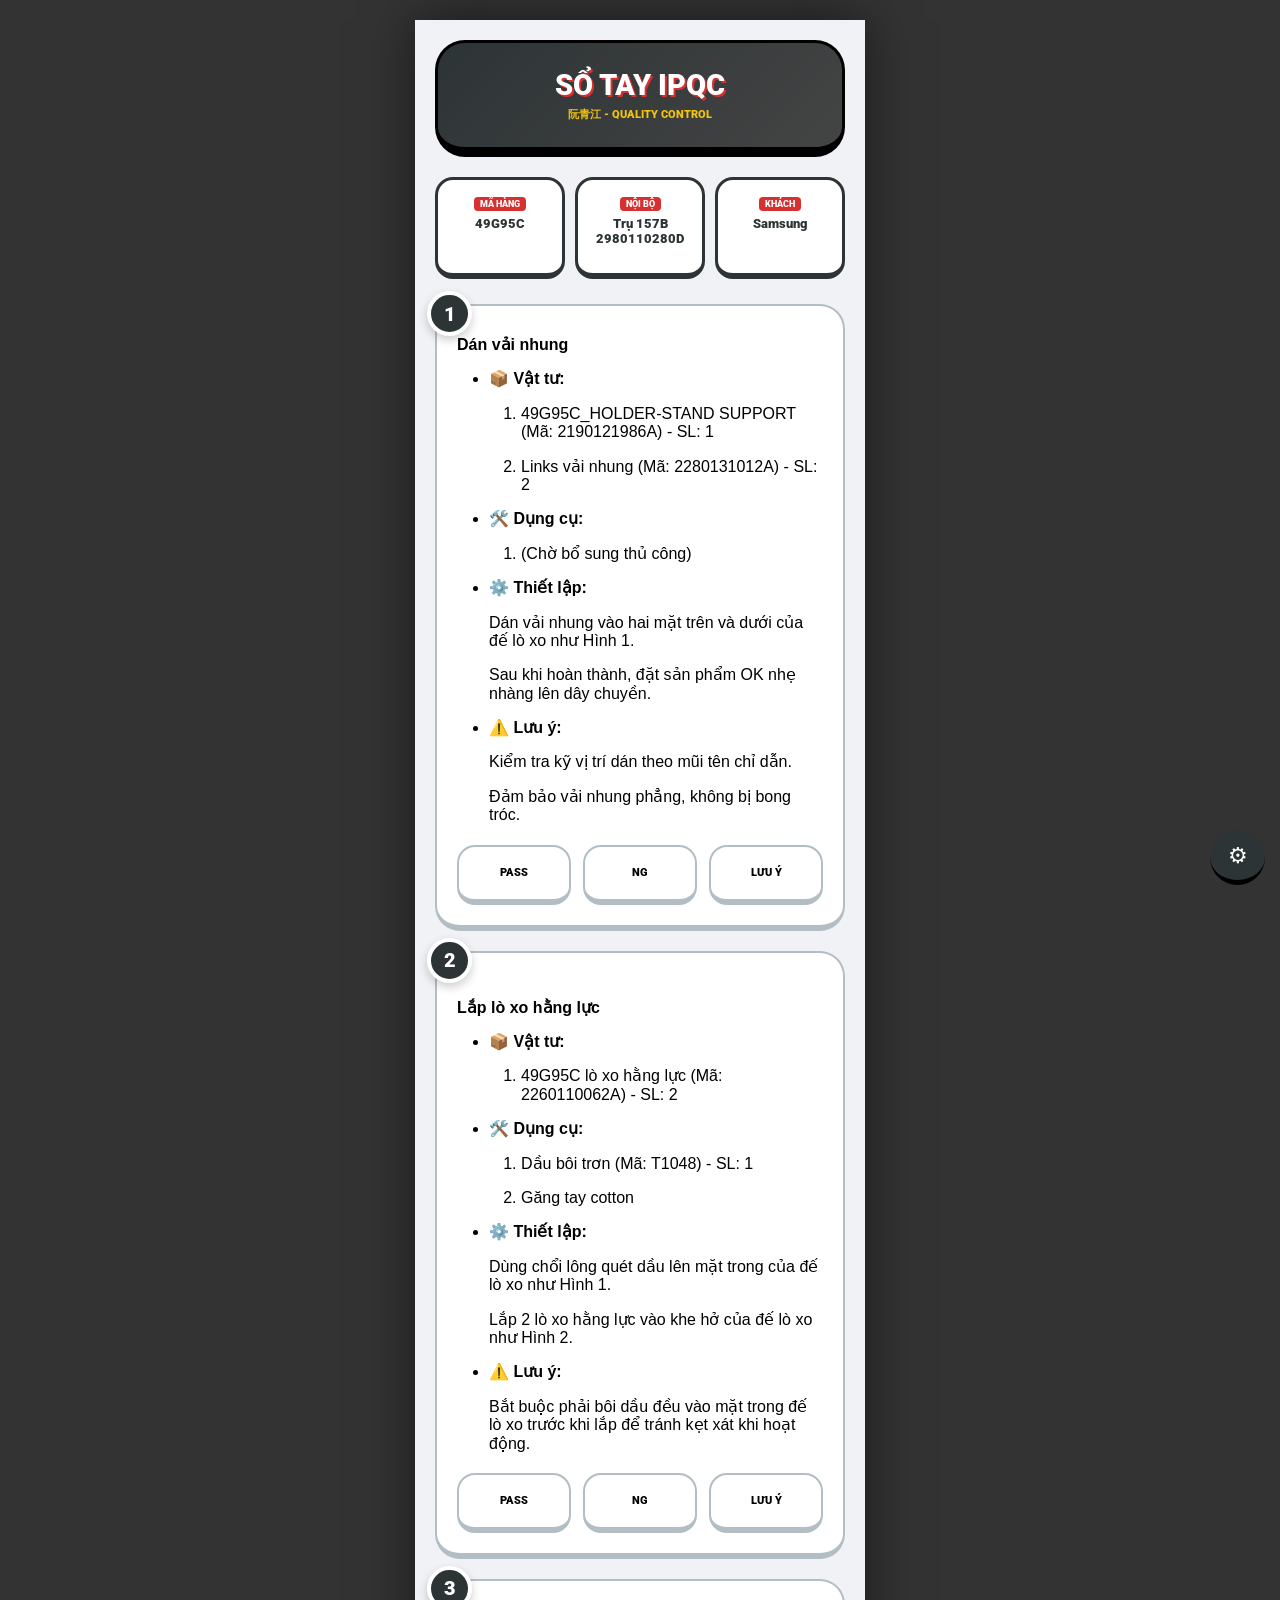
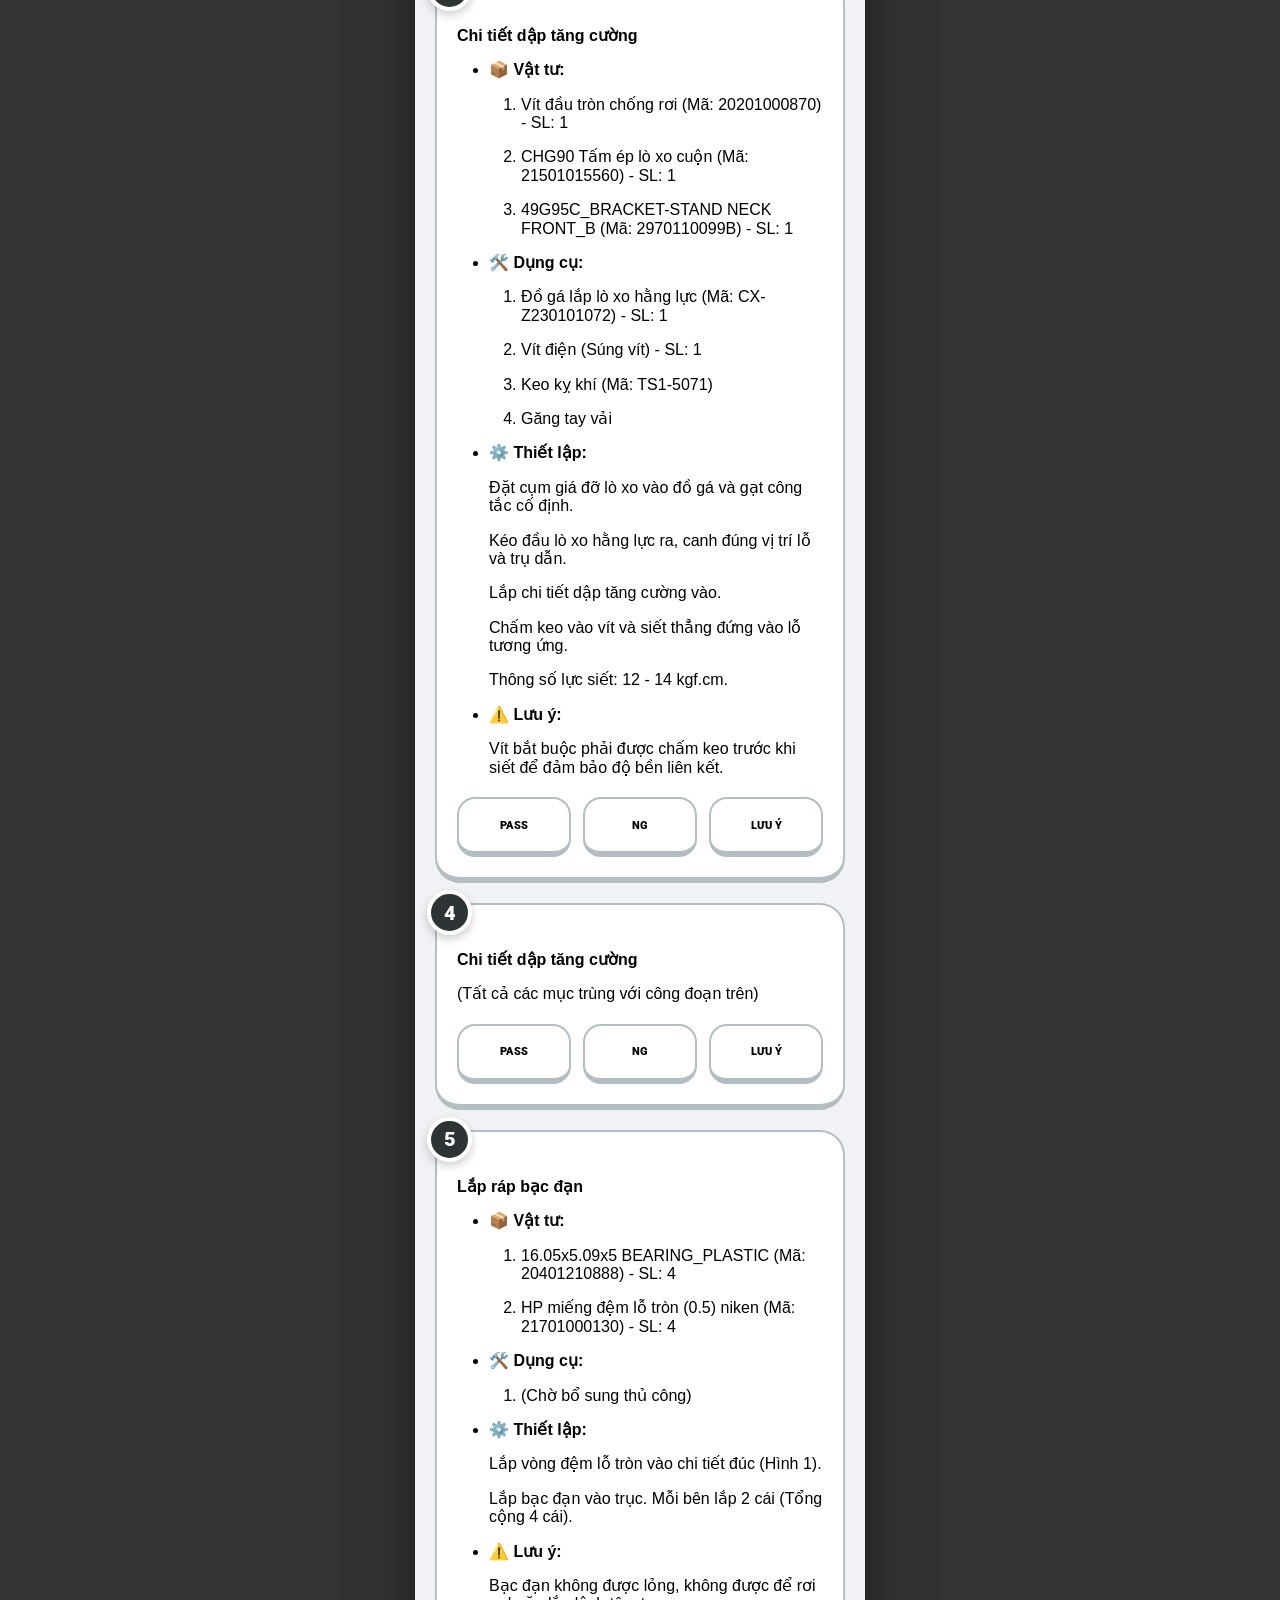
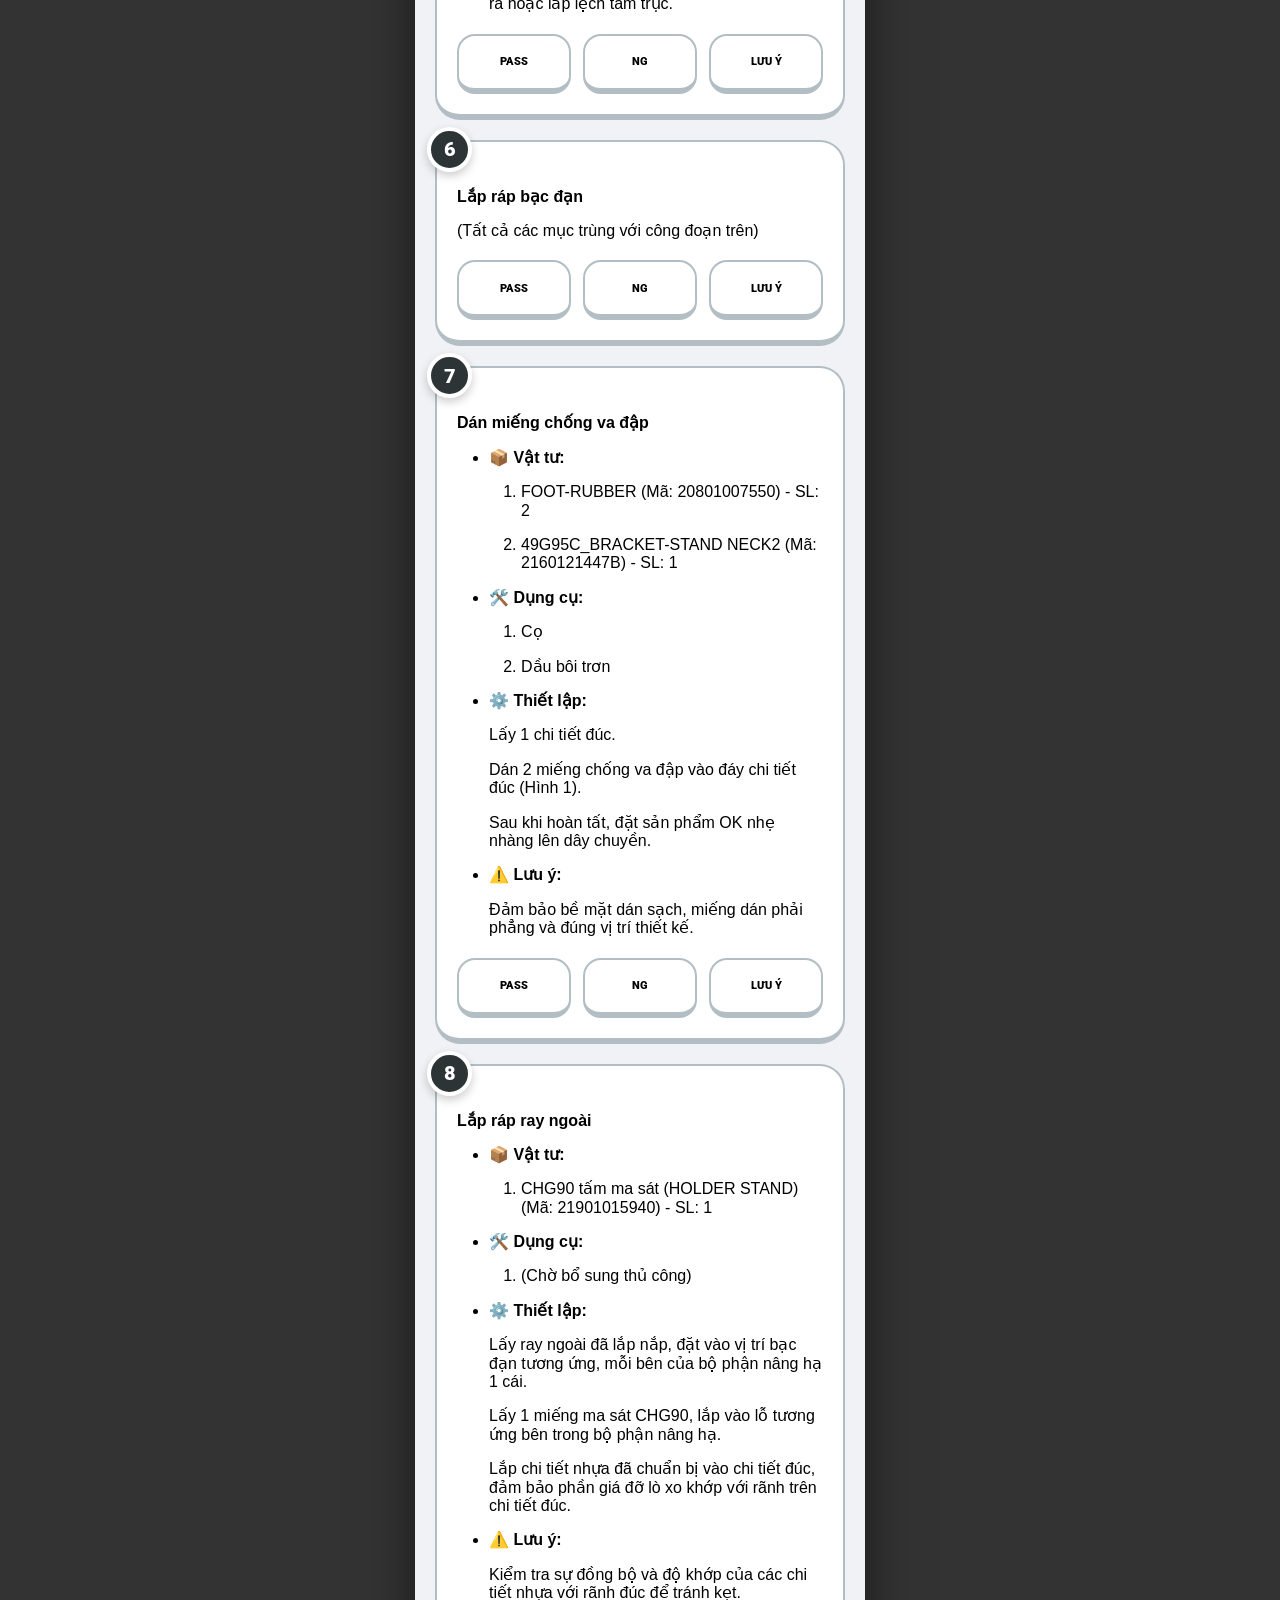
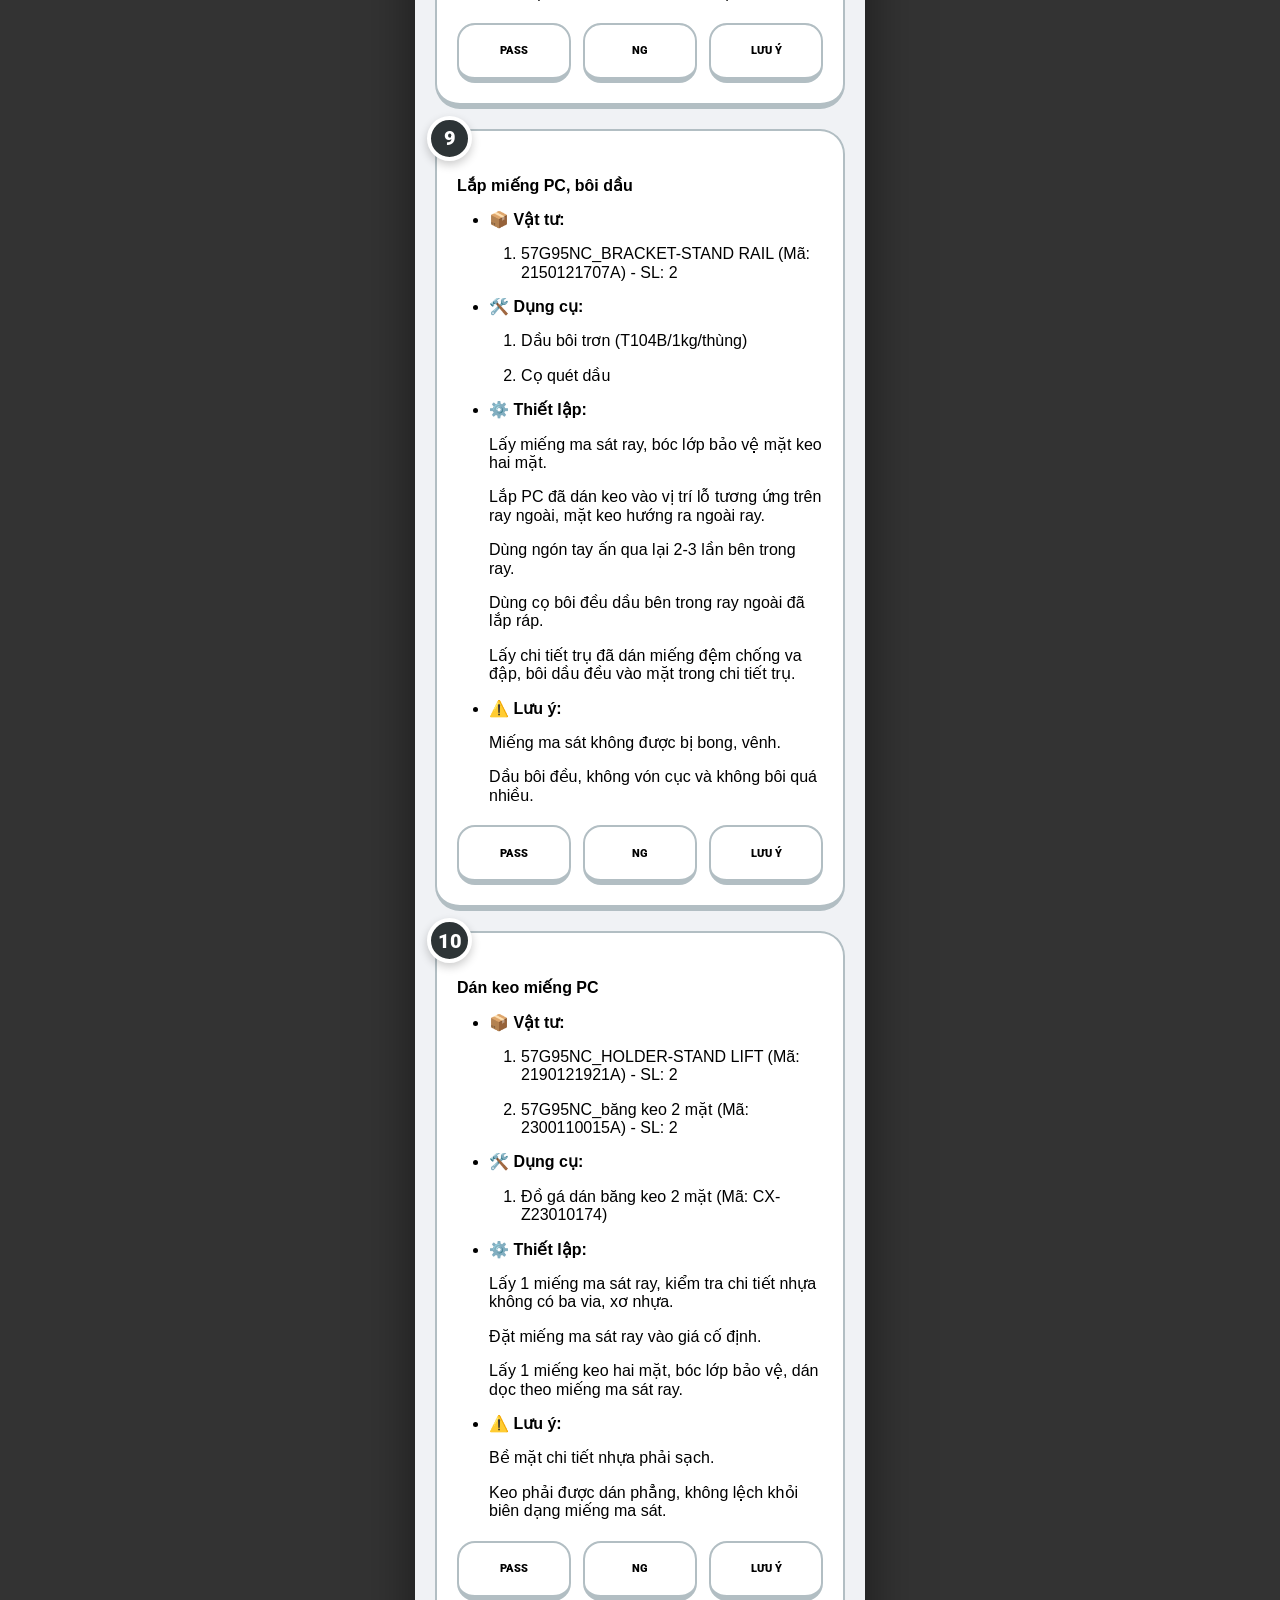
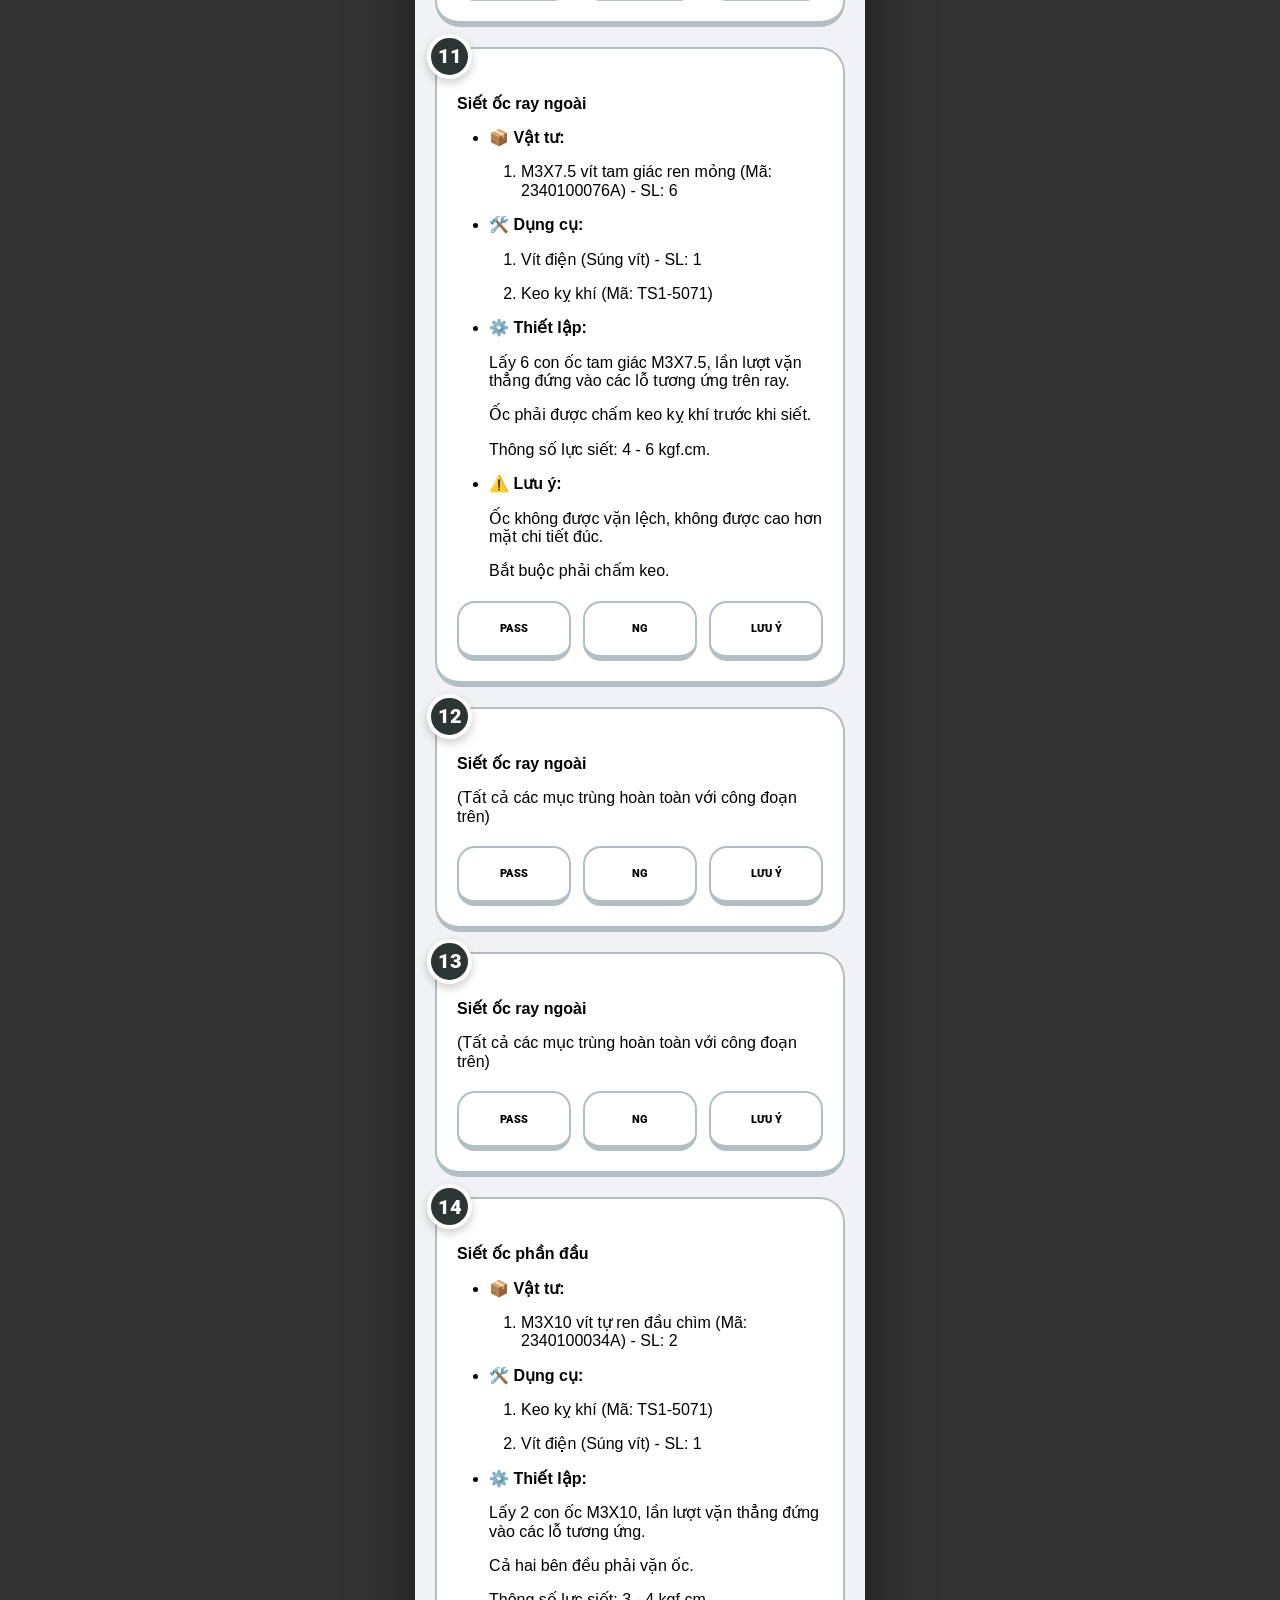
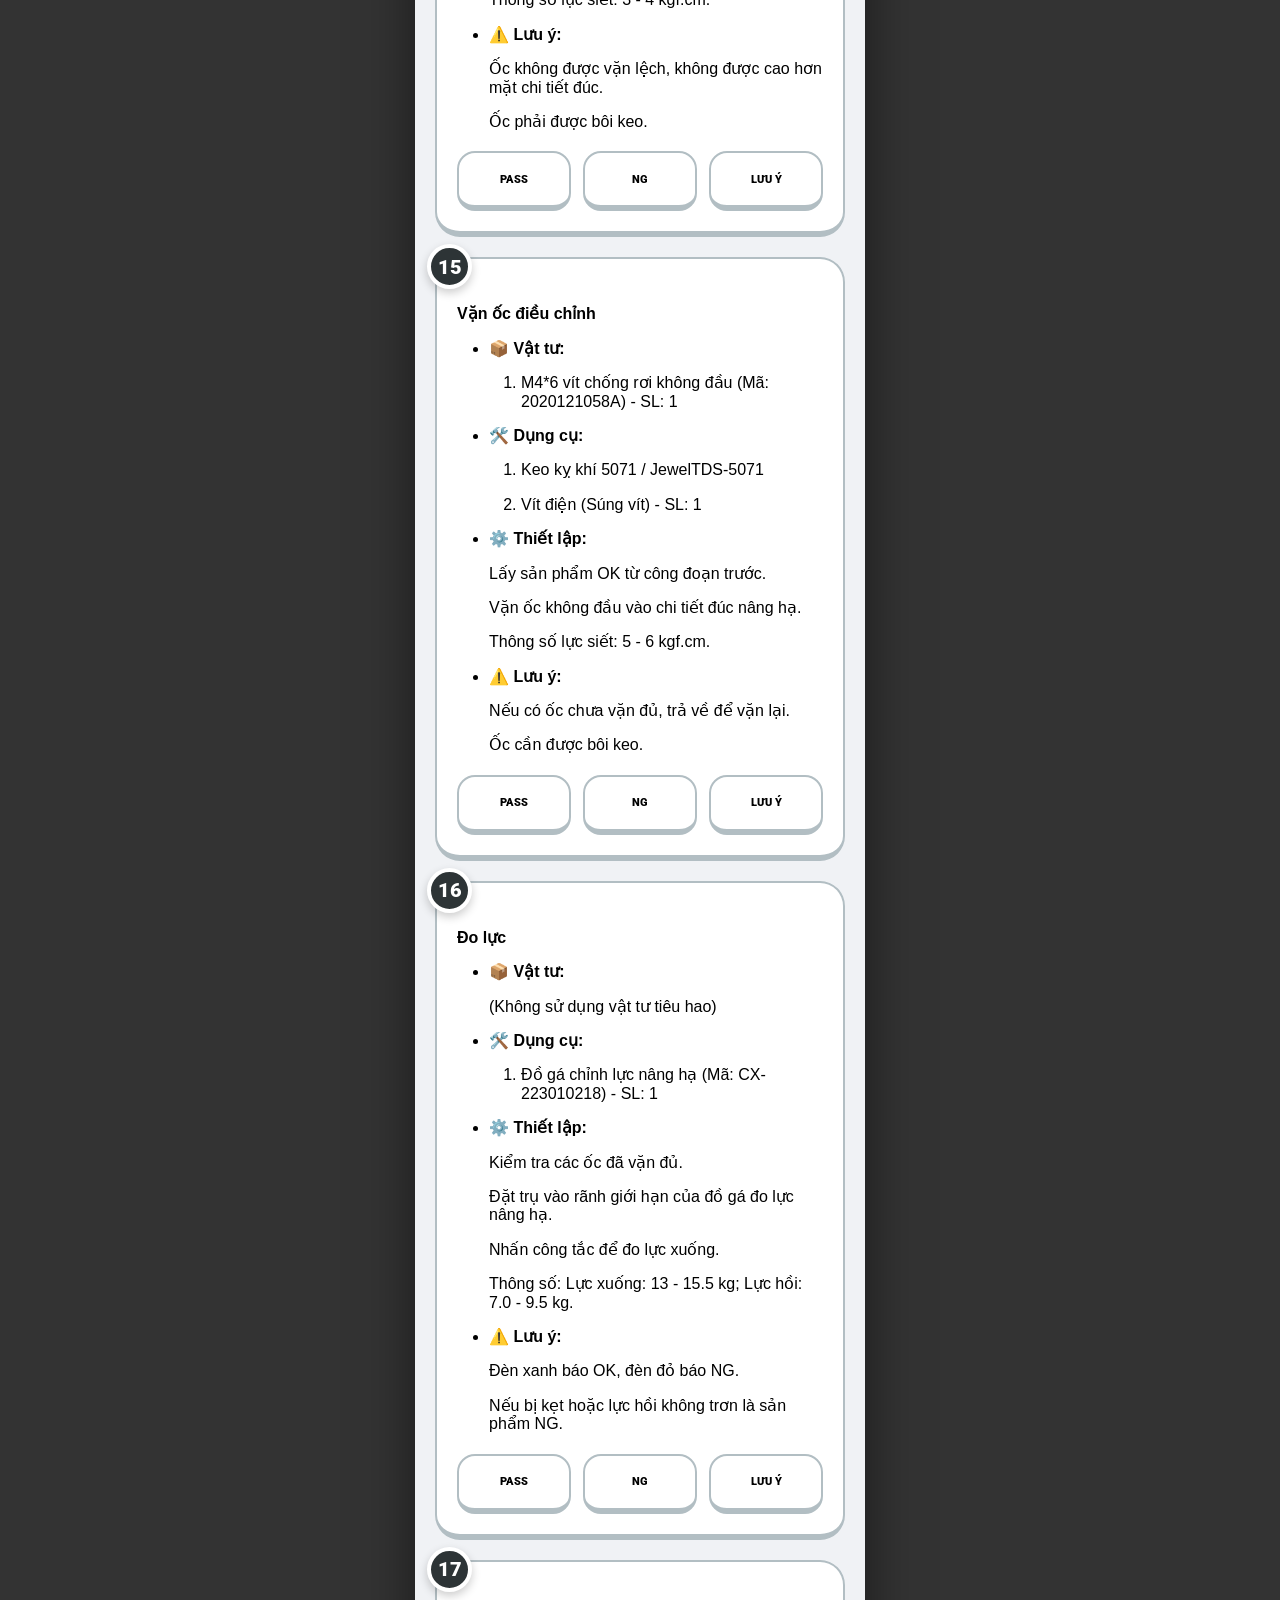
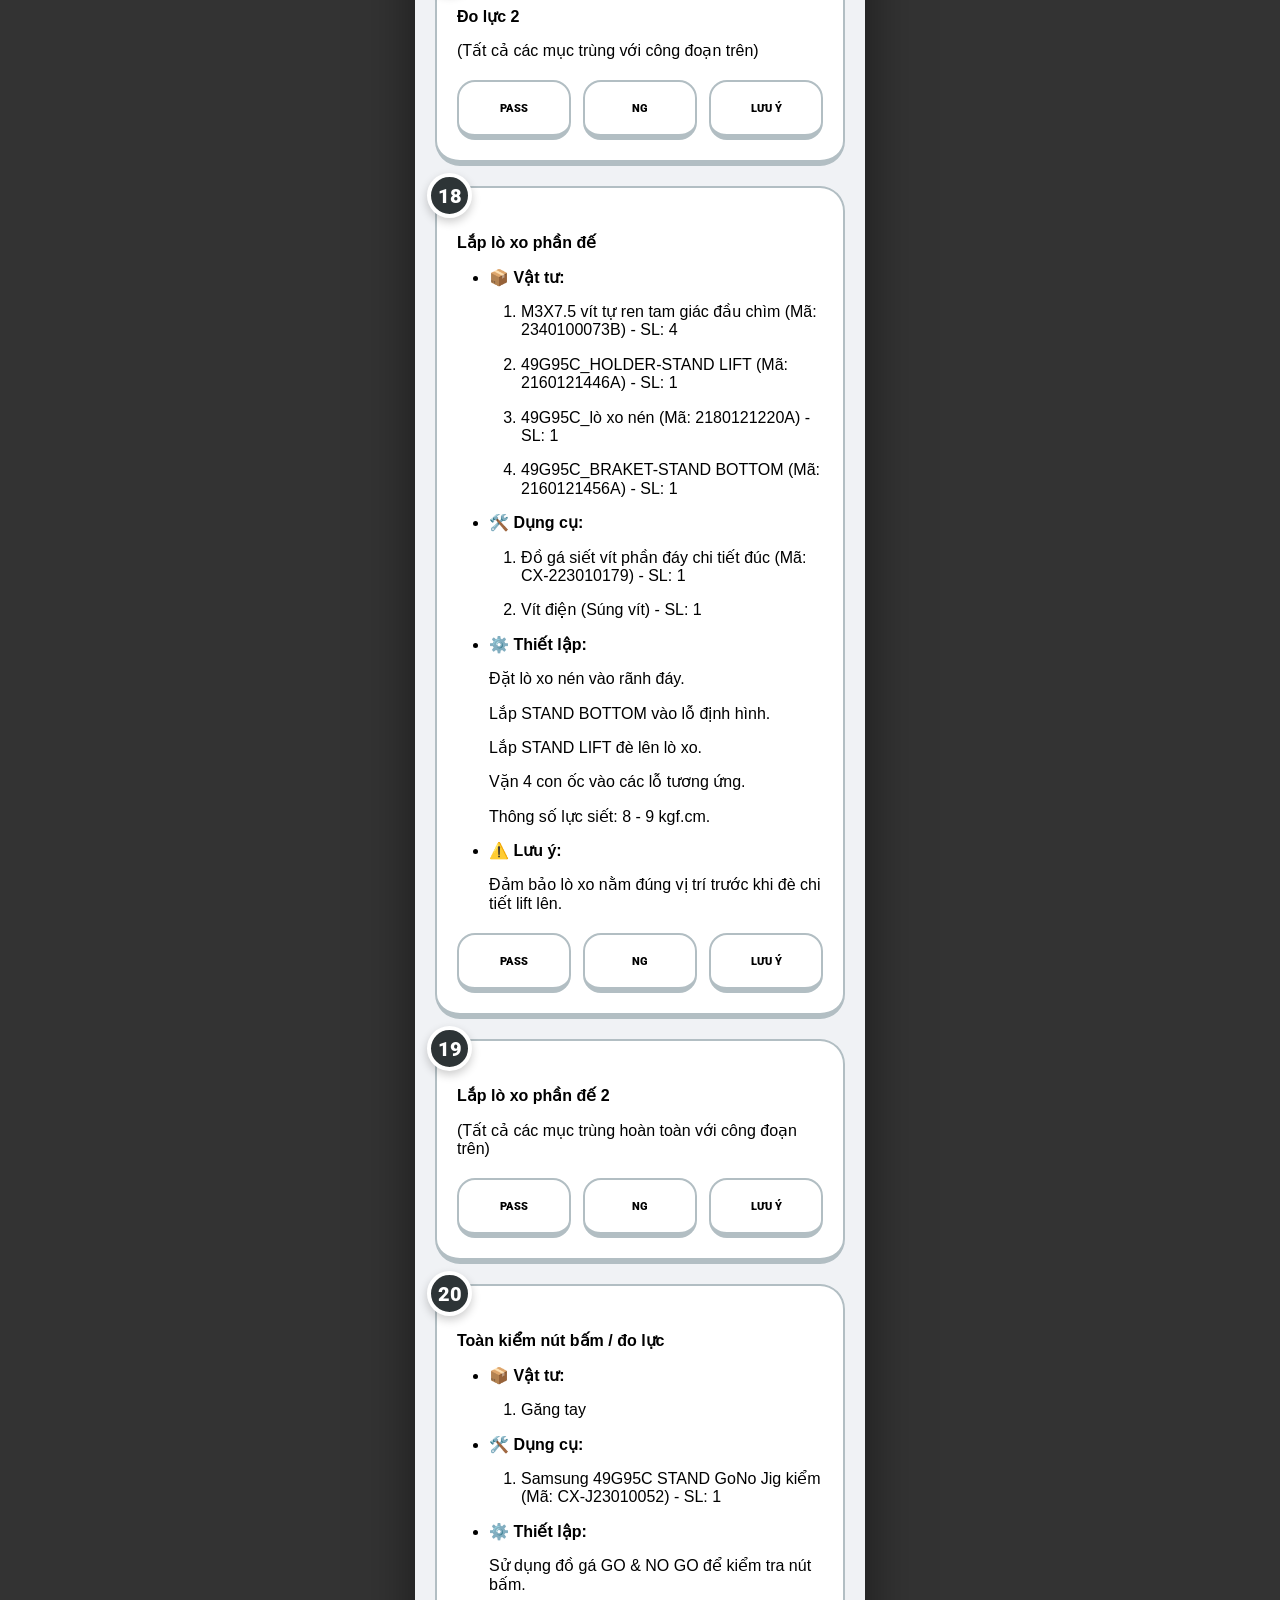
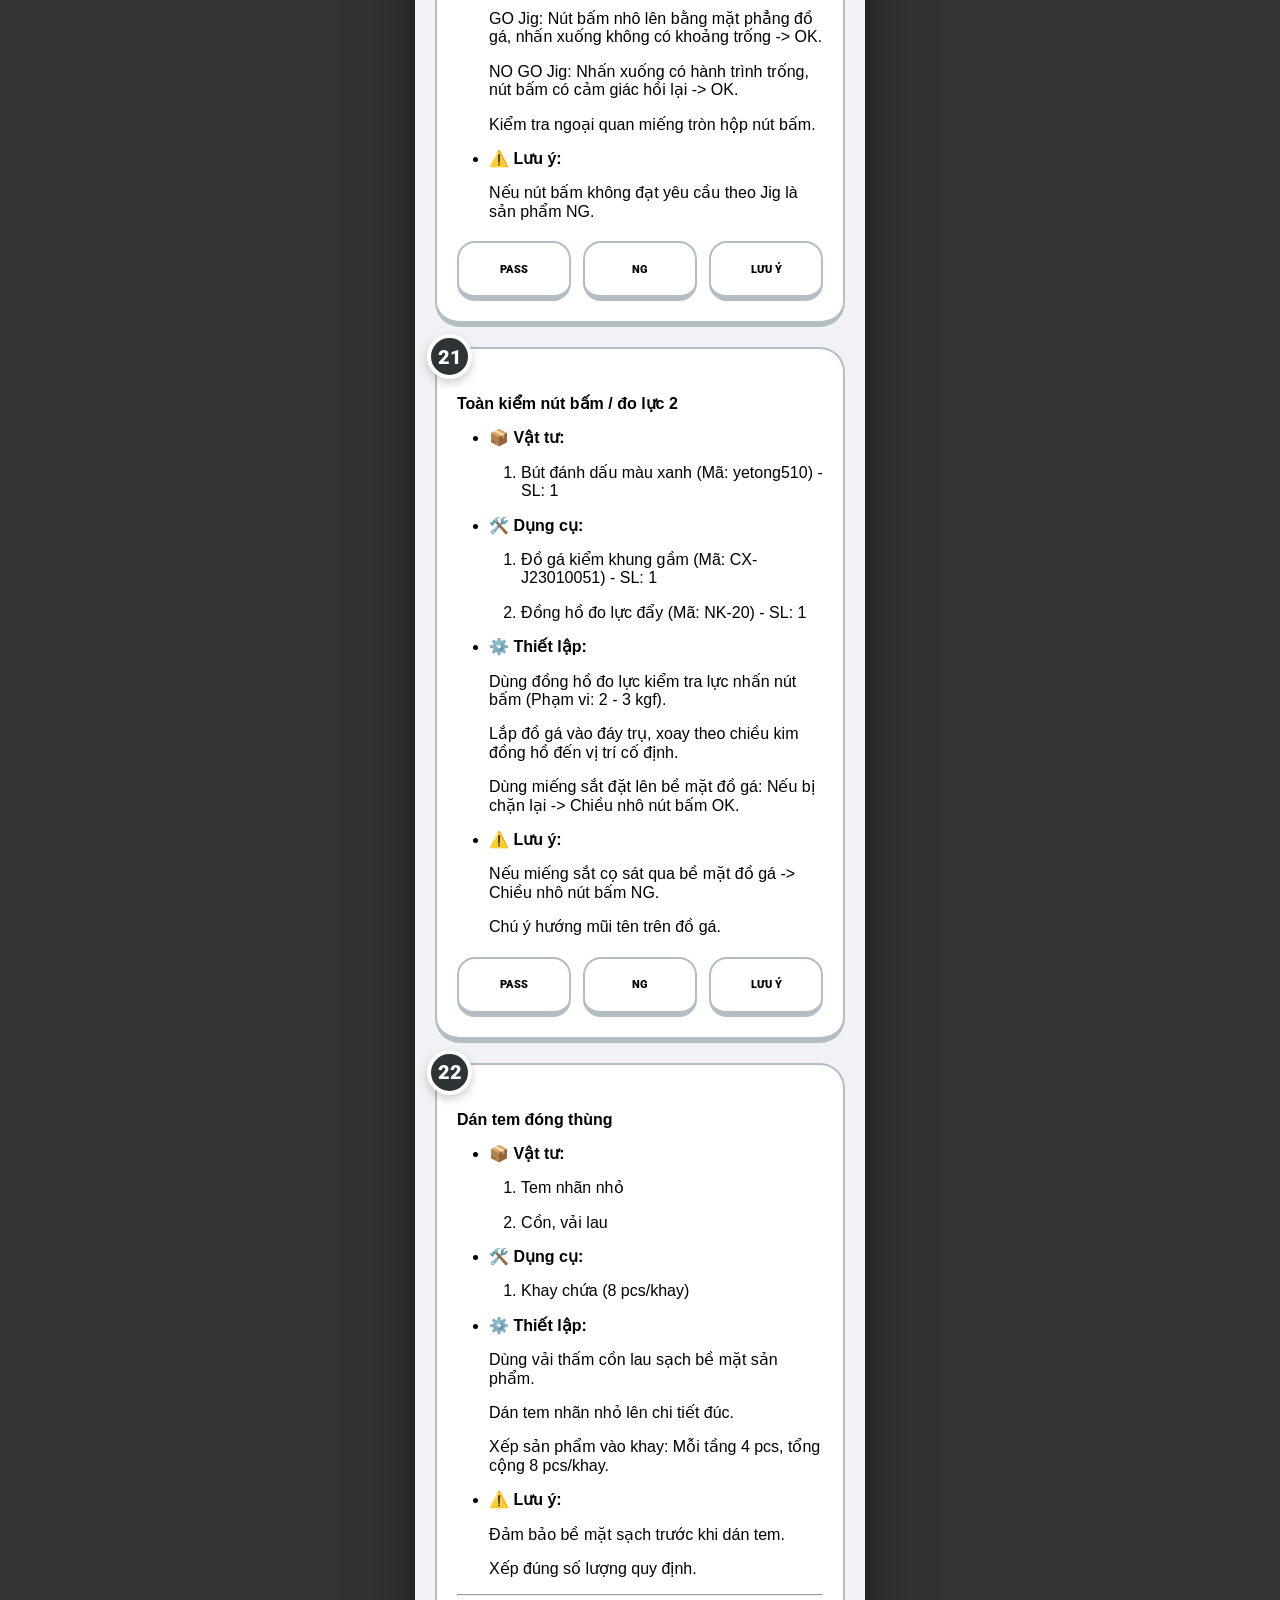
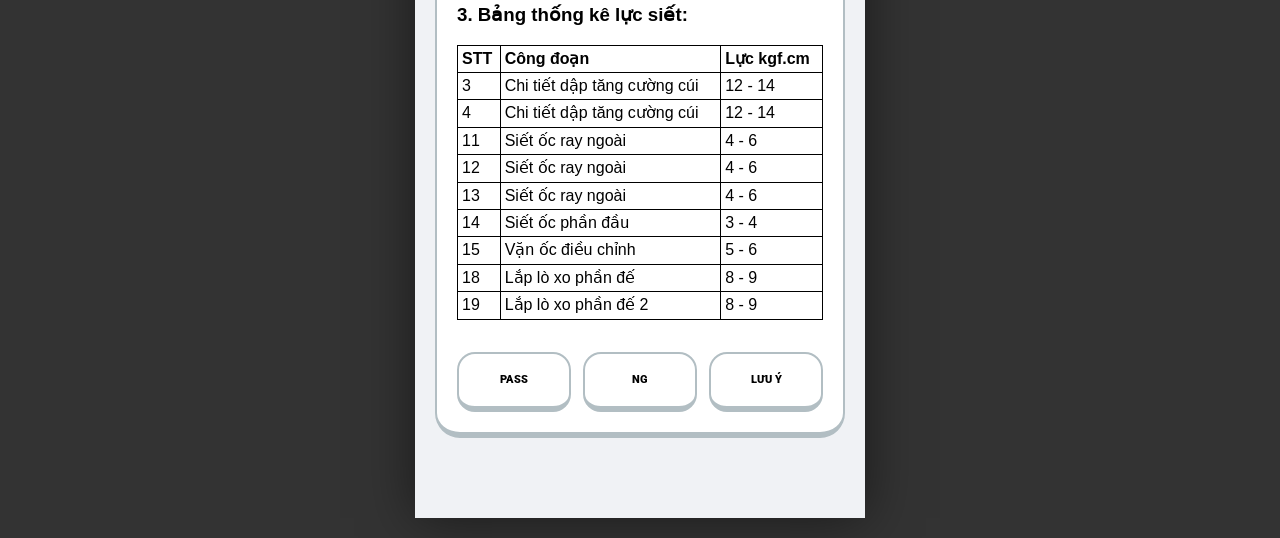
<file: Trụ 157B-49G95C-2980110280D.html>
<!DOCTYPE html>
<html lang="vi"><head>
    <meta charset="UTF-8">
    <meta name="viewport" content="width=device-width, initial-scale=1.0, maximum-scale=1.0, user-scalable=no, viewport-fit=cover">
    <title>SOP IPQC PROFESSIONAL V5</title>
    
    <script src="html2canvas.min.js"></script>
    <script src="jspdf.umd.min.js"></script>
    <link rel="stylesheet" href="fonts/roboto.css">

    <style>
        :root { --red: #d63031; --dark: #2d3436; --bg: #f0f2f5; --border: #b2bec3; --success: #2ecc71; --warning: #f1c40f; --blue: #0984e3; }
        
        * { 
            box-sizing: border-box; 
            -webkit-tap-highlight-color: transparent; 
            /* SỬ DỤNG FONT ROBOTO OFFLINE */
            font-family: 'Roboto', -apple-system, sans-serif; 
            touch-action: manipulation; 
        }

        body { background: #333; margin: 0; padding: 0; display: flex; justify-content: center; overflow-x: hidden; min-height: 100vh; }
        body.edit-mode { -webkit-user-select: auto; user-select: auto; }
        #export-container { width: 450px; min-height: 800px; padding: 20px; padding-bottom: 60px; background: var(--bg); position: relative; box-shadow: 0 0 50px rgba(0,0,0,0.5); margin: 20px 0; overflow: visible !important; }
        @media (max-width: 450px) { #export-container { width: 100vw; margin: 0; padding-bottom: 150px; } }
        .header-box { background: linear-gradient(135deg, var(--dark) 0%, #444 100%); border: 3px solid #000; border-bottom: 10px solid #000; border-radius: 30px; padding: 25px 15px; margin-bottom: 20px; text-align: center; }
        .header-box h1 { margin: 0; font-weight: 900; color: #fff; font-size: 1.8rem; text-shadow: 2px 2px 0px var(--red); }
        .ai-area { background: #fff; border-radius: 20px; padding: 15px; margin-bottom: 20px; border: 2px dashed var(--red); display: none; }
        body.edit-mode .ai-area { display: block; }
        #ai-input { min-height: 60px; outline: none; border: 1px solid #eee; padding: 10px; margin-bottom: 10px; border-radius: 10px; font-size: 16px; background: #fafafa; overflow-y: auto; }
        .info-grid { display: grid; grid-template-columns: repeat(3, 1fr); gap: 10px; margin-bottom: 25px; }
        .info-card { background: #fff; padding: 12px 5px; text-align: center; border-radius: 18px; border: 3px solid var(--dark); border-bottom: 6px solid var(--dark); }
        .info-card label { font-size: 9px; font-weight: 900; color: #fff; background: var(--red); display: inline-block; padding: 2px 6px; border-radius: 4px; margin-bottom: 5px; }
        .info-card span { font-size: 13px; font-weight: 900; color: var(--dark); display: block; min-height: 18px; outline: none; }
        .step-box { background: #fff; border-radius: 25px; padding: 20px; margin-bottom: 20px; border: 2px solid var(--border); border-bottom: 6px solid var(--border); position: relative; width: 100%; clear: both; transition: 0.2s; }
        .step-num { position: absolute; top: -15px; left: -10px; width: 45px; height: 45px; background: var(--dark); color: #fff; border-radius: 50%; display: flex; align-items: center; justify-content: center; font-weight: 900; font-size: 20px; border: 4px solid #fff; box-shadow: 0 4px 10px rgba(0,0,0,0.2); }
        .editor { min-height: 60px; font-size: 16px; line-height: 1.6; outline: none; word-wrap: break-word; padding-top: 10px; width: 100%; }
        .editor table { border-collapse: collapse; width: 100%; margin: 10px 0; }
        .editor td { border: 1px solid #000; padding: 4px; min-width: 1.2em; word-break: break-all; }
        .editor img { max-width: 100%; border-radius: 10px; margin-top: 10px; border: 2px solid #ddd; }
        .status-row { display: flex; justify-content: center; gap: 12px; margin-top: 20px; width: 100%; }
        .s-btn { flex: 1; height: 60px; border-radius: 18px; border: 2px solid var(--border); background: #fff; font-size: 11px; font-weight: 900; border-bottom: 6px solid var(--border); cursor: pointer; }
        body.edit-mode .status-row { display: none !important; }
        body.exporting .status-row, body.exporting .edit-row, body.exporting .ins-btn, body.exporting .ai-area { display: none !important; }
        .s-btn.active.pass { background: var(--success); color: #fff; border-color: #2ecc71; border-bottom-color: #1e8449; }
        .s-btn.active.ng { background: var(--red); color: #fff; border-color: #d63031; border-bottom-color: #8a2828; }
        .s-btn.active.note { background: var(--warning); color: #fff; border-color: #f1c40f; border-bottom-color: #9a7d0a; }
        .box-pass { border-color: var(--success) !important; border-bottom-color: #1e8449 !important; }
        .box-ng { border-color: var(--red) !important; border-bottom-color: #8a2828 !important; }
        .box-note { border-color: var(--warning) !important; border-bottom-color: #9a7d0a !important; }
        .edit-row { display: none; justify-content: center; gap: 10px; margin-top: 15px; } 
        body.edit-mode .edit-row { display: flex !important; }
        .del-btn { flex: 1; height: 45px; border-radius: 12px; background: #fff; color: var(--red); border: 2.5px dashed var(--red); font-weight: 800; font-size: 11px; }
        .ins-btn { width: 100%; height: 50px; border-radius: 15px; border: 2px dashed #ccc; margin: 15px 0; color: #aaa; font-weight: 800; display: none; align-items: center; justify-content: center; font-size: 13px; } body.edit-mode .ins-btn { display: flex; }
        .mega-toolbar { position: fixed; bottom: 85px; left: 10px; right: 10px; background: #fff; border: 3px solid var(--dark); display: none; z-index: 10001; border-radius: 20px; box-shadow: 0 5px 25px rgba(0,0,0,0.2); padding: 10px; }
        .mega-toolbar.active { display: block; }
        .t-main-row { display: flex; justify-content: space-around; gap: 4px; }
        .t-sub-menu { display: none; background: #f1f2f6; border-radius: 15px; padding: 8px; margin-top: 10px; overflow-x: auto; gap: 8px; border: 1px solid #ddd; -webkit-overflow-scrolling: touch; }
        .t-sub-menu.active { display: flex; }
        .t-btn-main { flex: 1; height: 42px; border-radius: 10px; border: 2px solid #ddd; background: #fff; font-size: 18px; cursor: pointer; display: flex; align-items: center; justify-content: center; }
        .t-btn-main.active { background: var(--dark); color: #fff; border-color: var(--dark); }
        .t-tool { min-width: 45px; height: 42px; flex-shrink: 0; border-radius: 8px; border: 1.5px solid #fff; background: #fff; font-weight: 800; display: flex; align-items: center; justify-content: center; font-size: 11px; cursor: pointer; color: #555; }
        .t-tool.on { border: 2px solid var(--dark); background: #eee; }
        .t-divider { width: 2px; height: 25px; background: #ccc; align-self: center; margin: 0 5px; flex-shrink: 0; }
        .fab { position: fixed; bottom: 15px; right: 15px; width: 55px; height: 55px; background: var(--dark); border-radius: 50%; color: #fff; display: flex; align-items: center; justify-content: center; font-size: 22px; border-bottom: 5px solid #000; z-index: 10000; }
        .panel { position: fixed; bottom: 80px; right: 15px; width: 220px; background: #fff; border-radius: 20px; padding: 12px; display: none; border: 3px solid var(--dark); z-index: 9999; flex-direction: column; gap: 8px; }
        .panel.active { display: flex; }
        .ui-btn { padding: 12px; border-radius: 12px; border: 2.5px solid #ddd; font-weight: 800; font-size: 11px; cursor: pointer; background: #fff; border-bottom: 4px solid #ddd; }
        .vibe { transform: scale(0.96); transition: 0.1s; }
        @keyframes hapticShake { 0% { transform: translate(1px, 1px) rotate(0deg); } 10% { transform: translate(-1px, -2px) rotate(-1.5deg); } 20% { transform: translate(-3px, 0px) rotate(1.5deg); } 30% { transform: translate(3px, 2px) rotate(0deg); } 100% { transform: translate(0, 0) rotate(0deg); } }
        .haptic-active { animation: hapticShake 0.12s linear; }
    </style>
</head>
<body class="">
<div id="export-container">
    <div class="header-box"><h1>SỔ TAY IPQC</h1><div style="font-size:11px; font-weight:800; color:var(--warning); margin-top:5px;">阮青江 - QUALITY CONTROL</div></div>
    <div class="ai-area"><div id="ai-input" contenteditable="true" placeholder="Dán nội dung..."></div><button class="ui-btn" style="width:100%; background:var(--dark); color:#fff;" onclick="v(this);importAI()">⚡ CHIA BƯỚC TỰ ĐỘNG</button></div>
    <div class="info-grid">
        <div class="info-card"><label>MÃ HÀNG</label><span id="v1" contenteditable="false">49G95C</span></div>
        <div class="info-card"><label>NỘI BỘ</label><span id="v2" contenteditable="false">Trụ 157B<br>2980110280D<br><br></span></div>
        <div class="info-card"><label>KHÁCH</label><span id="v3" contenteditable="false">Samsung</span></div>
    </div>
    <div id="step-list"><div class="step-box">        <div class="step-num n">1</div>        <div class="editor" contenteditable="false"><!--StartFragment--><p data-path-to-node="6" style="font-family: &quot;Google Sans Text&quot;, sans-serif !important; line-height: 1.15 !important; margin-top: 0px !important;"><b data-path-to-node="6" data-index-in-node="0" style="font-family: &quot;Google Sans Text&quot;, sans-serif !important; line-height: 1.15 !important; margin-top: 0px !important;">Dán vải nhung</b></p><ul data-path-to-node="7" style="padding-inline-start: 32px; font-family: &quot;Google Sans Text&quot;, sans-serif !important; line-height: 1.15 !important; margin-top: 0px !important;"><li style="font-family: &quot;Google Sans Text&quot;, sans-serif !important; line-height: 1.15 !important; margin-top: 0px !important;"><p data-path-to-node="7,0,0" style="font-family: &quot;Google Sans Text&quot;, sans-serif !important; line-height: 1.15 !important; margin-top: 0px !important;">📦 <b data-path-to-node="7,0,0" data-index-in-node="3" style="font-family: &quot;Google Sans Text&quot;, sans-serif !important; line-height: 1.15 !important; margin-top: 0px !important;">Vật tư:</b></p><ol start="1" data-path-to-node="7,0,1" style="padding-inline-start: 32px; font-family: &quot;Google Sans Text&quot;, sans-serif !important; line-height: 1.15 !important; margin-top: 0px !important;"><li style="font-family: &quot;Google Sans Text&quot;, sans-serif !important; line-height: 1.15 !important; margin-top: 0px !important;"><p data-path-to-node="7,0,1,0,0" style="font-family: &quot;Google Sans Text&quot;, sans-serif !important; line-height: 1.15 !important; margin-top: 0px !important;">49G95C_HOLDER-STAND SUPPORT (Mã: 2190121986A) - SL: 1</p></li><li style="font-family: &quot;Google Sans Text&quot;, sans-serif !important; line-height: 1.15 !important; margin-top: 0px !important;"><p data-path-to-node="7,0,1,1,0" style="font-family: &quot;Google Sans Text&quot;, sans-serif !important; line-height: 1.15 !important; margin-top: 0px !important;">Links vải nhung (Mã: 2280131012A) - SL: 2</p></li></ol></li><li style="font-family: &quot;Google Sans Text&quot;, sans-serif !important; line-height: 1.15 !important; margin-top: 0px !important;"><p data-path-to-node="7,1,0" style="font-family: &quot;Google Sans Text&quot;, sans-serif !important; line-height: 1.15 !important; margin-top: 0px !important;">🛠️ <b data-path-to-node="7,1,0" data-index-in-node="4" style="font-family: &quot;Google Sans Text&quot;, sans-serif !important; line-height: 1.15 !important; margin-top: 0px !important;">Dụng cụ:</b></p><ol start="1" data-path-to-node="7,1,1" style="padding-inline-start: 32px; font-family: &quot;Google Sans Text&quot;, sans-serif !important; line-height: 1.15 !important; margin-top: 0px !important;"><li style="font-family: &quot;Google Sans Text&quot;, sans-serif !important; line-height: 1.15 !important; margin-top: 0px !important;"><p data-path-to-node="7,1,1,0,0" style="font-family: &quot;Google Sans Text&quot;, sans-serif !important; line-height: 1.15 !important; margin-top: 0px !important;">(Chờ bổ sung thủ công)</p></li></ol></li><li style="font-family: &quot;Google Sans Text&quot;, sans-serif !important; line-height: 1.15 !important; margin-top: 0px !important;"><p data-path-to-node="7,2,0" style="font-family: &quot;Google Sans Text&quot;, sans-serif !important; line-height: 1.15 !important; margin-top: 0px !important;">⚙️ <b data-path-to-node="7,2,0" data-index-in-node="3" style="font-family: &quot;Google Sans Text&quot;, sans-serif !important; line-height: 1.15 !important; margin-top: 0px !important;">Thiết lập:</b></p><p data-path-to-node="7,2,0" style="font-family: &quot;Google Sans Text&quot;, sans-serif !important; line-height: 1.15 !important; margin-top: 0px !important;">Dán vải nhung vào hai mặt trên và dưới của đế lò xo như Hình 1.</p><p data-path-to-node="7,2,0" style="font-family: &quot;Google Sans Text&quot;, sans-serif !important; line-height: 1.15 !important; margin-top: 0px !important;">Sau khi hoàn thành, đặt sản phẩm OK nhẹ nhàng lên dây chuyền.</p></li><li style="font-family: &quot;Google Sans Text&quot;, sans-serif !important; line-height: 1.15 !important; margin-top: 0px !important;"><p data-path-to-node="7,3,0" style="font-family: &quot;Google Sans Text&quot;, sans-serif !important; line-height: 1.15 !important; margin-top: 0px !important;">⚠️ <b data-path-to-node="7,3,0" data-index-in-node="3" style="font-family: &quot;Google Sans Text&quot;, sans-serif !important; line-height: 1.15 !important; margin-top: 0px !important;">Lưu ý:</b></p><p data-path-to-node="7,3,0" style="font-family: &quot;Google Sans Text&quot;, sans-serif !important; line-height: 1.15 !important; margin-top: 0px !important;">Kiểm tra kỹ vị trí dán theo mũi tên chỉ dẫn.</p><p data-path-to-node="7,3,0" style="font-family: &quot;Google Sans Text&quot;, sans-serif !important; line-height: 1.15 !important; margin-top: 0px !important;">Đảm bảo vải nhung phẳng, không bị bong tróc.</p></li></ul><p data-path-to-node="8" style="font-family: &quot;Google Sans Text&quot;, sans-serif !important; line-height: 1.15 !important; margin-top: 0px !important;"></p></div>        <div class="status-row">            <button class="s-btn pass" onclick="toggleStatus(this,'box-pass')">PASS</button>            <button class="s-btn ng" onclick="toggleStatus(this,'box-ng')">NG</button>            <button class="s-btn note" onclick="toggleStatus(this,'box-note')">LƯU Ý</button>        </div>        <div class="edit-row">            <button class="del-btn" onclick="v(this);delS(this)">XÓA BƯỚC</button>            <button class="del-btn" style="border-color:#ccc;color:#666" onclick="v(this);copyS(this)">SAO CHÉP</button>        </div>    </div>    <div class="ins-btn" onclick="v(this);insS(this)">+ CHÈN BƯỚC MỚI VÀO ĐÂY</div><div class="step-box">        <div class="step-num n">2</div>        <div class="editor" contenteditable="false"><p></p><p data-path-to-node="9" style="font-family: &quot;Google Sans Text&quot;, sans-serif !important; line-height: 1.15 !important; margin-top: 0px !important;"><b data-path-to-node="9" data-index-in-node="0" style="font-family: &quot;Google Sans Text&quot;, sans-serif !important; line-height: 1.15 !important; margin-top: 0px !important;">Lắp lò xo hằng lực</b></p><ul data-path-to-node="10" style="padding-inline-start: 32px; font-family: &quot;Google Sans Text&quot;, sans-serif !important; line-height: 1.15 !important; margin-top: 0px !important;"><li style="font-family: &quot;Google Sans Text&quot;, sans-serif !important; line-height: 1.15 !important; margin-top: 0px !important;"><p data-path-to-node="10,0,0" style="font-family: &quot;Google Sans Text&quot;, sans-serif !important; line-height: 1.15 !important; margin-top: 0px !important;">📦 <b data-path-to-node="10,0,0" data-index-in-node="3" style="font-family: &quot;Google Sans Text&quot;, sans-serif !important; line-height: 1.15 !important; margin-top: 0px !important;">Vật tư:</b></p><ol start="1" data-path-to-node="10,0,1" style="padding-inline-start: 32px; font-family: &quot;Google Sans Text&quot;, sans-serif !important; line-height: 1.15 !important; margin-top: 0px !important;"><li style="font-family: &quot;Google Sans Text&quot;, sans-serif !important; line-height: 1.15 !important; margin-top: 0px !important;"><p data-path-to-node="10,0,1,0,0" style="font-family: &quot;Google Sans Text&quot;, sans-serif !important; line-height: 1.15 !important; margin-top: 0px !important;">49G95C lò xo hằng lực (Mã: 2260110062A) - SL: 2</p></li></ol></li><li style="font-family: &quot;Google Sans Text&quot;, sans-serif !important; line-height: 1.15 !important; margin-top: 0px !important;"><p data-path-to-node="10,1,0" style="font-family: &quot;Google Sans Text&quot;, sans-serif !important; line-height: 1.15 !important; margin-top: 0px !important;">🛠️ <b data-path-to-node="10,1,0" data-index-in-node="4" style="font-family: &quot;Google Sans Text&quot;, sans-serif !important; line-height: 1.15 !important; margin-top: 0px !important;">Dụng cụ:</b></p><ol start="1" data-path-to-node="10,1,1" style="padding-inline-start: 32px; font-family: &quot;Google Sans Text&quot;, sans-serif !important; line-height: 1.15 !important; margin-top: 0px !important;"><li style="font-family: &quot;Google Sans Text&quot;, sans-serif !important; line-height: 1.15 !important; margin-top: 0px !important;"><p data-path-to-node="10,1,1,0,0" style="font-family: &quot;Google Sans Text&quot;, sans-serif !important; line-height: 1.15 !important; margin-top: 0px !important;">Dầu bôi trơn (Mã: T1048) - SL: 1</p></li><li style="font-family: &quot;Google Sans Text&quot;, sans-serif !important; line-height: 1.15 !important; margin-top: 0px !important;"><p data-path-to-node="10,1,1,1,0" style="font-family: &quot;Google Sans Text&quot;, sans-serif !important; line-height: 1.15 !important; margin-top: 0px !important;">Găng tay cotton</p></li></ol></li><li style="font-family: &quot;Google Sans Text&quot;, sans-serif !important; line-height: 1.15 !important; margin-top: 0px !important;"><p data-path-to-node="10,2,0" style="font-family: &quot;Google Sans Text&quot;, sans-serif !important; line-height: 1.15 !important; margin-top: 0px !important;">⚙️ <b data-path-to-node="10,2,0" data-index-in-node="3" style="font-family: &quot;Google Sans Text&quot;, sans-serif !important; line-height: 1.15 !important; margin-top: 0px !important;">Thiết lập:</b></p><p data-path-to-node="10,2,0" style="font-family: &quot;Google Sans Text&quot;, sans-serif !important; line-height: 1.15 !important; margin-top: 0px !important;">Dùng chổi lông quét dầu lên mặt trong của đế lò xo như Hình 1.</p><p data-path-to-node="10,2,0" style="font-family: &quot;Google Sans Text&quot;, sans-serif !important; line-height: 1.15 !important; margin-top: 0px !important;">Lắp 2 lò xo hằng lực vào khe hở của đế lò xo như Hình 2.</p></li><li style="font-family: &quot;Google Sans Text&quot;, sans-serif !important; line-height: 1.15 !important; margin-top: 0px !important;"><p data-path-to-node="10,3,0" style="font-family: &quot;Google Sans Text&quot;, sans-serif !important; line-height: 1.15 !important; margin-top: 0px !important;">⚠️ <b data-path-to-node="10,3,0" data-index-in-node="3" style="font-family: &quot;Google Sans Text&quot;, sans-serif !important; line-height: 1.15 !important; margin-top: 0px !important;">Lưu ý:</b></p><p data-path-to-node="10,3,0" style="font-family: &quot;Google Sans Text&quot;, sans-serif !important; line-height: 1.15 !important; margin-top: 0px !important;">Bắt buộc phải bôi dầu đều vào mặt trong đế lò xo trước khi lắp để tránh kẹt xát khi hoạt động.</p></li></ul><p data-path-to-node="11" style="font-family: &quot;Google Sans Text&quot;, sans-serif !important; line-height: 1.15 !important; margin-top: 0px !important;"></p></div>        <div class="status-row">            <button class="s-btn pass" onclick="toggleStatus(this,'box-pass')">PASS</button>            <button class="s-btn ng" onclick="toggleStatus(this,'box-ng')">NG</button>            <button class="s-btn note" onclick="toggleStatus(this,'box-note')">LƯU Ý</button>        </div>        <div class="edit-row">            <button class="del-btn" onclick="v(this);delS(this)">XÓA BƯỚC</button>            <button class="del-btn" style="border-color:#ccc;color:#666" onclick="v(this);copyS(this)">SAO CHÉP</button>        </div>    </div>    <div class="ins-btn" onclick="v(this);insS(this)">+ CHÈN BƯỚC MỚI VÀO ĐÂY</div><div class="step-box">        <div class="step-num n">3</div>        <div class="editor" contenteditable="false"><p></p><p data-path-to-node="12" style="font-family: &quot;Google Sans Text&quot;, sans-serif !important; line-height: 1.15 !important; margin-top: 0px !important;"><b data-path-to-node="12" data-index-in-node="0" style="font-family: &quot;Google Sans Text&quot;, sans-serif !important; line-height: 1.15 !important; margin-top: 0px !important;">Chi tiết dập tăng cường</b></p><ul data-path-to-node="13" style="padding-inline-start: 32px; font-family: &quot;Google Sans Text&quot;, sans-serif !important; line-height: 1.15 !important; margin-top: 0px !important;"><li style="font-family: &quot;Google Sans Text&quot;, sans-serif !important; line-height: 1.15 !important; margin-top: 0px !important;"><p data-path-to-node="13,0,0" style="font-family: &quot;Google Sans Text&quot;, sans-serif !important; line-height: 1.15 !important; margin-top: 0px !important;">📦 <b data-path-to-node="13,0,0" data-index-in-node="3" style="font-family: &quot;Google Sans Text&quot;, sans-serif !important; line-height: 1.15 !important; margin-top: 0px !important;">Vật tư:</b></p><ol start="1" data-path-to-node="13,0,1" style="padding-inline-start: 32px; font-family: &quot;Google Sans Text&quot;, sans-serif !important; line-height: 1.15 !important; margin-top: 0px !important;"><li style="font-family: &quot;Google Sans Text&quot;, sans-serif !important; line-height: 1.15 !important; margin-top: 0px !important;"><p data-path-to-node="13,0,1,0,0" style="font-family: &quot;Google Sans Text&quot;, sans-serif !important; line-height: 1.15 !important; margin-top: 0px !important;">Vít đầu tròn chống rơi (Mã: 20201000870) - SL: 1</p></li><li style="font-family: &quot;Google Sans Text&quot;, sans-serif !important; line-height: 1.15 !important; margin-top: 0px !important;"><p data-path-to-node="13,0,1,1,0" style="font-family: &quot;Google Sans Text&quot;, sans-serif !important; line-height: 1.15 !important; margin-top: 0px !important;">CHG90 Tấm ép lò xo cuộn (Mã: 21501015560) - SL: 1</p></li><li style="font-family: &quot;Google Sans Text&quot;, sans-serif !important; line-height: 1.15 !important; margin-top: 0px !important;"><p data-path-to-node="13,0,1,2,0" style="font-family: &quot;Google Sans Text&quot;, sans-serif !important; line-height: 1.15 !important; margin-top: 0px !important;">49G95C_BRACKET-STAND NECK FRONT_B (Mã: 2970110099B) - SL: 1</p></li></ol></li><li style="font-family: &quot;Google Sans Text&quot;, sans-serif !important; line-height: 1.15 !important; margin-top: 0px !important;"><p data-path-to-node="13,1,0" style="font-family: &quot;Google Sans Text&quot;, sans-serif !important; line-height: 1.15 !important; margin-top: 0px !important;">🛠️ <b data-path-to-node="13,1,0" data-index-in-node="4" style="font-family: &quot;Google Sans Text&quot;, sans-serif !important; line-height: 1.15 !important; margin-top: 0px !important;">Dụng cụ:</b></p><ol start="1" data-path-to-node="13,1,1" style="padding-inline-start: 32px; font-family: &quot;Google Sans Text&quot;, sans-serif !important; line-height: 1.15 !important; margin-top: 0px !important;"><li style="font-family: &quot;Google Sans Text&quot;, sans-serif !important; line-height: 1.15 !important; margin-top: 0px !important;"><p data-path-to-node="13,1,1,0,0" style="font-family: &quot;Google Sans Text&quot;, sans-serif !important; line-height: 1.15 !important; margin-top: 0px !important;">Đồ gá lắp lò xo hằng lực (Mã: CX-Z230101072) - SL: 1</p></li><li style="font-family: &quot;Google Sans Text&quot;, sans-serif !important; line-height: 1.15 !important; margin-top: 0px !important;"><p data-path-to-node="13,1,1,1,0" style="font-family: &quot;Google Sans Text&quot;, sans-serif !important; line-height: 1.15 !important; margin-top: 0px !important;">Vít điện (Súng vít) - SL: 1</p></li><li style="font-family: &quot;Google Sans Text&quot;, sans-serif !important; line-height: 1.15 !important; margin-top: 0px !important;"><p data-path-to-node="13,1,1,2,0" style="font-family: &quot;Google Sans Text&quot;, sans-serif !important; line-height: 1.15 !important; margin-top: 0px !important;">Keo kỵ khí (Mã: TS1-5071)</p></li><li style="font-family: &quot;Google Sans Text&quot;, sans-serif !important; line-height: 1.15 !important; margin-top: 0px !important;"><p data-path-to-node="13,1,1,3,0" style="font-family: &quot;Google Sans Text&quot;, sans-serif !important; line-height: 1.15 !important; margin-top: 0px !important;">Găng tay vải</p></li></ol></li><li style="font-family: &quot;Google Sans Text&quot;, sans-serif !important; line-height: 1.15 !important; margin-top: 0px !important;"><p data-path-to-node="13,2,0" style="font-family: &quot;Google Sans Text&quot;, sans-serif !important; line-height: 1.15 !important; margin-top: 0px !important;">⚙️ <b data-path-to-node="13,2,0" data-index-in-node="3" style="font-family: &quot;Google Sans Text&quot;, sans-serif !important; line-height: 1.15 !important; margin-top: 0px !important;">Thiết lập:</b></p><p data-path-to-node="13,2,0" style="font-family: &quot;Google Sans Text&quot;, sans-serif !important; line-height: 1.15 !important; margin-top: 0px !important;">Đặt cụm giá đỡ lò xo vào đồ gá và gạt công tắc cố định.</p><p data-path-to-node="13,2,0" style="font-family: &quot;Google Sans Text&quot;, sans-serif !important; line-height: 1.15 !important; margin-top: 0px !important;">Kéo đầu lò xo hằng lực ra, canh đúng vị trí lỗ và trụ dẫn.</p><p data-path-to-node="13,2,0" style="font-family: &quot;Google Sans Text&quot;, sans-serif !important; line-height: 1.15 !important; margin-top: 0px !important;">Lắp chi tiết dập tăng cường vào.</p><p data-path-to-node="13,2,0" style="font-family: &quot;Google Sans Text&quot;, sans-serif !important; line-height: 1.15 !important; margin-top: 0px !important;">Chấm keo vào vít và siết thẳng đứng vào lỗ tương ứng.</p><p data-path-to-node="13,2,0" style="font-family: &quot;Google Sans Text&quot;, sans-serif !important; line-height: 1.15 !important; margin-top: 0px !important;">Thông số lực siết: 12 - 14 kgf.cm.</p></li><li style="font-family: &quot;Google Sans Text&quot;, sans-serif !important; line-height: 1.15 !important; margin-top: 0px !important;"><p data-path-to-node="13,3,0" style="font-family: &quot;Google Sans Text&quot;, sans-serif !important; line-height: 1.15 !important; margin-top: 0px !important;">⚠️ <b data-path-to-node="13,3,0" data-index-in-node="3" style="font-family: &quot;Google Sans Text&quot;, sans-serif !important; line-height: 1.15 !important; margin-top: 0px !important;">Lưu ý:</b></p><p data-path-to-node="13,3,0" style="font-family: &quot;Google Sans Text&quot;, sans-serif !important; line-height: 1.15 !important; margin-top: 0px !important;">Vít bắt buộc phải được chấm keo trước khi siết để đảm bảo độ bền liên kết.</p></li></ul><p data-path-to-node="14" style="font-family: &quot;Google Sans Text&quot;, sans-serif !important; line-height: 1.15 !important; margin-top: 0px !important;"></p></div>        <div class="status-row">            <button class="s-btn pass" onclick="toggleStatus(this,'box-pass')">PASS</button>            <button class="s-btn ng" onclick="toggleStatus(this,'box-ng')">NG</button>            <button class="s-btn note" onclick="toggleStatus(this,'box-note')">LƯU Ý</button>        </div>        <div class="edit-row">            <button class="del-btn" onclick="v(this);delS(this)">XÓA BƯỚC</button>            <button class="del-btn" style="border-color:#ccc;color:#666" onclick="v(this);copyS(this)">SAO CHÉP</button>        </div>    </div>    <div class="ins-btn" onclick="v(this);insS(this)">+ CHÈN BƯỚC MỚI VÀO ĐÂY</div><div class="step-box">        <div class="step-num n">4</div>        <div class="editor" contenteditable="false"><p></p><p data-path-to-node="15" style="font-family: &quot;Google Sans Text&quot;, sans-serif !important; line-height: 1.15 !important; margin-top: 0px !important;"><b data-path-to-node="15" data-index-in-node="0" style="font-family: &quot;Google Sans Text&quot;, sans-serif !important; line-height: 1.15 !important; margin-top: 0px !important;">Chi tiết dập tăng cường</b></p><p data-path-to-node="15" style="font-family: &quot;Google Sans Text&quot;, sans-serif !important; line-height: 1.15 !important; margin-top: 0px !important;">(Tất cả các mục trùng với công đoạn trên)</p><p data-path-to-node="16" style="font-family: &quot;Google Sans Text&quot;, sans-serif !important; line-height: 1.15 !important; margin-top: 0px !important;"></p></div>        <div class="status-row">            <button class="s-btn pass" onclick="toggleStatus(this,'box-pass')">PASS</button>            <button class="s-btn ng" onclick="toggleStatus(this,'box-ng')">NG</button>            <button class="s-btn note" onclick="toggleStatus(this,'box-note')">LƯU Ý</button>        </div>        <div class="edit-row">            <button class="del-btn" onclick="v(this);delS(this)">XÓA BƯỚC</button>            <button class="del-btn" style="border-color:#ccc;color:#666" onclick="v(this);copyS(this)">SAO CHÉP</button>        </div>    </div>    <div class="ins-btn" onclick="v(this);insS(this)">+ CHÈN BƯỚC MỚI VÀO ĐÂY</div><div class="step-box">        <div class="step-num n">5</div>        <div class="editor" contenteditable="false"><p></p><p data-path-to-node="17" style="font-family: &quot;Google Sans Text&quot;, sans-serif !important; line-height: 1.15 !important; margin-top: 0px !important;"><b data-path-to-node="17" data-index-in-node="0" style="font-family: &quot;Google Sans Text&quot;, sans-serif !important; line-height: 1.15 !important; margin-top: 0px !important;">Lắp ráp bạc đạn</b></p><ul data-path-to-node="18" style="padding-inline-start: 32px; font-family: &quot;Google Sans Text&quot;, sans-serif !important; line-height: 1.15 !important; margin-top: 0px !important;"><li style="font-family: &quot;Google Sans Text&quot;, sans-serif !important; line-height: 1.15 !important; margin-top: 0px !important;"><p data-path-to-node="18,0,0" style="font-family: &quot;Google Sans Text&quot;, sans-serif !important; line-height: 1.15 !important; margin-top: 0px !important;">📦 <b data-path-to-node="18,0,0" data-index-in-node="3" style="font-family: &quot;Google Sans Text&quot;, sans-serif !important; line-height: 1.15 !important; margin-top: 0px !important;">Vật tư:</b></p><ol start="1" data-path-to-node="18,0,1" style="padding-inline-start: 32px; font-family: &quot;Google Sans Text&quot;, sans-serif !important; line-height: 1.15 !important; margin-top: 0px !important;"><li style="font-family: &quot;Google Sans Text&quot;, sans-serif !important; line-height: 1.15 !important; margin-top: 0px !important;"><p data-path-to-node="18,0,1,0,0" style="font-family: &quot;Google Sans Text&quot;, sans-serif !important; line-height: 1.15 !important; margin-top: 0px !important;">16.05x5.09x5 BEARING_PLASTIC (Mã: 20401210888) - SL: 4</p></li><li style="font-family: &quot;Google Sans Text&quot;, sans-serif !important; line-height: 1.15 !important; margin-top: 0px !important;"><p data-path-to-node="18,0,1,1,0" style="font-family: &quot;Google Sans Text&quot;, sans-serif !important; line-height: 1.15 !important; margin-top: 0px !important;">HP miếng đệm lỗ tròn (0.5) niken (Mã: 21701000130) - SL: 4</p></li></ol></li><li style="font-family: &quot;Google Sans Text&quot;, sans-serif !important; line-height: 1.15 !important; margin-top: 0px !important;"><p data-path-to-node="18,1,0" style="font-family: &quot;Google Sans Text&quot;, sans-serif !important; line-height: 1.15 !important; margin-top: 0px !important;">🛠️ <b data-path-to-node="18,1,0" data-index-in-node="4" style="font-family: &quot;Google Sans Text&quot;, sans-serif !important; line-height: 1.15 !important; margin-top: 0px !important;">Dụng cụ:</b></p><ol start="1" data-path-to-node="18,1,1" style="padding-inline-start: 32px; font-family: &quot;Google Sans Text&quot;, sans-serif !important; line-height: 1.15 !important; margin-top: 0px !important;"><li style="font-family: &quot;Google Sans Text&quot;, sans-serif !important; line-height: 1.15 !important; margin-top: 0px !important;"><p data-path-to-node="18,1,1,0,0" style="font-family: &quot;Google Sans Text&quot;, sans-serif !important; line-height: 1.15 !important; margin-top: 0px !important;">(Chờ bổ sung thủ công)</p></li></ol></li><li style="font-family: &quot;Google Sans Text&quot;, sans-serif !important; line-height: 1.15 !important; margin-top: 0px !important;"><p data-path-to-node="18,2,0" style="font-family: &quot;Google Sans Text&quot;, sans-serif !important; line-height: 1.15 !important; margin-top: 0px !important;">⚙️ <b data-path-to-node="18,2,0" data-index-in-node="3" style="font-family: &quot;Google Sans Text&quot;, sans-serif !important; line-height: 1.15 !important; margin-top: 0px !important;">Thiết lập:</b></p><p data-path-to-node="18,2,0" style="font-family: &quot;Google Sans Text&quot;, sans-serif !important; line-height: 1.15 !important; margin-top: 0px !important;">Lắp vòng đệm lỗ tròn vào chi tiết đúc (Hình 1).</p><p data-path-to-node="18,2,0" style="font-family: &quot;Google Sans Text&quot;, sans-serif !important; line-height: 1.15 !important; margin-top: 0px !important;">Lắp bạc đạn vào trục. Mỗi bên lắp 2 cái (Tổng cộng 4 cái).</p></li><li style="font-family: &quot;Google Sans Text&quot;, sans-serif !important; line-height: 1.15 !important; margin-top: 0px !important;"><p data-path-to-node="18,3,0" style="font-family: &quot;Google Sans Text&quot;, sans-serif !important; line-height: 1.15 !important; margin-top: 0px !important;">⚠️ <b data-path-to-node="18,3,0" data-index-in-node="3" style="font-family: &quot;Google Sans Text&quot;, sans-serif !important; line-height: 1.15 !important; margin-top: 0px !important;">Lưu ý:</b></p><p data-path-to-node="18,3,0" style="font-family: &quot;Google Sans Text&quot;, sans-serif !important; line-height: 1.15 !important; margin-top: 0px !important;">Bạc đạn không được lỏng, không được để rơi ra hoặc lắp lệch tâm trục.</p></li></ul><p data-path-to-node="19" style="font-family: &quot;Google Sans Text&quot;, sans-serif !important; line-height: 1.15 !important; margin-top: 0px !important;"></p></div>        <div class="status-row">            <button class="s-btn pass" onclick="toggleStatus(this,'box-pass')">PASS</button>            <button class="s-btn ng" onclick="toggleStatus(this,'box-ng')">NG</button>            <button class="s-btn note" onclick="toggleStatus(this,'box-note')">LƯU Ý</button>        </div>        <div class="edit-row">            <button class="del-btn" onclick="v(this);delS(this)">XÓA BƯỚC</button>            <button class="del-btn" style="border-color:#ccc;color:#666" onclick="v(this);copyS(this)">SAO CHÉP</button>        </div>    </div>    <div class="ins-btn" onclick="v(this);insS(this)">+ CHÈN BƯỚC MỚI VÀO ĐÂY</div><div class="step-box">        <div class="step-num n">6</div>        <div class="editor" contenteditable="false"><p></p><p data-path-to-node="20" style="font-family: &quot;Google Sans Text&quot;, sans-serif !important; line-height: 1.15 !important; margin-top: 0px !important;"><b data-path-to-node="20" data-index-in-node="0" style="font-family: &quot;Google Sans Text&quot;, sans-serif !important; line-height: 1.15 !important; margin-top: 0px !important;">Lắp ráp bạc đạn</b></p><p data-path-to-node="20" style="font-family: &quot;Google Sans Text&quot;, sans-serif !important; line-height: 1.15 !important; margin-top: 0px !important;">(Tất cả các mục trùng với công đoạn trên)</p><p data-path-to-node="21" style="font-family: &quot;Google Sans Text&quot;, sans-serif !important; line-height: 1.15 !important; margin-top: 0px !important;"></p></div>        <div class="status-row">            <button class="s-btn pass" onclick="toggleStatus(this,'box-pass')">PASS</button>            <button class="s-btn ng" onclick="toggleStatus(this,'box-ng')">NG</button>            <button class="s-btn note" onclick="toggleStatus(this,'box-note')">LƯU Ý</button>        </div>        <div class="edit-row">            <button class="del-btn" onclick="v(this);delS(this)">XÓA BƯỚC</button>            <button class="del-btn" style="border-color:#ccc;color:#666" onclick="v(this);copyS(this)">SAO CHÉP</button>        </div>    </div>    <div class="ins-btn" onclick="v(this);insS(this)">+ CHÈN BƯỚC MỚI VÀO ĐÂY</div><div class="step-box">        <div class="step-num n">7</div>        <div class="editor" contenteditable="false"><p></p><p data-path-to-node="22" style="font-family: &quot;Google Sans Text&quot;, sans-serif !important; line-height: 1.15 !important; margin-top: 0px !important;"><b data-path-to-node="22" data-index-in-node="0" style="font-family: &quot;Google Sans Text&quot;, sans-serif !important; line-height: 1.15 !important; margin-top: 0px !important;">Dán miếng chống va đập</b></p><ul data-path-to-node="23" style="padding-inline-start: 32px; font-family: &quot;Google Sans Text&quot;, sans-serif !important; line-height: 1.15 !important; margin-top: 0px !important;"><li style="font-family: &quot;Google Sans Text&quot;, sans-serif !important; line-height: 1.15 !important; margin-top: 0px !important;"><p data-path-to-node="23,0,0" style="font-family: &quot;Google Sans Text&quot;, sans-serif !important; line-height: 1.15 !important; margin-top: 0px !important;">📦 <b data-path-to-node="23,0,0" data-index-in-node="3" style="font-family: &quot;Google Sans Text&quot;, sans-serif !important; line-height: 1.15 !important; margin-top: 0px !important;">Vật tư:</b></p><ol start="1" data-path-to-node="23,0,1" style="padding-inline-start: 32px; font-family: &quot;Google Sans Text&quot;, sans-serif !important; line-height: 1.15 !important; margin-top: 0px !important;"><li style="font-family: &quot;Google Sans Text&quot;, sans-serif !important; line-height: 1.15 !important; margin-top: 0px !important;"><p data-path-to-node="23,0,1,0,0" style="font-family: &quot;Google Sans Text&quot;, sans-serif !important; line-height: 1.15 !important; margin-top: 0px !important;">FOOT-RUBBER (Mã: 20801007550) - SL: 2</p></li><li style="font-family: &quot;Google Sans Text&quot;, sans-serif !important; line-height: 1.15 !important; margin-top: 0px !important;"><p data-path-to-node="23,0,1,1,0" style="font-family: &quot;Google Sans Text&quot;, sans-serif !important; line-height: 1.15 !important; margin-top: 0px !important;">49G95C_BRACKET-STAND NECK2 (Mã: 2160121447B) - SL: 1</p></li></ol></li><li style="font-family: &quot;Google Sans Text&quot;, sans-serif !important; line-height: 1.15 !important; margin-top: 0px !important;"><p data-path-to-node="23,1,0" style="font-family: &quot;Google Sans Text&quot;, sans-serif !important; line-height: 1.15 !important; margin-top: 0px !important;">🛠️ <b data-path-to-node="23,1,0" data-index-in-node="4" style="font-family: &quot;Google Sans Text&quot;, sans-serif !important; line-height: 1.15 !important; margin-top: 0px !important;">Dụng cụ:</b></p><ol start="1" data-path-to-node="23,1,1" style="padding-inline-start: 32px; font-family: &quot;Google Sans Text&quot;, sans-serif !important; line-height: 1.15 !important; margin-top: 0px !important;"><li style="font-family: &quot;Google Sans Text&quot;, sans-serif !important; line-height: 1.15 !important; margin-top: 0px !important;"><p data-path-to-node="23,1,1,0,0" style="font-family: &quot;Google Sans Text&quot;, sans-serif !important; line-height: 1.15 !important; margin-top: 0px !important;">Cọ</p></li><li style="font-family: &quot;Google Sans Text&quot;, sans-serif !important; line-height: 1.15 !important; margin-top: 0px !important;"><p data-path-to-node="23,1,1,1,0" style="font-family: &quot;Google Sans Text&quot;, sans-serif !important; line-height: 1.15 !important; margin-top: 0px !important;">Dầu bôi trơn</p></li></ol></li><li style="font-family: &quot;Google Sans Text&quot;, sans-serif !important; line-height: 1.15 !important; margin-top: 0px !important;"><p data-path-to-node="23,2,0" style="font-family: &quot;Google Sans Text&quot;, sans-serif !important; line-height: 1.15 !important; margin-top: 0px !important;">⚙️ <b data-path-to-node="23,2,0" data-index-in-node="3" style="font-family: &quot;Google Sans Text&quot;, sans-serif !important; line-height: 1.15 !important; margin-top: 0px !important;">Thiết lập:</b></p><p data-path-to-node="23,2,0" style="font-family: &quot;Google Sans Text&quot;, sans-serif !important; line-height: 1.15 !important; margin-top: 0px !important;">Lấy 1 chi tiết đúc.</p><p data-path-to-node="23,2,0" style="font-family: &quot;Google Sans Text&quot;, sans-serif !important; line-height: 1.15 !important; margin-top: 0px !important;">Dán 2 miếng chống va đập vào đáy chi tiết đúc (Hình 1).</p><p data-path-to-node="23,2,0" style="font-family: &quot;Google Sans Text&quot;, sans-serif !important; line-height: 1.15 !important; margin-top: 0px !important;">Sau khi hoàn tất, đặt sản phẩm OK nhẹ nhàng lên dây chuyền.</p></li><li style="font-family: &quot;Google Sans Text&quot;, sans-serif !important; line-height: 1.15 !important; margin-top: 0px !important;"><p data-path-to-node="23,3,0" style="font-family: &quot;Google Sans Text&quot;, sans-serif !important; line-height: 1.15 !important; margin-top: 0px !important;">⚠️ <b data-path-to-node="23,3,0" data-index-in-node="3" style="font-family: &quot;Google Sans Text&quot;, sans-serif !important; line-height: 1.15 !important; margin-top: 0px !important;">Lưu ý:</b></p><p data-path-to-node="23,3,0" style="font-family: &quot;Google Sans Text&quot;, sans-serif !important; line-height: 1.15 !important; margin-top: 0px !important;">Đảm bảo bề mặt dán sạch, miếng dán phải phẳng và đúng vị trí thiết kế.</p></li></ul><p data-path-to-node="24" style="font-family: &quot;Google Sans Text&quot;, sans-serif !important; line-height: 1.15 !important; margin-top: 0px !important;"></p></div>        <div class="status-row">            <button class="s-btn pass" onclick="toggleStatus(this,'box-pass')">PASS</button>            <button class="s-btn ng" onclick="toggleStatus(this,'box-ng')">NG</button>            <button class="s-btn note" onclick="toggleStatus(this,'box-note')">LƯU Ý</button>        </div>        <div class="edit-row">            <button class="del-btn" onclick="v(this);delS(this)">XÓA BƯỚC</button>            <button class="del-btn" style="border-color:#ccc;color:#666" onclick="v(this);copyS(this)">SAO CHÉP</button>        </div>    </div>    <div class="ins-btn" onclick="v(this);insS(this)">+ CHÈN BƯỚC MỚI VÀO ĐÂY</div><div class="step-box">        <div class="step-num n">8</div>        <div class="editor" contenteditable="false"><p></p><p data-path-to-node="25" style="font-family: &quot;Google Sans Text&quot;, sans-serif !important; line-height: 1.15 !important; margin-top: 0px !important;"><b data-path-to-node="25" data-index-in-node="0" style="font-family: &quot;Google Sans Text&quot;, sans-serif !important; line-height: 1.15 !important; margin-top: 0px !important;">Lắp ráp ray ngoài</b></p><ul data-path-to-node="26" style="padding-inline-start: 32px; font-family: &quot;Google Sans Text&quot;, sans-serif !important; line-height: 1.15 !important; margin-top: 0px !important;"><li style="font-family: &quot;Google Sans Text&quot;, sans-serif !important; line-height: 1.15 !important; margin-top: 0px !important;"><p data-path-to-node="26,0,0" style="font-family: &quot;Google Sans Text&quot;, sans-serif !important; line-height: 1.15 !important; margin-top: 0px !important;">📦 <b data-path-to-node="26,0,0" data-index-in-node="3" style="font-family: &quot;Google Sans Text&quot;, sans-serif !important; line-height: 1.15 !important; margin-top: 0px !important;">Vật tư:</b></p><ol start="1" data-path-to-node="26,0,1" style="padding-inline-start: 32px; font-family: &quot;Google Sans Text&quot;, sans-serif !important; line-height: 1.15 !important; margin-top: 0px !important;"><li style="font-family: &quot;Google Sans Text&quot;, sans-serif !important; line-height: 1.15 !important; margin-top: 0px !important;"><p data-path-to-node="26,0,1,0,0" style="font-family: &quot;Google Sans Text&quot;, sans-serif !important; line-height: 1.15 !important; margin-top: 0px !important;">CHG90 tấm ma sát (HOLDER STAND) (Mã: 21901015940) - SL: 1</p></li></ol></li><li style="font-family: &quot;Google Sans Text&quot;, sans-serif !important; line-height: 1.15 !important; margin-top: 0px !important;"><p data-path-to-node="26,1,0" style="font-family: &quot;Google Sans Text&quot;, sans-serif !important; line-height: 1.15 !important; margin-top: 0px !important;">🛠️ <b data-path-to-node="26,1,0" data-index-in-node="4" style="font-family: &quot;Google Sans Text&quot;, sans-serif !important; line-height: 1.15 !important; margin-top: 0px !important;">Dụng cụ:</b></p><ol start="1" data-path-to-node="26,1,1" style="padding-inline-start: 32px; font-family: &quot;Google Sans Text&quot;, sans-serif !important; line-height: 1.15 !important; margin-top: 0px !important;"><li style="font-family: &quot;Google Sans Text&quot;, sans-serif !important; line-height: 1.15 !important; margin-top: 0px !important;"><p data-path-to-node="26,1,1,0,0" style="font-family: &quot;Google Sans Text&quot;, sans-serif !important; line-height: 1.15 !important; margin-top: 0px !important;">(Chờ bổ sung thủ công)</p></li></ol></li><li style="font-family: &quot;Google Sans Text&quot;, sans-serif !important; line-height: 1.15 !important; margin-top: 0px !important;"><p data-path-to-node="26,2,0" style="font-family: &quot;Google Sans Text&quot;, sans-serif !important; line-height: 1.15 !important; margin-top: 0px !important;">⚙️ <b data-path-to-node="26,2,0" data-index-in-node="3" style="font-family: &quot;Google Sans Text&quot;, sans-serif !important; line-height: 1.15 !important; margin-top: 0px !important;">Thiết lập:</b></p><p data-path-to-node="26,2,0" style="font-family: &quot;Google Sans Text&quot;, sans-serif !important; line-height: 1.15 !important; margin-top: 0px !important;">Lấy ray ngoài đã lắp nắp, đặt vào vị trí bạc đạn tương ứng, mỗi bên của bộ phận nâng hạ 1 cái.</p><p data-path-to-node="26,2,0" style="font-family: &quot;Google Sans Text&quot;, sans-serif !important; line-height: 1.15 !important; margin-top: 0px !important;">Lấy 1 miếng ma sát CHG90, lắp vào lỗ tương ứng bên trong bộ phận nâng hạ.</p><p data-path-to-node="26,2,0" style="font-family: &quot;Google Sans Text&quot;, sans-serif !important; line-height: 1.15 !important; margin-top: 0px !important;">Lắp chi tiết nhựa đã chuẩn bị vào chi tiết đúc, đảm bảo phần giá đỡ lò xo khớp với rãnh trên chi tiết đúc.</p></li><li style="font-family: &quot;Google Sans Text&quot;, sans-serif !important; line-height: 1.15 !important; margin-top: 0px !important;"><p data-path-to-node="26,3,0" style="font-family: &quot;Google Sans Text&quot;, sans-serif !important; line-height: 1.15 !important; margin-top: 0px !important;">⚠️ <b data-path-to-node="26,3,0" data-index-in-node="3" style="font-family: &quot;Google Sans Text&quot;, sans-serif !important; line-height: 1.15 !important; margin-top: 0px !important;">Lưu ý:</b></p><p data-path-to-node="26,3,0" style="font-family: &quot;Google Sans Text&quot;, sans-serif !important; line-height: 1.15 !important; margin-top: 0px !important;">Kiểm tra sự đồng bộ và độ khớp của các chi tiết nhựa với rãnh đúc để tránh kẹt.</p></li></ul><p data-path-to-node="27" style="font-family: &quot;Google Sans Text&quot;, sans-serif !important; line-height: 1.15 !important; margin-top: 0px !important;"></p></div>        <div class="status-row">            <button class="s-btn pass" onclick="toggleStatus(this,'box-pass')">PASS</button>            <button class="s-btn ng" onclick="toggleStatus(this,'box-ng')">NG</button>            <button class="s-btn note" onclick="toggleStatus(this,'box-note')">LƯU Ý</button>        </div>        <div class="edit-row">            <button class="del-btn" onclick="v(this);delS(this)">XÓA BƯỚC</button>            <button class="del-btn" style="border-color:#ccc;color:#666" onclick="v(this);copyS(this)">SAO CHÉP</button>        </div>    </div>    <div class="ins-btn" onclick="v(this);insS(this)">+ CHÈN BƯỚC MỚI VÀO ĐÂY</div><div class="step-box">        <div class="step-num n">9</div>        <div class="editor" contenteditable="false"><p></p><p data-path-to-node="28" style="font-family: &quot;Google Sans Text&quot;, sans-serif !important; line-height: 1.15 !important; margin-top: 0px !important;"><b data-path-to-node="28" data-index-in-node="0" style="font-family: &quot;Google Sans Text&quot;, sans-serif !important; line-height: 1.15 !important; margin-top: 0px !important;">Lắp miếng PC, bôi dầu</b></p><ul data-path-to-node="29" style="padding-inline-start: 32px; font-family: &quot;Google Sans Text&quot;, sans-serif !important; line-height: 1.15 !important; margin-top: 0px !important;"><li style="font-family: &quot;Google Sans Text&quot;, sans-serif !important; line-height: 1.15 !important; margin-top: 0px !important;"><p data-path-to-node="29,0,0" style="font-family: &quot;Google Sans Text&quot;, sans-serif !important; line-height: 1.15 !important; margin-top: 0px !important;">📦 <b data-path-to-node="29,0,0" data-index-in-node="3" style="font-family: &quot;Google Sans Text&quot;, sans-serif !important; line-height: 1.15 !important; margin-top: 0px !important;">Vật tư:</b></p><ol start="1" data-path-to-node="29,0,1" style="padding-inline-start: 32px; font-family: &quot;Google Sans Text&quot;, sans-serif !important; line-height: 1.15 !important; margin-top: 0px !important;"><li style="font-family: &quot;Google Sans Text&quot;, sans-serif !important; line-height: 1.15 !important; margin-top: 0px !important;"><p data-path-to-node="29,0,1,0,0" style="font-family: &quot;Google Sans Text&quot;, sans-serif !important; line-height: 1.15 !important; margin-top: 0px !important;">57G95NC_BRACKET-STAND RAIL (Mã: 2150121707A) - SL: 2</p></li></ol></li><li style="font-family: &quot;Google Sans Text&quot;, sans-serif !important; line-height: 1.15 !important; margin-top: 0px !important;"><p data-path-to-node="29,1,0" style="font-family: &quot;Google Sans Text&quot;, sans-serif !important; line-height: 1.15 !important; margin-top: 0px !important;">🛠️ <b data-path-to-node="29,1,0" data-index-in-node="4" style="font-family: &quot;Google Sans Text&quot;, sans-serif !important; line-height: 1.15 !important; margin-top: 0px !important;">Dụng cụ:</b></p><ol start="1" data-path-to-node="29,1,1" style="padding-inline-start: 32px; font-family: &quot;Google Sans Text&quot;, sans-serif !important; line-height: 1.15 !important; margin-top: 0px !important;"><li style="font-family: &quot;Google Sans Text&quot;, sans-serif !important; line-height: 1.15 !important; margin-top: 0px !important;"><p data-path-to-node="29,1,1,0,0" style="font-family: &quot;Google Sans Text&quot;, sans-serif !important; line-height: 1.15 !important; margin-top: 0px !important;">Dầu bôi trơn (T104B/1kg/thùng)</p></li><li style="font-family: &quot;Google Sans Text&quot;, sans-serif !important; line-height: 1.15 !important; margin-top: 0px !important;"><p data-path-to-node="29,1,1,1,0" style="font-family: &quot;Google Sans Text&quot;, sans-serif !important; line-height: 1.15 !important; margin-top: 0px !important;">Cọ quét dầu</p></li></ol></li><li style="font-family: &quot;Google Sans Text&quot;, sans-serif !important; line-height: 1.15 !important; margin-top: 0px !important;"><p data-path-to-node="29,2,0" style="font-family: &quot;Google Sans Text&quot;, sans-serif !important; line-height: 1.15 !important; margin-top: 0px !important;">⚙️ <b data-path-to-node="29,2,0" data-index-in-node="3" style="font-family: &quot;Google Sans Text&quot;, sans-serif !important; line-height: 1.15 !important; margin-top: 0px !important;">Thiết lập:</b></p><p data-path-to-node="29,2,0" style="font-family: &quot;Google Sans Text&quot;, sans-serif !important; line-height: 1.15 !important; margin-top: 0px !important;">Lấy miếng ma sát ray, bóc lớp bảo vệ mặt keo hai mặt.</p><p data-path-to-node="29,2,0" style="font-family: &quot;Google Sans Text&quot;, sans-serif !important; line-height: 1.15 !important; margin-top: 0px !important;">Lắp PC đã dán keo vào vị trí lỗ tương ứng trên ray ngoài, mặt keo hướng ra ngoài ray.</p><p data-path-to-node="29,2,0" style="font-family: &quot;Google Sans Text&quot;, sans-serif !important; line-height: 1.15 !important; margin-top: 0px !important;">Dùng ngón tay ấn qua lại 2-3 lần bên trong ray.</p><p data-path-to-node="29,2,0" style="font-family: &quot;Google Sans Text&quot;, sans-serif !important; line-height: 1.15 !important; margin-top: 0px !important;">Dùng cọ bôi đều dầu bên trong ray ngoài đã lắp ráp.</p><p data-path-to-node="29,2,0" style="font-family: &quot;Google Sans Text&quot;, sans-serif !important; line-height: 1.15 !important; margin-top: 0px !important;">Lấy chi tiết trụ đã dán miếng đệm chống va đập, bôi dầu đều vào mặt trong chi tiết trụ.</p></li><li style="font-family: &quot;Google Sans Text&quot;, sans-serif !important; line-height: 1.15 !important; margin-top: 0px !important;"><p data-path-to-node="29,3,0" style="font-family: &quot;Google Sans Text&quot;, sans-serif !important; line-height: 1.15 !important; margin-top: 0px !important;">⚠️ <b data-path-to-node="29,3,0" data-index-in-node="3" style="font-family: &quot;Google Sans Text&quot;, sans-serif !important; line-height: 1.15 !important; margin-top: 0px !important;">Lưu ý:</b></p><p data-path-to-node="29,3,0" style="font-family: &quot;Google Sans Text&quot;, sans-serif !important; line-height: 1.15 !important; margin-top: 0px !important;">Miếng ma sát không được bị bong, vênh.</p><p data-path-to-node="29,3,0" style="font-family: &quot;Google Sans Text&quot;, sans-serif !important; line-height: 1.15 !important; margin-top: 0px !important;">Dầu bôi đều, không vón cục và không bôi quá nhiều.</p></li></ul><p data-path-to-node="30" style="font-family: &quot;Google Sans Text&quot;, sans-serif !important; line-height: 1.15 !important; margin-top: 0px !important;"></p></div>        <div class="status-row">            <button class="s-btn pass" onclick="toggleStatus(this,'box-pass')">PASS</button>            <button class="s-btn ng" onclick="toggleStatus(this,'box-ng')">NG</button>            <button class="s-btn note" onclick="toggleStatus(this,'box-note')">LƯU Ý</button>        </div>        <div class="edit-row">            <button class="del-btn" onclick="v(this);delS(this)">XÓA BƯỚC</button>            <button class="del-btn" style="border-color:#ccc;color:#666" onclick="v(this);copyS(this)">SAO CHÉP</button>        </div>    </div>    <div class="ins-btn" onclick="v(this);insS(this)">+ CHÈN BƯỚC MỚI VÀO ĐÂY</div><div class="step-box">        <div class="step-num n">10</div>        <div class="editor" contenteditable="false"><p></p><p data-path-to-node="31" style="font-family: &quot;Google Sans Text&quot;, sans-serif !important; line-height: 1.15 !important; margin-top: 0px !important;"><b data-path-to-node="31" data-index-in-node="0" style="font-family: &quot;Google Sans Text&quot;, sans-serif !important; line-height: 1.15 !important; margin-top: 0px !important;">Dán keo miếng PC</b></p><ul data-path-to-node="32" style="padding-inline-start: 32px; font-family: &quot;Google Sans Text&quot;, sans-serif !important; line-height: 1.15 !important; margin-top: 0px !important;"><li style="font-family: &quot;Google Sans Text&quot;, sans-serif !important; line-height: 1.15 !important; margin-top: 0px !important;"><p data-path-to-node="32,0,0" style="font-family: &quot;Google Sans Text&quot;, sans-serif !important; line-height: 1.15 !important; margin-top: 0px !important;">📦 <b data-path-to-node="32,0,0" data-index-in-node="3" style="font-family: &quot;Google Sans Text&quot;, sans-serif !important; line-height: 1.15 !important; margin-top: 0px !important;">Vật tư:</b></p><ol start="1" data-path-to-node="32,0,1" style="padding-inline-start: 32px; font-family: &quot;Google Sans Text&quot;, sans-serif !important; line-height: 1.15 !important; margin-top: 0px !important;"><li style="font-family: &quot;Google Sans Text&quot;, sans-serif !important; line-height: 1.15 !important; margin-top: 0px !important;"><p data-path-to-node="32,0,1,0,0" style="font-family: &quot;Google Sans Text&quot;, sans-serif !important; line-height: 1.15 !important; margin-top: 0px !important;">57G95NC_HOLDER-STAND LIFT (Mã: 2190121921A) - SL: 2</p></li><li style="font-family: &quot;Google Sans Text&quot;, sans-serif !important; line-height: 1.15 !important; margin-top: 0px !important;"><p data-path-to-node="32,0,1,1,0" style="font-family: &quot;Google Sans Text&quot;, sans-serif !important; line-height: 1.15 !important; margin-top: 0px !important;">57G95NC_băng keo 2 mặt (Mã: 2300110015A) - SL: 2</p></li></ol></li><li style="font-family: &quot;Google Sans Text&quot;, sans-serif !important; line-height: 1.15 !important; margin-top: 0px !important;"><p data-path-to-node="32,1,0" style="font-family: &quot;Google Sans Text&quot;, sans-serif !important; line-height: 1.15 !important; margin-top: 0px !important;">🛠️ <b data-path-to-node="32,1,0" data-index-in-node="4" style="font-family: &quot;Google Sans Text&quot;, sans-serif !important; line-height: 1.15 !important; margin-top: 0px !important;">Dụng cụ:</b></p><ol start="1" data-path-to-node="32,1,1" style="padding-inline-start: 32px; font-family: &quot;Google Sans Text&quot;, sans-serif !important; line-height: 1.15 !important; margin-top: 0px !important;"><li style="font-family: &quot;Google Sans Text&quot;, sans-serif !important; line-height: 1.15 !important; margin-top: 0px !important;"><p data-path-to-node="32,1,1,0,0" style="font-family: &quot;Google Sans Text&quot;, sans-serif !important; line-height: 1.15 !important; margin-top: 0px !important;">Đồ gá dán băng keo 2 mặt (Mã: CX-Z23010174)</p></li></ol></li><li style="font-family: &quot;Google Sans Text&quot;, sans-serif !important; line-height: 1.15 !important; margin-top: 0px !important;"><p data-path-to-node="32,2,0" style="font-family: &quot;Google Sans Text&quot;, sans-serif !important; line-height: 1.15 !important; margin-top: 0px !important;">⚙️ <b data-path-to-node="32,2,0" data-index-in-node="3" style="font-family: &quot;Google Sans Text&quot;, sans-serif !important; line-height: 1.15 !important; margin-top: 0px !important;">Thiết lập:</b></p><p data-path-to-node="32,2,0" style="font-family: &quot;Google Sans Text&quot;, sans-serif !important; line-height: 1.15 !important; margin-top: 0px !important;">Lấy 1 miếng ma sát ray, kiểm tra chi tiết nhựa không có ba via, xơ nhựa.</p><p data-path-to-node="32,2,0" style="font-family: &quot;Google Sans Text&quot;, sans-serif !important; line-height: 1.15 !important; margin-top: 0px !important;">Đặt miếng ma sát ray vào giá cố định.</p><p data-path-to-node="32,2,0" style="font-family: &quot;Google Sans Text&quot;, sans-serif !important; line-height: 1.15 !important; margin-top: 0px !important;">Lấy 1 miếng keo hai mặt, bóc lớp bảo vệ, dán dọc theo miếng ma sát ray.</p></li><li style="font-family: &quot;Google Sans Text&quot;, sans-serif !important; line-height: 1.15 !important; margin-top: 0px !important;"><p data-path-to-node="32,3,0" style="font-family: &quot;Google Sans Text&quot;, sans-serif !important; line-height: 1.15 !important; margin-top: 0px !important;">⚠️ <b data-path-to-node="32,3,0" data-index-in-node="3" style="font-family: &quot;Google Sans Text&quot;, sans-serif !important; line-height: 1.15 !important; margin-top: 0px !important;">Lưu ý:</b></p><p data-path-to-node="32,3,0" style="font-family: &quot;Google Sans Text&quot;, sans-serif !important; line-height: 1.15 !important; margin-top: 0px !important;">Bề mặt chi tiết nhựa phải sạch.</p><p data-path-to-node="32,3,0" style="font-family: &quot;Google Sans Text&quot;, sans-serif !important; line-height: 1.15 !important; margin-top: 0px !important;">Keo phải được dán phẳng, không lệch khỏi biên dạng miếng ma sát.</p></li></ul><p data-path-to-node="33" style="font-family: &quot;Google Sans Text&quot;, sans-serif !important; line-height: 1.15 !important; margin-top: 0px !important;"></p></div>        <div class="status-row">            <button class="s-btn pass" onclick="toggleStatus(this,'box-pass')">PASS</button>            <button class="s-btn ng" onclick="toggleStatus(this,'box-ng')">NG</button>            <button class="s-btn note" onclick="toggleStatus(this,'box-note')">LƯU Ý</button>        </div>        <div class="edit-row">            <button class="del-btn" onclick="v(this);delS(this)">XÓA BƯỚC</button>            <button class="del-btn" style="border-color:#ccc;color:#666" onclick="v(this);copyS(this)">SAO CHÉP</button>        </div>    </div>    <div class="ins-btn" onclick="v(this);insS(this)">+ CHÈN BƯỚC MỚI VÀO ĐÂY</div><div class="step-box">        <div class="step-num n">11</div>        <div class="editor" contenteditable="false"><p></p><p data-path-to-node="34" style="font-family: &quot;Google Sans Text&quot;, sans-serif !important; line-height: 1.15 !important; margin-top: 0px !important;"><b data-path-to-node="34" data-index-in-node="0" style="font-family: &quot;Google Sans Text&quot;, sans-serif !important; line-height: 1.15 !important; margin-top: 0px !important;">Siết ốc ray ngoài</b></p><ul data-path-to-node="35" style="padding-inline-start: 32px; font-family: &quot;Google Sans Text&quot;, sans-serif !important; line-height: 1.15 !important; margin-top: 0px !important;"><li style="font-family: &quot;Google Sans Text&quot;, sans-serif !important; line-height: 1.15 !important; margin-top: 0px !important;"><p data-path-to-node="35,0,0" style="font-family: &quot;Google Sans Text&quot;, sans-serif !important; line-height: 1.15 !important; margin-top: 0px !important;">📦 <b data-path-to-node="35,0,0" data-index-in-node="3" style="font-family: &quot;Google Sans Text&quot;, sans-serif !important; line-height: 1.15 !important; margin-top: 0px !important;">Vật tư:</b></p><ol start="1" data-path-to-node="35,0,1" style="padding-inline-start: 32px; font-family: &quot;Google Sans Text&quot;, sans-serif !important; line-height: 1.15 !important; margin-top: 0px !important;"><li style="font-family: &quot;Google Sans Text&quot;, sans-serif !important; line-height: 1.15 !important; margin-top: 0px !important;"><p data-path-to-node="35,0,1,0,0" style="font-family: &quot;Google Sans Text&quot;, sans-serif !important; line-height: 1.15 !important; margin-top: 0px !important;">M3X7.5 vít tam giác ren mỏng (Mã: 2340100076A) - SL: 6</p></li></ol></li><li style="font-family: &quot;Google Sans Text&quot;, sans-serif !important; line-height: 1.15 !important; margin-top: 0px !important;"><p data-path-to-node="35,1,0" style="font-family: &quot;Google Sans Text&quot;, sans-serif !important; line-height: 1.15 !important; margin-top: 0px !important;">🛠️ <b data-path-to-node="35,1,0" data-index-in-node="4" style="font-family: &quot;Google Sans Text&quot;, sans-serif !important; line-height: 1.15 !important; margin-top: 0px !important;">Dụng cụ:</b></p><ol start="1" data-path-to-node="35,1,1" style="padding-inline-start: 32px; font-family: &quot;Google Sans Text&quot;, sans-serif !important; line-height: 1.15 !important; margin-top: 0px !important;"><li style="font-family: &quot;Google Sans Text&quot;, sans-serif !important; line-height: 1.15 !important; margin-top: 0px !important;"><p data-path-to-node="35,1,1,0,0" style="font-family: &quot;Google Sans Text&quot;, sans-serif !important; line-height: 1.15 !important; margin-top: 0px !important;">Vít điện (Súng vít) - SL: 1</p></li><li style="font-family: &quot;Google Sans Text&quot;, sans-serif !important; line-height: 1.15 !important; margin-top: 0px !important;"><p data-path-to-node="35,1,1,1,0" style="font-family: &quot;Google Sans Text&quot;, sans-serif !important; line-height: 1.15 !important; margin-top: 0px !important;">Keo kỵ khí (Mã: TS1-5071)</p></li></ol></li><li style="font-family: &quot;Google Sans Text&quot;, sans-serif !important; line-height: 1.15 !important; margin-top: 0px !important;"><p data-path-to-node="35,2,0" style="font-family: &quot;Google Sans Text&quot;, sans-serif !important; line-height: 1.15 !important; margin-top: 0px !important;">⚙️ <b data-path-to-node="35,2,0" data-index-in-node="3" style="font-family: &quot;Google Sans Text&quot;, sans-serif !important; line-height: 1.15 !important; margin-top: 0px !important;">Thiết lập:</b></p><p data-path-to-node="35,2,0" style="font-family: &quot;Google Sans Text&quot;, sans-serif !important; line-height: 1.15 !important; margin-top: 0px !important;">Lấy 6 con ốc tam giác M3X7.5, lần lượt vặn thẳng đứng vào các lỗ tương ứng trên ray.</p><p data-path-to-node="35,2,0" style="font-family: &quot;Google Sans Text&quot;, sans-serif !important; line-height: 1.15 !important; margin-top: 0px !important;">Ốc phải được chấm keo kỵ khí trước khi siết.</p><p data-path-to-node="35,2,0" style="font-family: &quot;Google Sans Text&quot;, sans-serif !important; line-height: 1.15 !important; margin-top: 0px !important;">Thông số lực siết: 4 - 6 kgf.cm.</p></li><li style="font-family: &quot;Google Sans Text&quot;, sans-serif !important; line-height: 1.15 !important; margin-top: 0px !important;"><p data-path-to-node="35,3,0" style="font-family: &quot;Google Sans Text&quot;, sans-serif !important; line-height: 1.15 !important; margin-top: 0px !important;">⚠️ <b data-path-to-node="35,3,0" data-index-in-node="3" style="font-family: &quot;Google Sans Text&quot;, sans-serif !important; line-height: 1.15 !important; margin-top: 0px !important;">Lưu ý:</b></p><p data-path-to-node="35,3,0" style="font-family: &quot;Google Sans Text&quot;, sans-serif !important; line-height: 1.15 !important; margin-top: 0px !important;">Ốc không được vặn lệch, không được cao hơn mặt chi tiết đúc.</p><p data-path-to-node="35,3,0" style="font-family: &quot;Google Sans Text&quot;, sans-serif !important; line-height: 1.15 !important; margin-top: 0px !important;">Bắt buộc phải chấm keo.</p></li></ul><p data-path-to-node="36" style="font-family: &quot;Google Sans Text&quot;, sans-serif !important; line-height: 1.15 !important; margin-top: 0px !important;"></p></div>        <div class="status-row">            <button class="s-btn pass" onclick="toggleStatus(this,'box-pass')">PASS</button>            <button class="s-btn ng" onclick="toggleStatus(this,'box-ng')">NG</button>            <button class="s-btn note" onclick="toggleStatus(this,'box-note')">LƯU Ý</button>        </div>        <div class="edit-row">            <button class="del-btn" onclick="v(this);delS(this)">XÓA BƯỚC</button>            <button class="del-btn" style="border-color:#ccc;color:#666" onclick="v(this);copyS(this)">SAO CHÉP</button>        </div>    </div>    <div class="ins-btn" onclick="v(this);insS(this)">+ CHÈN BƯỚC MỚI VÀO ĐÂY</div><div class="step-box">        <div class="step-num n">12</div>        <div class="editor" contenteditable="false"><p></p><p data-path-to-node="37" style="font-family: &quot;Google Sans Text&quot;, sans-serif !important; line-height: 1.15 !important; margin-top: 0px !important;"><b data-path-to-node="37" data-index-in-node="0" style="font-family: &quot;Google Sans Text&quot;, sans-serif !important; line-height: 1.15 !important; margin-top: 0px !important;">Siết ốc ray ngoài</b></p><p data-path-to-node="37" style="font-family: &quot;Google Sans Text&quot;, sans-serif !important; line-height: 1.15 !important; margin-top: 0px !important;">(Tất cả các mục trùng hoàn toàn với công đoạn trên)</p><p data-path-to-node="38" style="font-family: &quot;Google Sans Text&quot;, sans-serif !important; line-height: 1.15 !important; margin-top: 0px !important;"></p></div>        <div class="status-row">            <button class="s-btn pass" onclick="toggleStatus(this,'box-pass')">PASS</button>            <button class="s-btn ng" onclick="toggleStatus(this,'box-ng')">NG</button>            <button class="s-btn note" onclick="toggleStatus(this,'box-note')">LƯU Ý</button>        </div>        <div class="edit-row">            <button class="del-btn" onclick="v(this);delS(this)">XÓA BƯỚC</button>            <button class="del-btn" style="border-color:#ccc;color:#666" onclick="v(this);copyS(this)">SAO CHÉP</button>        </div>    </div>    <div class="ins-btn" onclick="v(this);insS(this)">+ CHÈN BƯỚC MỚI VÀO ĐÂY</div><div class="step-box">        <div class="step-num n">13</div>        <div class="editor" contenteditable="false"><p></p><p data-path-to-node="39" style="font-family: &quot;Google Sans Text&quot;, sans-serif !important; line-height: 1.15 !important; margin-top: 0px !important;"><b data-path-to-node="39" data-index-in-node="0" style="font-family: &quot;Google Sans Text&quot;, sans-serif !important; line-height: 1.15 !important; margin-top: 0px !important;">Siết ốc ray ngoài</b></p><p data-path-to-node="39" style="font-family: &quot;Google Sans Text&quot;, sans-serif !important; line-height: 1.15 !important; margin-top: 0px !important;">(Tất cả các mục trùng hoàn toàn với công đoạn trên)</p><p data-path-to-node="40" style="font-family: &quot;Google Sans Text&quot;, sans-serif !important; line-height: 1.15 !important; margin-top: 0px !important;"></p></div>        <div class="status-row">            <button class="s-btn pass" onclick="toggleStatus(this,'box-pass')">PASS</button>            <button class="s-btn ng" onclick="toggleStatus(this,'box-ng')">NG</button>            <button class="s-btn note" onclick="toggleStatus(this,'box-note')">LƯU Ý</button>        </div>        <div class="edit-row">            <button class="del-btn" onclick="v(this);delS(this)">XÓA BƯỚC</button>            <button class="del-btn" style="border-color:#ccc;color:#666" onclick="v(this);copyS(this)">SAO CHÉP</button>        </div>    </div>    <div class="ins-btn" onclick="v(this);insS(this)">+ CHÈN BƯỚC MỚI VÀO ĐÂY</div><div class="step-box">        <div class="step-num n">14</div>        <div class="editor" contenteditable="false"><p></p><p data-path-to-node="41" style="font-family: &quot;Google Sans Text&quot;, sans-serif !important; line-height: 1.15 !important; margin-top: 0px !important;"><b data-path-to-node="41" data-index-in-node="0" style="font-family: &quot;Google Sans Text&quot;, sans-serif !important; line-height: 1.15 !important; margin-top: 0px !important;">Siết ốc phần đầu</b></p><ul data-path-to-node="42" style="padding-inline-start: 32px; font-family: &quot;Google Sans Text&quot;, sans-serif !important; line-height: 1.15 !important; margin-top: 0px !important;"><li style="font-family: &quot;Google Sans Text&quot;, sans-serif !important; line-height: 1.15 !important; margin-top: 0px !important;"><p data-path-to-node="42,0,0" style="font-family: &quot;Google Sans Text&quot;, sans-serif !important; line-height: 1.15 !important; margin-top: 0px !important;">📦 <b data-path-to-node="42,0,0" data-index-in-node="3" style="font-family: &quot;Google Sans Text&quot;, sans-serif !important; line-height: 1.15 !important; margin-top: 0px !important;">Vật tư:</b></p><ol start="1" data-path-to-node="42,0,1" style="padding-inline-start: 32px; font-family: &quot;Google Sans Text&quot;, sans-serif !important; line-height: 1.15 !important; margin-top: 0px !important;"><li style="font-family: &quot;Google Sans Text&quot;, sans-serif !important; line-height: 1.15 !important; margin-top: 0px !important;"><p data-path-to-node="42,0,1,0,0" style="font-family: &quot;Google Sans Text&quot;, sans-serif !important; line-height: 1.15 !important; margin-top: 0px !important;">M3X10 vít tự ren đầu chìm (Mã: 2340100034A) - SL: 2</p></li></ol></li><li style="font-family: &quot;Google Sans Text&quot;, sans-serif !important; line-height: 1.15 !important; margin-top: 0px !important;"><p data-path-to-node="42,1,0" style="font-family: &quot;Google Sans Text&quot;, sans-serif !important; line-height: 1.15 !important; margin-top: 0px !important;">🛠️ <b data-path-to-node="42,1,0" data-index-in-node="4" style="font-family: &quot;Google Sans Text&quot;, sans-serif !important; line-height: 1.15 !important; margin-top: 0px !important;">Dụng cụ:</b></p><ol start="1" data-path-to-node="42,1,1" style="padding-inline-start: 32px; font-family: &quot;Google Sans Text&quot;, sans-serif !important; line-height: 1.15 !important; margin-top: 0px !important;"><li style="font-family: &quot;Google Sans Text&quot;, sans-serif !important; line-height: 1.15 !important; margin-top: 0px !important;"><p data-path-to-node="42,1,1,0,0" style="font-family: &quot;Google Sans Text&quot;, sans-serif !important; line-height: 1.15 !important; margin-top: 0px !important;">Keo kỵ khí (Mã: TS1-5071)</p></li><li style="font-family: &quot;Google Sans Text&quot;, sans-serif !important; line-height: 1.15 !important; margin-top: 0px !important;"><p data-path-to-node="42,1,1,1,0" style="font-family: &quot;Google Sans Text&quot;, sans-serif !important; line-height: 1.15 !important; margin-top: 0px !important;">Vít điện (Súng vít) - SL: 1</p></li></ol></li><li style="font-family: &quot;Google Sans Text&quot;, sans-serif !important; line-height: 1.15 !important; margin-top: 0px !important;"><p data-path-to-node="42,2,0" style="font-family: &quot;Google Sans Text&quot;, sans-serif !important; line-height: 1.15 !important; margin-top: 0px !important;">⚙️ <b data-path-to-node="42,2,0" data-index-in-node="3" style="font-family: &quot;Google Sans Text&quot;, sans-serif !important; line-height: 1.15 !important; margin-top: 0px !important;">Thiết lập:</b></p><p data-path-to-node="42,2,0" style="font-family: &quot;Google Sans Text&quot;, sans-serif !important; line-height: 1.15 !important; margin-top: 0px !important;">Lấy 2 con ốc M3X10, lần lượt vặn thẳng đứng vào các lỗ tương ứng.</p><p data-path-to-node="42,2,0" style="font-family: &quot;Google Sans Text&quot;, sans-serif !important; line-height: 1.15 !important; margin-top: 0px !important;">Cả hai bên đều phải vặn ốc.</p><p data-path-to-node="42,2,0" style="font-family: &quot;Google Sans Text&quot;, sans-serif !important; line-height: 1.15 !important; margin-top: 0px !important;">Thông số lực siết: 3 - 4 kgf.cm.</p></li><li style="font-family: &quot;Google Sans Text&quot;, sans-serif !important; line-height: 1.15 !important; margin-top: 0px !important;"><p data-path-to-node="42,3,0" style="font-family: &quot;Google Sans Text&quot;, sans-serif !important; line-height: 1.15 !important; margin-top: 0px !important;">⚠️ <b data-path-to-node="42,3,0" data-index-in-node="3" style="font-family: &quot;Google Sans Text&quot;, sans-serif !important; line-height: 1.15 !important; margin-top: 0px !important;">Lưu ý:</b></p><p data-path-to-node="42,3,0" style="font-family: &quot;Google Sans Text&quot;, sans-serif !important; line-height: 1.15 !important; margin-top: 0px !important;">Ốc không được vặn lệch, không được cao hơn mặt chi tiết đúc.</p><p data-path-to-node="42,3,0" style="font-family: &quot;Google Sans Text&quot;, sans-serif !important; line-height: 1.15 !important; margin-top: 0px !important;">Ốc phải được bôi keo.</p></li></ul><p data-path-to-node="43" style="font-family: &quot;Google Sans Text&quot;, sans-serif !important; line-height: 1.15 !important; margin-top: 0px !important;"></p></div>        <div class="status-row">            <button class="s-btn pass" onclick="toggleStatus(this,'box-pass')">PASS</button>            <button class="s-btn ng" onclick="toggleStatus(this,'box-ng')">NG</button>            <button class="s-btn note" onclick="toggleStatus(this,'box-note')">LƯU Ý</button>        </div>        <div class="edit-row">            <button class="del-btn" onclick="v(this);delS(this)">XÓA BƯỚC</button>            <button class="del-btn" style="border-color:#ccc;color:#666" onclick="v(this);copyS(this)">SAO CHÉP</button>        </div>    </div>    <div class="ins-btn" onclick="v(this);insS(this)">+ CHÈN BƯỚC MỚI VÀO ĐÂY</div><div class="step-box">        <div class="step-num n">15</div>        <div class="editor" contenteditable="false"><p></p><p data-path-to-node="44" style="font-family: &quot;Google Sans Text&quot;, sans-serif !important; line-height: 1.15 !important; margin-top: 0px !important;"><b data-path-to-node="44" data-index-in-node="0" style="font-family: &quot;Google Sans Text&quot;, sans-serif !important; line-height: 1.15 !important; margin-top: 0px !important;">Vặn ốc điều chỉnh</b></p><ul data-path-to-node="45" style="padding-inline-start: 32px; font-family: &quot;Google Sans Text&quot;, sans-serif !important; line-height: 1.15 !important; margin-top: 0px !important;"><li style="font-family: &quot;Google Sans Text&quot;, sans-serif !important; line-height: 1.15 !important; margin-top: 0px !important;"><p data-path-to-node="45,0,0" style="font-family: &quot;Google Sans Text&quot;, sans-serif !important; line-height: 1.15 !important; margin-top: 0px !important;">📦 <b data-path-to-node="45,0,0" data-index-in-node="3" style="font-family: &quot;Google Sans Text&quot;, sans-serif !important; line-height: 1.15 !important; margin-top: 0px !important;">Vật tư:</b></p><ol start="1" data-path-to-node="45,0,1" style="padding-inline-start: 32px; font-family: &quot;Google Sans Text&quot;, sans-serif !important; line-height: 1.15 !important; margin-top: 0px !important;"><li style="font-family: &quot;Google Sans Text&quot;, sans-serif !important; line-height: 1.15 !important; margin-top: 0px !important;"><p data-path-to-node="45,0,1,0,0" style="font-family: &quot;Google Sans Text&quot;, sans-serif !important; line-height: 1.15 !important; margin-top: 0px !important;">M4*6 vít chống rơi không đầu (Mã: 2020121058A) - SL: 1</p></li></ol></li><li style="font-family: &quot;Google Sans Text&quot;, sans-serif !important; line-height: 1.15 !important; margin-top: 0px !important;"><p data-path-to-node="45,1,0" style="font-family: &quot;Google Sans Text&quot;, sans-serif !important; line-height: 1.15 !important; margin-top: 0px !important;">🛠️ <b data-path-to-node="45,1,0" data-index-in-node="4" style="font-family: &quot;Google Sans Text&quot;, sans-serif !important; line-height: 1.15 !important; margin-top: 0px !important;">Dụng cụ:</b></p><ol start="1" data-path-to-node="45,1,1" style="padding-inline-start: 32px; font-family: &quot;Google Sans Text&quot;, sans-serif !important; line-height: 1.15 !important; margin-top: 0px !important;"><li style="font-family: &quot;Google Sans Text&quot;, sans-serif !important; line-height: 1.15 !important; margin-top: 0px !important;"><p data-path-to-node="45,1,1,0,0" style="font-family: &quot;Google Sans Text&quot;, sans-serif !important; line-height: 1.15 !important; margin-top: 0px !important;">Keo kỵ khí 5071 / JewelTDS-5071</p></li><li style="font-family: &quot;Google Sans Text&quot;, sans-serif !important; line-height: 1.15 !important; margin-top: 0px !important;"><p data-path-to-node="45,1,1,1,0" style="font-family: &quot;Google Sans Text&quot;, sans-serif !important; line-height: 1.15 !important; margin-top: 0px !important;">Vít điện (Súng vít) - SL: 1</p></li></ol></li><li style="font-family: &quot;Google Sans Text&quot;, sans-serif !important; line-height: 1.15 !important; margin-top: 0px !important;"><p data-path-to-node="45,2,0" style="font-family: &quot;Google Sans Text&quot;, sans-serif !important; line-height: 1.15 !important; margin-top: 0px !important;">⚙️ <b data-path-to-node="45,2,0" data-index-in-node="3" style="font-family: &quot;Google Sans Text&quot;, sans-serif !important; line-height: 1.15 !important; margin-top: 0px !important;">Thiết lập:</b></p><p data-path-to-node="45,2,0" style="font-family: &quot;Google Sans Text&quot;, sans-serif !important; line-height: 1.15 !important; margin-top: 0px !important;">Lấy sản phẩm OK từ công đoạn trước.</p><p data-path-to-node="45,2,0" style="font-family: &quot;Google Sans Text&quot;, sans-serif !important; line-height: 1.15 !important; margin-top: 0px !important;">Vặn ốc không đầu vào chi tiết đúc nâng hạ.</p><p data-path-to-node="45,2,0" style="font-family: &quot;Google Sans Text&quot;, sans-serif !important; line-height: 1.15 !important; margin-top: 0px !important;">Thông số lực siết: 5 - 6 kgf.cm.</p></li><li style="font-family: &quot;Google Sans Text&quot;, sans-serif !important; line-height: 1.15 !important; margin-top: 0px !important;"><p data-path-to-node="45,3,0" style="font-family: &quot;Google Sans Text&quot;, sans-serif !important; line-height: 1.15 !important; margin-top: 0px !important;">⚠️ <b data-path-to-node="45,3,0" data-index-in-node="3" style="font-family: &quot;Google Sans Text&quot;, sans-serif !important; line-height: 1.15 !important; margin-top: 0px !important;">Lưu ý:</b></p><p data-path-to-node="45,3,0" style="font-family: &quot;Google Sans Text&quot;, sans-serif !important; line-height: 1.15 !important; margin-top: 0px !important;">Nếu có ốc chưa vặn đủ, trả về để vặn lại.</p><p data-path-to-node="45,3,0" style="font-family: &quot;Google Sans Text&quot;, sans-serif !important; line-height: 1.15 !important; margin-top: 0px !important;">Ốc cần được bôi keo.</p></li></ul><p data-path-to-node="46" style="font-family: &quot;Google Sans Text&quot;, sans-serif !important; line-height: 1.15 !important; margin-top: 0px !important;"></p></div>        <div class="status-row">            <button class="s-btn pass" onclick="toggleStatus(this,'box-pass')">PASS</button>            <button class="s-btn ng" onclick="toggleStatus(this,'box-ng')">NG</button>            <button class="s-btn note" onclick="toggleStatus(this,'box-note')">LƯU Ý</button>        </div>        <div class="edit-row">            <button class="del-btn" onclick="v(this);delS(this)">XÓA BƯỚC</button>            <button class="del-btn" style="border-color:#ccc;color:#666" onclick="v(this);copyS(this)">SAO CHÉP</button>        </div>    </div>    <div class="ins-btn" onclick="v(this);insS(this)">+ CHÈN BƯỚC MỚI VÀO ĐÂY</div><div class="step-box">        <div class="step-num n">16</div>        <div class="editor" contenteditable="false"><p></p><p data-path-to-node="47" style="font-family: &quot;Google Sans Text&quot;, sans-serif !important; line-height: 1.15 !important; margin-top: 0px !important;"><b data-path-to-node="47" data-index-in-node="0" style="font-family: &quot;Google Sans Text&quot;, sans-serif !important; line-height: 1.15 !important; margin-top: 0px !important;">Đo lực</b></p><ul data-path-to-node="48" style="padding-inline-start: 32px; font-family: &quot;Google Sans Text&quot;, sans-serif !important; line-height: 1.15 !important; margin-top: 0px !important;"><li style="font-family: &quot;Google Sans Text&quot;, sans-serif !important; line-height: 1.15 !important; margin-top: 0px !important;"><p data-path-to-node="48,0,0" style="font-family: &quot;Google Sans Text&quot;, sans-serif !important; line-height: 1.15 !important; margin-top: 0px !important;">📦 <b data-path-to-node="48,0,0" data-index-in-node="3" style="font-family: &quot;Google Sans Text&quot;, sans-serif !important; line-height: 1.15 !important; margin-top: 0px !important;">Vật tư:</b></p><p data-path-to-node="48,0,0" style="font-family: &quot;Google Sans Text&quot;, sans-serif !important; line-height: 1.15 !important; margin-top: 0px !important;">(Không sử dụng vật tư tiêu hao)</p></li><li style="font-family: &quot;Google Sans Text&quot;, sans-serif !important; line-height: 1.15 !important; margin-top: 0px !important;"><p data-path-to-node="48,1,0" style="font-family: &quot;Google Sans Text&quot;, sans-serif !important; line-height: 1.15 !important; margin-top: 0px !important;">🛠️ <b data-path-to-node="48,1,0" data-index-in-node="4" style="font-family: &quot;Google Sans Text&quot;, sans-serif !important; line-height: 1.15 !important; margin-top: 0px !important;">Dụng cụ:</b></p><ol start="1" data-path-to-node="48,1,1" style="padding-inline-start: 32px; font-family: &quot;Google Sans Text&quot;, sans-serif !important; line-height: 1.15 !important; margin-top: 0px !important;"><li style="font-family: &quot;Google Sans Text&quot;, sans-serif !important; line-height: 1.15 !important; margin-top: 0px !important;"><p data-path-to-node="48,1,1,0,0" style="font-family: &quot;Google Sans Text&quot;, sans-serif !important; line-height: 1.15 !important; margin-top: 0px !important;">Đồ gá chỉnh lực nâng hạ (Mã: CX-223010218) - SL: 1</p></li></ol></li><li style="font-family: &quot;Google Sans Text&quot;, sans-serif !important; line-height: 1.15 !important; margin-top: 0px !important;"><p data-path-to-node="48,2,0" style="font-family: &quot;Google Sans Text&quot;, sans-serif !important; line-height: 1.15 !important; margin-top: 0px !important;">⚙️ <b data-path-to-node="48,2,0" data-index-in-node="3" style="font-family: &quot;Google Sans Text&quot;, sans-serif !important; line-height: 1.15 !important; margin-top: 0px !important;">Thiết lập:</b></p><p data-path-to-node="48,2,0" style="font-family: &quot;Google Sans Text&quot;, sans-serif !important; line-height: 1.15 !important; margin-top: 0px !important;">Kiểm tra các ốc đã vặn đủ.</p><p data-path-to-node="48,2,0" style="font-family: &quot;Google Sans Text&quot;, sans-serif !important; line-height: 1.15 !important; margin-top: 0px !important;">Đặt trụ vào rãnh giới hạn của đồ gá đo lực nâng hạ.</p><p data-path-to-node="48,2,0" style="font-family: &quot;Google Sans Text&quot;, sans-serif !important; line-height: 1.15 !important; margin-top: 0px !important;">Nhấn công tắc để đo lực xuống.</p><p data-path-to-node="48,2,0" style="font-family: &quot;Google Sans Text&quot;, sans-serif !important; line-height: 1.15 !important; margin-top: 0px !important;">Thông số: Lực xuống: 13 - 15.5 kg; Lực hồi: 7.0 - 9.5 kg.</p></li><li style="font-family: &quot;Google Sans Text&quot;, sans-serif !important; line-height: 1.15 !important; margin-top: 0px !important;"><p data-path-to-node="48,3,0" style="font-family: &quot;Google Sans Text&quot;, sans-serif !important; line-height: 1.15 !important; margin-top: 0px !important;">⚠️ <b data-path-to-node="48,3,0" data-index-in-node="3" style="font-family: &quot;Google Sans Text&quot;, sans-serif !important; line-height: 1.15 !important; margin-top: 0px !important;">Lưu ý:</b></p><p data-path-to-node="48,3,0" style="font-family: &quot;Google Sans Text&quot;, sans-serif !important; line-height: 1.15 !important; margin-top: 0px !important;">Đèn xanh báo OK, đèn đỏ báo NG.</p><p data-path-to-node="48,3,0" style="font-family: &quot;Google Sans Text&quot;, sans-serif !important; line-height: 1.15 !important; margin-top: 0px !important;">Nếu bị kẹt hoặc lực hồi không trơn là sản phẩm NG.</p></li></ul><p data-path-to-node="49" style="font-family: &quot;Google Sans Text&quot;, sans-serif !important; line-height: 1.15 !important; margin-top: 0px !important;"></p></div>        <div class="status-row">            <button class="s-btn pass" onclick="toggleStatus(this,'box-pass')">PASS</button>            <button class="s-btn ng" onclick="toggleStatus(this,'box-ng')">NG</button>            <button class="s-btn note" onclick="toggleStatus(this,'box-note')">LƯU Ý</button>        </div>        <div class="edit-row">            <button class="del-btn" onclick="v(this);delS(this)">XÓA BƯỚC</button>            <button class="del-btn" style="border-color:#ccc;color:#666" onclick="v(this);copyS(this)">SAO CHÉP</button>        </div>    </div>    <div class="ins-btn" onclick="v(this);insS(this)">+ CHÈN BƯỚC MỚI VÀO ĐÂY</div><div class="step-box">        <div class="step-num n">17</div>        <div class="editor" contenteditable="false"><p></p><p data-path-to-node="50" style="font-family: &quot;Google Sans Text&quot;, sans-serif !important; line-height: 1.15 !important; margin-top: 0px !important;"><b data-path-to-node="50" data-index-in-node="0" style="font-family: &quot;Google Sans Text&quot;, sans-serif !important; line-height: 1.15 !important; margin-top: 0px !important;">Đo lực 2</b></p><p data-path-to-node="50" style="font-family: &quot;Google Sans Text&quot;, sans-serif !important; line-height: 1.15 !important; margin-top: 0px !important;">(Tất cả các mục trùng với công đoạn trên)</p><p data-path-to-node="51" style="font-family: &quot;Google Sans Text&quot;, sans-serif !important; line-height: 1.15 !important; margin-top: 0px !important;"></p></div>        <div class="status-row">            <button class="s-btn pass" onclick="toggleStatus(this,'box-pass')">PASS</button>            <button class="s-btn ng" onclick="toggleStatus(this,'box-ng')">NG</button>            <button class="s-btn note" onclick="toggleStatus(this,'box-note')">LƯU Ý</button>        </div>        <div class="edit-row">            <button class="del-btn" onclick="v(this);delS(this)">XÓA BƯỚC</button>            <button class="del-btn" style="border-color:#ccc;color:#666" onclick="v(this);copyS(this)">SAO CHÉP</button>        </div>    </div>    <div class="ins-btn" onclick="v(this);insS(this)">+ CHÈN BƯỚC MỚI VÀO ĐÂY</div><div class="step-box">        <div class="step-num n">18</div>        <div class="editor" contenteditable="false"><p></p><p data-path-to-node="52" style="font-family: &quot;Google Sans Text&quot;, sans-serif !important; line-height: 1.15 !important; margin-top: 0px !important;"><b data-path-to-node="52" data-index-in-node="0" style="font-family: &quot;Google Sans Text&quot;, sans-serif !important; line-height: 1.15 !important; margin-top: 0px !important;">Lắp lò xo phần đế</b></p><ul data-path-to-node="53" style="padding-inline-start: 32px; font-family: &quot;Google Sans Text&quot;, sans-serif !important; line-height: 1.15 !important; margin-top: 0px !important;"><li style="font-family: &quot;Google Sans Text&quot;, sans-serif !important; line-height: 1.15 !important; margin-top: 0px !important;"><p data-path-to-node="53,0,0" style="font-family: &quot;Google Sans Text&quot;, sans-serif !important; line-height: 1.15 !important; margin-top: 0px !important;">📦 <b data-path-to-node="53,0,0" data-index-in-node="3" style="font-family: &quot;Google Sans Text&quot;, sans-serif !important; line-height: 1.15 !important; margin-top: 0px !important;">Vật tư:</b></p><ol start="1" data-path-to-node="53,0,1" style="padding-inline-start: 32px; font-family: &quot;Google Sans Text&quot;, sans-serif !important; line-height: 1.15 !important; margin-top: 0px !important;"><li style="font-family: &quot;Google Sans Text&quot;, sans-serif !important; line-height: 1.15 !important; margin-top: 0px !important;"><p data-path-to-node="53,0,1,0,0" style="font-family: &quot;Google Sans Text&quot;, sans-serif !important; line-height: 1.15 !important; margin-top: 0px !important;">M3X7.5 vít tự ren tam giác đầu chìm (Mã: 2340100073B) - SL: 4</p></li><li style="font-family: &quot;Google Sans Text&quot;, sans-serif !important; line-height: 1.15 !important; margin-top: 0px !important;"><p data-path-to-node="53,0,1,1,0" style="font-family: &quot;Google Sans Text&quot;, sans-serif !important; line-height: 1.15 !important; margin-top: 0px !important;">49G95C_HOLDER-STAND LIFT (Mã: 2160121446A) - SL: 1</p></li><li style="font-family: &quot;Google Sans Text&quot;, sans-serif !important; line-height: 1.15 !important; margin-top: 0px !important;"><p data-path-to-node="53,0,1,2,0" style="font-family: &quot;Google Sans Text&quot;, sans-serif !important; line-height: 1.15 !important; margin-top: 0px !important;">49G95C_lò xo nén (Mã: 2180121220A) - SL: 1</p></li><li style="font-family: &quot;Google Sans Text&quot;, sans-serif !important; line-height: 1.15 !important; margin-top: 0px !important;"><p data-path-to-node="53,0,1,3,0" style="font-family: &quot;Google Sans Text&quot;, sans-serif !important; line-height: 1.15 !important; margin-top: 0px !important;">49G95C_BRAKET-STAND BOTTOM (Mã: 2160121456A) - SL: 1</p></li></ol></li><li style="font-family: &quot;Google Sans Text&quot;, sans-serif !important; line-height: 1.15 !important; margin-top: 0px !important;"><p data-path-to-node="53,1,0" style="font-family: &quot;Google Sans Text&quot;, sans-serif !important; line-height: 1.15 !important; margin-top: 0px !important;">🛠️ <b data-path-to-node="53,1,0" data-index-in-node="4" style="font-family: &quot;Google Sans Text&quot;, sans-serif !important; line-height: 1.15 !important; margin-top: 0px !important;">Dụng cụ:</b></p><ol start="1" data-path-to-node="53,1,1" style="padding-inline-start: 32px; font-family: &quot;Google Sans Text&quot;, sans-serif !important; line-height: 1.15 !important; margin-top: 0px !important;"><li style="font-family: &quot;Google Sans Text&quot;, sans-serif !important; line-height: 1.15 !important; margin-top: 0px !important;"><p data-path-to-node="53,1,1,0,0" style="font-family: &quot;Google Sans Text&quot;, sans-serif !important; line-height: 1.15 !important; margin-top: 0px !important;">Đồ gá siết vít phần đáy chi tiết đúc (Mã: CX-223010179) - SL: 1</p></li><li style="font-family: &quot;Google Sans Text&quot;, sans-serif !important; line-height: 1.15 !important; margin-top: 0px !important;"><p data-path-to-node="53,1,1,1,0" style="font-family: &quot;Google Sans Text&quot;, sans-serif !important; line-height: 1.15 !important; margin-top: 0px !important;">Vít điện (Súng vít) - SL: 1</p></li></ol></li><li style="font-family: &quot;Google Sans Text&quot;, sans-serif !important; line-height: 1.15 !important; margin-top: 0px !important;"><p data-path-to-node="53,2,0" style="font-family: &quot;Google Sans Text&quot;, sans-serif !important; line-height: 1.15 !important; margin-top: 0px !important;">⚙️ <b data-path-to-node="53,2,0" data-index-in-node="3" style="font-family: &quot;Google Sans Text&quot;, sans-serif !important; line-height: 1.15 !important; margin-top: 0px !important;">Thiết lập:</b></p><p data-path-to-node="53,2,0" style="font-family: &quot;Google Sans Text&quot;, sans-serif !important; line-height: 1.15 !important; margin-top: 0px !important;">Đặt lò xo nén vào rãnh đáy.</p><p data-path-to-node="53,2,0" style="font-family: &quot;Google Sans Text&quot;, sans-serif !important; line-height: 1.15 !important; margin-top: 0px !important;">Lắp STAND BOTTOM vào lỗ định hình.</p><p data-path-to-node="53,2,0" style="font-family: &quot;Google Sans Text&quot;, sans-serif !important; line-height: 1.15 !important; margin-top: 0px !important;">Lắp STAND LIFT đè lên lò xo.</p><p data-path-to-node="53,2,0" style="font-family: &quot;Google Sans Text&quot;, sans-serif !important; line-height: 1.15 !important; margin-top: 0px !important;">Vặn 4 con ốc vào các lỗ tương ứng.</p><p data-path-to-node="53,2,0" style="font-family: &quot;Google Sans Text&quot;, sans-serif !important; line-height: 1.15 !important; margin-top: 0px !important;">Thông số lực siết: 8 - 9 kgf.cm.</p></li><li style="font-family: &quot;Google Sans Text&quot;, sans-serif !important; line-height: 1.15 !important; margin-top: 0px !important;"><p data-path-to-node="53,3,0" style="font-family: &quot;Google Sans Text&quot;, sans-serif !important; line-height: 1.15 !important; margin-top: 0px !important;">⚠️ <b data-path-to-node="53,3,0" data-index-in-node="3" style="font-family: &quot;Google Sans Text&quot;, sans-serif !important; line-height: 1.15 !important; margin-top: 0px !important;">Lưu ý:</b></p><p data-path-to-node="53,3,0" style="font-family: &quot;Google Sans Text&quot;, sans-serif !important; line-height: 1.15 !important; margin-top: 0px !important;">Đảm bảo lò xo nằm đúng vị trí trước khi đè chi tiết lift lên.</p></li></ul><p data-path-to-node="54" style="font-family: &quot;Google Sans Text&quot;, sans-serif !important; line-height: 1.15 !important; margin-top: 0px !important;"></p></div>        <div class="status-row">            <button class="s-btn pass" onclick="toggleStatus(this,'box-pass')">PASS</button>            <button class="s-btn ng" onclick="toggleStatus(this,'box-ng')">NG</button>            <button class="s-btn note" onclick="toggleStatus(this,'box-note')">LƯU Ý</button>        </div>        <div class="edit-row">            <button class="del-btn" onclick="v(this);delS(this)">XÓA BƯỚC</button>            <button class="del-btn" style="border-color:#ccc;color:#666" onclick="v(this);copyS(this)">SAO CHÉP</button>        </div>    </div>    <div class="ins-btn" onclick="v(this);insS(this)">+ CHÈN BƯỚC MỚI VÀO ĐÂY</div><div class="step-box">        <div class="step-num n">19</div>        <div class="editor" contenteditable="false"><p></p><p data-path-to-node="55" style="font-family: &quot;Google Sans Text&quot;, sans-serif !important; line-height: 1.15 !important; margin-top: 0px !important;"><b data-path-to-node="55" data-index-in-node="0" style="font-family: &quot;Google Sans Text&quot;, sans-serif !important; line-height: 1.15 !important; margin-top: 0px !important;">Lắp lò xo phần đế 2</b></p><p data-path-to-node="55" style="font-family: &quot;Google Sans Text&quot;, sans-serif !important; line-height: 1.15 !important; margin-top: 0px !important;">(Tất cả các mục trùng hoàn toàn với công đoạn trên)</p><p data-path-to-node="56" style="font-family: &quot;Google Sans Text&quot;, sans-serif !important; line-height: 1.15 !important; margin-top: 0px !important;"></p></div>        <div class="status-row">            <button class="s-btn pass" onclick="toggleStatus(this,'box-pass')">PASS</button>            <button class="s-btn ng" onclick="toggleStatus(this,'box-ng')">NG</button>            <button class="s-btn note" onclick="toggleStatus(this,'box-note')">LƯU Ý</button>        </div>        <div class="edit-row">            <button class="del-btn" onclick="v(this);delS(this)">XÓA BƯỚC</button>            <button class="del-btn" style="border-color:#ccc;color:#666" onclick="v(this);copyS(this)">SAO CHÉP</button>        </div>    </div>    <div class="ins-btn" onclick="v(this);insS(this)">+ CHÈN BƯỚC MỚI VÀO ĐÂY</div><div class="step-box">        <div class="step-num n">20</div>        <div class="editor" contenteditable="false"><p></p><p data-path-to-node="57" style="font-family: &quot;Google Sans Text&quot;, sans-serif !important; line-height: 1.15 !important; margin-top: 0px !important;"><b data-path-to-node="57" data-index-in-node="0" style="font-family: &quot;Google Sans Text&quot;, sans-serif !important; line-height: 1.15 !important; margin-top: 0px !important;">Toàn kiểm nút bấm / đo lực</b></p><ul data-path-to-node="58" style="padding-inline-start: 32px; font-family: &quot;Google Sans Text&quot;, sans-serif !important; line-height: 1.15 !important; margin-top: 0px !important;"><li style="font-family: &quot;Google Sans Text&quot;, sans-serif !important; line-height: 1.15 !important; margin-top: 0px !important;"><p data-path-to-node="58,0,0" style="font-family: &quot;Google Sans Text&quot;, sans-serif !important; line-height: 1.15 !important; margin-top: 0px !important;">📦 <b data-path-to-node="58,0,0" data-index-in-node="3" style="font-family: &quot;Google Sans Text&quot;, sans-serif !important; line-height: 1.15 !important; margin-top: 0px !important;">Vật tư:</b></p><ol start="1" data-path-to-node="58,0,1" style="padding-inline-start: 32px; font-family: &quot;Google Sans Text&quot;, sans-serif !important; line-height: 1.15 !important; margin-top: 0px !important;"><li style="font-family: &quot;Google Sans Text&quot;, sans-serif !important; line-height: 1.15 !important; margin-top: 0px !important;"><p data-path-to-node="58,0,1,0,0" style="font-family: &quot;Google Sans Text&quot;, sans-serif !important; line-height: 1.15 !important; margin-top: 0px !important;">Găng tay</p></li></ol></li><li style="font-family: &quot;Google Sans Text&quot;, sans-serif !important; line-height: 1.15 !important; margin-top: 0px !important;"><p data-path-to-node="58,1,0" style="font-family: &quot;Google Sans Text&quot;, sans-serif !important; line-height: 1.15 !important; margin-top: 0px !important;">🛠️ <b data-path-to-node="58,1,0" data-index-in-node="4" style="font-family: &quot;Google Sans Text&quot;, sans-serif !important; line-height: 1.15 !important; margin-top: 0px !important;">Dụng cụ:</b></p><ol start="1" data-path-to-node="58,1,1" style="padding-inline-start: 32px; font-family: &quot;Google Sans Text&quot;, sans-serif !important; line-height: 1.15 !important; margin-top: 0px !important;"><li style="font-family: &quot;Google Sans Text&quot;, sans-serif !important; line-height: 1.15 !important; margin-top: 0px !important;"><p data-path-to-node="58,1,1,0,0" style="font-family: &quot;Google Sans Text&quot;, sans-serif !important; line-height: 1.15 !important; margin-top: 0px !important;">Samsung 49G95C STAND GoNo Jig kiểm (Mã: CX-J23010052) - SL: 1</p></li></ol></li><li style="font-family: &quot;Google Sans Text&quot;, sans-serif !important; line-height: 1.15 !important; margin-top: 0px !important;"><p data-path-to-node="58,2,0" style="font-family: &quot;Google Sans Text&quot;, sans-serif !important; line-height: 1.15 !important; margin-top: 0px !important;">⚙️ <b data-path-to-node="58,2,0" data-index-in-node="3" style="font-family: &quot;Google Sans Text&quot;, sans-serif !important; line-height: 1.15 !important; margin-top: 0px !important;">Thiết lập:</b></p><p data-path-to-node="58,2,0" style="font-family: &quot;Google Sans Text&quot;, sans-serif !important; line-height: 1.15 !important; margin-top: 0px !important;">Sử dụng đồ gá GO &amp; NO GO để kiểm tra nút bấm.</p><p data-path-to-node="58,2,0" style="font-family: &quot;Google Sans Text&quot;, sans-serif !important; line-height: 1.15 !important; margin-top: 0px !important;">GO Jig: Nút bấm nhô lên bằng mặt phẳng đồ gá, nhấn xuống không có khoảng trống -&gt; OK.</p><p data-path-to-node="58,2,0" style="font-family: &quot;Google Sans Text&quot;, sans-serif !important; line-height: 1.15 !important; margin-top: 0px !important;">NO GO Jig: Nhấn xuống có hành trình trống, nút bấm có cảm giác hồi lại -&gt; OK.</p><p data-path-to-node="58,2,0" style="font-family: &quot;Google Sans Text&quot;, sans-serif !important; line-height: 1.15 !important; margin-top: 0px !important;">Kiểm tra ngoại quan miếng tròn hộp nút bấm.</p></li><li style="font-family: &quot;Google Sans Text&quot;, sans-serif !important; line-height: 1.15 !important; margin-top: 0px !important;"><p data-path-to-node="58,3,0" style="font-family: &quot;Google Sans Text&quot;, sans-serif !important; line-height: 1.15 !important; margin-top: 0px !important;">⚠️ <b data-path-to-node="58,3,0" data-index-in-node="3" style="font-family: &quot;Google Sans Text&quot;, sans-serif !important; line-height: 1.15 !important; margin-top: 0px !important;">Lưu ý:</b></p><p data-path-to-node="58,3,0" style="font-family: &quot;Google Sans Text&quot;, sans-serif !important; line-height: 1.15 !important; margin-top: 0px !important;">Nếu nút bấm không đạt yêu cầu theo Jig là sản phẩm NG.</p></li></ul><p data-path-to-node="59" style="font-family: &quot;Google Sans Text&quot;, sans-serif !important; line-height: 1.15 !important; margin-top: 0px !important;"></p></div>        <div class="status-row">            <button class="s-btn pass" onclick="toggleStatus(this,'box-pass')">PASS</button>            <button class="s-btn ng" onclick="toggleStatus(this,'box-ng')">NG</button>            <button class="s-btn note" onclick="toggleStatus(this,'box-note')">LƯU Ý</button>        </div>        <div class="edit-row">            <button class="del-btn" onclick="v(this);delS(this)">XÓA BƯỚC</button>            <button class="del-btn" style="border-color:#ccc;color:#666" onclick="v(this);copyS(this)">SAO CHÉP</button>        </div>    </div>    <div class="ins-btn" onclick="v(this);insS(this)">+ CHÈN BƯỚC MỚI VÀO ĐÂY</div><div class="step-box">        <div class="step-num n">21</div>        <div class="editor" contenteditable="false"><p></p><p data-path-to-node="60" style="font-family: &quot;Google Sans Text&quot;, sans-serif !important; line-height: 1.15 !important; margin-top: 0px !important;"><b data-path-to-node="60" data-index-in-node="0" style="font-family: &quot;Google Sans Text&quot;, sans-serif !important; line-height: 1.15 !important; margin-top: 0px !important;">Toàn kiểm nút bấm / đo lực 2</b></p><ul data-path-to-node="61" style="padding-inline-start: 32px; font-family: &quot;Google Sans Text&quot;, sans-serif !important; line-height: 1.15 !important; margin-top: 0px !important;"><li style="font-family: &quot;Google Sans Text&quot;, sans-serif !important; line-height: 1.15 !important; margin-top: 0px !important;"><p data-path-to-node="61,0,0" style="font-family: &quot;Google Sans Text&quot;, sans-serif !important; line-height: 1.15 !important; margin-top: 0px !important;">📦 <b data-path-to-node="61,0,0" data-index-in-node="3" style="font-family: &quot;Google Sans Text&quot;, sans-serif !important; line-height: 1.15 !important; margin-top: 0px !important;">Vật tư:</b></p><ol start="1" data-path-to-node="61,0,1" style="padding-inline-start: 32px; font-family: &quot;Google Sans Text&quot;, sans-serif !important; line-height: 1.15 !important; margin-top: 0px !important;"><li style="font-family: &quot;Google Sans Text&quot;, sans-serif !important; line-height: 1.15 !important; margin-top: 0px !important;"><p data-path-to-node="61,0,1,0,0" style="font-family: &quot;Google Sans Text&quot;, sans-serif !important; line-height: 1.15 !important; margin-top: 0px !important;">Bút đánh dấu màu xanh (Mã: yetong510) - SL: 1</p></li></ol></li><li style="font-family: &quot;Google Sans Text&quot;, sans-serif !important; line-height: 1.15 !important; margin-top: 0px !important;"><p data-path-to-node="61,1,0" style="font-family: &quot;Google Sans Text&quot;, sans-serif !important; line-height: 1.15 !important; margin-top: 0px !important;">🛠️ <b data-path-to-node="61,1,0" data-index-in-node="4" style="font-family: &quot;Google Sans Text&quot;, sans-serif !important; line-height: 1.15 !important; margin-top: 0px !important;">Dụng cụ:</b></p><ol start="1" data-path-to-node="61,1,1" style="padding-inline-start: 32px; font-family: &quot;Google Sans Text&quot;, sans-serif !important; line-height: 1.15 !important; margin-top: 0px !important;"><li style="font-family: &quot;Google Sans Text&quot;, sans-serif !important; line-height: 1.15 !important; margin-top: 0px !important;"><p data-path-to-node="61,1,1,0,0" style="font-family: &quot;Google Sans Text&quot;, sans-serif !important; line-height: 1.15 !important; margin-top: 0px !important;">Đồ gá kiểm khung gầm (Mã: CX-J23010051) - SL: 1</p></li><li style="font-family: &quot;Google Sans Text&quot;, sans-serif !important; line-height: 1.15 !important; margin-top: 0px !important;"><p data-path-to-node="61,1,1,1,0" style="font-family: &quot;Google Sans Text&quot;, sans-serif !important; line-height: 1.15 !important; margin-top: 0px !important;">Đồng hồ đo lực đẩy (Mã: NK-20) - SL: 1</p></li></ol></li><li style="font-family: &quot;Google Sans Text&quot;, sans-serif !important; line-height: 1.15 !important; margin-top: 0px !important;"><p data-path-to-node="61,2,0" style="font-family: &quot;Google Sans Text&quot;, sans-serif !important; line-height: 1.15 !important; margin-top: 0px !important;">⚙️ <b data-path-to-node="61,2,0" data-index-in-node="3" style="font-family: &quot;Google Sans Text&quot;, sans-serif !important; line-height: 1.15 !important; margin-top: 0px !important;">Thiết lập:</b></p><p data-path-to-node="61,2,0" style="font-family: &quot;Google Sans Text&quot;, sans-serif !important; line-height: 1.15 !important; margin-top: 0px !important;">Dùng đồng hồ đo lực kiểm tra lực nhấn nút bấm (Phạm vi: 2 - 3 kgf).</p><p data-path-to-node="61,2,0" style="font-family: &quot;Google Sans Text&quot;, sans-serif !important; line-height: 1.15 !important; margin-top: 0px !important;">Lắp đồ gá vào đáy trụ, xoay theo chiều kim đồng hồ đến vị trí cố định.</p><p data-path-to-node="61,2,0" style="font-family: &quot;Google Sans Text&quot;, sans-serif !important; line-height: 1.15 !important; margin-top: 0px !important;">Dùng miếng sắt đặt lên bề mặt đồ gá: Nếu bị chặn lại -&gt; Chiều nhô nút bấm OK.</p></li><li style="font-family: &quot;Google Sans Text&quot;, sans-serif !important; line-height: 1.15 !important; margin-top: 0px !important;"><p data-path-to-node="61,3,0" style="font-family: &quot;Google Sans Text&quot;, sans-serif !important; line-height: 1.15 !important; margin-top: 0px !important;">⚠️ <b data-path-to-node="61,3,0" data-index-in-node="3" style="font-family: &quot;Google Sans Text&quot;, sans-serif !important; line-height: 1.15 !important; margin-top: 0px !important;">Lưu ý:</b></p><p data-path-to-node="61,3,0" style="font-family: &quot;Google Sans Text&quot;, sans-serif !important; line-height: 1.15 !important; margin-top: 0px !important;">Nếu miếng sắt cọ sát qua bề mặt đồ gá -&gt; Chiều nhô nút bấm NG.</p><p data-path-to-node="61,3,0" style="font-family: &quot;Google Sans Text&quot;, sans-serif !important; line-height: 1.15 !important; margin-top: 0px !important;">Chú ý hướng mũi tên trên đồ gá.</p></li></ul><p data-path-to-node="62" style="font-family: &quot;Google Sans Text&quot;, sans-serif !important; line-height: 1.15 !important; margin-top: 0px !important;"></p></div>        <div class="status-row">            <button class="s-btn pass" onclick="toggleStatus(this,'box-pass')">PASS</button>            <button class="s-btn ng" onclick="toggleStatus(this,'box-ng')">NG</button>            <button class="s-btn note" onclick="toggleStatus(this,'box-note')">LƯU Ý</button>        </div>        <div class="edit-row">            <button class="del-btn" onclick="v(this);delS(this)">XÓA BƯỚC</button>            <button class="del-btn" style="border-color:#ccc;color:#666" onclick="v(this);copyS(this)">SAO CHÉP</button>        </div>    </div>    <div class="ins-btn" onclick="v(this);insS(this)">+ CHÈN BƯỚC MỚI VÀO ĐÂY</div><div class="step-box">        <div class="step-num n">22</div>        <div class="editor" contenteditable="false"><p></p><p data-path-to-node="63" style="font-family: &quot;Google Sans Text&quot;, sans-serif !important; line-height: 1.15 !important; margin-top: 0px !important;"><b data-path-to-node="63" data-index-in-node="0" style="font-family: &quot;Google Sans Text&quot;, sans-serif !important; line-height: 1.15 !important; margin-top: 0px !important;">Dán tem đóng thùng</b></p><ul data-path-to-node="64" style="padding-inline-start: 32px; font-family: &quot;Google Sans Text&quot;, sans-serif !important; line-height: 1.15 !important; margin-top: 0px !important;"><li style="font-family: &quot;Google Sans Text&quot;, sans-serif !important; line-height: 1.15 !important; margin-top: 0px !important;"><p data-path-to-node="64,0,0" style="font-family: &quot;Google Sans Text&quot;, sans-serif !important; line-height: 1.15 !important; margin-top: 0px !important;">📦 <b data-path-to-node="64,0,0" data-index-in-node="3" style="font-family: &quot;Google Sans Text&quot;, sans-serif !important; line-height: 1.15 !important; margin-top: 0px !important;">Vật tư:</b></p><ol start="1" data-path-to-node="64,0,1" style="padding-inline-start: 32px; font-family: &quot;Google Sans Text&quot;, sans-serif !important; line-height: 1.15 !important; margin-top: 0px !important;"><li style="font-family: &quot;Google Sans Text&quot;, sans-serif !important; line-height: 1.15 !important; margin-top: 0px !important;"><p data-path-to-node="64,0,1,0,0" style="font-family: &quot;Google Sans Text&quot;, sans-serif !important; line-height: 1.15 !important; margin-top: 0px !important;">Tem nhãn nhỏ</p></li><li style="font-family: &quot;Google Sans Text&quot;, sans-serif !important; line-height: 1.15 !important; margin-top: 0px !important;"><p data-path-to-node="64,0,1,1,0" style="font-family: &quot;Google Sans Text&quot;, sans-serif !important; line-height: 1.15 !important; margin-top: 0px !important;">Cồn, vải lau</p></li></ol></li><li style="font-family: &quot;Google Sans Text&quot;, sans-serif !important; line-height: 1.15 !important; margin-top: 0px !important;"><p data-path-to-node="64,1,0" style="font-family: &quot;Google Sans Text&quot;, sans-serif !important; line-height: 1.15 !important; margin-top: 0px !important;">🛠️ <b data-path-to-node="64,1,0" data-index-in-node="4" style="font-family: &quot;Google Sans Text&quot;, sans-serif !important; line-height: 1.15 !important; margin-top: 0px !important;">Dụng cụ:</b></p><ol start="1" data-path-to-node="64,1,1" style="padding-inline-start: 32px; font-family: &quot;Google Sans Text&quot;, sans-serif !important; line-height: 1.15 !important; margin-top: 0px !important;"><li style="font-family: &quot;Google Sans Text&quot;, sans-serif !important; line-height: 1.15 !important; margin-top: 0px !important;"><p data-path-to-node="64,1,1,0,0" style="font-family: &quot;Google Sans Text&quot;, sans-serif !important; line-height: 1.15 !important; margin-top: 0px !important;">Khay chứa (8 pcs/khay)</p></li></ol></li><li style="font-family: &quot;Google Sans Text&quot;, sans-serif !important; line-height: 1.15 !important; margin-top: 0px !important;"><p data-path-to-node="64,2,0" style="font-family: &quot;Google Sans Text&quot;, sans-serif !important; line-height: 1.15 !important; margin-top: 0px !important;">⚙️ <b data-path-to-node="64,2,0" data-index-in-node="3" style="font-family: &quot;Google Sans Text&quot;, sans-serif !important; line-height: 1.15 !important; margin-top: 0px !important;">Thiết lập:</b></p><p data-path-to-node="64,2,0" style="font-family: &quot;Google Sans Text&quot;, sans-serif !important; line-height: 1.15 !important; margin-top: 0px !important;">Dùng vải thấm cồn lau sạch bề mặt sản phẩm.</p><p data-path-to-node="64,2,0" style="font-family: &quot;Google Sans Text&quot;, sans-serif !important; line-height: 1.15 !important; margin-top: 0px !important;">Dán tem nhãn nhỏ lên chi tiết đúc.</p><p data-path-to-node="64,2,0" style="font-family: &quot;Google Sans Text&quot;, sans-serif !important; line-height: 1.15 !important; margin-top: 0px !important;">Xếp sản phẩm vào khay: Mỗi tầng 4 pcs, tổng cộng 8 pcs/khay.</p></li><li style="font-family: &quot;Google Sans Text&quot;, sans-serif !important; line-height: 1.15 !important; margin-top: 0px !important;"><p data-path-to-node="64,3,0" style="font-family: &quot;Google Sans Text&quot;, sans-serif !important; line-height: 1.15 !important; margin-top: 0px !important;">⚠️ <b data-path-to-node="64,3,0" data-index-in-node="3" style="font-family: &quot;Google Sans Text&quot;, sans-serif !important; line-height: 1.15 !important; margin-top: 0px !important;">Lưu ý:</b></p><p data-path-to-node="64,3,0" style="font-family: &quot;Google Sans Text&quot;, sans-serif !important; line-height: 1.15 !important; margin-top: 0px !important;">Đảm bảo bề mặt sạch trước khi dán tem.</p><p data-path-to-node="64,3,0" style="font-family: &quot;Google Sans Text&quot;, sans-serif !important; line-height: 1.15 !important; margin-top: 0px !important;">Xếp đúng số lượng quy định.</p></li></ul><hr data-path-to-node="65" style="font-family: &quot;Google Sans Text&quot;, sans-serif !important; line-height: 1.15 !important; margin-top: 0px !important;"><h3 data-path-to-node="66" style="font-family: &quot;Google Sans&quot;, sans-serif !important; line-height: 1.15 !important; margin-top: 0px !important;">3. Bảng thống kê lực siết:</h3><table data-path-to-node="67" style="margin-bottom: 32px; font-family: &quot;Google Sans Text&quot;, sans-serif !important; line-height: 1.15 !important; margin-top: 0px !important;"><thead style="font-family: &quot;Google Sans Text&quot;, sans-serif !important; line-height: 1.15 !important; margin-top: 0px !important;"><tr style="font-family: &quot;Google Sans Text&quot;, sans-serif !important; line-height: 1.15 !important; margin-top: 0px !important;"><td style="border: 1px solid; font-family: &quot;Google Sans Text&quot;, sans-serif !important; line-height: 1.15 !important; margin-top: 0px !important;"><strong style="font-family: &quot;Google Sans Text&quot;, sans-serif !important; line-height: 1.15 !important; margin-top: 0px !important; margin-bottom: 0px !important;">STT</strong></td><td style="border: 1px solid; font-family: &quot;Google Sans Text&quot;, sans-serif !important; line-height: 1.15 !important; margin-top: 0px !important;"><strong style="font-family: &quot;Google Sans Text&quot;, sans-serif !important; line-height: 1.15 !important; margin-top: 0px !important; margin-bottom: 0px !important;">Công đoạn</strong></td><td style="border: 1px solid; font-family: &quot;Google Sans Text&quot;, sans-serif !important; line-height: 1.15 !important; margin-top: 0px !important;"><strong style="font-family: &quot;Google Sans Text&quot;, sans-serif !important; line-height: 1.15 !important; margin-top: 0px !important; margin-bottom: 0px !important;">Lực kgf.cm</strong></td></tr></thead><tbody style="font-family: &quot;Google Sans Text&quot;, sans-serif !important; line-height: 1.15 !important; margin-top: 0px !important;"><tr style="font-family: &quot;Google Sans Text&quot;, sans-serif !important; line-height: 1.15 !important; margin-top: 0px !important;"><td style="border: 1px solid; font-family: &quot;Google Sans Text&quot;, sans-serif !important; line-height: 1.15 !important; margin-top: 0px !important;"><span data-path-to-node="67,1,0,0" style="font-family: &quot;Google Sans Text&quot;, sans-serif !important; line-height: 1.15 !important; margin-top: 0px !important;">3</span></td><td style="border: 1px solid; font-family: &quot;Google Sans Text&quot;, sans-serif !important; line-height: 1.15 !important; margin-top: 0px !important;"><span data-path-to-node="67,1,1,0" style="font-family: &quot;Google Sans Text&quot;, sans-serif !important; line-height: 1.15 !important; margin-top: 0px !important;">Chi tiết dập tăng cường cúi</span></td><td style="border: 1px solid; font-family: &quot;Google Sans Text&quot;, sans-serif !important; line-height: 1.15 !important; margin-top: 0px !important;"><span data-path-to-node="67,1,2,0" style="font-family: &quot;Google Sans Text&quot;, sans-serif !important; line-height: 1.15 !important; margin-top: 0px !important;">12 - 14</span></td></tr><tr style="font-family: &quot;Google Sans Text&quot;, sans-serif !important; line-height: 1.15 !important; margin-top: 0px !important;"><td style="border: 1px solid; font-family: &quot;Google Sans Text&quot;, sans-serif !important; line-height: 1.15 !important; margin-top: 0px !important;"><span data-path-to-node="67,2,0,0" style="font-family: &quot;Google Sans Text&quot;, sans-serif !important; line-height: 1.15 !important; margin-top: 0px !important;">4</span></td><td style="border: 1px solid; font-family: &quot;Google Sans Text&quot;, sans-serif !important; line-height: 1.15 !important; margin-top: 0px !important;"><span data-path-to-node="67,2,1,0" style="font-family: &quot;Google Sans Text&quot;, sans-serif !important; line-height: 1.15 !important; margin-top: 0px !important;">Chi tiết dập tăng cường cúi</span></td><td style="border: 1px solid; font-family: &quot;Google Sans Text&quot;, sans-serif !important; line-height: 1.15 !important; margin-top: 0px !important;"><span data-path-to-node="67,2,2,0" style="font-family: &quot;Google Sans Text&quot;, sans-serif !important; line-height: 1.15 !important; margin-top: 0px !important;">12 - 14</span></td></tr><tr style="font-family: &quot;Google Sans Text&quot;, sans-serif !important; line-height: 1.15 !important; margin-top: 0px !important;"><td style="border: 1px solid; font-family: &quot;Google Sans Text&quot;, sans-serif !important; line-height: 1.15 !important; margin-top: 0px !important;"><span data-path-to-node="67,3,0,0" style="font-family: &quot;Google Sans Text&quot;, sans-serif !important; line-height: 1.15 !important; margin-top: 0px !important;">11</span></td><td style="border: 1px solid; font-family: &quot;Google Sans Text&quot;, sans-serif !important; line-height: 1.15 !important; margin-top: 0px !important;"><span data-path-to-node="67,3,1,0" style="font-family: &quot;Google Sans Text&quot;, sans-serif !important; line-height: 1.15 !important; margin-top: 0px !important;">Siết ốc ray ngoài</span></td><td style="border: 1px solid; font-family: &quot;Google Sans Text&quot;, sans-serif !important; line-height: 1.15 !important; margin-top: 0px !important;"><span data-path-to-node="67,3,2,0" style="font-family: &quot;Google Sans Text&quot;, sans-serif !important; line-height: 1.15 !important; margin-top: 0px !important;">4 - 6</span></td></tr><tr style="font-family: &quot;Google Sans Text&quot;, sans-serif !important; line-height: 1.15 !important; margin-top: 0px !important;"><td style="border: 1px solid; font-family: &quot;Google Sans Text&quot;, sans-serif !important; line-height: 1.15 !important; margin-top: 0px !important;"><span data-path-to-node="67,4,0,0" style="font-family: &quot;Google Sans Text&quot;, sans-serif !important; line-height: 1.15 !important; margin-top: 0px !important;">12</span></td><td style="border: 1px solid; font-family: &quot;Google Sans Text&quot;, sans-serif !important; line-height: 1.15 !important; margin-top: 0px !important;"><span data-path-to-node="67,4,1,0" style="font-family: &quot;Google Sans Text&quot;, sans-serif !important; line-height: 1.15 !important; margin-top: 0px !important;">Siết ốc ray ngoài</span></td><td style="border: 1px solid; font-family: &quot;Google Sans Text&quot;, sans-serif !important; line-height: 1.15 !important; margin-top: 0px !important;"><span data-path-to-node="67,4,2,0" style="font-family: &quot;Google Sans Text&quot;, sans-serif !important; line-height: 1.15 !important; margin-top: 0px !important;">4 - 6</span></td></tr><tr style="font-family: &quot;Google Sans Text&quot;, sans-serif !important; line-height: 1.15 !important; margin-top: 0px !important;"><td style="border: 1px solid; font-family: &quot;Google Sans Text&quot;, sans-serif !important; line-height: 1.15 !important; margin-top: 0px !important;"><span data-path-to-node="67,5,0,0" style="font-family: &quot;Google Sans Text&quot;, sans-serif !important; line-height: 1.15 !important; margin-top: 0px !important;">13</span></td><td style="border: 1px solid; font-family: &quot;Google Sans Text&quot;, sans-serif !important; line-height: 1.15 !important; margin-top: 0px !important;"><span data-path-to-node="67,5,1,0" style="font-family: &quot;Google Sans Text&quot;, sans-serif !important; line-height: 1.15 !important; margin-top: 0px !important;">Siết ốc ray ngoài</span></td><td style="border: 1px solid; font-family: &quot;Google Sans Text&quot;, sans-serif !important; line-height: 1.15 !important; margin-top: 0px !important;"><span data-path-to-node="67,5,2,0" style="font-family: &quot;Google Sans Text&quot;, sans-serif !important; line-height: 1.15 !important; margin-top: 0px !important;">4 - 6</span></td></tr><tr style="font-family: &quot;Google Sans Text&quot;, sans-serif !important; line-height: 1.15 !important; margin-top: 0px !important;"><td style="border: 1px solid; font-family: &quot;Google Sans Text&quot;, sans-serif !important; line-height: 1.15 !important; margin-top: 0px !important;"><span data-path-to-node="67,6,0,0" style="font-family: &quot;Google Sans Text&quot;, sans-serif !important; line-height: 1.15 !important; margin-top: 0px !important;">14</span></td><td style="border: 1px solid; font-family: &quot;Google Sans Text&quot;, sans-serif !important; line-height: 1.15 !important; margin-top: 0px !important;"><span data-path-to-node="67,6,1,0" style="font-family: &quot;Google Sans Text&quot;, sans-serif !important; line-height: 1.15 !important; margin-top: 0px !important;">Siết ốc phần đầu</span></td><td style="border: 1px solid; font-family: &quot;Google Sans Text&quot;, sans-serif !important; line-height: 1.15 !important; margin-top: 0px !important;"><span data-path-to-node="67,6,2,0" style="font-family: &quot;Google Sans Text&quot;, sans-serif !important; line-height: 1.15 !important; margin-top: 0px !important;">3 - 4</span></td></tr><tr style="font-family: &quot;Google Sans Text&quot;, sans-serif !important; line-height: 1.15 !important; margin-top: 0px !important;"><td style="border: 1px solid; font-family: &quot;Google Sans Text&quot;, sans-serif !important; line-height: 1.15 !important; margin-top: 0px !important;"><span data-path-to-node="67,7,0,0" style="font-family: &quot;Google Sans Text&quot;, sans-serif !important; line-height: 1.15 !important; margin-top: 0px !important;">15</span></td><td style="border: 1px solid; font-family: &quot;Google Sans Text&quot;, sans-serif !important; line-height: 1.15 !important; margin-top: 0px !important;"><span data-path-to-node="67,7,1,0" style="font-family: &quot;Google Sans Text&quot;, sans-serif !important; line-height: 1.15 !important; margin-top: 0px !important;">Vặn ốc điều chỉnh</span></td><td style="border: 1px solid; font-family: &quot;Google Sans Text&quot;, sans-serif !important; line-height: 1.15 !important; margin-top: 0px !important;"><span data-path-to-node="67,7,2,0" style="font-family: &quot;Google Sans Text&quot;, sans-serif !important; line-height: 1.15 !important; margin-top: 0px !important;">5 - 6</span></td></tr><tr style="font-family: &quot;Google Sans Text&quot;, sans-serif !important; line-height: 1.15 !important; margin-top: 0px !important;"><td style="border: 1px solid; font-family: &quot;Google Sans Text&quot;, sans-serif !important; line-height: 1.15 !important; margin-top: 0px !important;"><span data-path-to-node="67,8,0,0" style="font-family: &quot;Google Sans Text&quot;, sans-serif !important; line-height: 1.15 !important; margin-top: 0px !important;">18</span></td><td style="border: 1px solid; font-family: &quot;Google Sans Text&quot;, sans-serif !important; line-height: 1.15 !important; margin-top: 0px !important;"><span data-path-to-node="67,8,1,0" style="font-family: &quot;Google Sans Text&quot;, sans-serif !important; line-height: 1.15 !important; margin-top: 0px !important;">Lắp lò xo phần đế</span></td><td style="border: 1px solid; font-family: &quot;Google Sans Text&quot;, sans-serif !important; line-height: 1.15 !important; margin-top: 0px !important;"><span data-path-to-node="67,8,2,0" style="font-family: &quot;Google Sans Text&quot;, sans-serif !important; line-height: 1.15 !important; margin-top: 0px !important;">8 - 9</span></td></tr><tr style="font-family: &quot;Google Sans Text&quot;, sans-serif !important; line-height: 1.15 !important; margin-top: 0px !important;"><td style="border: 1px solid; font-family: &quot;Google Sans Text&quot;, sans-serif !important; line-height: 1.15 !important; margin-top: 0px !important;"><span data-path-to-node="67,9,0,0" style="font-family: &quot;Google Sans Text&quot;, sans-serif !important; line-height: 1.15 !important; margin-top: 0px !important;">19</span></td><td style="border: 1px solid; font-family: &quot;Google Sans Text&quot;, sans-serif !important; line-height: 1.15 !important; margin-top: 0px !important;"><span data-path-to-node="67,9,1,0" style="font-family: &quot;Google Sans Text&quot;, sans-serif !important; line-height: 1.15 !important; margin-top: 0px !important;">Lắp lò xo phần đế 2</span></td><td style="border: 1px solid; font-family: &quot;Google Sans Text&quot;, sans-serif !important; line-height: 1.15 !important; margin-top: 0px !important;"><span data-path-to-node="67,9,2,0" style="font-family: &quot;Google Sans Text&quot;, sans-serif !important; line-height: 1.15 !important; margin-top: 0px !important;">8 - 9</span></td></tr></tbody></table><!--EndFragment--></div>        <div class="status-row">            <button class="s-btn pass" onclick="toggleStatus(this,'box-pass')">PASS</button>            <button class="s-btn ng" onclick="toggleStatus(this,'box-ng')">NG</button>            <button class="s-btn note" onclick="toggleStatus(this,'box-note')">LƯU Ý</button>        </div>        <div class="edit-row">            <button class="del-btn" onclick="v(this);delS(this)">XÓA BƯỚC</button>            <button class="del-btn" style="border-color:#ccc;color:#666" onclick="v(this);copyS(this)">SAO CHÉP</button>        </div>    </div>    <div class="ins-btn" onclick="v(this);insS(this)">+ CHÈN BƯỚC MỚI VÀO ĐÂY</div></div>
</div>

<div class="fab" onclick="v(this);toggle('.panel')">⚙</div>
<div class="panel haptic-active">
    <button class="ui-btn" onclick="v(this);toggleEdit()" id="ebtn">🛠 SỬA</button>
    <button class="ui-btn" style="display: none;" id="add-btn" onclick="v(this);addS()">➕ THÊM BƯỚC MỚI</button>
    <button class="ui-btn" onclick="v(this);clearAll()" style="color:var(--red)">🗑 XÓA TẤT CẢ BƯỚC</button>
    <button class="ui-btn" onclick="v(this);resetStatus()" style="color:var(--success)">🔄 RESET TRẠNG THÁI</button>
    <button class="ui-btn" onclick="v(this);exportPDF(2)" style="color:var(--blue)">📄 XUẤT FILE PDF</button>
    <button class="ui-btn vibe" onclick="v(this);authSave()" style="background:var(--dark); color:#fff;">💾 LƯU FILE HTML</button>
</div>

<button id="toolbar-trigger" style="position: fixed; bottom: 15px; left: 15px; width: 55px; height: 55px; border-radius: 50%; background: rgb(255, 255, 255); border: 3px solid var(--dark); font-weight: 900; z-index: 10000; display: none;" onmousedown="v(this);event.preventDefault(); toggle('.mega-toolbar')" class="">A</button>

<div class="mega-toolbar">
    <div class="t-main-row">
        <button class="t-btn-main" onmousedown="v(this);openSub('sub-text', this)">🔤</button>
        <button class="t-btn-main" onmousedown="v(this);openSub('sub-align', this)">↔️</button>
        <button class="t-btn-main" onmousedown="v(this);openSub('sub-list', this)">📜</button>
        <button class="t-btn-main" onmousedown="v(this);openSub('sub-ins', this)">➕</button>
        <button class="t-btn-main" onmousedown="v(this);openSub('sub-pen', this)">🖋️</button>
        <button class="t-btn-main" onmousedown="v(this);openSub('sub-hi', this)">🖍️</button>
    </div>
    <div id="sub-text" class="t-sub-menu">
        <button class="t-tool" onmousedown="v(this);btnExec(event,'undo')">↩️</button>
        <button class="t-tool" onmousedown="v(this);btnExec(event,'redo')">↪️</button>
        <div class="t-divider"></div>
        <button class="t-tool" onmousedown="v(this);btnExec(event,'bold')">B</button>
        <button class="t-tool" onmousedown="v(this);btnExec(event,'italic')">I</button>
        <button class="t-tool" onmousedown="v(this);btnExec(event,'underline')">U</button>
        <button class="t-tool" onmousedown="v(this);btnSize(event,2)">A+</button>
        <button class="t-tool" onmousedown="v(this);btnSize(event,-2)">A-</button>
        <button class="t-tool" onmousedown="v(this);btnExec(event,'removeFormat')">🧼</button>
    </div>
    <div id="sub-align" class="t-sub-menu"><button class="t-tool" onmousedown="v(this);btnExec(event,'justifyLeft')">Trái</button><button class="t-tool" onmousedown="v(this);btnExec(event,'justifyCenter')">Giữa</button><button class="t-tool" onmousedown="v(this);btnExec(event,'justifyRight')">Phải</button></div>
    <div id="sub-list" class="t-sub-menu">
        <button class="t-tool" onmousedown="v(this);btnExec(event,'insertUnorderedList')">• Tròn</button>
        <button class="t-tool" onmousedown="v(this);btnListStyle(event,'square','ul')">▪ Vuông</button>
        <button class="t-tool" onmousedown="v(this);btnListStyle(event,'circle','ul')">○ Hở</button>
        <button class="t-tool" onmousedown="v(this);btnExec(event,'insertOrderedList')">1. Số</button>
        <button class="t-tool" onmousedown="v(this);btnListStyle(event,'upper-roman','ol')">I. La Mã</button>
        <button class="t-tool" onmousedown="v(this);btnListStyle(event,'upper-alpha','ol')">A. Chữ</button>
    </div>
    <div id="sub-ins" class="t-sub-menu"><button class="t-tool" onmousedown="v(this);btnTableCustom(event)">田</button><button class="t-tool" onmousedown="v(this);btnImage(event)">📷</button><button class="t-tool" onmousedown="v(this);btnLink(event)">🔗</button></div>
    <div id="sub-pen" class="t-sub-menu"><button class="t-tool" style="color:#FF0000" onmousedown="v(this);penToggle(event,'foreColor','#FF0000','#000000')">Đỏ</button><button class="t-tool" style="color:#FF7F00" onmousedown="v(this);penToggle(event,'foreColor','#FF7F00','#000000')">Cam</button><button class="t-tool" style="color:#FFFF00;text-shadow:0 0 1px #000" onmousedown="v(this);penToggle(event,'foreColor','#FFFF00','#000000')">Vàng</button><button class="t-tool" style="color:#00FF00" onmousedown="v(this);penToggle(event,'foreColor','#00FF00','#000000')">Lục</button><button class="t-tool" style="color:#0000FF" onmousedown="v(this);penToggle(event,'foreColor','#0000FF','#000000')">Lam</button><button class="t-tool" style="color:#4B0082" onmousedown="v(this);penToggle(event,'foreColor','#4B0082','#000000')">Chàm</button><button class="t-tool" style="color:#9400D3" onmousedown="v(this);penToggle(event,'foreColor','#9400D3','#000000')">Tím</button><button class="t-tool" style="color:#000" onmousedown="v(this);penToggle(event,'foreColor','#000000','#000000')">Đen</button><button class="t-tool" style="color:#888" onmousedown="v(this);penToggle(event,'foreColor','#FFFFFF','#000000')">Trắng</button></div>
    <div id="sub-hi" class="t-sub-menu"><button class="t-tool" style="background:#FF0000;color:#fff" onmousedown="v(this);penToggle(event,'hiliteColor','#FF0000','transparent')">ĐỎ</button><button class="t-tool" style="background:#FF7F00;color:#fff" onmousedown="v(this);penToggle(event,'hiliteColor','#FF7F00','transparent')">CAM</button><button class="t-tool on" style="background:#FFFF00;color:#000" onmousedown="v(this);penToggle(event,'hiliteColor','#FFFF00','transparent')">VÀNG</button><button class="t-tool" style="background:#00FF00;color:#fff" onmousedown="v(this);penToggle(event,'hiliteColor','#00FF00','transparent')">LỤC</button><button class="t-tool" style="background:#0000FF;color:#fff" onmousedown="v(this);penToggle(event,'hiliteColor','#0000FF','transparent')">LAM</button><button class="t-tool" style="background:#4B0082;color:#fff" onmousedown="v(this);penToggle(event,'hiliteColor','#4B0082','transparent')">CHÀM</button><button class="t-tool" style="background:#9400D3;color:#fff" onmousedown="v(this);penToggle(event,'hiliteColor','#9400D3','transparent')">TÍM</button><button class="t-tool" style="background:#000;color:#fff" onmousedown="v(this);penToggle(event,'hiliteColor','#000000','transparent')">ĐEN</button><button class="t-tool" style="background:#fff;color:#000;border:1px solid #ddd" onmousedown="v(this);penToggle(event,'hiliteColor','#FFFFFF','transparent')">TRẮNG</button></div>
</div>

<script type="application/json" id="db">{"v1":"49G95C","v2":"Trụ 157B\n2980110280D\n\n","v3":"Samsung","c":"<div class=\"step-box\">        <div class=\"step-num n\">1</div>        <div class=\"editor\" contenteditable=\"false\"><!--StartFragment--><p data-path-to-node=\"6\" style=\"font-family: &quot;Google Sans Text&quot;, sans-serif !important; line-height: 1.15 !important; margin-top: 0px !important;\"><b data-path-to-node=\"6\" data-index-in-node=\"0\" style=\"font-family: &quot;Google Sans Text&quot;, sans-serif !important; line-height: 1.15 !important; margin-top: 0px !important;\">Dán vải nhung</b></p><ul data-path-to-node=\"7\" style=\"padding-inline-start: 32px; font-family: &quot;Google Sans Text&quot;, sans-serif !important; line-height: 1.15 !important; margin-top: 0px !important;\"><li style=\"font-family: &quot;Google Sans Text&quot;, sans-serif !important; line-height: 1.15 !important; margin-top: 0px !important;\"><p data-path-to-node=\"7,0,0\" style=\"font-family: &quot;Google Sans Text&quot;, sans-serif !important; line-height: 1.15 !important; margin-top: 0px !important;\">📦 <b data-path-to-node=\"7,0,0\" data-index-in-node=\"3\" style=\"font-family: &quot;Google Sans Text&quot;, sans-serif !important; line-height: 1.15 !important; margin-top: 0px !important;\">Vật tư:</b></p><ol start=\"1\" data-path-to-node=\"7,0,1\" style=\"padding-inline-start: 32px; font-family: &quot;Google Sans Text&quot;, sans-serif !important; line-height: 1.15 !important; margin-top: 0px !important;\"><li style=\"font-family: &quot;Google Sans Text&quot;, sans-serif !important; line-height: 1.15 !important; margin-top: 0px !important;\"><p data-path-to-node=\"7,0,1,0,0\" style=\"font-family: &quot;Google Sans Text&quot;, sans-serif !important; line-height: 1.15 !important; margin-top: 0px !important;\">49G95C_HOLDER-STAND SUPPORT (Mã: 2190121986A) - SL: 1</p></li><li style=\"font-family: &quot;Google Sans Text&quot;, sans-serif !important; line-height: 1.15 !important; margin-top: 0px !important;\"><p data-path-to-node=\"7,0,1,1,0\" style=\"font-family: &quot;Google Sans Text&quot;, sans-serif !important; line-height: 1.15 !important; margin-top: 0px !important;\">Links vải nhung (Mã: 2280131012A) - SL: 2</p></li></ol></li><li style=\"font-family: &quot;Google Sans Text&quot;, sans-serif !important; line-height: 1.15 !important; margin-top: 0px !important;\"><p data-path-to-node=\"7,1,0\" style=\"font-family: &quot;Google Sans Text&quot;, sans-serif !important; line-height: 1.15 !important; margin-top: 0px !important;\">🛠️ <b data-path-to-node=\"7,1,0\" data-index-in-node=\"4\" style=\"font-family: &quot;Google Sans Text&quot;, sans-serif !important; line-height: 1.15 !important; margin-top: 0px !important;\">Dụng cụ:</b></p><ol start=\"1\" data-path-to-node=\"7,1,1\" style=\"padding-inline-start: 32px; font-family: &quot;Google Sans Text&quot;, sans-serif !important; line-height: 1.15 !important; margin-top: 0px !important;\"><li style=\"font-family: &quot;Google Sans Text&quot;, sans-serif !important; line-height: 1.15 !important; margin-top: 0px !important;\"><p data-path-to-node=\"7,1,1,0,0\" style=\"font-family: &quot;Google Sans Text&quot;, sans-serif !important; line-height: 1.15 !important; margin-top: 0px !important;\">(Chờ bổ sung thủ công)</p></li></ol></li><li style=\"font-family: &quot;Google Sans Text&quot;, sans-serif !important; line-height: 1.15 !important; margin-top: 0px !important;\"><p data-path-to-node=\"7,2,0\" style=\"font-family: &quot;Google Sans Text&quot;, sans-serif !important; line-height: 1.15 !important; margin-top: 0px !important;\">⚙️ <b data-path-to-node=\"7,2,0\" data-index-in-node=\"3\" style=\"font-family: &quot;Google Sans Text&quot;, sans-serif !important; line-height: 1.15 !important; margin-top: 0px !important;\">Thiết lập:</b></p><p data-path-to-node=\"7,2,0\" style=\"font-family: &quot;Google Sans Text&quot;, sans-serif !important; line-height: 1.15 !important; margin-top: 0px !important;\">Dán vải nhung vào hai mặt trên và dưới của đế lò xo như Hình 1.</p><p data-path-to-node=\"7,2,0\" style=\"font-family: &quot;Google Sans Text&quot;, sans-serif !important; line-height: 1.15 !important; margin-top: 0px !important;\">Sau khi hoàn thành, đặt sản phẩm OK nhẹ nhàng lên dây chuyền.</p></li><li style=\"font-family: &quot;Google Sans Text&quot;, sans-serif !important; line-height: 1.15 !important; margin-top: 0px !important;\"><p data-path-to-node=\"7,3,0\" style=\"font-family: &quot;Google Sans Text&quot;, sans-serif !important; line-height: 1.15 !important; margin-top: 0px !important;\">⚠️ <b data-path-to-node=\"7,3,0\" data-index-in-node=\"3\" style=\"font-family: &quot;Google Sans Text&quot;, sans-serif !important; line-height: 1.15 !important; margin-top: 0px !important;\">Lưu ý:</b></p><p data-path-to-node=\"7,3,0\" style=\"font-family: &quot;Google Sans Text&quot;, sans-serif !important; line-height: 1.15 !important; margin-top: 0px !important;\">Kiểm tra kỹ vị trí dán theo mũi tên chỉ dẫn.</p><p data-path-to-node=\"7,3,0\" style=\"font-family: &quot;Google Sans Text&quot;, sans-serif !important; line-height: 1.15 !important; margin-top: 0px !important;\">Đảm bảo vải nhung phẳng, không bị bong tróc.</p></li></ul><p data-path-to-node=\"8\" style=\"font-family: &quot;Google Sans Text&quot;, sans-serif !important; line-height: 1.15 !important; margin-top: 0px !important;\"></p></div>        <div class=\"status-row\">            <button class=\"s-btn pass\" onclick=\"toggleStatus(this,'box-pass')\">PASS</button>            <button class=\"s-btn ng\" onclick=\"toggleStatus(this,'box-ng')\">NG</button>            <button class=\"s-btn note\" onclick=\"toggleStatus(this,'box-note')\">LƯU Ý</button>        </div>        <div class=\"edit-row\">            <button class=\"del-btn\" onclick=\"v(this);delS(this)\">XÓA BƯỚC</button>            <button class=\"del-btn\" style=\"border-color:#ccc;color:#666\" onclick=\"v(this);copyS(this)\">SAO CHÉP</button>        </div>    </div>    <div class=\"ins-btn\" onclick=\"v(this);insS(this)\">+ CHÈN BƯỚC MỚI VÀO ĐÂY</div><div class=\"step-box\">        <div class=\"step-num n\">2</div>        <div class=\"editor\" contenteditable=\"false\"><p></p><p data-path-to-node=\"9\" style=\"font-family: &quot;Google Sans Text&quot;, sans-serif !important; line-height: 1.15 !important; margin-top: 0px !important;\"><b data-path-to-node=\"9\" data-index-in-node=\"0\" style=\"font-family: &quot;Google Sans Text&quot;, sans-serif !important; line-height: 1.15 !important; margin-top: 0px !important;\">Lắp lò xo hằng lực</b></p><ul data-path-to-node=\"10\" style=\"padding-inline-start: 32px; font-family: &quot;Google Sans Text&quot;, sans-serif !important; line-height: 1.15 !important; margin-top: 0px !important;\"><li style=\"font-family: &quot;Google Sans Text&quot;, sans-serif !important; line-height: 1.15 !important; margin-top: 0px !important;\"><p data-path-to-node=\"10,0,0\" style=\"font-family: &quot;Google Sans Text&quot;, sans-serif !important; line-height: 1.15 !important; margin-top: 0px !important;\">📦 <b data-path-to-node=\"10,0,0\" data-index-in-node=\"3\" style=\"font-family: &quot;Google Sans Text&quot;, sans-serif !important; line-height: 1.15 !important; margin-top: 0px !important;\">Vật tư:</b></p><ol start=\"1\" data-path-to-node=\"10,0,1\" style=\"padding-inline-start: 32px; font-family: &quot;Google Sans Text&quot;, sans-serif !important; line-height: 1.15 !important; margin-top: 0px !important;\"><li style=\"font-family: &quot;Google Sans Text&quot;, sans-serif !important; line-height: 1.15 !important; margin-top: 0px !important;\"><p data-path-to-node=\"10,0,1,0,0\" style=\"font-family: &quot;Google Sans Text&quot;, sans-serif !important; line-height: 1.15 !important; margin-top: 0px !important;\">49G95C lò xo hằng lực (Mã: 2260110062A) - SL: 2</p></li></ol></li><li style=\"font-family: &quot;Google Sans Text&quot;, sans-serif !important; line-height: 1.15 !important; margin-top: 0px !important;\"><p data-path-to-node=\"10,1,0\" style=\"font-family: &quot;Google Sans Text&quot;, sans-serif !important; line-height: 1.15 !important; margin-top: 0px !important;\">🛠️ <b data-path-to-node=\"10,1,0\" data-index-in-node=\"4\" style=\"font-family: &quot;Google Sans Text&quot;, sans-serif !important; line-height: 1.15 !important; margin-top: 0px !important;\">Dụng cụ:</b></p><ol start=\"1\" data-path-to-node=\"10,1,1\" style=\"padding-inline-start: 32px; font-family: &quot;Google Sans Text&quot;, sans-serif !important; line-height: 1.15 !important; margin-top: 0px !important;\"><li style=\"font-family: &quot;Google Sans Text&quot;, sans-serif !important; line-height: 1.15 !important; margin-top: 0px !important;\"><p data-path-to-node=\"10,1,1,0,0\" style=\"font-family: &quot;Google Sans Text&quot;, sans-serif !important; line-height: 1.15 !important; margin-top: 0px !important;\">Dầu bôi trơn (Mã: T1048) - SL: 1</p></li><li style=\"font-family: &quot;Google Sans Text&quot;, sans-serif !important; line-height: 1.15 !important; margin-top: 0px !important;\"><p data-path-to-node=\"10,1,1,1,0\" style=\"font-family: &quot;Google Sans Text&quot;, sans-serif !important; line-height: 1.15 !important; margin-top: 0px !important;\">Găng tay cotton</p></li></ol></li><li style=\"font-family: &quot;Google Sans Text&quot;, sans-serif !important; line-height: 1.15 !important; margin-top: 0px !important;\"><p data-path-to-node=\"10,2,0\" style=\"font-family: &quot;Google Sans Text&quot;, sans-serif !important; line-height: 1.15 !important; margin-top: 0px !important;\">⚙️ <b data-path-to-node=\"10,2,0\" data-index-in-node=\"3\" style=\"font-family: &quot;Google Sans Text&quot;, sans-serif !important; line-height: 1.15 !important; margin-top: 0px !important;\">Thiết lập:</b></p><p data-path-to-node=\"10,2,0\" style=\"font-family: &quot;Google Sans Text&quot;, sans-serif !important; line-height: 1.15 !important; margin-top: 0px !important;\">Dùng chổi lông quét dầu lên mặt trong của đế lò xo như Hình 1.</p><p data-path-to-node=\"10,2,0\" style=\"font-family: &quot;Google Sans Text&quot;, sans-serif !important; line-height: 1.15 !important; margin-top: 0px !important;\">Lắp 2 lò xo hằng lực vào khe hở của đế lò xo như Hình 2.</p></li><li style=\"font-family: &quot;Google Sans Text&quot;, sans-serif !important; line-height: 1.15 !important; margin-top: 0px !important;\"><p data-path-to-node=\"10,3,0\" style=\"font-family: &quot;Google Sans Text&quot;, sans-serif !important; line-height: 1.15 !important; margin-top: 0px !important;\">⚠️ <b data-path-to-node=\"10,3,0\" data-index-in-node=\"3\" style=\"font-family: &quot;Google Sans Text&quot;, sans-serif !important; line-height: 1.15 !important; margin-top: 0px !important;\">Lưu ý:</b></p><p data-path-to-node=\"10,3,0\" style=\"font-family: &quot;Google Sans Text&quot;, sans-serif !important; line-height: 1.15 !important; margin-top: 0px !important;\">Bắt buộc phải bôi dầu đều vào mặt trong đế lò xo trước khi lắp để tránh kẹt xát khi hoạt động.</p></li></ul><p data-path-to-node=\"11\" style=\"font-family: &quot;Google Sans Text&quot;, sans-serif !important; line-height: 1.15 !important; margin-top: 0px !important;\"></p></div>        <div class=\"status-row\">            <button class=\"s-btn pass\" onclick=\"toggleStatus(this,'box-pass')\">PASS</button>            <button class=\"s-btn ng\" onclick=\"toggleStatus(this,'box-ng')\">NG</button>            <button class=\"s-btn note\" onclick=\"toggleStatus(this,'box-note')\">LƯU Ý</button>        </div>        <div class=\"edit-row\">            <button class=\"del-btn\" onclick=\"v(this);delS(this)\">XÓA BƯỚC</button>            <button class=\"del-btn\" style=\"border-color:#ccc;color:#666\" onclick=\"v(this);copyS(this)\">SAO CHÉP</button>        </div>    </div>    <div class=\"ins-btn\" onclick=\"v(this);insS(this)\">+ CHÈN BƯỚC MỚI VÀO ĐÂY</div><div class=\"step-box\">        <div class=\"step-num n\">3</div>        <div class=\"editor\" contenteditable=\"false\"><p></p><p data-path-to-node=\"12\" style=\"font-family: &quot;Google Sans Text&quot;, sans-serif !important; line-height: 1.15 !important; margin-top: 0px !important;\"><b data-path-to-node=\"12\" data-index-in-node=\"0\" style=\"font-family: &quot;Google Sans Text&quot;, sans-serif !important; line-height: 1.15 !important; margin-top: 0px !important;\">Chi tiết dập tăng cường</b></p><ul data-path-to-node=\"13\" style=\"padding-inline-start: 32px; font-family: &quot;Google Sans Text&quot;, sans-serif !important; line-height: 1.15 !important; margin-top: 0px !important;\"><li style=\"font-family: &quot;Google Sans Text&quot;, sans-serif !important; line-height: 1.15 !important; margin-top: 0px !important;\"><p data-path-to-node=\"13,0,0\" style=\"font-family: &quot;Google Sans Text&quot;, sans-serif !important; line-height: 1.15 !important; margin-top: 0px !important;\">📦 <b data-path-to-node=\"13,0,0\" data-index-in-node=\"3\" style=\"font-family: &quot;Google Sans Text&quot;, sans-serif !important; line-height: 1.15 !important; margin-top: 0px !important;\">Vật tư:</b></p><ol start=\"1\" data-path-to-node=\"13,0,1\" style=\"padding-inline-start: 32px; font-family: &quot;Google Sans Text&quot;, sans-serif !important; line-height: 1.15 !important; margin-top: 0px !important;\"><li style=\"font-family: &quot;Google Sans Text&quot;, sans-serif !important; line-height: 1.15 !important; margin-top: 0px !important;\"><p data-path-to-node=\"13,0,1,0,0\" style=\"font-family: &quot;Google Sans Text&quot;, sans-serif !important; line-height: 1.15 !important; margin-top: 0px !important;\">Vít đầu tròn chống rơi (Mã: 20201000870) - SL: 1</p></li><li style=\"font-family: &quot;Google Sans Text&quot;, sans-serif !important; line-height: 1.15 !important; margin-top: 0px !important;\"><p data-path-to-node=\"13,0,1,1,0\" style=\"font-family: &quot;Google Sans Text&quot;, sans-serif !important; line-height: 1.15 !important; margin-top: 0px !important;\">CHG90 Tấm ép lò xo cuộn (Mã: 21501015560) - SL: 1</p></li><li style=\"font-family: &quot;Google Sans Text&quot;, sans-serif !important; line-height: 1.15 !important; margin-top: 0px !important;\"><p data-path-to-node=\"13,0,1,2,0\" style=\"font-family: &quot;Google Sans Text&quot;, sans-serif !important; line-height: 1.15 !important; margin-top: 0px !important;\">49G95C_BRACKET-STAND NECK FRONT_B (Mã: 2970110099B) - SL: 1</p></li></ol></li><li style=\"font-family: &quot;Google Sans Text&quot;, sans-serif !important; line-height: 1.15 !important; margin-top: 0px !important;\"><p data-path-to-node=\"13,1,0\" style=\"font-family: &quot;Google Sans Text&quot;, sans-serif !important; line-height: 1.15 !important; margin-top: 0px !important;\">🛠️ <b data-path-to-node=\"13,1,0\" data-index-in-node=\"4\" style=\"font-family: &quot;Google Sans Text&quot;, sans-serif !important; line-height: 1.15 !important; margin-top: 0px !important;\">Dụng cụ:</b></p><ol start=\"1\" data-path-to-node=\"13,1,1\" style=\"padding-inline-start: 32px; font-family: &quot;Google Sans Text&quot;, sans-serif !important; line-height: 1.15 !important; margin-top: 0px !important;\"><li style=\"font-family: &quot;Google Sans Text&quot;, sans-serif !important; line-height: 1.15 !important; margin-top: 0px !important;\"><p data-path-to-node=\"13,1,1,0,0\" style=\"font-family: &quot;Google Sans Text&quot;, sans-serif !important; line-height: 1.15 !important; margin-top: 0px !important;\">Đồ gá lắp lò xo hằng lực (Mã: CX-Z230101072) - SL: 1</p></li><li style=\"font-family: &quot;Google Sans Text&quot;, sans-serif !important; line-height: 1.15 !important; margin-top: 0px !important;\"><p data-path-to-node=\"13,1,1,1,0\" style=\"font-family: &quot;Google Sans Text&quot;, sans-serif !important; line-height: 1.15 !important; margin-top: 0px !important;\">Vít điện (Súng vít) - SL: 1</p></li><li style=\"font-family: &quot;Google Sans Text&quot;, sans-serif !important; line-height: 1.15 !important; margin-top: 0px !important;\"><p data-path-to-node=\"13,1,1,2,0\" style=\"font-family: &quot;Google Sans Text&quot;, sans-serif !important; line-height: 1.15 !important; margin-top: 0px !important;\">Keo kỵ khí (Mã: TS1-5071)</p></li><li style=\"font-family: &quot;Google Sans Text&quot;, sans-serif !important; line-height: 1.15 !important; margin-top: 0px !important;\"><p data-path-to-node=\"13,1,1,3,0\" style=\"font-family: &quot;Google Sans Text&quot;, sans-serif !important; line-height: 1.15 !important; margin-top: 0px !important;\">Găng tay vải</p></li></ol></li><li style=\"font-family: &quot;Google Sans Text&quot;, sans-serif !important; line-height: 1.15 !important; margin-top: 0px !important;\"><p data-path-to-node=\"13,2,0\" style=\"font-family: &quot;Google Sans Text&quot;, sans-serif !important; line-height: 1.15 !important; margin-top: 0px !important;\">⚙️ <b data-path-to-node=\"13,2,0\" data-index-in-node=\"3\" style=\"font-family: &quot;Google Sans Text&quot;, sans-serif !important; line-height: 1.15 !important; margin-top: 0px !important;\">Thiết lập:</b></p><p data-path-to-node=\"13,2,0\" style=\"font-family: &quot;Google Sans Text&quot;, sans-serif !important; line-height: 1.15 !important; margin-top: 0px !important;\">Đặt cụm giá đỡ lò xo vào đồ gá và gạt công tắc cố định.</p><p data-path-to-node=\"13,2,0\" style=\"font-family: &quot;Google Sans Text&quot;, sans-serif !important; line-height: 1.15 !important; margin-top: 0px !important;\">Kéo đầu lò xo hằng lực ra, canh đúng vị trí lỗ và trụ dẫn.</p><p data-path-to-node=\"13,2,0\" style=\"font-family: &quot;Google Sans Text&quot;, sans-serif !important; line-height: 1.15 !important; margin-top: 0px !important;\">Lắp chi tiết dập tăng cường vào.</p><p data-path-to-node=\"13,2,0\" style=\"font-family: &quot;Google Sans Text&quot;, sans-serif !important; line-height: 1.15 !important; margin-top: 0px !important;\">Chấm keo vào vít và siết thẳng đứng vào lỗ tương ứng.</p><p data-path-to-node=\"13,2,0\" style=\"font-family: &quot;Google Sans Text&quot;, sans-serif !important; line-height: 1.15 !important; margin-top: 0px !important;\">Thông số lực siết: 12 - 14 kgf.cm.</p></li><li style=\"font-family: &quot;Google Sans Text&quot;, sans-serif !important; line-height: 1.15 !important; margin-top: 0px !important;\"><p data-path-to-node=\"13,3,0\" style=\"font-family: &quot;Google Sans Text&quot;, sans-serif !important; line-height: 1.15 !important; margin-top: 0px !important;\">⚠️ <b data-path-to-node=\"13,3,0\" data-index-in-node=\"3\" style=\"font-family: &quot;Google Sans Text&quot;, sans-serif !important; line-height: 1.15 !important; margin-top: 0px !important;\">Lưu ý:</b></p><p data-path-to-node=\"13,3,0\" style=\"font-family: &quot;Google Sans Text&quot;, sans-serif !important; line-height: 1.15 !important; margin-top: 0px !important;\">Vít bắt buộc phải được chấm keo trước khi siết để đảm bảo độ bền liên kết.</p></li></ul><p data-path-to-node=\"14\" style=\"font-family: &quot;Google Sans Text&quot;, sans-serif !important; line-height: 1.15 !important; margin-top: 0px !important;\"></p></div>        <div class=\"status-row\">            <button class=\"s-btn pass\" onclick=\"toggleStatus(this,'box-pass')\">PASS</button>            <button class=\"s-btn ng\" onclick=\"toggleStatus(this,'box-ng')\">NG</button>            <button class=\"s-btn note\" onclick=\"toggleStatus(this,'box-note')\">LƯU Ý</button>        </div>        <div class=\"edit-row\">            <button class=\"del-btn\" onclick=\"v(this);delS(this)\">XÓA BƯỚC</button>            <button class=\"del-btn\" style=\"border-color:#ccc;color:#666\" onclick=\"v(this);copyS(this)\">SAO CHÉP</button>        </div>    </div>    <div class=\"ins-btn\" onclick=\"v(this);insS(this)\">+ CHÈN BƯỚC MỚI VÀO ĐÂY</div><div class=\"step-box\">        <div class=\"step-num n\">4</div>        <div class=\"editor\" contenteditable=\"false\"><p></p><p data-path-to-node=\"15\" style=\"font-family: &quot;Google Sans Text&quot;, sans-serif !important; line-height: 1.15 !important; margin-top: 0px !important;\"><b data-path-to-node=\"15\" data-index-in-node=\"0\" style=\"font-family: &quot;Google Sans Text&quot;, sans-serif !important; line-height: 1.15 !important; margin-top: 0px !important;\">Chi tiết dập tăng cường</b></p><p data-path-to-node=\"15\" style=\"font-family: &quot;Google Sans Text&quot;, sans-serif !important; line-height: 1.15 !important; margin-top: 0px !important;\">(Tất cả các mục trùng với công đoạn trên)</p><p data-path-to-node=\"16\" style=\"font-family: &quot;Google Sans Text&quot;, sans-serif !important; line-height: 1.15 !important; margin-top: 0px !important;\"></p></div>        <div class=\"status-row\">            <button class=\"s-btn pass\" onclick=\"toggleStatus(this,'box-pass')\">PASS</button>            <button class=\"s-btn ng\" onclick=\"toggleStatus(this,'box-ng')\">NG</button>            <button class=\"s-btn note\" onclick=\"toggleStatus(this,'box-note')\">LƯU Ý</button>        </div>        <div class=\"edit-row\">            <button class=\"del-btn\" onclick=\"v(this);delS(this)\">XÓA BƯỚC</button>            <button class=\"del-btn\" style=\"border-color:#ccc;color:#666\" onclick=\"v(this);copyS(this)\">SAO CHÉP</button>        </div>    </div>    <div class=\"ins-btn\" onclick=\"v(this);insS(this)\">+ CHÈN BƯỚC MỚI VÀO ĐÂY</div><div class=\"step-box\">        <div class=\"step-num n\">5</div>        <div class=\"editor\" contenteditable=\"false\"><p></p><p data-path-to-node=\"17\" style=\"font-family: &quot;Google Sans Text&quot;, sans-serif !important; line-height: 1.15 !important; margin-top: 0px !important;\"><b data-path-to-node=\"17\" data-index-in-node=\"0\" style=\"font-family: &quot;Google Sans Text&quot;, sans-serif !important; line-height: 1.15 !important; margin-top: 0px !important;\">Lắp ráp bạc đạn</b></p><ul data-path-to-node=\"18\" style=\"padding-inline-start: 32px; font-family: &quot;Google Sans Text&quot;, sans-serif !important; line-height: 1.15 !important; margin-top: 0px !important;\"><li style=\"font-family: &quot;Google Sans Text&quot;, sans-serif !important; line-height: 1.15 !important; margin-top: 0px !important;\"><p data-path-to-node=\"18,0,0\" style=\"font-family: &quot;Google Sans Text&quot;, sans-serif !important; line-height: 1.15 !important; margin-top: 0px !important;\">📦 <b data-path-to-node=\"18,0,0\" data-index-in-node=\"3\" style=\"font-family: &quot;Google Sans Text&quot;, sans-serif !important; line-height: 1.15 !important; margin-top: 0px !important;\">Vật tư:</b></p><ol start=\"1\" data-path-to-node=\"18,0,1\" style=\"padding-inline-start: 32px; font-family: &quot;Google Sans Text&quot;, sans-serif !important; line-height: 1.15 !important; margin-top: 0px !important;\"><li style=\"font-family: &quot;Google Sans Text&quot;, sans-serif !important; line-height: 1.15 !important; margin-top: 0px !important;\"><p data-path-to-node=\"18,0,1,0,0\" style=\"font-family: &quot;Google Sans Text&quot;, sans-serif !important; line-height: 1.15 !important; margin-top: 0px !important;\">16.05x5.09x5 BEARING_PLASTIC (Mã: 20401210888) - SL: 4</p></li><li style=\"font-family: &quot;Google Sans Text&quot;, sans-serif !important; line-height: 1.15 !important; margin-top: 0px !important;\"><p data-path-to-node=\"18,0,1,1,0\" style=\"font-family: &quot;Google Sans Text&quot;, sans-serif !important; line-height: 1.15 !important; margin-top: 0px !important;\">HP miếng đệm lỗ tròn (0.5) niken (Mã: 21701000130) - SL: 4</p></li></ol></li><li style=\"font-family: &quot;Google Sans Text&quot;, sans-serif !important; line-height: 1.15 !important; margin-top: 0px !important;\"><p data-path-to-node=\"18,1,0\" style=\"font-family: &quot;Google Sans Text&quot;, sans-serif !important; line-height: 1.15 !important; margin-top: 0px !important;\">🛠️ <b data-path-to-node=\"18,1,0\" data-index-in-node=\"4\" style=\"font-family: &quot;Google Sans Text&quot;, sans-serif !important; line-height: 1.15 !important; margin-top: 0px !important;\">Dụng cụ:</b></p><ol start=\"1\" data-path-to-node=\"18,1,1\" style=\"padding-inline-start: 32px; font-family: &quot;Google Sans Text&quot;, sans-serif !important; line-height: 1.15 !important; margin-top: 0px !important;\"><li style=\"font-family: &quot;Google Sans Text&quot;, sans-serif !important; line-height: 1.15 !important; margin-top: 0px !important;\"><p data-path-to-node=\"18,1,1,0,0\" style=\"font-family: &quot;Google Sans Text&quot;, sans-serif !important; line-height: 1.15 !important; margin-top: 0px !important;\">(Chờ bổ sung thủ công)</p></li></ol></li><li style=\"font-family: &quot;Google Sans Text&quot;, sans-serif !important; line-height: 1.15 !important; margin-top: 0px !important;\"><p data-path-to-node=\"18,2,0\" style=\"font-family: &quot;Google Sans Text&quot;, sans-serif !important; line-height: 1.15 !important; margin-top: 0px !important;\">⚙️ <b data-path-to-node=\"18,2,0\" data-index-in-node=\"3\" style=\"font-family: &quot;Google Sans Text&quot;, sans-serif !important; line-height: 1.15 !important; margin-top: 0px !important;\">Thiết lập:</b></p><p data-path-to-node=\"18,2,0\" style=\"font-family: &quot;Google Sans Text&quot;, sans-serif !important; line-height: 1.15 !important; margin-top: 0px !important;\">Lắp vòng đệm lỗ tròn vào chi tiết đúc (Hình 1).</p><p data-path-to-node=\"18,2,0\" style=\"font-family: &quot;Google Sans Text&quot;, sans-serif !important; line-height: 1.15 !important; margin-top: 0px !important;\">Lắp bạc đạn vào trục. Mỗi bên lắp 2 cái (Tổng cộng 4 cái).</p></li><li style=\"font-family: &quot;Google Sans Text&quot;, sans-serif !important; line-height: 1.15 !important; margin-top: 0px !important;\"><p data-path-to-node=\"18,3,0\" style=\"font-family: &quot;Google Sans Text&quot;, sans-serif !important; line-height: 1.15 !important; margin-top: 0px !important;\">⚠️ <b data-path-to-node=\"18,3,0\" data-index-in-node=\"3\" style=\"font-family: &quot;Google Sans Text&quot;, sans-serif !important; line-height: 1.15 !important; margin-top: 0px !important;\">Lưu ý:</b></p><p data-path-to-node=\"18,3,0\" style=\"font-family: &quot;Google Sans Text&quot;, sans-serif !important; line-height: 1.15 !important; margin-top: 0px !important;\">Bạc đạn không được lỏng, không được để rơi ra hoặc lắp lệch tâm trục.</p></li></ul><p data-path-to-node=\"19\" style=\"font-family: &quot;Google Sans Text&quot;, sans-serif !important; line-height: 1.15 !important; margin-top: 0px !important;\"></p></div>        <div class=\"status-row\">            <button class=\"s-btn pass\" onclick=\"toggleStatus(this,'box-pass')\">PASS</button>            <button class=\"s-btn ng\" onclick=\"toggleStatus(this,'box-ng')\">NG</button>            <button class=\"s-btn note\" onclick=\"toggleStatus(this,'box-note')\">LƯU Ý</button>        </div>        <div class=\"edit-row\">            <button class=\"del-btn\" onclick=\"v(this);delS(this)\">XÓA BƯỚC</button>            <button class=\"del-btn\" style=\"border-color:#ccc;color:#666\" onclick=\"v(this);copyS(this)\">SAO CHÉP</button>        </div>    </div>    <div class=\"ins-btn\" onclick=\"v(this);insS(this)\">+ CHÈN BƯỚC MỚI VÀO ĐÂY</div><div class=\"step-box\">        <div class=\"step-num n\">6</div>        <div class=\"editor\" contenteditable=\"false\"><p></p><p data-path-to-node=\"20\" style=\"font-family: &quot;Google Sans Text&quot;, sans-serif !important; line-height: 1.15 !important; margin-top: 0px !important;\"><b data-path-to-node=\"20\" data-index-in-node=\"0\" style=\"font-family: &quot;Google Sans Text&quot;, sans-serif !important; line-height: 1.15 !important; margin-top: 0px !important;\">Lắp ráp bạc đạn</b></p><p data-path-to-node=\"20\" style=\"font-family: &quot;Google Sans Text&quot;, sans-serif !important; line-height: 1.15 !important; margin-top: 0px !important;\">(Tất cả các mục trùng với công đoạn trên)</p><p data-path-to-node=\"21\" style=\"font-family: &quot;Google Sans Text&quot;, sans-serif !important; line-height: 1.15 !important; margin-top: 0px !important;\"></p></div>        <div class=\"status-row\">            <button class=\"s-btn pass\" onclick=\"toggleStatus(this,'box-pass')\">PASS</button>            <button class=\"s-btn ng\" onclick=\"toggleStatus(this,'box-ng')\">NG</button>            <button class=\"s-btn note\" onclick=\"toggleStatus(this,'box-note')\">LƯU Ý</button>        </div>        <div class=\"edit-row\">            <button class=\"del-btn\" onclick=\"v(this);delS(this)\">XÓA BƯỚC</button>            <button class=\"del-btn\" style=\"border-color:#ccc;color:#666\" onclick=\"v(this);copyS(this)\">SAO CHÉP</button>        </div>    </div>    <div class=\"ins-btn\" onclick=\"v(this);insS(this)\">+ CHÈN BƯỚC MỚI VÀO ĐÂY</div><div class=\"step-box\">        <div class=\"step-num n\">7</div>        <div class=\"editor\" contenteditable=\"false\"><p></p><p data-path-to-node=\"22\" style=\"font-family: &quot;Google Sans Text&quot;, sans-serif !important; line-height: 1.15 !important; margin-top: 0px !important;\"><b data-path-to-node=\"22\" data-index-in-node=\"0\" style=\"font-family: &quot;Google Sans Text&quot;, sans-serif !important; line-height: 1.15 !important; margin-top: 0px !important;\">Dán miếng chống va đập</b></p><ul data-path-to-node=\"23\" style=\"padding-inline-start: 32px; font-family: &quot;Google Sans Text&quot;, sans-serif !important; line-height: 1.15 !important; margin-top: 0px !important;\"><li style=\"font-family: &quot;Google Sans Text&quot;, sans-serif !important; line-height: 1.15 !important; margin-top: 0px !important;\"><p data-path-to-node=\"23,0,0\" style=\"font-family: &quot;Google Sans Text&quot;, sans-serif !important; line-height: 1.15 !important; margin-top: 0px !important;\">📦 <b data-path-to-node=\"23,0,0\" data-index-in-node=\"3\" style=\"font-family: &quot;Google Sans Text&quot;, sans-serif !important; line-height: 1.15 !important; margin-top: 0px !important;\">Vật tư:</b></p><ol start=\"1\" data-path-to-node=\"23,0,1\" style=\"padding-inline-start: 32px; font-family: &quot;Google Sans Text&quot;, sans-serif !important; line-height: 1.15 !important; margin-top: 0px !important;\"><li style=\"font-family: &quot;Google Sans Text&quot;, sans-serif !important; line-height: 1.15 !important; margin-top: 0px !important;\"><p data-path-to-node=\"23,0,1,0,0\" style=\"font-family: &quot;Google Sans Text&quot;, sans-serif !important; line-height: 1.15 !important; margin-top: 0px !important;\">FOOT-RUBBER (Mã: 20801007550) - SL: 2</p></li><li style=\"font-family: &quot;Google Sans Text&quot;, sans-serif !important; line-height: 1.15 !important; margin-top: 0px !important;\"><p data-path-to-node=\"23,0,1,1,0\" style=\"font-family: &quot;Google Sans Text&quot;, sans-serif !important; line-height: 1.15 !important; margin-top: 0px !important;\">49G95C_BRACKET-STAND NECK2 (Mã: 2160121447B) - SL: 1</p></li></ol></li><li style=\"font-family: &quot;Google Sans Text&quot;, sans-serif !important; line-height: 1.15 !important; margin-top: 0px !important;\"><p data-path-to-node=\"23,1,0\" style=\"font-family: &quot;Google Sans Text&quot;, sans-serif !important; line-height: 1.15 !important; margin-top: 0px !important;\">🛠️ <b data-path-to-node=\"23,1,0\" data-index-in-node=\"4\" style=\"font-family: &quot;Google Sans Text&quot;, sans-serif !important; line-height: 1.15 !important; margin-top: 0px !important;\">Dụng cụ:</b></p><ol start=\"1\" data-path-to-node=\"23,1,1\" style=\"padding-inline-start: 32px; font-family: &quot;Google Sans Text&quot;, sans-serif !important; line-height: 1.15 !important; margin-top: 0px !important;\"><li style=\"font-family: &quot;Google Sans Text&quot;, sans-serif !important; line-height: 1.15 !important; margin-top: 0px !important;\"><p data-path-to-node=\"23,1,1,0,0\" style=\"font-family: &quot;Google Sans Text&quot;, sans-serif !important; line-height: 1.15 !important; margin-top: 0px !important;\">Cọ</p></li><li style=\"font-family: &quot;Google Sans Text&quot;, sans-serif !important; line-height: 1.15 !important; margin-top: 0px !important;\"><p data-path-to-node=\"23,1,1,1,0\" style=\"font-family: &quot;Google Sans Text&quot;, sans-serif !important; line-height: 1.15 !important; margin-top: 0px !important;\">Dầu bôi trơn</p></li></ol></li><li style=\"font-family: &quot;Google Sans Text&quot;, sans-serif !important; line-height: 1.15 !important; margin-top: 0px !important;\"><p data-path-to-node=\"23,2,0\" style=\"font-family: &quot;Google Sans Text&quot;, sans-serif !important; line-height: 1.15 !important; margin-top: 0px !important;\">⚙️ <b data-path-to-node=\"23,2,0\" data-index-in-node=\"3\" style=\"font-family: &quot;Google Sans Text&quot;, sans-serif !important; line-height: 1.15 !important; margin-top: 0px !important;\">Thiết lập:</b></p><p data-path-to-node=\"23,2,0\" style=\"font-family: &quot;Google Sans Text&quot;, sans-serif !important; line-height: 1.15 !important; margin-top: 0px !important;\">Lấy 1 chi tiết đúc.</p><p data-path-to-node=\"23,2,0\" style=\"font-family: &quot;Google Sans Text&quot;, sans-serif !important; line-height: 1.15 !important; margin-top: 0px !important;\">Dán 2 miếng chống va đập vào đáy chi tiết đúc (Hình 1).</p><p data-path-to-node=\"23,2,0\" style=\"font-family: &quot;Google Sans Text&quot;, sans-serif !important; line-height: 1.15 !important; margin-top: 0px !important;\">Sau khi hoàn tất, đặt sản phẩm OK nhẹ nhàng lên dây chuyền.</p></li><li style=\"font-family: &quot;Google Sans Text&quot;, sans-serif !important; line-height: 1.15 !important; margin-top: 0px !important;\"><p data-path-to-node=\"23,3,0\" style=\"font-family: &quot;Google Sans Text&quot;, sans-serif !important; line-height: 1.15 !important; margin-top: 0px !important;\">⚠️ <b data-path-to-node=\"23,3,0\" data-index-in-node=\"3\" style=\"font-family: &quot;Google Sans Text&quot;, sans-serif !important; line-height: 1.15 !important; margin-top: 0px !important;\">Lưu ý:</b></p><p data-path-to-node=\"23,3,0\" style=\"font-family: &quot;Google Sans Text&quot;, sans-serif !important; line-height: 1.15 !important; margin-top: 0px !important;\">Đảm bảo bề mặt dán sạch, miếng dán phải phẳng và đúng vị trí thiết kế.</p></li></ul><p data-path-to-node=\"24\" style=\"font-family: &quot;Google Sans Text&quot;, sans-serif !important; line-height: 1.15 !important; margin-top: 0px !important;\"></p></div>        <div class=\"status-row\">            <button class=\"s-btn pass\" onclick=\"toggleStatus(this,'box-pass')\">PASS</button>            <button class=\"s-btn ng\" onclick=\"toggleStatus(this,'box-ng')\">NG</button>            <button class=\"s-btn note\" onclick=\"toggleStatus(this,'box-note')\">LƯU Ý</button>        </div>        <div class=\"edit-row\">            <button class=\"del-btn\" onclick=\"v(this);delS(this)\">XÓA BƯỚC</button>            <button class=\"del-btn\" style=\"border-color:#ccc;color:#666\" onclick=\"v(this);copyS(this)\">SAO CHÉP</button>        </div>    </div>    <div class=\"ins-btn\" onclick=\"v(this);insS(this)\">+ CHÈN BƯỚC MỚI VÀO ĐÂY</div><div class=\"step-box\">        <div class=\"step-num n\">8</div>        <div class=\"editor\" contenteditable=\"false\"><p></p><p data-path-to-node=\"25\" style=\"font-family: &quot;Google Sans Text&quot;, sans-serif !important; line-height: 1.15 !important; margin-top: 0px !important;\"><b data-path-to-node=\"25\" data-index-in-node=\"0\" style=\"font-family: &quot;Google Sans Text&quot;, sans-serif !important; line-height: 1.15 !important; margin-top: 0px !important;\">Lắp ráp ray ngoài</b></p><ul data-path-to-node=\"26\" style=\"padding-inline-start: 32px; font-family: &quot;Google Sans Text&quot;, sans-serif !important; line-height: 1.15 !important; margin-top: 0px !important;\"><li style=\"font-family: &quot;Google Sans Text&quot;, sans-serif !important; line-height: 1.15 !important; margin-top: 0px !important;\"><p data-path-to-node=\"26,0,0\" style=\"font-family: &quot;Google Sans Text&quot;, sans-serif !important; line-height: 1.15 !important; margin-top: 0px !important;\">📦 <b data-path-to-node=\"26,0,0\" data-index-in-node=\"3\" style=\"font-family: &quot;Google Sans Text&quot;, sans-serif !important; line-height: 1.15 !important; margin-top: 0px !important;\">Vật tư:</b></p><ol start=\"1\" data-path-to-node=\"26,0,1\" style=\"padding-inline-start: 32px; font-family: &quot;Google Sans Text&quot;, sans-serif !important; line-height: 1.15 !important; margin-top: 0px !important;\"><li style=\"font-family: &quot;Google Sans Text&quot;, sans-serif !important; line-height: 1.15 !important; margin-top: 0px !important;\"><p data-path-to-node=\"26,0,1,0,0\" style=\"font-family: &quot;Google Sans Text&quot;, sans-serif !important; line-height: 1.15 !important; margin-top: 0px !important;\">CHG90 tấm ma sát (HOLDER STAND) (Mã: 21901015940) - SL: 1</p></li></ol></li><li style=\"font-family: &quot;Google Sans Text&quot;, sans-serif !important; line-height: 1.15 !important; margin-top: 0px !important;\"><p data-path-to-node=\"26,1,0\" style=\"font-family: &quot;Google Sans Text&quot;, sans-serif !important; line-height: 1.15 !important; margin-top: 0px !important;\">🛠️ <b data-path-to-node=\"26,1,0\" data-index-in-node=\"4\" style=\"font-family: &quot;Google Sans Text&quot;, sans-serif !important; line-height: 1.15 !important; margin-top: 0px !important;\">Dụng cụ:</b></p><ol start=\"1\" data-path-to-node=\"26,1,1\" style=\"padding-inline-start: 32px; font-family: &quot;Google Sans Text&quot;, sans-serif !important; line-height: 1.15 !important; margin-top: 0px !important;\"><li style=\"font-family: &quot;Google Sans Text&quot;, sans-serif !important; line-height: 1.15 !important; margin-top: 0px !important;\"><p data-path-to-node=\"26,1,1,0,0\" style=\"font-family: &quot;Google Sans Text&quot;, sans-serif !important; line-height: 1.15 !important; margin-top: 0px !important;\">(Chờ bổ sung thủ công)</p></li></ol></li><li style=\"font-family: &quot;Google Sans Text&quot;, sans-serif !important; line-height: 1.15 !important; margin-top: 0px !important;\"><p data-path-to-node=\"26,2,0\" style=\"font-family: &quot;Google Sans Text&quot;, sans-serif !important; line-height: 1.15 !important; margin-top: 0px !important;\">⚙️ <b data-path-to-node=\"26,2,0\" data-index-in-node=\"3\" style=\"font-family: &quot;Google Sans Text&quot;, sans-serif !important; line-height: 1.15 !important; margin-top: 0px !important;\">Thiết lập:</b></p><p data-path-to-node=\"26,2,0\" style=\"font-family: &quot;Google Sans Text&quot;, sans-serif !important; line-height: 1.15 !important; margin-top: 0px !important;\">Lấy ray ngoài đã lắp nắp, đặt vào vị trí bạc đạn tương ứng, mỗi bên của bộ phận nâng hạ 1 cái.</p><p data-path-to-node=\"26,2,0\" style=\"font-family: &quot;Google Sans Text&quot;, sans-serif !important; line-height: 1.15 !important; margin-top: 0px !important;\">Lấy 1 miếng ma sát CHG90, lắp vào lỗ tương ứng bên trong bộ phận nâng hạ.</p><p data-path-to-node=\"26,2,0\" style=\"font-family: &quot;Google Sans Text&quot;, sans-serif !important; line-height: 1.15 !important; margin-top: 0px !important;\">Lắp chi tiết nhựa đã chuẩn bị vào chi tiết đúc, đảm bảo phần giá đỡ lò xo khớp với rãnh trên chi tiết đúc.</p></li><li style=\"font-family: &quot;Google Sans Text&quot;, sans-serif !important; line-height: 1.15 !important; margin-top: 0px !important;\"><p data-path-to-node=\"26,3,0\" style=\"font-family: &quot;Google Sans Text&quot;, sans-serif !important; line-height: 1.15 !important; margin-top: 0px !important;\">⚠️ <b data-path-to-node=\"26,3,0\" data-index-in-node=\"3\" style=\"font-family: &quot;Google Sans Text&quot;, sans-serif !important; line-height: 1.15 !important; margin-top: 0px !important;\">Lưu ý:</b></p><p data-path-to-node=\"26,3,0\" style=\"font-family: &quot;Google Sans Text&quot;, sans-serif !important; line-height: 1.15 !important; margin-top: 0px !important;\">Kiểm tra sự đồng bộ và độ khớp của các chi tiết nhựa với rãnh đúc để tránh kẹt.</p></li></ul><p data-path-to-node=\"27\" style=\"font-family: &quot;Google Sans Text&quot;, sans-serif !important; line-height: 1.15 !important; margin-top: 0px !important;\"></p></div>        <div class=\"status-row\">            <button class=\"s-btn pass\" onclick=\"toggleStatus(this,'box-pass')\">PASS</button>            <button class=\"s-btn ng\" onclick=\"toggleStatus(this,'box-ng')\">NG</button>            <button class=\"s-btn note\" onclick=\"toggleStatus(this,'box-note')\">LƯU Ý</button>        </div>        <div class=\"edit-row\">            <button class=\"del-btn\" onclick=\"v(this);delS(this)\">XÓA BƯỚC</button>            <button class=\"del-btn\" style=\"border-color:#ccc;color:#666\" onclick=\"v(this);copyS(this)\">SAO CHÉP</button>        </div>    </div>    <div class=\"ins-btn\" onclick=\"v(this);insS(this)\">+ CHÈN BƯỚC MỚI VÀO ĐÂY</div><div class=\"step-box\">        <div class=\"step-num n\">9</div>        <div class=\"editor\" contenteditable=\"false\"><p></p><p data-path-to-node=\"28\" style=\"font-family: &quot;Google Sans Text&quot;, sans-serif !important; line-height: 1.15 !important; margin-top: 0px !important;\"><b data-path-to-node=\"28\" data-index-in-node=\"0\" style=\"font-family: &quot;Google Sans Text&quot;, sans-serif !important; line-height: 1.15 !important; margin-top: 0px !important;\">Lắp miếng PC, bôi dầu</b></p><ul data-path-to-node=\"29\" style=\"padding-inline-start: 32px; font-family: &quot;Google Sans Text&quot;, sans-serif !important; line-height: 1.15 !important; margin-top: 0px !important;\"><li style=\"font-family: &quot;Google Sans Text&quot;, sans-serif !important; line-height: 1.15 !important; margin-top: 0px !important;\"><p data-path-to-node=\"29,0,0\" style=\"font-family: &quot;Google Sans Text&quot;, sans-serif !important; line-height: 1.15 !important; margin-top: 0px !important;\">📦 <b data-path-to-node=\"29,0,0\" data-index-in-node=\"3\" style=\"font-family: &quot;Google Sans Text&quot;, sans-serif !important; line-height: 1.15 !important; margin-top: 0px !important;\">Vật tư:</b></p><ol start=\"1\" data-path-to-node=\"29,0,1\" style=\"padding-inline-start: 32px; font-family: &quot;Google Sans Text&quot;, sans-serif !important; line-height: 1.15 !important; margin-top: 0px !important;\"><li style=\"font-family: &quot;Google Sans Text&quot;, sans-serif !important; line-height: 1.15 !important; margin-top: 0px !important;\"><p data-path-to-node=\"29,0,1,0,0\" style=\"font-family: &quot;Google Sans Text&quot;, sans-serif !important; line-height: 1.15 !important; margin-top: 0px !important;\">57G95NC_BRACKET-STAND RAIL (Mã: 2150121707A) - SL: 2</p></li></ol></li><li style=\"font-family: &quot;Google Sans Text&quot;, sans-serif !important; line-height: 1.15 !important; margin-top: 0px !important;\"><p data-path-to-node=\"29,1,0\" style=\"font-family: &quot;Google Sans Text&quot;, sans-serif !important; line-height: 1.15 !important; margin-top: 0px !important;\">🛠️ <b data-path-to-node=\"29,1,0\" data-index-in-node=\"4\" style=\"font-family: &quot;Google Sans Text&quot;, sans-serif !important; line-height: 1.15 !important; margin-top: 0px !important;\">Dụng cụ:</b></p><ol start=\"1\" data-path-to-node=\"29,1,1\" style=\"padding-inline-start: 32px; font-family: &quot;Google Sans Text&quot;, sans-serif !important; line-height: 1.15 !important; margin-top: 0px !important;\"><li style=\"font-family: &quot;Google Sans Text&quot;, sans-serif !important; line-height: 1.15 !important; margin-top: 0px !important;\"><p data-path-to-node=\"29,1,1,0,0\" style=\"font-family: &quot;Google Sans Text&quot;, sans-serif !important; line-height: 1.15 !important; margin-top: 0px !important;\">Dầu bôi trơn (T104B/1kg/thùng)</p></li><li style=\"font-family: &quot;Google Sans Text&quot;, sans-serif !important; line-height: 1.15 !important; margin-top: 0px !important;\"><p data-path-to-node=\"29,1,1,1,0\" style=\"font-family: &quot;Google Sans Text&quot;, sans-serif !important; line-height: 1.15 !important; margin-top: 0px !important;\">Cọ quét dầu</p></li></ol></li><li style=\"font-family: &quot;Google Sans Text&quot;, sans-serif !important; line-height: 1.15 !important; margin-top: 0px !important;\"><p data-path-to-node=\"29,2,0\" style=\"font-family: &quot;Google Sans Text&quot;, sans-serif !important; line-height: 1.15 !important; margin-top: 0px !important;\">⚙️ <b data-path-to-node=\"29,2,0\" data-index-in-node=\"3\" style=\"font-family: &quot;Google Sans Text&quot;, sans-serif !important; line-height: 1.15 !important; margin-top: 0px !important;\">Thiết lập:</b></p><p data-path-to-node=\"29,2,0\" style=\"font-family: &quot;Google Sans Text&quot;, sans-serif !important; line-height: 1.15 !important; margin-top: 0px !important;\">Lấy miếng ma sát ray, bóc lớp bảo vệ mặt keo hai mặt.</p><p data-path-to-node=\"29,2,0\" style=\"font-family: &quot;Google Sans Text&quot;, sans-serif !important; line-height: 1.15 !important; margin-top: 0px !important;\">Lắp PC đã dán keo vào vị trí lỗ tương ứng trên ray ngoài, mặt keo hướng ra ngoài ray.</p><p data-path-to-node=\"29,2,0\" style=\"font-family: &quot;Google Sans Text&quot;, sans-serif !important; line-height: 1.15 !important; margin-top: 0px !important;\">Dùng ngón tay ấn qua lại 2-3 lần bên trong ray.</p><p data-path-to-node=\"29,2,0\" style=\"font-family: &quot;Google Sans Text&quot;, sans-serif !important; line-height: 1.15 !important; margin-top: 0px !important;\">Dùng cọ bôi đều dầu bên trong ray ngoài đã lắp ráp.</p><p data-path-to-node=\"29,2,0\" style=\"font-family: &quot;Google Sans Text&quot;, sans-serif !important; line-height: 1.15 !important; margin-top: 0px !important;\">Lấy chi tiết trụ đã dán miếng đệm chống va đập, bôi dầu đều vào mặt trong chi tiết trụ.</p></li><li style=\"font-family: &quot;Google Sans Text&quot;, sans-serif !important; line-height: 1.15 !important; margin-top: 0px !important;\"><p data-path-to-node=\"29,3,0\" style=\"font-family: &quot;Google Sans Text&quot;, sans-serif !important; line-height: 1.15 !important; margin-top: 0px !important;\">⚠️ <b data-path-to-node=\"29,3,0\" data-index-in-node=\"3\" style=\"font-family: &quot;Google Sans Text&quot;, sans-serif !important; line-height: 1.15 !important; margin-top: 0px !important;\">Lưu ý:</b></p><p data-path-to-node=\"29,3,0\" style=\"font-family: &quot;Google Sans Text&quot;, sans-serif !important; line-height: 1.15 !important; margin-top: 0px !important;\">Miếng ma sát không được bị bong, vênh.</p><p data-path-to-node=\"29,3,0\" style=\"font-family: &quot;Google Sans Text&quot;, sans-serif !important; line-height: 1.15 !important; margin-top: 0px !important;\">Dầu bôi đều, không vón cục và không bôi quá nhiều.</p></li></ul><p data-path-to-node=\"30\" style=\"font-family: &quot;Google Sans Text&quot;, sans-serif !important; line-height: 1.15 !important; margin-top: 0px !important;\"></p></div>        <div class=\"status-row\">            <button class=\"s-btn pass\" onclick=\"toggleStatus(this,'box-pass')\">PASS</button>            <button class=\"s-btn ng\" onclick=\"toggleStatus(this,'box-ng')\">NG</button>            <button class=\"s-btn note\" onclick=\"toggleStatus(this,'box-note')\">LƯU Ý</button>        </div>        <div class=\"edit-row\">            <button class=\"del-btn\" onclick=\"v(this);delS(this)\">XÓA BƯỚC</button>            <button class=\"del-btn\" style=\"border-color:#ccc;color:#666\" onclick=\"v(this);copyS(this)\">SAO CHÉP</button>        </div>    </div>    <div class=\"ins-btn\" onclick=\"v(this);insS(this)\">+ CHÈN BƯỚC MỚI VÀO ĐÂY</div><div class=\"step-box\">        <div class=\"step-num n\">10</div>        <div class=\"editor\" contenteditable=\"false\"><p></p><p data-path-to-node=\"31\" style=\"font-family: &quot;Google Sans Text&quot;, sans-serif !important; line-height: 1.15 !important; margin-top: 0px !important;\"><b data-path-to-node=\"31\" data-index-in-node=\"0\" style=\"font-family: &quot;Google Sans Text&quot;, sans-serif !important; line-height: 1.15 !important; margin-top: 0px !important;\">Dán keo miếng PC</b></p><ul data-path-to-node=\"32\" style=\"padding-inline-start: 32px; font-family: &quot;Google Sans Text&quot;, sans-serif !important; line-height: 1.15 !important; margin-top: 0px !important;\"><li style=\"font-family: &quot;Google Sans Text&quot;, sans-serif !important; line-height: 1.15 !important; margin-top: 0px !important;\"><p data-path-to-node=\"32,0,0\" style=\"font-family: &quot;Google Sans Text&quot;, sans-serif !important; line-height: 1.15 !important; margin-top: 0px !important;\">📦 <b data-path-to-node=\"32,0,0\" data-index-in-node=\"3\" style=\"font-family: &quot;Google Sans Text&quot;, sans-serif !important; line-height: 1.15 !important; margin-top: 0px !important;\">Vật tư:</b></p><ol start=\"1\" data-path-to-node=\"32,0,1\" style=\"padding-inline-start: 32px; font-family: &quot;Google Sans Text&quot;, sans-serif !important; line-height: 1.15 !important; margin-top: 0px !important;\"><li style=\"font-family: &quot;Google Sans Text&quot;, sans-serif !important; line-height: 1.15 !important; margin-top: 0px !important;\"><p data-path-to-node=\"32,0,1,0,0\" style=\"font-family: &quot;Google Sans Text&quot;, sans-serif !important; line-height: 1.15 !important; margin-top: 0px !important;\">57G95NC_HOLDER-STAND LIFT (Mã: 2190121921A) - SL: 2</p></li><li style=\"font-family: &quot;Google Sans Text&quot;, sans-serif !important; line-height: 1.15 !important; margin-top: 0px !important;\"><p data-path-to-node=\"32,0,1,1,0\" style=\"font-family: &quot;Google Sans Text&quot;, sans-serif !important; line-height: 1.15 !important; margin-top: 0px !important;\">57G95NC_băng keo 2 mặt (Mã: 2300110015A) - SL: 2</p></li></ol></li><li style=\"font-family: &quot;Google Sans Text&quot;, sans-serif !important; line-height: 1.15 !important; margin-top: 0px !important;\"><p data-path-to-node=\"32,1,0\" style=\"font-family: &quot;Google Sans Text&quot;, sans-serif !important; line-height: 1.15 !important; margin-top: 0px !important;\">🛠️ <b data-path-to-node=\"32,1,0\" data-index-in-node=\"4\" style=\"font-family: &quot;Google Sans Text&quot;, sans-serif !important; line-height: 1.15 !important; margin-top: 0px !important;\">Dụng cụ:</b></p><ol start=\"1\" data-path-to-node=\"32,1,1\" style=\"padding-inline-start: 32px; font-family: &quot;Google Sans Text&quot;, sans-serif !important; line-height: 1.15 !important; margin-top: 0px !important;\"><li style=\"font-family: &quot;Google Sans Text&quot;, sans-serif !important; line-height: 1.15 !important; margin-top: 0px !important;\"><p data-path-to-node=\"32,1,1,0,0\" style=\"font-family: &quot;Google Sans Text&quot;, sans-serif !important; line-height: 1.15 !important; margin-top: 0px !important;\">Đồ gá dán băng keo 2 mặt (Mã: CX-Z23010174)</p></li></ol></li><li style=\"font-family: &quot;Google Sans Text&quot;, sans-serif !important; line-height: 1.15 !important; margin-top: 0px !important;\"><p data-path-to-node=\"32,2,0\" style=\"font-family: &quot;Google Sans Text&quot;, sans-serif !important; line-height: 1.15 !important; margin-top: 0px !important;\">⚙️ <b data-path-to-node=\"32,2,0\" data-index-in-node=\"3\" style=\"font-family: &quot;Google Sans Text&quot;, sans-serif !important; line-height: 1.15 !important; margin-top: 0px !important;\">Thiết lập:</b></p><p data-path-to-node=\"32,2,0\" style=\"font-family: &quot;Google Sans Text&quot;, sans-serif !important; line-height: 1.15 !important; margin-top: 0px !important;\">Lấy 1 miếng ma sát ray, kiểm tra chi tiết nhựa không có ba via, xơ nhựa.</p><p data-path-to-node=\"32,2,0\" style=\"font-family: &quot;Google Sans Text&quot;, sans-serif !important; line-height: 1.15 !important; margin-top: 0px !important;\">Đặt miếng ma sát ray vào giá cố định.</p><p data-path-to-node=\"32,2,0\" style=\"font-family: &quot;Google Sans Text&quot;, sans-serif !important; line-height: 1.15 !important; margin-top: 0px !important;\">Lấy 1 miếng keo hai mặt, bóc lớp bảo vệ, dán dọc theo miếng ma sát ray.</p></li><li style=\"font-family: &quot;Google Sans Text&quot;, sans-serif !important; line-height: 1.15 !important; margin-top: 0px !important;\"><p data-path-to-node=\"32,3,0\" style=\"font-family: &quot;Google Sans Text&quot;, sans-serif !important; line-height: 1.15 !important; margin-top: 0px !important;\">⚠️ <b data-path-to-node=\"32,3,0\" data-index-in-node=\"3\" style=\"font-family: &quot;Google Sans Text&quot;, sans-serif !important; line-height: 1.15 !important; margin-top: 0px !important;\">Lưu ý:</b></p><p data-path-to-node=\"32,3,0\" style=\"font-family: &quot;Google Sans Text&quot;, sans-serif !important; line-height: 1.15 !important; margin-top: 0px !important;\">Bề mặt chi tiết nhựa phải sạch.</p><p data-path-to-node=\"32,3,0\" style=\"font-family: &quot;Google Sans Text&quot;, sans-serif !important; line-height: 1.15 !important; margin-top: 0px !important;\">Keo phải được dán phẳng, không lệch khỏi biên dạng miếng ma sát.</p></li></ul><p data-path-to-node=\"33\" style=\"font-family: &quot;Google Sans Text&quot;, sans-serif !important; line-height: 1.15 !important; margin-top: 0px !important;\"></p></div>        <div class=\"status-row\">            <button class=\"s-btn pass\" onclick=\"toggleStatus(this,'box-pass')\">PASS</button>            <button class=\"s-btn ng\" onclick=\"toggleStatus(this,'box-ng')\">NG</button>            <button class=\"s-btn note\" onclick=\"toggleStatus(this,'box-note')\">LƯU Ý</button>        </div>        <div class=\"edit-row\">            <button class=\"del-btn\" onclick=\"v(this);delS(this)\">XÓA BƯỚC</button>            <button class=\"del-btn\" style=\"border-color:#ccc;color:#666\" onclick=\"v(this);copyS(this)\">SAO CHÉP</button>        </div>    </div>    <div class=\"ins-btn\" onclick=\"v(this);insS(this)\">+ CHÈN BƯỚC MỚI VÀO ĐÂY</div><div class=\"step-box\">        <div class=\"step-num n\">11</div>        <div class=\"editor\" contenteditable=\"false\"><p></p><p data-path-to-node=\"34\" style=\"font-family: &quot;Google Sans Text&quot;, sans-serif !important; line-height: 1.15 !important; margin-top: 0px !important;\"><b data-path-to-node=\"34\" data-index-in-node=\"0\" style=\"font-family: &quot;Google Sans Text&quot;, sans-serif !important; line-height: 1.15 !important; margin-top: 0px !important;\">Siết ốc ray ngoài</b></p><ul data-path-to-node=\"35\" style=\"padding-inline-start: 32px; font-family: &quot;Google Sans Text&quot;, sans-serif !important; line-height: 1.15 !important; margin-top: 0px !important;\"><li style=\"font-family: &quot;Google Sans Text&quot;, sans-serif !important; line-height: 1.15 !important; margin-top: 0px !important;\"><p data-path-to-node=\"35,0,0\" style=\"font-family: &quot;Google Sans Text&quot;, sans-serif !important; line-height: 1.15 !important; margin-top: 0px !important;\">📦 <b data-path-to-node=\"35,0,0\" data-index-in-node=\"3\" style=\"font-family: &quot;Google Sans Text&quot;, sans-serif !important; line-height: 1.15 !important; margin-top: 0px !important;\">Vật tư:</b></p><ol start=\"1\" data-path-to-node=\"35,0,1\" style=\"padding-inline-start: 32px; font-family: &quot;Google Sans Text&quot;, sans-serif !important; line-height: 1.15 !important; margin-top: 0px !important;\"><li style=\"font-family: &quot;Google Sans Text&quot;, sans-serif !important; line-height: 1.15 !important; margin-top: 0px !important;\"><p data-path-to-node=\"35,0,1,0,0\" style=\"font-family: &quot;Google Sans Text&quot;, sans-serif !important; line-height: 1.15 !important; margin-top: 0px !important;\">M3X7.5 vít tam giác ren mỏng (Mã: 2340100076A) - SL: 6</p></li></ol></li><li style=\"font-family: &quot;Google Sans Text&quot;, sans-serif !important; line-height: 1.15 !important; margin-top: 0px !important;\"><p data-path-to-node=\"35,1,0\" style=\"font-family: &quot;Google Sans Text&quot;, sans-serif !important; line-height: 1.15 !important; margin-top: 0px !important;\">🛠️ <b data-path-to-node=\"35,1,0\" data-index-in-node=\"4\" style=\"font-family: &quot;Google Sans Text&quot;, sans-serif !important; line-height: 1.15 !important; margin-top: 0px !important;\">Dụng cụ:</b></p><ol start=\"1\" data-path-to-node=\"35,1,1\" style=\"padding-inline-start: 32px; font-family: &quot;Google Sans Text&quot;, sans-serif !important; line-height: 1.15 !important; margin-top: 0px !important;\"><li style=\"font-family: &quot;Google Sans Text&quot;, sans-serif !important; line-height: 1.15 !important; margin-top: 0px !important;\"><p data-path-to-node=\"35,1,1,0,0\" style=\"font-family: &quot;Google Sans Text&quot;, sans-serif !important; line-height: 1.15 !important; margin-top: 0px !important;\">Vít điện (Súng vít) - SL: 1</p></li><li style=\"font-family: &quot;Google Sans Text&quot;, sans-serif !important; line-height: 1.15 !important; margin-top: 0px !important;\"><p data-path-to-node=\"35,1,1,1,0\" style=\"font-family: &quot;Google Sans Text&quot;, sans-serif !important; line-height: 1.15 !important; margin-top: 0px !important;\">Keo kỵ khí (Mã: TS1-5071)</p></li></ol></li><li style=\"font-family: &quot;Google Sans Text&quot;, sans-serif !important; line-height: 1.15 !important; margin-top: 0px !important;\"><p data-path-to-node=\"35,2,0\" style=\"font-family: &quot;Google Sans Text&quot;, sans-serif !important; line-height: 1.15 !important; margin-top: 0px !important;\">⚙️ <b data-path-to-node=\"35,2,0\" data-index-in-node=\"3\" style=\"font-family: &quot;Google Sans Text&quot;, sans-serif !important; line-height: 1.15 !important; margin-top: 0px !important;\">Thiết lập:</b></p><p data-path-to-node=\"35,2,0\" style=\"font-family: &quot;Google Sans Text&quot;, sans-serif !important; line-height: 1.15 !important; margin-top: 0px !important;\">Lấy 6 con ốc tam giác M3X7.5, lần lượt vặn thẳng đứng vào các lỗ tương ứng trên ray.</p><p data-path-to-node=\"35,2,0\" style=\"font-family: &quot;Google Sans Text&quot;, sans-serif !important; line-height: 1.15 !important; margin-top: 0px !important;\">Ốc phải được chấm keo kỵ khí trước khi siết.</p><p data-path-to-node=\"35,2,0\" style=\"font-family: &quot;Google Sans Text&quot;, sans-serif !important; line-height: 1.15 !important; margin-top: 0px !important;\">Thông số lực siết: 4 - 6 kgf.cm.</p></li><li style=\"font-family: &quot;Google Sans Text&quot;, sans-serif !important; line-height: 1.15 !important; margin-top: 0px !important;\"><p data-path-to-node=\"35,3,0\" style=\"font-family: &quot;Google Sans Text&quot;, sans-serif !important; line-height: 1.15 !important; margin-top: 0px !important;\">⚠️ <b data-path-to-node=\"35,3,0\" data-index-in-node=\"3\" style=\"font-family: &quot;Google Sans Text&quot;, sans-serif !important; line-height: 1.15 !important; margin-top: 0px !important;\">Lưu ý:</b></p><p data-path-to-node=\"35,3,0\" style=\"font-family: &quot;Google Sans Text&quot;, sans-serif !important; line-height: 1.15 !important; margin-top: 0px !important;\">Ốc không được vặn lệch, không được cao hơn mặt chi tiết đúc.</p><p data-path-to-node=\"35,3,0\" style=\"font-family: &quot;Google Sans Text&quot;, sans-serif !important; line-height: 1.15 !important; margin-top: 0px !important;\">Bắt buộc phải chấm keo.</p></li></ul><p data-path-to-node=\"36\" style=\"font-family: &quot;Google Sans Text&quot;, sans-serif !important; line-height: 1.15 !important; margin-top: 0px !important;\"></p></div>        <div class=\"status-row\">            <button class=\"s-btn pass\" onclick=\"toggleStatus(this,'box-pass')\">PASS</button>            <button class=\"s-btn ng\" onclick=\"toggleStatus(this,'box-ng')\">NG</button>            <button class=\"s-btn note\" onclick=\"toggleStatus(this,'box-note')\">LƯU Ý</button>        </div>        <div class=\"edit-row\">            <button class=\"del-btn\" onclick=\"v(this);delS(this)\">XÓA BƯỚC</button>            <button class=\"del-btn\" style=\"border-color:#ccc;color:#666\" onclick=\"v(this);copyS(this)\">SAO CHÉP</button>        </div>    </div>    <div class=\"ins-btn\" onclick=\"v(this);insS(this)\">+ CHÈN BƯỚC MỚI VÀO ĐÂY</div><div class=\"step-box\">        <div class=\"step-num n\">12</div>        <div class=\"editor\" contenteditable=\"false\"><p></p><p data-path-to-node=\"37\" style=\"font-family: &quot;Google Sans Text&quot;, sans-serif !important; line-height: 1.15 !important; margin-top: 0px !important;\"><b data-path-to-node=\"37\" data-index-in-node=\"0\" style=\"font-family: &quot;Google Sans Text&quot;, sans-serif !important; line-height: 1.15 !important; margin-top: 0px !important;\">Siết ốc ray ngoài</b></p><p data-path-to-node=\"37\" style=\"font-family: &quot;Google Sans Text&quot;, sans-serif !important; line-height: 1.15 !important; margin-top: 0px !important;\">(Tất cả các mục trùng hoàn toàn với công đoạn trên)</p><p data-path-to-node=\"38\" style=\"font-family: &quot;Google Sans Text&quot;, sans-serif !important; line-height: 1.15 !important; margin-top: 0px !important;\"></p></div>        <div class=\"status-row\">            <button class=\"s-btn pass\" onclick=\"toggleStatus(this,'box-pass')\">PASS</button>            <button class=\"s-btn ng\" onclick=\"toggleStatus(this,'box-ng')\">NG</button>            <button class=\"s-btn note\" onclick=\"toggleStatus(this,'box-note')\">LƯU Ý</button>        </div>        <div class=\"edit-row\">            <button class=\"del-btn\" onclick=\"v(this);delS(this)\">XÓA BƯỚC</button>            <button class=\"del-btn\" style=\"border-color:#ccc;color:#666\" onclick=\"v(this);copyS(this)\">SAO CHÉP</button>        </div>    </div>    <div class=\"ins-btn\" onclick=\"v(this);insS(this)\">+ CHÈN BƯỚC MỚI VÀO ĐÂY</div><div class=\"step-box\">        <div class=\"step-num n\">13</div>        <div class=\"editor\" contenteditable=\"false\"><p></p><p data-path-to-node=\"39\" style=\"font-family: &quot;Google Sans Text&quot;, sans-serif !important; line-height: 1.15 !important; margin-top: 0px !important;\"><b data-path-to-node=\"39\" data-index-in-node=\"0\" style=\"font-family: &quot;Google Sans Text&quot;, sans-serif !important; line-height: 1.15 !important; margin-top: 0px !important;\">Siết ốc ray ngoài</b></p><p data-path-to-node=\"39\" style=\"font-family: &quot;Google Sans Text&quot;, sans-serif !important; line-height: 1.15 !important; margin-top: 0px !important;\">(Tất cả các mục trùng hoàn toàn với công đoạn trên)</p><p data-path-to-node=\"40\" style=\"font-family: &quot;Google Sans Text&quot;, sans-serif !important; line-height: 1.15 !important; margin-top: 0px !important;\"></p></div>        <div class=\"status-row\">            <button class=\"s-btn pass\" onclick=\"toggleStatus(this,'box-pass')\">PASS</button>            <button class=\"s-btn ng\" onclick=\"toggleStatus(this,'box-ng')\">NG</button>            <button class=\"s-btn note\" onclick=\"toggleStatus(this,'box-note')\">LƯU Ý</button>        </div>        <div class=\"edit-row\">            <button class=\"del-btn\" onclick=\"v(this);delS(this)\">XÓA BƯỚC</button>            <button class=\"del-btn\" style=\"border-color:#ccc;color:#666\" onclick=\"v(this);copyS(this)\">SAO CHÉP</button>        </div>    </div>    <div class=\"ins-btn\" onclick=\"v(this);insS(this)\">+ CHÈN BƯỚC MỚI VÀO ĐÂY</div><div class=\"step-box\">        <div class=\"step-num n\">14</div>        <div class=\"editor\" contenteditable=\"false\"><p></p><p data-path-to-node=\"41\" style=\"font-family: &quot;Google Sans Text&quot;, sans-serif !important; line-height: 1.15 !important; margin-top: 0px !important;\"><b data-path-to-node=\"41\" data-index-in-node=\"0\" style=\"font-family: &quot;Google Sans Text&quot;, sans-serif !important; line-height: 1.15 !important; margin-top: 0px !important;\">Siết ốc phần đầu</b></p><ul data-path-to-node=\"42\" style=\"padding-inline-start: 32px; font-family: &quot;Google Sans Text&quot;, sans-serif !important; line-height: 1.15 !important; margin-top: 0px !important;\"><li style=\"font-family: &quot;Google Sans Text&quot;, sans-serif !important; line-height: 1.15 !important; margin-top: 0px !important;\"><p data-path-to-node=\"42,0,0\" style=\"font-family: &quot;Google Sans Text&quot;, sans-serif !important; line-height: 1.15 !important; margin-top: 0px !important;\">📦 <b data-path-to-node=\"42,0,0\" data-index-in-node=\"3\" style=\"font-family: &quot;Google Sans Text&quot;, sans-serif !important; line-height: 1.15 !important; margin-top: 0px !important;\">Vật tư:</b></p><ol start=\"1\" data-path-to-node=\"42,0,1\" style=\"padding-inline-start: 32px; font-family: &quot;Google Sans Text&quot;, sans-serif !important; line-height: 1.15 !important; margin-top: 0px !important;\"><li style=\"font-family: &quot;Google Sans Text&quot;, sans-serif !important; line-height: 1.15 !important; margin-top: 0px !important;\"><p data-path-to-node=\"42,0,1,0,0\" style=\"font-family: &quot;Google Sans Text&quot;, sans-serif !important; line-height: 1.15 !important; margin-top: 0px !important;\">M3X10 vít tự ren đầu chìm (Mã: 2340100034A) - SL: 2</p></li></ol></li><li style=\"font-family: &quot;Google Sans Text&quot;, sans-serif !important; line-height: 1.15 !important; margin-top: 0px !important;\"><p data-path-to-node=\"42,1,0\" style=\"font-family: &quot;Google Sans Text&quot;, sans-serif !important; line-height: 1.15 !important; margin-top: 0px !important;\">🛠️ <b data-path-to-node=\"42,1,0\" data-index-in-node=\"4\" style=\"font-family: &quot;Google Sans Text&quot;, sans-serif !important; line-height: 1.15 !important; margin-top: 0px !important;\">Dụng cụ:</b></p><ol start=\"1\" data-path-to-node=\"42,1,1\" style=\"padding-inline-start: 32px; font-family: &quot;Google Sans Text&quot;, sans-serif !important; line-height: 1.15 !important; margin-top: 0px !important;\"><li style=\"font-family: &quot;Google Sans Text&quot;, sans-serif !important; line-height: 1.15 !important; margin-top: 0px !important;\"><p data-path-to-node=\"42,1,1,0,0\" style=\"font-family: &quot;Google Sans Text&quot;, sans-serif !important; line-height: 1.15 !important; margin-top: 0px !important;\">Keo kỵ khí (Mã: TS1-5071)</p></li><li style=\"font-family: &quot;Google Sans Text&quot;, sans-serif !important; line-height: 1.15 !important; margin-top: 0px !important;\"><p data-path-to-node=\"42,1,1,1,0\" style=\"font-family: &quot;Google Sans Text&quot;, sans-serif !important; line-height: 1.15 !important; margin-top: 0px !important;\">Vít điện (Súng vít) - SL: 1</p></li></ol></li><li style=\"font-family: &quot;Google Sans Text&quot;, sans-serif !important; line-height: 1.15 !important; margin-top: 0px !important;\"><p data-path-to-node=\"42,2,0\" style=\"font-family: &quot;Google Sans Text&quot;, sans-serif !important; line-height: 1.15 !important; margin-top: 0px !important;\">⚙️ <b data-path-to-node=\"42,2,0\" data-index-in-node=\"3\" style=\"font-family: &quot;Google Sans Text&quot;, sans-serif !important; line-height: 1.15 !important; margin-top: 0px !important;\">Thiết lập:</b></p><p data-path-to-node=\"42,2,0\" style=\"font-family: &quot;Google Sans Text&quot;, sans-serif !important; line-height: 1.15 !important; margin-top: 0px !important;\">Lấy 2 con ốc M3X10, lần lượt vặn thẳng đứng vào các lỗ tương ứng.</p><p data-path-to-node=\"42,2,0\" style=\"font-family: &quot;Google Sans Text&quot;, sans-serif !important; line-height: 1.15 !important; margin-top: 0px !important;\">Cả hai bên đều phải vặn ốc.</p><p data-path-to-node=\"42,2,0\" style=\"font-family: &quot;Google Sans Text&quot;, sans-serif !important; line-height: 1.15 !important; margin-top: 0px !important;\">Thông số lực siết: 3 - 4 kgf.cm.</p></li><li style=\"font-family: &quot;Google Sans Text&quot;, sans-serif !important; line-height: 1.15 !important; margin-top: 0px !important;\"><p data-path-to-node=\"42,3,0\" style=\"font-family: &quot;Google Sans Text&quot;, sans-serif !important; line-height: 1.15 !important; margin-top: 0px !important;\">⚠️ <b data-path-to-node=\"42,3,0\" data-index-in-node=\"3\" style=\"font-family: &quot;Google Sans Text&quot;, sans-serif !important; line-height: 1.15 !important; margin-top: 0px !important;\">Lưu ý:</b></p><p data-path-to-node=\"42,3,0\" style=\"font-family: &quot;Google Sans Text&quot;, sans-serif !important; line-height: 1.15 !important; margin-top: 0px !important;\">Ốc không được vặn lệch, không được cao hơn mặt chi tiết đúc.</p><p data-path-to-node=\"42,3,0\" style=\"font-family: &quot;Google Sans Text&quot;, sans-serif !important; line-height: 1.15 !important; margin-top: 0px !important;\">Ốc phải được bôi keo.</p></li></ul><p data-path-to-node=\"43\" style=\"font-family: &quot;Google Sans Text&quot;, sans-serif !important; line-height: 1.15 !important; margin-top: 0px !important;\"></p></div>        <div class=\"status-row\">            <button class=\"s-btn pass\" onclick=\"toggleStatus(this,'box-pass')\">PASS</button>            <button class=\"s-btn ng\" onclick=\"toggleStatus(this,'box-ng')\">NG</button>            <button class=\"s-btn note\" onclick=\"toggleStatus(this,'box-note')\">LƯU Ý</button>        </div>        <div class=\"edit-row\">            <button class=\"del-btn\" onclick=\"v(this);delS(this)\">XÓA BƯỚC</button>            <button class=\"del-btn\" style=\"border-color:#ccc;color:#666\" onclick=\"v(this);copyS(this)\">SAO CHÉP</button>        </div>    </div>    <div class=\"ins-btn\" onclick=\"v(this);insS(this)\">+ CHÈN BƯỚC MỚI VÀO ĐÂY</div><div class=\"step-box\">        <div class=\"step-num n\">15</div>        <div class=\"editor\" contenteditable=\"false\"><p></p><p data-path-to-node=\"44\" style=\"font-family: &quot;Google Sans Text&quot;, sans-serif !important; line-height: 1.15 !important; margin-top: 0px !important;\"><b data-path-to-node=\"44\" data-index-in-node=\"0\" style=\"font-family: &quot;Google Sans Text&quot;, sans-serif !important; line-height: 1.15 !important; margin-top: 0px !important;\">Vặn ốc điều chỉnh</b></p><ul data-path-to-node=\"45\" style=\"padding-inline-start: 32px; font-family: &quot;Google Sans Text&quot;, sans-serif !important; line-height: 1.15 !important; margin-top: 0px !important;\"><li style=\"font-family: &quot;Google Sans Text&quot;, sans-serif !important; line-height: 1.15 !important; margin-top: 0px !important;\"><p data-path-to-node=\"45,0,0\" style=\"font-family: &quot;Google Sans Text&quot;, sans-serif !important; line-height: 1.15 !important; margin-top: 0px !important;\">📦 <b data-path-to-node=\"45,0,0\" data-index-in-node=\"3\" style=\"font-family: &quot;Google Sans Text&quot;, sans-serif !important; line-height: 1.15 !important; margin-top: 0px !important;\">Vật tư:</b></p><ol start=\"1\" data-path-to-node=\"45,0,1\" style=\"padding-inline-start: 32px; font-family: &quot;Google Sans Text&quot;, sans-serif !important; line-height: 1.15 !important; margin-top: 0px !important;\"><li style=\"font-family: &quot;Google Sans Text&quot;, sans-serif !important; line-height: 1.15 !important; margin-top: 0px !important;\"><p data-path-to-node=\"45,0,1,0,0\" style=\"font-family: &quot;Google Sans Text&quot;, sans-serif !important; line-height: 1.15 !important; margin-top: 0px !important;\">M4*6 vít chống rơi không đầu (Mã: 2020121058A) - SL: 1</p></li></ol></li><li style=\"font-family: &quot;Google Sans Text&quot;, sans-serif !important; line-height: 1.15 !important; margin-top: 0px !important;\"><p data-path-to-node=\"45,1,0\" style=\"font-family: &quot;Google Sans Text&quot;, sans-serif !important; line-height: 1.15 !important; margin-top: 0px !important;\">🛠️ <b data-path-to-node=\"45,1,0\" data-index-in-node=\"4\" style=\"font-family: &quot;Google Sans Text&quot;, sans-serif !important; line-height: 1.15 !important; margin-top: 0px !important;\">Dụng cụ:</b></p><ol start=\"1\" data-path-to-node=\"45,1,1\" style=\"padding-inline-start: 32px; font-family: &quot;Google Sans Text&quot;, sans-serif !important; line-height: 1.15 !important; margin-top: 0px !important;\"><li style=\"font-family: &quot;Google Sans Text&quot;, sans-serif !important; line-height: 1.15 !important; margin-top: 0px !important;\"><p data-path-to-node=\"45,1,1,0,0\" style=\"font-family: &quot;Google Sans Text&quot;, sans-serif !important; line-height: 1.15 !important; margin-top: 0px !important;\">Keo kỵ khí 5071 / JewelTDS-5071</p></li><li style=\"font-family: &quot;Google Sans Text&quot;, sans-serif !important; line-height: 1.15 !important; margin-top: 0px !important;\"><p data-path-to-node=\"45,1,1,1,0\" style=\"font-family: &quot;Google Sans Text&quot;, sans-serif !important; line-height: 1.15 !important; margin-top: 0px !important;\">Vít điện (Súng vít) - SL: 1</p></li></ol></li><li style=\"font-family: &quot;Google Sans Text&quot;, sans-serif !important; line-height: 1.15 !important; margin-top: 0px !important;\"><p data-path-to-node=\"45,2,0\" style=\"font-family: &quot;Google Sans Text&quot;, sans-serif !important; line-height: 1.15 !important; margin-top: 0px !important;\">⚙️ <b data-path-to-node=\"45,2,0\" data-index-in-node=\"3\" style=\"font-family: &quot;Google Sans Text&quot;, sans-serif !important; line-height: 1.15 !important; margin-top: 0px !important;\">Thiết lập:</b></p><p data-path-to-node=\"45,2,0\" style=\"font-family: &quot;Google Sans Text&quot;, sans-serif !important; line-height: 1.15 !important; margin-top: 0px !important;\">Lấy sản phẩm OK từ công đoạn trước.</p><p data-path-to-node=\"45,2,0\" style=\"font-family: &quot;Google Sans Text&quot;, sans-serif !important; line-height: 1.15 !important; margin-top: 0px !important;\">Vặn ốc không đầu vào chi tiết đúc nâng hạ.</p><p data-path-to-node=\"45,2,0\" style=\"font-family: &quot;Google Sans Text&quot;, sans-serif !important; line-height: 1.15 !important; margin-top: 0px !important;\">Thông số lực siết: 5 - 6 kgf.cm.</p></li><li style=\"font-family: &quot;Google Sans Text&quot;, sans-serif !important; line-height: 1.15 !important; margin-top: 0px !important;\"><p data-path-to-node=\"45,3,0\" style=\"font-family: &quot;Google Sans Text&quot;, sans-serif !important; line-height: 1.15 !important; margin-top: 0px !important;\">⚠️ <b data-path-to-node=\"45,3,0\" data-index-in-node=\"3\" style=\"font-family: &quot;Google Sans Text&quot;, sans-serif !important; line-height: 1.15 !important; margin-top: 0px !important;\">Lưu ý:</b></p><p data-path-to-node=\"45,3,0\" style=\"font-family: &quot;Google Sans Text&quot;, sans-serif !important; line-height: 1.15 !important; margin-top: 0px !important;\">Nếu có ốc chưa vặn đủ, trả về để vặn lại.</p><p data-path-to-node=\"45,3,0\" style=\"font-family: &quot;Google Sans Text&quot;, sans-serif !important; line-height: 1.15 !important; margin-top: 0px !important;\">Ốc cần được bôi keo.</p></li></ul><p data-path-to-node=\"46\" style=\"font-family: &quot;Google Sans Text&quot;, sans-serif !important; line-height: 1.15 !important; margin-top: 0px !important;\"></p></div>        <div class=\"status-row\">            <button class=\"s-btn pass\" onclick=\"toggleStatus(this,'box-pass')\">PASS</button>            <button class=\"s-btn ng\" onclick=\"toggleStatus(this,'box-ng')\">NG</button>            <button class=\"s-btn note\" onclick=\"toggleStatus(this,'box-note')\">LƯU Ý</button>        </div>        <div class=\"edit-row\">            <button class=\"del-btn\" onclick=\"v(this);delS(this)\">XÓA BƯỚC</button>            <button class=\"del-btn\" style=\"border-color:#ccc;color:#666\" onclick=\"v(this);copyS(this)\">SAO CHÉP</button>        </div>    </div>    <div class=\"ins-btn\" onclick=\"v(this);insS(this)\">+ CHÈN BƯỚC MỚI VÀO ĐÂY</div><div class=\"step-box\">        <div class=\"step-num n\">16</div>        <div class=\"editor\" contenteditable=\"false\"><p></p><p data-path-to-node=\"47\" style=\"font-family: &quot;Google Sans Text&quot;, sans-serif !important; line-height: 1.15 !important; margin-top: 0px !important;\"><b data-path-to-node=\"47\" data-index-in-node=\"0\" style=\"font-family: &quot;Google Sans Text&quot;, sans-serif !important; line-height: 1.15 !important; margin-top: 0px !important;\">Đo lực</b></p><ul data-path-to-node=\"48\" style=\"padding-inline-start: 32px; font-family: &quot;Google Sans Text&quot;, sans-serif !important; line-height: 1.15 !important; margin-top: 0px !important;\"><li style=\"font-family: &quot;Google Sans Text&quot;, sans-serif !important; line-height: 1.15 !important; margin-top: 0px !important;\"><p data-path-to-node=\"48,0,0\" style=\"font-family: &quot;Google Sans Text&quot;, sans-serif !important; line-height: 1.15 !important; margin-top: 0px !important;\">📦 <b data-path-to-node=\"48,0,0\" data-index-in-node=\"3\" style=\"font-family: &quot;Google Sans Text&quot;, sans-serif !important; line-height: 1.15 !important; margin-top: 0px !important;\">Vật tư:</b></p><p data-path-to-node=\"48,0,0\" style=\"font-family: &quot;Google Sans Text&quot;, sans-serif !important; line-height: 1.15 !important; margin-top: 0px !important;\">(Không sử dụng vật tư tiêu hao)</p></li><li style=\"font-family: &quot;Google Sans Text&quot;, sans-serif !important; line-height: 1.15 !important; margin-top: 0px !important;\"><p data-path-to-node=\"48,1,0\" style=\"font-family: &quot;Google Sans Text&quot;, sans-serif !important; line-height: 1.15 !important; margin-top: 0px !important;\">🛠️ <b data-path-to-node=\"48,1,0\" data-index-in-node=\"4\" style=\"font-family: &quot;Google Sans Text&quot;, sans-serif !important; line-height: 1.15 !important; margin-top: 0px !important;\">Dụng cụ:</b></p><ol start=\"1\" data-path-to-node=\"48,1,1\" style=\"padding-inline-start: 32px; font-family: &quot;Google Sans Text&quot;, sans-serif !important; line-height: 1.15 !important; margin-top: 0px !important;\"><li style=\"font-family: &quot;Google Sans Text&quot;, sans-serif !important; line-height: 1.15 !important; margin-top: 0px !important;\"><p data-path-to-node=\"48,1,1,0,0\" style=\"font-family: &quot;Google Sans Text&quot;, sans-serif !important; line-height: 1.15 !important; margin-top: 0px !important;\">Đồ gá chỉnh lực nâng hạ (Mã: CX-223010218) - SL: 1</p></li></ol></li><li style=\"font-family: &quot;Google Sans Text&quot;, sans-serif !important; line-height: 1.15 !important; margin-top: 0px !important;\"><p data-path-to-node=\"48,2,0\" style=\"font-family: &quot;Google Sans Text&quot;, sans-serif !important; line-height: 1.15 !important; margin-top: 0px !important;\">⚙️ <b data-path-to-node=\"48,2,0\" data-index-in-node=\"3\" style=\"font-family: &quot;Google Sans Text&quot;, sans-serif !important; line-height: 1.15 !important; margin-top: 0px !important;\">Thiết lập:</b></p><p data-path-to-node=\"48,2,0\" style=\"font-family: &quot;Google Sans Text&quot;, sans-serif !important; line-height: 1.15 !important; margin-top: 0px !important;\">Kiểm tra các ốc đã vặn đủ.</p><p data-path-to-node=\"48,2,0\" style=\"font-family: &quot;Google Sans Text&quot;, sans-serif !important; line-height: 1.15 !important; margin-top: 0px !important;\">Đặt trụ vào rãnh giới hạn của đồ gá đo lực nâng hạ.</p><p data-path-to-node=\"48,2,0\" style=\"font-family: &quot;Google Sans Text&quot;, sans-serif !important; line-height: 1.15 !important; margin-top: 0px !important;\">Nhấn công tắc để đo lực xuống.</p><p data-path-to-node=\"48,2,0\" style=\"font-family: &quot;Google Sans Text&quot;, sans-serif !important; line-height: 1.15 !important; margin-top: 0px !important;\">Thông số: Lực xuống: 13 - 15.5 kg; Lực hồi: 7.0 - 9.5 kg.</p></li><li style=\"font-family: &quot;Google Sans Text&quot;, sans-serif !important; line-height: 1.15 !important; margin-top: 0px !important;\"><p data-path-to-node=\"48,3,0\" style=\"font-family: &quot;Google Sans Text&quot;, sans-serif !important; line-height: 1.15 !important; margin-top: 0px !important;\">⚠️ <b data-path-to-node=\"48,3,0\" data-index-in-node=\"3\" style=\"font-family: &quot;Google Sans Text&quot;, sans-serif !important; line-height: 1.15 !important; margin-top: 0px !important;\">Lưu ý:</b></p><p data-path-to-node=\"48,3,0\" style=\"font-family: &quot;Google Sans Text&quot;, sans-serif !important; line-height: 1.15 !important; margin-top: 0px !important;\">Đèn xanh báo OK, đèn đỏ báo NG.</p><p data-path-to-node=\"48,3,0\" style=\"font-family: &quot;Google Sans Text&quot;, sans-serif !important; line-height: 1.15 !important; margin-top: 0px !important;\">Nếu bị kẹt hoặc lực hồi không trơn là sản phẩm NG.</p></li></ul><p data-path-to-node=\"49\" style=\"font-family: &quot;Google Sans Text&quot;, sans-serif !important; line-height: 1.15 !important; margin-top: 0px !important;\"></p></div>        <div class=\"status-row\">            <button class=\"s-btn pass\" onclick=\"toggleStatus(this,'box-pass')\">PASS</button>            <button class=\"s-btn ng\" onclick=\"toggleStatus(this,'box-ng')\">NG</button>            <button class=\"s-btn note\" onclick=\"toggleStatus(this,'box-note')\">LƯU Ý</button>        </div>        <div class=\"edit-row\">            <button class=\"del-btn\" onclick=\"v(this);delS(this)\">XÓA BƯỚC</button>            <button class=\"del-btn\" style=\"border-color:#ccc;color:#666\" onclick=\"v(this);copyS(this)\">SAO CHÉP</button>        </div>    </div>    <div class=\"ins-btn\" onclick=\"v(this);insS(this)\">+ CHÈN BƯỚC MỚI VÀO ĐÂY</div><div class=\"step-box\">        <div class=\"step-num n\">17</div>        <div class=\"editor\" contenteditable=\"false\"><p></p><p data-path-to-node=\"50\" style=\"font-family: &quot;Google Sans Text&quot;, sans-serif !important; line-height: 1.15 !important; margin-top: 0px !important;\"><b data-path-to-node=\"50\" data-index-in-node=\"0\" style=\"font-family: &quot;Google Sans Text&quot;, sans-serif !important; line-height: 1.15 !important; margin-top: 0px !important;\">Đo lực 2</b></p><p data-path-to-node=\"50\" style=\"font-family: &quot;Google Sans Text&quot;, sans-serif !important; line-height: 1.15 !important; margin-top: 0px !important;\">(Tất cả các mục trùng với công đoạn trên)</p><p data-path-to-node=\"51\" style=\"font-family: &quot;Google Sans Text&quot;, sans-serif !important; line-height: 1.15 !important; margin-top: 0px !important;\"></p></div>        <div class=\"status-row\">            <button class=\"s-btn pass\" onclick=\"toggleStatus(this,'box-pass')\">PASS</button>            <button class=\"s-btn ng\" onclick=\"toggleStatus(this,'box-ng')\">NG</button>            <button class=\"s-btn note\" onclick=\"toggleStatus(this,'box-note')\">LƯU Ý</button>        </div>        <div class=\"edit-row\">            <button class=\"del-btn\" onclick=\"v(this);delS(this)\">XÓA BƯỚC</button>            <button class=\"del-btn\" style=\"border-color:#ccc;color:#666\" onclick=\"v(this);copyS(this)\">SAO CHÉP</button>        </div>    </div>    <div class=\"ins-btn\" onclick=\"v(this);insS(this)\">+ CHÈN BƯỚC MỚI VÀO ĐÂY</div><div class=\"step-box\">        <div class=\"step-num n\">18</div>        <div class=\"editor\" contenteditable=\"false\"><p></p><p data-path-to-node=\"52\" style=\"font-family: &quot;Google Sans Text&quot;, sans-serif !important; line-height: 1.15 !important; margin-top: 0px !important;\"><b data-path-to-node=\"52\" data-index-in-node=\"0\" style=\"font-family: &quot;Google Sans Text&quot;, sans-serif !important; line-height: 1.15 !important; margin-top: 0px !important;\">Lắp lò xo phần đế</b></p><ul data-path-to-node=\"53\" style=\"padding-inline-start: 32px; font-family: &quot;Google Sans Text&quot;, sans-serif !important; line-height: 1.15 !important; margin-top: 0px !important;\"><li style=\"font-family: &quot;Google Sans Text&quot;, sans-serif !important; line-height: 1.15 !important; margin-top: 0px !important;\"><p data-path-to-node=\"53,0,0\" style=\"font-family: &quot;Google Sans Text&quot;, sans-serif !important; line-height: 1.15 !important; margin-top: 0px !important;\">📦 <b data-path-to-node=\"53,0,0\" data-index-in-node=\"3\" style=\"font-family: &quot;Google Sans Text&quot;, sans-serif !important; line-height: 1.15 !important; margin-top: 0px !important;\">Vật tư:</b></p><ol start=\"1\" data-path-to-node=\"53,0,1\" style=\"padding-inline-start: 32px; font-family: &quot;Google Sans Text&quot;, sans-serif !important; line-height: 1.15 !important; margin-top: 0px !important;\"><li style=\"font-family: &quot;Google Sans Text&quot;, sans-serif !important; line-height: 1.15 !important; margin-top: 0px !important;\"><p data-path-to-node=\"53,0,1,0,0\" style=\"font-family: &quot;Google Sans Text&quot;, sans-serif !important; line-height: 1.15 !important; margin-top: 0px !important;\">M3X7.5 vít tự ren tam giác đầu chìm (Mã: 2340100073B) - SL: 4</p></li><li style=\"font-family: &quot;Google Sans Text&quot;, sans-serif !important; line-height: 1.15 !important; margin-top: 0px !important;\"><p data-path-to-node=\"53,0,1,1,0\" style=\"font-family: &quot;Google Sans Text&quot;, sans-serif !important; line-height: 1.15 !important; margin-top: 0px !important;\">49G95C_HOLDER-STAND LIFT (Mã: 2160121446A) - SL: 1</p></li><li style=\"font-family: &quot;Google Sans Text&quot;, sans-serif !important; line-height: 1.15 !important; margin-top: 0px !important;\"><p data-path-to-node=\"53,0,1,2,0\" style=\"font-family: &quot;Google Sans Text&quot;, sans-serif !important; line-height: 1.15 !important; margin-top: 0px !important;\">49G95C_lò xo nén (Mã: 2180121220A) - SL: 1</p></li><li style=\"font-family: &quot;Google Sans Text&quot;, sans-serif !important; line-height: 1.15 !important; margin-top: 0px !important;\"><p data-path-to-node=\"53,0,1,3,0\" style=\"font-family: &quot;Google Sans Text&quot;, sans-serif !important; line-height: 1.15 !important; margin-top: 0px !important;\">49G95C_BRAKET-STAND BOTTOM (Mã: 2160121456A) - SL: 1</p></li></ol></li><li style=\"font-family: &quot;Google Sans Text&quot;, sans-serif !important; line-height: 1.15 !important; margin-top: 0px !important;\"><p data-path-to-node=\"53,1,0\" style=\"font-family: &quot;Google Sans Text&quot;, sans-serif !important; line-height: 1.15 !important; margin-top: 0px !important;\">🛠️ <b data-path-to-node=\"53,1,0\" data-index-in-node=\"4\" style=\"font-family: &quot;Google Sans Text&quot;, sans-serif !important; line-height: 1.15 !important; margin-top: 0px !important;\">Dụng cụ:</b></p><ol start=\"1\" data-path-to-node=\"53,1,1\" style=\"padding-inline-start: 32px; font-family: &quot;Google Sans Text&quot;, sans-serif !important; line-height: 1.15 !important; margin-top: 0px !important;\"><li style=\"font-family: &quot;Google Sans Text&quot;, sans-serif !important; line-height: 1.15 !important; margin-top: 0px !important;\"><p data-path-to-node=\"53,1,1,0,0\" style=\"font-family: &quot;Google Sans Text&quot;, sans-serif !important; line-height: 1.15 !important; margin-top: 0px !important;\">Đồ gá siết vít phần đáy chi tiết đúc (Mã: CX-223010179) - SL: 1</p></li><li style=\"font-family: &quot;Google Sans Text&quot;, sans-serif !important; line-height: 1.15 !important; margin-top: 0px !important;\"><p data-path-to-node=\"53,1,1,1,0\" style=\"font-family: &quot;Google Sans Text&quot;, sans-serif !important; line-height: 1.15 !important; margin-top: 0px !important;\">Vít điện (Súng vít) - SL: 1</p></li></ol></li><li style=\"font-family: &quot;Google Sans Text&quot;, sans-serif !important; line-height: 1.15 !important; margin-top: 0px !important;\"><p data-path-to-node=\"53,2,0\" style=\"font-family: &quot;Google Sans Text&quot;, sans-serif !important; line-height: 1.15 !important; margin-top: 0px !important;\">⚙️ <b data-path-to-node=\"53,2,0\" data-index-in-node=\"3\" style=\"font-family: &quot;Google Sans Text&quot;, sans-serif !important; line-height: 1.15 !important; margin-top: 0px !important;\">Thiết lập:</b></p><p data-path-to-node=\"53,2,0\" style=\"font-family: &quot;Google Sans Text&quot;, sans-serif !important; line-height: 1.15 !important; margin-top: 0px !important;\">Đặt lò xo nén vào rãnh đáy.</p><p data-path-to-node=\"53,2,0\" style=\"font-family: &quot;Google Sans Text&quot;, sans-serif !important; line-height: 1.15 !important; margin-top: 0px !important;\">Lắp STAND BOTTOM vào lỗ định hình.</p><p data-path-to-node=\"53,2,0\" style=\"font-family: &quot;Google Sans Text&quot;, sans-serif !important; line-height: 1.15 !important; margin-top: 0px !important;\">Lắp STAND LIFT đè lên lò xo.</p><p data-path-to-node=\"53,2,0\" style=\"font-family: &quot;Google Sans Text&quot;, sans-serif !important; line-height: 1.15 !important; margin-top: 0px !important;\">Vặn 4 con ốc vào các lỗ tương ứng.</p><p data-path-to-node=\"53,2,0\" style=\"font-family: &quot;Google Sans Text&quot;, sans-serif !important; line-height: 1.15 !important; margin-top: 0px !important;\">Thông số lực siết: 8 - 9 kgf.cm.</p></li><li style=\"font-family: &quot;Google Sans Text&quot;, sans-serif !important; line-height: 1.15 !important; margin-top: 0px !important;\"><p data-path-to-node=\"53,3,0\" style=\"font-family: &quot;Google Sans Text&quot;, sans-serif !important; line-height: 1.15 !important; margin-top: 0px !important;\">⚠️ <b data-path-to-node=\"53,3,0\" data-index-in-node=\"3\" style=\"font-family: &quot;Google Sans Text&quot;, sans-serif !important; line-height: 1.15 !important; margin-top: 0px !important;\">Lưu ý:</b></p><p data-path-to-node=\"53,3,0\" style=\"font-family: &quot;Google Sans Text&quot;, sans-serif !important; line-height: 1.15 !important; margin-top: 0px !important;\">Đảm bảo lò xo nằm đúng vị trí trước khi đè chi tiết lift lên.</p></li></ul><p data-path-to-node=\"54\" style=\"font-family: &quot;Google Sans Text&quot;, sans-serif !important; line-height: 1.15 !important; margin-top: 0px !important;\"></p></div>        <div class=\"status-row\">            <button class=\"s-btn pass\" onclick=\"toggleStatus(this,'box-pass')\">PASS</button>            <button class=\"s-btn ng\" onclick=\"toggleStatus(this,'box-ng')\">NG</button>            <button class=\"s-btn note\" onclick=\"toggleStatus(this,'box-note')\">LƯU Ý</button>        </div>        <div class=\"edit-row\">            <button class=\"del-btn\" onclick=\"v(this);delS(this)\">XÓA BƯỚC</button>            <button class=\"del-btn\" style=\"border-color:#ccc;color:#666\" onclick=\"v(this);copyS(this)\">SAO CHÉP</button>        </div>    </div>    <div class=\"ins-btn\" onclick=\"v(this);insS(this)\">+ CHÈN BƯỚC MỚI VÀO ĐÂY</div><div class=\"step-box\">        <div class=\"step-num n\">19</div>        <div class=\"editor\" contenteditable=\"false\"><p></p><p data-path-to-node=\"55\" style=\"font-family: &quot;Google Sans Text&quot;, sans-serif !important; line-height: 1.15 !important; margin-top: 0px !important;\"><b data-path-to-node=\"55\" data-index-in-node=\"0\" style=\"font-family: &quot;Google Sans Text&quot;, sans-serif !important; line-height: 1.15 !important; margin-top: 0px !important;\">Lắp lò xo phần đế 2</b></p><p data-path-to-node=\"55\" style=\"font-family: &quot;Google Sans Text&quot;, sans-serif !important; line-height: 1.15 !important; margin-top: 0px !important;\">(Tất cả các mục trùng hoàn toàn với công đoạn trên)</p><p data-path-to-node=\"56\" style=\"font-family: &quot;Google Sans Text&quot;, sans-serif !important; line-height: 1.15 !important; margin-top: 0px !important;\"></p></div>        <div class=\"status-row\">            <button class=\"s-btn pass\" onclick=\"toggleStatus(this,'box-pass')\">PASS</button>            <button class=\"s-btn ng\" onclick=\"toggleStatus(this,'box-ng')\">NG</button>            <button class=\"s-btn note\" onclick=\"toggleStatus(this,'box-note')\">LƯU Ý</button>        </div>        <div class=\"edit-row\">            <button class=\"del-btn\" onclick=\"v(this);delS(this)\">XÓA BƯỚC</button>            <button class=\"del-btn\" style=\"border-color:#ccc;color:#666\" onclick=\"v(this);copyS(this)\">SAO CHÉP</button>        </div>    </div>    <div class=\"ins-btn\" onclick=\"v(this);insS(this)\">+ CHÈN BƯỚC MỚI VÀO ĐÂY</div><div class=\"step-box\">        <div class=\"step-num n\">20</div>        <div class=\"editor\" contenteditable=\"false\"><p></p><p data-path-to-node=\"57\" style=\"font-family: &quot;Google Sans Text&quot;, sans-serif !important; line-height: 1.15 !important; margin-top: 0px !important;\"><b data-path-to-node=\"57\" data-index-in-node=\"0\" style=\"font-family: &quot;Google Sans Text&quot;, sans-serif !important; line-height: 1.15 !important; margin-top: 0px !important;\">Toàn kiểm nút bấm / đo lực</b></p><ul data-path-to-node=\"58\" style=\"padding-inline-start: 32px; font-family: &quot;Google Sans Text&quot;, sans-serif !important; line-height: 1.15 !important; margin-top: 0px !important;\"><li style=\"font-family: &quot;Google Sans Text&quot;, sans-serif !important; line-height: 1.15 !important; margin-top: 0px !important;\"><p data-path-to-node=\"58,0,0\" style=\"font-family: &quot;Google Sans Text&quot;, sans-serif !important; line-height: 1.15 !important; margin-top: 0px !important;\">📦 <b data-path-to-node=\"58,0,0\" data-index-in-node=\"3\" style=\"font-family: &quot;Google Sans Text&quot;, sans-serif !important; line-height: 1.15 !important; margin-top: 0px !important;\">Vật tư:</b></p><ol start=\"1\" data-path-to-node=\"58,0,1\" style=\"padding-inline-start: 32px; font-family: &quot;Google Sans Text&quot;, sans-serif !important; line-height: 1.15 !important; margin-top: 0px !important;\"><li style=\"font-family: &quot;Google Sans Text&quot;, sans-serif !important; line-height: 1.15 !important; margin-top: 0px !important;\"><p data-path-to-node=\"58,0,1,0,0\" style=\"font-family: &quot;Google Sans Text&quot;, sans-serif !important; line-height: 1.15 !important; margin-top: 0px !important;\">Găng tay</p></li></ol></li><li style=\"font-family: &quot;Google Sans Text&quot;, sans-serif !important; line-height: 1.15 !important; margin-top: 0px !important;\"><p data-path-to-node=\"58,1,0\" style=\"font-family: &quot;Google Sans Text&quot;, sans-serif !important; line-height: 1.15 !important; margin-top: 0px !important;\">🛠️ <b data-path-to-node=\"58,1,0\" data-index-in-node=\"4\" style=\"font-family: &quot;Google Sans Text&quot;, sans-serif !important; line-height: 1.15 !important; margin-top: 0px !important;\">Dụng cụ:</b></p><ol start=\"1\" data-path-to-node=\"58,1,1\" style=\"padding-inline-start: 32px; font-family: &quot;Google Sans Text&quot;, sans-serif !important; line-height: 1.15 !important; margin-top: 0px !important;\"><li style=\"font-family: &quot;Google Sans Text&quot;, sans-serif !important; line-height: 1.15 !important; margin-top: 0px !important;\"><p data-path-to-node=\"58,1,1,0,0\" style=\"font-family: &quot;Google Sans Text&quot;, sans-serif !important; line-height: 1.15 !important; margin-top: 0px !important;\">Samsung 49G95C STAND GoNo Jig kiểm (Mã: CX-J23010052) - SL: 1</p></li></ol></li><li style=\"font-family: &quot;Google Sans Text&quot;, sans-serif !important; line-height: 1.15 !important; margin-top: 0px !important;\"><p data-path-to-node=\"58,2,0\" style=\"font-family: &quot;Google Sans Text&quot;, sans-serif !important; line-height: 1.15 !important; margin-top: 0px !important;\">⚙️ <b data-path-to-node=\"58,2,0\" data-index-in-node=\"3\" style=\"font-family: &quot;Google Sans Text&quot;, sans-serif !important; line-height: 1.15 !important; margin-top: 0px !important;\">Thiết lập:</b></p><p data-path-to-node=\"58,2,0\" style=\"font-family: &quot;Google Sans Text&quot;, sans-serif !important; line-height: 1.15 !important; margin-top: 0px !important;\">Sử dụng đồ gá GO &amp; NO GO để kiểm tra nút bấm.</p><p data-path-to-node=\"58,2,0\" style=\"font-family: &quot;Google Sans Text&quot;, sans-serif !important; line-height: 1.15 !important; margin-top: 0px !important;\">GO Jig: Nút bấm nhô lên bằng mặt phẳng đồ gá, nhấn xuống không có khoảng trống -&gt; OK.</p><p data-path-to-node=\"58,2,0\" style=\"font-family: &quot;Google Sans Text&quot;, sans-serif !important; line-height: 1.15 !important; margin-top: 0px !important;\">NO GO Jig: Nhấn xuống có hành trình trống, nút bấm có cảm giác hồi lại -&gt; OK.</p><p data-path-to-node=\"58,2,0\" style=\"font-family: &quot;Google Sans Text&quot;, sans-serif !important; line-height: 1.15 !important; margin-top: 0px !important;\">Kiểm tra ngoại quan miếng tròn hộp nút bấm.</p></li><li style=\"font-family: &quot;Google Sans Text&quot;, sans-serif !important; line-height: 1.15 !important; margin-top: 0px !important;\"><p data-path-to-node=\"58,3,0\" style=\"font-family: &quot;Google Sans Text&quot;, sans-serif !important; line-height: 1.15 !important; margin-top: 0px !important;\">⚠️ <b data-path-to-node=\"58,3,0\" data-index-in-node=\"3\" style=\"font-family: &quot;Google Sans Text&quot;, sans-serif !important; line-height: 1.15 !important; margin-top: 0px !important;\">Lưu ý:</b></p><p data-path-to-node=\"58,3,0\" style=\"font-family: &quot;Google Sans Text&quot;, sans-serif !important; line-height: 1.15 !important; margin-top: 0px !important;\">Nếu nút bấm không đạt yêu cầu theo Jig là sản phẩm NG.</p></li></ul><p data-path-to-node=\"59\" style=\"font-family: &quot;Google Sans Text&quot;, sans-serif !important; line-height: 1.15 !important; margin-top: 0px !important;\"></p></div>        <div class=\"status-row\">            <button class=\"s-btn pass\" onclick=\"toggleStatus(this,'box-pass')\">PASS</button>            <button class=\"s-btn ng\" onclick=\"toggleStatus(this,'box-ng')\">NG</button>            <button class=\"s-btn note\" onclick=\"toggleStatus(this,'box-note')\">LƯU Ý</button>        </div>        <div class=\"edit-row\">            <button class=\"del-btn\" onclick=\"v(this);delS(this)\">XÓA BƯỚC</button>            <button class=\"del-btn\" style=\"border-color:#ccc;color:#666\" onclick=\"v(this);copyS(this)\">SAO CHÉP</button>        </div>    </div>    <div class=\"ins-btn\" onclick=\"v(this);insS(this)\">+ CHÈN BƯỚC MỚI VÀO ĐÂY</div><div class=\"step-box\">        <div class=\"step-num n\">21</div>        <div class=\"editor\" contenteditable=\"false\"><p></p><p data-path-to-node=\"60\" style=\"font-family: &quot;Google Sans Text&quot;, sans-serif !important; line-height: 1.15 !important; margin-top: 0px !important;\"><b data-path-to-node=\"60\" data-index-in-node=\"0\" style=\"font-family: &quot;Google Sans Text&quot;, sans-serif !important; line-height: 1.15 !important; margin-top: 0px !important;\">Toàn kiểm nút bấm / đo lực 2</b></p><ul data-path-to-node=\"61\" style=\"padding-inline-start: 32px; font-family: &quot;Google Sans Text&quot;, sans-serif !important; line-height: 1.15 !important; margin-top: 0px !important;\"><li style=\"font-family: &quot;Google Sans Text&quot;, sans-serif !important; line-height: 1.15 !important; margin-top: 0px !important;\"><p data-path-to-node=\"61,0,0\" style=\"font-family: &quot;Google Sans Text&quot;, sans-serif !important; line-height: 1.15 !important; margin-top: 0px !important;\">📦 <b data-path-to-node=\"61,0,0\" data-index-in-node=\"3\" style=\"font-family: &quot;Google Sans Text&quot;, sans-serif !important; line-height: 1.15 !important; margin-top: 0px !important;\">Vật tư:</b></p><ol start=\"1\" data-path-to-node=\"61,0,1\" style=\"padding-inline-start: 32px; font-family: &quot;Google Sans Text&quot;, sans-serif !important; line-height: 1.15 !important; margin-top: 0px !important;\"><li style=\"font-family: &quot;Google Sans Text&quot;, sans-serif !important; line-height: 1.15 !important; margin-top: 0px !important;\"><p data-path-to-node=\"61,0,1,0,0\" style=\"font-family: &quot;Google Sans Text&quot;, sans-serif !important; line-height: 1.15 !important; margin-top: 0px !important;\">Bút đánh dấu màu xanh (Mã: yetong510) - SL: 1</p></li></ol></li><li style=\"font-family: &quot;Google Sans Text&quot;, sans-serif !important; line-height: 1.15 !important; margin-top: 0px !important;\"><p data-path-to-node=\"61,1,0\" style=\"font-family: &quot;Google Sans Text&quot;, sans-serif !important; line-height: 1.15 !important; margin-top: 0px !important;\">🛠️ <b data-path-to-node=\"61,1,0\" data-index-in-node=\"4\" style=\"font-family: &quot;Google Sans Text&quot;, sans-serif !important; line-height: 1.15 !important; margin-top: 0px !important;\">Dụng cụ:</b></p><ol start=\"1\" data-path-to-node=\"61,1,1\" style=\"padding-inline-start: 32px; font-family: &quot;Google Sans Text&quot;, sans-serif !important; line-height: 1.15 !important; margin-top: 0px !important;\"><li style=\"font-family: &quot;Google Sans Text&quot;, sans-serif !important; line-height: 1.15 !important; margin-top: 0px !important;\"><p data-path-to-node=\"61,1,1,0,0\" style=\"font-family: &quot;Google Sans Text&quot;, sans-serif !important; line-height: 1.15 !important; margin-top: 0px !important;\">Đồ gá kiểm khung gầm (Mã: CX-J23010051) - SL: 1</p></li><li style=\"font-family: &quot;Google Sans Text&quot;, sans-serif !important; line-height: 1.15 !important; margin-top: 0px !important;\"><p data-path-to-node=\"61,1,1,1,0\" style=\"font-family: &quot;Google Sans Text&quot;, sans-serif !important; line-height: 1.15 !important; margin-top: 0px !important;\">Đồng hồ đo lực đẩy (Mã: NK-20) - SL: 1</p></li></ol></li><li style=\"font-family: &quot;Google Sans Text&quot;, sans-serif !important; line-height: 1.15 !important; margin-top: 0px !important;\"><p data-path-to-node=\"61,2,0\" style=\"font-family: &quot;Google Sans Text&quot;, sans-serif !important; line-height: 1.15 !important; margin-top: 0px !important;\">⚙️ <b data-path-to-node=\"61,2,0\" data-index-in-node=\"3\" style=\"font-family: &quot;Google Sans Text&quot;, sans-serif !important; line-height: 1.15 !important; margin-top: 0px !important;\">Thiết lập:</b></p><p data-path-to-node=\"61,2,0\" style=\"font-family: &quot;Google Sans Text&quot;, sans-serif !important; line-height: 1.15 !important; margin-top: 0px !important;\">Dùng đồng hồ đo lực kiểm tra lực nhấn nút bấm (Phạm vi: 2 - 3 kgf).</p><p data-path-to-node=\"61,2,0\" style=\"font-family: &quot;Google Sans Text&quot;, sans-serif !important; line-height: 1.15 !important; margin-top: 0px !important;\">Lắp đồ gá vào đáy trụ, xoay theo chiều kim đồng hồ đến vị trí cố định.</p><p data-path-to-node=\"61,2,0\" style=\"font-family: &quot;Google Sans Text&quot;, sans-serif !important; line-height: 1.15 !important; margin-top: 0px !important;\">Dùng miếng sắt đặt lên bề mặt đồ gá: Nếu bị chặn lại -&gt; Chiều nhô nút bấm OK.</p></li><li style=\"font-family: &quot;Google Sans Text&quot;, sans-serif !important; line-height: 1.15 !important; margin-top: 0px !important;\"><p data-path-to-node=\"61,3,0\" style=\"font-family: &quot;Google Sans Text&quot;, sans-serif !important; line-height: 1.15 !important; margin-top: 0px !important;\">⚠️ <b data-path-to-node=\"61,3,0\" data-index-in-node=\"3\" style=\"font-family: &quot;Google Sans Text&quot;, sans-serif !important; line-height: 1.15 !important; margin-top: 0px !important;\">Lưu ý:</b></p><p data-path-to-node=\"61,3,0\" style=\"font-family: &quot;Google Sans Text&quot;, sans-serif !important; line-height: 1.15 !important; margin-top: 0px !important;\">Nếu miếng sắt cọ sát qua bề mặt đồ gá -&gt; Chiều nhô nút bấm NG.</p><p data-path-to-node=\"61,3,0\" style=\"font-family: &quot;Google Sans Text&quot;, sans-serif !important; line-height: 1.15 !important; margin-top: 0px !important;\">Chú ý hướng mũi tên trên đồ gá.</p></li></ul><p data-path-to-node=\"62\" style=\"font-family: &quot;Google Sans Text&quot;, sans-serif !important; line-height: 1.15 !important; margin-top: 0px !important;\"></p></div>        <div class=\"status-row\">            <button class=\"s-btn pass\" onclick=\"toggleStatus(this,'box-pass')\">PASS</button>            <button class=\"s-btn ng\" onclick=\"toggleStatus(this,'box-ng')\">NG</button>            <button class=\"s-btn note\" onclick=\"toggleStatus(this,'box-note')\">LƯU Ý</button>        </div>        <div class=\"edit-row\">            <button class=\"del-btn\" onclick=\"v(this);delS(this)\">XÓA BƯỚC</button>            <button class=\"del-btn\" style=\"border-color:#ccc;color:#666\" onclick=\"v(this);copyS(this)\">SAO CHÉP</button>        </div>    </div>    <div class=\"ins-btn\" onclick=\"v(this);insS(this)\">+ CHÈN BƯỚC MỚI VÀO ĐÂY</div><div class=\"step-box\">        <div class=\"step-num n\">22</div>        <div class=\"editor\" contenteditable=\"false\"><p></p><p data-path-to-node=\"63\" style=\"font-family: &quot;Google Sans Text&quot;, sans-serif !important; line-height: 1.15 !important; margin-top: 0px !important;\"><b data-path-to-node=\"63\" data-index-in-node=\"0\" style=\"font-family: &quot;Google Sans Text&quot;, sans-serif !important; line-height: 1.15 !important; margin-top: 0px !important;\">Dán tem đóng thùng</b></p><ul data-path-to-node=\"64\" style=\"padding-inline-start: 32px; font-family: &quot;Google Sans Text&quot;, sans-serif !important; line-height: 1.15 !important; margin-top: 0px !important;\"><li style=\"font-family: &quot;Google Sans Text&quot;, sans-serif !important; line-height: 1.15 !important; margin-top: 0px !important;\"><p data-path-to-node=\"64,0,0\" style=\"font-family: &quot;Google Sans Text&quot;, sans-serif !important; line-height: 1.15 !important; margin-top: 0px !important;\">📦 <b data-path-to-node=\"64,0,0\" data-index-in-node=\"3\" style=\"font-family: &quot;Google Sans Text&quot;, sans-serif !important; line-height: 1.15 !important; margin-top: 0px !important;\">Vật tư:</b></p><ol start=\"1\" data-path-to-node=\"64,0,1\" style=\"padding-inline-start: 32px; font-family: &quot;Google Sans Text&quot;, sans-serif !important; line-height: 1.15 !important; margin-top: 0px !important;\"><li style=\"font-family: &quot;Google Sans Text&quot;, sans-serif !important; line-height: 1.15 !important; margin-top: 0px !important;\"><p data-path-to-node=\"64,0,1,0,0\" style=\"font-family: &quot;Google Sans Text&quot;, sans-serif !important; line-height: 1.15 !important; margin-top: 0px !important;\">Tem nhãn nhỏ</p></li><li style=\"font-family: &quot;Google Sans Text&quot;, sans-serif !important; line-height: 1.15 !important; margin-top: 0px !important;\"><p data-path-to-node=\"64,0,1,1,0\" style=\"font-family: &quot;Google Sans Text&quot;, sans-serif !important; line-height: 1.15 !important; margin-top: 0px !important;\">Cồn, vải lau</p></li></ol></li><li style=\"font-family: &quot;Google Sans Text&quot;, sans-serif !important; line-height: 1.15 !important; margin-top: 0px !important;\"><p data-path-to-node=\"64,1,0\" style=\"font-family: &quot;Google Sans Text&quot;, sans-serif !important; line-height: 1.15 !important; margin-top: 0px !important;\">🛠️ <b data-path-to-node=\"64,1,0\" data-index-in-node=\"4\" style=\"font-family: &quot;Google Sans Text&quot;, sans-serif !important; line-height: 1.15 !important; margin-top: 0px !important;\">Dụng cụ:</b></p><ol start=\"1\" data-path-to-node=\"64,1,1\" style=\"padding-inline-start: 32px; font-family: &quot;Google Sans Text&quot;, sans-serif !important; line-height: 1.15 !important; margin-top: 0px !important;\"><li style=\"font-family: &quot;Google Sans Text&quot;, sans-serif !important; line-height: 1.15 !important; margin-top: 0px !important;\"><p data-path-to-node=\"64,1,1,0,0\" style=\"font-family: &quot;Google Sans Text&quot;, sans-serif !important; line-height: 1.15 !important; margin-top: 0px !important;\">Khay chứa (8 pcs/khay)</p></li></ol></li><li style=\"font-family: &quot;Google Sans Text&quot;, sans-serif !important; line-height: 1.15 !important; margin-top: 0px !important;\"><p data-path-to-node=\"64,2,0\" style=\"font-family: &quot;Google Sans Text&quot;, sans-serif !important; line-height: 1.15 !important; margin-top: 0px !important;\">⚙️ <b data-path-to-node=\"64,2,0\" data-index-in-node=\"3\" style=\"font-family: &quot;Google Sans Text&quot;, sans-serif !important; line-height: 1.15 !important; margin-top: 0px !important;\">Thiết lập:</b></p><p data-path-to-node=\"64,2,0\" style=\"font-family: &quot;Google Sans Text&quot;, sans-serif !important; line-height: 1.15 !important; margin-top: 0px !important;\">Dùng vải thấm cồn lau sạch bề mặt sản phẩm.</p><p data-path-to-node=\"64,2,0\" style=\"font-family: &quot;Google Sans Text&quot;, sans-serif !important; line-height: 1.15 !important; margin-top: 0px !important;\">Dán tem nhãn nhỏ lên chi tiết đúc.</p><p data-path-to-node=\"64,2,0\" style=\"font-family: &quot;Google Sans Text&quot;, sans-serif !important; line-height: 1.15 !important; margin-top: 0px !important;\">Xếp sản phẩm vào khay: Mỗi tầng 4 pcs, tổng cộng 8 pcs/khay.</p></li><li style=\"font-family: &quot;Google Sans Text&quot;, sans-serif !important; line-height: 1.15 !important; margin-top: 0px !important;\"><p data-path-to-node=\"64,3,0\" style=\"font-family: &quot;Google Sans Text&quot;, sans-serif !important; line-height: 1.15 !important; margin-top: 0px !important;\">⚠️ <b data-path-to-node=\"64,3,0\" data-index-in-node=\"3\" style=\"font-family: &quot;Google Sans Text&quot;, sans-serif !important; line-height: 1.15 !important; margin-top: 0px !important;\">Lưu ý:</b></p><p data-path-to-node=\"64,3,0\" style=\"font-family: &quot;Google Sans Text&quot;, sans-serif !important; line-height: 1.15 !important; margin-top: 0px !important;\">Đảm bảo bề mặt sạch trước khi dán tem.</p><p data-path-to-node=\"64,3,0\" style=\"font-family: &quot;Google Sans Text&quot;, sans-serif !important; line-height: 1.15 !important; margin-top: 0px !important;\">Xếp đúng số lượng quy định.</p></li></ul><hr data-path-to-node=\"65\" style=\"font-family: &quot;Google Sans Text&quot;, sans-serif !important; line-height: 1.15 !important; margin-top: 0px !important;\"><h3 data-path-to-node=\"66\" style=\"font-family: &quot;Google Sans&quot;, sans-serif !important; line-height: 1.15 !important; margin-top: 0px !important;\">3. Bảng thống kê lực siết:</h3><table data-path-to-node=\"67\" style=\"margin-bottom: 32px; font-family: &quot;Google Sans Text&quot;, sans-serif !important; line-height: 1.15 !important; margin-top: 0px !important;\"><thead style=\"font-family: &quot;Google Sans Text&quot;, sans-serif !important; line-height: 1.15 !important; margin-top: 0px !important;\"><tr style=\"font-family: &quot;Google Sans Text&quot;, sans-serif !important; line-height: 1.15 !important; margin-top: 0px !important;\"><td style=\"border: 1px solid; font-family: &quot;Google Sans Text&quot;, sans-serif !important; line-height: 1.15 !important; margin-top: 0px !important;\"><strong style=\"font-family: &quot;Google Sans Text&quot;, sans-serif !important; line-height: 1.15 !important; margin-top: 0px !important; margin-bottom: 0px !important;\">STT</strong></td><td style=\"border: 1px solid; font-family: &quot;Google Sans Text&quot;, sans-serif !important; line-height: 1.15 !important; margin-top: 0px !important;\"><strong style=\"font-family: &quot;Google Sans Text&quot;, sans-serif !important; line-height: 1.15 !important; margin-top: 0px !important; margin-bottom: 0px !important;\">Công đoạn</strong></td><td style=\"border: 1px solid; font-family: &quot;Google Sans Text&quot;, sans-serif !important; line-height: 1.15 !important; margin-top: 0px !important;\"><strong style=\"font-family: &quot;Google Sans Text&quot;, sans-serif !important; line-height: 1.15 !important; margin-top: 0px !important; margin-bottom: 0px !important;\">Lực kgf.cm</strong></td></tr></thead><tbody style=\"font-family: &quot;Google Sans Text&quot;, sans-serif !important; line-height: 1.15 !important; margin-top: 0px !important;\"><tr style=\"font-family: &quot;Google Sans Text&quot;, sans-serif !important; line-height: 1.15 !important; margin-top: 0px !important;\"><td style=\"border: 1px solid; font-family: &quot;Google Sans Text&quot;, sans-serif !important; line-height: 1.15 !important; margin-top: 0px !important;\"><span data-path-to-node=\"67,1,0,0\" style=\"font-family: &quot;Google Sans Text&quot;, sans-serif !important; line-height: 1.15 !important; margin-top: 0px !important;\">3</span></td><td style=\"border: 1px solid; font-family: &quot;Google Sans Text&quot;, sans-serif !important; line-height: 1.15 !important; margin-top: 0px !important;\"><span data-path-to-node=\"67,1,1,0\" style=\"font-family: &quot;Google Sans Text&quot;, sans-serif !important; line-height: 1.15 !important; margin-top: 0px !important;\">Chi tiết dập tăng cường cúi</span></td><td style=\"border: 1px solid; font-family: &quot;Google Sans Text&quot;, sans-serif !important; line-height: 1.15 !important; margin-top: 0px !important;\"><span data-path-to-node=\"67,1,2,0\" style=\"font-family: &quot;Google Sans Text&quot;, sans-serif !important; line-height: 1.15 !important; margin-top: 0px !important;\">12 - 14</span></td></tr><tr style=\"font-family: &quot;Google Sans Text&quot;, sans-serif !important; line-height: 1.15 !important; margin-top: 0px !important;\"><td style=\"border: 1px solid; font-family: &quot;Google Sans Text&quot;, sans-serif !important; line-height: 1.15 !important; margin-top: 0px !important;\"><span data-path-to-node=\"67,2,0,0\" style=\"font-family: &quot;Google Sans Text&quot;, sans-serif !important; line-height: 1.15 !important; margin-top: 0px !important;\">4</span></td><td style=\"border: 1px solid; font-family: &quot;Google Sans Text&quot;, sans-serif !important; line-height: 1.15 !important; margin-top: 0px !important;\"><span data-path-to-node=\"67,2,1,0\" style=\"font-family: &quot;Google Sans Text&quot;, sans-serif !important; line-height: 1.15 !important; margin-top: 0px !important;\">Chi tiết dập tăng cường cúi</span></td><td style=\"border: 1px solid; font-family: &quot;Google Sans Text&quot;, sans-serif !important; line-height: 1.15 !important; margin-top: 0px !important;\"><span data-path-to-node=\"67,2,2,0\" style=\"font-family: &quot;Google Sans Text&quot;, sans-serif !important; line-height: 1.15 !important; margin-top: 0px !important;\">12 - 14</span></td></tr><tr style=\"font-family: &quot;Google Sans Text&quot;, sans-serif !important; line-height: 1.15 !important; margin-top: 0px !important;\"><td style=\"border: 1px solid; font-family: &quot;Google Sans Text&quot;, sans-serif !important; line-height: 1.15 !important; margin-top: 0px !important;\"><span data-path-to-node=\"67,3,0,0\" style=\"font-family: &quot;Google Sans Text&quot;, sans-serif !important; line-height: 1.15 !important; margin-top: 0px !important;\">11</span></td><td style=\"border: 1px solid; font-family: &quot;Google Sans Text&quot;, sans-serif !important; line-height: 1.15 !important; margin-top: 0px !important;\"><span data-path-to-node=\"67,3,1,0\" style=\"font-family: &quot;Google Sans Text&quot;, sans-serif !important; line-height: 1.15 !important; margin-top: 0px !important;\">Siết ốc ray ngoài</span></td><td style=\"border: 1px solid; font-family: &quot;Google Sans Text&quot;, sans-serif !important; line-height: 1.15 !important; margin-top: 0px !important;\"><span data-path-to-node=\"67,3,2,0\" style=\"font-family: &quot;Google Sans Text&quot;, sans-serif !important; line-height: 1.15 !important; margin-top: 0px !important;\">4 - 6</span></td></tr><tr style=\"font-family: &quot;Google Sans Text&quot;, sans-serif !important; line-height: 1.15 !important; margin-top: 0px !important;\"><td style=\"border: 1px solid; font-family: &quot;Google Sans Text&quot;, sans-serif !important; line-height: 1.15 !important; margin-top: 0px !important;\"><span data-path-to-node=\"67,4,0,0\" style=\"font-family: &quot;Google Sans Text&quot;, sans-serif !important; line-height: 1.15 !important; margin-top: 0px !important;\">12</span></td><td style=\"border: 1px solid; font-family: &quot;Google Sans Text&quot;, sans-serif !important; line-height: 1.15 !important; margin-top: 0px !important;\"><span data-path-to-node=\"67,4,1,0\" style=\"font-family: &quot;Google Sans Text&quot;, sans-serif !important; line-height: 1.15 !important; margin-top: 0px !important;\">Siết ốc ray ngoài</span></td><td style=\"border: 1px solid; font-family: &quot;Google Sans Text&quot;, sans-serif !important; line-height: 1.15 !important; margin-top: 0px !important;\"><span data-path-to-node=\"67,4,2,0\" style=\"font-family: &quot;Google Sans Text&quot;, sans-serif !important; line-height: 1.15 !important; margin-top: 0px !important;\">4 - 6</span></td></tr><tr style=\"font-family: &quot;Google Sans Text&quot;, sans-serif !important; line-height: 1.15 !important; margin-top: 0px !important;\"><td style=\"border: 1px solid; font-family: &quot;Google Sans Text&quot;, sans-serif !important; line-height: 1.15 !important; margin-top: 0px !important;\"><span data-path-to-node=\"67,5,0,0\" style=\"font-family: &quot;Google Sans Text&quot;, sans-serif !important; line-height: 1.15 !important; margin-top: 0px !important;\">13</span></td><td style=\"border: 1px solid; font-family: &quot;Google Sans Text&quot;, sans-serif !important; line-height: 1.15 !important; margin-top: 0px !important;\"><span data-path-to-node=\"67,5,1,0\" style=\"font-family: &quot;Google Sans Text&quot;, sans-serif !important; line-height: 1.15 !important; margin-top: 0px !important;\">Siết ốc ray ngoài</span></td><td style=\"border: 1px solid; font-family: &quot;Google Sans Text&quot;, sans-serif !important; line-height: 1.15 !important; margin-top: 0px !important;\"><span data-path-to-node=\"67,5,2,0\" style=\"font-family: &quot;Google Sans Text&quot;, sans-serif !important; line-height: 1.15 !important; margin-top: 0px !important;\">4 - 6</span></td></tr><tr style=\"font-family: &quot;Google Sans Text&quot;, sans-serif !important; line-height: 1.15 !important; margin-top: 0px !important;\"><td style=\"border: 1px solid; font-family: &quot;Google Sans Text&quot;, sans-serif !important; line-height: 1.15 !important; margin-top: 0px !important;\"><span data-path-to-node=\"67,6,0,0\" style=\"font-family: &quot;Google Sans Text&quot;, sans-serif !important; line-height: 1.15 !important; margin-top: 0px !important;\">14</span></td><td style=\"border: 1px solid; font-family: &quot;Google Sans Text&quot;, sans-serif !important; line-height: 1.15 !important; margin-top: 0px !important;\"><span data-path-to-node=\"67,6,1,0\" style=\"font-family: &quot;Google Sans Text&quot;, sans-serif !important; line-height: 1.15 !important; margin-top: 0px !important;\">Siết ốc phần đầu</span></td><td style=\"border: 1px solid; font-family: &quot;Google Sans Text&quot;, sans-serif !important; line-height: 1.15 !important; margin-top: 0px !important;\"><span data-path-to-node=\"67,6,2,0\" style=\"font-family: &quot;Google Sans Text&quot;, sans-serif !important; line-height: 1.15 !important; margin-top: 0px !important;\">3 - 4</span></td></tr><tr style=\"font-family: &quot;Google Sans Text&quot;, sans-serif !important; line-height: 1.15 !important; margin-top: 0px !important;\"><td style=\"border: 1px solid; font-family: &quot;Google Sans Text&quot;, sans-serif !important; line-height: 1.15 !important; margin-top: 0px !important;\"><span data-path-to-node=\"67,7,0,0\" style=\"font-family: &quot;Google Sans Text&quot;, sans-serif !important; line-height: 1.15 !important; margin-top: 0px !important;\">15</span></td><td style=\"border: 1px solid; font-family: &quot;Google Sans Text&quot;, sans-serif !important; line-height: 1.15 !important; margin-top: 0px !important;\"><span data-path-to-node=\"67,7,1,0\" style=\"font-family: &quot;Google Sans Text&quot;, sans-serif !important; line-height: 1.15 !important; margin-top: 0px !important;\">Vặn ốc điều chỉnh</span></td><td style=\"border: 1px solid; font-family: &quot;Google Sans Text&quot;, sans-serif !important; line-height: 1.15 !important; margin-top: 0px !important;\"><span data-path-to-node=\"67,7,2,0\" style=\"font-family: &quot;Google Sans Text&quot;, sans-serif !important; line-height: 1.15 !important; margin-top: 0px !important;\">5 - 6</span></td></tr><tr style=\"font-family: &quot;Google Sans Text&quot;, sans-serif !important; line-height: 1.15 !important; margin-top: 0px !important;\"><td style=\"border: 1px solid; font-family: &quot;Google Sans Text&quot;, sans-serif !important; line-height: 1.15 !important; margin-top: 0px !important;\"><span data-path-to-node=\"67,8,0,0\" style=\"font-family: &quot;Google Sans Text&quot;, sans-serif !important; line-height: 1.15 !important; margin-top: 0px !important;\">18</span></td><td style=\"border: 1px solid; font-family: &quot;Google Sans Text&quot;, sans-serif !important; line-height: 1.15 !important; margin-top: 0px !important;\"><span data-path-to-node=\"67,8,1,0\" style=\"font-family: &quot;Google Sans Text&quot;, sans-serif !important; line-height: 1.15 !important; margin-top: 0px !important;\">Lắp lò xo phần đế</span></td><td style=\"border: 1px solid; font-family: &quot;Google Sans Text&quot;, sans-serif !important; line-height: 1.15 !important; margin-top: 0px !important;\"><span data-path-to-node=\"67,8,2,0\" style=\"font-family: &quot;Google Sans Text&quot;, sans-serif !important; line-height: 1.15 !important; margin-top: 0px !important;\">8 - 9</span></td></tr><tr style=\"font-family: &quot;Google Sans Text&quot;, sans-serif !important; line-height: 1.15 !important; margin-top: 0px !important;\"><td style=\"border: 1px solid; font-family: &quot;Google Sans Text&quot;, sans-serif !important; line-height: 1.15 !important; margin-top: 0px !important;\"><span data-path-to-node=\"67,9,0,0\" style=\"font-family: &quot;Google Sans Text&quot;, sans-serif !important; line-height: 1.15 !important; margin-top: 0px !important;\">19</span></td><td style=\"border: 1px solid; font-family: &quot;Google Sans Text&quot;, sans-serif !important; line-height: 1.15 !important; margin-top: 0px !important;\"><span data-path-to-node=\"67,9,1,0\" style=\"font-family: &quot;Google Sans Text&quot;, sans-serif !important; line-height: 1.15 !important; margin-top: 0px !important;\">Lắp lò xo phần đế 2</span></td><td style=\"border: 1px solid; font-family: &quot;Google Sans Text&quot;, sans-serif !important; line-height: 1.15 !important; margin-top: 0px !important;\"><span data-path-to-node=\"67,9,2,0\" style=\"font-family: &quot;Google Sans Text&quot;, sans-serif !important; line-height: 1.15 !important; margin-top: 0px !important;\">8 - 9</span></td></tr></tbody></table><!--EndFragment--></div>        <div class=\"status-row\">            <button class=\"s-btn pass\" onclick=\"toggleStatus(this,'box-pass')\">PASS</button>            <button class=\"s-btn ng\" onclick=\"toggleStatus(this,'box-ng')\">NG</button>            <button class=\"s-btn note\" onclick=\"toggleStatus(this,'box-note')\">LƯU Ý</button>        </div>        <div class=\"edit-row\">            <button class=\"del-btn\" onclick=\"v(this);delS(this)\">XÓA BƯỚC</button>            <button class=\"del-btn\" style=\"border-color:#ccc;color:#666\" onclick=\"v(this);copyS(this)\">SAO CHÉP</button>        </div>    </div>    <div class=\"ins-btn\" onclick=\"v(this);insS(this)\">+ CHÈN BƯỚC MỚI VÀO ĐÂY</div>"}</script>

<script>
    /* KHU VỰC SCRIPT XỬ LÝ - GIỮ NGUYÊN 100% */
    (function(_0x1b2c,_0x3d4e){var _0x5a1b=function(_0x2d3c){while(--_0x2d3c){_0x1b2c['push'](_0x1b2c['shift']());}};_0x5a1b(++_0x3d4e);}(['innerText','innerHTML','trim','split','forEach','replace','insertAdjacentHTML','beforeend','querySelectorAll','classList','toggle','add','remove','contains','parentElement','querySelector','confirm','execCommand','focus','111983','active','edit-mode','on'],0x16b));var _0x01a=function(_0x1b2c,_0x3d4e){_0x1b2c=_0x1b2c-0x0;var _0x5a1b=['innerText','innerHTML','trim','split','forEach','replace','insertAdjacentHTML','beforeend','querySelectorAll','classList','toggle','add','remove','contains','parentElement','querySelector','confirm','execCommand','focus','111983','active','edit-mode','on'][_0x1b2c];return _0x5a1b;};let isEdit=false,activeEd=null;const PASS_KEY=_0x01a('0x13');window['onload']=()=>{let d=JSON['parse'](document['getElementById']('db')['innerHTML']);if(d['c'])document['getElementById']('step-list')['innerHTML']=d['c'];document['getElementById']('v1')['innerText']=d['v1'];document['getElementById']('v2')['innerText']=d['v2'];document['getElementById']('v3')['innerText']=d['v3'];reIdx();attach();document.addEventListener('paste', e => {if(e.target.closest('.editor, #ai-input')) {e.preventDefault();let html = (e.originalEvent || e).clipboardData.getData('text/html') || (e.originalEvent || e).clipboardData.getData('text/plain').replace(/\n/g, '<br>');document.execCommand('insertHTML', false, html);}});};function v(e){if(window['navigator']['vibrate']) window['navigator']['vibrate'](35); e['classList']['add']('vibe'); setTimeout(()=>e['classList']['remove']('vibe'),100); let box = e.closest('.step-box') || e.closest('.panel') || e.closest('.mega-toolbar') || e; box.classList.add('haptic-active'); setTimeout(()=>box.classList.remove('haptic-active'),120);}function authSave(){let p=prompt("MẬT KHẨU:"); if(p===PASS_KEY){if(isEdit) toggleEdit(); document.querySelector('.panel').classList.remove('active'); let fName = prompt("Tên file HTML:", "SOP_Saved"); if(fName) saveData(fName);} else alert("Sai!");}function toggleEdit(){isEdit=!isEdit; document['body']['classList']['toggle'](_0x01a('0x15'),isEdit); document['getElementById']('ebtn')['innerText']=isEdit?"🔒 KHÓA":"🛠 SỬA"; document['getElementById']('add-btn')['style']['display']=isEdit?'flex':'none'; document['getElementById']('toolbar-trigger')['style']['display']=isEdit?'block':'none'; document['querySelectorAll']('.editor,#v1,#v2,#v3')['forEach'](e=>e['contentEditable']=isEdit); if(!isEdit){document['querySelectorAll']('.panel,.mega-toolbar,.t-sub-menu')['forEach'](p=>p['classList']['remove'](_0x01a('0x14'))); document['querySelectorAll']('.t-btn-main')['forEach'](b=>b.classList.remove('active'));}}function toggle(_0x12){let el=document['querySelector'](_0x12);let isActive=el['classList']['contains'](_0x01a('0x14'));document['querySelectorAll']('.panel,.mega-toolbar')['forEach'](p=>p['classList']['remove'](_0x01a('0x14')));if(!isActive)el['classList']['add'](_0x01a('0x14'));}function openSub(id, btn) {let target = document.getElementById(id); let wasActive = target.classList.contains('active'); document.querySelectorAll('.t-sub-menu').forEach(m => m.classList.remove('active')); document.querySelectorAll('.t-btn-main').forEach(b => b.classList.remove('active')); if(!wasActive) { target.classList.add('active'); btn.classList.add('active'); }}function penToggle(e,cmd,val,def){e['preventDefault']();if(!isEdit||!activeEd)return;let btn=e.currentTarget;if(btn.classList.contains('on')){document.execCommand(cmd,false,def);btn.classList.remove('on');}else{btn.parentElement.querySelectorAll('.t-tool').forEach(b=>b.classList.remove('on'));document.execCommand(cmd,false,val);btn.classList.add('on');}activeEd.focus();}function btnListStyle(e,type,tag){e['preventDefault']();document.execCommand(tag==='ol'?'insertOrderedList':'insertUnorderedList');let list=window.getSelection().anchorNode.parentElement.closest(tag);if(list)list.style.listStyleType=type;}function btnLink(e){e['preventDefault']();let u=prompt("Link:","https://");if(u){let s=window['getSelection']();document['execCommand']('insertHTML',false,`<a href="${u}" target="_blank" onclick="window.open('${u}','_blank');return false;">${s||u}</a>`);}}function btnTableCustom(e){e['preventDefault']();if(!isEdit||!activeEd)return;let r=prompt("Dòng,cột:","2,2");if(r){let [rows,cols]=r.split(',').map(n=>parseInt(n.trim()));if(rows>0&&cols>0){let h='<table>';for(let i=0;i<rows;i++){h+='<tr>';for(let j=0;j<cols;j++){h+='<td></td>';}h+='</tr>';}h+='</table>';document['execCommand']('insertHTML',false,h);}}}function toggleStatus(btn,cls){v(btn);if(isEdit)return;let box=btn['closest']('.step-box');let isActive=btn['classList']['contains'](_0x01a('0x14'));btn['parentElement']['querySelectorAll']('.s-btn')['forEach'](b=>b['classList']['remove'](_0x01a('0x14')));box['classList']['remove']('box-pass','box-ng','box-note');if(!isActive){btn['classList']['add'](_0x01a('0x14'));box['classList']['add'](cls);}}function reIdx(){document['querySelectorAll']('.n')['forEach']((e,i)=>e['innerText']=i+1);}function attach(){document['querySelectorAll']('.editor')['forEach'](e=>{e['onfocus']=()=>{activeEd=e;if(isEdit)document['querySelector']('.mega-toolbar')['classList']['add'](_0x01a('0x14'));};});}
    function getHtml(t="..."){    return `<div class="step-box">        <div class="step-num n"></div>        <div class="editor" contenteditable="${isEdit}">${t}</div>        <div class="status-row">            <button class="s-btn pass" onclick="toggleStatus(this,'box-pass')">PASS</button>            <button class="s-btn ng" onclick="toggleStatus(this,'box-ng')">NG</button>            <button class="s-btn note" onclick="toggleStatus(this,'box-note')">LƯU Ý</button>        </div>        <div class="edit-row">            <button class="del-btn" onclick="v(this);delS(this)">XÓA BƯỚC</button>            <button class="del-btn" style="border-color:#ccc;color:#666" onclick="v(this);copyS(this)">SAO CHÉP</button>        </div>    </div>    <div class="ins-btn" onclick="v(this);insS(this)">+ CHÈN BƯỚC MỚI VÀO ĐÂY</div>`;}
    function addS(){document['getElementById']('step-list')['insertAdjacentHTML']('beforeend',getHtml());reIdx();attach();}function insS(b){b['insertAdjacentHTML']('afterend',getHtml());reIdx();attach();}function delS(b){if(confirm("Xóa?")){let s=b['closest']('.step-box');s['remove']();reIdx();}}function clearAll(){if(confirm("Xóa hết?"))document['getElementById']('step-list')['innerHTML']="";}function copyS(b){let s=b['closest']('.step-box');let c=s['querySelector']('.editor')['innerHTML'];s['insertAdjacentHTML']('afterend',getHtml(c));reIdx();attach();}function importAI(){let i=document['getElementById']('ai-input'),v=i['innerHTML']['trim'](); if(!v)return; v['split'](/\(STEP\)/gi)['forEach'](p=>{if(p['trim']()){document['getElementById']('step-list')['insertAdjacentHTML']('beforeend',getHtml(p.trim()));}}); i['innerHTML']="";reIdx();attach();}function resetStatus(){if(confirm("Reset?")){document['querySelectorAll']('.step-box')['forEach'](x=>{x['classList']['remove']('box-pass','box-ng','box-note');x['querySelectorAll']('.s-btn')['forEach'](b=>b['classList']['remove'](_0x01a('0x14')));});}}function btnExec(e,c,v=null){e['preventDefault']();if(isEdit&&activeEd){document['execCommand'](c,false,v);activeEd['focus']();}}function btnSize(e,s){e['preventDefault']();if(!isEdit||!activeEd)return;let c=document['queryCommandValue']('fontSize')||3;document['execCommand']('fontSize',false,Math['max'](1,Math['min'](7,parseInt(c)+(s>0?1:-1))));}function btnImage(e){e['preventDefault']();let i=document['createElement']('input');i['type']='file';i['onchange']=x=>{let f=x['target']['files'][0],r=new FileReader();r['onload']=g=>{document['execCommand']('insertHTML',false,`<img src="${g['target']['result']}">`);};r['readAsDataURL'](f);};i['click']();}function saveData(name){let d={v1:document['getElementById']('v1')['innerText'],v2:document['getElementById']('v2')['innerText'],v3:document['getElementById']('v3')['innerText'],c:document['getElementById']('step-list')['innerHTML']};let cl=document['documentElement']['cloneNode'](true);cl['querySelector']('#db')['innerHTML']=JSON['stringify'](d);let b=new Blob(["<!DOCTYPE html>\n"+cl['outerHTML']],{type:'text/html'});let a=document['createElement']('a');a['href']=URL['createObjectURL'](b);a['download']= name + '.html';a['click']();}
    async function exportPDF(q){    if(isEdit) toggleEdit();    let fName = prompt("Tên file PDF:", "IPQC_REPORT_FULL");    if(!fName) return;        document.body.classList.add('exporting');    const container = document.getElementById('export-container');    window.scrollTo(0, 0);
    const actualHeight = container.scrollHeight;
    const actualWidth = 450; 
    setTimeout(() => {
        html2canvas(container, {
            scale: q,
            useCORS: true,
            allowTaint: true,
            backgroundColor: "#f0f2f5",
            width: actualWidth,
            height: actualHeight,
            windowWidth: actualWidth,
            windowHeight: actualHeight,
            scrollX: 0,
            scrollY: 0,
            onclone: (clonedDoc) => {
                const el = clonedDoc.getElementById('export-container');
                el.style.height = 'auto';
                el.style.width = '450px';
                el.style.overflow = 'visible';
                el.style.margin = '0';
                el.style.boxShadow = 'none';
            }
        }).then(canvas => {
            const imgData = canvas.toDataURL('image/jpeg', 0.95);
            const imgW = 210; 
            const imgH = (canvas.height * imgW) / canvas.width;
            const pdf = new jspdf.jsPDF('p', 'mm', [imgW, imgH]);
            pdf.addImage(imgData, 'JPEG', 0, 0, imgW, imgH, null, 'FAST');
            pdf.save(fName + ".pdf");
            document.body.classList.remove('exporting');
        });
    }, 1000); }
</script>


</body></html>
</file>
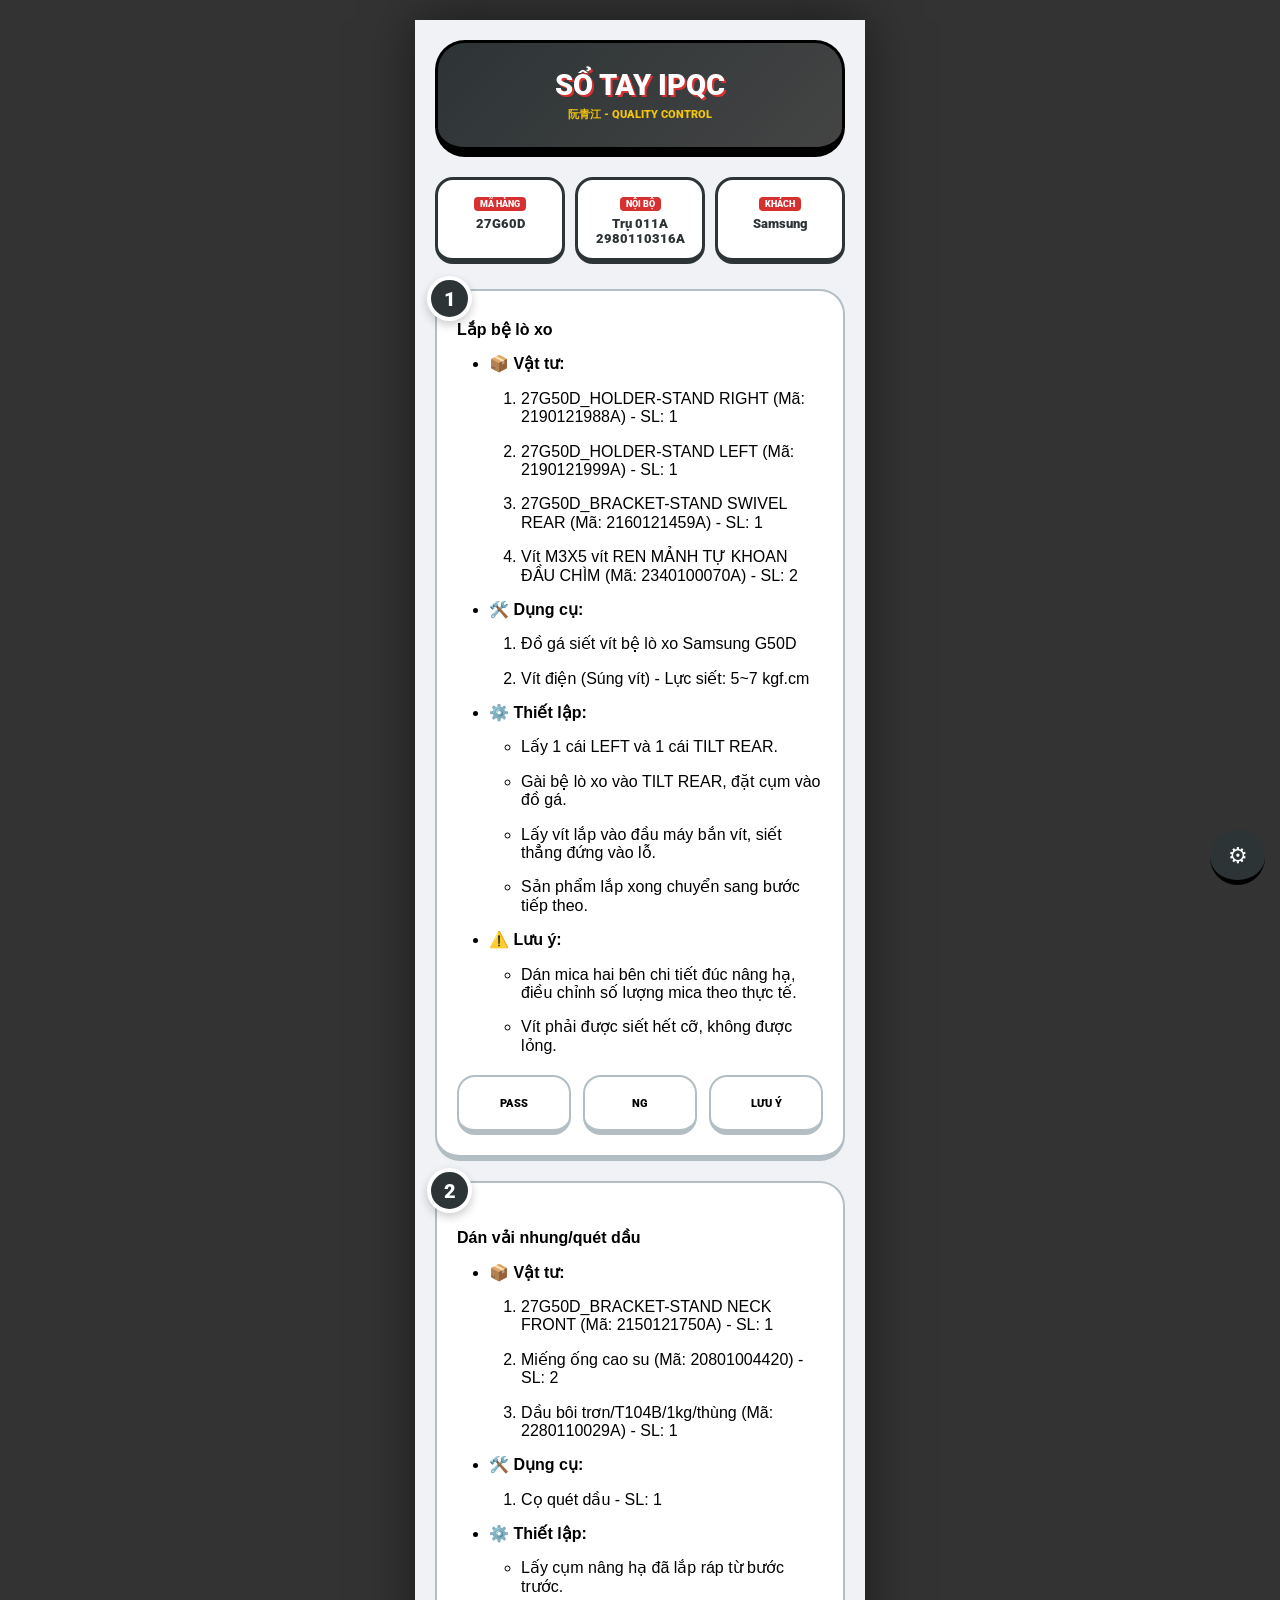
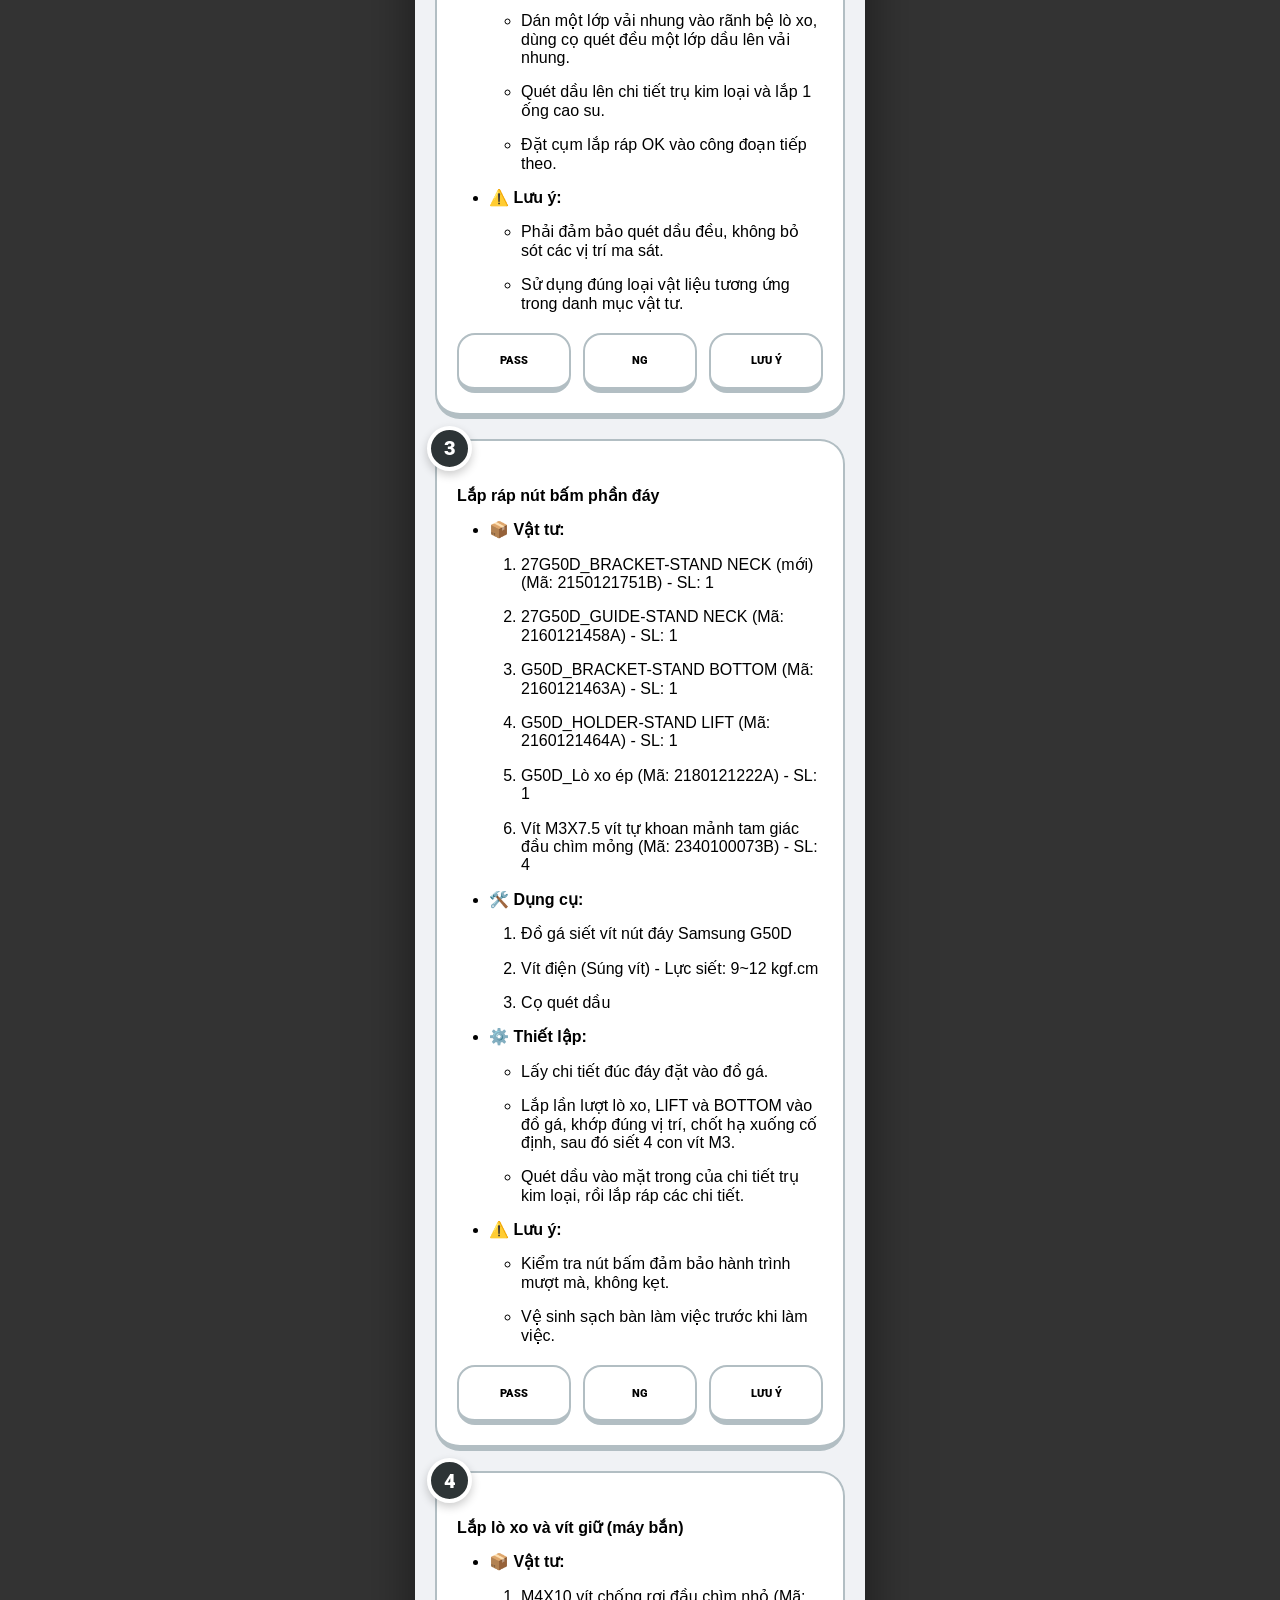
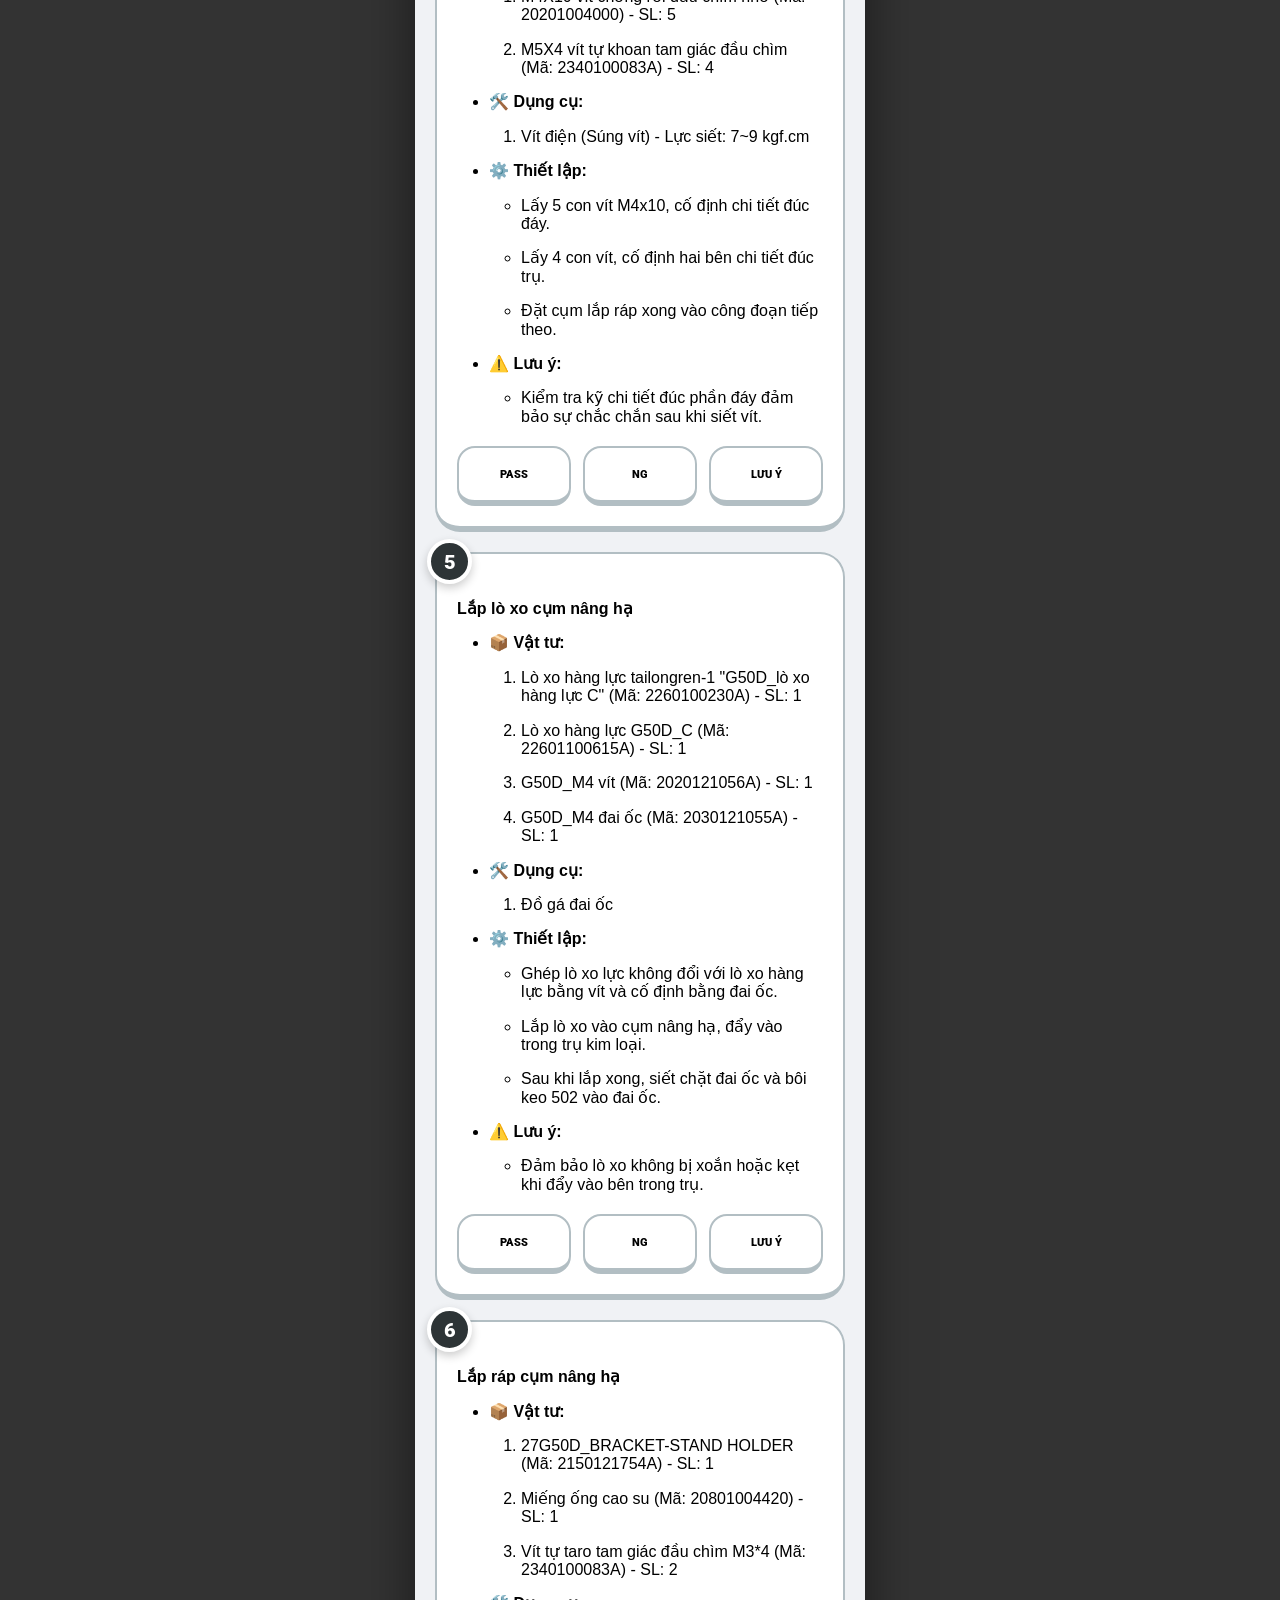
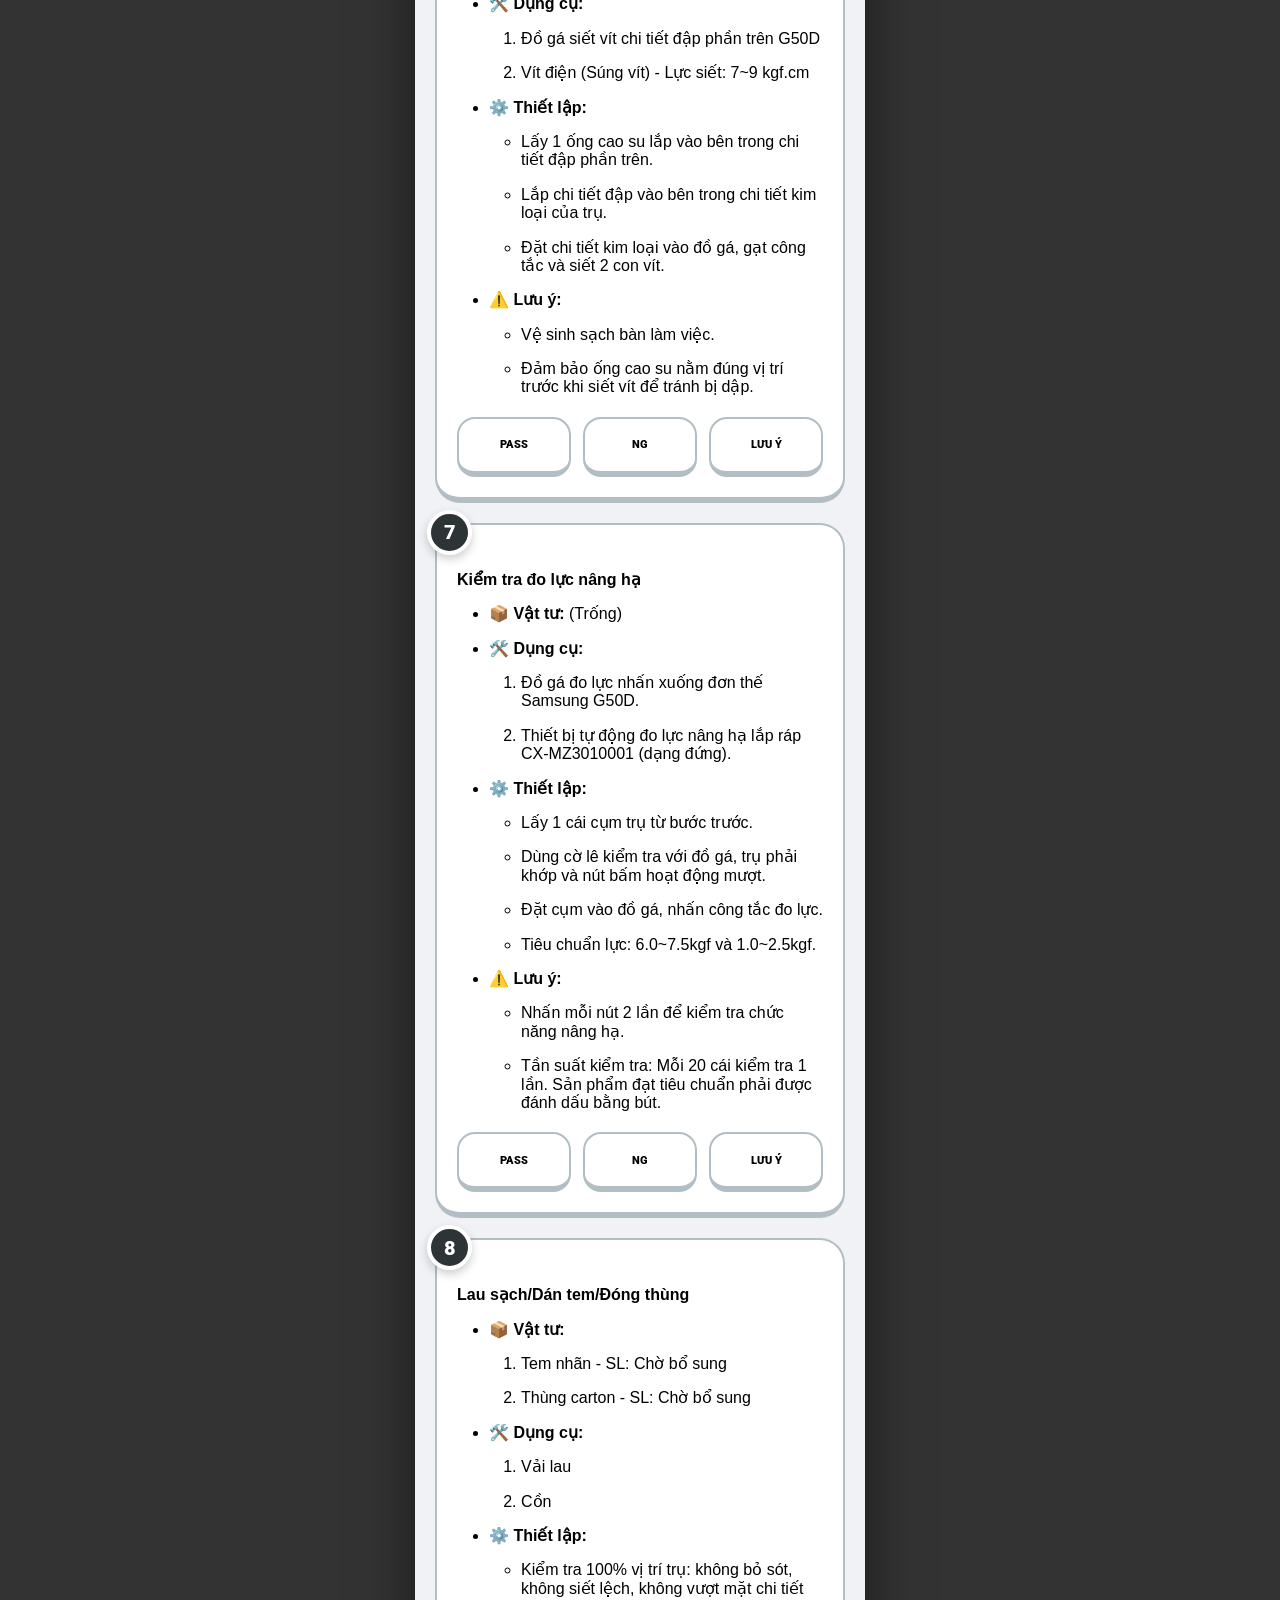
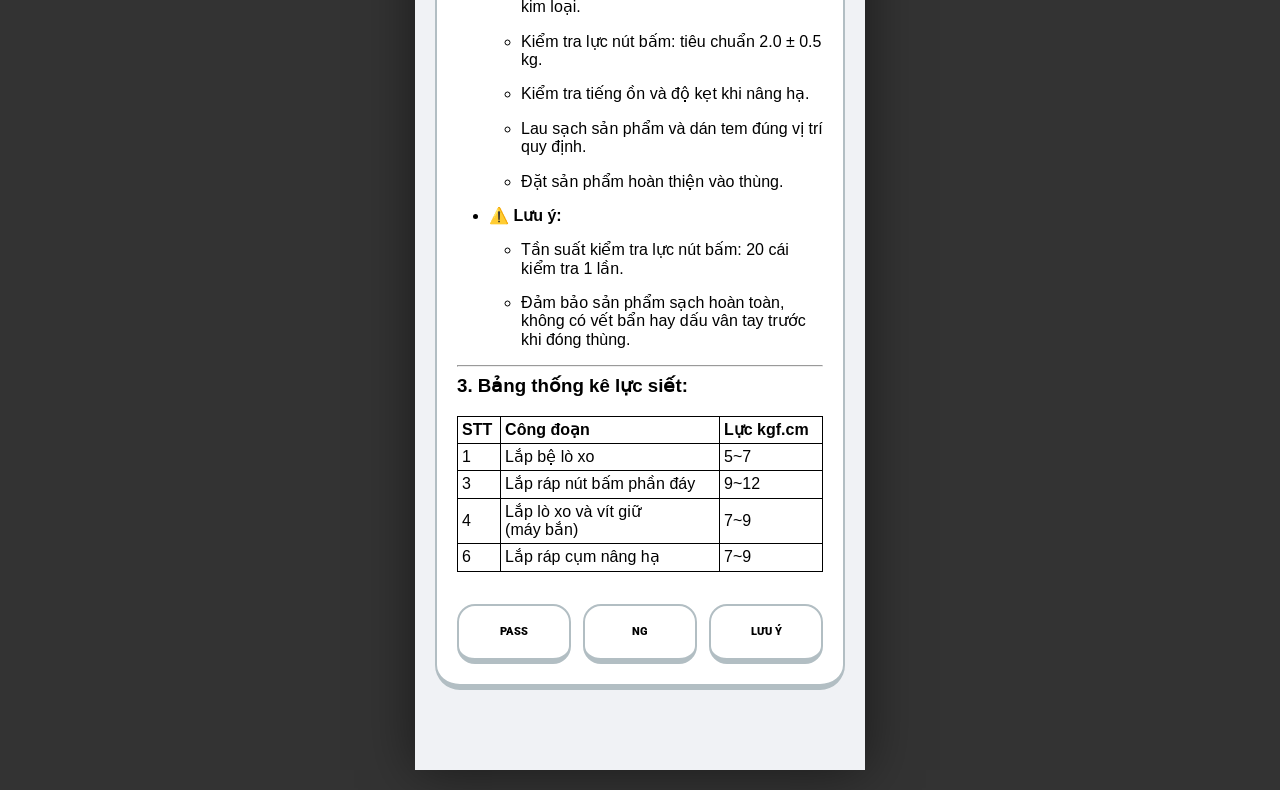
<file: Trụ 316A-27G60D-2980110316A-Samsung.html>
<!DOCTYPE html>
<html lang="vi"><head>
    <meta charset="UTF-8">
    <meta name="viewport" content="width=device-width, initial-scale=1.0, maximum-scale=1.0, user-scalable=no, viewport-fit=cover">
    <title>SOP IPQC PROFESSIONAL V5</title>
    
    <script src="html2canvas.min.js"></script>
    <script src="jspdf.umd.min.js"></script>
    <link rel="stylesheet" href="fonts/roboto.css">

    <style>
        :root { --red: #d63031; --dark: #2d3436; --bg: #f0f2f5; --border: #b2bec3; --success: #2ecc71; --warning: #f1c40f; --blue: #0984e3; }
        
        * { 
            box-sizing: border-box; 
            -webkit-tap-highlight-color: transparent; 
            /* SỬ DỤNG FONT ROBOTO OFFLINE */
            font-family: 'Roboto', -apple-system, sans-serif; 
            touch-action: manipulation; 
        }

        body { background: #333; margin: 0; padding: 0; display: flex; justify-content: center; overflow-x: hidden; min-height: 100vh; }
        body.edit-mode { -webkit-user-select: auto; user-select: auto; }
        #export-container { width: 450px; min-height: 800px; padding: 20px; padding-bottom: 60px; background: var(--bg); position: relative; box-shadow: 0 0 50px rgba(0,0,0,0.5); margin: 20px 0; overflow: visible !important; }
        @media (max-width: 450px) { #export-container { width: 100vw; margin: 0; padding-bottom: 150px; } }
        .header-box { background: linear-gradient(135deg, var(--dark) 0%, #444 100%); border: 3px solid #000; border-bottom: 10px solid #000; border-radius: 30px; padding: 25px 15px; margin-bottom: 20px; text-align: center; }
        .header-box h1 { margin: 0; font-weight: 900; color: #fff; font-size: 1.8rem; text-shadow: 2px 2px 0px var(--red); }
        .ai-area { background: #fff; border-radius: 20px; padding: 15px; margin-bottom: 20px; border: 2px dashed var(--red); display: none; }
        body.edit-mode .ai-area { display: block; }
        #ai-input { min-height: 60px; outline: none; border: 1px solid #eee; padding: 10px; margin-bottom: 10px; border-radius: 10px; font-size: 16px; background: #fafafa; overflow-y: auto; }
        .info-grid { display: grid; grid-template-columns: repeat(3, 1fr); gap: 10px; margin-bottom: 25px; }
        .info-card { background: #fff; padding: 12px 5px; text-align: center; border-radius: 18px; border: 3px solid var(--dark); border-bottom: 6px solid var(--dark); }
        .info-card label { font-size: 9px; font-weight: 900; color: #fff; background: var(--red); display: inline-block; padding: 2px 6px; border-radius: 4px; margin-bottom: 5px; }
        .info-card span { font-size: 13px; font-weight: 900; color: var(--dark); display: block; min-height: 18px; outline: none; }
        .step-box { background: #fff; border-radius: 25px; padding: 20px; margin-bottom: 20px; border: 2px solid var(--border); border-bottom: 6px solid var(--border); position: relative; width: 100%; clear: both; transition: 0.2s; }
        .step-num { position: absolute; top: -15px; left: -10px; width: 45px; height: 45px; background: var(--dark); color: #fff; border-radius: 50%; display: flex; align-items: center; justify-content: center; font-weight: 900; font-size: 20px; border: 4px solid #fff; box-shadow: 0 4px 10px rgba(0,0,0,0.2); }
        .editor { min-height: 60px; font-size: 16px; line-height: 1.6; outline: none; word-wrap: break-word; padding-top: 10px; width: 100%; }
        .editor table { border-collapse: collapse; width: 100%; margin: 10px 0; }
        .editor td { border: 1px solid #000; padding: 4px; min-width: 1.2em; word-break: break-all; }
        .editor img { max-width: 100%; border-radius: 10px; margin-top: 10px; border: 2px solid #ddd; }
        .status-row { display: flex; justify-content: center; gap: 12px; margin-top: 20px; width: 100%; }
        .s-btn { flex: 1; height: 60px; border-radius: 18px; border: 2px solid var(--border); background: #fff; font-size: 11px; font-weight: 900; border-bottom: 6px solid var(--border); cursor: pointer; }
        body.edit-mode .status-row { display: none !important; }
        body.exporting .status-row, body.exporting .edit-row, body.exporting .ins-btn, body.exporting .ai-area { display: none !important; }
        .s-btn.active.pass { background: var(--success); color: #fff; border-color: #2ecc71; border-bottom-color: #1e8449; }
        .s-btn.active.ng { background: var(--red); color: #fff; border-color: #d63031; border-bottom-color: #8a2828; }
        .s-btn.active.note { background: var(--warning); color: #fff; border-color: #f1c40f; border-bottom-color: #9a7d0a; }
        .box-pass { border-color: var(--success) !important; border-bottom-color: #1e8449 !important; }
        .box-ng { border-color: var(--red) !important; border-bottom-color: #8a2828 !important; }
        .box-note { border-color: var(--warning) !important; border-bottom-color: #9a7d0a !important; }
        .edit-row { display: none; justify-content: center; gap: 10px; margin-top: 15px; } 
        body.edit-mode .edit-row { display: flex !important; }
        .del-btn { flex: 1; height: 45px; border-radius: 12px; background: #fff; color: var(--red); border: 2.5px dashed var(--red); font-weight: 800; font-size: 11px; }
        .ins-btn { width: 100%; height: 50px; border-radius: 15px; border: 2px dashed #ccc; margin: 15px 0; color: #aaa; font-weight: 800; display: none; align-items: center; justify-content: center; font-size: 13px; } body.edit-mode .ins-btn { display: flex; }
        .mega-toolbar { position: fixed; bottom: 85px; left: 10px; right: 10px; background: #fff; border: 3px solid var(--dark); display: none; z-index: 10001; border-radius: 20px; box-shadow: 0 5px 25px rgba(0,0,0,0.2); padding: 10px; }
        .mega-toolbar.active { display: block; }
        .t-main-row { display: flex; justify-content: space-around; gap: 4px; }
        .t-sub-menu { display: none; background: #f1f2f6; border-radius: 15px; padding: 8px; margin-top: 10px; overflow-x: auto; gap: 8px; border: 1px solid #ddd; -webkit-overflow-scrolling: touch; }
        .t-sub-menu.active { display: flex; }
        .t-btn-main { flex: 1; height: 42px; border-radius: 10px; border: 2px solid #ddd; background: #fff; font-size: 18px; cursor: pointer; display: flex; align-items: center; justify-content: center; }
        .t-btn-main.active { background: var(--dark); color: #fff; border-color: var(--dark); }
        .t-tool { min-width: 45px; height: 42px; flex-shrink: 0; border-radius: 8px; border: 1.5px solid #fff; background: #fff; font-weight: 800; display: flex; align-items: center; justify-content: center; font-size: 11px; cursor: pointer; color: #555; }
        .t-tool.on { border: 2px solid var(--dark); background: #eee; }
        .t-divider { width: 2px; height: 25px; background: #ccc; align-self: center; margin: 0 5px; flex-shrink: 0; }
        .fab { position: fixed; bottom: 15px; right: 15px; width: 55px; height: 55px; background: var(--dark); border-radius: 50%; color: #fff; display: flex; align-items: center; justify-content: center; font-size: 22px; border-bottom: 5px solid #000; z-index: 10000; }
        .panel { position: fixed; bottom: 80px; right: 15px; width: 220px; background: #fff; border-radius: 20px; padding: 12px; display: none; border: 3px solid var(--dark); z-index: 9999; flex-direction: column; gap: 8px; }
        .panel.active { display: flex; }
        .ui-btn { padding: 12px; border-radius: 12px; border: 2.5px solid #ddd; font-weight: 800; font-size: 11px; cursor: pointer; background: #fff; border-bottom: 4px solid #ddd; }
        .vibe { transform: scale(0.96); transition: 0.1s; }
        @keyframes hapticShake { 0% { transform: translate(1px, 1px) rotate(0deg); } 10% { transform: translate(-1px, -2px) rotate(-1.5deg); } 20% { transform: translate(-3px, 0px) rotate(1.5deg); } 30% { transform: translate(3px, 2px) rotate(0deg); } 100% { transform: translate(0, 0) rotate(0deg); } }
        .haptic-active { animation: hapticShake 0.12s linear; }
    </style>
</head>
<body class="">
<div id="export-container">
    <div class="header-box"><h1>SỔ TAY IPQC</h1><div style="font-size:11px; font-weight:800; color:var(--warning); margin-top:5px;">阮青江 - QUALITY CONTROL</div></div>
    <div class="ai-area"><div id="ai-input" contenteditable="true" placeholder="Dán nội dung..."></div><button class="ui-btn" style="width:100%; background:var(--dark); color:#fff;" onclick="v(this);importAI()">⚡ CHIA BƯỚC TỰ ĐỘNG</button></div>
    <div class="info-grid">
        <div class="info-card"><label>MÃ HÀNG</label><span id="v1" contenteditable="false">27G60D</span></div>
        <div class="info-card"><label>NỘI BỘ</label><span id="v2" contenteditable="false">Trụ 011A<br>2980110316A</span></div>
        <div class="info-card"><label>KHÁCH</label><span id="v3" contenteditable="false">Samsung</span></div>
    </div>
    <div id="step-list"><div class="step-box">        <div class="step-num n">1</div>        <div class="editor" contenteditable="false"><!--StartFragment--><p data-path-to-node="7" style="font-family: &quot;Google Sans Text&quot;, sans-serif !important; line-height: 1.15 !important; margin-top: 0px !important;"><b data-path-to-node="7" data-index-in-node="0" style="font-family: &quot;Google Sans Text&quot;, sans-serif !important; line-height: 1.15 !important; margin-top: 0px !important;">Lắp bệ lò xo</b></p><ul data-path-to-node="8" style="padding-inline-start: 32px; font-family: &quot;Google Sans Text&quot;, sans-serif !important; line-height: 1.15 !important; margin-top: 0px !important;"><li style="font-family: &quot;Google Sans Text&quot;, sans-serif !important; line-height: 1.15 !important; margin-top: 0px !important;"><p data-path-to-node="8,0,0" style="font-family: &quot;Google Sans Text&quot;, sans-serif !important; line-height: 1.15 !important; margin-top: 0px !important;">📦 <b data-path-to-node="8,0,0" data-index-in-node="3" style="font-family: &quot;Google Sans Text&quot;, sans-serif !important; line-height: 1.15 !important; margin-top: 0px !important;">Vật tư:</b></p><ol start="1" data-path-to-node="8,0,1" style="padding-inline-start: 32px; font-family: &quot;Google Sans Text&quot;, sans-serif !important; line-height: 1.15 !important; margin-top: 0px !important;"><li style="font-family: &quot;Google Sans Text&quot;, sans-serif !important; line-height: 1.15 !important; margin-top: 0px !important;"><p data-path-to-node="8,0,1,0,0" style="font-family: &quot;Google Sans Text&quot;, sans-serif !important; line-height: 1.15 !important; margin-top: 0px !important;">27G50D_HOLDER-STAND RIGHT (Mã: 2190121988A) - SL: 1</p></li><li style="font-family: &quot;Google Sans Text&quot;, sans-serif !important; line-height: 1.15 !important; margin-top: 0px !important;"><p data-path-to-node="8,0,1,1,0" style="font-family: &quot;Google Sans Text&quot;, sans-serif !important; line-height: 1.15 !important; margin-top: 0px !important;">27G50D_HOLDER-STAND LEFT (Mã: 2190121999A) - SL: 1</p></li><li style="font-family: &quot;Google Sans Text&quot;, sans-serif !important; line-height: 1.15 !important; margin-top: 0px !important;"><p data-path-to-node="8,0,1,2,0" style="font-family: &quot;Google Sans Text&quot;, sans-serif !important; line-height: 1.15 !important; margin-top: 0px !important;">27G50D_BRACKET-STAND SWIVEL REAR (Mã: 2160121459A) - SL: 1</p></li><li style="font-family: &quot;Google Sans Text&quot;, sans-serif !important; line-height: 1.15 !important; margin-top: 0px !important;"><p data-path-to-node="8,0,1,3,0" style="font-family: &quot;Google Sans Text&quot;, sans-serif !important; line-height: 1.15 !important; margin-top: 0px !important;">Vít M3X5 vít REN MẢNH TỰ KHOAN ĐẦU CHÌM (Mã: 2340100070A) - SL: 2</p></li></ol></li><li style="font-family: &quot;Google Sans Text&quot;, sans-serif !important; line-height: 1.15 !important; margin-top: 0px !important;"><p data-path-to-node="8,1,0" style="font-family: &quot;Google Sans Text&quot;, sans-serif !important; line-height: 1.15 !important; margin-top: 0px !important;">🛠️ <b data-path-to-node="8,1,0" data-index-in-node="4" style="font-family: &quot;Google Sans Text&quot;, sans-serif !important; line-height: 1.15 !important; margin-top: 0px !important;">Dụng cụ:</b></p><ol start="1" data-path-to-node="8,1,1" style="padding-inline-start: 32px; font-family: &quot;Google Sans Text&quot;, sans-serif !important; line-height: 1.15 !important; margin-top: 0px !important;"><li style="font-family: &quot;Google Sans Text&quot;, sans-serif !important; line-height: 1.15 !important; margin-top: 0px !important;"><p data-path-to-node="8,1,1,0,0" style="font-family: &quot;Google Sans Text&quot;, sans-serif !important; line-height: 1.15 !important; margin-top: 0px !important;">Đồ gá siết vít bệ lò xo Samsung G50D</p></li><li style="font-family: &quot;Google Sans Text&quot;, sans-serif !important; line-height: 1.15 !important; margin-top: 0px !important;"><p data-path-to-node="8,1,1,1,0" style="font-family: &quot;Google Sans Text&quot;, sans-serif !important; line-height: 1.15 !important; margin-top: 0px !important;">Vít điện (Súng vít) - Lực siết: 5~7 kgf.cm</p></li></ol></li><li style="font-family: &quot;Google Sans Text&quot;, sans-serif !important; line-height: 1.15 !important; margin-top: 0px !important;"><p data-path-to-node="8,2,0" style="font-family: &quot;Google Sans Text&quot;, sans-serif !important; line-height: 1.15 !important; margin-top: 0px !important;">⚙️ <b data-path-to-node="8,2,0" data-index-in-node="3" style="font-family: &quot;Google Sans Text&quot;, sans-serif !important; line-height: 1.15 !important; margin-top: 0px !important;">Thiết lập:</b></p><ul data-path-to-node="8,2,1" style="padding-inline-start: 32px; font-family: &quot;Google Sans Text&quot;, sans-serif !important; line-height: 1.15 !important; margin-top: 0px !important;"><li style="font-family: &quot;Google Sans Text&quot;, sans-serif !important; line-height: 1.15 !important; margin-top: 0px !important;"><p data-path-to-node="8,2,1,0,0" style="font-family: &quot;Google Sans Text&quot;, sans-serif !important; line-height: 1.15 !important; margin-top: 0px !important;">Lấy 1 cái LEFT và 1 cái TILT REAR.</p></li><li style="font-family: &quot;Google Sans Text&quot;, sans-serif !important; line-height: 1.15 !important; margin-top: 0px !important;"><p data-path-to-node="8,2,1,1,0" style="font-family: &quot;Google Sans Text&quot;, sans-serif !important; line-height: 1.15 !important; margin-top: 0px !important;">Gài bệ lò xo vào TILT REAR, đặt cụm vào đồ gá.</p></li><li style="font-family: &quot;Google Sans Text&quot;, sans-serif !important; line-height: 1.15 !important; margin-top: 0px !important;"><p data-path-to-node="8,2,1,2,0" style="font-family: &quot;Google Sans Text&quot;, sans-serif !important; line-height: 1.15 !important; margin-top: 0px !important;">Lấy vít lắp vào đầu máy bắn vít, siết thẳng đứng vào lỗ.</p></li><li style="font-family: &quot;Google Sans Text&quot;, sans-serif !important; line-height: 1.15 !important; margin-top: 0px !important;"><p data-path-to-node="8,2,1,3,0" style="font-family: &quot;Google Sans Text&quot;, sans-serif !important; line-height: 1.15 !important; margin-top: 0px !important;">Sản phẩm lắp xong chuyển sang bước tiếp theo.</p></li></ul></li><li style="font-family: &quot;Google Sans Text&quot;, sans-serif !important; line-height: 1.15 !important; margin-top: 0px !important;"><p data-path-to-node="8,3,0" style="font-family: &quot;Google Sans Text&quot;, sans-serif !important; line-height: 1.15 !important; margin-top: 0px !important;">⚠️ <b data-path-to-node="8,3,0" data-index-in-node="3" style="font-family: &quot;Google Sans Text&quot;, sans-serif !important; line-height: 1.15 !important; margin-top: 0px !important;">Lưu ý:</b></p><ul data-path-to-node="8,3,1" style="padding-inline-start: 32px; font-family: &quot;Google Sans Text&quot;, sans-serif !important; line-height: 1.15 !important; margin-top: 0px !important;"><li style="font-family: &quot;Google Sans Text&quot;, sans-serif !important; line-height: 1.15 !important; margin-top: 0px !important;"><p data-path-to-node="8,3,1,0,0" style="font-family: &quot;Google Sans Text&quot;, sans-serif !important; line-height: 1.15 !important; margin-top: 0px !important;">Dán mica hai bên chi tiết đúc nâng hạ, điều chỉnh số lượng mica theo thực tế.</p></li><li style="font-family: &quot;Google Sans Text&quot;, sans-serif !important; line-height: 1.15 !important; margin-top: 0px !important;"><p data-path-to-node="8,3,1,1,0" style="font-family: &quot;Google Sans Text&quot;, sans-serif !important; line-height: 1.15 !important; margin-top: 0px !important;">Vít phải được siết hết cỡ, không được lỏng.</p></li></ul></li></ul><p data-path-to-node="9" style="font-family: &quot;Google Sans Text&quot;, sans-serif !important; line-height: 1.15 !important; margin-top: 0px !important;"></p></div>        <div class="status-row">            <button class="s-btn pass" onclick="toggleStatus(this,'box-pass')">PASS</button>            <button class="s-btn ng" onclick="toggleStatus(this,'box-ng')">NG</button>            <button class="s-btn note" onclick="toggleStatus(this,'box-note')">LƯU Ý</button>        </div>        <div class="edit-row">            <button class="del-btn" onclick="v(this);delS(this)">XÓA BƯỚC</button>            <button class="del-btn" style="border-color:#ccc;color:#666" onclick="v(this);copyS(this)">SAO CHÉP</button>        </div>    </div>    <div class="ins-btn" onclick="v(this);insS(this)">+ CHÈN BƯỚC MỚI VÀO ĐÂY</div><div class="step-box">        <div class="step-num n">2</div>        <div class="editor" contenteditable="false"><p></p><p data-path-to-node="10" style="font-family: &quot;Google Sans Text&quot;, sans-serif !important; line-height: 1.15 !important; margin-top: 0px !important;"><b data-path-to-node="10" data-index-in-node="0" style="font-family: &quot;Google Sans Text&quot;, sans-serif !important; line-height: 1.15 !important; margin-top: 0px !important;">Dán vải nhung/quét dầu</b></p><ul data-path-to-node="11" style="padding-inline-start: 32px; font-family: &quot;Google Sans Text&quot;, sans-serif !important; line-height: 1.15 !important; margin-top: 0px !important;"><li style="font-family: &quot;Google Sans Text&quot;, sans-serif !important; line-height: 1.15 !important; margin-top: 0px !important;"><p data-path-to-node="11,0,0" style="font-family: &quot;Google Sans Text&quot;, sans-serif !important; line-height: 1.15 !important; margin-top: 0px !important;">📦 <b data-path-to-node="11,0,0" data-index-in-node="3" style="font-family: &quot;Google Sans Text&quot;, sans-serif !important; line-height: 1.15 !important; margin-top: 0px !important;">Vật tư:</b></p><ol start="1" data-path-to-node="11,0,1" style="padding-inline-start: 32px; font-family: &quot;Google Sans Text&quot;, sans-serif !important; line-height: 1.15 !important; margin-top: 0px !important;"><li style="font-family: &quot;Google Sans Text&quot;, sans-serif !important; line-height: 1.15 !important; margin-top: 0px !important;"><p data-path-to-node="11,0,1,0,0" style="font-family: &quot;Google Sans Text&quot;, sans-serif !important; line-height: 1.15 !important; margin-top: 0px !important;">27G50D_BRACKET-STAND NECK FRONT (Mã: 2150121750A) - SL: 1</p></li><li style="font-family: &quot;Google Sans Text&quot;, sans-serif !important; line-height: 1.15 !important; margin-top: 0px !important;"><p data-path-to-node="11,0,1,1,0" style="font-family: &quot;Google Sans Text&quot;, sans-serif !important; line-height: 1.15 !important; margin-top: 0px !important;">Miếng ống cao su (Mã: 20801004420) - SL: 2</p></li><li style="font-family: &quot;Google Sans Text&quot;, sans-serif !important; line-height: 1.15 !important; margin-top: 0px !important;"><p data-path-to-node="11,0,1,2,0" style="font-family: &quot;Google Sans Text&quot;, sans-serif !important; line-height: 1.15 !important; margin-top: 0px !important;">Dầu bôi trơn/T104B/1kg/thùng (Mã: 2280110029A) - SL: 1</p></li></ol></li><li style="font-family: &quot;Google Sans Text&quot;, sans-serif !important; line-height: 1.15 !important; margin-top: 0px !important;"><p data-path-to-node="11,1,0" style="font-family: &quot;Google Sans Text&quot;, sans-serif !important; line-height: 1.15 !important; margin-top: 0px !important;">🛠️ <b data-path-to-node="11,1,0" data-index-in-node="4" style="font-family: &quot;Google Sans Text&quot;, sans-serif !important; line-height: 1.15 !important; margin-top: 0px !important;">Dụng cụ:</b></p><ol start="1" data-path-to-node="11,1,1" style="padding-inline-start: 32px; font-family: &quot;Google Sans Text&quot;, sans-serif !important; line-height: 1.15 !important; margin-top: 0px !important;"><li style="font-family: &quot;Google Sans Text&quot;, sans-serif !important; line-height: 1.15 !important; margin-top: 0px !important;"><p data-path-to-node="11,1,1,0,0" style="font-family: &quot;Google Sans Text&quot;, sans-serif !important; line-height: 1.15 !important; margin-top: 0px !important;">Cọ quét dầu - SL: 1</p></li></ol></li><li style="font-family: &quot;Google Sans Text&quot;, sans-serif !important; line-height: 1.15 !important; margin-top: 0px !important;"><p data-path-to-node="11,2,0" style="font-family: &quot;Google Sans Text&quot;, sans-serif !important; line-height: 1.15 !important; margin-top: 0px !important;">⚙️ <b data-path-to-node="11,2,0" data-index-in-node="3" style="font-family: &quot;Google Sans Text&quot;, sans-serif !important; line-height: 1.15 !important; margin-top: 0px !important;">Thiết lập:</b></p><ul data-path-to-node="11,2,1" style="padding-inline-start: 32px; font-family: &quot;Google Sans Text&quot;, sans-serif !important; line-height: 1.15 !important; margin-top: 0px !important;"><li style="font-family: &quot;Google Sans Text&quot;, sans-serif !important; line-height: 1.15 !important; margin-top: 0px !important;"><p data-path-to-node="11,2,1,0,0" style="font-family: &quot;Google Sans Text&quot;, sans-serif !important; line-height: 1.15 !important; margin-top: 0px !important;">Lấy cụm nâng hạ đã lắp ráp từ bước trước.</p></li><li style="font-family: &quot;Google Sans Text&quot;, sans-serif !important; line-height: 1.15 !important; margin-top: 0px !important;"><p data-path-to-node="11,2,1,1,0" style="font-family: &quot;Google Sans Text&quot;, sans-serif !important; line-height: 1.15 !important; margin-top: 0px !important;">Dán một lớp vải nhung vào rãnh bệ lò xo, dùng cọ quét đều một lớp dầu lên vải nhung.</p></li><li style="font-family: &quot;Google Sans Text&quot;, sans-serif !important; line-height: 1.15 !important; margin-top: 0px !important;"><p data-path-to-node="11,2,1,2,0" style="font-family: &quot;Google Sans Text&quot;, sans-serif !important; line-height: 1.15 !important; margin-top: 0px !important;">Quét dầu lên chi tiết trụ kim loại và lắp 1 ống cao su.</p></li><li style="font-family: &quot;Google Sans Text&quot;, sans-serif !important; line-height: 1.15 !important; margin-top: 0px !important;"><p data-path-to-node="11,2,1,3,0" style="font-family: &quot;Google Sans Text&quot;, sans-serif !important; line-height: 1.15 !important; margin-top: 0px !important;">Đặt cụm lắp ráp OK vào công đoạn tiếp theo.</p></li></ul></li><li style="font-family: &quot;Google Sans Text&quot;, sans-serif !important; line-height: 1.15 !important; margin-top: 0px !important;"><p data-path-to-node="11,3,0" style="font-family: &quot;Google Sans Text&quot;, sans-serif !important; line-height: 1.15 !important; margin-top: 0px !important;">⚠️ <b data-path-to-node="11,3,0" data-index-in-node="3" style="font-family: &quot;Google Sans Text&quot;, sans-serif !important; line-height: 1.15 !important; margin-top: 0px !important;">Lưu ý:</b></p><ul data-path-to-node="11,3,1" style="padding-inline-start: 32px; font-family: &quot;Google Sans Text&quot;, sans-serif !important; line-height: 1.15 !important; margin-top: 0px !important;"><li style="font-family: &quot;Google Sans Text&quot;, sans-serif !important; line-height: 1.15 !important; margin-top: 0px !important;"><p data-path-to-node="11,3,1,0,0" style="font-family: &quot;Google Sans Text&quot;, sans-serif !important; line-height: 1.15 !important; margin-top: 0px !important;">Phải đảm bảo quét dầu đều, không bỏ sót các vị trí ma sát.</p></li><li style="font-family: &quot;Google Sans Text&quot;, sans-serif !important; line-height: 1.15 !important; margin-top: 0px !important;"><p data-path-to-node="11,3,1,1,0" style="font-family: &quot;Google Sans Text&quot;, sans-serif !important; line-height: 1.15 !important; margin-top: 0px !important;">Sử dụng đúng loại vật liệu tương ứng trong danh mục vật tư.</p></li></ul></li></ul><p data-path-to-node="12" style="font-family: &quot;Google Sans Text&quot;, sans-serif !important; line-height: 1.15 !important; margin-top: 0px !important;"></p></div>        <div class="status-row">            <button class="s-btn pass" onclick="toggleStatus(this,'box-pass')">PASS</button>            <button class="s-btn ng" onclick="toggleStatus(this,'box-ng')">NG</button>            <button class="s-btn note" onclick="toggleStatus(this,'box-note')">LƯU Ý</button>        </div>        <div class="edit-row">            <button class="del-btn" onclick="v(this);delS(this)">XÓA BƯỚC</button>            <button class="del-btn" style="border-color:#ccc;color:#666" onclick="v(this);copyS(this)">SAO CHÉP</button>        </div>    </div>    <div class="ins-btn" onclick="v(this);insS(this)">+ CHÈN BƯỚC MỚI VÀO ĐÂY</div><div class="step-box">        <div class="step-num n">3</div>        <div class="editor" contenteditable="false"><p></p><p data-path-to-node="13" style="font-family: &quot;Google Sans Text&quot;, sans-serif !important; line-height: 1.15 !important; margin-top: 0px !important;"><b data-path-to-node="13" data-index-in-node="0" style="font-family: &quot;Google Sans Text&quot;, sans-serif !important; line-height: 1.15 !important; margin-top: 0px !important;">Lắp ráp nút bấm phần đáy</b></p><ul data-path-to-node="14" style="padding-inline-start: 32px; font-family: &quot;Google Sans Text&quot;, sans-serif !important; line-height: 1.15 !important; margin-top: 0px !important;"><li style="font-family: &quot;Google Sans Text&quot;, sans-serif !important; line-height: 1.15 !important; margin-top: 0px !important;"><p data-path-to-node="14,0,0" style="font-family: &quot;Google Sans Text&quot;, sans-serif !important; line-height: 1.15 !important; margin-top: 0px !important;">📦 <b data-path-to-node="14,0,0" data-index-in-node="3" style="font-family: &quot;Google Sans Text&quot;, sans-serif !important; line-height: 1.15 !important; margin-top: 0px !important;">Vật tư:</b></p><ol start="1" data-path-to-node="14,0,1" style="padding-inline-start: 32px; font-family: &quot;Google Sans Text&quot;, sans-serif !important; line-height: 1.15 !important; margin-top: 0px !important;"><li style="font-family: &quot;Google Sans Text&quot;, sans-serif !important; line-height: 1.15 !important; margin-top: 0px !important;"><p data-path-to-node="14,0,1,0,0" style="font-family: &quot;Google Sans Text&quot;, sans-serif !important; line-height: 1.15 !important; margin-top: 0px !important;">27G50D_BRACKET-STAND NECK (mới) (Mã: 2150121751B) - SL: 1</p></li><li style="font-family: &quot;Google Sans Text&quot;, sans-serif !important; line-height: 1.15 !important; margin-top: 0px !important;"><p data-path-to-node="14,0,1,1,0" style="font-family: &quot;Google Sans Text&quot;, sans-serif !important; line-height: 1.15 !important; margin-top: 0px !important;">27G50D_GUIDE-STAND NECK (Mã: 2160121458A) - SL: 1</p></li><li style="font-family: &quot;Google Sans Text&quot;, sans-serif !important; line-height: 1.15 !important; margin-top: 0px !important;"><p data-path-to-node="14,0,1,2,0" style="font-family: &quot;Google Sans Text&quot;, sans-serif !important; line-height: 1.15 !important; margin-top: 0px !important;">G50D_BRACKET-STAND BOTTOM (Mã: 2160121463A) - SL: 1</p></li><li style="font-family: &quot;Google Sans Text&quot;, sans-serif !important; line-height: 1.15 !important; margin-top: 0px !important;"><p data-path-to-node="14,0,1,3,0" style="font-family: &quot;Google Sans Text&quot;, sans-serif !important; line-height: 1.15 !important; margin-top: 0px !important;">G50D_HOLDER-STAND LIFT (Mã: 2160121464A) - SL: 1</p></li><li style="font-family: &quot;Google Sans Text&quot;, sans-serif !important; line-height: 1.15 !important; margin-top: 0px !important;"><p data-path-to-node="14,0,1,4,0" style="font-family: &quot;Google Sans Text&quot;, sans-serif !important; line-height: 1.15 !important; margin-top: 0px !important;">G50D_Lò xo ép (Mã: 2180121222A) - SL: 1</p></li><li style="font-family: &quot;Google Sans Text&quot;, sans-serif !important; line-height: 1.15 !important; margin-top: 0px !important;"><p data-path-to-node="14,0,1,5,0" style="font-family: &quot;Google Sans Text&quot;, sans-serif !important; line-height: 1.15 !important; margin-top: 0px !important;">Vít M3X7.5 vít tự khoan mảnh tam giác đầu chìm mỏng (Mã: 2340100073B) - SL: 4</p></li></ol></li><li style="font-family: &quot;Google Sans Text&quot;, sans-serif !important; line-height: 1.15 !important; margin-top: 0px !important;"><p data-path-to-node="14,1,0" style="font-family: &quot;Google Sans Text&quot;, sans-serif !important; line-height: 1.15 !important; margin-top: 0px !important;">🛠️ <b data-path-to-node="14,1,0" data-index-in-node="4" style="font-family: &quot;Google Sans Text&quot;, sans-serif !important; line-height: 1.15 !important; margin-top: 0px !important;">Dụng cụ:</b></p><ol start="1" data-path-to-node="14,1,1" style="padding-inline-start: 32px; font-family: &quot;Google Sans Text&quot;, sans-serif !important; line-height: 1.15 !important; margin-top: 0px !important;"><li style="font-family: &quot;Google Sans Text&quot;, sans-serif !important; line-height: 1.15 !important; margin-top: 0px !important;"><p data-path-to-node="14,1,1,0,0" style="font-family: &quot;Google Sans Text&quot;, sans-serif !important; line-height: 1.15 !important; margin-top: 0px !important;">Đồ gá siết vít nút đáy Samsung G50D</p></li><li style="font-family: &quot;Google Sans Text&quot;, sans-serif !important; line-height: 1.15 !important; margin-top: 0px !important;"><p data-path-to-node="14,1,1,1,0" style="font-family: &quot;Google Sans Text&quot;, sans-serif !important; line-height: 1.15 !important; margin-top: 0px !important;">Vít điện (Súng vít) - Lực siết: 9~12 kgf.cm</p></li><li style="font-family: &quot;Google Sans Text&quot;, sans-serif !important; line-height: 1.15 !important; margin-top: 0px !important;"><p data-path-to-node="14,1,1,2,0" style="font-family: &quot;Google Sans Text&quot;, sans-serif !important; line-height: 1.15 !important; margin-top: 0px !important;">Cọ quét dầu</p></li></ol></li><li style="font-family: &quot;Google Sans Text&quot;, sans-serif !important; line-height: 1.15 !important; margin-top: 0px !important;"><p data-path-to-node="14,2,0" style="font-family: &quot;Google Sans Text&quot;, sans-serif !important; line-height: 1.15 !important; margin-top: 0px !important;">⚙️ <b data-path-to-node="14,2,0" data-index-in-node="3" style="font-family: &quot;Google Sans Text&quot;, sans-serif !important; line-height: 1.15 !important; margin-top: 0px !important;">Thiết lập:</b></p><ul data-path-to-node="14,2,1" style="padding-inline-start: 32px; font-family: &quot;Google Sans Text&quot;, sans-serif !important; line-height: 1.15 !important; margin-top: 0px !important;"><li style="font-family: &quot;Google Sans Text&quot;, sans-serif !important; line-height: 1.15 !important; margin-top: 0px !important;"><p data-path-to-node="14,2,1,0,0" style="font-family: &quot;Google Sans Text&quot;, sans-serif !important; line-height: 1.15 !important; margin-top: 0px !important;">Lấy chi tiết đúc đáy đặt vào đồ gá.</p></li><li style="font-family: &quot;Google Sans Text&quot;, sans-serif !important; line-height: 1.15 !important; margin-top: 0px !important;"><p data-path-to-node="14,2,1,1,0" style="font-family: &quot;Google Sans Text&quot;, sans-serif !important; line-height: 1.15 !important; margin-top: 0px !important;">Lắp lần lượt lò xo, LIFT và BOTTOM vào đồ gá, khớp đúng vị trí, chốt hạ xuống cố định, sau đó siết 4 con vít M3.</p></li><li style="font-family: &quot;Google Sans Text&quot;, sans-serif !important; line-height: 1.15 !important; margin-top: 0px !important;"><p data-path-to-node="14,2,1,2,0" style="font-family: &quot;Google Sans Text&quot;, sans-serif !important; line-height: 1.15 !important; margin-top: 0px !important;">Quét dầu vào mặt trong của chi tiết trụ kim loại, rồi lắp ráp các chi tiết.</p></li></ul></li><li style="font-family: &quot;Google Sans Text&quot;, sans-serif !important; line-height: 1.15 !important; margin-top: 0px !important;"><p data-path-to-node="14,3,0" style="font-family: &quot;Google Sans Text&quot;, sans-serif !important; line-height: 1.15 !important; margin-top: 0px !important;">⚠️ <b data-path-to-node="14,3,0" data-index-in-node="3" style="font-family: &quot;Google Sans Text&quot;, sans-serif !important; line-height: 1.15 !important; margin-top: 0px !important;">Lưu ý:</b></p><ul data-path-to-node="14,3,1" style="padding-inline-start: 32px; font-family: &quot;Google Sans Text&quot;, sans-serif !important; line-height: 1.15 !important; margin-top: 0px !important;"><li style="font-family: &quot;Google Sans Text&quot;, sans-serif !important; line-height: 1.15 !important; margin-top: 0px !important;"><p data-path-to-node="14,3,1,0,0" style="font-family: &quot;Google Sans Text&quot;, sans-serif !important; line-height: 1.15 !important; margin-top: 0px !important;">Kiểm tra nút bấm đảm bảo hành trình mượt mà, không kẹt.</p></li><li style="font-family: &quot;Google Sans Text&quot;, sans-serif !important; line-height: 1.15 !important; margin-top: 0px !important;"><p data-path-to-node="14,3,1,1,0" style="font-family: &quot;Google Sans Text&quot;, sans-serif !important; line-height: 1.15 !important; margin-top: 0px !important;">Vệ sinh sạch bàn làm việc trước khi làm việc.</p></li></ul></li></ul><p data-path-to-node="15" style="font-family: &quot;Google Sans Text&quot;, sans-serif !important; line-height: 1.15 !important; margin-top: 0px !important;"></p></div>        <div class="status-row">            <button class="s-btn pass" onclick="toggleStatus(this,'box-pass')">PASS</button>            <button class="s-btn ng" onclick="toggleStatus(this,'box-ng')">NG</button>            <button class="s-btn note" onclick="toggleStatus(this,'box-note')">LƯU Ý</button>        </div>        <div class="edit-row">            <button class="del-btn" onclick="v(this);delS(this)">XÓA BƯỚC</button>            <button class="del-btn" style="border-color:#ccc;color:#666" onclick="v(this);copyS(this)">SAO CHÉP</button>        </div>    </div>    <div class="ins-btn" onclick="v(this);insS(this)">+ CHÈN BƯỚC MỚI VÀO ĐÂY</div><div class="step-box">        <div class="step-num n">4</div>        <div class="editor" contenteditable="false"><p></p><p data-path-to-node="16" style="font-family: &quot;Google Sans Text&quot;, sans-serif !important; line-height: 1.15 !important; margin-top: 0px !important;"><b data-path-to-node="16" data-index-in-node="0" style="font-family: &quot;Google Sans Text&quot;, sans-serif !important; line-height: 1.15 !important; margin-top: 0px !important;">Lắp lò xo và vít giữ (máy bắn)</b></p><ul data-path-to-node="17" style="padding-inline-start: 32px; font-family: &quot;Google Sans Text&quot;, sans-serif !important; line-height: 1.15 !important; margin-top: 0px !important;"><li style="font-family: &quot;Google Sans Text&quot;, sans-serif !important; line-height: 1.15 !important; margin-top: 0px !important;"><p data-path-to-node="17,0,0" style="font-family: &quot;Google Sans Text&quot;, sans-serif !important; line-height: 1.15 !important; margin-top: 0px !important;">📦 <b data-path-to-node="17,0,0" data-index-in-node="3" style="font-family: &quot;Google Sans Text&quot;, sans-serif !important; line-height: 1.15 !important; margin-top: 0px !important;">Vật tư:</b></p><ol start="1" data-path-to-node="17,0,1" style="padding-inline-start: 32px; font-family: &quot;Google Sans Text&quot;, sans-serif !important; line-height: 1.15 !important; margin-top: 0px !important;"><li style="font-family: &quot;Google Sans Text&quot;, sans-serif !important; line-height: 1.15 !important; margin-top: 0px !important;"><p data-path-to-node="17,0,1,0,0" style="font-family: &quot;Google Sans Text&quot;, sans-serif !important; line-height: 1.15 !important; margin-top: 0px !important;">M4X10 vít chống rơi đầu chìm nhỏ (Mã: 20201004000) - SL: 5</p></li><li style="font-family: &quot;Google Sans Text&quot;, sans-serif !important; line-height: 1.15 !important; margin-top: 0px !important;"><p data-path-to-node="17,0,1,1,0" style="font-family: &quot;Google Sans Text&quot;, sans-serif !important; line-height: 1.15 !important; margin-top: 0px !important;">M5X4 vít tự khoan tam giác đầu chìm (Mã: 2340100083A) - SL: 4</p></li></ol></li><li style="font-family: &quot;Google Sans Text&quot;, sans-serif !important; line-height: 1.15 !important; margin-top: 0px !important;"><p data-path-to-node="17,1,0" style="font-family: &quot;Google Sans Text&quot;, sans-serif !important; line-height: 1.15 !important; margin-top: 0px !important;">🛠️ <b data-path-to-node="17,1,0" data-index-in-node="4" style="font-family: &quot;Google Sans Text&quot;, sans-serif !important; line-height: 1.15 !important; margin-top: 0px !important;">Dụng cụ:</b></p><ol start="1" data-path-to-node="17,1,1" style="padding-inline-start: 32px; font-family: &quot;Google Sans Text&quot;, sans-serif !important; line-height: 1.15 !important; margin-top: 0px !important;"><li style="font-family: &quot;Google Sans Text&quot;, sans-serif !important; line-height: 1.15 !important; margin-top: 0px !important;"><p data-path-to-node="17,1,1,0,0" style="font-family: &quot;Google Sans Text&quot;, sans-serif !important; line-height: 1.15 !important; margin-top: 0px !important;">Vít điện (Súng vít) - Lực siết: 7~9 kgf.cm</p></li></ol></li><li style="font-family: &quot;Google Sans Text&quot;, sans-serif !important; line-height: 1.15 !important; margin-top: 0px !important;"><p data-path-to-node="17,2,0" style="font-family: &quot;Google Sans Text&quot;, sans-serif !important; line-height: 1.15 !important; margin-top: 0px !important;">⚙️ <b data-path-to-node="17,2,0" data-index-in-node="3" style="font-family: &quot;Google Sans Text&quot;, sans-serif !important; line-height: 1.15 !important; margin-top: 0px !important;">Thiết lập:</b></p><ul data-path-to-node="17,2,1" style="padding-inline-start: 32px; font-family: &quot;Google Sans Text&quot;, sans-serif !important; line-height: 1.15 !important; margin-top: 0px !important;"><li style="font-family: &quot;Google Sans Text&quot;, sans-serif !important; line-height: 1.15 !important; margin-top: 0px !important;"><p data-path-to-node="17,2,1,0,0" style="font-family: &quot;Google Sans Text&quot;, sans-serif !important; line-height: 1.15 !important; margin-top: 0px !important;">Lấy 5 con vít M4x10, cố định chi tiết đúc đáy.</p></li><li style="font-family: &quot;Google Sans Text&quot;, sans-serif !important; line-height: 1.15 !important; margin-top: 0px !important;"><p data-path-to-node="17,2,1,1,0" style="font-family: &quot;Google Sans Text&quot;, sans-serif !important; line-height: 1.15 !important; margin-top: 0px !important;">Lấy 4 con vít, cố định hai bên chi tiết đúc trụ.</p></li><li style="font-family: &quot;Google Sans Text&quot;, sans-serif !important; line-height: 1.15 !important; margin-top: 0px !important;"><p data-path-to-node="17,2,1,2,0" style="font-family: &quot;Google Sans Text&quot;, sans-serif !important; line-height: 1.15 !important; margin-top: 0px !important;">Đặt cụm lắp ráp xong vào công đoạn tiếp theo.</p></li></ul></li><li style="font-family: &quot;Google Sans Text&quot;, sans-serif !important; line-height: 1.15 !important; margin-top: 0px !important;"><p data-path-to-node="17,3,0" style="font-family: &quot;Google Sans Text&quot;, sans-serif !important; line-height: 1.15 !important; margin-top: 0px !important;">⚠️ <b data-path-to-node="17,3,0" data-index-in-node="3" style="font-family: &quot;Google Sans Text&quot;, sans-serif !important; line-height: 1.15 !important; margin-top: 0px !important;">Lưu ý:</b></p><ul data-path-to-node="17,3,1" style="padding-inline-start: 32px; font-family: &quot;Google Sans Text&quot;, sans-serif !important; line-height: 1.15 !important; margin-top: 0px !important;"><li style="font-family: &quot;Google Sans Text&quot;, sans-serif !important; line-height: 1.15 !important; margin-top: 0px !important;"><p data-path-to-node="17,3,1,0,0" style="font-family: &quot;Google Sans Text&quot;, sans-serif !important; line-height: 1.15 !important; margin-top: 0px !important;">Kiểm tra kỹ chi tiết đúc phần đáy đảm bảo sự chắc chắn sau khi siết vít.</p></li></ul></li></ul><p data-path-to-node="18" style="font-family: &quot;Google Sans Text&quot;, sans-serif !important; line-height: 1.15 !important; margin-top: 0px !important;"></p></div>        <div class="status-row">            <button class="s-btn pass" onclick="toggleStatus(this,'box-pass')">PASS</button>            <button class="s-btn ng" onclick="toggleStatus(this,'box-ng')">NG</button>            <button class="s-btn note" onclick="toggleStatus(this,'box-note')">LƯU Ý</button>        </div>        <div class="edit-row">            <button class="del-btn" onclick="v(this);delS(this)">XÓA BƯỚC</button>            <button class="del-btn" style="border-color:#ccc;color:#666" onclick="v(this);copyS(this)">SAO CHÉP</button>        </div>    </div>    <div class="ins-btn" onclick="v(this);insS(this)">+ CHÈN BƯỚC MỚI VÀO ĐÂY</div><div class="step-box">        <div class="step-num n">5</div>        <div class="editor" contenteditable="false"><p></p><p data-path-to-node="19" style="font-family: &quot;Google Sans Text&quot;, sans-serif !important; line-height: 1.15 !important; margin-top: 0px !important;"><b data-path-to-node="19" data-index-in-node="0" style="font-family: &quot;Google Sans Text&quot;, sans-serif !important; line-height: 1.15 !important; margin-top: 0px !important;">Lắp lò xo cụm nâng hạ</b></p><ul data-path-to-node="20" style="padding-inline-start: 32px; font-family: &quot;Google Sans Text&quot;, sans-serif !important; line-height: 1.15 !important; margin-top: 0px !important;"><li style="font-family: &quot;Google Sans Text&quot;, sans-serif !important; line-height: 1.15 !important; margin-top: 0px !important;"><p data-path-to-node="20,0,0" style="font-family: &quot;Google Sans Text&quot;, sans-serif !important; line-height: 1.15 !important; margin-top: 0px !important;">📦 <b data-path-to-node="20,0,0" data-index-in-node="3" style="font-family: &quot;Google Sans Text&quot;, sans-serif !important; line-height: 1.15 !important; margin-top: 0px !important;">Vật tư:</b></p><ol start="1" data-path-to-node="20,0,1" style="padding-inline-start: 32px; font-family: &quot;Google Sans Text&quot;, sans-serif !important; line-height: 1.15 !important; margin-top: 0px !important;"><li style="font-family: &quot;Google Sans Text&quot;, sans-serif !important; line-height: 1.15 !important; margin-top: 0px !important;"><p data-path-to-node="20,0,1,0,0" style="font-family: &quot;Google Sans Text&quot;, sans-serif !important; line-height: 1.15 !important; margin-top: 0px !important;">Lò xo hàng lực tailongren-1 "G50D_lò xo hàng lực C" (Mã: 2260100230A) - SL: 1</p></li><li style="font-family: &quot;Google Sans Text&quot;, sans-serif !important; line-height: 1.15 !important; margin-top: 0px !important;"><p data-path-to-node="20,0,1,1,0" style="font-family: &quot;Google Sans Text&quot;, sans-serif !important; line-height: 1.15 !important; margin-top: 0px !important;">Lò xo hàng lực G50D_C (Mã: 22601100615A) - SL: 1</p></li><li style="font-family: &quot;Google Sans Text&quot;, sans-serif !important; line-height: 1.15 !important; margin-top: 0px !important;"><p data-path-to-node="20,0,1,2,0" style="font-family: &quot;Google Sans Text&quot;, sans-serif !important; line-height: 1.15 !important; margin-top: 0px !important;">G50D_M4 vít (Mã: 2020121056A) - SL: 1</p></li><li style="font-family: &quot;Google Sans Text&quot;, sans-serif !important; line-height: 1.15 !important; margin-top: 0px !important;"><p data-path-to-node="20,0,1,3,0" style="font-family: &quot;Google Sans Text&quot;, sans-serif !important; line-height: 1.15 !important; margin-top: 0px !important;">G50D_M4 đai ốc (Mã: 2030121055A) - SL: 1</p></li></ol></li><li style="font-family: &quot;Google Sans Text&quot;, sans-serif !important; line-height: 1.15 !important; margin-top: 0px !important;"><p data-path-to-node="20,1,0" style="font-family: &quot;Google Sans Text&quot;, sans-serif !important; line-height: 1.15 !important; margin-top: 0px !important;">🛠️ <b data-path-to-node="20,1,0" data-index-in-node="4" style="font-family: &quot;Google Sans Text&quot;, sans-serif !important; line-height: 1.15 !important; margin-top: 0px !important;">Dụng cụ:</b></p><ol start="1" data-path-to-node="20,1,1" style="padding-inline-start: 32px; font-family: &quot;Google Sans Text&quot;, sans-serif !important; line-height: 1.15 !important; margin-top: 0px !important;"><li style="font-family: &quot;Google Sans Text&quot;, sans-serif !important; line-height: 1.15 !important; margin-top: 0px !important;"><p data-path-to-node="20,1,1,0,0" style="font-family: &quot;Google Sans Text&quot;, sans-serif !important; line-height: 1.15 !important; margin-top: 0px !important;">Đồ gá đai ốc</p></li></ol></li><li style="font-family: &quot;Google Sans Text&quot;, sans-serif !important; line-height: 1.15 !important; margin-top: 0px !important;"><p data-path-to-node="20,2,0" style="font-family: &quot;Google Sans Text&quot;, sans-serif !important; line-height: 1.15 !important; margin-top: 0px !important;">⚙️ <b data-path-to-node="20,2,0" data-index-in-node="3" style="font-family: &quot;Google Sans Text&quot;, sans-serif !important; line-height: 1.15 !important; margin-top: 0px !important;">Thiết lập:</b></p><ul data-path-to-node="20,2,1" style="padding-inline-start: 32px; font-family: &quot;Google Sans Text&quot;, sans-serif !important; line-height: 1.15 !important; margin-top: 0px !important;"><li style="font-family: &quot;Google Sans Text&quot;, sans-serif !important; line-height: 1.15 !important; margin-top: 0px !important;"><p data-path-to-node="20,2,1,0,0" style="font-family: &quot;Google Sans Text&quot;, sans-serif !important; line-height: 1.15 !important; margin-top: 0px !important;">Ghép lò xo lực không đổi với lò xo hàng lực bằng vít và cố định bằng đai ốc.</p></li><li style="font-family: &quot;Google Sans Text&quot;, sans-serif !important; line-height: 1.15 !important; margin-top: 0px !important;"><p data-path-to-node="20,2,1,1,0" style="font-family: &quot;Google Sans Text&quot;, sans-serif !important; line-height: 1.15 !important; margin-top: 0px !important;">Lắp lò xo vào cụm nâng hạ, đẩy vào trong trụ kim loại.</p></li><li style="font-family: &quot;Google Sans Text&quot;, sans-serif !important; line-height: 1.15 !important; margin-top: 0px !important;"><p data-path-to-node="20,2,1,2,0" style="font-family: &quot;Google Sans Text&quot;, sans-serif !important; line-height: 1.15 !important; margin-top: 0px !important;">Sau khi lắp xong, siết chặt đai ốc và bôi keo 502 vào đai ốc.</p></li></ul></li><li style="font-family: &quot;Google Sans Text&quot;, sans-serif !important; line-height: 1.15 !important; margin-top: 0px !important;"><p data-path-to-node="20,3,0" style="font-family: &quot;Google Sans Text&quot;, sans-serif !important; line-height: 1.15 !important; margin-top: 0px !important;">⚠️ <b data-path-to-node="20,3,0" data-index-in-node="3" style="font-family: &quot;Google Sans Text&quot;, sans-serif !important; line-height: 1.15 !important; margin-top: 0px !important;">Lưu ý:</b></p><ul data-path-to-node="20,3,1" style="padding-inline-start: 32px; font-family: &quot;Google Sans Text&quot;, sans-serif !important; line-height: 1.15 !important; margin-top: 0px !important;"><li style="font-family: &quot;Google Sans Text&quot;, sans-serif !important; line-height: 1.15 !important; margin-top: 0px !important;"><p data-path-to-node="20,3,1,0,0" style="font-family: &quot;Google Sans Text&quot;, sans-serif !important; line-height: 1.15 !important; margin-top: 0px !important;">Đảm bảo lò xo không bị xoắn hoặc kẹt khi đẩy vào bên trong trụ.</p></li></ul></li></ul><p data-path-to-node="21" style="font-family: &quot;Google Sans Text&quot;, sans-serif !important; line-height: 1.15 !important; margin-top: 0px !important;"></p></div>        <div class="status-row">            <button class="s-btn pass" onclick="toggleStatus(this,'box-pass')">PASS</button>            <button class="s-btn ng" onclick="toggleStatus(this,'box-ng')">NG</button>            <button class="s-btn note" onclick="toggleStatus(this,'box-note')">LƯU Ý</button>        </div>        <div class="edit-row">            <button class="del-btn" onclick="v(this);delS(this)">XÓA BƯỚC</button>            <button class="del-btn" style="border-color:#ccc;color:#666" onclick="v(this);copyS(this)">SAO CHÉP</button>        </div>    </div>    <div class="ins-btn" onclick="v(this);insS(this)">+ CHÈN BƯỚC MỚI VÀO ĐÂY</div><div class="step-box">        <div class="step-num n">6</div>        <div class="editor" contenteditable="false"><p></p><p data-path-to-node="22" style="font-family: &quot;Google Sans Text&quot;, sans-serif !important; line-height: 1.15 !important; margin-top: 0px !important;"><b data-path-to-node="22" data-index-in-node="0" style="font-family: &quot;Google Sans Text&quot;, sans-serif !important; line-height: 1.15 !important; margin-top: 0px !important;">Lắp ráp cụm nâng hạ</b></p><ul data-path-to-node="23" style="padding-inline-start: 32px; font-family: &quot;Google Sans Text&quot;, sans-serif !important; line-height: 1.15 !important; margin-top: 0px !important;"><li style="font-family: &quot;Google Sans Text&quot;, sans-serif !important; line-height: 1.15 !important; margin-top: 0px !important;"><p data-path-to-node="23,0,0" style="font-family: &quot;Google Sans Text&quot;, sans-serif !important; line-height: 1.15 !important; margin-top: 0px !important;">📦 <b data-path-to-node="23,0,0" data-index-in-node="3" style="font-family: &quot;Google Sans Text&quot;, sans-serif !important; line-height: 1.15 !important; margin-top: 0px !important;">Vật tư:</b></p><ol start="1" data-path-to-node="23,0,1" style="padding-inline-start: 32px; font-family: &quot;Google Sans Text&quot;, sans-serif !important; line-height: 1.15 !important; margin-top: 0px !important;"><li style="font-family: &quot;Google Sans Text&quot;, sans-serif !important; line-height: 1.15 !important; margin-top: 0px !important;"><p data-path-to-node="23,0,1,0,0" style="font-family: &quot;Google Sans Text&quot;, sans-serif !important; line-height: 1.15 !important; margin-top: 0px !important;">27G50D_BRACKET-STAND HOLDER (Mã: 2150121754A) - SL: 1</p></li><li style="font-family: &quot;Google Sans Text&quot;, sans-serif !important; line-height: 1.15 !important; margin-top: 0px !important;"><p data-path-to-node="23,0,1,1,0" style="font-family: &quot;Google Sans Text&quot;, sans-serif !important; line-height: 1.15 !important; margin-top: 0px !important;">Miếng ống cao su (Mã: 20801004420) - SL: 1</p></li><li style="font-family: &quot;Google Sans Text&quot;, sans-serif !important; line-height: 1.15 !important; margin-top: 0px !important;"><p data-path-to-node="23,0,1,2,0" style="font-family: &quot;Google Sans Text&quot;, sans-serif !important; line-height: 1.15 !important; margin-top: 0px !important;">Vít tự taro tam giác đầu chìm M3*4 (Mã: 2340100083A) - SL: 2</p></li></ol></li><li style="font-family: &quot;Google Sans Text&quot;, sans-serif !important; line-height: 1.15 !important; margin-top: 0px !important;"><p data-path-to-node="23,1,0" style="font-family: &quot;Google Sans Text&quot;, sans-serif !important; line-height: 1.15 !important; margin-top: 0px !important;">🛠️ <b data-path-to-node="23,1,0" data-index-in-node="4" style="font-family: &quot;Google Sans Text&quot;, sans-serif !important; line-height: 1.15 !important; margin-top: 0px !important;">Dụng cụ:</b></p><ol start="1" data-path-to-node="23,1,1" style="padding-inline-start: 32px; font-family: &quot;Google Sans Text&quot;, sans-serif !important; line-height: 1.15 !important; margin-top: 0px !important;"><li style="font-family: &quot;Google Sans Text&quot;, sans-serif !important; line-height: 1.15 !important; margin-top: 0px !important;"><p data-path-to-node="23,1,1,0,0" style="font-family: &quot;Google Sans Text&quot;, sans-serif !important; line-height: 1.15 !important; margin-top: 0px !important;">Đồ gá siết vít chi tiết đập phần trên G50D</p></li><li style="font-family: &quot;Google Sans Text&quot;, sans-serif !important; line-height: 1.15 !important; margin-top: 0px !important;"><p data-path-to-node="23,1,1,1,0" style="font-family: &quot;Google Sans Text&quot;, sans-serif !important; line-height: 1.15 !important; margin-top: 0px !important;">Vít điện (Súng vít) - Lực siết: 7~9 kgf.cm</p></li></ol></li><li style="font-family: &quot;Google Sans Text&quot;, sans-serif !important; line-height: 1.15 !important; margin-top: 0px !important;"><p data-path-to-node="23,2,0" style="font-family: &quot;Google Sans Text&quot;, sans-serif !important; line-height: 1.15 !important; margin-top: 0px !important;">⚙️ <b data-path-to-node="23,2,0" data-index-in-node="3" style="font-family: &quot;Google Sans Text&quot;, sans-serif !important; line-height: 1.15 !important; margin-top: 0px !important;">Thiết lập:</b></p><ul data-path-to-node="23,2,1" style="padding-inline-start: 32px; font-family: &quot;Google Sans Text&quot;, sans-serif !important; line-height: 1.15 !important; margin-top: 0px !important;"><li style="font-family: &quot;Google Sans Text&quot;, sans-serif !important; line-height: 1.15 !important; margin-top: 0px !important;"><p data-path-to-node="23,2,1,0,0" style="font-family: &quot;Google Sans Text&quot;, sans-serif !important; line-height: 1.15 !important; margin-top: 0px !important;">Lấy 1 ống cao su lắp vào bên trong chi tiết đập phần trên.</p></li><li style="font-family: &quot;Google Sans Text&quot;, sans-serif !important; line-height: 1.15 !important; margin-top: 0px !important;"><p data-path-to-node="23,2,1,1,0" style="font-family: &quot;Google Sans Text&quot;, sans-serif !important; line-height: 1.15 !important; margin-top: 0px !important;">Lắp chi tiết đập vào bên trong chi tiết kim loại của trụ.</p></li><li style="font-family: &quot;Google Sans Text&quot;, sans-serif !important; line-height: 1.15 !important; margin-top: 0px !important;"><p data-path-to-node="23,2,1,2,0" style="font-family: &quot;Google Sans Text&quot;, sans-serif !important; line-height: 1.15 !important; margin-top: 0px !important;">Đặt chi tiết kim loại vào đồ gá, gạt công tắc và siết 2 con vít.</p></li></ul></li><li style="font-family: &quot;Google Sans Text&quot;, sans-serif !important; line-height: 1.15 !important; margin-top: 0px !important;"><p data-path-to-node="23,3,0" style="font-family: &quot;Google Sans Text&quot;, sans-serif !important; line-height: 1.15 !important; margin-top: 0px !important;">⚠️ <b data-path-to-node="23,3,0" data-index-in-node="3" style="font-family: &quot;Google Sans Text&quot;, sans-serif !important; line-height: 1.15 !important; margin-top: 0px !important;">Lưu ý:</b></p><ul data-path-to-node="23,3,1" style="padding-inline-start: 32px; font-family: &quot;Google Sans Text&quot;, sans-serif !important; line-height: 1.15 !important; margin-top: 0px !important;"><li style="font-family: &quot;Google Sans Text&quot;, sans-serif !important; line-height: 1.15 !important; margin-top: 0px !important;"><p data-path-to-node="23,3,1,0,0" style="font-family: &quot;Google Sans Text&quot;, sans-serif !important; line-height: 1.15 !important; margin-top: 0px !important;">Vệ sinh sạch bàn làm việc.</p></li><li style="font-family: &quot;Google Sans Text&quot;, sans-serif !important; line-height: 1.15 !important; margin-top: 0px !important;"><p data-path-to-node="23,3,1,1,0" style="font-family: &quot;Google Sans Text&quot;, sans-serif !important; line-height: 1.15 !important; margin-top: 0px !important;">Đảm bảo ống cao su nằm đúng vị trí trước khi siết vít để tránh bị dập.</p></li></ul></li></ul><p data-path-to-node="24" style="font-family: &quot;Google Sans Text&quot;, sans-serif !important; line-height: 1.15 !important; margin-top: 0px !important;"></p></div>        <div class="status-row">            <button class="s-btn pass" onclick="toggleStatus(this,'box-pass')">PASS</button>            <button class="s-btn ng" onclick="toggleStatus(this,'box-ng')">NG</button>            <button class="s-btn note" onclick="toggleStatus(this,'box-note')">LƯU Ý</button>        </div>        <div class="edit-row">            <button class="del-btn" onclick="v(this);delS(this)">XÓA BƯỚC</button>            <button class="del-btn" style="border-color:#ccc;color:#666" onclick="v(this);copyS(this)">SAO CHÉP</button>        </div>    </div>    <div class="ins-btn" onclick="v(this);insS(this)">+ CHÈN BƯỚC MỚI VÀO ĐÂY</div><div class="step-box">        <div class="step-num n">7</div>        <div class="editor" contenteditable="false"><p></p><p data-path-to-node="25" style="font-family: &quot;Google Sans Text&quot;, sans-serif !important; line-height: 1.15 !important; margin-top: 0px !important;"><b data-path-to-node="25" data-index-in-node="0" style="font-family: &quot;Google Sans Text&quot;, sans-serif !important; line-height: 1.15 !important; margin-top: 0px !important;">Kiểm tra đo lực nâng hạ</b></p><ul data-path-to-node="26" style="padding-inline-start: 32px; font-family: &quot;Google Sans Text&quot;, sans-serif !important; line-height: 1.15 !important; margin-top: 0px !important;"><li style="font-family: &quot;Google Sans Text&quot;, sans-serif !important; line-height: 1.15 !important; margin-top: 0px !important;"><p data-path-to-node="26,0,0" style="font-family: &quot;Google Sans Text&quot;, sans-serif !important; line-height: 1.15 !important; margin-top: 0px !important;">📦 <b data-path-to-node="26,0,0" data-index-in-node="3" style="font-family: &quot;Google Sans Text&quot;, sans-serif !important; line-height: 1.15 !important; margin-top: 0px !important;">Vật tư:</b> (Trống)</p></li><li style="font-family: &quot;Google Sans Text&quot;, sans-serif !important; line-height: 1.15 !important; margin-top: 0px !important;"><p data-path-to-node="26,1,0" style="font-family: &quot;Google Sans Text&quot;, sans-serif !important; line-height: 1.15 !important; margin-top: 0px !important;">🛠️ <b data-path-to-node="26,1,0" data-index-in-node="4" style="font-family: &quot;Google Sans Text&quot;, sans-serif !important; line-height: 1.15 !important; margin-top: 0px !important;">Dụng cụ:</b></p><ol start="1" data-path-to-node="26,1,1" style="padding-inline-start: 32px; font-family: &quot;Google Sans Text&quot;, sans-serif !important; line-height: 1.15 !important; margin-top: 0px !important;"><li style="font-family: &quot;Google Sans Text&quot;, sans-serif !important; line-height: 1.15 !important; margin-top: 0px !important;"><p data-path-to-node="26,1,1,0,0" style="font-family: &quot;Google Sans Text&quot;, sans-serif !important; line-height: 1.15 !important; margin-top: 0px !important;">Đồ gá đo lực nhấn xuống đơn thế Samsung G50D.</p></li><li style="font-family: &quot;Google Sans Text&quot;, sans-serif !important; line-height: 1.15 !important; margin-top: 0px !important;"><p data-path-to-node="26,1,1,1,0" style="font-family: &quot;Google Sans Text&quot;, sans-serif !important; line-height: 1.15 !important; margin-top: 0px !important;">Thiết bị tự động đo lực nâng hạ lắp ráp CX-MZ3010001 (dạng đứng).</p></li></ol></li><li style="font-family: &quot;Google Sans Text&quot;, sans-serif !important; line-height: 1.15 !important; margin-top: 0px !important;"><p data-path-to-node="26,2,0" style="font-family: &quot;Google Sans Text&quot;, sans-serif !important; line-height: 1.15 !important; margin-top: 0px !important;">⚙️ <b data-path-to-node="26,2,0" data-index-in-node="3" style="font-family: &quot;Google Sans Text&quot;, sans-serif !important; line-height: 1.15 !important; margin-top: 0px !important;">Thiết lập:</b></p><ul data-path-to-node="26,2,1" style="padding-inline-start: 32px; font-family: &quot;Google Sans Text&quot;, sans-serif !important; line-height: 1.15 !important; margin-top: 0px !important;"><li style="font-family: &quot;Google Sans Text&quot;, sans-serif !important; line-height: 1.15 !important; margin-top: 0px !important;"><p data-path-to-node="26,2,1,0,0" style="font-family: &quot;Google Sans Text&quot;, sans-serif !important; line-height: 1.15 !important; margin-top: 0px !important;">Lấy 1 cái cụm trụ từ bước trước.</p></li><li style="font-family: &quot;Google Sans Text&quot;, sans-serif !important; line-height: 1.15 !important; margin-top: 0px !important;"><p data-path-to-node="26,2,1,1,0" style="font-family: &quot;Google Sans Text&quot;, sans-serif !important; line-height: 1.15 !important; margin-top: 0px !important;">Dùng cờ lê kiểm tra với đồ gá, trụ phải khớp và nút bấm hoạt động mượt.</p></li><li style="font-family: &quot;Google Sans Text&quot;, sans-serif !important; line-height: 1.15 !important; margin-top: 0px !important;"><p data-path-to-node="26,2,1,2,0" style="font-family: &quot;Google Sans Text&quot;, sans-serif !important; line-height: 1.15 !important; margin-top: 0px !important;">Đặt cụm vào đồ gá, nhấn công tắc đo lực.</p></li><li style="font-family: &quot;Google Sans Text&quot;, sans-serif !important; line-height: 1.15 !important; margin-top: 0px !important;"><p data-path-to-node="26,2,1,3,0" style="font-family: &quot;Google Sans Text&quot;, sans-serif !important; line-height: 1.15 !important; margin-top: 0px !important;">Tiêu chuẩn lực: 6.0~7.5kgf và 1.0~2.5kgf.</p></li></ul></li><li style="font-family: &quot;Google Sans Text&quot;, sans-serif !important; line-height: 1.15 !important; margin-top: 0px !important;"><p data-path-to-node="26,3,0" style="font-family: &quot;Google Sans Text&quot;, sans-serif !important; line-height: 1.15 !important; margin-top: 0px !important;">⚠️ <b data-path-to-node="26,3,0" data-index-in-node="3" style="font-family: &quot;Google Sans Text&quot;, sans-serif !important; line-height: 1.15 !important; margin-top: 0px !important;">Lưu ý:</b></p><ul data-path-to-node="26,3,1" style="padding-inline-start: 32px; font-family: &quot;Google Sans Text&quot;, sans-serif !important; line-height: 1.15 !important; margin-top: 0px !important;"><li style="font-family: &quot;Google Sans Text&quot;, sans-serif !important; line-height: 1.15 !important; margin-top: 0px !important;"><p data-path-to-node="26,3,1,0,0" style="font-family: &quot;Google Sans Text&quot;, sans-serif !important; line-height: 1.15 !important; margin-top: 0px !important;">Nhấn mỗi nút 2 lần để kiểm tra chức năng nâng hạ.</p></li><li style="font-family: &quot;Google Sans Text&quot;, sans-serif !important; line-height: 1.15 !important; margin-top: 0px !important;"><p data-path-to-node="26,3,1,1,0" style="font-family: &quot;Google Sans Text&quot;, sans-serif !important; line-height: 1.15 !important; margin-top: 0px !important;">Tần suất kiểm tra: Mỗi 20 cái kiểm tra 1 lần. Sản phẩm đạt tiêu chuẩn phải được đánh dấu bằng bút.</p></li></ul></li></ul><p data-path-to-node="27" style="font-family: &quot;Google Sans Text&quot;, sans-serif !important; line-height: 1.15 !important; margin-top: 0px !important;"></p></div>        <div class="status-row">            <button class="s-btn pass" onclick="toggleStatus(this,'box-pass')">PASS</button>            <button class="s-btn ng" onclick="toggleStatus(this,'box-ng')">NG</button>            <button class="s-btn note" onclick="toggleStatus(this,'box-note')">LƯU Ý</button>        </div>        <div class="edit-row">            <button class="del-btn" onclick="v(this);delS(this)">XÓA BƯỚC</button>            <button class="del-btn" style="border-color:#ccc;color:#666" onclick="v(this);copyS(this)">SAO CHÉP</button>        </div>    </div>    <div class="ins-btn" onclick="v(this);insS(this)">+ CHÈN BƯỚC MỚI VÀO ĐÂY</div><div class="step-box">        <div class="step-num n">8</div>        <div class="editor" contenteditable="false"><p></p><p data-path-to-node="28" style="font-family: &quot;Google Sans Text&quot;, sans-serif !important; line-height: 1.15 !important; margin-top: 0px !important;"><b data-path-to-node="28" data-index-in-node="0" style="font-family: &quot;Google Sans Text&quot;, sans-serif !important; line-height: 1.15 !important; margin-top: 0px !important;">Lau sạch/Dán tem/Đóng thùng</b></p><ul data-path-to-node="29" style="padding-inline-start: 32px; font-family: &quot;Google Sans Text&quot;, sans-serif !important; line-height: 1.15 !important; margin-top: 0px !important;"><li style="font-family: &quot;Google Sans Text&quot;, sans-serif !important; line-height: 1.15 !important; margin-top: 0px !important;"><p data-path-to-node="29,0,0" style="font-family: &quot;Google Sans Text&quot;, sans-serif !important; line-height: 1.15 !important; margin-top: 0px !important;">📦 <b data-path-to-node="29,0,0" data-index-in-node="3" style="font-family: &quot;Google Sans Text&quot;, sans-serif !important; line-height: 1.15 !important; margin-top: 0px !important;">Vật tư:</b></p><ol start="1" data-path-to-node="29,0,1" style="padding-inline-start: 32px; font-family: &quot;Google Sans Text&quot;, sans-serif !important; line-height: 1.15 !important; margin-top: 0px !important;"><li style="font-family: &quot;Google Sans Text&quot;, sans-serif !important; line-height: 1.15 !important; margin-top: 0px !important;"><p data-path-to-node="29,0,1,0,0" style="font-family: &quot;Google Sans Text&quot;, sans-serif !important; line-height: 1.15 !important; margin-top: 0px !important;">Tem nhãn - SL: Chờ bổ sung</p></li><li style="font-family: &quot;Google Sans Text&quot;, sans-serif !important; line-height: 1.15 !important; margin-top: 0px !important;"><p data-path-to-node="29,0,1,1,0" style="font-family: &quot;Google Sans Text&quot;, sans-serif !important; line-height: 1.15 !important; margin-top: 0px !important;">Thùng carton - SL: Chờ bổ sung</p></li></ol></li><li style="font-family: &quot;Google Sans Text&quot;, sans-serif !important; line-height: 1.15 !important; margin-top: 0px !important;"><p data-path-to-node="29,1,0" style="font-family: &quot;Google Sans Text&quot;, sans-serif !important; line-height: 1.15 !important; margin-top: 0px !important;">🛠️ <b data-path-to-node="29,1,0" data-index-in-node="4" style="font-family: &quot;Google Sans Text&quot;, sans-serif !important; line-height: 1.15 !important; margin-top: 0px !important;">Dụng cụ:</b></p><ol start="1" data-path-to-node="29,1,1" style="padding-inline-start: 32px; font-family: &quot;Google Sans Text&quot;, sans-serif !important; line-height: 1.15 !important; margin-top: 0px !important;"><li style="font-family: &quot;Google Sans Text&quot;, sans-serif !important; line-height: 1.15 !important; margin-top: 0px !important;"><p data-path-to-node="29,1,1,0,0" style="font-family: &quot;Google Sans Text&quot;, sans-serif !important; line-height: 1.15 !important; margin-top: 0px !important;">Vải lau</p></li><li style="font-family: &quot;Google Sans Text&quot;, sans-serif !important; line-height: 1.15 !important; margin-top: 0px !important;"><p data-path-to-node="29,1,1,1,0" style="font-family: &quot;Google Sans Text&quot;, sans-serif !important; line-height: 1.15 !important; margin-top: 0px !important;">Cồn</p></li></ol></li><li style="font-family: &quot;Google Sans Text&quot;, sans-serif !important; line-height: 1.15 !important; margin-top: 0px !important;"><p data-path-to-node="29,2,0" style="font-family: &quot;Google Sans Text&quot;, sans-serif !important; line-height: 1.15 !important; margin-top: 0px !important;">⚙️ <b data-path-to-node="29,2,0" data-index-in-node="3" style="font-family: &quot;Google Sans Text&quot;, sans-serif !important; line-height: 1.15 !important; margin-top: 0px !important;">Thiết lập:</b></p><ul data-path-to-node="29,2,1" style="padding-inline-start: 32px; font-family: &quot;Google Sans Text&quot;, sans-serif !important; line-height: 1.15 !important; margin-top: 0px !important;"><li style="font-family: &quot;Google Sans Text&quot;, sans-serif !important; line-height: 1.15 !important; margin-top: 0px !important;"><p data-path-to-node="29,2,1,0,0" style="font-family: &quot;Google Sans Text&quot;, sans-serif !important; line-height: 1.15 !important; margin-top: 0px !important;">Kiểm tra 100% vị trí trụ: không bỏ sót, không siết lệch, không vượt mặt chi tiết kim loại.</p></li><li style="font-family: &quot;Google Sans Text&quot;, sans-serif !important; line-height: 1.15 !important; margin-top: 0px !important;"><p data-path-to-node="29,2,1,1,0" style="font-family: &quot;Google Sans Text&quot;, sans-serif !important; line-height: 1.15 !important; margin-top: 0px !important;">Kiểm tra lực nút bấm: tiêu chuẩn 2.0 ± 0.5 kg.</p></li><li style="font-family: &quot;Google Sans Text&quot;, sans-serif !important; line-height: 1.15 !important; margin-top: 0px !important;"><p data-path-to-node="29,2,1,2,0" style="font-family: &quot;Google Sans Text&quot;, sans-serif !important; line-height: 1.15 !important; margin-top: 0px !important;">Kiểm tra tiếng ồn và độ kẹt khi nâng hạ.</p></li><li style="font-family: &quot;Google Sans Text&quot;, sans-serif !important; line-height: 1.15 !important; margin-top: 0px !important;"><p data-path-to-node="29,2,1,3,0" style="font-family: &quot;Google Sans Text&quot;, sans-serif !important; line-height: 1.15 !important; margin-top: 0px !important;">Lau sạch sản phẩm và dán tem đúng vị trí quy định.</p></li><li style="font-family: &quot;Google Sans Text&quot;, sans-serif !important; line-height: 1.15 !important; margin-top: 0px !important;"><p data-path-to-node="29,2,1,4,0" style="font-family: &quot;Google Sans Text&quot;, sans-serif !important; line-height: 1.15 !important; margin-top: 0px !important;">Đặt sản phẩm hoàn thiện vào thùng.</p></li></ul></li><li style="font-family: &quot;Google Sans Text&quot;, sans-serif !important; line-height: 1.15 !important; margin-top: 0px !important;"><p data-path-to-node="29,3,0" style="font-family: &quot;Google Sans Text&quot;, sans-serif !important; line-height: 1.15 !important; margin-top: 0px !important;">⚠️ <b data-path-to-node="29,3,0" data-index-in-node="3" style="font-family: &quot;Google Sans Text&quot;, sans-serif !important; line-height: 1.15 !important; margin-top: 0px !important;">Lưu ý:</b></p><ul data-path-to-node="29,3,1" style="padding-inline-start: 32px; font-family: &quot;Google Sans Text&quot;, sans-serif !important; line-height: 1.15 !important; margin-top: 0px !important;"><li style="font-family: &quot;Google Sans Text&quot;, sans-serif !important; line-height: 1.15 !important; margin-top: 0px !important;"><p data-path-to-node="29,3,1,0,0" style="font-family: &quot;Google Sans Text&quot;, sans-serif !important; line-height: 1.15 !important; margin-top: 0px !important;">Tần suất kiểm tra lực nút bấm: 20 cái kiểm tra 1 lần.</p></li><li style="font-family: &quot;Google Sans Text&quot;, sans-serif !important; line-height: 1.15 !important; margin-top: 0px !important;"><p data-path-to-node="29,3,1,1,0" style="font-family: &quot;Google Sans Text&quot;, sans-serif !important; line-height: 1.15 !important; margin-top: 0px !important;">Đảm bảo sản phẩm sạch hoàn toàn, không có vết bẩn hay dấu vân tay trước khi đóng thùng.</p></li></ul></li></ul><hr data-path-to-node="30" style="font-family: &quot;Google Sans Text&quot;, sans-serif !important; line-height: 1.15 !important; margin-top: 0px !important;"><h3 data-path-to-node="31" style="font-family: &quot;Google Sans&quot;, sans-serif !important; line-height: 1.15 !important; margin-top: 0px !important;">3. Bảng thống kê lực siết:</h3><table data-path-to-node="32" style="margin-bottom: 32px; font-family: &quot;Google Sans Text&quot;, sans-serif !important; line-height: 1.15 !important; margin-top: 0px !important;"><thead style="font-family: &quot;Google Sans Text&quot;, sans-serif !important; line-height: 1.15 !important; margin-top: 0px !important;"><tr style="font-family: &quot;Google Sans Text&quot;, sans-serif !important; line-height: 1.15 !important; margin-top: 0px !important;"><td style="border: 1px solid; font-family: &quot;Google Sans Text&quot;, sans-serif !important; line-height: 1.15 !important; margin-top: 0px !important;"><strong style="font-family: &quot;Google Sans Text&quot;, sans-serif !important; line-height: 1.15 !important; margin-top: 0px !important; margin-bottom: 0px !important;">STT</strong></td><td style="border: 1px solid; font-family: &quot;Google Sans Text&quot;, sans-serif !important; line-height: 1.15 !important; margin-top: 0px !important;"><strong style="font-family: &quot;Google Sans Text&quot;, sans-serif !important; line-height: 1.15 !important; margin-top: 0px !important; margin-bottom: 0px !important;">Công đoạn</strong></td><td style="border: 1px solid; font-family: &quot;Google Sans Text&quot;, sans-serif !important; line-height: 1.15 !important; margin-top: 0px !important;"><strong style="font-family: &quot;Google Sans Text&quot;, sans-serif !important; line-height: 1.15 !important; margin-top: 0px !important; margin-bottom: 0px !important;">Lực kgf.cm</strong></td></tr></thead><tbody style="font-family: &quot;Google Sans Text&quot;, sans-serif !important; line-height: 1.15 !important; margin-top: 0px !important;"><tr style="font-family: &quot;Google Sans Text&quot;, sans-serif !important; line-height: 1.15 !important; margin-top: 0px !important;"><td style="border: 1px solid; font-family: &quot;Google Sans Text&quot;, sans-serif !important; line-height: 1.15 !important; margin-top: 0px !important;"><span data-path-to-node="32,1,0,0" style="font-family: &quot;Google Sans Text&quot;, sans-serif !important; line-height: 1.15 !important; margin-top: 0px !important;">1</span></td><td style="border: 1px solid; font-family: &quot;Google Sans Text&quot;, sans-serif !important; line-height: 1.15 !important; margin-top: 0px !important;"><span data-path-to-node="32,1,1,0" style="font-family: &quot;Google Sans Text&quot;, sans-serif !important; line-height: 1.15 !important; margin-top: 0px !important;">Lắp bệ lò xo</span></td><td style="border: 1px solid; font-family: &quot;Google Sans Text&quot;, sans-serif !important; line-height: 1.15 !important; margin-top: 0px !important;"><span data-path-to-node="32,1,2,0" style="font-family: &quot;Google Sans Text&quot;, sans-serif !important; line-height: 1.15 !important; margin-top: 0px !important;">5~7</span></td></tr><tr style="font-family: &quot;Google Sans Text&quot;, sans-serif !important; line-height: 1.15 !important; margin-top: 0px !important;"><td style="border: 1px solid; font-family: &quot;Google Sans Text&quot;, sans-serif !important; line-height: 1.15 !important; margin-top: 0px !important;"><span data-path-to-node="32,2,0,0" style="font-family: &quot;Google Sans Text&quot;, sans-serif !important; line-height: 1.15 !important; margin-top: 0px !important;">3</span></td><td style="border: 1px solid; font-family: &quot;Google Sans Text&quot;, sans-serif !important; line-height: 1.15 !important; margin-top: 0px !important;"><span data-path-to-node="32,2,1,0" style="font-family: &quot;Google Sans Text&quot;, sans-serif !important; line-height: 1.15 !important; margin-top: 0px !important;">Lắp ráp nút bấm phần đáy</span></td><td style="border: 1px solid; font-family: &quot;Google Sans Text&quot;, sans-serif !important; line-height: 1.15 !important; margin-top: 0px !important;"><span data-path-to-node="32,2,2,0" style="font-family: &quot;Google Sans Text&quot;, sans-serif !important; line-height: 1.15 !important; margin-top: 0px !important;">9~12</span></td></tr><tr style="font-family: &quot;Google Sans Text&quot;, sans-serif !important; line-height: 1.15 !important; margin-top: 0px !important;"><td style="border: 1px solid; font-family: &quot;Google Sans Text&quot;, sans-serif !important; line-height: 1.15 !important; margin-top: 0px !important;"><span data-path-to-node="32,3,0,0" style="font-family: &quot;Google Sans Text&quot;, sans-serif !important; line-height: 1.15 !important; margin-top: 0px !important;">4</span></td><td style="border: 1px solid; font-family: &quot;Google Sans Text&quot;, sans-serif !important; line-height: 1.15 !important; margin-top: 0px !important;"><span data-path-to-node="32,3,1,0" style="font-family: &quot;Google Sans Text&quot;, sans-serif !important; line-height: 1.15 !important; margin-top: 0px !important;">Lắp lò xo và vít giữ <br>(máy bắn)</span></td><td style="border: 1px solid; font-family: &quot;Google Sans Text&quot;, sans-serif !important; line-height: 1.15 !important; margin-top: 0px !important;"><span data-path-to-node="32,3,2,0" style="font-family: &quot;Google Sans Text&quot;, sans-serif !important; line-height: 1.15 !important; margin-top: 0px !important;">7~9</span></td></tr><tr style="font-family: &quot;Google Sans Text&quot;, sans-serif !important; line-height: 1.15 !important; margin-top: 0px !important;"><td style="border: 1px solid; font-family: &quot;Google Sans Text&quot;, sans-serif !important; line-height: 1.15 !important; margin-top: 0px !important;"><span data-path-to-node="32,4,0,0" style="font-family: &quot;Google Sans Text&quot;, sans-serif !important; line-height: 1.15 !important; margin-top: 0px !important;">6</span></td><td style="border: 1px solid; font-family: &quot;Google Sans Text&quot;, sans-serif !important; line-height: 1.15 !important; margin-top: 0px !important;"><span data-path-to-node="32,4,1,0" style="font-family: &quot;Google Sans Text&quot;, sans-serif !important; line-height: 1.15 !important; margin-top: 0px !important;">Lắp ráp cụm nâng hạ</span></td><td style="border: 1px solid; font-family: &quot;Google Sans Text&quot;, sans-serif !important; line-height: 1.15 !important; margin-top: 0px !important;"><span data-path-to-node="32,4,2,0" style="font-family: &quot;Google Sans Text&quot;, sans-serif !important; line-height: 1.15 !important; margin-top: 0px !important;">7~9</span></td></tr></tbody></table><!--EndFragment--></div>        <div class="status-row">            <button class="s-btn pass" onclick="toggleStatus(this,'box-pass')">PASS</button>            <button class="s-btn ng" onclick="toggleStatus(this,'box-ng')">NG</button>            <button class="s-btn note" onclick="toggleStatus(this,'box-note')">LƯU Ý</button>        </div>        <div class="edit-row">            <button class="del-btn" onclick="v(this);delS(this)">XÓA BƯỚC</button>            <button class="del-btn" style="border-color:#ccc;color:#666" onclick="v(this);copyS(this)">SAO CHÉP</button>        </div>    </div>    <div class="ins-btn" onclick="v(this);insS(this)">+ CHÈN BƯỚC MỚI VÀO ĐÂY</div></div>
</div>

<div class="fab" onclick="v(this);toggle('.panel')">⚙</div>
<div class="panel haptic-active">
    <button class="ui-btn" onclick="v(this);toggleEdit()" id="ebtn">🛠 SỬA</button>
    <button class="ui-btn" style="display: none;" id="add-btn" onclick="v(this);addS()">➕ THÊM BƯỚC MỚI</button>
    <button class="ui-btn" onclick="v(this);clearAll()" style="color:var(--red)">🗑 XÓA TẤT CẢ BƯỚC</button>
    <button class="ui-btn" onclick="v(this);resetStatus()" style="color:var(--success)">🔄 RESET TRẠNG THÁI</button>
    <button class="ui-btn" onclick="v(this);exportPDF(2)" style="color:var(--blue)">📄 XUẤT FILE PDF</button>
    <button class="ui-btn vibe" onclick="v(this);authSave()" style="background:var(--dark); color:#fff;">💾 LƯU FILE HTML</button>
</div>

<button id="toolbar-trigger" style="position: fixed; bottom: 15px; left: 15px; width: 55px; height: 55px; border-radius: 50%; background: rgb(255, 255, 255); border: 3px solid var(--dark); font-weight: 900; z-index: 10000; display: none;" onmousedown="v(this);event.preventDefault(); toggle('.mega-toolbar')" class="">A</button>

<div class="mega-toolbar">
    <div class="t-main-row">
        <button class="t-btn-main" onmousedown="v(this);openSub('sub-text', this)">🔤</button>
        <button class="t-btn-main" onmousedown="v(this);openSub('sub-align', this)">↔️</button>
        <button class="t-btn-main" onmousedown="v(this);openSub('sub-list', this)">📜</button>
        <button class="t-btn-main" onmousedown="v(this);openSub('sub-ins', this)">➕</button>
        <button class="t-btn-main" onmousedown="v(this);openSub('sub-pen', this)">🖋️</button>
        <button class="t-btn-main" onmousedown="v(this);openSub('sub-hi', this)">🖍️</button>
    </div>
    <div id="sub-text" class="t-sub-menu">
        <button class="t-tool" onmousedown="v(this);btnExec(event,'undo')">↩️</button>
        <button class="t-tool" onmousedown="v(this);btnExec(event,'redo')">↪️</button>
        <div class="t-divider"></div>
        <button class="t-tool" onmousedown="v(this);btnExec(event,'bold')">B</button>
        <button class="t-tool" onmousedown="v(this);btnExec(event,'italic')">I</button>
        <button class="t-tool" onmousedown="v(this);btnExec(event,'underline')">U</button>
        <button class="t-tool" onmousedown="v(this);btnSize(event,2)">A+</button>
        <button class="t-tool" onmousedown="v(this);btnSize(event,-2)">A-</button>
        <button class="t-tool" onmousedown="v(this);btnExec(event,'removeFormat')">🧼</button>
    </div>
    <div id="sub-align" class="t-sub-menu"><button class="t-tool" onmousedown="v(this);btnExec(event,'justifyLeft')">Trái</button><button class="t-tool" onmousedown="v(this);btnExec(event,'justifyCenter')">Giữa</button><button class="t-tool" onmousedown="v(this);btnExec(event,'justifyRight')">Phải</button></div>
    <div id="sub-list" class="t-sub-menu">
        <button class="t-tool" onmousedown="v(this);btnExec(event,'insertUnorderedList')">• Tròn</button>
        <button class="t-tool" onmousedown="v(this);btnListStyle(event,'square','ul')">▪ Vuông</button>
        <button class="t-tool" onmousedown="v(this);btnListStyle(event,'circle','ul')">○ Hở</button>
        <button class="t-tool" onmousedown="v(this);btnExec(event,'insertOrderedList')">1. Số</button>
        <button class="t-tool" onmousedown="v(this);btnListStyle(event,'upper-roman','ol')">I. La Mã</button>
        <button class="t-tool" onmousedown="v(this);btnListStyle(event,'upper-alpha','ol')">A. Chữ</button>
    </div>
    <div id="sub-ins" class="t-sub-menu"><button class="t-tool" onmousedown="v(this);btnTableCustom(event)">田</button><button class="t-tool" onmousedown="v(this);btnImage(event)">📷</button><button class="t-tool" onmousedown="v(this);btnLink(event)">🔗</button></div>
    <div id="sub-pen" class="t-sub-menu"><button class="t-tool" style="color:#FF0000" onmousedown="v(this);penToggle(event,'foreColor','#FF0000','#000000')">Đỏ</button><button class="t-tool" style="color:#FF7F00" onmousedown="v(this);penToggle(event,'foreColor','#FF7F00','#000000')">Cam</button><button class="t-tool" style="color:#FFFF00;text-shadow:0 0 1px #000" onmousedown="v(this);penToggle(event,'foreColor','#FFFF00','#000000')">Vàng</button><button class="t-tool" style="color:#00FF00" onmousedown="v(this);penToggle(event,'foreColor','#00FF00','#000000')">Lục</button><button class="t-tool" style="color:#0000FF" onmousedown="v(this);penToggle(event,'foreColor','#0000FF','#000000')">Lam</button><button class="t-tool" style="color:#4B0082" onmousedown="v(this);penToggle(event,'foreColor','#4B0082','#000000')">Chàm</button><button class="t-tool" style="color:#9400D3" onmousedown="v(this);penToggle(event,'foreColor','#9400D3','#000000')">Tím</button><button class="t-tool" style="color:#000" onmousedown="v(this);penToggle(event,'foreColor','#000000','#000000')">Đen</button><button class="t-tool" style="color:#888" onmousedown="v(this);penToggle(event,'foreColor','#FFFFFF','#000000')">Trắng</button></div>
    <div id="sub-hi" class="t-sub-menu"><button class="t-tool" style="background:#FF0000;color:#fff" onmousedown="v(this);penToggle(event,'hiliteColor','#FF0000','transparent')">ĐỎ</button><button class="t-tool" style="background:#FF7F00;color:#fff" onmousedown="v(this);penToggle(event,'hiliteColor','#FF7F00','transparent')">CAM</button><button class="t-tool on" style="background:#FFFF00;color:#000" onmousedown="v(this);penToggle(event,'hiliteColor','#FFFF00','transparent')">VÀNG</button><button class="t-tool" style="background:#00FF00;color:#fff" onmousedown="v(this);penToggle(event,'hiliteColor','#00FF00','transparent')">LỤC</button><button class="t-tool" style="background:#0000FF;color:#fff" onmousedown="v(this);penToggle(event,'hiliteColor','#0000FF','transparent')">LAM</button><button class="t-tool" style="background:#4B0082;color:#fff" onmousedown="v(this);penToggle(event,'hiliteColor','#4B0082','transparent')">CHÀM</button><button class="t-tool" style="background:#9400D3;color:#fff" onmousedown="v(this);penToggle(event,'hiliteColor','#9400D3','transparent')">TÍM</button><button class="t-tool" style="background:#000;color:#fff" onmousedown="v(this);penToggle(event,'hiliteColor','#000000','transparent')">ĐEN</button><button class="t-tool" style="background:#fff;color:#000;border:1px solid #ddd" onmousedown="v(this);penToggle(event,'hiliteColor','#FFFFFF','transparent')">TRẮNG</button></div>
</div>

<script type="application/json" id="db">{"v1":"27G60D","v2":"Trụ 011A\n2980110316A","v3":"Samsung","c":"<div class=\"step-box\">        <div class=\"step-num n\">1</div>        <div class=\"editor\" contenteditable=\"false\"><!--StartFragment--><p data-path-to-node=\"7\" style=\"font-family: &quot;Google Sans Text&quot;, sans-serif !important; line-height: 1.15 !important; margin-top: 0px !important;\"><b data-path-to-node=\"7\" data-index-in-node=\"0\" style=\"font-family: &quot;Google Sans Text&quot;, sans-serif !important; line-height: 1.15 !important; margin-top: 0px !important;\">Lắp bệ lò xo</b></p><ul data-path-to-node=\"8\" style=\"padding-inline-start: 32px; font-family: &quot;Google Sans Text&quot;, sans-serif !important; line-height: 1.15 !important; margin-top: 0px !important;\"><li style=\"font-family: &quot;Google Sans Text&quot;, sans-serif !important; line-height: 1.15 !important; margin-top: 0px !important;\"><p data-path-to-node=\"8,0,0\" style=\"font-family: &quot;Google Sans Text&quot;, sans-serif !important; line-height: 1.15 !important; margin-top: 0px !important;\">📦 <b data-path-to-node=\"8,0,0\" data-index-in-node=\"3\" style=\"font-family: &quot;Google Sans Text&quot;, sans-serif !important; line-height: 1.15 !important; margin-top: 0px !important;\">Vật tư:</b></p><ol start=\"1\" data-path-to-node=\"8,0,1\" style=\"padding-inline-start: 32px; font-family: &quot;Google Sans Text&quot;, sans-serif !important; line-height: 1.15 !important; margin-top: 0px !important;\"><li style=\"font-family: &quot;Google Sans Text&quot;, sans-serif !important; line-height: 1.15 !important; margin-top: 0px !important;\"><p data-path-to-node=\"8,0,1,0,0\" style=\"font-family: &quot;Google Sans Text&quot;, sans-serif !important; line-height: 1.15 !important; margin-top: 0px !important;\">27G50D_HOLDER-STAND RIGHT (Mã: 2190121988A) - SL: 1</p></li><li style=\"font-family: &quot;Google Sans Text&quot;, sans-serif !important; line-height: 1.15 !important; margin-top: 0px !important;\"><p data-path-to-node=\"8,0,1,1,0\" style=\"font-family: &quot;Google Sans Text&quot;, sans-serif !important; line-height: 1.15 !important; margin-top: 0px !important;\">27G50D_HOLDER-STAND LEFT (Mã: 2190121999A) - SL: 1</p></li><li style=\"font-family: &quot;Google Sans Text&quot;, sans-serif !important; line-height: 1.15 !important; margin-top: 0px !important;\"><p data-path-to-node=\"8,0,1,2,0\" style=\"font-family: &quot;Google Sans Text&quot;, sans-serif !important; line-height: 1.15 !important; margin-top: 0px !important;\">27G50D_BRACKET-STAND SWIVEL REAR (Mã: 2160121459A) - SL: 1</p></li><li style=\"font-family: &quot;Google Sans Text&quot;, sans-serif !important; line-height: 1.15 !important; margin-top: 0px !important;\"><p data-path-to-node=\"8,0,1,3,0\" style=\"font-family: &quot;Google Sans Text&quot;, sans-serif !important; line-height: 1.15 !important; margin-top: 0px !important;\">Vít M3X5 vít REN MẢNH TỰ KHOAN ĐẦU CHÌM (Mã: 2340100070A) - SL: 2</p></li></ol></li><li style=\"font-family: &quot;Google Sans Text&quot;, sans-serif !important; line-height: 1.15 !important; margin-top: 0px !important;\"><p data-path-to-node=\"8,1,0\" style=\"font-family: &quot;Google Sans Text&quot;, sans-serif !important; line-height: 1.15 !important; margin-top: 0px !important;\">🛠️ <b data-path-to-node=\"8,1,0\" data-index-in-node=\"4\" style=\"font-family: &quot;Google Sans Text&quot;, sans-serif !important; line-height: 1.15 !important; margin-top: 0px !important;\">Dụng cụ:</b></p><ol start=\"1\" data-path-to-node=\"8,1,1\" style=\"padding-inline-start: 32px; font-family: &quot;Google Sans Text&quot;, sans-serif !important; line-height: 1.15 !important; margin-top: 0px !important;\"><li style=\"font-family: &quot;Google Sans Text&quot;, sans-serif !important; line-height: 1.15 !important; margin-top: 0px !important;\"><p data-path-to-node=\"8,1,1,0,0\" style=\"font-family: &quot;Google Sans Text&quot;, sans-serif !important; line-height: 1.15 !important; margin-top: 0px !important;\">Đồ gá siết vít bệ lò xo Samsung G50D</p></li><li style=\"font-family: &quot;Google Sans Text&quot;, sans-serif !important; line-height: 1.15 !important; margin-top: 0px !important;\"><p data-path-to-node=\"8,1,1,1,0\" style=\"font-family: &quot;Google Sans Text&quot;, sans-serif !important; line-height: 1.15 !important; margin-top: 0px !important;\">Vít điện (Súng vít) - Lực siết: 5~7 kgf.cm</p></li></ol></li><li style=\"font-family: &quot;Google Sans Text&quot;, sans-serif !important; line-height: 1.15 !important; margin-top: 0px !important;\"><p data-path-to-node=\"8,2,0\" style=\"font-family: &quot;Google Sans Text&quot;, sans-serif !important; line-height: 1.15 !important; margin-top: 0px !important;\">⚙️ <b data-path-to-node=\"8,2,0\" data-index-in-node=\"3\" style=\"font-family: &quot;Google Sans Text&quot;, sans-serif !important; line-height: 1.15 !important; margin-top: 0px !important;\">Thiết lập:</b></p><ul data-path-to-node=\"8,2,1\" style=\"padding-inline-start: 32px; font-family: &quot;Google Sans Text&quot;, sans-serif !important; line-height: 1.15 !important; margin-top: 0px !important;\"><li style=\"font-family: &quot;Google Sans Text&quot;, sans-serif !important; line-height: 1.15 !important; margin-top: 0px !important;\"><p data-path-to-node=\"8,2,1,0,0\" style=\"font-family: &quot;Google Sans Text&quot;, sans-serif !important; line-height: 1.15 !important; margin-top: 0px !important;\">Lấy 1 cái LEFT và 1 cái TILT REAR.</p></li><li style=\"font-family: &quot;Google Sans Text&quot;, sans-serif !important; line-height: 1.15 !important; margin-top: 0px !important;\"><p data-path-to-node=\"8,2,1,1,0\" style=\"font-family: &quot;Google Sans Text&quot;, sans-serif !important; line-height: 1.15 !important; margin-top: 0px !important;\">Gài bệ lò xo vào TILT REAR, đặt cụm vào đồ gá.</p></li><li style=\"font-family: &quot;Google Sans Text&quot;, sans-serif !important; line-height: 1.15 !important; margin-top: 0px !important;\"><p data-path-to-node=\"8,2,1,2,0\" style=\"font-family: &quot;Google Sans Text&quot;, sans-serif !important; line-height: 1.15 !important; margin-top: 0px !important;\">Lấy vít lắp vào đầu máy bắn vít, siết thẳng đứng vào lỗ.</p></li><li style=\"font-family: &quot;Google Sans Text&quot;, sans-serif !important; line-height: 1.15 !important; margin-top: 0px !important;\"><p data-path-to-node=\"8,2,1,3,0\" style=\"font-family: &quot;Google Sans Text&quot;, sans-serif !important; line-height: 1.15 !important; margin-top: 0px !important;\">Sản phẩm lắp xong chuyển sang bước tiếp theo.</p></li></ul></li><li style=\"font-family: &quot;Google Sans Text&quot;, sans-serif !important; line-height: 1.15 !important; margin-top: 0px !important;\"><p data-path-to-node=\"8,3,0\" style=\"font-family: &quot;Google Sans Text&quot;, sans-serif !important; line-height: 1.15 !important; margin-top: 0px !important;\">⚠️ <b data-path-to-node=\"8,3,0\" data-index-in-node=\"3\" style=\"font-family: &quot;Google Sans Text&quot;, sans-serif !important; line-height: 1.15 !important; margin-top: 0px !important;\">Lưu ý:</b></p><ul data-path-to-node=\"8,3,1\" style=\"padding-inline-start: 32px; font-family: &quot;Google Sans Text&quot;, sans-serif !important; line-height: 1.15 !important; margin-top: 0px !important;\"><li style=\"font-family: &quot;Google Sans Text&quot;, sans-serif !important; line-height: 1.15 !important; margin-top: 0px !important;\"><p data-path-to-node=\"8,3,1,0,0\" style=\"font-family: &quot;Google Sans Text&quot;, sans-serif !important; line-height: 1.15 !important; margin-top: 0px !important;\">Dán mica hai bên chi tiết đúc nâng hạ, điều chỉnh số lượng mica theo thực tế.</p></li><li style=\"font-family: &quot;Google Sans Text&quot;, sans-serif !important; line-height: 1.15 !important; margin-top: 0px !important;\"><p data-path-to-node=\"8,3,1,1,0\" style=\"font-family: &quot;Google Sans Text&quot;, sans-serif !important; line-height: 1.15 !important; margin-top: 0px !important;\">Vít phải được siết hết cỡ, không được lỏng.</p></li></ul></li></ul><p data-path-to-node=\"9\" style=\"font-family: &quot;Google Sans Text&quot;, sans-serif !important; line-height: 1.15 !important; margin-top: 0px !important;\"></p></div>        <div class=\"status-row\">            <button class=\"s-btn pass\" onclick=\"toggleStatus(this,'box-pass')\">PASS</button>            <button class=\"s-btn ng\" onclick=\"toggleStatus(this,'box-ng')\">NG</button>            <button class=\"s-btn note\" onclick=\"toggleStatus(this,'box-note')\">LƯU Ý</button>        </div>        <div class=\"edit-row\">            <button class=\"del-btn\" onclick=\"v(this);delS(this)\">XÓA BƯỚC</button>            <button class=\"del-btn\" style=\"border-color:#ccc;color:#666\" onclick=\"v(this);copyS(this)\">SAO CHÉP</button>        </div>    </div>    <div class=\"ins-btn\" onclick=\"v(this);insS(this)\">+ CHÈN BƯỚC MỚI VÀO ĐÂY</div><div class=\"step-box\">        <div class=\"step-num n\">2</div>        <div class=\"editor\" contenteditable=\"false\"><p></p><p data-path-to-node=\"10\" style=\"font-family: &quot;Google Sans Text&quot;, sans-serif !important; line-height: 1.15 !important; margin-top: 0px !important;\"><b data-path-to-node=\"10\" data-index-in-node=\"0\" style=\"font-family: &quot;Google Sans Text&quot;, sans-serif !important; line-height: 1.15 !important; margin-top: 0px !important;\">Dán vải nhung/quét dầu</b></p><ul data-path-to-node=\"11\" style=\"padding-inline-start: 32px; font-family: &quot;Google Sans Text&quot;, sans-serif !important; line-height: 1.15 !important; margin-top: 0px !important;\"><li style=\"font-family: &quot;Google Sans Text&quot;, sans-serif !important; line-height: 1.15 !important; margin-top: 0px !important;\"><p data-path-to-node=\"11,0,0\" style=\"font-family: &quot;Google Sans Text&quot;, sans-serif !important; line-height: 1.15 !important; margin-top: 0px !important;\">📦 <b data-path-to-node=\"11,0,0\" data-index-in-node=\"3\" style=\"font-family: &quot;Google Sans Text&quot;, sans-serif !important; line-height: 1.15 !important; margin-top: 0px !important;\">Vật tư:</b></p><ol start=\"1\" data-path-to-node=\"11,0,1\" style=\"padding-inline-start: 32px; font-family: &quot;Google Sans Text&quot;, sans-serif !important; line-height: 1.15 !important; margin-top: 0px !important;\"><li style=\"font-family: &quot;Google Sans Text&quot;, sans-serif !important; line-height: 1.15 !important; margin-top: 0px !important;\"><p data-path-to-node=\"11,0,1,0,0\" style=\"font-family: &quot;Google Sans Text&quot;, sans-serif !important; line-height: 1.15 !important; margin-top: 0px !important;\">27G50D_BRACKET-STAND NECK FRONT (Mã: 2150121750A) - SL: 1</p></li><li style=\"font-family: &quot;Google Sans Text&quot;, sans-serif !important; line-height: 1.15 !important; margin-top: 0px !important;\"><p data-path-to-node=\"11,0,1,1,0\" style=\"font-family: &quot;Google Sans Text&quot;, sans-serif !important; line-height: 1.15 !important; margin-top: 0px !important;\">Miếng ống cao su (Mã: 20801004420) - SL: 2</p></li><li style=\"font-family: &quot;Google Sans Text&quot;, sans-serif !important; line-height: 1.15 !important; margin-top: 0px !important;\"><p data-path-to-node=\"11,0,1,2,0\" style=\"font-family: &quot;Google Sans Text&quot;, sans-serif !important; line-height: 1.15 !important; margin-top: 0px !important;\">Dầu bôi trơn/T104B/1kg/thùng (Mã: 2280110029A) - SL: 1</p></li></ol></li><li style=\"font-family: &quot;Google Sans Text&quot;, sans-serif !important; line-height: 1.15 !important; margin-top: 0px !important;\"><p data-path-to-node=\"11,1,0\" style=\"font-family: &quot;Google Sans Text&quot;, sans-serif !important; line-height: 1.15 !important; margin-top: 0px !important;\">🛠️ <b data-path-to-node=\"11,1,0\" data-index-in-node=\"4\" style=\"font-family: &quot;Google Sans Text&quot;, sans-serif !important; line-height: 1.15 !important; margin-top: 0px !important;\">Dụng cụ:</b></p><ol start=\"1\" data-path-to-node=\"11,1,1\" style=\"padding-inline-start: 32px; font-family: &quot;Google Sans Text&quot;, sans-serif !important; line-height: 1.15 !important; margin-top: 0px !important;\"><li style=\"font-family: &quot;Google Sans Text&quot;, sans-serif !important; line-height: 1.15 !important; margin-top: 0px !important;\"><p data-path-to-node=\"11,1,1,0,0\" style=\"font-family: &quot;Google Sans Text&quot;, sans-serif !important; line-height: 1.15 !important; margin-top: 0px !important;\">Cọ quét dầu - SL: 1</p></li></ol></li><li style=\"font-family: &quot;Google Sans Text&quot;, sans-serif !important; line-height: 1.15 !important; margin-top: 0px !important;\"><p data-path-to-node=\"11,2,0\" style=\"font-family: &quot;Google Sans Text&quot;, sans-serif !important; line-height: 1.15 !important; margin-top: 0px !important;\">⚙️ <b data-path-to-node=\"11,2,0\" data-index-in-node=\"3\" style=\"font-family: &quot;Google Sans Text&quot;, sans-serif !important; line-height: 1.15 !important; margin-top: 0px !important;\">Thiết lập:</b></p><ul data-path-to-node=\"11,2,1\" style=\"padding-inline-start: 32px; font-family: &quot;Google Sans Text&quot;, sans-serif !important; line-height: 1.15 !important; margin-top: 0px !important;\"><li style=\"font-family: &quot;Google Sans Text&quot;, sans-serif !important; line-height: 1.15 !important; margin-top: 0px !important;\"><p data-path-to-node=\"11,2,1,0,0\" style=\"font-family: &quot;Google Sans Text&quot;, sans-serif !important; line-height: 1.15 !important; margin-top: 0px !important;\">Lấy cụm nâng hạ đã lắp ráp từ bước trước.</p></li><li style=\"font-family: &quot;Google Sans Text&quot;, sans-serif !important; line-height: 1.15 !important; margin-top: 0px !important;\"><p data-path-to-node=\"11,2,1,1,0\" style=\"font-family: &quot;Google Sans Text&quot;, sans-serif !important; line-height: 1.15 !important; margin-top: 0px !important;\">Dán một lớp vải nhung vào rãnh bệ lò xo, dùng cọ quét đều một lớp dầu lên vải nhung.</p></li><li style=\"font-family: &quot;Google Sans Text&quot;, sans-serif !important; line-height: 1.15 !important; margin-top: 0px !important;\"><p data-path-to-node=\"11,2,1,2,0\" style=\"font-family: &quot;Google Sans Text&quot;, sans-serif !important; line-height: 1.15 !important; margin-top: 0px !important;\">Quét dầu lên chi tiết trụ kim loại và lắp 1 ống cao su.</p></li><li style=\"font-family: &quot;Google Sans Text&quot;, sans-serif !important; line-height: 1.15 !important; margin-top: 0px !important;\"><p data-path-to-node=\"11,2,1,3,0\" style=\"font-family: &quot;Google Sans Text&quot;, sans-serif !important; line-height: 1.15 !important; margin-top: 0px !important;\">Đặt cụm lắp ráp OK vào công đoạn tiếp theo.</p></li></ul></li><li style=\"font-family: &quot;Google Sans Text&quot;, sans-serif !important; line-height: 1.15 !important; margin-top: 0px !important;\"><p data-path-to-node=\"11,3,0\" style=\"font-family: &quot;Google Sans Text&quot;, sans-serif !important; line-height: 1.15 !important; margin-top: 0px !important;\">⚠️ <b data-path-to-node=\"11,3,0\" data-index-in-node=\"3\" style=\"font-family: &quot;Google Sans Text&quot;, sans-serif !important; line-height: 1.15 !important; margin-top: 0px !important;\">Lưu ý:</b></p><ul data-path-to-node=\"11,3,1\" style=\"padding-inline-start: 32px; font-family: &quot;Google Sans Text&quot;, sans-serif !important; line-height: 1.15 !important; margin-top: 0px !important;\"><li style=\"font-family: &quot;Google Sans Text&quot;, sans-serif !important; line-height: 1.15 !important; margin-top: 0px !important;\"><p data-path-to-node=\"11,3,1,0,0\" style=\"font-family: &quot;Google Sans Text&quot;, sans-serif !important; line-height: 1.15 !important; margin-top: 0px !important;\">Phải đảm bảo quét dầu đều, không bỏ sót các vị trí ma sát.</p></li><li style=\"font-family: &quot;Google Sans Text&quot;, sans-serif !important; line-height: 1.15 !important; margin-top: 0px !important;\"><p data-path-to-node=\"11,3,1,1,0\" style=\"font-family: &quot;Google Sans Text&quot;, sans-serif !important; line-height: 1.15 !important; margin-top: 0px !important;\">Sử dụng đúng loại vật liệu tương ứng trong danh mục vật tư.</p></li></ul></li></ul><p data-path-to-node=\"12\" style=\"font-family: &quot;Google Sans Text&quot;, sans-serif !important; line-height: 1.15 !important; margin-top: 0px !important;\"></p></div>        <div class=\"status-row\">            <button class=\"s-btn pass\" onclick=\"toggleStatus(this,'box-pass')\">PASS</button>            <button class=\"s-btn ng\" onclick=\"toggleStatus(this,'box-ng')\">NG</button>            <button class=\"s-btn note\" onclick=\"toggleStatus(this,'box-note')\">LƯU Ý</button>        </div>        <div class=\"edit-row\">            <button class=\"del-btn\" onclick=\"v(this);delS(this)\">XÓA BƯỚC</button>            <button class=\"del-btn\" style=\"border-color:#ccc;color:#666\" onclick=\"v(this);copyS(this)\">SAO CHÉP</button>        </div>    </div>    <div class=\"ins-btn\" onclick=\"v(this);insS(this)\">+ CHÈN BƯỚC MỚI VÀO ĐÂY</div><div class=\"step-box\">        <div class=\"step-num n\">3</div>        <div class=\"editor\" contenteditable=\"false\"><p></p><p data-path-to-node=\"13\" style=\"font-family: &quot;Google Sans Text&quot;, sans-serif !important; line-height: 1.15 !important; margin-top: 0px !important;\"><b data-path-to-node=\"13\" data-index-in-node=\"0\" style=\"font-family: &quot;Google Sans Text&quot;, sans-serif !important; line-height: 1.15 !important; margin-top: 0px !important;\">Lắp ráp nút bấm phần đáy</b></p><ul data-path-to-node=\"14\" style=\"padding-inline-start: 32px; font-family: &quot;Google Sans Text&quot;, sans-serif !important; line-height: 1.15 !important; margin-top: 0px !important;\"><li style=\"font-family: &quot;Google Sans Text&quot;, sans-serif !important; line-height: 1.15 !important; margin-top: 0px !important;\"><p data-path-to-node=\"14,0,0\" style=\"font-family: &quot;Google Sans Text&quot;, sans-serif !important; line-height: 1.15 !important; margin-top: 0px !important;\">📦 <b data-path-to-node=\"14,0,0\" data-index-in-node=\"3\" style=\"font-family: &quot;Google Sans Text&quot;, sans-serif !important; line-height: 1.15 !important; margin-top: 0px !important;\">Vật tư:</b></p><ol start=\"1\" data-path-to-node=\"14,0,1\" style=\"padding-inline-start: 32px; font-family: &quot;Google Sans Text&quot;, sans-serif !important; line-height: 1.15 !important; margin-top: 0px !important;\"><li style=\"font-family: &quot;Google Sans Text&quot;, sans-serif !important; line-height: 1.15 !important; margin-top: 0px !important;\"><p data-path-to-node=\"14,0,1,0,0\" style=\"font-family: &quot;Google Sans Text&quot;, sans-serif !important; line-height: 1.15 !important; margin-top: 0px !important;\">27G50D_BRACKET-STAND NECK (mới) (Mã: 2150121751B) - SL: 1</p></li><li style=\"font-family: &quot;Google Sans Text&quot;, sans-serif !important; line-height: 1.15 !important; margin-top: 0px !important;\"><p data-path-to-node=\"14,0,1,1,0\" style=\"font-family: &quot;Google Sans Text&quot;, sans-serif !important; line-height: 1.15 !important; margin-top: 0px !important;\">27G50D_GUIDE-STAND NECK (Mã: 2160121458A) - SL: 1</p></li><li style=\"font-family: &quot;Google Sans Text&quot;, sans-serif !important; line-height: 1.15 !important; margin-top: 0px !important;\"><p data-path-to-node=\"14,0,1,2,0\" style=\"font-family: &quot;Google Sans Text&quot;, sans-serif !important; line-height: 1.15 !important; margin-top: 0px !important;\">G50D_BRACKET-STAND BOTTOM (Mã: 2160121463A) - SL: 1</p></li><li style=\"font-family: &quot;Google Sans Text&quot;, sans-serif !important; line-height: 1.15 !important; margin-top: 0px !important;\"><p data-path-to-node=\"14,0,1,3,0\" style=\"font-family: &quot;Google Sans Text&quot;, sans-serif !important; line-height: 1.15 !important; margin-top: 0px !important;\">G50D_HOLDER-STAND LIFT (Mã: 2160121464A) - SL: 1</p></li><li style=\"font-family: &quot;Google Sans Text&quot;, sans-serif !important; line-height: 1.15 !important; margin-top: 0px !important;\"><p data-path-to-node=\"14,0,1,4,0\" style=\"font-family: &quot;Google Sans Text&quot;, sans-serif !important; line-height: 1.15 !important; margin-top: 0px !important;\">G50D_Lò xo ép (Mã: 2180121222A) - SL: 1</p></li><li style=\"font-family: &quot;Google Sans Text&quot;, sans-serif !important; line-height: 1.15 !important; margin-top: 0px !important;\"><p data-path-to-node=\"14,0,1,5,0\" style=\"font-family: &quot;Google Sans Text&quot;, sans-serif !important; line-height: 1.15 !important; margin-top: 0px !important;\">Vít M3X7.5 vít tự khoan mảnh tam giác đầu chìm mỏng (Mã: 2340100073B) - SL: 4</p></li></ol></li><li style=\"font-family: &quot;Google Sans Text&quot;, sans-serif !important; line-height: 1.15 !important; margin-top: 0px !important;\"><p data-path-to-node=\"14,1,0\" style=\"font-family: &quot;Google Sans Text&quot;, sans-serif !important; line-height: 1.15 !important; margin-top: 0px !important;\">🛠️ <b data-path-to-node=\"14,1,0\" data-index-in-node=\"4\" style=\"font-family: &quot;Google Sans Text&quot;, sans-serif !important; line-height: 1.15 !important; margin-top: 0px !important;\">Dụng cụ:</b></p><ol start=\"1\" data-path-to-node=\"14,1,1\" style=\"padding-inline-start: 32px; font-family: &quot;Google Sans Text&quot;, sans-serif !important; line-height: 1.15 !important; margin-top: 0px !important;\"><li style=\"font-family: &quot;Google Sans Text&quot;, sans-serif !important; line-height: 1.15 !important; margin-top: 0px !important;\"><p data-path-to-node=\"14,1,1,0,0\" style=\"font-family: &quot;Google Sans Text&quot;, sans-serif !important; line-height: 1.15 !important; margin-top: 0px !important;\">Đồ gá siết vít nút đáy Samsung G50D</p></li><li style=\"font-family: &quot;Google Sans Text&quot;, sans-serif !important; line-height: 1.15 !important; margin-top: 0px !important;\"><p data-path-to-node=\"14,1,1,1,0\" style=\"font-family: &quot;Google Sans Text&quot;, sans-serif !important; line-height: 1.15 !important; margin-top: 0px !important;\">Vít điện (Súng vít) - Lực siết: 9~12 kgf.cm</p></li><li style=\"font-family: &quot;Google Sans Text&quot;, sans-serif !important; line-height: 1.15 !important; margin-top: 0px !important;\"><p data-path-to-node=\"14,1,1,2,0\" style=\"font-family: &quot;Google Sans Text&quot;, sans-serif !important; line-height: 1.15 !important; margin-top: 0px !important;\">Cọ quét dầu</p></li></ol></li><li style=\"font-family: &quot;Google Sans Text&quot;, sans-serif !important; line-height: 1.15 !important; margin-top: 0px !important;\"><p data-path-to-node=\"14,2,0\" style=\"font-family: &quot;Google Sans Text&quot;, sans-serif !important; line-height: 1.15 !important; margin-top: 0px !important;\">⚙️ <b data-path-to-node=\"14,2,0\" data-index-in-node=\"3\" style=\"font-family: &quot;Google Sans Text&quot;, sans-serif !important; line-height: 1.15 !important; margin-top: 0px !important;\">Thiết lập:</b></p><ul data-path-to-node=\"14,2,1\" style=\"padding-inline-start: 32px; font-family: &quot;Google Sans Text&quot;, sans-serif !important; line-height: 1.15 !important; margin-top: 0px !important;\"><li style=\"font-family: &quot;Google Sans Text&quot;, sans-serif !important; line-height: 1.15 !important; margin-top: 0px !important;\"><p data-path-to-node=\"14,2,1,0,0\" style=\"font-family: &quot;Google Sans Text&quot;, sans-serif !important; line-height: 1.15 !important; margin-top: 0px !important;\">Lấy chi tiết đúc đáy đặt vào đồ gá.</p></li><li style=\"font-family: &quot;Google Sans Text&quot;, sans-serif !important; line-height: 1.15 !important; margin-top: 0px !important;\"><p data-path-to-node=\"14,2,1,1,0\" style=\"font-family: &quot;Google Sans Text&quot;, sans-serif !important; line-height: 1.15 !important; margin-top: 0px !important;\">Lắp lần lượt lò xo, LIFT và BOTTOM vào đồ gá, khớp đúng vị trí, chốt hạ xuống cố định, sau đó siết 4 con vít M3.</p></li><li style=\"font-family: &quot;Google Sans Text&quot;, sans-serif !important; line-height: 1.15 !important; margin-top: 0px !important;\"><p data-path-to-node=\"14,2,1,2,0\" style=\"font-family: &quot;Google Sans Text&quot;, sans-serif !important; line-height: 1.15 !important; margin-top: 0px !important;\">Quét dầu vào mặt trong của chi tiết trụ kim loại, rồi lắp ráp các chi tiết.</p></li></ul></li><li style=\"font-family: &quot;Google Sans Text&quot;, sans-serif !important; line-height: 1.15 !important; margin-top: 0px !important;\"><p data-path-to-node=\"14,3,0\" style=\"font-family: &quot;Google Sans Text&quot;, sans-serif !important; line-height: 1.15 !important; margin-top: 0px !important;\">⚠️ <b data-path-to-node=\"14,3,0\" data-index-in-node=\"3\" style=\"font-family: &quot;Google Sans Text&quot;, sans-serif !important; line-height: 1.15 !important; margin-top: 0px !important;\">Lưu ý:</b></p><ul data-path-to-node=\"14,3,1\" style=\"padding-inline-start: 32px; font-family: &quot;Google Sans Text&quot;, sans-serif !important; line-height: 1.15 !important; margin-top: 0px !important;\"><li style=\"font-family: &quot;Google Sans Text&quot;, sans-serif !important; line-height: 1.15 !important; margin-top: 0px !important;\"><p data-path-to-node=\"14,3,1,0,0\" style=\"font-family: &quot;Google Sans Text&quot;, sans-serif !important; line-height: 1.15 !important; margin-top: 0px !important;\">Kiểm tra nút bấm đảm bảo hành trình mượt mà, không kẹt.</p></li><li style=\"font-family: &quot;Google Sans Text&quot;, sans-serif !important; line-height: 1.15 !important; margin-top: 0px !important;\"><p data-path-to-node=\"14,3,1,1,0\" style=\"font-family: &quot;Google Sans Text&quot;, sans-serif !important; line-height: 1.15 !important; margin-top: 0px !important;\">Vệ sinh sạch bàn làm việc trước khi làm việc.</p></li></ul></li></ul><p data-path-to-node=\"15\" style=\"font-family: &quot;Google Sans Text&quot;, sans-serif !important; line-height: 1.15 !important; margin-top: 0px !important;\"></p></div>        <div class=\"status-row\">            <button class=\"s-btn pass\" onclick=\"toggleStatus(this,'box-pass')\">PASS</button>            <button class=\"s-btn ng\" onclick=\"toggleStatus(this,'box-ng')\">NG</button>            <button class=\"s-btn note\" onclick=\"toggleStatus(this,'box-note')\">LƯU Ý</button>        </div>        <div class=\"edit-row\">            <button class=\"del-btn\" onclick=\"v(this);delS(this)\">XÓA BƯỚC</button>            <button class=\"del-btn\" style=\"border-color:#ccc;color:#666\" onclick=\"v(this);copyS(this)\">SAO CHÉP</button>        </div>    </div>    <div class=\"ins-btn\" onclick=\"v(this);insS(this)\">+ CHÈN BƯỚC MỚI VÀO ĐÂY</div><div class=\"step-box\">        <div class=\"step-num n\">4</div>        <div class=\"editor\" contenteditable=\"false\"><p></p><p data-path-to-node=\"16\" style=\"font-family: &quot;Google Sans Text&quot;, sans-serif !important; line-height: 1.15 !important; margin-top: 0px !important;\"><b data-path-to-node=\"16\" data-index-in-node=\"0\" style=\"font-family: &quot;Google Sans Text&quot;, sans-serif !important; line-height: 1.15 !important; margin-top: 0px !important;\">Lắp lò xo và vít giữ (máy bắn)</b></p><ul data-path-to-node=\"17\" style=\"padding-inline-start: 32px; font-family: &quot;Google Sans Text&quot;, sans-serif !important; line-height: 1.15 !important; margin-top: 0px !important;\"><li style=\"font-family: &quot;Google Sans Text&quot;, sans-serif !important; line-height: 1.15 !important; margin-top: 0px !important;\"><p data-path-to-node=\"17,0,0\" style=\"font-family: &quot;Google Sans Text&quot;, sans-serif !important; line-height: 1.15 !important; margin-top: 0px !important;\">📦 <b data-path-to-node=\"17,0,0\" data-index-in-node=\"3\" style=\"font-family: &quot;Google Sans Text&quot;, sans-serif !important; line-height: 1.15 !important; margin-top: 0px !important;\">Vật tư:</b></p><ol start=\"1\" data-path-to-node=\"17,0,1\" style=\"padding-inline-start: 32px; font-family: &quot;Google Sans Text&quot;, sans-serif !important; line-height: 1.15 !important; margin-top: 0px !important;\"><li style=\"font-family: &quot;Google Sans Text&quot;, sans-serif !important; line-height: 1.15 !important; margin-top: 0px !important;\"><p data-path-to-node=\"17,0,1,0,0\" style=\"font-family: &quot;Google Sans Text&quot;, sans-serif !important; line-height: 1.15 !important; margin-top: 0px !important;\">M4X10 vít chống rơi đầu chìm nhỏ (Mã: 20201004000) - SL: 5</p></li><li style=\"font-family: &quot;Google Sans Text&quot;, sans-serif !important; line-height: 1.15 !important; margin-top: 0px !important;\"><p data-path-to-node=\"17,0,1,1,0\" style=\"font-family: &quot;Google Sans Text&quot;, sans-serif !important; line-height: 1.15 !important; margin-top: 0px !important;\">M5X4 vít tự khoan tam giác đầu chìm (Mã: 2340100083A) - SL: 4</p></li></ol></li><li style=\"font-family: &quot;Google Sans Text&quot;, sans-serif !important; line-height: 1.15 !important; margin-top: 0px !important;\"><p data-path-to-node=\"17,1,0\" style=\"font-family: &quot;Google Sans Text&quot;, sans-serif !important; line-height: 1.15 !important; margin-top: 0px !important;\">🛠️ <b data-path-to-node=\"17,1,0\" data-index-in-node=\"4\" style=\"font-family: &quot;Google Sans Text&quot;, sans-serif !important; line-height: 1.15 !important; margin-top: 0px !important;\">Dụng cụ:</b></p><ol start=\"1\" data-path-to-node=\"17,1,1\" style=\"padding-inline-start: 32px; font-family: &quot;Google Sans Text&quot;, sans-serif !important; line-height: 1.15 !important; margin-top: 0px !important;\"><li style=\"font-family: &quot;Google Sans Text&quot;, sans-serif !important; line-height: 1.15 !important; margin-top: 0px !important;\"><p data-path-to-node=\"17,1,1,0,0\" style=\"font-family: &quot;Google Sans Text&quot;, sans-serif !important; line-height: 1.15 !important; margin-top: 0px !important;\">Vít điện (Súng vít) - Lực siết: 7~9 kgf.cm</p></li></ol></li><li style=\"font-family: &quot;Google Sans Text&quot;, sans-serif !important; line-height: 1.15 !important; margin-top: 0px !important;\"><p data-path-to-node=\"17,2,0\" style=\"font-family: &quot;Google Sans Text&quot;, sans-serif !important; line-height: 1.15 !important; margin-top: 0px !important;\">⚙️ <b data-path-to-node=\"17,2,0\" data-index-in-node=\"3\" style=\"font-family: &quot;Google Sans Text&quot;, sans-serif !important; line-height: 1.15 !important; margin-top: 0px !important;\">Thiết lập:</b></p><ul data-path-to-node=\"17,2,1\" style=\"padding-inline-start: 32px; font-family: &quot;Google Sans Text&quot;, sans-serif !important; line-height: 1.15 !important; margin-top: 0px !important;\"><li style=\"font-family: &quot;Google Sans Text&quot;, sans-serif !important; line-height: 1.15 !important; margin-top: 0px !important;\"><p data-path-to-node=\"17,2,1,0,0\" style=\"font-family: &quot;Google Sans Text&quot;, sans-serif !important; line-height: 1.15 !important; margin-top: 0px !important;\">Lấy 5 con vít M4x10, cố định chi tiết đúc đáy.</p></li><li style=\"font-family: &quot;Google Sans Text&quot;, sans-serif !important; line-height: 1.15 !important; margin-top: 0px !important;\"><p data-path-to-node=\"17,2,1,1,0\" style=\"font-family: &quot;Google Sans Text&quot;, sans-serif !important; line-height: 1.15 !important; margin-top: 0px !important;\">Lấy 4 con vít, cố định hai bên chi tiết đúc trụ.</p></li><li style=\"font-family: &quot;Google Sans Text&quot;, sans-serif !important; line-height: 1.15 !important; margin-top: 0px !important;\"><p data-path-to-node=\"17,2,1,2,0\" style=\"font-family: &quot;Google Sans Text&quot;, sans-serif !important; line-height: 1.15 !important; margin-top: 0px !important;\">Đặt cụm lắp ráp xong vào công đoạn tiếp theo.</p></li></ul></li><li style=\"font-family: &quot;Google Sans Text&quot;, sans-serif !important; line-height: 1.15 !important; margin-top: 0px !important;\"><p data-path-to-node=\"17,3,0\" style=\"font-family: &quot;Google Sans Text&quot;, sans-serif !important; line-height: 1.15 !important; margin-top: 0px !important;\">⚠️ <b data-path-to-node=\"17,3,0\" data-index-in-node=\"3\" style=\"font-family: &quot;Google Sans Text&quot;, sans-serif !important; line-height: 1.15 !important; margin-top: 0px !important;\">Lưu ý:</b></p><ul data-path-to-node=\"17,3,1\" style=\"padding-inline-start: 32px; font-family: &quot;Google Sans Text&quot;, sans-serif !important; line-height: 1.15 !important; margin-top: 0px !important;\"><li style=\"font-family: &quot;Google Sans Text&quot;, sans-serif !important; line-height: 1.15 !important; margin-top: 0px !important;\"><p data-path-to-node=\"17,3,1,0,0\" style=\"font-family: &quot;Google Sans Text&quot;, sans-serif !important; line-height: 1.15 !important; margin-top: 0px !important;\">Kiểm tra kỹ chi tiết đúc phần đáy đảm bảo sự chắc chắn sau khi siết vít.</p></li></ul></li></ul><p data-path-to-node=\"18\" style=\"font-family: &quot;Google Sans Text&quot;, sans-serif !important; line-height: 1.15 !important; margin-top: 0px !important;\"></p></div>        <div class=\"status-row\">            <button class=\"s-btn pass\" onclick=\"toggleStatus(this,'box-pass')\">PASS</button>            <button class=\"s-btn ng\" onclick=\"toggleStatus(this,'box-ng')\">NG</button>            <button class=\"s-btn note\" onclick=\"toggleStatus(this,'box-note')\">LƯU Ý</button>        </div>        <div class=\"edit-row\">            <button class=\"del-btn\" onclick=\"v(this);delS(this)\">XÓA BƯỚC</button>            <button class=\"del-btn\" style=\"border-color:#ccc;color:#666\" onclick=\"v(this);copyS(this)\">SAO CHÉP</button>        </div>    </div>    <div class=\"ins-btn\" onclick=\"v(this);insS(this)\">+ CHÈN BƯỚC MỚI VÀO ĐÂY</div><div class=\"step-box\">        <div class=\"step-num n\">5</div>        <div class=\"editor\" contenteditable=\"false\"><p></p><p data-path-to-node=\"19\" style=\"font-family: &quot;Google Sans Text&quot;, sans-serif !important; line-height: 1.15 !important; margin-top: 0px !important;\"><b data-path-to-node=\"19\" data-index-in-node=\"0\" style=\"font-family: &quot;Google Sans Text&quot;, sans-serif !important; line-height: 1.15 !important; margin-top: 0px !important;\">Lắp lò xo cụm nâng hạ</b></p><ul data-path-to-node=\"20\" style=\"padding-inline-start: 32px; font-family: &quot;Google Sans Text&quot;, sans-serif !important; line-height: 1.15 !important; margin-top: 0px !important;\"><li style=\"font-family: &quot;Google Sans Text&quot;, sans-serif !important; line-height: 1.15 !important; margin-top: 0px !important;\"><p data-path-to-node=\"20,0,0\" style=\"font-family: &quot;Google Sans Text&quot;, sans-serif !important; line-height: 1.15 !important; margin-top: 0px !important;\">📦 <b data-path-to-node=\"20,0,0\" data-index-in-node=\"3\" style=\"font-family: &quot;Google Sans Text&quot;, sans-serif !important; line-height: 1.15 !important; margin-top: 0px !important;\">Vật tư:</b></p><ol start=\"1\" data-path-to-node=\"20,0,1\" style=\"padding-inline-start: 32px; font-family: &quot;Google Sans Text&quot;, sans-serif !important; line-height: 1.15 !important; margin-top: 0px !important;\"><li style=\"font-family: &quot;Google Sans Text&quot;, sans-serif !important; line-height: 1.15 !important; margin-top: 0px !important;\"><p data-path-to-node=\"20,0,1,0,0\" style=\"font-family: &quot;Google Sans Text&quot;, sans-serif !important; line-height: 1.15 !important; margin-top: 0px !important;\">Lò xo hàng lực tailongren-1 \"G50D_lò xo hàng lực C\" (Mã: 2260100230A) - SL: 1</p></li><li style=\"font-family: &quot;Google Sans Text&quot;, sans-serif !important; line-height: 1.15 !important; margin-top: 0px !important;\"><p data-path-to-node=\"20,0,1,1,0\" style=\"font-family: &quot;Google Sans Text&quot;, sans-serif !important; line-height: 1.15 !important; margin-top: 0px !important;\">Lò xo hàng lực G50D_C (Mã: 22601100615A) - SL: 1</p></li><li style=\"font-family: &quot;Google Sans Text&quot;, sans-serif !important; line-height: 1.15 !important; margin-top: 0px !important;\"><p data-path-to-node=\"20,0,1,2,0\" style=\"font-family: &quot;Google Sans Text&quot;, sans-serif !important; line-height: 1.15 !important; margin-top: 0px !important;\">G50D_M4 vít (Mã: 2020121056A) - SL: 1</p></li><li style=\"font-family: &quot;Google Sans Text&quot;, sans-serif !important; line-height: 1.15 !important; margin-top: 0px !important;\"><p data-path-to-node=\"20,0,1,3,0\" style=\"font-family: &quot;Google Sans Text&quot;, sans-serif !important; line-height: 1.15 !important; margin-top: 0px !important;\">G50D_M4 đai ốc (Mã: 2030121055A) - SL: 1</p></li></ol></li><li style=\"font-family: &quot;Google Sans Text&quot;, sans-serif !important; line-height: 1.15 !important; margin-top: 0px !important;\"><p data-path-to-node=\"20,1,0\" style=\"font-family: &quot;Google Sans Text&quot;, sans-serif !important; line-height: 1.15 !important; margin-top: 0px !important;\">🛠️ <b data-path-to-node=\"20,1,0\" data-index-in-node=\"4\" style=\"font-family: &quot;Google Sans Text&quot;, sans-serif !important; line-height: 1.15 !important; margin-top: 0px !important;\">Dụng cụ:</b></p><ol start=\"1\" data-path-to-node=\"20,1,1\" style=\"padding-inline-start: 32px; font-family: &quot;Google Sans Text&quot;, sans-serif !important; line-height: 1.15 !important; margin-top: 0px !important;\"><li style=\"font-family: &quot;Google Sans Text&quot;, sans-serif !important; line-height: 1.15 !important; margin-top: 0px !important;\"><p data-path-to-node=\"20,1,1,0,0\" style=\"font-family: &quot;Google Sans Text&quot;, sans-serif !important; line-height: 1.15 !important; margin-top: 0px !important;\">Đồ gá đai ốc</p></li></ol></li><li style=\"font-family: &quot;Google Sans Text&quot;, sans-serif !important; line-height: 1.15 !important; margin-top: 0px !important;\"><p data-path-to-node=\"20,2,0\" style=\"font-family: &quot;Google Sans Text&quot;, sans-serif !important; line-height: 1.15 !important; margin-top: 0px !important;\">⚙️ <b data-path-to-node=\"20,2,0\" data-index-in-node=\"3\" style=\"font-family: &quot;Google Sans Text&quot;, sans-serif !important; line-height: 1.15 !important; margin-top: 0px !important;\">Thiết lập:</b></p><ul data-path-to-node=\"20,2,1\" style=\"padding-inline-start: 32px; font-family: &quot;Google Sans Text&quot;, sans-serif !important; line-height: 1.15 !important; margin-top: 0px !important;\"><li style=\"font-family: &quot;Google Sans Text&quot;, sans-serif !important; line-height: 1.15 !important; margin-top: 0px !important;\"><p data-path-to-node=\"20,2,1,0,0\" style=\"font-family: &quot;Google Sans Text&quot;, sans-serif !important; line-height: 1.15 !important; margin-top: 0px !important;\">Ghép lò xo lực không đổi với lò xo hàng lực bằng vít và cố định bằng đai ốc.</p></li><li style=\"font-family: &quot;Google Sans Text&quot;, sans-serif !important; line-height: 1.15 !important; margin-top: 0px !important;\"><p data-path-to-node=\"20,2,1,1,0\" style=\"font-family: &quot;Google Sans Text&quot;, sans-serif !important; line-height: 1.15 !important; margin-top: 0px !important;\">Lắp lò xo vào cụm nâng hạ, đẩy vào trong trụ kim loại.</p></li><li style=\"font-family: &quot;Google Sans Text&quot;, sans-serif !important; line-height: 1.15 !important; margin-top: 0px !important;\"><p data-path-to-node=\"20,2,1,2,0\" style=\"font-family: &quot;Google Sans Text&quot;, sans-serif !important; line-height: 1.15 !important; margin-top: 0px !important;\">Sau khi lắp xong, siết chặt đai ốc và bôi keo 502 vào đai ốc.</p></li></ul></li><li style=\"font-family: &quot;Google Sans Text&quot;, sans-serif !important; line-height: 1.15 !important; margin-top: 0px !important;\"><p data-path-to-node=\"20,3,0\" style=\"font-family: &quot;Google Sans Text&quot;, sans-serif !important; line-height: 1.15 !important; margin-top: 0px !important;\">⚠️ <b data-path-to-node=\"20,3,0\" data-index-in-node=\"3\" style=\"font-family: &quot;Google Sans Text&quot;, sans-serif !important; line-height: 1.15 !important; margin-top: 0px !important;\">Lưu ý:</b></p><ul data-path-to-node=\"20,3,1\" style=\"padding-inline-start: 32px; font-family: &quot;Google Sans Text&quot;, sans-serif !important; line-height: 1.15 !important; margin-top: 0px !important;\"><li style=\"font-family: &quot;Google Sans Text&quot;, sans-serif !important; line-height: 1.15 !important; margin-top: 0px !important;\"><p data-path-to-node=\"20,3,1,0,0\" style=\"font-family: &quot;Google Sans Text&quot;, sans-serif !important; line-height: 1.15 !important; margin-top: 0px !important;\">Đảm bảo lò xo không bị xoắn hoặc kẹt khi đẩy vào bên trong trụ.</p></li></ul></li></ul><p data-path-to-node=\"21\" style=\"font-family: &quot;Google Sans Text&quot;, sans-serif !important; line-height: 1.15 !important; margin-top: 0px !important;\"></p></div>        <div class=\"status-row\">            <button class=\"s-btn pass\" onclick=\"toggleStatus(this,'box-pass')\">PASS</button>            <button class=\"s-btn ng\" onclick=\"toggleStatus(this,'box-ng')\">NG</button>            <button class=\"s-btn note\" onclick=\"toggleStatus(this,'box-note')\">LƯU Ý</button>        </div>        <div class=\"edit-row\">            <button class=\"del-btn\" onclick=\"v(this);delS(this)\">XÓA BƯỚC</button>            <button class=\"del-btn\" style=\"border-color:#ccc;color:#666\" onclick=\"v(this);copyS(this)\">SAO CHÉP</button>        </div>    </div>    <div class=\"ins-btn\" onclick=\"v(this);insS(this)\">+ CHÈN BƯỚC MỚI VÀO ĐÂY</div><div class=\"step-box\">        <div class=\"step-num n\">6</div>        <div class=\"editor\" contenteditable=\"false\"><p></p><p data-path-to-node=\"22\" style=\"font-family: &quot;Google Sans Text&quot;, sans-serif !important; line-height: 1.15 !important; margin-top: 0px !important;\"><b data-path-to-node=\"22\" data-index-in-node=\"0\" style=\"font-family: &quot;Google Sans Text&quot;, sans-serif !important; line-height: 1.15 !important; margin-top: 0px !important;\">Lắp ráp cụm nâng hạ</b></p><ul data-path-to-node=\"23\" style=\"padding-inline-start: 32px; font-family: &quot;Google Sans Text&quot;, sans-serif !important; line-height: 1.15 !important; margin-top: 0px !important;\"><li style=\"font-family: &quot;Google Sans Text&quot;, sans-serif !important; line-height: 1.15 !important; margin-top: 0px !important;\"><p data-path-to-node=\"23,0,0\" style=\"font-family: &quot;Google Sans Text&quot;, sans-serif !important; line-height: 1.15 !important; margin-top: 0px !important;\">📦 <b data-path-to-node=\"23,0,0\" data-index-in-node=\"3\" style=\"font-family: &quot;Google Sans Text&quot;, sans-serif !important; line-height: 1.15 !important; margin-top: 0px !important;\">Vật tư:</b></p><ol start=\"1\" data-path-to-node=\"23,0,1\" style=\"padding-inline-start: 32px; font-family: &quot;Google Sans Text&quot;, sans-serif !important; line-height: 1.15 !important; margin-top: 0px !important;\"><li style=\"font-family: &quot;Google Sans Text&quot;, sans-serif !important; line-height: 1.15 !important; margin-top: 0px !important;\"><p data-path-to-node=\"23,0,1,0,0\" style=\"font-family: &quot;Google Sans Text&quot;, sans-serif !important; line-height: 1.15 !important; margin-top: 0px !important;\">27G50D_BRACKET-STAND HOLDER (Mã: 2150121754A) - SL: 1</p></li><li style=\"font-family: &quot;Google Sans Text&quot;, sans-serif !important; line-height: 1.15 !important; margin-top: 0px !important;\"><p data-path-to-node=\"23,0,1,1,0\" style=\"font-family: &quot;Google Sans Text&quot;, sans-serif !important; line-height: 1.15 !important; margin-top: 0px !important;\">Miếng ống cao su (Mã: 20801004420) - SL: 1</p></li><li style=\"font-family: &quot;Google Sans Text&quot;, sans-serif !important; line-height: 1.15 !important; margin-top: 0px !important;\"><p data-path-to-node=\"23,0,1,2,0\" style=\"font-family: &quot;Google Sans Text&quot;, sans-serif !important; line-height: 1.15 !important; margin-top: 0px !important;\">Vít tự taro tam giác đầu chìm M3*4 (Mã: 2340100083A) - SL: 2</p></li></ol></li><li style=\"font-family: &quot;Google Sans Text&quot;, sans-serif !important; line-height: 1.15 !important; margin-top: 0px !important;\"><p data-path-to-node=\"23,1,0\" style=\"font-family: &quot;Google Sans Text&quot;, sans-serif !important; line-height: 1.15 !important; margin-top: 0px !important;\">🛠️ <b data-path-to-node=\"23,1,0\" data-index-in-node=\"4\" style=\"font-family: &quot;Google Sans Text&quot;, sans-serif !important; line-height: 1.15 !important; margin-top: 0px !important;\">Dụng cụ:</b></p><ol start=\"1\" data-path-to-node=\"23,1,1\" style=\"padding-inline-start: 32px; font-family: &quot;Google Sans Text&quot;, sans-serif !important; line-height: 1.15 !important; margin-top: 0px !important;\"><li style=\"font-family: &quot;Google Sans Text&quot;, sans-serif !important; line-height: 1.15 !important; margin-top: 0px !important;\"><p data-path-to-node=\"23,1,1,0,0\" style=\"font-family: &quot;Google Sans Text&quot;, sans-serif !important; line-height: 1.15 !important; margin-top: 0px !important;\">Đồ gá siết vít chi tiết đập phần trên G50D</p></li><li style=\"font-family: &quot;Google Sans Text&quot;, sans-serif !important; line-height: 1.15 !important; margin-top: 0px !important;\"><p data-path-to-node=\"23,1,1,1,0\" style=\"font-family: &quot;Google Sans Text&quot;, sans-serif !important; line-height: 1.15 !important; margin-top: 0px !important;\">Vít điện (Súng vít) - Lực siết: 7~9 kgf.cm</p></li></ol></li><li style=\"font-family: &quot;Google Sans Text&quot;, sans-serif !important; line-height: 1.15 !important; margin-top: 0px !important;\"><p data-path-to-node=\"23,2,0\" style=\"font-family: &quot;Google Sans Text&quot;, sans-serif !important; line-height: 1.15 !important; margin-top: 0px !important;\">⚙️ <b data-path-to-node=\"23,2,0\" data-index-in-node=\"3\" style=\"font-family: &quot;Google Sans Text&quot;, sans-serif !important; line-height: 1.15 !important; margin-top: 0px !important;\">Thiết lập:</b></p><ul data-path-to-node=\"23,2,1\" style=\"padding-inline-start: 32px; font-family: &quot;Google Sans Text&quot;, sans-serif !important; line-height: 1.15 !important; margin-top: 0px !important;\"><li style=\"font-family: &quot;Google Sans Text&quot;, sans-serif !important; line-height: 1.15 !important; margin-top: 0px !important;\"><p data-path-to-node=\"23,2,1,0,0\" style=\"font-family: &quot;Google Sans Text&quot;, sans-serif !important; line-height: 1.15 !important; margin-top: 0px !important;\">Lấy 1 ống cao su lắp vào bên trong chi tiết đập phần trên.</p></li><li style=\"font-family: &quot;Google Sans Text&quot;, sans-serif !important; line-height: 1.15 !important; margin-top: 0px !important;\"><p data-path-to-node=\"23,2,1,1,0\" style=\"font-family: &quot;Google Sans Text&quot;, sans-serif !important; line-height: 1.15 !important; margin-top: 0px !important;\">Lắp chi tiết đập vào bên trong chi tiết kim loại của trụ.</p></li><li style=\"font-family: &quot;Google Sans Text&quot;, sans-serif !important; line-height: 1.15 !important; margin-top: 0px !important;\"><p data-path-to-node=\"23,2,1,2,0\" style=\"font-family: &quot;Google Sans Text&quot;, sans-serif !important; line-height: 1.15 !important; margin-top: 0px !important;\">Đặt chi tiết kim loại vào đồ gá, gạt công tắc và siết 2 con vít.</p></li></ul></li><li style=\"font-family: &quot;Google Sans Text&quot;, sans-serif !important; line-height: 1.15 !important; margin-top: 0px !important;\"><p data-path-to-node=\"23,3,0\" style=\"font-family: &quot;Google Sans Text&quot;, sans-serif !important; line-height: 1.15 !important; margin-top: 0px !important;\">⚠️ <b data-path-to-node=\"23,3,0\" data-index-in-node=\"3\" style=\"font-family: &quot;Google Sans Text&quot;, sans-serif !important; line-height: 1.15 !important; margin-top: 0px !important;\">Lưu ý:</b></p><ul data-path-to-node=\"23,3,1\" style=\"padding-inline-start: 32px; font-family: &quot;Google Sans Text&quot;, sans-serif !important; line-height: 1.15 !important; margin-top: 0px !important;\"><li style=\"font-family: &quot;Google Sans Text&quot;, sans-serif !important; line-height: 1.15 !important; margin-top: 0px !important;\"><p data-path-to-node=\"23,3,1,0,0\" style=\"font-family: &quot;Google Sans Text&quot;, sans-serif !important; line-height: 1.15 !important; margin-top: 0px !important;\">Vệ sinh sạch bàn làm việc.</p></li><li style=\"font-family: &quot;Google Sans Text&quot;, sans-serif !important; line-height: 1.15 !important; margin-top: 0px !important;\"><p data-path-to-node=\"23,3,1,1,0\" style=\"font-family: &quot;Google Sans Text&quot;, sans-serif !important; line-height: 1.15 !important; margin-top: 0px !important;\">Đảm bảo ống cao su nằm đúng vị trí trước khi siết vít để tránh bị dập.</p></li></ul></li></ul><p data-path-to-node=\"24\" style=\"font-family: &quot;Google Sans Text&quot;, sans-serif !important; line-height: 1.15 !important; margin-top: 0px !important;\"></p></div>        <div class=\"status-row\">            <button class=\"s-btn pass\" onclick=\"toggleStatus(this,'box-pass')\">PASS</button>            <button class=\"s-btn ng\" onclick=\"toggleStatus(this,'box-ng')\">NG</button>            <button class=\"s-btn note\" onclick=\"toggleStatus(this,'box-note')\">LƯU Ý</button>        </div>        <div class=\"edit-row\">            <button class=\"del-btn\" onclick=\"v(this);delS(this)\">XÓA BƯỚC</button>            <button class=\"del-btn\" style=\"border-color:#ccc;color:#666\" onclick=\"v(this);copyS(this)\">SAO CHÉP</button>        </div>    </div>    <div class=\"ins-btn\" onclick=\"v(this);insS(this)\">+ CHÈN BƯỚC MỚI VÀO ĐÂY</div><div class=\"step-box\">        <div class=\"step-num n\">7</div>        <div class=\"editor\" contenteditable=\"false\"><p></p><p data-path-to-node=\"25\" style=\"font-family: &quot;Google Sans Text&quot;, sans-serif !important; line-height: 1.15 !important; margin-top: 0px !important;\"><b data-path-to-node=\"25\" data-index-in-node=\"0\" style=\"font-family: &quot;Google Sans Text&quot;, sans-serif !important; line-height: 1.15 !important; margin-top: 0px !important;\">Kiểm tra đo lực nâng hạ</b></p><ul data-path-to-node=\"26\" style=\"padding-inline-start: 32px; font-family: &quot;Google Sans Text&quot;, sans-serif !important; line-height: 1.15 !important; margin-top: 0px !important;\"><li style=\"font-family: &quot;Google Sans Text&quot;, sans-serif !important; line-height: 1.15 !important; margin-top: 0px !important;\"><p data-path-to-node=\"26,0,0\" style=\"font-family: &quot;Google Sans Text&quot;, sans-serif !important; line-height: 1.15 !important; margin-top: 0px !important;\">📦 <b data-path-to-node=\"26,0,0\" data-index-in-node=\"3\" style=\"font-family: &quot;Google Sans Text&quot;, sans-serif !important; line-height: 1.15 !important; margin-top: 0px !important;\">Vật tư:</b> (Trống)</p></li><li style=\"font-family: &quot;Google Sans Text&quot;, sans-serif !important; line-height: 1.15 !important; margin-top: 0px !important;\"><p data-path-to-node=\"26,1,0\" style=\"font-family: &quot;Google Sans Text&quot;, sans-serif !important; line-height: 1.15 !important; margin-top: 0px !important;\">🛠️ <b data-path-to-node=\"26,1,0\" data-index-in-node=\"4\" style=\"font-family: &quot;Google Sans Text&quot;, sans-serif !important; line-height: 1.15 !important; margin-top: 0px !important;\">Dụng cụ:</b></p><ol start=\"1\" data-path-to-node=\"26,1,1\" style=\"padding-inline-start: 32px; font-family: &quot;Google Sans Text&quot;, sans-serif !important; line-height: 1.15 !important; margin-top: 0px !important;\"><li style=\"font-family: &quot;Google Sans Text&quot;, sans-serif !important; line-height: 1.15 !important; margin-top: 0px !important;\"><p data-path-to-node=\"26,1,1,0,0\" style=\"font-family: &quot;Google Sans Text&quot;, sans-serif !important; line-height: 1.15 !important; margin-top: 0px !important;\">Đồ gá đo lực nhấn xuống đơn thế Samsung G50D.</p></li><li style=\"font-family: &quot;Google Sans Text&quot;, sans-serif !important; line-height: 1.15 !important; margin-top: 0px !important;\"><p data-path-to-node=\"26,1,1,1,0\" style=\"font-family: &quot;Google Sans Text&quot;, sans-serif !important; line-height: 1.15 !important; margin-top: 0px !important;\">Thiết bị tự động đo lực nâng hạ lắp ráp CX-MZ3010001 (dạng đứng).</p></li></ol></li><li style=\"font-family: &quot;Google Sans Text&quot;, sans-serif !important; line-height: 1.15 !important; margin-top: 0px !important;\"><p data-path-to-node=\"26,2,0\" style=\"font-family: &quot;Google Sans Text&quot;, sans-serif !important; line-height: 1.15 !important; margin-top: 0px !important;\">⚙️ <b data-path-to-node=\"26,2,0\" data-index-in-node=\"3\" style=\"font-family: &quot;Google Sans Text&quot;, sans-serif !important; line-height: 1.15 !important; margin-top: 0px !important;\">Thiết lập:</b></p><ul data-path-to-node=\"26,2,1\" style=\"padding-inline-start: 32px; font-family: &quot;Google Sans Text&quot;, sans-serif !important; line-height: 1.15 !important; margin-top: 0px !important;\"><li style=\"font-family: &quot;Google Sans Text&quot;, sans-serif !important; line-height: 1.15 !important; margin-top: 0px !important;\"><p data-path-to-node=\"26,2,1,0,0\" style=\"font-family: &quot;Google Sans Text&quot;, sans-serif !important; line-height: 1.15 !important; margin-top: 0px !important;\">Lấy 1 cái cụm trụ từ bước trước.</p></li><li style=\"font-family: &quot;Google Sans Text&quot;, sans-serif !important; line-height: 1.15 !important; margin-top: 0px !important;\"><p data-path-to-node=\"26,2,1,1,0\" style=\"font-family: &quot;Google Sans Text&quot;, sans-serif !important; line-height: 1.15 !important; margin-top: 0px !important;\">Dùng cờ lê kiểm tra với đồ gá, trụ phải khớp và nút bấm hoạt động mượt.</p></li><li style=\"font-family: &quot;Google Sans Text&quot;, sans-serif !important; line-height: 1.15 !important; margin-top: 0px !important;\"><p data-path-to-node=\"26,2,1,2,0\" style=\"font-family: &quot;Google Sans Text&quot;, sans-serif !important; line-height: 1.15 !important; margin-top: 0px !important;\">Đặt cụm vào đồ gá, nhấn công tắc đo lực.</p></li><li style=\"font-family: &quot;Google Sans Text&quot;, sans-serif !important; line-height: 1.15 !important; margin-top: 0px !important;\"><p data-path-to-node=\"26,2,1,3,0\" style=\"font-family: &quot;Google Sans Text&quot;, sans-serif !important; line-height: 1.15 !important; margin-top: 0px !important;\">Tiêu chuẩn lực: 6.0~7.5kgf và 1.0~2.5kgf.</p></li></ul></li><li style=\"font-family: &quot;Google Sans Text&quot;, sans-serif !important; line-height: 1.15 !important; margin-top: 0px !important;\"><p data-path-to-node=\"26,3,0\" style=\"font-family: &quot;Google Sans Text&quot;, sans-serif !important; line-height: 1.15 !important; margin-top: 0px !important;\">⚠️ <b data-path-to-node=\"26,3,0\" data-index-in-node=\"3\" style=\"font-family: &quot;Google Sans Text&quot;, sans-serif !important; line-height: 1.15 !important; margin-top: 0px !important;\">Lưu ý:</b></p><ul data-path-to-node=\"26,3,1\" style=\"padding-inline-start: 32px; font-family: &quot;Google Sans Text&quot;, sans-serif !important; line-height: 1.15 !important; margin-top: 0px !important;\"><li style=\"font-family: &quot;Google Sans Text&quot;, sans-serif !important; line-height: 1.15 !important; margin-top: 0px !important;\"><p data-path-to-node=\"26,3,1,0,0\" style=\"font-family: &quot;Google Sans Text&quot;, sans-serif !important; line-height: 1.15 !important; margin-top: 0px !important;\">Nhấn mỗi nút 2 lần để kiểm tra chức năng nâng hạ.</p></li><li style=\"font-family: &quot;Google Sans Text&quot;, sans-serif !important; line-height: 1.15 !important; margin-top: 0px !important;\"><p data-path-to-node=\"26,3,1,1,0\" style=\"font-family: &quot;Google Sans Text&quot;, sans-serif !important; line-height: 1.15 !important; margin-top: 0px !important;\">Tần suất kiểm tra: Mỗi 20 cái kiểm tra 1 lần. Sản phẩm đạt tiêu chuẩn phải được đánh dấu bằng bút.</p></li></ul></li></ul><p data-path-to-node=\"27\" style=\"font-family: &quot;Google Sans Text&quot;, sans-serif !important; line-height: 1.15 !important; margin-top: 0px !important;\"></p></div>        <div class=\"status-row\">            <button class=\"s-btn pass\" onclick=\"toggleStatus(this,'box-pass')\">PASS</button>            <button class=\"s-btn ng\" onclick=\"toggleStatus(this,'box-ng')\">NG</button>            <button class=\"s-btn note\" onclick=\"toggleStatus(this,'box-note')\">LƯU Ý</button>        </div>        <div class=\"edit-row\">            <button class=\"del-btn\" onclick=\"v(this);delS(this)\">XÓA BƯỚC</button>            <button class=\"del-btn\" style=\"border-color:#ccc;color:#666\" onclick=\"v(this);copyS(this)\">SAO CHÉP</button>        </div>    </div>    <div class=\"ins-btn\" onclick=\"v(this);insS(this)\">+ CHÈN BƯỚC MỚI VÀO ĐÂY</div><div class=\"step-box\">        <div class=\"step-num n\">8</div>        <div class=\"editor\" contenteditable=\"false\"><p></p><p data-path-to-node=\"28\" style=\"font-family: &quot;Google Sans Text&quot;, sans-serif !important; line-height: 1.15 !important; margin-top: 0px !important;\"><b data-path-to-node=\"28\" data-index-in-node=\"0\" style=\"font-family: &quot;Google Sans Text&quot;, sans-serif !important; line-height: 1.15 !important; margin-top: 0px !important;\">Lau sạch/Dán tem/Đóng thùng</b></p><ul data-path-to-node=\"29\" style=\"padding-inline-start: 32px; font-family: &quot;Google Sans Text&quot;, sans-serif !important; line-height: 1.15 !important; margin-top: 0px !important;\"><li style=\"font-family: &quot;Google Sans Text&quot;, sans-serif !important; line-height: 1.15 !important; margin-top: 0px !important;\"><p data-path-to-node=\"29,0,0\" style=\"font-family: &quot;Google Sans Text&quot;, sans-serif !important; line-height: 1.15 !important; margin-top: 0px !important;\">📦 <b data-path-to-node=\"29,0,0\" data-index-in-node=\"3\" style=\"font-family: &quot;Google Sans Text&quot;, sans-serif !important; line-height: 1.15 !important; margin-top: 0px !important;\">Vật tư:</b></p><ol start=\"1\" data-path-to-node=\"29,0,1\" style=\"padding-inline-start: 32px; font-family: &quot;Google Sans Text&quot;, sans-serif !important; line-height: 1.15 !important; margin-top: 0px !important;\"><li style=\"font-family: &quot;Google Sans Text&quot;, sans-serif !important; line-height: 1.15 !important; margin-top: 0px !important;\"><p data-path-to-node=\"29,0,1,0,0\" style=\"font-family: &quot;Google Sans Text&quot;, sans-serif !important; line-height: 1.15 !important; margin-top: 0px !important;\">Tem nhãn - SL: Chờ bổ sung</p></li><li style=\"font-family: &quot;Google Sans Text&quot;, sans-serif !important; line-height: 1.15 !important; margin-top: 0px !important;\"><p data-path-to-node=\"29,0,1,1,0\" style=\"font-family: &quot;Google Sans Text&quot;, sans-serif !important; line-height: 1.15 !important; margin-top: 0px !important;\">Thùng carton - SL: Chờ bổ sung</p></li></ol></li><li style=\"font-family: &quot;Google Sans Text&quot;, sans-serif !important; line-height: 1.15 !important; margin-top: 0px !important;\"><p data-path-to-node=\"29,1,0\" style=\"font-family: &quot;Google Sans Text&quot;, sans-serif !important; line-height: 1.15 !important; margin-top: 0px !important;\">🛠️ <b data-path-to-node=\"29,1,0\" data-index-in-node=\"4\" style=\"font-family: &quot;Google Sans Text&quot;, sans-serif !important; line-height: 1.15 !important; margin-top: 0px !important;\">Dụng cụ:</b></p><ol start=\"1\" data-path-to-node=\"29,1,1\" style=\"padding-inline-start: 32px; font-family: &quot;Google Sans Text&quot;, sans-serif !important; line-height: 1.15 !important; margin-top: 0px !important;\"><li style=\"font-family: &quot;Google Sans Text&quot;, sans-serif !important; line-height: 1.15 !important; margin-top: 0px !important;\"><p data-path-to-node=\"29,1,1,0,0\" style=\"font-family: &quot;Google Sans Text&quot;, sans-serif !important; line-height: 1.15 !important; margin-top: 0px !important;\">Vải lau</p></li><li style=\"font-family: &quot;Google Sans Text&quot;, sans-serif !important; line-height: 1.15 !important; margin-top: 0px !important;\"><p data-path-to-node=\"29,1,1,1,0\" style=\"font-family: &quot;Google Sans Text&quot;, sans-serif !important; line-height: 1.15 !important; margin-top: 0px !important;\">Cồn</p></li></ol></li><li style=\"font-family: &quot;Google Sans Text&quot;, sans-serif !important; line-height: 1.15 !important; margin-top: 0px !important;\"><p data-path-to-node=\"29,2,0\" style=\"font-family: &quot;Google Sans Text&quot;, sans-serif !important; line-height: 1.15 !important; margin-top: 0px !important;\">⚙️ <b data-path-to-node=\"29,2,0\" data-index-in-node=\"3\" style=\"font-family: &quot;Google Sans Text&quot;, sans-serif !important; line-height: 1.15 !important; margin-top: 0px !important;\">Thiết lập:</b></p><ul data-path-to-node=\"29,2,1\" style=\"padding-inline-start: 32px; font-family: &quot;Google Sans Text&quot;, sans-serif !important; line-height: 1.15 !important; margin-top: 0px !important;\"><li style=\"font-family: &quot;Google Sans Text&quot;, sans-serif !important; line-height: 1.15 !important; margin-top: 0px !important;\"><p data-path-to-node=\"29,2,1,0,0\" style=\"font-family: &quot;Google Sans Text&quot;, sans-serif !important; line-height: 1.15 !important; margin-top: 0px !important;\">Kiểm tra 100% vị trí trụ: không bỏ sót, không siết lệch, không vượt mặt chi tiết kim loại.</p></li><li style=\"font-family: &quot;Google Sans Text&quot;, sans-serif !important; line-height: 1.15 !important; margin-top: 0px !important;\"><p data-path-to-node=\"29,2,1,1,0\" style=\"font-family: &quot;Google Sans Text&quot;, sans-serif !important; line-height: 1.15 !important; margin-top: 0px !important;\">Kiểm tra lực nút bấm: tiêu chuẩn 2.0 ± 0.5 kg.</p></li><li style=\"font-family: &quot;Google Sans Text&quot;, sans-serif !important; line-height: 1.15 !important; margin-top: 0px !important;\"><p data-path-to-node=\"29,2,1,2,0\" style=\"font-family: &quot;Google Sans Text&quot;, sans-serif !important; line-height: 1.15 !important; margin-top: 0px !important;\">Kiểm tra tiếng ồn và độ kẹt khi nâng hạ.</p></li><li style=\"font-family: &quot;Google Sans Text&quot;, sans-serif !important; line-height: 1.15 !important; margin-top: 0px !important;\"><p data-path-to-node=\"29,2,1,3,0\" style=\"font-family: &quot;Google Sans Text&quot;, sans-serif !important; line-height: 1.15 !important; margin-top: 0px !important;\">Lau sạch sản phẩm và dán tem đúng vị trí quy định.</p></li><li style=\"font-family: &quot;Google Sans Text&quot;, sans-serif !important; line-height: 1.15 !important; margin-top: 0px !important;\"><p data-path-to-node=\"29,2,1,4,0\" style=\"font-family: &quot;Google Sans Text&quot;, sans-serif !important; line-height: 1.15 !important; margin-top: 0px !important;\">Đặt sản phẩm hoàn thiện vào thùng.</p></li></ul></li><li style=\"font-family: &quot;Google Sans Text&quot;, sans-serif !important; line-height: 1.15 !important; margin-top: 0px !important;\"><p data-path-to-node=\"29,3,0\" style=\"font-family: &quot;Google Sans Text&quot;, sans-serif !important; line-height: 1.15 !important; margin-top: 0px !important;\">⚠️ <b data-path-to-node=\"29,3,0\" data-index-in-node=\"3\" style=\"font-family: &quot;Google Sans Text&quot;, sans-serif !important; line-height: 1.15 !important; margin-top: 0px !important;\">Lưu ý:</b></p><ul data-path-to-node=\"29,3,1\" style=\"padding-inline-start: 32px; font-family: &quot;Google Sans Text&quot;, sans-serif !important; line-height: 1.15 !important; margin-top: 0px !important;\"><li style=\"font-family: &quot;Google Sans Text&quot;, sans-serif !important; line-height: 1.15 !important; margin-top: 0px !important;\"><p data-path-to-node=\"29,3,1,0,0\" style=\"font-family: &quot;Google Sans Text&quot;, sans-serif !important; line-height: 1.15 !important; margin-top: 0px !important;\">Tần suất kiểm tra lực nút bấm: 20 cái kiểm tra 1 lần.</p></li><li style=\"font-family: &quot;Google Sans Text&quot;, sans-serif !important; line-height: 1.15 !important; margin-top: 0px !important;\"><p data-path-to-node=\"29,3,1,1,0\" style=\"font-family: &quot;Google Sans Text&quot;, sans-serif !important; line-height: 1.15 !important; margin-top: 0px !important;\">Đảm bảo sản phẩm sạch hoàn toàn, không có vết bẩn hay dấu vân tay trước khi đóng thùng.</p></li></ul></li></ul><hr data-path-to-node=\"30\" style=\"font-family: &quot;Google Sans Text&quot;, sans-serif !important; line-height: 1.15 !important; margin-top: 0px !important;\"><h3 data-path-to-node=\"31\" style=\"font-family: &quot;Google Sans&quot;, sans-serif !important; line-height: 1.15 !important; margin-top: 0px !important;\">3. Bảng thống kê lực siết:</h3><table data-path-to-node=\"32\" style=\"margin-bottom: 32px; font-family: &quot;Google Sans Text&quot;, sans-serif !important; line-height: 1.15 !important; margin-top: 0px !important;\"><thead style=\"font-family: &quot;Google Sans Text&quot;, sans-serif !important; line-height: 1.15 !important; margin-top: 0px !important;\"><tr style=\"font-family: &quot;Google Sans Text&quot;, sans-serif !important; line-height: 1.15 !important; margin-top: 0px !important;\"><td style=\"border: 1px solid; font-family: &quot;Google Sans Text&quot;, sans-serif !important; line-height: 1.15 !important; margin-top: 0px !important;\"><strong style=\"font-family: &quot;Google Sans Text&quot;, sans-serif !important; line-height: 1.15 !important; margin-top: 0px !important; margin-bottom: 0px !important;\">STT</strong></td><td style=\"border: 1px solid; font-family: &quot;Google Sans Text&quot;, sans-serif !important; line-height: 1.15 !important; margin-top: 0px !important;\"><strong style=\"font-family: &quot;Google Sans Text&quot;, sans-serif !important; line-height: 1.15 !important; margin-top: 0px !important; margin-bottom: 0px !important;\">Công đoạn</strong></td><td style=\"border: 1px solid; font-family: &quot;Google Sans Text&quot;, sans-serif !important; line-height: 1.15 !important; margin-top: 0px !important;\"><strong style=\"font-family: &quot;Google Sans Text&quot;, sans-serif !important; line-height: 1.15 !important; margin-top: 0px !important; margin-bottom: 0px !important;\">Lực kgf.cm</strong></td></tr></thead><tbody style=\"font-family: &quot;Google Sans Text&quot;, sans-serif !important; line-height: 1.15 !important; margin-top: 0px !important;\"><tr style=\"font-family: &quot;Google Sans Text&quot;, sans-serif !important; line-height: 1.15 !important; margin-top: 0px !important;\"><td style=\"border: 1px solid; font-family: &quot;Google Sans Text&quot;, sans-serif !important; line-height: 1.15 !important; margin-top: 0px !important;\"><span data-path-to-node=\"32,1,0,0\" style=\"font-family: &quot;Google Sans Text&quot;, sans-serif !important; line-height: 1.15 !important; margin-top: 0px !important;\">1</span></td><td style=\"border: 1px solid; font-family: &quot;Google Sans Text&quot;, sans-serif !important; line-height: 1.15 !important; margin-top: 0px !important;\"><span data-path-to-node=\"32,1,1,0\" style=\"font-family: &quot;Google Sans Text&quot;, sans-serif !important; line-height: 1.15 !important; margin-top: 0px !important;\">Lắp bệ lò xo</span></td><td style=\"border: 1px solid; font-family: &quot;Google Sans Text&quot;, sans-serif !important; line-height: 1.15 !important; margin-top: 0px !important;\"><span data-path-to-node=\"32,1,2,0\" style=\"font-family: &quot;Google Sans Text&quot;, sans-serif !important; line-height: 1.15 !important; margin-top: 0px !important;\">5~7</span></td></tr><tr style=\"font-family: &quot;Google Sans Text&quot;, sans-serif !important; line-height: 1.15 !important; margin-top: 0px !important;\"><td style=\"border: 1px solid; font-family: &quot;Google Sans Text&quot;, sans-serif !important; line-height: 1.15 !important; margin-top: 0px !important;\"><span data-path-to-node=\"32,2,0,0\" style=\"font-family: &quot;Google Sans Text&quot;, sans-serif !important; line-height: 1.15 !important; margin-top: 0px !important;\">3</span></td><td style=\"border: 1px solid; font-family: &quot;Google Sans Text&quot;, sans-serif !important; line-height: 1.15 !important; margin-top: 0px !important;\"><span data-path-to-node=\"32,2,1,0\" style=\"font-family: &quot;Google Sans Text&quot;, sans-serif !important; line-height: 1.15 !important; margin-top: 0px !important;\">Lắp ráp nút bấm phần đáy</span></td><td style=\"border: 1px solid; font-family: &quot;Google Sans Text&quot;, sans-serif !important; line-height: 1.15 !important; margin-top: 0px !important;\"><span data-path-to-node=\"32,2,2,0\" style=\"font-family: &quot;Google Sans Text&quot;, sans-serif !important; line-height: 1.15 !important; margin-top: 0px !important;\">9~12</span></td></tr><tr style=\"font-family: &quot;Google Sans Text&quot;, sans-serif !important; line-height: 1.15 !important; margin-top: 0px !important;\"><td style=\"border: 1px solid; font-family: &quot;Google Sans Text&quot;, sans-serif !important; line-height: 1.15 !important; margin-top: 0px !important;\"><span data-path-to-node=\"32,3,0,0\" style=\"font-family: &quot;Google Sans Text&quot;, sans-serif !important; line-height: 1.15 !important; margin-top: 0px !important;\">4</span></td><td style=\"border: 1px solid; font-family: &quot;Google Sans Text&quot;, sans-serif !important; line-height: 1.15 !important; margin-top: 0px !important;\"><span data-path-to-node=\"32,3,1,0\" style=\"font-family: &quot;Google Sans Text&quot;, sans-serif !important; line-height: 1.15 !important; margin-top: 0px !important;\">Lắp lò xo và vít giữ <br>(máy bắn)</span></td><td style=\"border: 1px solid; font-family: &quot;Google Sans Text&quot;, sans-serif !important; line-height: 1.15 !important; margin-top: 0px !important;\"><span data-path-to-node=\"32,3,2,0\" style=\"font-family: &quot;Google Sans Text&quot;, sans-serif !important; line-height: 1.15 !important; margin-top: 0px !important;\">7~9</span></td></tr><tr style=\"font-family: &quot;Google Sans Text&quot;, sans-serif !important; line-height: 1.15 !important; margin-top: 0px !important;\"><td style=\"border: 1px solid; font-family: &quot;Google Sans Text&quot;, sans-serif !important; line-height: 1.15 !important; margin-top: 0px !important;\"><span data-path-to-node=\"32,4,0,0\" style=\"font-family: &quot;Google Sans Text&quot;, sans-serif !important; line-height: 1.15 !important; margin-top: 0px !important;\">6</span></td><td style=\"border: 1px solid; font-family: &quot;Google Sans Text&quot;, sans-serif !important; line-height: 1.15 !important; margin-top: 0px !important;\"><span data-path-to-node=\"32,4,1,0\" style=\"font-family: &quot;Google Sans Text&quot;, sans-serif !important; line-height: 1.15 !important; margin-top: 0px !important;\">Lắp ráp cụm nâng hạ</span></td><td style=\"border: 1px solid; font-family: &quot;Google Sans Text&quot;, sans-serif !important; line-height: 1.15 !important; margin-top: 0px !important;\"><span data-path-to-node=\"32,4,2,0\" style=\"font-family: &quot;Google Sans Text&quot;, sans-serif !important; line-height: 1.15 !important; margin-top: 0px !important;\">7~9</span></td></tr></tbody></table><!--EndFragment--></div>        <div class=\"status-row\">            <button class=\"s-btn pass\" onclick=\"toggleStatus(this,'box-pass')\">PASS</button>            <button class=\"s-btn ng\" onclick=\"toggleStatus(this,'box-ng')\">NG</button>            <button class=\"s-btn note\" onclick=\"toggleStatus(this,'box-note')\">LƯU Ý</button>        </div>        <div class=\"edit-row\">            <button class=\"del-btn\" onclick=\"v(this);delS(this)\">XÓA BƯỚC</button>            <button class=\"del-btn\" style=\"border-color:#ccc;color:#666\" onclick=\"v(this);copyS(this)\">SAO CHÉP</button>        </div>    </div>    <div class=\"ins-btn\" onclick=\"v(this);insS(this)\">+ CHÈN BƯỚC MỚI VÀO ĐÂY</div>"}</script>

<script>
    /* KHU VỰC SCRIPT XỬ LÝ - GIỮ NGUYÊN 100% */
    (function(_0x1b2c,_0x3d4e){var _0x5a1b=function(_0x2d3c){while(--_0x2d3c){_0x1b2c['push'](_0x1b2c['shift']());}};_0x5a1b(++_0x3d4e);}(['innerText','innerHTML','trim','split','forEach','replace','insertAdjacentHTML','beforeend','querySelectorAll','classList','toggle','add','remove','contains','parentElement','querySelector','confirm','execCommand','focus','111983','active','edit-mode','on'],0x16b));var _0x01a=function(_0x1b2c,_0x3d4e){_0x1b2c=_0x1b2c-0x0;var _0x5a1b=['innerText','innerHTML','trim','split','forEach','replace','insertAdjacentHTML','beforeend','querySelectorAll','classList','toggle','add','remove','contains','parentElement','querySelector','confirm','execCommand','focus','111983','active','edit-mode','on'][_0x1b2c];return _0x5a1b;};let isEdit=false,activeEd=null;const PASS_KEY=_0x01a('0x13');window['onload']=()=>{let d=JSON['parse'](document['getElementById']('db')['innerHTML']);if(d['c'])document['getElementById']('step-list')['innerHTML']=d['c'];document['getElementById']('v1')['innerText']=d['v1'];document['getElementById']('v2')['innerText']=d['v2'];document['getElementById']('v3')['innerText']=d['v3'];reIdx();attach();document.addEventListener('paste', e => {if(e.target.closest('.editor, #ai-input')) {e.preventDefault();let html = (e.originalEvent || e).clipboardData.getData('text/html') || (e.originalEvent || e).clipboardData.getData('text/plain').replace(/\n/g, '<br>');document.execCommand('insertHTML', false, html);}});};function v(e){if(window['navigator']['vibrate']) window['navigator']['vibrate'](35); e['classList']['add']('vibe'); setTimeout(()=>e['classList']['remove']('vibe'),100); let box = e.closest('.step-box') || e.closest('.panel') || e.closest('.mega-toolbar') || e; box.classList.add('haptic-active'); setTimeout(()=>box.classList.remove('haptic-active'),120);}function authSave(){let p=prompt("MẬT KHẨU:"); if(p===PASS_KEY){if(isEdit) toggleEdit(); document.querySelector('.panel').classList.remove('active'); let fName = prompt("Tên file HTML:", "SOP_Saved"); if(fName) saveData(fName);} else alert("Sai!");}function toggleEdit(){isEdit=!isEdit; document['body']['classList']['toggle'](_0x01a('0x15'),isEdit); document['getElementById']('ebtn')['innerText']=isEdit?"🔒 KHÓA":"🛠 SỬA"; document['getElementById']('add-btn')['style']['display']=isEdit?'flex':'none'; document['getElementById']('toolbar-trigger')['style']['display']=isEdit?'block':'none'; document['querySelectorAll']('.editor,#v1,#v2,#v3')['forEach'](e=>e['contentEditable']=isEdit); if(!isEdit){document['querySelectorAll']('.panel,.mega-toolbar,.t-sub-menu')['forEach'](p=>p['classList']['remove'](_0x01a('0x14'))); document['querySelectorAll']('.t-btn-main')['forEach'](b=>b.classList.remove('active'));}}function toggle(_0x12){let el=document['querySelector'](_0x12);let isActive=el['classList']['contains'](_0x01a('0x14'));document['querySelectorAll']('.panel,.mega-toolbar')['forEach'](p=>p['classList']['remove'](_0x01a('0x14')));if(!isActive)el['classList']['add'](_0x01a('0x14'));}function openSub(id, btn) {let target = document.getElementById(id); let wasActive = target.classList.contains('active'); document.querySelectorAll('.t-sub-menu').forEach(m => m.classList.remove('active')); document.querySelectorAll('.t-btn-main').forEach(b => b.classList.remove('active')); if(!wasActive) { target.classList.add('active'); btn.classList.add('active'); }}function penToggle(e,cmd,val,def){e['preventDefault']();if(!isEdit||!activeEd)return;let btn=e.currentTarget;if(btn.classList.contains('on')){document.execCommand(cmd,false,def);btn.classList.remove('on');}else{btn.parentElement.querySelectorAll('.t-tool').forEach(b=>b.classList.remove('on'));document.execCommand(cmd,false,val);btn.classList.add('on');}activeEd.focus();}function btnListStyle(e,type,tag){e['preventDefault']();document.execCommand(tag==='ol'?'insertOrderedList':'insertUnorderedList');let list=window.getSelection().anchorNode.parentElement.closest(tag);if(list)list.style.listStyleType=type;}function btnLink(e){e['preventDefault']();let u=prompt("Link:","https://");if(u){let s=window['getSelection']();document['execCommand']('insertHTML',false,`<a href="${u}" target="_blank" onclick="window.open('${u}','_blank');return false;">${s||u}</a>`);}}function btnTableCustom(e){e['preventDefault']();if(!isEdit||!activeEd)return;let r=prompt("Dòng,cột:","2,2");if(r){let [rows,cols]=r.split(',').map(n=>parseInt(n.trim()));if(rows>0&&cols>0){let h='<table>';for(let i=0;i<rows;i++){h+='<tr>';for(let j=0;j<cols;j++){h+='<td></td>';}h+='</tr>';}h+='</table>';document['execCommand']('insertHTML',false,h);}}}function toggleStatus(btn,cls){v(btn);if(isEdit)return;let box=btn['closest']('.step-box');let isActive=btn['classList']['contains'](_0x01a('0x14'));btn['parentElement']['querySelectorAll']('.s-btn')['forEach'](b=>b['classList']['remove'](_0x01a('0x14')));box['classList']['remove']('box-pass','box-ng','box-note');if(!isActive){btn['classList']['add'](_0x01a('0x14'));box['classList']['add'](cls);}}function reIdx(){document['querySelectorAll']('.n')['forEach']((e,i)=>e['innerText']=i+1);}function attach(){document['querySelectorAll']('.editor')['forEach'](e=>{e['onfocus']=()=>{activeEd=e;if(isEdit)document['querySelector']('.mega-toolbar')['classList']['add'](_0x01a('0x14'));};});}
    function getHtml(t="..."){    return `<div class="step-box">        <div class="step-num n"></div>        <div class="editor" contenteditable="${isEdit}">${t}</div>        <div class="status-row">            <button class="s-btn pass" onclick="toggleStatus(this,'box-pass')">PASS</button>            <button class="s-btn ng" onclick="toggleStatus(this,'box-ng')">NG</button>            <button class="s-btn note" onclick="toggleStatus(this,'box-note')">LƯU Ý</button>        </div>        <div class="edit-row">            <button class="del-btn" onclick="v(this);delS(this)">XÓA BƯỚC</button>            <button class="del-btn" style="border-color:#ccc;color:#666" onclick="v(this);copyS(this)">SAO CHÉP</button>        </div>    </div>    <div class="ins-btn" onclick="v(this);insS(this)">+ CHÈN BƯỚC MỚI VÀO ĐÂY</div>`;}
    function addS(){document['getElementById']('step-list')['insertAdjacentHTML']('beforeend',getHtml());reIdx();attach();}function insS(b){b['insertAdjacentHTML']('afterend',getHtml());reIdx();attach();}function delS(b){if(confirm("Xóa?")){let s=b['closest']('.step-box');s['remove']();reIdx();}}function clearAll(){if(confirm("Xóa hết?"))document['getElementById']('step-list')['innerHTML']="";}function copyS(b){let s=b['closest']('.step-box');let c=s['querySelector']('.editor')['innerHTML'];s['insertAdjacentHTML']('afterend',getHtml(c));reIdx();attach();}function importAI(){let i=document['getElementById']('ai-input'),v=i['innerHTML']['trim'](); if(!v)return; v['split'](/\(STEP\)/gi)['forEach'](p=>{if(p['trim']()){document['getElementById']('step-list')['insertAdjacentHTML']('beforeend',getHtml(p.trim()));}}); i['innerHTML']="";reIdx();attach();}function resetStatus(){if(confirm("Reset?")){document['querySelectorAll']('.step-box')['forEach'](x=>{x['classList']['remove']('box-pass','box-ng','box-note');x['querySelectorAll']('.s-btn')['forEach'](b=>b['classList']['remove'](_0x01a('0x14')));});}}function btnExec(e,c,v=null){e['preventDefault']();if(isEdit&&activeEd){document['execCommand'](c,false,v);activeEd['focus']();}}function btnSize(e,s){e['preventDefault']();if(!isEdit||!activeEd)return;let c=document['queryCommandValue']('fontSize')||3;document['execCommand']('fontSize',false,Math['max'](1,Math['min'](7,parseInt(c)+(s>0?1:-1))));}function btnImage(e){e['preventDefault']();let i=document['createElement']('input');i['type']='file';i['onchange']=x=>{let f=x['target']['files'][0],r=new FileReader();r['onload']=g=>{document['execCommand']('insertHTML',false,`<img src="${g['target']['result']}">`);};r['readAsDataURL'](f);};i['click']();}function saveData(name){let d={v1:document['getElementById']('v1')['innerText'],v2:document['getElementById']('v2')['innerText'],v3:document['getElementById']('v3')['innerText'],c:document['getElementById']('step-list')['innerHTML']};let cl=document['documentElement']['cloneNode'](true);cl['querySelector']('#db')['innerHTML']=JSON['stringify'](d);let b=new Blob(["<!DOCTYPE html>\n"+cl['outerHTML']],{type:'text/html'});let a=document['createElement']('a');a['href']=URL['createObjectURL'](b);a['download']= name + '.html';a['click']();}
    async function exportPDF(q){    if(isEdit) toggleEdit();    let fName = prompt("Tên file PDF:", "IPQC_REPORT_FULL");    if(!fName) return;        document.body.classList.add('exporting');    const container = document.getElementById('export-container');    window.scrollTo(0, 0);
    const actualHeight = container.scrollHeight;
    const actualWidth = 450; 
    setTimeout(() => {
        html2canvas(container, {
            scale: q,
            useCORS: true,
            allowTaint: true,
            backgroundColor: "#f0f2f5",
            width: actualWidth,
            height: actualHeight,
            windowWidth: actualWidth,
            windowHeight: actualHeight,
            scrollX: 0,
            scrollY: 0,
            onclone: (clonedDoc) => {
                const el = clonedDoc.getElementById('export-container');
                el.style.height = 'auto';
                el.style.width = '450px';
                el.style.overflow = 'visible';
                el.style.margin = '0';
                el.style.boxShadow = 'none';
            }
        }).then(canvas => {
            const imgData = canvas.toDataURL('image/jpeg', 0.95);
            const imgW = 210; 
            const imgH = (canvas.height * imgW) / canvas.width;
            const pdf = new jspdf.jsPDF('p', 'mm', [imgW, imgH]);
            pdf.addImage(imgData, 'JPEG', 0, 0, imgW, imgH, null, 'FAST');
            pdf.save(fName + ".pdf");
            document.body.classList.remove('exporting');
        });
    }, 1000); }
</script>


</body></html>
</file>
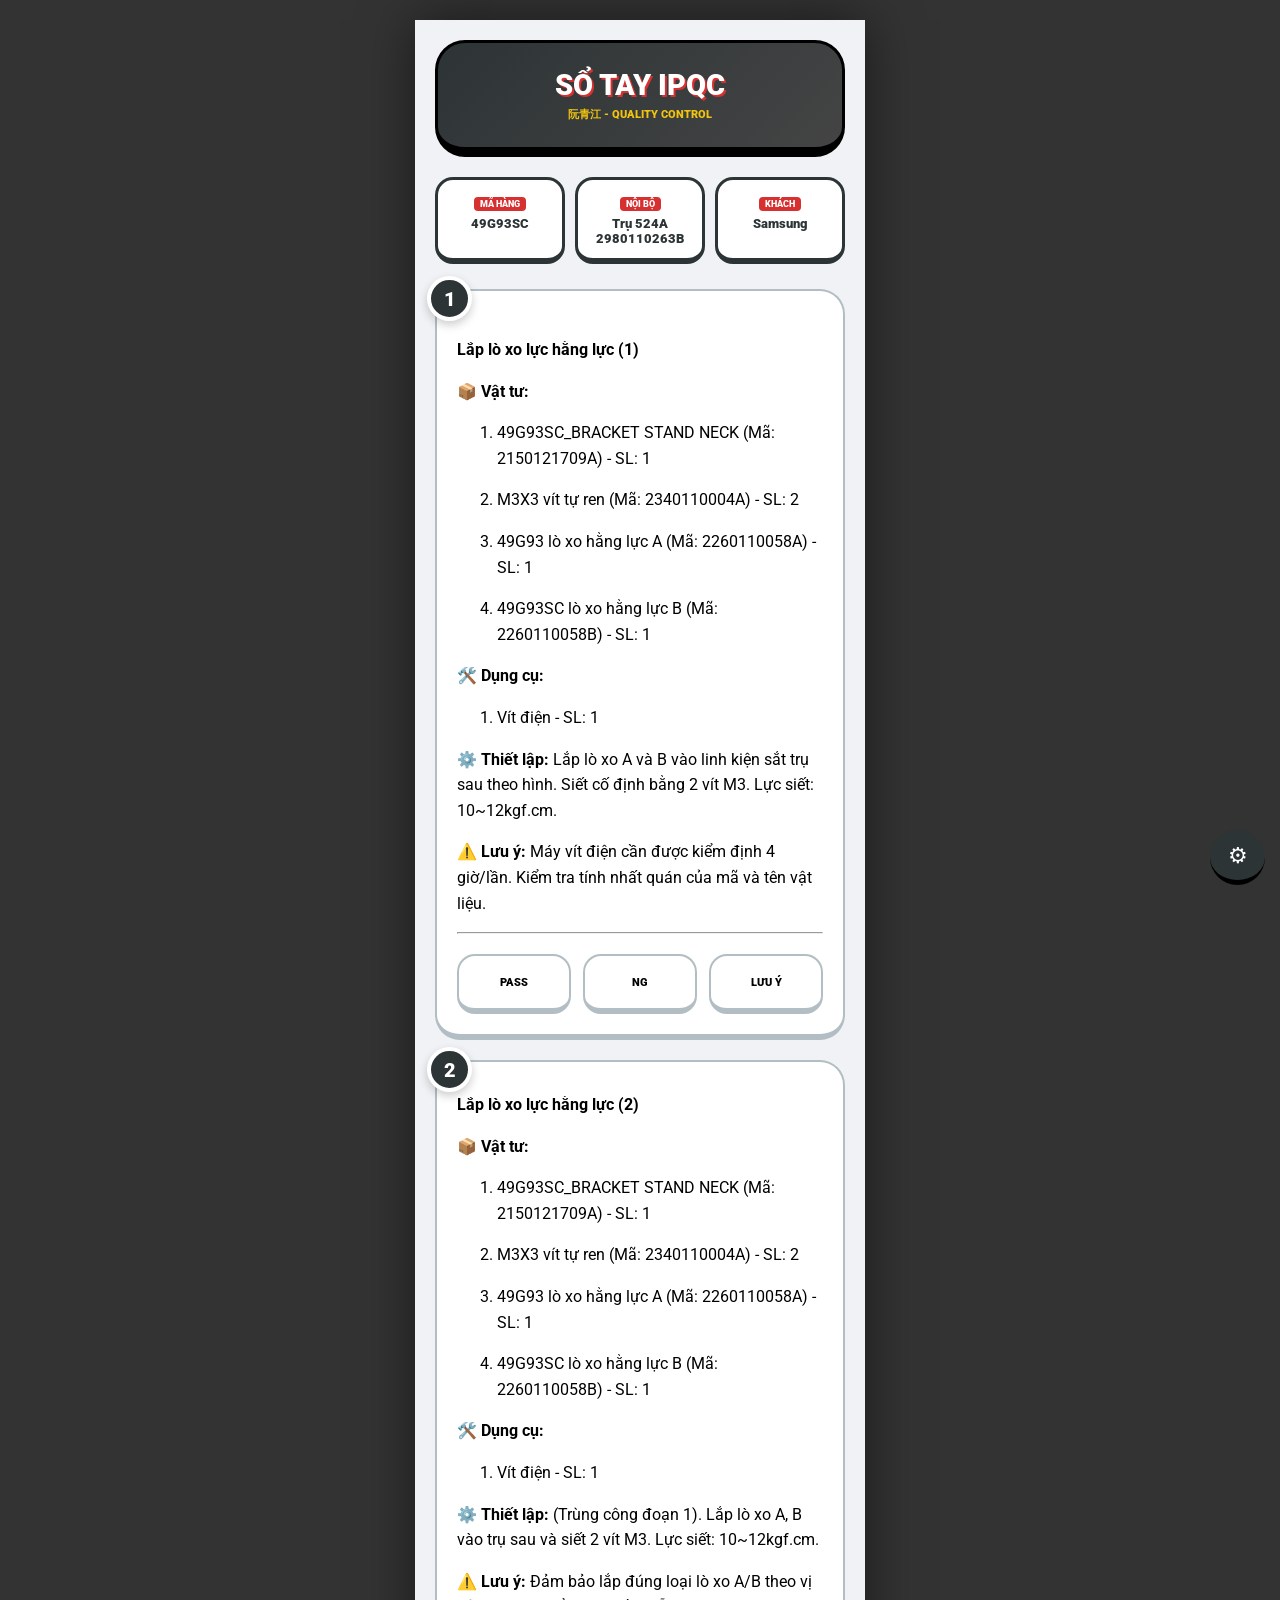
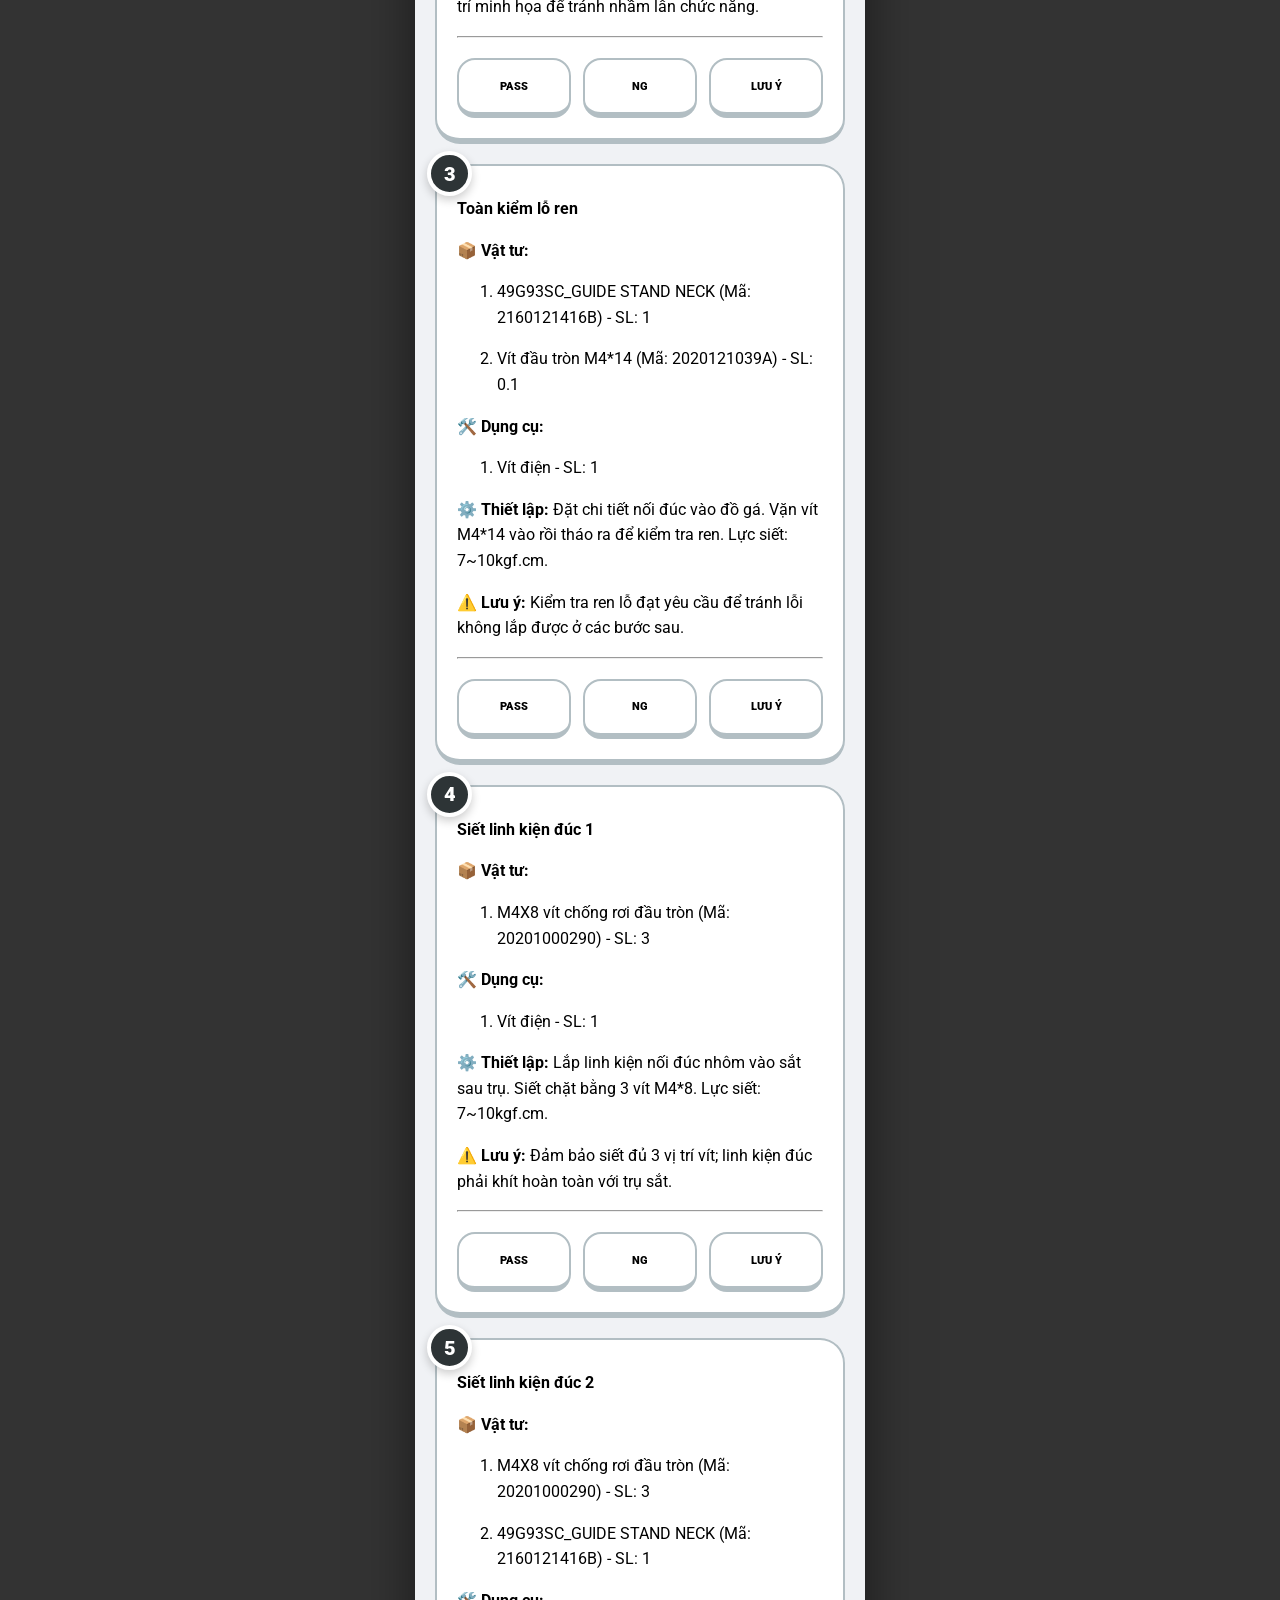
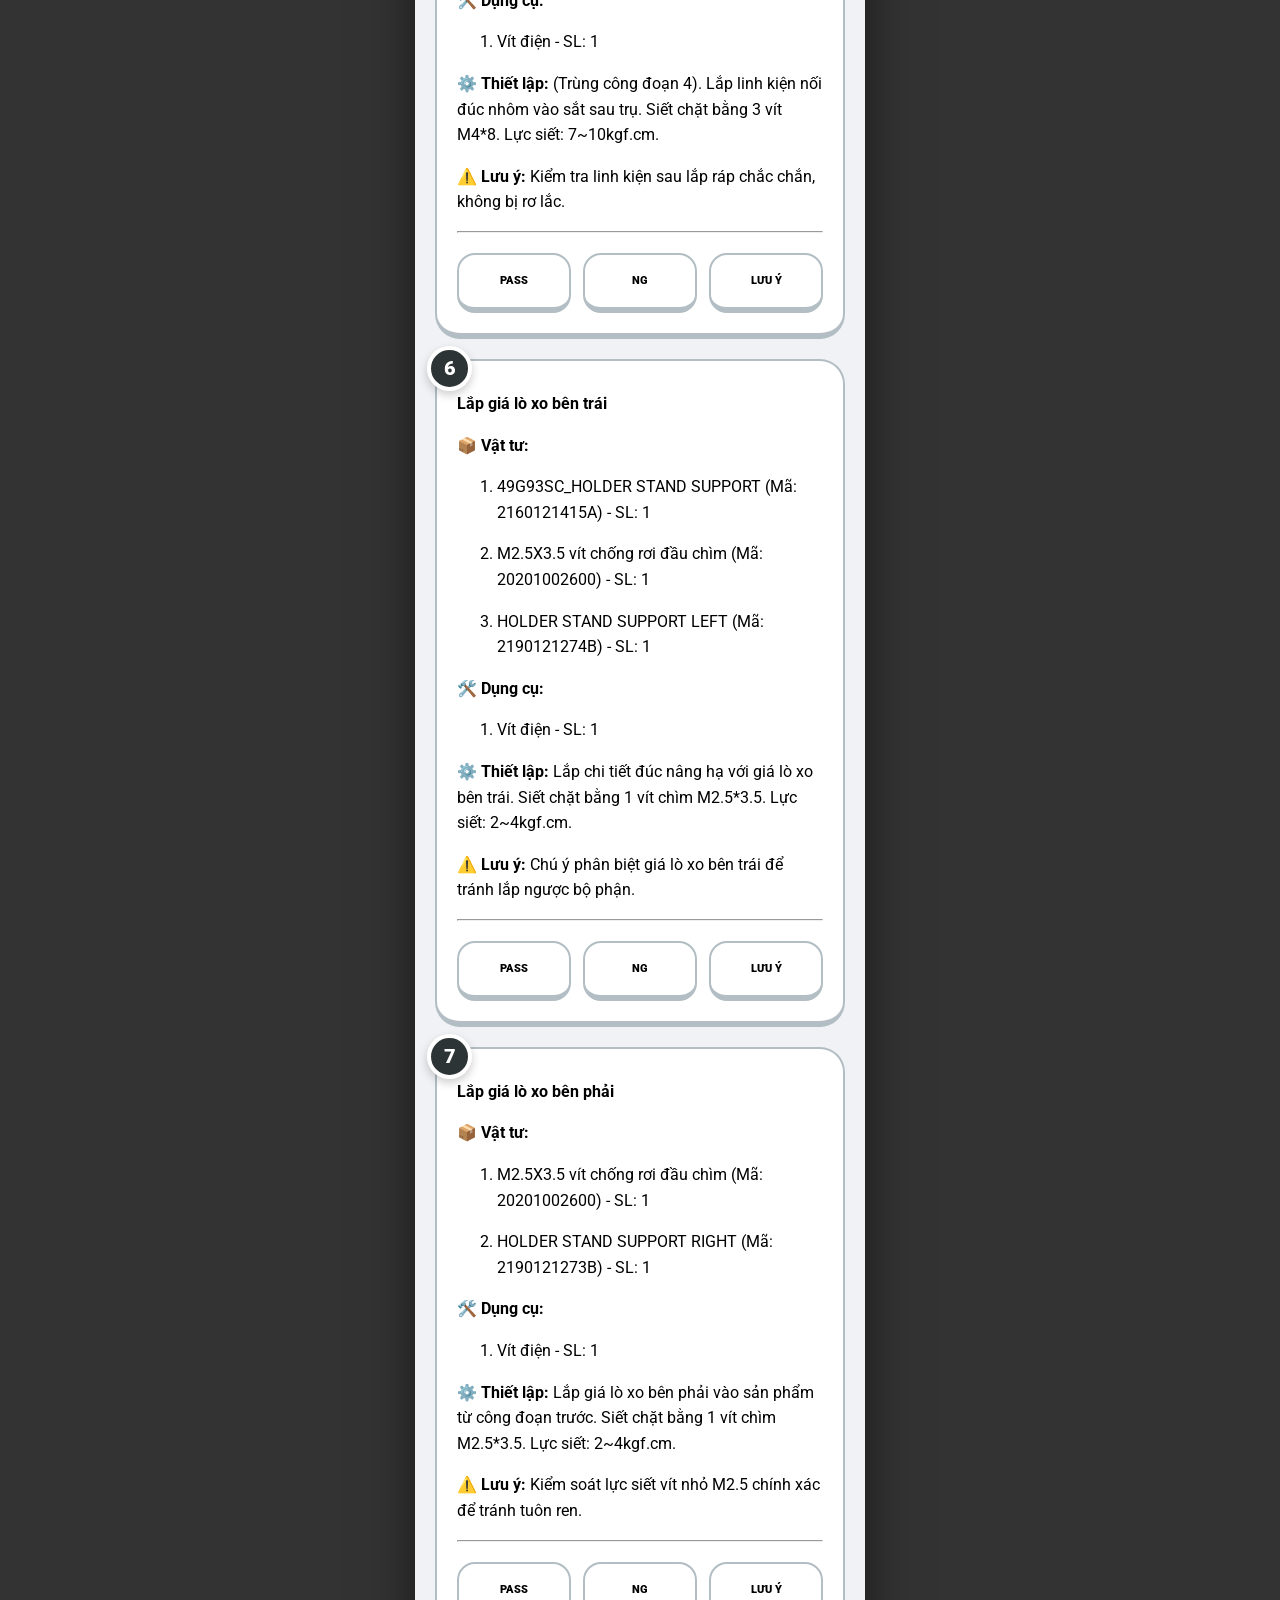
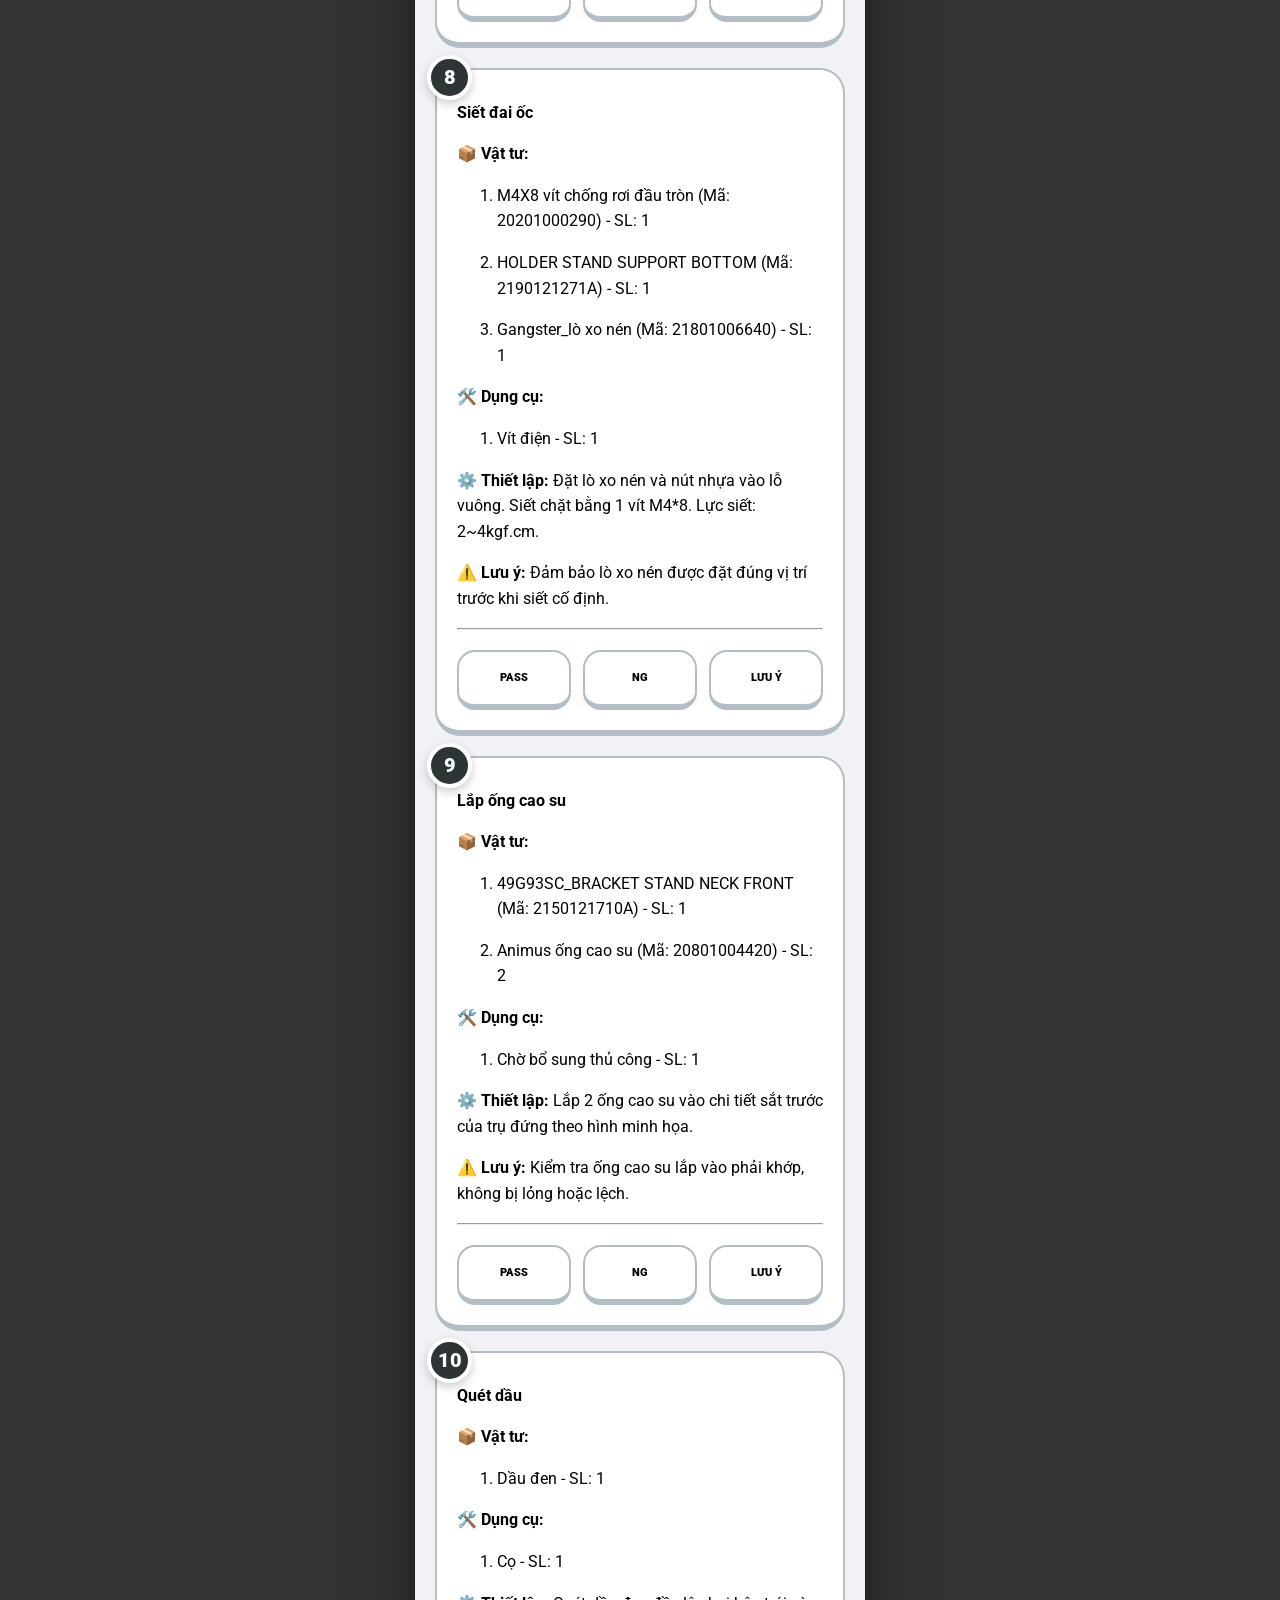
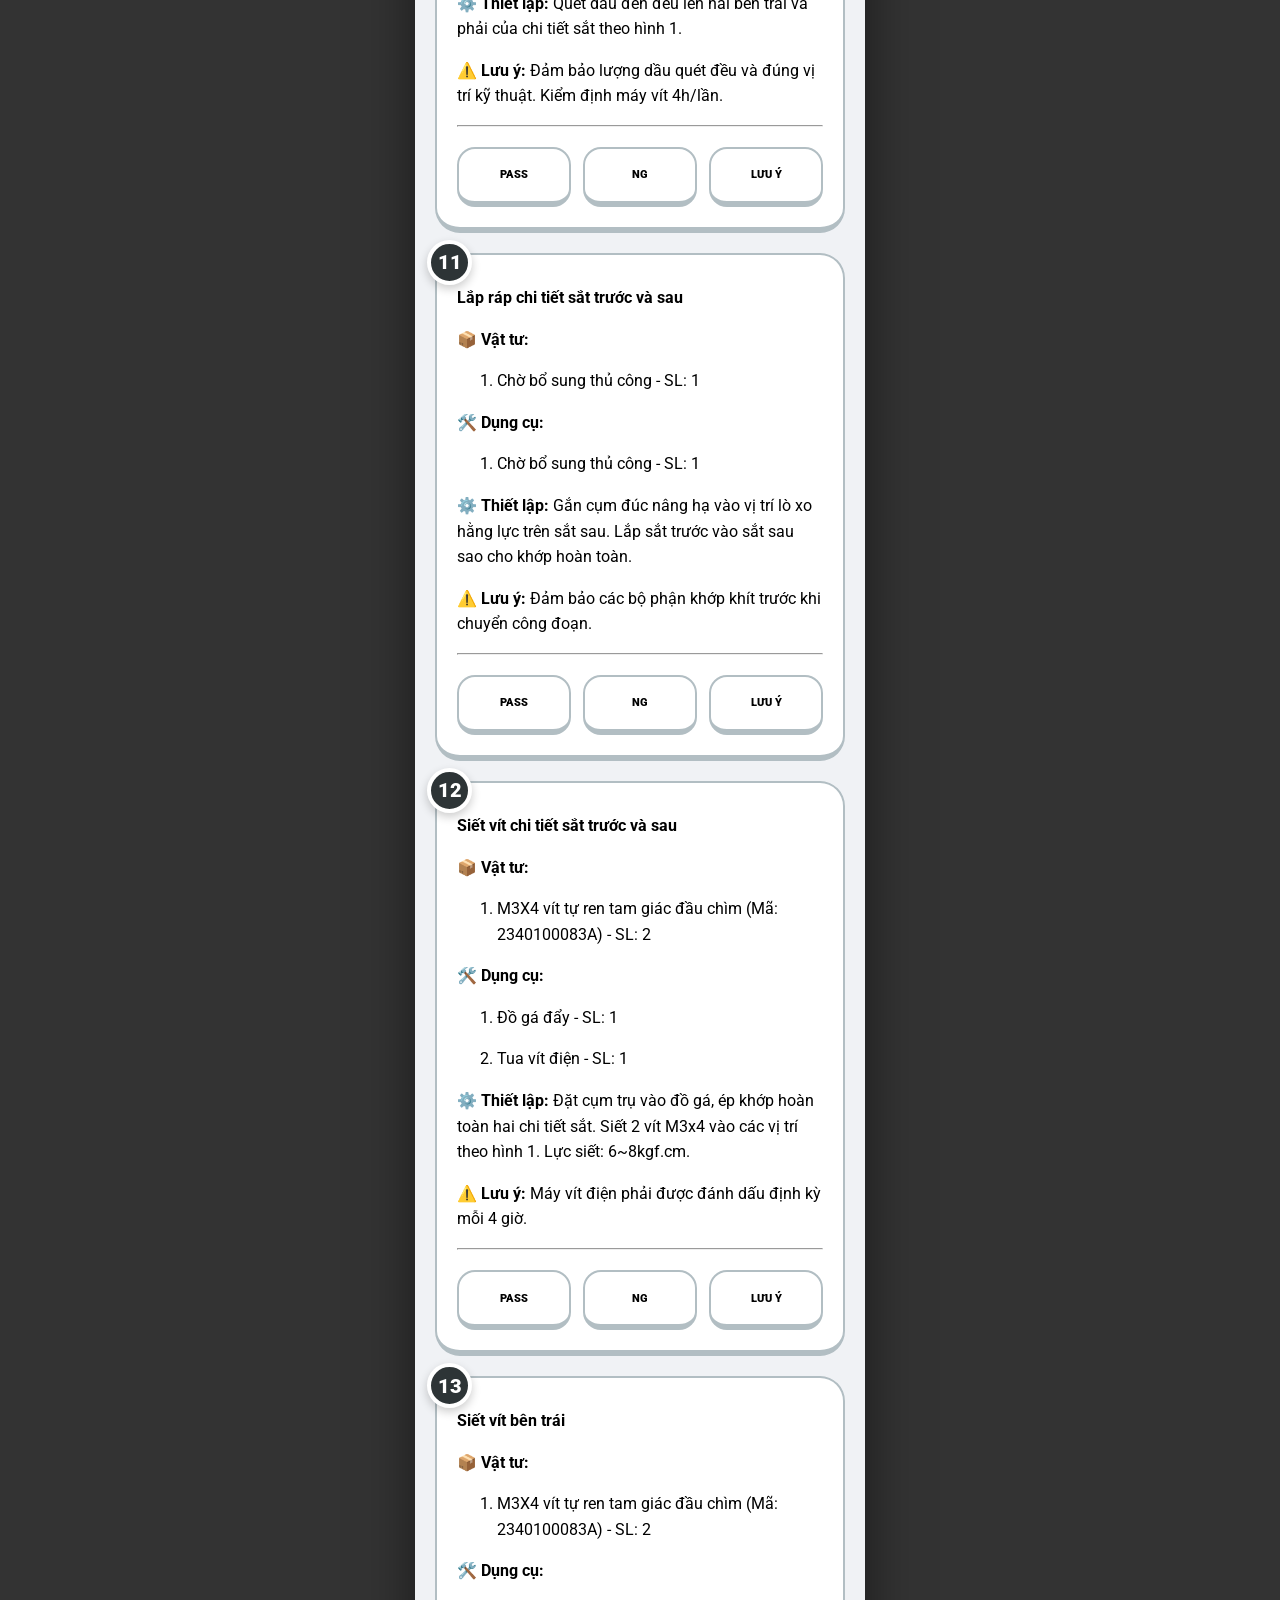
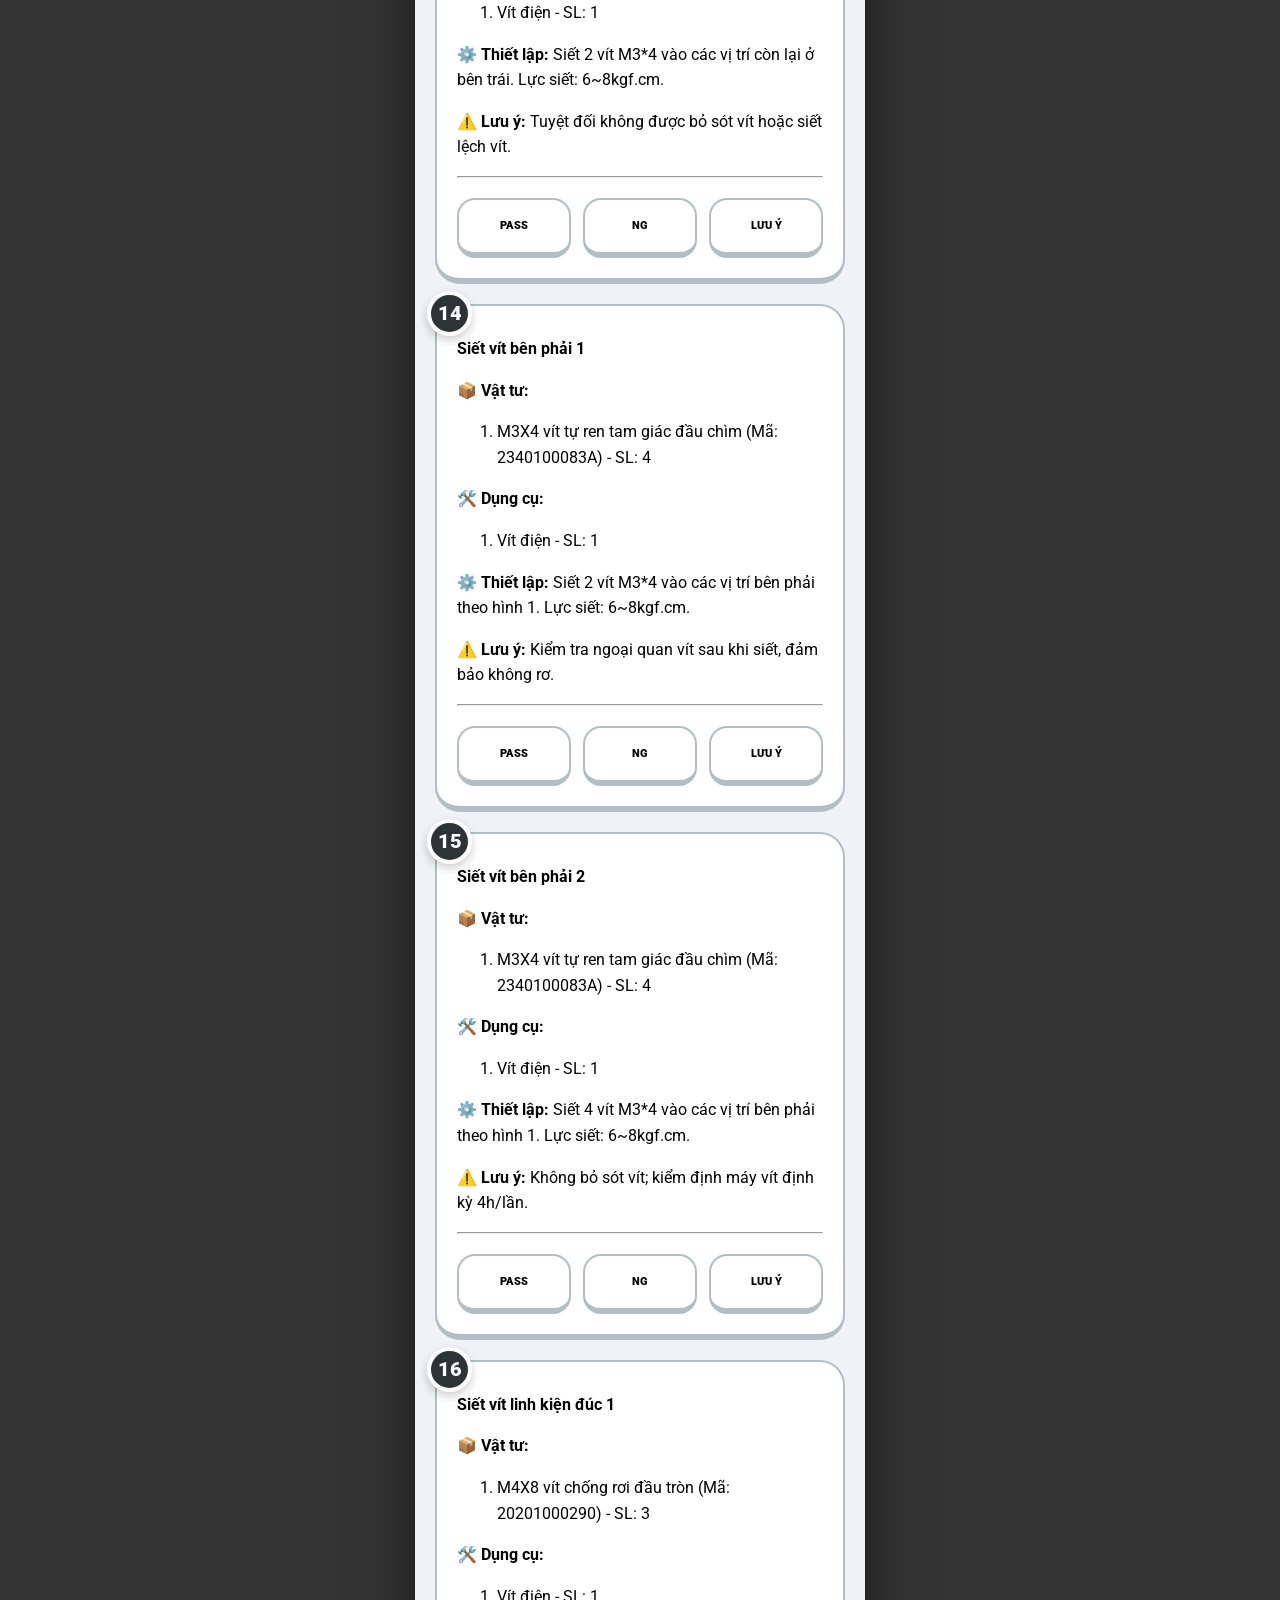
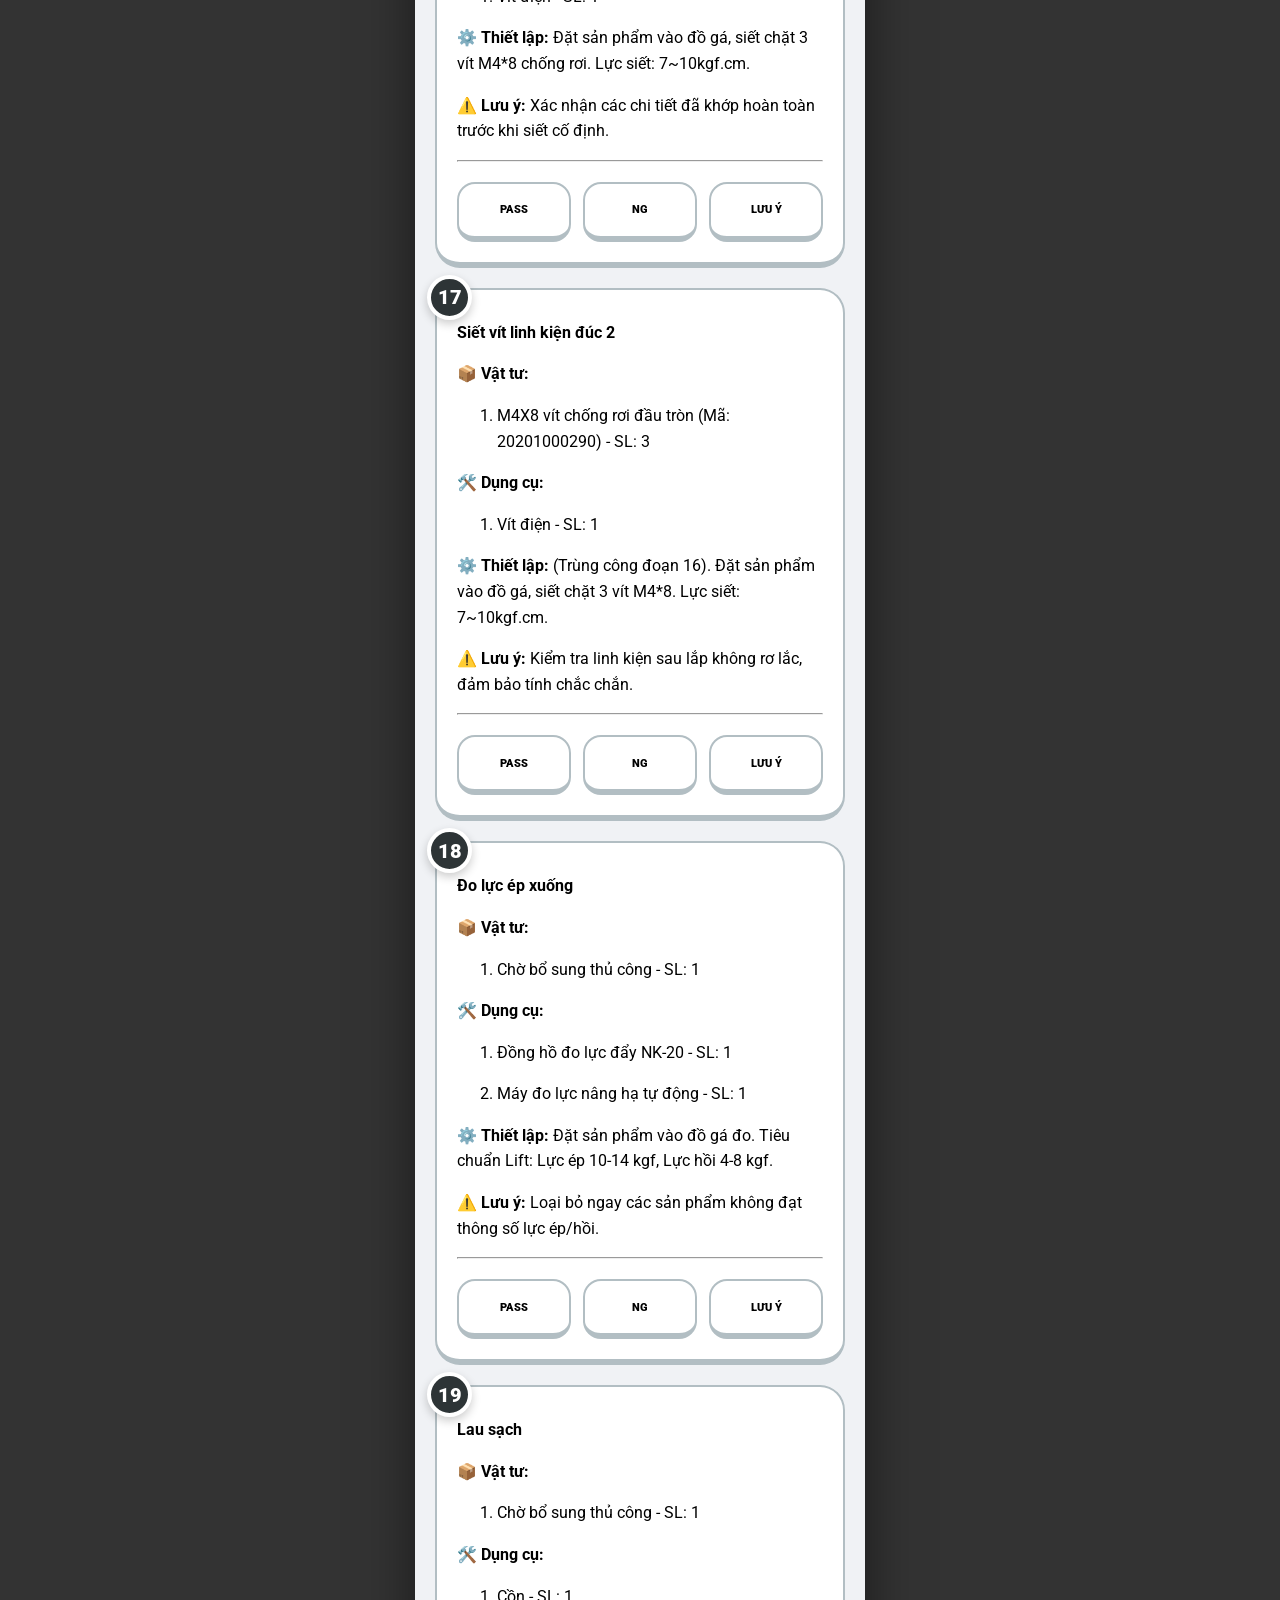
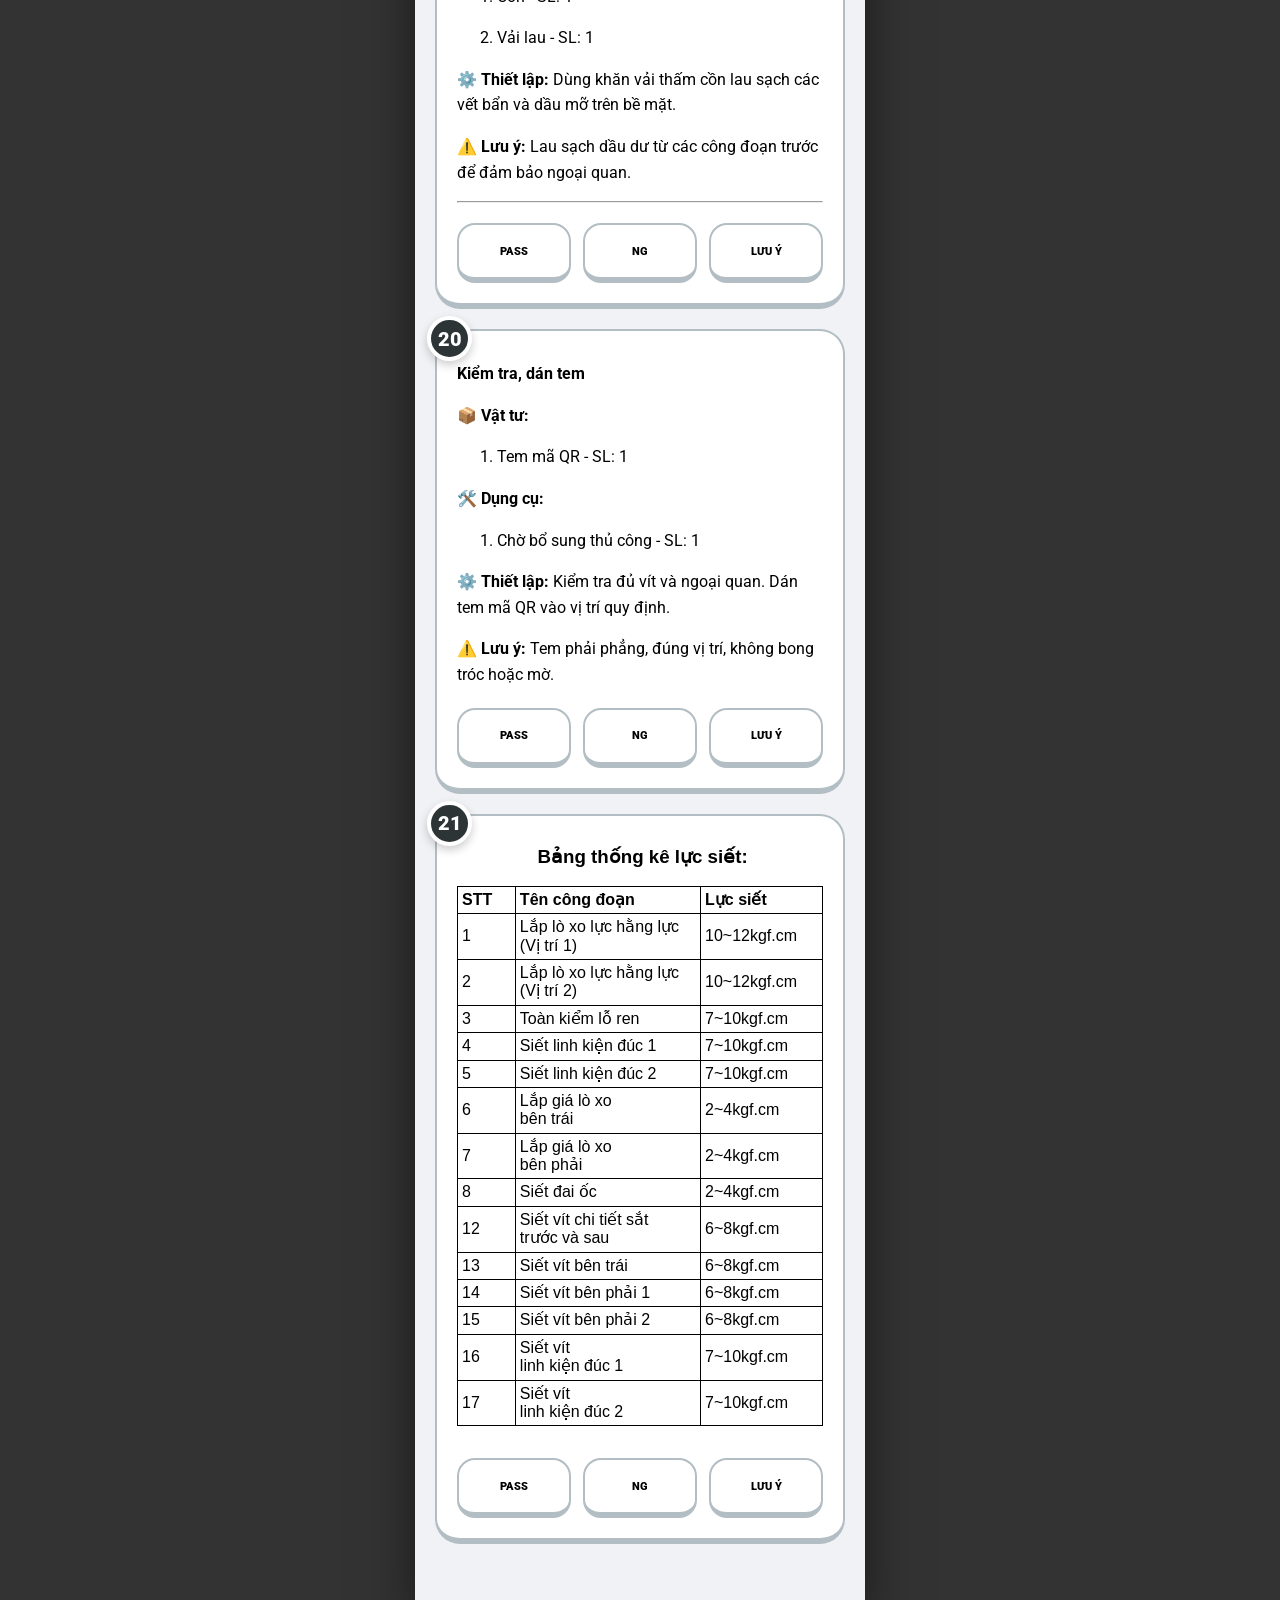
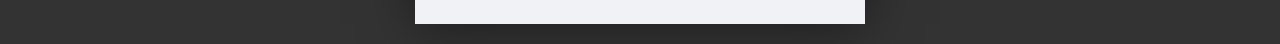
<file: Trụ 524A-49G93SC-2980110263B-Samsung.html>
<!DOCTYPE html>
<html lang="vi"><head>
    <meta charset="UTF-8">
    <meta name="viewport" content="width=device-width, initial-scale=1.0, maximum-scale=1.0, user-scalable=no, viewport-fit=cover">
    <title>SOP IPQC PROFESSIONAL V5</title>
    
    <script src="html2canvas.min.js"></script>
    <script src="jspdf.umd.min.js"></script>
    <link rel="stylesheet" href="fonts/roboto.css">

    <style>
        :root { --red: #d63031; --dark: #2d3436; --bg: #f0f2f5; --border: #b2bec3; --success: #2ecc71; --warning: #f1c40f; --blue: #0984e3; }
        
        * { 
            box-sizing: border-box; 
            -webkit-tap-highlight-color: transparent; 
            /* SỬ DỤNG FONT ROBOTO OFFLINE */
            font-family: 'Roboto', -apple-system, sans-serif; 
            touch-action: manipulation; 
        }

        body { background: #333; margin: 0; padding: 0; display: flex; justify-content: center; overflow-x: hidden; min-height: 100vh; }
        body.edit-mode { -webkit-user-select: auto; user-select: auto; }
        #export-container { width: 450px; min-height: 800px; padding: 20px; padding-bottom: 60px; background: var(--bg); position: relative; box-shadow: 0 0 50px rgba(0,0,0,0.5); margin: 20px 0; overflow: visible !important; }
        @media (max-width: 450px) { #export-container { width: 100vw; margin: 0; padding-bottom: 150px; } }
        .header-box { background: linear-gradient(135deg, var(--dark) 0%, #444 100%); border: 3px solid #000; border-bottom: 10px solid #000; border-radius: 30px; padding: 25px 15px; margin-bottom: 20px; text-align: center; }
        .header-box h1 { margin: 0; font-weight: 900; color: #fff; font-size: 1.8rem; text-shadow: 2px 2px 0px var(--red); }
        .ai-area { background: #fff; border-radius: 20px; padding: 15px; margin-bottom: 20px; border: 2px dashed var(--red); display: none; }
        body.edit-mode .ai-area { display: block; }
        #ai-input { min-height: 60px; outline: none; border: 1px solid #eee; padding: 10px; margin-bottom: 10px; border-radius: 10px; font-size: 16px; background: #fafafa; overflow-y: auto; }
        .info-grid { display: grid; grid-template-columns: repeat(3, 1fr); gap: 10px; margin-bottom: 25px; }
        .info-card { background: #fff; padding: 12px 5px; text-align: center; border-radius: 18px; border: 3px solid var(--dark); border-bottom: 6px solid var(--dark); }
        .info-card label { font-size: 9px; font-weight: 900; color: #fff; background: var(--red); display: inline-block; padding: 2px 6px; border-radius: 4px; margin-bottom: 5px; }
        .info-card span { font-size: 13px; font-weight: 900; color: var(--dark); display: block; min-height: 18px; outline: none; }
        .step-box { background: #fff; border-radius: 25px; padding: 20px; margin-bottom: 20px; border: 2px solid var(--border); border-bottom: 6px solid var(--border); position: relative; width: 100%; clear: both; transition: 0.2s; }
        .step-num { position: absolute; top: -15px; left: -10px; width: 45px; height: 45px; background: var(--dark); color: #fff; border-radius: 50%; display: flex; align-items: center; justify-content: center; font-weight: 900; font-size: 20px; border: 4px solid #fff; box-shadow: 0 4px 10px rgba(0,0,0,0.2); }
        .editor { min-height: 60px; font-size: 16px; line-height: 1.6; outline: none; word-wrap: break-word; padding-top: 10px; width: 100%; }
        .editor table { border-collapse: collapse; width: 100%; margin: 10px 0; }
        .editor td { border: 1px solid #000; padding: 4px; min-width: 1.2em; word-break: break-all; }
        .editor img { max-width: 100%; border-radius: 10px; margin-top: 10px; border: 2px solid #ddd; }
        .status-row { display: flex; justify-content: center; gap: 12px; margin-top: 20px; width: 100%; }
        .s-btn { flex: 1; height: 60px; border-radius: 18px; border: 2px solid var(--border); background: #fff; font-size: 11px; font-weight: 900; border-bottom: 6px solid var(--border); cursor: pointer; }
        body.edit-mode .status-row { display: none !important; }
        body.exporting .status-row, body.exporting .edit-row, body.exporting .ins-btn, body.exporting .ai-area { display: none !important; }
        .s-btn.active.pass { background: var(--success); color: #fff; border-color: #2ecc71; border-bottom-color: #1e8449; }
        .s-btn.active.ng { background: var(--red); color: #fff; border-color: #d63031; border-bottom-color: #8a2828; }
        .s-btn.active.note { background: var(--warning); color: #fff; border-color: #f1c40f; border-bottom-color: #9a7d0a; }
        .box-pass { border-color: var(--success) !important; border-bottom-color: #1e8449 !important; }
        .box-ng { border-color: var(--red) !important; border-bottom-color: #8a2828 !important; }
        .box-note { border-color: var(--warning) !important; border-bottom-color: #9a7d0a !important; }
        .edit-row { display: none; justify-content: center; gap: 10px; margin-top: 15px; } 
        body.edit-mode .edit-row { display: flex !important; }
        .del-btn { flex: 1; height: 45px; border-radius: 12px; background: #fff; color: var(--red); border: 2.5px dashed var(--red); font-weight: 800; font-size: 11px; }
        .ins-btn { width: 100%; height: 50px; border-radius: 15px; border: 2px dashed #ccc; margin: 15px 0; color: #aaa; font-weight: 800; display: none; align-items: center; justify-content: center; font-size: 13px; } body.edit-mode .ins-btn { display: flex; }
        .mega-toolbar { position: fixed; bottom: 85px; left: 10px; right: 10px; background: #fff; border: 3px solid var(--dark); display: none; z-index: 10001; border-radius: 20px; box-shadow: 0 5px 25px rgba(0,0,0,0.2); padding: 10px; }
        .mega-toolbar.active { display: block; }
        .t-main-row { display: flex; justify-content: space-around; gap: 4px; }
        .t-sub-menu { display: none; background: #f1f2f6; border-radius: 15px; padding: 8px; margin-top: 10px; overflow-x: auto; gap: 8px; border: 1px solid #ddd; -webkit-overflow-scrolling: touch; }
        .t-sub-menu.active { display: flex; }
        .t-btn-main { flex: 1; height: 42px; border-radius: 10px; border: 2px solid #ddd; background: #fff; font-size: 18px; cursor: pointer; display: flex; align-items: center; justify-content: center; }
        .t-btn-main.active { background: var(--dark); color: #fff; border-color: var(--dark); }
        .t-tool { min-width: 45px; height: 42px; flex-shrink: 0; border-radius: 8px; border: 1.5px solid #fff; background: #fff; font-weight: 800; display: flex; align-items: center; justify-content: center; font-size: 11px; cursor: pointer; color: #555; }
        .t-tool.on { border: 2px solid var(--dark); background: #eee; }
        .t-divider { width: 2px; height: 25px; background: #ccc; align-self: center; margin: 0 5px; flex-shrink: 0; }
        .fab { position: fixed; bottom: 15px; right: 15px; width: 55px; height: 55px; background: var(--dark); border-radius: 50%; color: #fff; display: flex; align-items: center; justify-content: center; font-size: 22px; border-bottom: 5px solid #000; z-index: 10000; }
        .panel { position: fixed; bottom: 80px; right: 15px; width: 220px; background: #fff; border-radius: 20px; padding: 12px; display: none; border: 3px solid var(--dark); z-index: 9999; flex-direction: column; gap: 8px; }
        .panel.active { display: flex; }
        .ui-btn { padding: 12px; border-radius: 12px; border: 2.5px solid #ddd; font-weight: 800; font-size: 11px; cursor: pointer; background: #fff; border-bottom: 4px solid #ddd; }
        .vibe { transform: scale(0.96); transition: 0.1s; }
        @keyframes hapticShake { 0% { transform: translate(1px, 1px) rotate(0deg); } 10% { transform: translate(-1px, -2px) rotate(-1.5deg); } 20% { transform: translate(-3px, 0px) rotate(1.5deg); } 30% { transform: translate(3px, 2px) rotate(0deg); } 100% { transform: translate(0, 0) rotate(0deg); } }
        .haptic-active { animation: hapticShake 0.12s linear; }
    </style>
</head>
<body class="">
<div id="export-container">
    <div class="header-box"><h1>SỔ TAY IPQC</h1><div style="font-size:11px; font-weight:800; color:var(--warning); margin-top:5px;">阮青江 - QUALITY CONTROL</div></div>
    <div class="ai-area"><div id="ai-input" contenteditable="true" placeholder="Dán nội dung..."></div><button class="ui-btn" style="width:100%; background:var(--dark); color:#fff;" onclick="v(this);importAI()">⚡ CHIA BƯỚC TỰ ĐỘNG</button></div>
    <div class="info-grid">
        <div class="info-card"><label>MÃ HÀNG</label><span id="v1" contenteditable="false"><span style="color: rgb(45, 52, 54); font-family: Inter, -apple-system, sans-serif; display: inline !important;">49G93SC</span></span></div>
        <div class="info-card"><label>NỘI BỘ</label><span id="v2" contenteditable="false"><span style="color: rgb(45, 52, 54); font-family: Inter, -apple-system, sans-serif; display: inline !important;">Trụ 524A</span><br style="font-family: Inter, -apple-system, sans-serif;"><span style="color: rgb(45, 52, 54); font-family: Inter, -apple-system, sans-serif; display: inline !important;">2980110263B</span></span></div>
        <div class="info-card"><label>KHÁCH</label><span id="v3" contenteditable="false"><span style="color: rgb(45, 52, 54); font-family: Inter, -apple-system, sans-serif; display: inline !important;">Samsung</span></span></div>
    </div>
    <div id="step-list"><div class="step-box">        <div class="step-num n">1</div>        <div class="editor" contenteditable="false"><!--StartFragment--><p data-path-to-node="2"><b data-path-to-node="2" data-index-in-node="7">Lắp lò xo lực hằng lực (1)</b></p><p data-path-to-node="3">📦 <b data-path-to-node="3" data-index-in-node="3">Vật tư:</b></p><ol start="1" data-path-to-node="4"><li><p data-path-to-node="4,0,0">49G93SC_BRACKET STAND NECK (Mã: 2150121709A) - SL: 1</p></li><li><p data-path-to-node="4,1,0">M3X3 vít tự ren (Mã: 2340110004A) - SL: 2</p></li><li><p data-path-to-node="4,2,0">49G93 lò xo hằng lực A (Mã: 2260110058A) - SL: 1</p></li><li><p data-path-to-node="4,3,0">49G93SC lò xo hằng lực B (Mã: 2260110058B) - SL: 1</p></li></ol><p data-path-to-node="5">🛠️ <b data-path-to-node="5" data-index-in-node="4">Dụng cụ:</b></p><ol start="1" data-path-to-node="6"><li><p data-path-to-node="6,0,0">Vít điện - SL: 1</p></li></ol><p data-path-to-node="7">⚙️ <b data-path-to-node="7" data-index-in-node="3">Thiết lập:</b> Lắp lò xo A và B vào linh kiện sắt trụ sau theo hình.
Siết cố định bằng 2 vít M3.
Lực siết: 10~12kgf.cm.</p><p data-path-to-node="8">⚠️ <b data-path-to-node="8" data-index-in-node="3">Lưu ý:</b> Máy vít điện cần được kiểm định 4 giờ/lần.
Kiểm tra tính nhất quán của mã và tên vật liệu.</p><hr data-path-to-node="9"><p data-path-to-node="10"></p></div>        <div class="status-row">            <button class="s-btn pass" onclick="toggleStatus(this,'box-pass')">PASS</button>            <button class="s-btn ng" onclick="toggleStatus(this,'box-ng')">NG</button>            <button class="s-btn note" onclick="toggleStatus(this,'box-note')">LƯU Ý</button>        </div>        <div class="edit-row">            <button class="del-btn" onclick="v(this);delS(this)">XÓA BƯỚC</button>            <button class="del-btn" style="border-color:#ccc;color:#666" onclick="v(this);copyS(this)">SAO CHÉP</button>        </div>    </div>    <div class="ins-btn" onclick="v(this);insS(this)">+ CHÈN BƯỚC MỚI VÀO ĐÂY</div><div class="step-box">        <div class="step-num n">2</div>        <div class="editor" contenteditable="false"><b data-path-to-node="10" data-index-in-node="7">Lắp lò xo lực hằng lực (2)</b><p></p><p data-path-to-node="11">📦 <b data-path-to-node="11" data-index-in-node="3">Vật tư:</b></p><ol start="1" data-path-to-node="12"><li><p data-path-to-node="12,0,0">49G93SC_BRACKET STAND NECK (Mã: 2150121709A) - SL: 1</p></li><li><p data-path-to-node="12,1,0">M3X3 vít tự ren (Mã: 2340110004A) - SL: 2</p></li><li><p data-path-to-node="12,2,0">49G93 lò xo hằng lực A (Mã: 2260110058A) - SL: 1</p></li><li><p data-path-to-node="12,3,0">49G93SC lò xo hằng lực B (Mã: 2260110058B) - SL: 1</p></li></ol><p data-path-to-node="13">🛠️ <b data-path-to-node="13" data-index-in-node="4">Dụng cụ:</b></p><ol start="1" data-path-to-node="14"><li><p data-path-to-node="14,0,0">Vít điện - SL: 1</p></li></ol><p data-path-to-node="15">⚙️ <b data-path-to-node="15" data-index-in-node="3">Thiết lập:</b> (Trùng công đoạn 1). Lắp lò xo A, B vào trụ sau và siết 2 vít M3.
Lực siết: 10~12kgf.cm.</p><p data-path-to-node="16">⚠️ <b data-path-to-node="16" data-index-in-node="3">Lưu ý:</b> Đảm bảo lắp đúng loại lò xo A/B theo vị trí minh họa để tránh nhầm lẫn chức năng.</p><hr data-path-to-node="17"><p data-path-to-node="18"></p></div>        <div class="status-row">            <button class="s-btn pass" onclick="toggleStatus(this,'box-pass')">PASS</button>            <button class="s-btn ng" onclick="toggleStatus(this,'box-ng')">NG</button>            <button class="s-btn note" onclick="toggleStatus(this,'box-note')">LƯU Ý</button>        </div>        <div class="edit-row">            <button class="del-btn" onclick="v(this);delS(this)">XÓA BƯỚC</button>            <button class="del-btn" style="border-color:#ccc;color:#666" onclick="v(this);copyS(this)">SAO CHÉP</button>        </div>    </div>    <div class="ins-btn" onclick="v(this);insS(this)">+ CHÈN BƯỚC MỚI VÀO ĐÂY</div><div class="step-box">        <div class="step-num n">3</div>        <div class="editor" contenteditable="false"><b data-path-to-node="18" data-index-in-node="7">Toàn kiểm lỗ ren</b><p></p><p data-path-to-node="19">📦 <b data-path-to-node="19" data-index-in-node="3">Vật tư:</b></p><ol start="1" data-path-to-node="20"><li><p data-path-to-node="20,0,0">49G93SC_GUIDE STAND NECK (Mã: 2160121416B) - SL: 1</p></li><li><p data-path-to-node="20,1,0">Vít đầu tròn M4*14 (Mã: 2020121039A) - SL: 0.1</p></li></ol><p data-path-to-node="21">🛠️ <b data-path-to-node="21" data-index-in-node="4">Dụng cụ:</b></p><ol start="1" data-path-to-node="22"><li><p data-path-to-node="22,0,0">Vít điện - SL: 1</p></li></ol><p data-path-to-node="23">⚙️ <b data-path-to-node="23" data-index-in-node="3">Thiết lập:</b> Đặt chi tiết nối đúc vào đồ gá.
Vặn vít M4*14 vào rồi tháo ra để kiểm tra ren.
Lực siết: 7~10kgf.cm.</p><p data-path-to-node="24">⚠️ <b data-path-to-node="24" data-index-in-node="3">Lưu ý:</b> Kiểm tra ren lỗ đạt yêu cầu để tránh lỗi không lắp được ở các bước sau.</p><hr data-path-to-node="25"><p data-path-to-node="26"></p></div>        <div class="status-row">            <button class="s-btn pass" onclick="toggleStatus(this,'box-pass')">PASS</button>            <button class="s-btn ng" onclick="toggleStatus(this,'box-ng')">NG</button>            <button class="s-btn note" onclick="toggleStatus(this,'box-note')">LƯU Ý</button>        </div>        <div class="edit-row">            <button class="del-btn" onclick="v(this);delS(this)">XÓA BƯỚC</button>            <button class="del-btn" style="border-color:#ccc;color:#666" onclick="v(this);copyS(this)">SAO CHÉP</button>        </div>    </div>    <div class="ins-btn" onclick="v(this);insS(this)">+ CHÈN BƯỚC MỚI VÀO ĐÂY</div><div class="step-box">        <div class="step-num n">4</div>        <div class="editor" contenteditable="false"><b data-path-to-node="26" data-index-in-node="7">Siết linh kiện đúc 1</b><p></p><p data-path-to-node="27">📦 <b data-path-to-node="27" data-index-in-node="3">Vật tư:</b></p><ol start="1" data-path-to-node="28"><li><p data-path-to-node="28,0,0">M4X8 vít chống rơi đầu tròn (Mã: 20201000290) - SL: 3</p></li></ol><p data-path-to-node="29">🛠️ <b data-path-to-node="29" data-index-in-node="4">Dụng cụ:</b></p><ol start="1" data-path-to-node="30"><li><p data-path-to-node="30,0,0">Vít điện - SL: 1</p></li></ol><p data-path-to-node="31">⚙️ <b data-path-to-node="31" data-index-in-node="3">Thiết lập:</b> Lắp linh kiện nối đúc nhôm vào sắt sau trụ.
Siết chặt bằng 3 vít M4*8.
Lực siết: 7~10kgf.cm.</p><p data-path-to-node="32">⚠️ <b data-path-to-node="32" data-index-in-node="3">Lưu ý:</b> Đảm bảo siết đủ 3 vị trí vít; linh kiện đúc phải khít hoàn toàn với trụ sắt.</p><hr data-path-to-node="33"><p data-path-to-node="34"></p></div>        <div class="status-row">            <button class="s-btn pass" onclick="toggleStatus(this,'box-pass')">PASS</button>            <button class="s-btn ng" onclick="toggleStatus(this,'box-ng')">NG</button>            <button class="s-btn note" onclick="toggleStatus(this,'box-note')">LƯU Ý</button>        </div>        <div class="edit-row">            <button class="del-btn" onclick="v(this);delS(this)">XÓA BƯỚC</button>            <button class="del-btn" style="border-color:#ccc;color:#666" onclick="v(this);copyS(this)">SAO CHÉP</button>        </div>    </div>    <div class="ins-btn" onclick="v(this);insS(this)">+ CHÈN BƯỚC MỚI VÀO ĐÂY</div><div class="step-box">        <div class="step-num n">5</div>        <div class="editor" contenteditable="false"><b data-path-to-node="34" data-index-in-node="7">Siết linh kiện đúc 2</b><p></p><p data-path-to-node="35">📦 <b data-path-to-node="35" data-index-in-node="3">Vật tư:</b></p><ol start="1" data-path-to-node="36"><li><p data-path-to-node="36,0,0">M4X8 vít chống rơi đầu tròn (Mã: 20201000290) - SL: 3</p></li><li><p data-path-to-node="36,1,0">49G93SC_GUIDE STAND NECK (Mã: 2160121416B) - SL: 1</p></li></ol><p data-path-to-node="37">🛠️ <b data-path-to-node="37" data-index-in-node="4">Dụng cụ:</b></p><ol start="1" data-path-to-node="38"><li><p data-path-to-node="38,0,0">Vít điện - SL: 1</p></li></ol><p data-path-to-node="39">⚙️ <b data-path-to-node="39" data-index-in-node="3">Thiết lập:</b> (Trùng công đoạn 4). Lắp linh kiện nối đúc nhôm vào sắt sau trụ.
Siết chặt bằng 3 vít M4*8.
Lực siết: 7~10kgf.cm.</p><p data-path-to-node="40">⚠️ <b data-path-to-node="40" data-index-in-node="3">Lưu ý:</b> Kiểm tra linh kiện sau lắp ráp chắc chắn, không bị rơ lắc.</p><hr data-path-to-node="41"><p data-path-to-node="42"></p></div>        <div class="status-row">            <button class="s-btn pass" onclick="toggleStatus(this,'box-pass')">PASS</button>            <button class="s-btn ng" onclick="toggleStatus(this,'box-ng')">NG</button>            <button class="s-btn note" onclick="toggleStatus(this,'box-note')">LƯU Ý</button>        </div>        <div class="edit-row">            <button class="del-btn" onclick="v(this);delS(this)">XÓA BƯỚC</button>            <button class="del-btn" style="border-color:#ccc;color:#666" onclick="v(this);copyS(this)">SAO CHÉP</button>        </div>    </div>    <div class="ins-btn" onclick="v(this);insS(this)">+ CHÈN BƯỚC MỚI VÀO ĐÂY</div><div class="step-box">        <div class="step-num n">6</div>        <div class="editor" contenteditable="false"><b data-path-to-node="42" data-index-in-node="7">Lắp giá lò xo bên trái</b><p></p><p data-path-to-node="43">📦 <b data-path-to-node="43" data-index-in-node="3">Vật tư:</b></p><ol start="1" data-path-to-node="44"><li><p data-path-to-node="44,0,0">49G93SC_HOLDER STAND SUPPORT (Mã: 2160121415A) - SL: 1</p></li><li><p data-path-to-node="44,1,0">M2.5X3.5 vít chống rơi đầu chìm (Mã: 20201002600) - SL: 1</p></li><li><p data-path-to-node="44,2,0">HOLDER STAND SUPPORT LEFT (Mã: 2190121274B) - SL: 1</p></li></ol><p data-path-to-node="45">🛠️ <b data-path-to-node="45" data-index-in-node="4">Dụng cụ:</b></p><ol start="1" data-path-to-node="46"><li><p data-path-to-node="46,0,0">Vít điện - SL: 1</p></li></ol><p data-path-to-node="47">⚙️ <b data-path-to-node="47" data-index-in-node="3">Thiết lập:</b> Lắp chi tiết đúc nâng hạ với giá lò xo bên trái.
Siết chặt bằng 1 vít chìm M2.5*3.5.
Lực siết: 2~4kgf.cm.</p><p data-path-to-node="48">⚠️ <b data-path-to-node="48" data-index-in-node="3">Lưu ý:</b> Chú ý phân biệt giá lò xo bên trái để tránh lắp ngược bộ phận.</p><hr data-path-to-node="49"><p data-path-to-node="50"></p></div>        <div class="status-row">            <button class="s-btn pass" onclick="toggleStatus(this,'box-pass')">PASS</button>            <button class="s-btn ng" onclick="toggleStatus(this,'box-ng')">NG</button>            <button class="s-btn note" onclick="toggleStatus(this,'box-note')">LƯU Ý</button>        </div>        <div class="edit-row">            <button class="del-btn" onclick="v(this);delS(this)">XÓA BƯỚC</button>            <button class="del-btn" style="border-color:#ccc;color:#666" onclick="v(this);copyS(this)">SAO CHÉP</button>        </div>    </div>    <div class="ins-btn" onclick="v(this);insS(this)">+ CHÈN BƯỚC MỚI VÀO ĐÂY</div><div class="step-box">        <div class="step-num n">7</div>        <div class="editor" contenteditable="false"><b data-path-to-node="50" data-index-in-node="7">Lắp giá lò xo bên phải</b><p></p><p data-path-to-node="51">📦 <b data-path-to-node="51" data-index-in-node="3">Vật tư:</b></p><ol start="1" data-path-to-node="52"><li><p data-path-to-node="52,0,0">M2.5X3.5 vít chống rơi đầu chìm (Mã: 20201002600) - SL: 1</p></li><li><p data-path-to-node="52,1,0">HOLDER STAND SUPPORT RIGHT (Mã: 2190121273B) - SL: 1</p></li></ol><p data-path-to-node="53">🛠️ <b data-path-to-node="53" data-index-in-node="4">Dụng cụ:</b></p><ol start="1" data-path-to-node="54"><li><p data-path-to-node="54,0,0">Vít điện - SL: 1</p></li></ol><p data-path-to-node="55">⚙️ <b data-path-to-node="55" data-index-in-node="3">Thiết lập:</b> Lắp giá lò xo bên phải vào sản phẩm từ công đoạn trước.
Siết chặt bằng 1 vít chìm M2.5*3.5.
Lực siết: 2~4kgf.cm.</p><p data-path-to-node="56">⚠️ <b data-path-to-node="56" data-index-in-node="3">Lưu ý:</b> Kiểm soát lực siết vít nhỏ M2.5 chính xác để tránh tuôn ren.</p><hr data-path-to-node="57"><p data-path-to-node="58"></p></div>        <div class="status-row">            <button class="s-btn pass" onclick="toggleStatus(this,'box-pass')">PASS</button>            <button class="s-btn ng" onclick="toggleStatus(this,'box-ng')">NG</button>            <button class="s-btn note" onclick="toggleStatus(this,'box-note')">LƯU Ý</button>        </div>        <div class="edit-row">            <button class="del-btn" onclick="v(this);delS(this)">XÓA BƯỚC</button>            <button class="del-btn" style="border-color:#ccc;color:#666" onclick="v(this);copyS(this)">SAO CHÉP</button>        </div>    </div>    <div class="ins-btn" onclick="v(this);insS(this)">+ CHÈN BƯỚC MỚI VÀO ĐÂY</div><div class="step-box">        <div class="step-num n">8</div>        <div class="editor" contenteditable="false"><b data-path-to-node="58" data-index-in-node="7">Siết đai ốc</b><p></p><p data-path-to-node="59">📦 <b data-path-to-node="59" data-index-in-node="3">Vật tư:</b></p><ol start="1" data-path-to-node="60"><li><p data-path-to-node="60,0,0">M4X8 vít chống rơi đầu tròn (Mã: 20201000290) - SL: 1</p></li><li><p data-path-to-node="60,1,0">HOLDER STAND SUPPORT BOTTOM (Mã: 2190121271A) - SL: 1</p></li><li><p data-path-to-node="60,2,0">Gangster_lò xo nén (Mã: 21801006640) - SL: 1</p></li></ol><p data-path-to-node="61">🛠️ <b data-path-to-node="61" data-index-in-node="4">Dụng cụ:</b></p><ol start="1" data-path-to-node="62"><li><p data-path-to-node="62,0,0">Vít điện - SL: 1</p></li></ol><p data-path-to-node="63">⚙️ <b data-path-to-node="63" data-index-in-node="3">Thiết lập:</b> Đặt lò xo nén và nút nhựa vào lỗ vuông.
Siết chặt bằng 1 vít M4*8.
Lực siết: 2~4kgf.cm.</p><p data-path-to-node="64">⚠️ <b data-path-to-node="64" data-index-in-node="3">Lưu ý:</b> Đảm bảo lò xo nén được đặt đúng vị trí trước khi siết cố định.</p><hr data-path-to-node="65"><p data-path-to-node="66"></p></div>        <div class="status-row">            <button class="s-btn pass" onclick="toggleStatus(this,'box-pass')">PASS</button>            <button class="s-btn ng" onclick="toggleStatus(this,'box-ng')">NG</button>            <button class="s-btn note" onclick="toggleStatus(this,'box-note')">LƯU Ý</button>        </div>        <div class="edit-row">            <button class="del-btn" onclick="v(this);delS(this)">XÓA BƯỚC</button>            <button class="del-btn" style="border-color:#ccc;color:#666" onclick="v(this);copyS(this)">SAO CHÉP</button>        </div>    </div>    <div class="ins-btn" onclick="v(this);insS(this)">+ CHÈN BƯỚC MỚI VÀO ĐÂY</div><div class="step-box">        <div class="step-num n">9</div>        <div class="editor" contenteditable="false"><b data-path-to-node="66" data-index-in-node="7">Lắp ống cao su</b><p></p><p data-path-to-node="67">📦 <b data-path-to-node="67" data-index-in-node="3">Vật tư:</b></p><ol start="1" data-path-to-node="68"><li><p data-path-to-node="68,0,0">49G93SC_BRACKET STAND NECK FRONT (Mã: 2150121710A) - SL: 1</p></li><li><p data-path-to-node="68,1,0">Animus ống cao su (Mã: 20801004420) - SL: 2</p></li></ol><p data-path-to-node="69">🛠️ <b data-path-to-node="69" data-index-in-node="4">Dụng cụ:</b></p><ol start="1" data-path-to-node="70"><li><p data-path-to-node="70,0,0">Chờ bổ sung thủ công - SL: 1</p></li></ol><p data-path-to-node="71">⚙️ <b data-path-to-node="71" data-index-in-node="3">Thiết lập:</b> Lắp 2 ống cao su vào chi tiết sắt trước của trụ đứng theo hình minh họa.</p><p data-path-to-node="72">⚠️ <b data-path-to-node="72" data-index-in-node="3">Lưu ý:</b> Kiểm tra ống cao su lắp vào phải khớp, không bị lỏng hoặc lệch.</p><hr data-path-to-node="73"><p data-path-to-node="74"></p></div>        <div class="status-row">            <button class="s-btn pass" onclick="toggleStatus(this,'box-pass')">PASS</button>            <button class="s-btn ng" onclick="toggleStatus(this,'box-ng')">NG</button>            <button class="s-btn note" onclick="toggleStatus(this,'box-note')">LƯU Ý</button>        </div>        <div class="edit-row">            <button class="del-btn" onclick="v(this);delS(this)">XÓA BƯỚC</button>            <button class="del-btn" style="border-color:#ccc;color:#666" onclick="v(this);copyS(this)">SAO CHÉP</button>        </div>    </div>    <div class="ins-btn" onclick="v(this);insS(this)">+ CHÈN BƯỚC MỚI VÀO ĐÂY</div><div class="step-box">        <div class="step-num n">10</div>        <div class="editor" contenteditable="false"><b data-path-to-node="74" data-index-in-node="7">Quét dầu</b><p></p><p data-path-to-node="75">📦 <b data-path-to-node="75" data-index-in-node="3">Vật tư:</b></p><ol start="1" data-path-to-node="76"><li><p data-path-to-node="76,0,0">Dầu đen - SL: 1</p></li></ol><p data-path-to-node="77">🛠️ <b data-path-to-node="77" data-index-in-node="4">Dụng cụ:</b></p><ol start="1" data-path-to-node="78"><li><p data-path-to-node="78,0,0">Cọ - SL: 1</p></li></ol><p data-path-to-node="79">⚙️ <b data-path-to-node="79" data-index-in-node="3">Thiết lập:</b> Quét dầu đen đều lên hai bên trái và phải của chi tiết sắt theo hình 1.</p><p data-path-to-node="80">⚠️ <b data-path-to-node="80" data-index-in-node="3">Lưu ý:</b> Đảm bảo lượng dầu quét đều và đúng vị trí kỹ thuật. Kiểm định máy vít 4h/lần.</p><hr data-path-to-node="81"><p data-path-to-node="82"></p></div>        <div class="status-row">            <button class="s-btn pass" onclick="toggleStatus(this,'box-pass')">PASS</button>            <button class="s-btn ng" onclick="toggleStatus(this,'box-ng')">NG</button>            <button class="s-btn note" onclick="toggleStatus(this,'box-note')">LƯU Ý</button>        </div>        <div class="edit-row">            <button class="del-btn" onclick="v(this);delS(this)">XÓA BƯỚC</button>            <button class="del-btn" style="border-color:#ccc;color:#666" onclick="v(this);copyS(this)">SAO CHÉP</button>        </div>    </div>    <div class="ins-btn" onclick="v(this);insS(this)">+ CHÈN BƯỚC MỚI VÀO ĐÂY</div><div class="step-box">        <div class="step-num n">11</div>        <div class="editor" contenteditable="false"><b data-path-to-node="82" data-index-in-node="7">Lắp ráp chi tiết sắt trước và sau</b><p></p><p data-path-to-node="83">📦 <b data-path-to-node="83" data-index-in-node="3">Vật tư:</b></p><ol start="1" data-path-to-node="84"><li><p data-path-to-node="84,0,0">Chờ bổ sung thủ công - SL: 1</p></li></ol><p data-path-to-node="85">🛠️ <b data-path-to-node="85" data-index-in-node="4">Dụng cụ:</b></p><ol start="1" data-path-to-node="86"><li><p data-path-to-node="86,0,0">Chờ bổ sung thủ công - SL: 1</p></li></ol><p data-path-to-node="87">⚙️ <b data-path-to-node="87" data-index-in-node="3">Thiết lập:</b> Gắn cụm đúc nâng hạ vào vị trí lò xo hằng lực trên sắt sau.
Lắp sắt trước vào sắt sau sao cho khớp hoàn toàn.</p><p data-path-to-node="88">⚠️ <b data-path-to-node="88" data-index-in-node="3">Lưu ý:</b> Đảm bảo các bộ phận khớp khít trước khi chuyển công đoạn.</p><hr data-path-to-node="89"><p data-path-to-node="90"></p></div>        <div class="status-row">            <button class="s-btn pass" onclick="toggleStatus(this,'box-pass')">PASS</button>            <button class="s-btn ng" onclick="toggleStatus(this,'box-ng')">NG</button>            <button class="s-btn note" onclick="toggleStatus(this,'box-note')">LƯU Ý</button>        </div>        <div class="edit-row">            <button class="del-btn" onclick="v(this);delS(this)">XÓA BƯỚC</button>            <button class="del-btn" style="border-color:#ccc;color:#666" onclick="v(this);copyS(this)">SAO CHÉP</button>        </div>    </div>    <div class="ins-btn" onclick="v(this);insS(this)">+ CHÈN BƯỚC MỚI VÀO ĐÂY</div><div class="step-box">        <div class="step-num n">12</div>        <div class="editor" contenteditable="false"><b data-path-to-node="90" data-index-in-node="7">Siết vít chi tiết sắt trước và sau</b><p></p><p data-path-to-node="91">📦 <b data-path-to-node="91" data-index-in-node="3">Vật tư:</b></p><ol start="1" data-path-to-node="92"><li><p data-path-to-node="92,0,0">M3X4 vít tự ren tam giác đầu chìm (Mã: 2340100083A) - SL: 2</p></li></ol><p data-path-to-node="93">🛠️ <b data-path-to-node="93" data-index-in-node="4">Dụng cụ:</b></p><ol start="1" data-path-to-node="94"><li><p data-path-to-node="94,0,0">Đồ gá đẩy - SL: 1</p></li><li><p data-path-to-node="94,1,0">Tua vít điện - SL: 1</p></li></ol><p data-path-to-node="95">⚙️ <b data-path-to-node="95" data-index-in-node="3">Thiết lập:</b> Đặt cụm trụ vào đồ gá, ép khớp hoàn toàn hai chi tiết sắt.
Siết 2 vít M3x4 vào các vị trí theo hình 1.
Lực siết: 6~8kgf.cm.</p><p data-path-to-node="96">⚠️ <b data-path-to-node="96" data-index-in-node="3">Lưu ý:</b> Máy vít điện phải được đánh dấu định kỳ mỗi 4 giờ.</p><hr data-path-to-node="97"><p data-path-to-node="98"></p></div>        <div class="status-row">            <button class="s-btn pass" onclick="toggleStatus(this,'box-pass')">PASS</button>            <button class="s-btn ng" onclick="toggleStatus(this,'box-ng')">NG</button>            <button class="s-btn note" onclick="toggleStatus(this,'box-note')">LƯU Ý</button>        </div>        <div class="edit-row">            <button class="del-btn" onclick="v(this);delS(this)">XÓA BƯỚC</button>            <button class="del-btn" style="border-color:#ccc;color:#666" onclick="v(this);copyS(this)">SAO CHÉP</button>        </div>    </div>    <div class="ins-btn" onclick="v(this);insS(this)">+ CHÈN BƯỚC MỚI VÀO ĐÂY</div><div class="step-box">        <div class="step-num n">13</div>        <div class="editor" contenteditable="false"><b data-path-to-node="98" data-index-in-node="7">Siết vít bên trái</b><p></p><p data-path-to-node="99">📦 <b data-path-to-node="99" data-index-in-node="3">Vật tư:</b></p><ol start="1" data-path-to-node="100"><li><p data-path-to-node="100,0,0">M3X4 vít tự ren tam giác đầu chìm (Mã: 2340100083A) - SL: 2</p></li></ol><p data-path-to-node="101">🛠️ <b data-path-to-node="101" data-index-in-node="4">Dụng cụ:</b></p><ol start="1" data-path-to-node="102"><li><p data-path-to-node="102,0,0">Vít điện - SL: 1</p></li></ol><p data-path-to-node="103">⚙️ <b data-path-to-node="103" data-index-in-node="3">Thiết lập:</b> Siết 2 vít M3*4 vào các vị trí còn lại ở bên trái.
Lực siết: 6~8kgf.cm.</p><p data-path-to-node="104">⚠️ <b data-path-to-node="104" data-index-in-node="3">Lưu ý:</b> Tuyệt đối không được bỏ sót vít hoặc siết lệch vít.</p><hr data-path-to-node="105"><p data-path-to-node="106"></p></div>        <div class="status-row">            <button class="s-btn pass" onclick="toggleStatus(this,'box-pass')">PASS</button>            <button class="s-btn ng" onclick="toggleStatus(this,'box-ng')">NG</button>            <button class="s-btn note" onclick="toggleStatus(this,'box-note')">LƯU Ý</button>        </div>        <div class="edit-row">            <button class="del-btn" onclick="v(this);delS(this)">XÓA BƯỚC</button>            <button class="del-btn" style="border-color:#ccc;color:#666" onclick="v(this);copyS(this)">SAO CHÉP</button>        </div>    </div>    <div class="ins-btn" onclick="v(this);insS(this)">+ CHÈN BƯỚC MỚI VÀO ĐÂY</div><div class="step-box">        <div class="step-num n">14</div>        <div class="editor" contenteditable="false"><b data-path-to-node="106" data-index-in-node="7">Siết vít bên phải 1</b><p></p><p data-path-to-node="107">📦 <b data-path-to-node="107" data-index-in-node="3">Vật tư:</b></p><ol start="1" data-path-to-node="108"><li><p data-path-to-node="108,0,0">M3X4 vít tự ren tam giác đầu chìm (Mã: 2340100083A) - SL: 4</p></li></ol><p data-path-to-node="109">🛠️ <b data-path-to-node="109" data-index-in-node="4">Dụng cụ:</b></p><ol start="1" data-path-to-node="110"><li><p data-path-to-node="110,0,0">Vít điện - SL: 1</p></li></ol><p data-path-to-node="111">⚙️ <b data-path-to-node="111" data-index-in-node="3">Thiết lập:</b> Siết 2 vít M3*4 vào các vị trí bên phải theo hình 1.
Lực siết: 6~8kgf.cm.</p><p data-path-to-node="112">⚠️ <b data-path-to-node="112" data-index-in-node="3">Lưu ý:</b> Kiểm tra ngoại quan vít sau khi siết, đảm bảo không rơ.</p><hr data-path-to-node="113"><p data-path-to-node="114"></p></div>        <div class="status-row">            <button class="s-btn pass" onclick="toggleStatus(this,'box-pass')">PASS</button>            <button class="s-btn ng" onclick="toggleStatus(this,'box-ng')">NG</button>            <button class="s-btn note" onclick="toggleStatus(this,'box-note')">LƯU Ý</button>        </div>        <div class="edit-row">            <button class="del-btn" onclick="v(this);delS(this)">XÓA BƯỚC</button>            <button class="del-btn" style="border-color:#ccc;color:#666" onclick="v(this);copyS(this)">SAO CHÉP</button>        </div>    </div>    <div class="ins-btn" onclick="v(this);insS(this)">+ CHÈN BƯỚC MỚI VÀO ĐÂY</div><div class="step-box">        <div class="step-num n">15</div>        <div class="editor" contenteditable="false"><b data-path-to-node="114" data-index-in-node="7">Siết vít bên phải 2</b><p></p><p data-path-to-node="115">📦 <b data-path-to-node="115" data-index-in-node="3">Vật tư:</b></p><ol start="1" data-path-to-node="116"><li><p data-path-to-node="116,0,0">M3X4 vít tự ren tam giác đầu chìm (Mã: 2340100083A) - SL: 4</p></li></ol><p data-path-to-node="117">🛠️ <b data-path-to-node="117" data-index-in-node="4">Dụng cụ:</b></p><ol start="1" data-path-to-node="118"><li><p data-path-to-node="118,0,0">Vít điện - SL: 1</p></li></ol><p data-path-to-node="119">⚙️ <b data-path-to-node="119" data-index-in-node="3">Thiết lập:</b> Siết 4 vít M3*4 vào các vị trí bên phải theo hình 1.
Lực siết: 6~8kgf.cm.</p><p data-path-to-node="120">⚠️ <b data-path-to-node="120" data-index-in-node="3">Lưu ý:</b> Không bỏ sót vít; kiểm định máy vít định kỳ 4h/lần.</p><hr data-path-to-node="121"><p data-path-to-node="122"></p></div>        <div class="status-row">            <button class="s-btn pass" onclick="toggleStatus(this,'box-pass')">PASS</button>            <button class="s-btn ng" onclick="toggleStatus(this,'box-ng')">NG</button>            <button class="s-btn note" onclick="toggleStatus(this,'box-note')">LƯU Ý</button>        </div>        <div class="edit-row">            <button class="del-btn" onclick="v(this);delS(this)">XÓA BƯỚC</button>            <button class="del-btn" style="border-color:#ccc;color:#666" onclick="v(this);copyS(this)">SAO CHÉP</button>        </div>    </div>    <div class="ins-btn" onclick="v(this);insS(this)">+ CHÈN BƯỚC MỚI VÀO ĐÂY</div><div class="step-box">        <div class="step-num n">16</div>        <div class="editor" contenteditable="false"><b data-path-to-node="122" data-index-in-node="7">Siết vít linh kiện đúc 1</b><p></p><p data-path-to-node="123">📦 <b data-path-to-node="123" data-index-in-node="3">Vật tư:</b></p><ol start="1" data-path-to-node="124"><li><p data-path-to-node="124,0,0">M4X8 vít chống rơi đầu tròn (Mã: 20201000290) - SL: 3</p></li></ol><p data-path-to-node="125">🛠️ <b data-path-to-node="125" data-index-in-node="4">Dụng cụ:</b></p><ol start="1" data-path-to-node="126"><li><p data-path-to-node="126,0,0">Vít điện - SL: 1</p></li></ol><p data-path-to-node="127">⚙️ <b data-path-to-node="127" data-index-in-node="3">Thiết lập:</b> Đặt sản phẩm vào đồ gá, siết chặt 3 vít M4*8 chống rơi.
Lực siết: 7~10kgf.cm.</p><p data-path-to-node="128">⚠️ <b data-path-to-node="128" data-index-in-node="3">Lưu ý:</b> Xác nhận các chi tiết đã khớp hoàn toàn trước khi siết cố định.</p><hr data-path-to-node="129"><p data-path-to-node="130"></p></div>        <div class="status-row">            <button class="s-btn pass" onclick="toggleStatus(this,'box-pass')">PASS</button>            <button class="s-btn ng" onclick="toggleStatus(this,'box-ng')">NG</button>            <button class="s-btn note" onclick="toggleStatus(this,'box-note')">LƯU Ý</button>        </div>        <div class="edit-row">            <button class="del-btn" onclick="v(this);delS(this)">XÓA BƯỚC</button>            <button class="del-btn" style="border-color:#ccc;color:#666" onclick="v(this);copyS(this)">SAO CHÉP</button>        </div>    </div>    <div class="ins-btn" onclick="v(this);insS(this)">+ CHÈN BƯỚC MỚI VÀO ĐÂY</div><div class="step-box">        <div class="step-num n">17</div>        <div class="editor" contenteditable="false"><b data-path-to-node="130" data-index-in-node="7">Siết vít linh kiện đúc 2</b><p></p><p data-path-to-node="131">📦 <b data-path-to-node="131" data-index-in-node="3">Vật tư:</b></p><ol start="1" data-path-to-node="132"><li><p data-path-to-node="132,0,0">M4X8 vít chống rơi đầu tròn (Mã: 20201000290) - SL: 3</p></li></ol><p data-path-to-node="133">🛠️ <b data-path-to-node="133" data-index-in-node="4">Dụng cụ:</b></p><ol start="1" data-path-to-node="134"><li><p data-path-to-node="134,0,0">Vít điện - SL: 1</p></li></ol><p data-path-to-node="135">⚙️ <b data-path-to-node="135" data-index-in-node="3">Thiết lập:</b> (Trùng công đoạn 16). Đặt sản phẩm vào đồ gá, siết chặt 3 vít M4*8.
Lực siết: 7~10kgf.cm.</p><p data-path-to-node="136">⚠️ <b data-path-to-node="136" data-index-in-node="3">Lưu ý:</b> Kiểm tra linh kiện sau lắp không rơ lắc, đảm bảo tính chắc chắn.</p><hr data-path-to-node="137"><p data-path-to-node="138"></p></div>        <div class="status-row">            <button class="s-btn pass" onclick="toggleStatus(this,'box-pass')">PASS</button>            <button class="s-btn ng" onclick="toggleStatus(this,'box-ng')">NG</button>            <button class="s-btn note" onclick="toggleStatus(this,'box-note')">LƯU Ý</button>        </div>        <div class="edit-row">            <button class="del-btn" onclick="v(this);delS(this)">XÓA BƯỚC</button>            <button class="del-btn" style="border-color:#ccc;color:#666" onclick="v(this);copyS(this)">SAO CHÉP</button>        </div>    </div>    <div class="ins-btn" onclick="v(this);insS(this)">+ CHÈN BƯỚC MỚI VÀO ĐÂY</div><div class="step-box">        <div class="step-num n">18</div>        <div class="editor" contenteditable="false"><b data-path-to-node="138" data-index-in-node="7">Đo lực ép xuống</b><p></p><p data-path-to-node="139">📦 <b data-path-to-node="139" data-index-in-node="3">Vật tư:</b></p><ol start="1" data-path-to-node="140"><li><p data-path-to-node="140,0,0">Chờ bổ sung thủ công - SL: 1</p></li></ol><p data-path-to-node="141">🛠️ <b data-path-to-node="141" data-index-in-node="4">Dụng cụ:</b></p><ol start="1" data-path-to-node="142"><li><p data-path-to-node="142,0,0">Đồng hồ đo lực đẩy NK-20 - SL: 1</p></li><li><p data-path-to-node="142,1,0">Máy đo lực nâng hạ tự động - SL: 1</p></li></ol><p data-path-to-node="143">⚙️ <b data-path-to-node="143" data-index-in-node="3">Thiết lập:</b> Đặt sản phẩm vào đồ gá đo.
Tiêu chuẩn Lift: Lực ép 10-14 kgf, Lực hồi 4-8 kgf.</p><p data-path-to-node="144">⚠️ <b data-path-to-node="144" data-index-in-node="3">Lưu ý:</b> Loại bỏ ngay các sản phẩm không đạt thông số lực ép/hồi.</p><hr data-path-to-node="145"><p data-path-to-node="146"></p></div>        <div class="status-row">            <button class="s-btn pass" onclick="toggleStatus(this,'box-pass')">PASS</button>            <button class="s-btn ng" onclick="toggleStatus(this,'box-ng')">NG</button>            <button class="s-btn note" onclick="toggleStatus(this,'box-note')">LƯU Ý</button>        </div>        <div class="edit-row">            <button class="del-btn" onclick="v(this);delS(this)">XÓA BƯỚC</button>            <button class="del-btn" style="border-color:#ccc;color:#666" onclick="v(this);copyS(this)">SAO CHÉP</button>        </div>    </div>    <div class="ins-btn" onclick="v(this);insS(this)">+ CHÈN BƯỚC MỚI VÀO ĐÂY</div><div class="step-box">        <div class="step-num n">19</div>        <div class="editor" contenteditable="false"><b data-path-to-node="146" data-index-in-node="7">Lau sạch</b><p></p><p data-path-to-node="147">📦 <b data-path-to-node="147" data-index-in-node="3">Vật tư:</b></p><ol start="1" data-path-to-node="148"><li><p data-path-to-node="148,0,0">Chờ bổ sung thủ công - SL: 1</p></li></ol><p data-path-to-node="149">🛠️ <b data-path-to-node="149" data-index-in-node="4">Dụng cụ:</b></p><ol start="1" data-path-to-node="150"><li><p data-path-to-node="150,0,0">Cồn - SL: 1</p></li><li><p data-path-to-node="150,1,0">Vải lau - SL: 1</p></li></ol><p data-path-to-node="151">⚙️ <b data-path-to-node="151" data-index-in-node="3">Thiết lập:</b> Dùng khăn vải thấm cồn lau sạch các vết bẩn và dầu mỡ trên bề mặt.</p><p data-path-to-node="152">⚠️ <b data-path-to-node="152" data-index-in-node="3">Lưu ý:</b> Lau sạch dầu dư từ các công đoạn trước để đảm bảo ngoại quan.</p><hr data-path-to-node="153"><p data-path-to-node="154"></p></div>        <div class="status-row">            <button class="s-btn pass" onclick="toggleStatus(this,'box-pass')">PASS</button>            <button class="s-btn ng" onclick="toggleStatus(this,'box-ng')">NG</button>            <button class="s-btn note" onclick="toggleStatus(this,'box-note')">LƯU Ý</button>        </div>        <div class="edit-row">            <button class="del-btn" onclick="v(this);delS(this)">XÓA BƯỚC</button>            <button class="del-btn" style="border-color:#ccc;color:#666" onclick="v(this);copyS(this)">SAO CHÉP</button>        </div>    </div>    <div class="ins-btn" onclick="v(this);insS(this)">+ CHÈN BƯỚC MỚI VÀO ĐÂY</div><div class="step-box">        <div class="step-num n">20</div>        <div class="editor" contenteditable="false"><b data-path-to-node="154" data-index-in-node="7">Kiểm tra, dán tem</b><p></p><p data-path-to-node="155">📦 <b data-path-to-node="155" data-index-in-node="3">Vật tư:</b></p><ol start="1" data-path-to-node="156"><li><p data-path-to-node="156,0,0">Tem mã QR - SL: 1</p></li></ol><p data-path-to-node="157">🛠️ <b data-path-to-node="157" data-index-in-node="4">Dụng cụ:</b></p><ol start="1" data-path-to-node="158"><li><p data-path-to-node="158,0,0">Chờ bổ sung thủ công - SL: 1</p></li></ol><p data-path-to-node="159">⚙️ <b data-path-to-node="159" data-index-in-node="3">Thiết lập:</b> Kiểm tra đủ vít và ngoại quan.
Dán tem mã QR vào vị trí quy định.</p><p data-path-to-node="160">⚠️ <b data-path-to-node="160" data-index-in-node="3">Lưu ý:</b> Tem phải phẳng, đúng vị trí, không bong tróc hoặc mờ.</p><!--EndFragment--></div>        <div class="status-row">            <button class="s-btn pass" onclick="toggleStatus(this,'box-pass')">PASS</button>            <button class="s-btn ng" onclick="toggleStatus(this,'box-ng')">NG</button>            <button class="s-btn note" onclick="toggleStatus(this,'box-note')">LƯU Ý</button>        </div>        <div class="edit-row">            <button class="del-btn" onclick="v(this);delS(this)">XÓA BƯỚC</button>            <button class="del-btn" style="border-color:#ccc;color:#666" onclick="v(this);copyS(this)">SAO CHÉP</button>        </div>    </div>    <div class="ins-btn" onclick="v(this);insS(this)">+ CHÈN BƯỚC MỚI VÀO ĐÂY</div><div class="step-box">        <div class="step-num n">21</div>        <div class="editor" contenteditable="false"><!--StartFragment--><h3 data-path-to-node="66" style="text-align: center; font-family: &quot;Google Sans&quot;, sans-serif !important; line-height: 1.15 !important; margin-top: 0px !important;">&nbsp;Bảng thống kê lực siết:</h3><table data-path-to-node="67" style="width: 366px; margin-bottom: 32px; font-family: &quot;Google Sans Text&quot;, sans-serif !important; margin-top: 0px !important; line-height: 1.15 !important;"><thead style="font-family: &quot;Google Sans Text&quot;, sans-serif !important; line-height: 1.15 !important; margin-top: 0px !important;"><tr style="font-family: &quot;Google Sans Text&quot;, sans-serif !important; line-height: 1.15 !important; margin-top: 0px !important;"><td style="border-color: initial; font-family: &quot;Google Sans Text&quot;, sans-serif !important; line-height: 1.15 !important; margin-top: 0px !important;"><strong style="font-family: &quot;Google Sans Text&quot;, sans-serif !important; line-height: 1.15 !important; margin-top: 0px !important; margin-bottom: 0px !important;">STT&nbsp; &nbsp;</strong></td><td style="border-color: initial; font-family: &quot;Google Sans Text&quot;, sans-serif !important; line-height: 1.15 !important; margin-top: 0px !important;"><strong style="font-family: &quot;Google Sans Text&quot;, sans-serif !important; line-height: 1.15 !important; margin-top: 0px !important; margin-bottom: 0px !important;">Tên công đoạn</strong></td><td style="border-color: initial; font-family: &quot;Google Sans Text&quot;, sans-serif !important; line-height: 1.15 !important; margin-top: 0px !important;"><strong style="font-family: &quot;Google Sans Text&quot;, sans-serif !important; line-height: 1.15 !important; margin-top: 0px !important; margin-bottom: 0px !important;">Lực siết&nbsp; &nbsp; &nbsp; &nbsp; &nbsp;</strong></td></tr></thead><tbody style="font-family: &quot;Google Sans Text&quot;, sans-serif !important; line-height: 1.15 !important; margin-top: 0px !important;"><tr style="font-family: &quot;Google Sans Text&quot;, sans-serif !important; line-height: 1.15 !important; margin-top: 0px !important;"><td style="border-color: initial; font-family: &quot;Google Sans Text&quot;, sans-serif !important; line-height: 1.15 !important; margin-top: 0px !important;"><span data-path-to-node="67,1,0,0" style="font-family: &quot;Google Sans Text&quot;, sans-serif !important; line-height: 1.15 !important; margin-top: 0px !important;">1</span></td><td style="border-color: initial; font-family: &quot;Google Sans Text&quot;, sans-serif !important; line-height: 1.15 !important; margin-top: 0px !important;"><span data-path-to-node="67,1,1,0" style="font-family: &quot;Google Sans Text&quot;, sans-serif !important; line-height: 1.15 !important; margin-top: 0px !important;">Lắp lò xo lực hằng lực<br style="font-family: Inter, -apple-system, sans-serif;">(Vị trí 1)</span></td><td style="border-color: initial; font-family: &quot;Google Sans Text&quot;, sans-serif !important; line-height: 1.15 !important; margin-top: 0px !important;"><span data-path-to-node="67,1,2,0" style="font-family: &quot;Google Sans Text&quot;, sans-serif !important; line-height: 1.15 !important; margin-top: 0px !important;">10~12kgf.cm</span></td></tr><tr style="font-family: &quot;Google Sans Text&quot;, sans-serif !important; line-height: 1.15 !important; margin-top: 0px !important;"><td style="border-color: initial; font-family: &quot;Google Sans Text&quot;, sans-serif !important; line-height: 1.15 !important; margin-top: 0px !important;"><span data-path-to-node="67,2,0,0" style="font-family: &quot;Google Sans Text&quot;, sans-serif !important; line-height: 1.15 !important; margin-top: 0px !important;">2</span></td><td style="border-color: initial; font-family: &quot;Google Sans Text&quot;, sans-serif !important; line-height: 1.15 !important; margin-top: 0px !important;"><span data-path-to-node="67,2,1,0" style="font-family: &quot;Google Sans Text&quot;, sans-serif !important; line-height: 1.15 !important; margin-top: 0px !important;">Lắp lò xo lực hằng lực<br style="font-family: Inter, -apple-system, sans-serif;">(Vị trí 2)</span></td><td style="border-color: initial; font-family: &quot;Google Sans Text&quot;, sans-serif !important; line-height: 1.15 !important; margin-top: 0px !important;"><span data-path-to-node="67,2,2,0" style="font-family: &quot;Google Sans Text&quot;, sans-serif !important; line-height: 1.15 !important; margin-top: 0px !important;">10~12kgf.cm</span></td></tr><tr style="font-family: &quot;Google Sans Text&quot;, sans-serif !important; line-height: 1.15 !important; margin-top: 0px !important;"><td style="border-color: initial; font-family: &quot;Google Sans Text&quot;, sans-serif !important; line-height: 1.15 !important; margin-top: 0px !important;"><span data-path-to-node="67,3,0,0" style="font-family: &quot;Google Sans Text&quot;, sans-serif !important; line-height: 1.15 !important; margin-top: 0px !important;">3</span></td><td style="border-color: initial; font-family: &quot;Google Sans Text&quot;, sans-serif !important; line-height: 1.15 !important; margin-top: 0px !important;"><span data-path-to-node="67,3,1,0" style="font-family: &quot;Google Sans Text&quot;, sans-serif !important; line-height: 1.15 !important; margin-top: 0px !important;">Toàn kiểm lỗ ren</span></td><td style="border-color: initial; font-family: &quot;Google Sans Text&quot;, sans-serif !important; line-height: 1.15 !important; margin-top: 0px !important;"><span data-path-to-node="67,3,2,0" style="font-family: &quot;Google Sans Text&quot;, sans-serif !important; line-height: 1.15 !important; margin-top: 0px !important;">7~10kgf.cm</span></td></tr><tr style="font-family: &quot;Google Sans Text&quot;, sans-serif !important; line-height: 1.15 !important; margin-top: 0px !important;"><td style="border-color: initial; font-family: &quot;Google Sans Text&quot;, sans-serif !important; line-height: 1.15 !important; margin-top: 0px !important;"><span data-path-to-node="67,4,0,0" style="font-family: &quot;Google Sans Text&quot;, sans-serif !important; line-height: 1.15 !important; margin-top: 0px !important;">4</span></td><td style="border-color: initial; font-family: &quot;Google Sans Text&quot;, sans-serif !important; line-height: 1.15 !important; margin-top: 0px !important;"><span data-path-to-node="67,4,1,0" style="font-family: &quot;Google Sans Text&quot;, sans-serif !important; line-height: 1.15 !important; margin-top: 0px !important;">Siết linh kiện đúc 1</span></td><td style="border-color: initial; font-family: &quot;Google Sans Text&quot;, sans-serif !important; line-height: 1.15 !important; margin-top: 0px !important;"><span data-path-to-node="67,4,2,0" style="font-family: &quot;Google Sans Text&quot;, sans-serif !important; line-height: 1.15 !important; margin-top: 0px !important;">7~10kgf.cm</span></td></tr><tr style="font-family: &quot;Google Sans Text&quot;, sans-serif !important; line-height: 1.15 !important; margin-top: 0px !important;"><td style="border-color: initial; font-family: &quot;Google Sans Text&quot;, sans-serif !important; line-height: 1.15 !important; margin-top: 0px !important;"><span data-path-to-node="67,5,0,0" style="font-family: &quot;Google Sans Text&quot;, sans-serif !important; line-height: 1.15 !important; margin-top: 0px !important;">5</span></td><td style="border-color: initial; font-family: &quot;Google Sans Text&quot;, sans-serif !important; line-height: 1.15 !important; margin-top: 0px !important;"><span data-path-to-node="67,5,1,0" style="font-family: &quot;Google Sans Text&quot;, sans-serif !important; line-height: 1.15 !important; margin-top: 0px !important;">Siết linh kiện đúc 2</span></td><td style="border-color: initial; font-family: &quot;Google Sans Text&quot;, sans-serif !important; line-height: 1.15 !important; margin-top: 0px !important;"><span data-path-to-node="67,5,2,0" style="font-family: &quot;Google Sans Text&quot;, sans-serif !important; line-height: 1.15 !important; margin-top: 0px !important;">7~10kgf.cm</span></td></tr><tr style="font-family: &quot;Google Sans Text&quot;, sans-serif !important; line-height: 1.15 !important; margin-top: 0px !important;"><td style="border-color: initial; font-family: &quot;Google Sans Text&quot;, sans-serif !important; line-height: 1.15 !important; margin-top: 0px !important;"><span data-path-to-node="67,6,0,0" style="font-family: &quot;Google Sans Text&quot;, sans-serif !important; line-height: 1.15 !important; margin-top: 0px !important;">6</span></td><td style="border-color: initial; font-family: &quot;Google Sans Text&quot;, sans-serif !important; line-height: 1.15 !important; margin-top: 0px !important;"><span data-path-to-node="67,6,1,0" style="font-family: &quot;Google Sans Text&quot;, sans-serif !important; line-height: 1.15 !important; margin-top: 0px !important;">Lắp giá lò xo<br style="font-family: Inter, -apple-system, sans-serif;">bên trái</span></td><td style="border-color: initial; font-family: &quot;Google Sans Text&quot;, sans-serif !important; line-height: 1.15 !important; margin-top: 0px !important;"><span data-path-to-node="67,6,2,0" style="font-family: &quot;Google Sans Text&quot;, sans-serif !important; line-height: 1.15 !important; margin-top: 0px !important;">2~4kgf.cm</span></td></tr><tr style="font-family: &quot;Google Sans Text&quot;, sans-serif !important; line-height: 1.15 !important; margin-top: 0px !important;"><td style="border-color: initial; font-family: &quot;Google Sans Text&quot;, sans-serif !important; line-height: 1.15 !important; margin-top: 0px !important;"><span data-path-to-node="67,7,0,0" style="font-family: &quot;Google Sans Text&quot;, sans-serif !important; line-height: 1.15 !important; margin-top: 0px !important;">7</span></td><td style="border-color: initial; font-family: &quot;Google Sans Text&quot;, sans-serif !important; line-height: 1.15 !important; margin-top: 0px !important;"><span data-path-to-node="67,7,1,0" style="font-family: &quot;Google Sans Text&quot;, sans-serif !important; line-height: 1.15 !important; margin-top: 0px !important;">Lắp giá lò xo<br style="font-family: Inter, -apple-system, sans-serif;">bên phải</span></td><td style="border-color: initial; font-family: &quot;Google Sans Text&quot;, sans-serif !important; line-height: 1.15 !important; margin-top: 0px !important;"><span data-path-to-node="67,7,2,0" style="font-family: &quot;Google Sans Text&quot;, sans-serif !important; line-height: 1.15 !important; margin-top: 0px !important;">2~4kgf.cm</span></td></tr><tr style="font-family: &quot;Google Sans Text&quot;, sans-serif !important; line-height: 1.15 !important; margin-top: 0px !important;"><td style="border-color: initial; font-family: &quot;Google Sans Text&quot;, sans-serif !important; line-height: 1.15 !important; margin-top: 0px !important;"><span data-path-to-node="67,8,0,0" style="font-family: &quot;Google Sans Text&quot;, sans-serif !important; line-height: 1.15 !important; margin-top: 0px !important;">8</span></td><td style="border-color: initial; font-family: &quot;Google Sans Text&quot;, sans-serif !important; line-height: 1.15 !important; margin-top: 0px !important;"><span data-path-to-node="67,8,1,0" style="font-family: &quot;Google Sans Text&quot;, sans-serif !important; line-height: 1.15 !important; margin-top: 0px !important;">Siết đai ốc</span></td><td style="border-color: initial; font-family: &quot;Google Sans Text&quot;, sans-serif !important; line-height: 1.15 !important; margin-top: 0px !important;"><span data-path-to-node="67,8,2,0" style="font-family: &quot;Google Sans Text&quot;, sans-serif !important; line-height: 1.15 !important; margin-top: 0px !important;">2~4kgf.cm</span></td></tr><tr style="font-family: &quot;Google Sans Text&quot;, sans-serif !important; line-height: 1.15 !important; margin-top: 0px !important;"><td style="border-color: initial; font-family: &quot;Google Sans Text&quot;, sans-serif !important; line-height: 1.15 !important; margin-top: 0px !important;"><span data-path-to-node="67,9,0,0" style="font-family: &quot;Google Sans Text&quot;, sans-serif !important; line-height: 1.15 !important; margin-top: 0px !important;">12</span></td><td style="border-color: initial; font-family: &quot;Google Sans Text&quot;, sans-serif !important; line-height: 1.15 !important; margin-top: 0px !important;"><span data-path-to-node="67,9,1,0" style="font-family: &quot;Google Sans Text&quot;, sans-serif !important; line-height: 1.15 !important; margin-top: 0px !important;">Siết vít chi tiết sắt<br style="font-family: Inter, -apple-system, sans-serif;">trước và sau</span></td><td style="border-color: initial; font-family: &quot;Google Sans Text&quot;, sans-serif !important; line-height: 1.15 !important; margin-top: 0px !important;"><span data-path-to-node="67,9,2,0" style="font-family: &quot;Google Sans Text&quot;, sans-serif !important; line-height: 1.15 !important; margin-top: 0px !important;">6~8kgf.cm</span></td></tr><tr style="font-family: &quot;Google Sans Text&quot;, sans-serif !important; line-height: 1.15 !important; margin-top: 0px !important;"><td style="border-color: initial; font-family: &quot;Google Sans Text&quot;, sans-serif !important; line-height: 1.15 !important; margin-top: 0px !important;"><span data-path-to-node="67,10,0,0" style="font-family: &quot;Google Sans Text&quot;, sans-serif !important; line-height: 1.15 !important; margin-top: 0px !important;">13</span></td><td style="border-color: initial; font-family: &quot;Google Sans Text&quot;, sans-serif !important; line-height: 1.15 !important; margin-top: 0px !important;"><span data-path-to-node="67,10,1,0" style="font-family: &quot;Google Sans Text&quot;, sans-serif !important; line-height: 1.15 !important; margin-top: 0px !important;">Siết vít bên trái</span></td><td style="border-color: initial; font-family: &quot;Google Sans Text&quot;, sans-serif !important; line-height: 1.15 !important; margin-top: 0px !important;"><span data-path-to-node="67,10,2,0" style="font-family: &quot;Google Sans Text&quot;, sans-serif !important; line-height: 1.15 !important; margin-top: 0px !important;">6~8kgf.cm</span></td></tr><tr style="font-family: &quot;Google Sans Text&quot;, sans-serif !important; line-height: 1.15 !important; margin-top: 0px !important;"><td style="border-color: initial; font-family: &quot;Google Sans Text&quot;, sans-serif !important; line-height: 1.15 !important; margin-top: 0px !important;"><span data-path-to-node="67,11,0,0" style="font-family: &quot;Google Sans Text&quot;, sans-serif !important; line-height: 1.15 !important; margin-top: 0px !important;">14</span></td><td style="border-color: initial; font-family: &quot;Google Sans Text&quot;, sans-serif !important; line-height: 1.15 !important; margin-top: 0px !important;"><span data-path-to-node="67,11,1,0" style="font-family: &quot;Google Sans Text&quot;, sans-serif !important; line-height: 1.15 !important; margin-top: 0px !important;">Siết vít bên phải 1</span></td><td style="border-color: initial; font-family: &quot;Google Sans Text&quot;, sans-serif !important; line-height: 1.15 !important; margin-top: 0px !important;"><span data-path-to-node="67,11,2,0" style="font-family: &quot;Google Sans Text&quot;, sans-serif !important; line-height: 1.15 !important; margin-top: 0px !important;">6~8kgf.cm</span></td></tr><tr style="font-family: &quot;Google Sans Text&quot;, sans-serif !important; line-height: 1.15 !important; margin-top: 0px !important;"><td style="border-color: initial; font-family: &quot;Google Sans Text&quot;, sans-serif !important; line-height: 1.15 !important; margin-top: 0px !important;"><span data-path-to-node="67,12,0,0" style="font-family: &quot;Google Sans Text&quot;, sans-serif !important; line-height: 1.15 !important; margin-top: 0px !important;">15</span></td><td style="border-color: initial; font-family: &quot;Google Sans Text&quot;, sans-serif !important; line-height: 1.15 !important; margin-top: 0px !important;"><span data-path-to-node="67,12,1,0" style="font-family: &quot;Google Sans Text&quot;, sans-serif !important; line-height: 1.15 !important; margin-top: 0px !important;">Siết vít bên phải 2</span></td><td style="border-color: initial; font-family: &quot;Google Sans Text&quot;, sans-serif !important; line-height: 1.15 !important; margin-top: 0px !important;"><span data-path-to-node="67,12,2,0" style="font-family: &quot;Google Sans Text&quot;, sans-serif !important; line-height: 1.15 !important; margin-top: 0px !important;">6~8kgf.cm</span></td></tr><tr style="font-family: &quot;Google Sans Text&quot;, sans-serif !important; line-height: 1.15 !important; margin-top: 0px !important;"><td style="border-color: initial; font-family: &quot;Google Sans Text&quot;, sans-serif !important; line-height: 1.15 !important; margin-top: 0px !important;"><span data-path-to-node="67,13,0,0" style="font-family: &quot;Google Sans Text&quot;, sans-serif !important; line-height: 1.15 !important; margin-top: 0px !important;">16</span></td><td style="border-color: initial; font-family: &quot;Google Sans Text&quot;, sans-serif !important; line-height: 1.15 !important; margin-top: 0px !important;"><span data-path-to-node="67,13,1,0" style="font-family: &quot;Google Sans Text&quot;, sans-serif !important; line-height: 1.15 !important; margin-top: 0px !important;">Siết vít<br style="font-family: Inter, -apple-system, sans-serif;">linh kiện đúc 1</span></td><td style="border-color: initial; font-family: &quot;Google Sans Text&quot;, sans-serif !important; line-height: 1.15 !important; margin-top: 0px !important;"><span data-path-to-node="67,13,2,0" style="font-family: &quot;Google Sans Text&quot;, sans-serif !important; line-height: 1.15 !important; margin-top: 0px !important;">7~10kgf.cm</span></td></tr><tr style="font-family: &quot;Google Sans Text&quot;, sans-serif !important; line-height: 1.15 !important; margin-top: 0px !important;"><td style="border-color: initial; font-family: &quot;Google Sans Text&quot;, sans-serif !important; line-height: 1.15 !important; margin-top: 0px !important;"><span data-path-to-node="67,14,0,0" style="font-family: &quot;Google Sans Text&quot;, sans-serif !important; line-height: 1.15 !important; margin-top: 0px !important;">17</span></td><td style="border-color: initial; font-family: &quot;Google Sans Text&quot;, sans-serif !important; line-height: 1.15 !important; margin-top: 0px !important;"><span data-path-to-node="67,14,1,0" style="font-family: &quot;Google Sans Text&quot;, sans-serif !important; line-height: 1.15 !important; margin-top: 0px !important;">Siết vít<br style="font-family: Inter, -apple-system, sans-serif;">linh kiện đúc 2</span></td><td style="border-color: initial; font-family: &quot;Google Sans Text&quot;, sans-serif !important; line-height: 1.15 !important; margin-top: 0px !important;"><span data-path-to-node="67,14,2,0" style="font-family: &quot;Google Sans Text&quot;, sans-serif !important; line-height: 1.15 !important; margin-top: 0px !important;">7~10kgf.cm</span></td></tr></tbody></table><!--EndFragment--></div>        <div class="status-row">            <button class="s-btn pass" onclick="toggleStatus(this,'box-pass')">PASS</button>            <button class="s-btn ng" onclick="toggleStatus(this,'box-ng')">NG</button>            <button class="s-btn note" onclick="toggleStatus(this,'box-note')">LƯU Ý</button>        </div>        <div class="edit-row">            <button class="del-btn" onclick="v(this);delS(this)">XÓA BƯỚC</button>            <button class="del-btn" style="border-color:#ccc;color:#666" onclick="v(this);copyS(this)">SAO CHÉP</button>        </div>    </div>    <div class="ins-btn" onclick="v(this);insS(this)">+ CHÈN BƯỚC MỚI VÀO ĐÂY</div></div>
</div>

<div class="fab" onclick="v(this);toggle('.panel')">⚙</div>
<div class="panel haptic-active">
    <button class="ui-btn" onclick="v(this);toggleEdit()" id="ebtn">🛠 SỬA</button>
    <button class="ui-btn" style="display: none;" id="add-btn" onclick="v(this);addS()">➕ THÊM BƯỚC MỚI</button>
    <button class="ui-btn" onclick="v(this);clearAll()" style="color:var(--red)">🗑 XÓA TẤT CẢ BƯỚC</button>
    <button class="ui-btn" onclick="v(this);resetStatus()" style="color:var(--success)">🔄 RESET TRẠNG THÁI</button>
    <button class="ui-btn" onclick="v(this);exportPDF(2)" style="color:var(--blue)">📄 XUẤT FILE PDF</button>
    <button class="ui-btn vibe" onclick="v(this);authSave()" style="background:var(--dark); color:#fff;">💾 LƯU FILE HTML</button>
</div>

<button id="toolbar-trigger" style="position: fixed; bottom: 15px; left: 15px; width: 55px; height: 55px; border-radius: 50%; background: rgb(255, 255, 255); border: 3px solid var(--dark); font-weight: 900; z-index: 10000; display: none;" onmousedown="v(this);event.preventDefault(); toggle('.mega-toolbar')" class="">A</button>

<div class="mega-toolbar">
    <div class="t-main-row">
        <button class="t-btn-main" onmousedown="v(this);openSub('sub-text', this)">🔤</button>
        <button class="t-btn-main" onmousedown="v(this);openSub('sub-align', this)">↔️</button>
        <button class="t-btn-main" onmousedown="v(this);openSub('sub-list', this)">📜</button>
        <button class="t-btn-main" onmousedown="v(this);openSub('sub-ins', this)">➕</button>
        <button class="t-btn-main" onmousedown="v(this);openSub('sub-pen', this)">🖋️</button>
        <button class="t-btn-main" onmousedown="v(this);openSub('sub-hi', this)">🖍️</button>
    </div>
    <div id="sub-text" class="t-sub-menu">
        <button class="t-tool" onmousedown="v(this);btnExec(event,'undo')">↩️</button>
        <button class="t-tool" onmousedown="v(this);btnExec(event,'redo')">↪️</button>
        <div class="t-divider"></div>
        <button class="t-tool" onmousedown="v(this);btnExec(event,'bold')">B</button>
        <button class="t-tool" onmousedown="v(this);btnExec(event,'italic')">I</button>
        <button class="t-tool" onmousedown="v(this);btnExec(event,'underline')">U</button>
        <button class="t-tool" onmousedown="v(this);btnSize(event,2)">A+</button>
        <button class="t-tool" onmousedown="v(this);btnSize(event,-2)">A-</button>
        <button class="t-tool" onmousedown="v(this);btnExec(event,'removeFormat')">🧼</button>
    </div>
    <div id="sub-align" class="t-sub-menu"><button class="t-tool" onmousedown="v(this);btnExec(event,'justifyLeft')">Trái</button><button class="t-tool" onmousedown="v(this);btnExec(event,'justifyCenter')">Giữa</button><button class="t-tool" onmousedown="v(this);btnExec(event,'justifyRight')">Phải</button></div>
    <div id="sub-list" class="t-sub-menu">
        <button class="t-tool" onmousedown="v(this);btnExec(event,'insertUnorderedList')">• Tròn</button>
        <button class="t-tool" onmousedown="v(this);btnListStyle(event,'square','ul')">▪ Vuông</button>
        <button class="t-tool" onmousedown="v(this);btnListStyle(event,'circle','ul')">○ Hở</button>
        <button class="t-tool" onmousedown="v(this);btnExec(event,'insertOrderedList')">1. Số</button>
        <button class="t-tool" onmousedown="v(this);btnListStyle(event,'upper-roman','ol')">I. La Mã</button>
        <button class="t-tool" onmousedown="v(this);btnListStyle(event,'upper-alpha','ol')">A. Chữ</button>
    </div>
    <div id="sub-ins" class="t-sub-menu"><button class="t-tool" onmousedown="v(this);btnTableCustom(event)">田</button><button class="t-tool" onmousedown="v(this);btnImage(event)">📷</button><button class="t-tool" onmousedown="v(this);btnLink(event)">🔗</button></div>
    <div id="sub-pen" class="t-sub-menu"><button class="t-tool" style="color:#FF0000" onmousedown="v(this);penToggle(event,'foreColor','#FF0000','#000000')">Đỏ</button><button class="t-tool" style="color:#FF7F00" onmousedown="v(this);penToggle(event,'foreColor','#FF7F00','#000000')">Cam</button><button class="t-tool" style="color:#FFFF00;text-shadow:0 0 1px #000" onmousedown="v(this);penToggle(event,'foreColor','#FFFF00','#000000')">Vàng</button><button class="t-tool" style="color:#00FF00" onmousedown="v(this);penToggle(event,'foreColor','#00FF00','#000000')">Lục</button><button class="t-tool" style="color:#0000FF" onmousedown="v(this);penToggle(event,'foreColor','#0000FF','#000000')">Lam</button><button class="t-tool" style="color:#4B0082" onmousedown="v(this);penToggle(event,'foreColor','#4B0082','#000000')">Chàm</button><button class="t-tool" style="color:#9400D3" onmousedown="v(this);penToggle(event,'foreColor','#9400D3','#000000')">Tím</button><button class="t-tool" style="color:#000" onmousedown="v(this);penToggle(event,'foreColor','#000000','#000000')">Đen</button><button class="t-tool" style="color:#888" onmousedown="v(this);penToggle(event,'foreColor','#FFFFFF','#000000')">Trắng</button></div>
    <div id="sub-hi" class="t-sub-menu"><button class="t-tool" style="background:#FF0000;color:#fff" onmousedown="v(this);penToggle(event,'hiliteColor','#FF0000','transparent')">ĐỎ</button><button class="t-tool" style="background:#FF7F00;color:#fff" onmousedown="v(this);penToggle(event,'hiliteColor','#FF7F00','transparent')">CAM</button><button class="t-tool on" style="background:#FFFF00;color:#000" onmousedown="v(this);penToggle(event,'hiliteColor','#FFFF00','transparent')">VÀNG</button><button class="t-tool" style="background:#00FF00;color:#fff" onmousedown="v(this);penToggle(event,'hiliteColor','#00FF00','transparent')">LỤC</button><button class="t-tool" style="background:#0000FF;color:#fff" onmousedown="v(this);penToggle(event,'hiliteColor','#0000FF','transparent')">LAM</button><button class="t-tool" style="background:#4B0082;color:#fff" onmousedown="v(this);penToggle(event,'hiliteColor','#4B0082','transparent')">CHÀM</button><button class="t-tool" style="background:#9400D3;color:#fff" onmousedown="v(this);penToggle(event,'hiliteColor','#9400D3','transparent')">TÍM</button><button class="t-tool" style="background:#000;color:#fff" onmousedown="v(this);penToggle(event,'hiliteColor','#000000','transparent')">ĐEN</button><button class="t-tool" style="background:#fff;color:#000;border:1px solid #ddd" onmousedown="v(this);penToggle(event,'hiliteColor','#FFFFFF','transparent')">TRẮNG</button></div>
</div>

<script type="application/json" id="db">{"v1":"49G93SC","v2":"Trụ 524A\n2980110263B","v3":"Samsung","c":"<div class=\"step-box\">        <div class=\"step-num n\">1</div>        <div class=\"editor\" contenteditable=\"false\"><!--StartFragment--><p data-path-to-node=\"2\"><b data-path-to-node=\"2\" data-index-in-node=\"7\">Lắp lò xo lực hằng lực (1)</b></p><p data-path-to-node=\"3\">📦 <b data-path-to-node=\"3\" data-index-in-node=\"3\">Vật tư:</b></p><ol start=\"1\" data-path-to-node=\"4\"><li><p data-path-to-node=\"4,0,0\">49G93SC_BRACKET STAND NECK (Mã: 2150121709A) - SL: 1</p></li><li><p data-path-to-node=\"4,1,0\">M3X3 vít tự ren (Mã: 2340110004A) - SL: 2</p></li><li><p data-path-to-node=\"4,2,0\">49G93 lò xo hằng lực A (Mã: 2260110058A) - SL: 1</p></li><li><p data-path-to-node=\"4,3,0\">49G93SC lò xo hằng lực B (Mã: 2260110058B) - SL: 1</p></li></ol><p data-path-to-node=\"5\">🛠️ <b data-path-to-node=\"5\" data-index-in-node=\"4\">Dụng cụ:</b></p><ol start=\"1\" data-path-to-node=\"6\"><li><p data-path-to-node=\"6,0,0\">Vít điện - SL: 1</p></li></ol><p data-path-to-node=\"7\">⚙️ <b data-path-to-node=\"7\" data-index-in-node=\"3\">Thiết lập:</b> Lắp lò xo A và B vào linh kiện sắt trụ sau theo hình.\nSiết cố định bằng 2 vít M3.\nLực siết: 10~12kgf.cm.</p><p data-path-to-node=\"8\">⚠️ <b data-path-to-node=\"8\" data-index-in-node=\"3\">Lưu ý:</b> Máy vít điện cần được kiểm định 4 giờ/lần.\nKiểm tra tính nhất quán của mã và tên vật liệu.</p><hr data-path-to-node=\"9\"><p data-path-to-node=\"10\"></p></div>        <div class=\"status-row\">            <button class=\"s-btn pass\" onclick=\"toggleStatus(this,'box-pass')\">PASS</button>            <button class=\"s-btn ng\" onclick=\"toggleStatus(this,'box-ng')\">NG</button>            <button class=\"s-btn note\" onclick=\"toggleStatus(this,'box-note')\">LƯU Ý</button>        </div>        <div class=\"edit-row\">            <button class=\"del-btn\" onclick=\"v(this);delS(this)\">XÓA BƯỚC</button>            <button class=\"del-btn\" style=\"border-color:#ccc;color:#666\" onclick=\"v(this);copyS(this)\">SAO CHÉP</button>        </div>    </div>    <div class=\"ins-btn\" onclick=\"v(this);insS(this)\">+ CHÈN BƯỚC MỚI VÀO ĐÂY</div><div class=\"step-box\">        <div class=\"step-num n\">2</div>        <div class=\"editor\" contenteditable=\"false\"><b data-path-to-node=\"10\" data-index-in-node=\"7\">Lắp lò xo lực hằng lực (2)</b><p></p><p data-path-to-node=\"11\">📦 <b data-path-to-node=\"11\" data-index-in-node=\"3\">Vật tư:</b></p><ol start=\"1\" data-path-to-node=\"12\"><li><p data-path-to-node=\"12,0,0\">49G93SC_BRACKET STAND NECK (Mã: 2150121709A) - SL: 1</p></li><li><p data-path-to-node=\"12,1,0\">M3X3 vít tự ren (Mã: 2340110004A) - SL: 2</p></li><li><p data-path-to-node=\"12,2,0\">49G93 lò xo hằng lực A (Mã: 2260110058A) - SL: 1</p></li><li><p data-path-to-node=\"12,3,0\">49G93SC lò xo hằng lực B (Mã: 2260110058B) - SL: 1</p></li></ol><p data-path-to-node=\"13\">🛠️ <b data-path-to-node=\"13\" data-index-in-node=\"4\">Dụng cụ:</b></p><ol start=\"1\" data-path-to-node=\"14\"><li><p data-path-to-node=\"14,0,0\">Vít điện - SL: 1</p></li></ol><p data-path-to-node=\"15\">⚙️ <b data-path-to-node=\"15\" data-index-in-node=\"3\">Thiết lập:</b> (Trùng công đoạn 1). Lắp lò xo A, B vào trụ sau và siết 2 vít M3.\nLực siết: 10~12kgf.cm.</p><p data-path-to-node=\"16\">⚠️ <b data-path-to-node=\"16\" data-index-in-node=\"3\">Lưu ý:</b> Đảm bảo lắp đúng loại lò xo A/B theo vị trí minh họa để tránh nhầm lẫn chức năng.</p><hr data-path-to-node=\"17\"><p data-path-to-node=\"18\"></p></div>        <div class=\"status-row\">            <button class=\"s-btn pass\" onclick=\"toggleStatus(this,'box-pass')\">PASS</button>            <button class=\"s-btn ng\" onclick=\"toggleStatus(this,'box-ng')\">NG</button>            <button class=\"s-btn note\" onclick=\"toggleStatus(this,'box-note')\">LƯU Ý</button>        </div>        <div class=\"edit-row\">            <button class=\"del-btn\" onclick=\"v(this);delS(this)\">XÓA BƯỚC</button>            <button class=\"del-btn\" style=\"border-color:#ccc;color:#666\" onclick=\"v(this);copyS(this)\">SAO CHÉP</button>        </div>    </div>    <div class=\"ins-btn\" onclick=\"v(this);insS(this)\">+ CHÈN BƯỚC MỚI VÀO ĐÂY</div><div class=\"step-box\">        <div class=\"step-num n\">3</div>        <div class=\"editor\" contenteditable=\"false\"><b data-path-to-node=\"18\" data-index-in-node=\"7\">Toàn kiểm lỗ ren</b><p></p><p data-path-to-node=\"19\">📦 <b data-path-to-node=\"19\" data-index-in-node=\"3\">Vật tư:</b></p><ol start=\"1\" data-path-to-node=\"20\"><li><p data-path-to-node=\"20,0,0\">49G93SC_GUIDE STAND NECK (Mã: 2160121416B) - SL: 1</p></li><li><p data-path-to-node=\"20,1,0\">Vít đầu tròn M4*14 (Mã: 2020121039A) - SL: 0.1</p></li></ol><p data-path-to-node=\"21\">🛠️ <b data-path-to-node=\"21\" data-index-in-node=\"4\">Dụng cụ:</b></p><ol start=\"1\" data-path-to-node=\"22\"><li><p data-path-to-node=\"22,0,0\">Vít điện - SL: 1</p></li></ol><p data-path-to-node=\"23\">⚙️ <b data-path-to-node=\"23\" data-index-in-node=\"3\">Thiết lập:</b> Đặt chi tiết nối đúc vào đồ gá.\nVặn vít M4*14 vào rồi tháo ra để kiểm tra ren.\nLực siết: 7~10kgf.cm.</p><p data-path-to-node=\"24\">⚠️ <b data-path-to-node=\"24\" data-index-in-node=\"3\">Lưu ý:</b> Kiểm tra ren lỗ đạt yêu cầu để tránh lỗi không lắp được ở các bước sau.</p><hr data-path-to-node=\"25\"><p data-path-to-node=\"26\"></p></div>        <div class=\"status-row\">            <button class=\"s-btn pass\" onclick=\"toggleStatus(this,'box-pass')\">PASS</button>            <button class=\"s-btn ng\" onclick=\"toggleStatus(this,'box-ng')\">NG</button>            <button class=\"s-btn note\" onclick=\"toggleStatus(this,'box-note')\">LƯU Ý</button>        </div>        <div class=\"edit-row\">            <button class=\"del-btn\" onclick=\"v(this);delS(this)\">XÓA BƯỚC</button>            <button class=\"del-btn\" style=\"border-color:#ccc;color:#666\" onclick=\"v(this);copyS(this)\">SAO CHÉP</button>        </div>    </div>    <div class=\"ins-btn\" onclick=\"v(this);insS(this)\">+ CHÈN BƯỚC MỚI VÀO ĐÂY</div><div class=\"step-box\">        <div class=\"step-num n\">4</div>        <div class=\"editor\" contenteditable=\"false\"><b data-path-to-node=\"26\" data-index-in-node=\"7\">Siết linh kiện đúc 1</b><p></p><p data-path-to-node=\"27\">📦 <b data-path-to-node=\"27\" data-index-in-node=\"3\">Vật tư:</b></p><ol start=\"1\" data-path-to-node=\"28\"><li><p data-path-to-node=\"28,0,0\">M4X8 vít chống rơi đầu tròn (Mã: 20201000290) - SL: 3</p></li></ol><p data-path-to-node=\"29\">🛠️ <b data-path-to-node=\"29\" data-index-in-node=\"4\">Dụng cụ:</b></p><ol start=\"1\" data-path-to-node=\"30\"><li><p data-path-to-node=\"30,0,0\">Vít điện - SL: 1</p></li></ol><p data-path-to-node=\"31\">⚙️ <b data-path-to-node=\"31\" data-index-in-node=\"3\">Thiết lập:</b> Lắp linh kiện nối đúc nhôm vào sắt sau trụ.\nSiết chặt bằng 3 vít M4*8.\nLực siết: 7~10kgf.cm.</p><p data-path-to-node=\"32\">⚠️ <b data-path-to-node=\"32\" data-index-in-node=\"3\">Lưu ý:</b> Đảm bảo siết đủ 3 vị trí vít; linh kiện đúc phải khít hoàn toàn với trụ sắt.</p><hr data-path-to-node=\"33\"><p data-path-to-node=\"34\"></p></div>        <div class=\"status-row\">            <button class=\"s-btn pass\" onclick=\"toggleStatus(this,'box-pass')\">PASS</button>            <button class=\"s-btn ng\" onclick=\"toggleStatus(this,'box-ng')\">NG</button>            <button class=\"s-btn note\" onclick=\"toggleStatus(this,'box-note')\">LƯU Ý</button>        </div>        <div class=\"edit-row\">            <button class=\"del-btn\" onclick=\"v(this);delS(this)\">XÓA BƯỚC</button>            <button class=\"del-btn\" style=\"border-color:#ccc;color:#666\" onclick=\"v(this);copyS(this)\">SAO CHÉP</button>        </div>    </div>    <div class=\"ins-btn\" onclick=\"v(this);insS(this)\">+ CHÈN BƯỚC MỚI VÀO ĐÂY</div><div class=\"step-box\">        <div class=\"step-num n\">5</div>        <div class=\"editor\" contenteditable=\"false\"><b data-path-to-node=\"34\" data-index-in-node=\"7\">Siết linh kiện đúc 2</b><p></p><p data-path-to-node=\"35\">📦 <b data-path-to-node=\"35\" data-index-in-node=\"3\">Vật tư:</b></p><ol start=\"1\" data-path-to-node=\"36\"><li><p data-path-to-node=\"36,0,0\">M4X8 vít chống rơi đầu tròn (Mã: 20201000290) - SL: 3</p></li><li><p data-path-to-node=\"36,1,0\">49G93SC_GUIDE STAND NECK (Mã: 2160121416B) - SL: 1</p></li></ol><p data-path-to-node=\"37\">🛠️ <b data-path-to-node=\"37\" data-index-in-node=\"4\">Dụng cụ:</b></p><ol start=\"1\" data-path-to-node=\"38\"><li><p data-path-to-node=\"38,0,0\">Vít điện - SL: 1</p></li></ol><p data-path-to-node=\"39\">⚙️ <b data-path-to-node=\"39\" data-index-in-node=\"3\">Thiết lập:</b> (Trùng công đoạn 4). Lắp linh kiện nối đúc nhôm vào sắt sau trụ.\nSiết chặt bằng 3 vít M4*8.\nLực siết: 7~10kgf.cm.</p><p data-path-to-node=\"40\">⚠️ <b data-path-to-node=\"40\" data-index-in-node=\"3\">Lưu ý:</b> Kiểm tra linh kiện sau lắp ráp chắc chắn, không bị rơ lắc.</p><hr data-path-to-node=\"41\"><p data-path-to-node=\"42\"></p></div>        <div class=\"status-row\">            <button class=\"s-btn pass\" onclick=\"toggleStatus(this,'box-pass')\">PASS</button>            <button class=\"s-btn ng\" onclick=\"toggleStatus(this,'box-ng')\">NG</button>            <button class=\"s-btn note\" onclick=\"toggleStatus(this,'box-note')\">LƯU Ý</button>        </div>        <div class=\"edit-row\">            <button class=\"del-btn\" onclick=\"v(this);delS(this)\">XÓA BƯỚC</button>            <button class=\"del-btn\" style=\"border-color:#ccc;color:#666\" onclick=\"v(this);copyS(this)\">SAO CHÉP</button>        </div>    </div>    <div class=\"ins-btn\" onclick=\"v(this);insS(this)\">+ CHÈN BƯỚC MỚI VÀO ĐÂY</div><div class=\"step-box\">        <div class=\"step-num n\">6</div>        <div class=\"editor\" contenteditable=\"false\"><b data-path-to-node=\"42\" data-index-in-node=\"7\">Lắp giá lò xo bên trái</b><p></p><p data-path-to-node=\"43\">📦 <b data-path-to-node=\"43\" data-index-in-node=\"3\">Vật tư:</b></p><ol start=\"1\" data-path-to-node=\"44\"><li><p data-path-to-node=\"44,0,0\">49G93SC_HOLDER STAND SUPPORT (Mã: 2160121415A) - SL: 1</p></li><li><p data-path-to-node=\"44,1,0\">M2.5X3.5 vít chống rơi đầu chìm (Mã: 20201002600) - SL: 1</p></li><li><p data-path-to-node=\"44,2,0\">HOLDER STAND SUPPORT LEFT (Mã: 2190121274B) - SL: 1</p></li></ol><p data-path-to-node=\"45\">🛠️ <b data-path-to-node=\"45\" data-index-in-node=\"4\">Dụng cụ:</b></p><ol start=\"1\" data-path-to-node=\"46\"><li><p data-path-to-node=\"46,0,0\">Vít điện - SL: 1</p></li></ol><p data-path-to-node=\"47\">⚙️ <b data-path-to-node=\"47\" data-index-in-node=\"3\">Thiết lập:</b> Lắp chi tiết đúc nâng hạ với giá lò xo bên trái.\nSiết chặt bằng 1 vít chìm M2.5*3.5.\nLực siết: 2~4kgf.cm.</p><p data-path-to-node=\"48\">⚠️ <b data-path-to-node=\"48\" data-index-in-node=\"3\">Lưu ý:</b> Chú ý phân biệt giá lò xo bên trái để tránh lắp ngược bộ phận.</p><hr data-path-to-node=\"49\"><p data-path-to-node=\"50\"></p></div>        <div class=\"status-row\">            <button class=\"s-btn pass\" onclick=\"toggleStatus(this,'box-pass')\">PASS</button>            <button class=\"s-btn ng\" onclick=\"toggleStatus(this,'box-ng')\">NG</button>            <button class=\"s-btn note\" onclick=\"toggleStatus(this,'box-note')\">LƯU Ý</button>        </div>        <div class=\"edit-row\">            <button class=\"del-btn\" onclick=\"v(this);delS(this)\">XÓA BƯỚC</button>            <button class=\"del-btn\" style=\"border-color:#ccc;color:#666\" onclick=\"v(this);copyS(this)\">SAO CHÉP</button>        </div>    </div>    <div class=\"ins-btn\" onclick=\"v(this);insS(this)\">+ CHÈN BƯỚC MỚI VÀO ĐÂY</div><div class=\"step-box\">        <div class=\"step-num n\">7</div>        <div class=\"editor\" contenteditable=\"false\"><b data-path-to-node=\"50\" data-index-in-node=\"7\">Lắp giá lò xo bên phải</b><p></p><p data-path-to-node=\"51\">📦 <b data-path-to-node=\"51\" data-index-in-node=\"3\">Vật tư:</b></p><ol start=\"1\" data-path-to-node=\"52\"><li><p data-path-to-node=\"52,0,0\">M2.5X3.5 vít chống rơi đầu chìm (Mã: 20201002600) - SL: 1</p></li><li><p data-path-to-node=\"52,1,0\">HOLDER STAND SUPPORT RIGHT (Mã: 2190121273B) - SL: 1</p></li></ol><p data-path-to-node=\"53\">🛠️ <b data-path-to-node=\"53\" data-index-in-node=\"4\">Dụng cụ:</b></p><ol start=\"1\" data-path-to-node=\"54\"><li><p data-path-to-node=\"54,0,0\">Vít điện - SL: 1</p></li></ol><p data-path-to-node=\"55\">⚙️ <b data-path-to-node=\"55\" data-index-in-node=\"3\">Thiết lập:</b> Lắp giá lò xo bên phải vào sản phẩm từ công đoạn trước.\nSiết chặt bằng 1 vít chìm M2.5*3.5.\nLực siết: 2~4kgf.cm.</p><p data-path-to-node=\"56\">⚠️ <b data-path-to-node=\"56\" data-index-in-node=\"3\">Lưu ý:</b> Kiểm soát lực siết vít nhỏ M2.5 chính xác để tránh tuôn ren.</p><hr data-path-to-node=\"57\"><p data-path-to-node=\"58\"></p></div>        <div class=\"status-row\">            <button class=\"s-btn pass\" onclick=\"toggleStatus(this,'box-pass')\">PASS</button>            <button class=\"s-btn ng\" onclick=\"toggleStatus(this,'box-ng')\">NG</button>            <button class=\"s-btn note\" onclick=\"toggleStatus(this,'box-note')\">LƯU Ý</button>        </div>        <div class=\"edit-row\">            <button class=\"del-btn\" onclick=\"v(this);delS(this)\">XÓA BƯỚC</button>            <button class=\"del-btn\" style=\"border-color:#ccc;color:#666\" onclick=\"v(this);copyS(this)\">SAO CHÉP</button>        </div>    </div>    <div class=\"ins-btn\" onclick=\"v(this);insS(this)\">+ CHÈN BƯỚC MỚI VÀO ĐÂY</div><div class=\"step-box\">        <div class=\"step-num n\">8</div>        <div class=\"editor\" contenteditable=\"false\"><b data-path-to-node=\"58\" data-index-in-node=\"7\">Siết đai ốc</b><p></p><p data-path-to-node=\"59\">📦 <b data-path-to-node=\"59\" data-index-in-node=\"3\">Vật tư:</b></p><ol start=\"1\" data-path-to-node=\"60\"><li><p data-path-to-node=\"60,0,0\">M4X8 vít chống rơi đầu tròn (Mã: 20201000290) - SL: 1</p></li><li><p data-path-to-node=\"60,1,0\">HOLDER STAND SUPPORT BOTTOM (Mã: 2190121271A) - SL: 1</p></li><li><p data-path-to-node=\"60,2,0\">Gangster_lò xo nén (Mã: 21801006640) - SL: 1</p></li></ol><p data-path-to-node=\"61\">🛠️ <b data-path-to-node=\"61\" data-index-in-node=\"4\">Dụng cụ:</b></p><ol start=\"1\" data-path-to-node=\"62\"><li><p data-path-to-node=\"62,0,0\">Vít điện - SL: 1</p></li></ol><p data-path-to-node=\"63\">⚙️ <b data-path-to-node=\"63\" data-index-in-node=\"3\">Thiết lập:</b> Đặt lò xo nén và nút nhựa vào lỗ vuông.\nSiết chặt bằng 1 vít M4*8.\nLực siết: 2~4kgf.cm.</p><p data-path-to-node=\"64\">⚠️ <b data-path-to-node=\"64\" data-index-in-node=\"3\">Lưu ý:</b> Đảm bảo lò xo nén được đặt đúng vị trí trước khi siết cố định.</p><hr data-path-to-node=\"65\"><p data-path-to-node=\"66\"></p></div>        <div class=\"status-row\">            <button class=\"s-btn pass\" onclick=\"toggleStatus(this,'box-pass')\">PASS</button>            <button class=\"s-btn ng\" onclick=\"toggleStatus(this,'box-ng')\">NG</button>            <button class=\"s-btn note\" onclick=\"toggleStatus(this,'box-note')\">LƯU Ý</button>        </div>        <div class=\"edit-row\">            <button class=\"del-btn\" onclick=\"v(this);delS(this)\">XÓA BƯỚC</button>            <button class=\"del-btn\" style=\"border-color:#ccc;color:#666\" onclick=\"v(this);copyS(this)\">SAO CHÉP</button>        </div>    </div>    <div class=\"ins-btn\" onclick=\"v(this);insS(this)\">+ CHÈN BƯỚC MỚI VÀO ĐÂY</div><div class=\"step-box\">        <div class=\"step-num n\">9</div>        <div class=\"editor\" contenteditable=\"false\"><b data-path-to-node=\"66\" data-index-in-node=\"7\">Lắp ống cao su</b><p></p><p data-path-to-node=\"67\">📦 <b data-path-to-node=\"67\" data-index-in-node=\"3\">Vật tư:</b></p><ol start=\"1\" data-path-to-node=\"68\"><li><p data-path-to-node=\"68,0,0\">49G93SC_BRACKET STAND NECK FRONT (Mã: 2150121710A) - SL: 1</p></li><li><p data-path-to-node=\"68,1,0\">Animus ống cao su (Mã: 20801004420) - SL: 2</p></li></ol><p data-path-to-node=\"69\">🛠️ <b data-path-to-node=\"69\" data-index-in-node=\"4\">Dụng cụ:</b></p><ol start=\"1\" data-path-to-node=\"70\"><li><p data-path-to-node=\"70,0,0\">Chờ bổ sung thủ công - SL: 1</p></li></ol><p data-path-to-node=\"71\">⚙️ <b data-path-to-node=\"71\" data-index-in-node=\"3\">Thiết lập:</b> Lắp 2 ống cao su vào chi tiết sắt trước của trụ đứng theo hình minh họa.</p><p data-path-to-node=\"72\">⚠️ <b data-path-to-node=\"72\" data-index-in-node=\"3\">Lưu ý:</b> Kiểm tra ống cao su lắp vào phải khớp, không bị lỏng hoặc lệch.</p><hr data-path-to-node=\"73\"><p data-path-to-node=\"74\"></p></div>        <div class=\"status-row\">            <button class=\"s-btn pass\" onclick=\"toggleStatus(this,'box-pass')\">PASS</button>            <button class=\"s-btn ng\" onclick=\"toggleStatus(this,'box-ng')\">NG</button>            <button class=\"s-btn note\" onclick=\"toggleStatus(this,'box-note')\">LƯU Ý</button>        </div>        <div class=\"edit-row\">            <button class=\"del-btn\" onclick=\"v(this);delS(this)\">XÓA BƯỚC</button>            <button class=\"del-btn\" style=\"border-color:#ccc;color:#666\" onclick=\"v(this);copyS(this)\">SAO CHÉP</button>        </div>    </div>    <div class=\"ins-btn\" onclick=\"v(this);insS(this)\">+ CHÈN BƯỚC MỚI VÀO ĐÂY</div><div class=\"step-box\">        <div class=\"step-num n\">10</div>        <div class=\"editor\" contenteditable=\"false\"><b data-path-to-node=\"74\" data-index-in-node=\"7\">Quét dầu</b><p></p><p data-path-to-node=\"75\">📦 <b data-path-to-node=\"75\" data-index-in-node=\"3\">Vật tư:</b></p><ol start=\"1\" data-path-to-node=\"76\"><li><p data-path-to-node=\"76,0,0\">Dầu đen - SL: 1</p></li></ol><p data-path-to-node=\"77\">🛠️ <b data-path-to-node=\"77\" data-index-in-node=\"4\">Dụng cụ:</b></p><ol start=\"1\" data-path-to-node=\"78\"><li><p data-path-to-node=\"78,0,0\">Cọ - SL: 1</p></li></ol><p data-path-to-node=\"79\">⚙️ <b data-path-to-node=\"79\" data-index-in-node=\"3\">Thiết lập:</b> Quét dầu đen đều lên hai bên trái và phải của chi tiết sắt theo hình 1.</p><p data-path-to-node=\"80\">⚠️ <b data-path-to-node=\"80\" data-index-in-node=\"3\">Lưu ý:</b> Đảm bảo lượng dầu quét đều và đúng vị trí kỹ thuật. Kiểm định máy vít 4h/lần.</p><hr data-path-to-node=\"81\"><p data-path-to-node=\"82\"></p></div>        <div class=\"status-row\">            <button class=\"s-btn pass\" onclick=\"toggleStatus(this,'box-pass')\">PASS</button>            <button class=\"s-btn ng\" onclick=\"toggleStatus(this,'box-ng')\">NG</button>            <button class=\"s-btn note\" onclick=\"toggleStatus(this,'box-note')\">LƯU Ý</button>        </div>        <div class=\"edit-row\">            <button class=\"del-btn\" onclick=\"v(this);delS(this)\">XÓA BƯỚC</button>            <button class=\"del-btn\" style=\"border-color:#ccc;color:#666\" onclick=\"v(this);copyS(this)\">SAO CHÉP</button>        </div>    </div>    <div class=\"ins-btn\" onclick=\"v(this);insS(this)\">+ CHÈN BƯỚC MỚI VÀO ĐÂY</div><div class=\"step-box\">        <div class=\"step-num n\">11</div>        <div class=\"editor\" contenteditable=\"false\"><b data-path-to-node=\"82\" data-index-in-node=\"7\">Lắp ráp chi tiết sắt trước và sau</b><p></p><p data-path-to-node=\"83\">📦 <b data-path-to-node=\"83\" data-index-in-node=\"3\">Vật tư:</b></p><ol start=\"1\" data-path-to-node=\"84\"><li><p data-path-to-node=\"84,0,0\">Chờ bổ sung thủ công - SL: 1</p></li></ol><p data-path-to-node=\"85\">🛠️ <b data-path-to-node=\"85\" data-index-in-node=\"4\">Dụng cụ:</b></p><ol start=\"1\" data-path-to-node=\"86\"><li><p data-path-to-node=\"86,0,0\">Chờ bổ sung thủ công - SL: 1</p></li></ol><p data-path-to-node=\"87\">⚙️ <b data-path-to-node=\"87\" data-index-in-node=\"3\">Thiết lập:</b> Gắn cụm đúc nâng hạ vào vị trí lò xo hằng lực trên sắt sau.\nLắp sắt trước vào sắt sau sao cho khớp hoàn toàn.</p><p data-path-to-node=\"88\">⚠️ <b data-path-to-node=\"88\" data-index-in-node=\"3\">Lưu ý:</b> Đảm bảo các bộ phận khớp khít trước khi chuyển công đoạn.</p><hr data-path-to-node=\"89\"><p data-path-to-node=\"90\"></p></div>        <div class=\"status-row\">            <button class=\"s-btn pass\" onclick=\"toggleStatus(this,'box-pass')\">PASS</button>            <button class=\"s-btn ng\" onclick=\"toggleStatus(this,'box-ng')\">NG</button>            <button class=\"s-btn note\" onclick=\"toggleStatus(this,'box-note')\">LƯU Ý</button>        </div>        <div class=\"edit-row\">            <button class=\"del-btn\" onclick=\"v(this);delS(this)\">XÓA BƯỚC</button>            <button class=\"del-btn\" style=\"border-color:#ccc;color:#666\" onclick=\"v(this);copyS(this)\">SAO CHÉP</button>        </div>    </div>    <div class=\"ins-btn\" onclick=\"v(this);insS(this)\">+ CHÈN BƯỚC MỚI VÀO ĐÂY</div><div class=\"step-box\">        <div class=\"step-num n\">12</div>        <div class=\"editor\" contenteditable=\"false\"><b data-path-to-node=\"90\" data-index-in-node=\"7\">Siết vít chi tiết sắt trước và sau</b><p></p><p data-path-to-node=\"91\">📦 <b data-path-to-node=\"91\" data-index-in-node=\"3\">Vật tư:</b></p><ol start=\"1\" data-path-to-node=\"92\"><li><p data-path-to-node=\"92,0,0\">M3X4 vít tự ren tam giác đầu chìm (Mã: 2340100083A) - SL: 2</p></li></ol><p data-path-to-node=\"93\">🛠️ <b data-path-to-node=\"93\" data-index-in-node=\"4\">Dụng cụ:</b></p><ol start=\"1\" data-path-to-node=\"94\"><li><p data-path-to-node=\"94,0,0\">Đồ gá đẩy - SL: 1</p></li><li><p data-path-to-node=\"94,1,0\">Tua vít điện - SL: 1</p></li></ol><p data-path-to-node=\"95\">⚙️ <b data-path-to-node=\"95\" data-index-in-node=\"3\">Thiết lập:</b> Đặt cụm trụ vào đồ gá, ép khớp hoàn toàn hai chi tiết sắt.\nSiết 2 vít M3x4 vào các vị trí theo hình 1.\nLực siết: 6~8kgf.cm.</p><p data-path-to-node=\"96\">⚠️ <b data-path-to-node=\"96\" data-index-in-node=\"3\">Lưu ý:</b> Máy vít điện phải được đánh dấu định kỳ mỗi 4 giờ.</p><hr data-path-to-node=\"97\"><p data-path-to-node=\"98\"></p></div>        <div class=\"status-row\">            <button class=\"s-btn pass\" onclick=\"toggleStatus(this,'box-pass')\">PASS</button>            <button class=\"s-btn ng\" onclick=\"toggleStatus(this,'box-ng')\">NG</button>            <button class=\"s-btn note\" onclick=\"toggleStatus(this,'box-note')\">LƯU Ý</button>        </div>        <div class=\"edit-row\">            <button class=\"del-btn\" onclick=\"v(this);delS(this)\">XÓA BƯỚC</button>            <button class=\"del-btn\" style=\"border-color:#ccc;color:#666\" onclick=\"v(this);copyS(this)\">SAO CHÉP</button>        </div>    </div>    <div class=\"ins-btn\" onclick=\"v(this);insS(this)\">+ CHÈN BƯỚC MỚI VÀO ĐÂY</div><div class=\"step-box\">        <div class=\"step-num n\">13</div>        <div class=\"editor\" contenteditable=\"false\"><b data-path-to-node=\"98\" data-index-in-node=\"7\">Siết vít bên trái</b><p></p><p data-path-to-node=\"99\">📦 <b data-path-to-node=\"99\" data-index-in-node=\"3\">Vật tư:</b></p><ol start=\"1\" data-path-to-node=\"100\"><li><p data-path-to-node=\"100,0,0\">M3X4 vít tự ren tam giác đầu chìm (Mã: 2340100083A) - SL: 2</p></li></ol><p data-path-to-node=\"101\">🛠️ <b data-path-to-node=\"101\" data-index-in-node=\"4\">Dụng cụ:</b></p><ol start=\"1\" data-path-to-node=\"102\"><li><p data-path-to-node=\"102,0,0\">Vít điện - SL: 1</p></li></ol><p data-path-to-node=\"103\">⚙️ <b data-path-to-node=\"103\" data-index-in-node=\"3\">Thiết lập:</b> Siết 2 vít M3*4 vào các vị trí còn lại ở bên trái.\nLực siết: 6~8kgf.cm.</p><p data-path-to-node=\"104\">⚠️ <b data-path-to-node=\"104\" data-index-in-node=\"3\">Lưu ý:</b> Tuyệt đối không được bỏ sót vít hoặc siết lệch vít.</p><hr data-path-to-node=\"105\"><p data-path-to-node=\"106\"></p></div>        <div class=\"status-row\">            <button class=\"s-btn pass\" onclick=\"toggleStatus(this,'box-pass')\">PASS</button>            <button class=\"s-btn ng\" onclick=\"toggleStatus(this,'box-ng')\">NG</button>            <button class=\"s-btn note\" onclick=\"toggleStatus(this,'box-note')\">LƯU Ý</button>        </div>        <div class=\"edit-row\">            <button class=\"del-btn\" onclick=\"v(this);delS(this)\">XÓA BƯỚC</button>            <button class=\"del-btn\" style=\"border-color:#ccc;color:#666\" onclick=\"v(this);copyS(this)\">SAO CHÉP</button>        </div>    </div>    <div class=\"ins-btn\" onclick=\"v(this);insS(this)\">+ CHÈN BƯỚC MỚI VÀO ĐÂY</div><div class=\"step-box\">        <div class=\"step-num n\">14</div>        <div class=\"editor\" contenteditable=\"false\"><b data-path-to-node=\"106\" data-index-in-node=\"7\">Siết vít bên phải 1</b><p></p><p data-path-to-node=\"107\">📦 <b data-path-to-node=\"107\" data-index-in-node=\"3\">Vật tư:</b></p><ol start=\"1\" data-path-to-node=\"108\"><li><p data-path-to-node=\"108,0,0\">M3X4 vít tự ren tam giác đầu chìm (Mã: 2340100083A) - SL: 4</p></li></ol><p data-path-to-node=\"109\">🛠️ <b data-path-to-node=\"109\" data-index-in-node=\"4\">Dụng cụ:</b></p><ol start=\"1\" data-path-to-node=\"110\"><li><p data-path-to-node=\"110,0,0\">Vít điện - SL: 1</p></li></ol><p data-path-to-node=\"111\">⚙️ <b data-path-to-node=\"111\" data-index-in-node=\"3\">Thiết lập:</b> Siết 2 vít M3*4 vào các vị trí bên phải theo hình 1.\nLực siết: 6~8kgf.cm.</p><p data-path-to-node=\"112\">⚠️ <b data-path-to-node=\"112\" data-index-in-node=\"3\">Lưu ý:</b> Kiểm tra ngoại quan vít sau khi siết, đảm bảo không rơ.</p><hr data-path-to-node=\"113\"><p data-path-to-node=\"114\"></p></div>        <div class=\"status-row\">            <button class=\"s-btn pass\" onclick=\"toggleStatus(this,'box-pass')\">PASS</button>            <button class=\"s-btn ng\" onclick=\"toggleStatus(this,'box-ng')\">NG</button>            <button class=\"s-btn note\" onclick=\"toggleStatus(this,'box-note')\">LƯU Ý</button>        </div>        <div class=\"edit-row\">            <button class=\"del-btn\" onclick=\"v(this);delS(this)\">XÓA BƯỚC</button>            <button class=\"del-btn\" style=\"border-color:#ccc;color:#666\" onclick=\"v(this);copyS(this)\">SAO CHÉP</button>        </div>    </div>    <div class=\"ins-btn\" onclick=\"v(this);insS(this)\">+ CHÈN BƯỚC MỚI VÀO ĐÂY</div><div class=\"step-box\">        <div class=\"step-num n\">15</div>        <div class=\"editor\" contenteditable=\"false\"><b data-path-to-node=\"114\" data-index-in-node=\"7\">Siết vít bên phải 2</b><p></p><p data-path-to-node=\"115\">📦 <b data-path-to-node=\"115\" data-index-in-node=\"3\">Vật tư:</b></p><ol start=\"1\" data-path-to-node=\"116\"><li><p data-path-to-node=\"116,0,0\">M3X4 vít tự ren tam giác đầu chìm (Mã: 2340100083A) - SL: 4</p></li></ol><p data-path-to-node=\"117\">🛠️ <b data-path-to-node=\"117\" data-index-in-node=\"4\">Dụng cụ:</b></p><ol start=\"1\" data-path-to-node=\"118\"><li><p data-path-to-node=\"118,0,0\">Vít điện - SL: 1</p></li></ol><p data-path-to-node=\"119\">⚙️ <b data-path-to-node=\"119\" data-index-in-node=\"3\">Thiết lập:</b> Siết 4 vít M3*4 vào các vị trí bên phải theo hình 1.\nLực siết: 6~8kgf.cm.</p><p data-path-to-node=\"120\">⚠️ <b data-path-to-node=\"120\" data-index-in-node=\"3\">Lưu ý:</b> Không bỏ sót vít; kiểm định máy vít định kỳ 4h/lần.</p><hr data-path-to-node=\"121\"><p data-path-to-node=\"122\"></p></div>        <div class=\"status-row\">            <button class=\"s-btn pass\" onclick=\"toggleStatus(this,'box-pass')\">PASS</button>            <button class=\"s-btn ng\" onclick=\"toggleStatus(this,'box-ng')\">NG</button>            <button class=\"s-btn note\" onclick=\"toggleStatus(this,'box-note')\">LƯU Ý</button>        </div>        <div class=\"edit-row\">            <button class=\"del-btn\" onclick=\"v(this);delS(this)\">XÓA BƯỚC</button>            <button class=\"del-btn\" style=\"border-color:#ccc;color:#666\" onclick=\"v(this);copyS(this)\">SAO CHÉP</button>        </div>    </div>    <div class=\"ins-btn\" onclick=\"v(this);insS(this)\">+ CHÈN BƯỚC MỚI VÀO ĐÂY</div><div class=\"step-box\">        <div class=\"step-num n\">16</div>        <div class=\"editor\" contenteditable=\"false\"><b data-path-to-node=\"122\" data-index-in-node=\"7\">Siết vít linh kiện đúc 1</b><p></p><p data-path-to-node=\"123\">📦 <b data-path-to-node=\"123\" data-index-in-node=\"3\">Vật tư:</b></p><ol start=\"1\" data-path-to-node=\"124\"><li><p data-path-to-node=\"124,0,0\">M4X8 vít chống rơi đầu tròn (Mã: 20201000290) - SL: 3</p></li></ol><p data-path-to-node=\"125\">🛠️ <b data-path-to-node=\"125\" data-index-in-node=\"4\">Dụng cụ:</b></p><ol start=\"1\" data-path-to-node=\"126\"><li><p data-path-to-node=\"126,0,0\">Vít điện - SL: 1</p></li></ol><p data-path-to-node=\"127\">⚙️ <b data-path-to-node=\"127\" data-index-in-node=\"3\">Thiết lập:</b> Đặt sản phẩm vào đồ gá, siết chặt 3 vít M4*8 chống rơi.\nLực siết: 7~10kgf.cm.</p><p data-path-to-node=\"128\">⚠️ <b data-path-to-node=\"128\" data-index-in-node=\"3\">Lưu ý:</b> Xác nhận các chi tiết đã khớp hoàn toàn trước khi siết cố định.</p><hr data-path-to-node=\"129\"><p data-path-to-node=\"130\"></p></div>        <div class=\"status-row\">            <button class=\"s-btn pass\" onclick=\"toggleStatus(this,'box-pass')\">PASS</button>            <button class=\"s-btn ng\" onclick=\"toggleStatus(this,'box-ng')\">NG</button>            <button class=\"s-btn note\" onclick=\"toggleStatus(this,'box-note')\">LƯU Ý</button>        </div>        <div class=\"edit-row\">            <button class=\"del-btn\" onclick=\"v(this);delS(this)\">XÓA BƯỚC</button>            <button class=\"del-btn\" style=\"border-color:#ccc;color:#666\" onclick=\"v(this);copyS(this)\">SAO CHÉP</button>        </div>    </div>    <div class=\"ins-btn\" onclick=\"v(this);insS(this)\">+ CHÈN BƯỚC MỚI VÀO ĐÂY</div><div class=\"step-box\">        <div class=\"step-num n\">17</div>        <div class=\"editor\" contenteditable=\"false\"><b data-path-to-node=\"130\" data-index-in-node=\"7\">Siết vít linh kiện đúc 2</b><p></p><p data-path-to-node=\"131\">📦 <b data-path-to-node=\"131\" data-index-in-node=\"3\">Vật tư:</b></p><ol start=\"1\" data-path-to-node=\"132\"><li><p data-path-to-node=\"132,0,0\">M4X8 vít chống rơi đầu tròn (Mã: 20201000290) - SL: 3</p></li></ol><p data-path-to-node=\"133\">🛠️ <b data-path-to-node=\"133\" data-index-in-node=\"4\">Dụng cụ:</b></p><ol start=\"1\" data-path-to-node=\"134\"><li><p data-path-to-node=\"134,0,0\">Vít điện - SL: 1</p></li></ol><p data-path-to-node=\"135\">⚙️ <b data-path-to-node=\"135\" data-index-in-node=\"3\">Thiết lập:</b> (Trùng công đoạn 16). Đặt sản phẩm vào đồ gá, siết chặt 3 vít M4*8.\nLực siết: 7~10kgf.cm.</p><p data-path-to-node=\"136\">⚠️ <b data-path-to-node=\"136\" data-index-in-node=\"3\">Lưu ý:</b> Kiểm tra linh kiện sau lắp không rơ lắc, đảm bảo tính chắc chắn.</p><hr data-path-to-node=\"137\"><p data-path-to-node=\"138\"></p></div>        <div class=\"status-row\">            <button class=\"s-btn pass\" onclick=\"toggleStatus(this,'box-pass')\">PASS</button>            <button class=\"s-btn ng\" onclick=\"toggleStatus(this,'box-ng')\">NG</button>            <button class=\"s-btn note\" onclick=\"toggleStatus(this,'box-note')\">LƯU Ý</button>        </div>        <div class=\"edit-row\">            <button class=\"del-btn\" onclick=\"v(this);delS(this)\">XÓA BƯỚC</button>            <button class=\"del-btn\" style=\"border-color:#ccc;color:#666\" onclick=\"v(this);copyS(this)\">SAO CHÉP</button>        </div>    </div>    <div class=\"ins-btn\" onclick=\"v(this);insS(this)\">+ CHÈN BƯỚC MỚI VÀO ĐÂY</div><div class=\"step-box\">        <div class=\"step-num n\">18</div>        <div class=\"editor\" contenteditable=\"false\"><b data-path-to-node=\"138\" data-index-in-node=\"7\">Đo lực ép xuống</b><p></p><p data-path-to-node=\"139\">📦 <b data-path-to-node=\"139\" data-index-in-node=\"3\">Vật tư:</b></p><ol start=\"1\" data-path-to-node=\"140\"><li><p data-path-to-node=\"140,0,0\">Chờ bổ sung thủ công - SL: 1</p></li></ol><p data-path-to-node=\"141\">🛠️ <b data-path-to-node=\"141\" data-index-in-node=\"4\">Dụng cụ:</b></p><ol start=\"1\" data-path-to-node=\"142\"><li><p data-path-to-node=\"142,0,0\">Đồng hồ đo lực đẩy NK-20 - SL: 1</p></li><li><p data-path-to-node=\"142,1,0\">Máy đo lực nâng hạ tự động - SL: 1</p></li></ol><p data-path-to-node=\"143\">⚙️ <b data-path-to-node=\"143\" data-index-in-node=\"3\">Thiết lập:</b> Đặt sản phẩm vào đồ gá đo.\nTiêu chuẩn Lift: Lực ép 10-14 kgf, Lực hồi 4-8 kgf.</p><p data-path-to-node=\"144\">⚠️ <b data-path-to-node=\"144\" data-index-in-node=\"3\">Lưu ý:</b> Loại bỏ ngay các sản phẩm không đạt thông số lực ép/hồi.</p><hr data-path-to-node=\"145\"><p data-path-to-node=\"146\"></p></div>        <div class=\"status-row\">            <button class=\"s-btn pass\" onclick=\"toggleStatus(this,'box-pass')\">PASS</button>            <button class=\"s-btn ng\" onclick=\"toggleStatus(this,'box-ng')\">NG</button>            <button class=\"s-btn note\" onclick=\"toggleStatus(this,'box-note')\">LƯU Ý</button>        </div>        <div class=\"edit-row\">            <button class=\"del-btn\" onclick=\"v(this);delS(this)\">XÓA BƯỚC</button>            <button class=\"del-btn\" style=\"border-color:#ccc;color:#666\" onclick=\"v(this);copyS(this)\">SAO CHÉP</button>        </div>    </div>    <div class=\"ins-btn\" onclick=\"v(this);insS(this)\">+ CHÈN BƯỚC MỚI VÀO ĐÂY</div><div class=\"step-box\">        <div class=\"step-num n\">19</div>        <div class=\"editor\" contenteditable=\"false\"><b data-path-to-node=\"146\" data-index-in-node=\"7\">Lau sạch</b><p></p><p data-path-to-node=\"147\">📦 <b data-path-to-node=\"147\" data-index-in-node=\"3\">Vật tư:</b></p><ol start=\"1\" data-path-to-node=\"148\"><li><p data-path-to-node=\"148,0,0\">Chờ bổ sung thủ công - SL: 1</p></li></ol><p data-path-to-node=\"149\">🛠️ <b data-path-to-node=\"149\" data-index-in-node=\"4\">Dụng cụ:</b></p><ol start=\"1\" data-path-to-node=\"150\"><li><p data-path-to-node=\"150,0,0\">Cồn - SL: 1</p></li><li><p data-path-to-node=\"150,1,0\">Vải lau - SL: 1</p></li></ol><p data-path-to-node=\"151\">⚙️ <b data-path-to-node=\"151\" data-index-in-node=\"3\">Thiết lập:</b> Dùng khăn vải thấm cồn lau sạch các vết bẩn và dầu mỡ trên bề mặt.</p><p data-path-to-node=\"152\">⚠️ <b data-path-to-node=\"152\" data-index-in-node=\"3\">Lưu ý:</b> Lau sạch dầu dư từ các công đoạn trước để đảm bảo ngoại quan.</p><hr data-path-to-node=\"153\"><p data-path-to-node=\"154\"></p></div>        <div class=\"status-row\">            <button class=\"s-btn pass\" onclick=\"toggleStatus(this,'box-pass')\">PASS</button>            <button class=\"s-btn ng\" onclick=\"toggleStatus(this,'box-ng')\">NG</button>            <button class=\"s-btn note\" onclick=\"toggleStatus(this,'box-note')\">LƯU Ý</button>        </div>        <div class=\"edit-row\">            <button class=\"del-btn\" onclick=\"v(this);delS(this)\">XÓA BƯỚC</button>            <button class=\"del-btn\" style=\"border-color:#ccc;color:#666\" onclick=\"v(this);copyS(this)\">SAO CHÉP</button>        </div>    </div>    <div class=\"ins-btn\" onclick=\"v(this);insS(this)\">+ CHÈN BƯỚC MỚI VÀO ĐÂY</div><div class=\"step-box\">        <div class=\"step-num n\">20</div>        <div class=\"editor\" contenteditable=\"false\"><b data-path-to-node=\"154\" data-index-in-node=\"7\">Kiểm tra, dán tem</b><p></p><p data-path-to-node=\"155\">📦 <b data-path-to-node=\"155\" data-index-in-node=\"3\">Vật tư:</b></p><ol start=\"1\" data-path-to-node=\"156\"><li><p data-path-to-node=\"156,0,0\">Tem mã QR - SL: 1</p></li></ol><p data-path-to-node=\"157\">🛠️ <b data-path-to-node=\"157\" data-index-in-node=\"4\">Dụng cụ:</b></p><ol start=\"1\" data-path-to-node=\"158\"><li><p data-path-to-node=\"158,0,0\">Chờ bổ sung thủ công - SL: 1</p></li></ol><p data-path-to-node=\"159\">⚙️ <b data-path-to-node=\"159\" data-index-in-node=\"3\">Thiết lập:</b> Kiểm tra đủ vít và ngoại quan.\nDán tem mã QR vào vị trí quy định.</p><p data-path-to-node=\"160\">⚠️ <b data-path-to-node=\"160\" data-index-in-node=\"3\">Lưu ý:</b> Tem phải phẳng, đúng vị trí, không bong tróc hoặc mờ.</p><!--EndFragment--></div>        <div class=\"status-row\">            <button class=\"s-btn pass\" onclick=\"toggleStatus(this,'box-pass')\">PASS</button>            <button class=\"s-btn ng\" onclick=\"toggleStatus(this,'box-ng')\">NG</button>            <button class=\"s-btn note\" onclick=\"toggleStatus(this,'box-note')\">LƯU Ý</button>        </div>        <div class=\"edit-row\">            <button class=\"del-btn\" onclick=\"v(this);delS(this)\">XÓA BƯỚC</button>            <button class=\"del-btn\" style=\"border-color:#ccc;color:#666\" onclick=\"v(this);copyS(this)\">SAO CHÉP</button>        </div>    </div>    <div class=\"ins-btn\" onclick=\"v(this);insS(this)\">+ CHÈN BƯỚC MỚI VÀO ĐÂY</div><div class=\"step-box\">        <div class=\"step-num n\">21</div>        <div class=\"editor\" contenteditable=\"false\"><!--StartFragment--><h3 data-path-to-node=\"66\" style=\"text-align: center; font-family: &quot;Google Sans&quot;, sans-serif !important; line-height: 1.15 !important; margin-top: 0px !important;\">&nbsp;Bảng thống kê lực siết:</h3><table data-path-to-node=\"67\" style=\"width: 366px; margin-bottom: 32px; font-family: &quot;Google Sans Text&quot;, sans-serif !important; margin-top: 0px !important; line-height: 1.15 !important;\"><thead style=\"font-family: &quot;Google Sans Text&quot;, sans-serif !important; line-height: 1.15 !important; margin-top: 0px !important;\"><tr style=\"font-family: &quot;Google Sans Text&quot;, sans-serif !important; line-height: 1.15 !important; margin-top: 0px !important;\"><td style=\"border-color: initial; font-family: &quot;Google Sans Text&quot;, sans-serif !important; line-height: 1.15 !important; margin-top: 0px !important;\"><strong style=\"font-family: &quot;Google Sans Text&quot;, sans-serif !important; line-height: 1.15 !important; margin-top: 0px !important; margin-bottom: 0px !important;\">STT&nbsp; &nbsp;</strong></td><td style=\"border-color: initial; font-family: &quot;Google Sans Text&quot;, sans-serif !important; line-height: 1.15 !important; margin-top: 0px !important;\"><strong style=\"font-family: &quot;Google Sans Text&quot;, sans-serif !important; line-height: 1.15 !important; margin-top: 0px !important; margin-bottom: 0px !important;\">Tên công đoạn</strong></td><td style=\"border-color: initial; font-family: &quot;Google Sans Text&quot;, sans-serif !important; line-height: 1.15 !important; margin-top: 0px !important;\"><strong style=\"font-family: &quot;Google Sans Text&quot;, sans-serif !important; line-height: 1.15 !important; margin-top: 0px !important; margin-bottom: 0px !important;\">Lực siết&nbsp; &nbsp; &nbsp; &nbsp; &nbsp;</strong></td></tr></thead><tbody style=\"font-family: &quot;Google Sans Text&quot;, sans-serif !important; line-height: 1.15 !important; margin-top: 0px !important;\"><tr style=\"font-family: &quot;Google Sans Text&quot;, sans-serif !important; line-height: 1.15 !important; margin-top: 0px !important;\"><td style=\"border-color: initial; font-family: &quot;Google Sans Text&quot;, sans-serif !important; line-height: 1.15 !important; margin-top: 0px !important;\"><span data-path-to-node=\"67,1,0,0\" style=\"font-family: &quot;Google Sans Text&quot;, sans-serif !important; line-height: 1.15 !important; margin-top: 0px !important;\">1</span></td><td style=\"border-color: initial; font-family: &quot;Google Sans Text&quot;, sans-serif !important; line-height: 1.15 !important; margin-top: 0px !important;\"><span data-path-to-node=\"67,1,1,0\" style=\"font-family: &quot;Google Sans Text&quot;, sans-serif !important; line-height: 1.15 !important; margin-top: 0px !important;\">Lắp lò xo lực hằng lực<br style=\"font-family: Inter, -apple-system, sans-serif;\">(Vị trí 1)</span></td><td style=\"border-color: initial; font-family: &quot;Google Sans Text&quot;, sans-serif !important; line-height: 1.15 !important; margin-top: 0px !important;\"><span data-path-to-node=\"67,1,2,0\" style=\"font-family: &quot;Google Sans Text&quot;, sans-serif !important; line-height: 1.15 !important; margin-top: 0px !important;\">10~12kgf.cm</span></td></tr><tr style=\"font-family: &quot;Google Sans Text&quot;, sans-serif !important; line-height: 1.15 !important; margin-top: 0px !important;\"><td style=\"border-color: initial; font-family: &quot;Google Sans Text&quot;, sans-serif !important; line-height: 1.15 !important; margin-top: 0px !important;\"><span data-path-to-node=\"67,2,0,0\" style=\"font-family: &quot;Google Sans Text&quot;, sans-serif !important; line-height: 1.15 !important; margin-top: 0px !important;\">2</span></td><td style=\"border-color: initial; font-family: &quot;Google Sans Text&quot;, sans-serif !important; line-height: 1.15 !important; margin-top: 0px !important;\"><span data-path-to-node=\"67,2,1,0\" style=\"font-family: &quot;Google Sans Text&quot;, sans-serif !important; line-height: 1.15 !important; margin-top: 0px !important;\">Lắp lò xo lực hằng lực<br style=\"font-family: Inter, -apple-system, sans-serif;\">(Vị trí 2)</span></td><td style=\"border-color: initial; font-family: &quot;Google Sans Text&quot;, sans-serif !important; line-height: 1.15 !important; margin-top: 0px !important;\"><span data-path-to-node=\"67,2,2,0\" style=\"font-family: &quot;Google Sans Text&quot;, sans-serif !important; line-height: 1.15 !important; margin-top: 0px !important;\">10~12kgf.cm</span></td></tr><tr style=\"font-family: &quot;Google Sans Text&quot;, sans-serif !important; line-height: 1.15 !important; margin-top: 0px !important;\"><td style=\"border-color: initial; font-family: &quot;Google Sans Text&quot;, sans-serif !important; line-height: 1.15 !important; margin-top: 0px !important;\"><span data-path-to-node=\"67,3,0,0\" style=\"font-family: &quot;Google Sans Text&quot;, sans-serif !important; line-height: 1.15 !important; margin-top: 0px !important;\">3</span></td><td style=\"border-color: initial; font-family: &quot;Google Sans Text&quot;, sans-serif !important; line-height: 1.15 !important; margin-top: 0px !important;\"><span data-path-to-node=\"67,3,1,0\" style=\"font-family: &quot;Google Sans Text&quot;, sans-serif !important; line-height: 1.15 !important; margin-top: 0px !important;\">Toàn kiểm lỗ ren</span></td><td style=\"border-color: initial; font-family: &quot;Google Sans Text&quot;, sans-serif !important; line-height: 1.15 !important; margin-top: 0px !important;\"><span data-path-to-node=\"67,3,2,0\" style=\"font-family: &quot;Google Sans Text&quot;, sans-serif !important; line-height: 1.15 !important; margin-top: 0px !important;\">7~10kgf.cm</span></td></tr><tr style=\"font-family: &quot;Google Sans Text&quot;, sans-serif !important; line-height: 1.15 !important; margin-top: 0px !important;\"><td style=\"border-color: initial; font-family: &quot;Google Sans Text&quot;, sans-serif !important; line-height: 1.15 !important; margin-top: 0px !important;\"><span data-path-to-node=\"67,4,0,0\" style=\"font-family: &quot;Google Sans Text&quot;, sans-serif !important; line-height: 1.15 !important; margin-top: 0px !important;\">4</span></td><td style=\"border-color: initial; font-family: &quot;Google Sans Text&quot;, sans-serif !important; line-height: 1.15 !important; margin-top: 0px !important;\"><span data-path-to-node=\"67,4,1,0\" style=\"font-family: &quot;Google Sans Text&quot;, sans-serif !important; line-height: 1.15 !important; margin-top: 0px !important;\">Siết linh kiện đúc 1</span></td><td style=\"border-color: initial; font-family: &quot;Google Sans Text&quot;, sans-serif !important; line-height: 1.15 !important; margin-top: 0px !important;\"><span data-path-to-node=\"67,4,2,0\" style=\"font-family: &quot;Google Sans Text&quot;, sans-serif !important; line-height: 1.15 !important; margin-top: 0px !important;\">7~10kgf.cm</span></td></tr><tr style=\"font-family: &quot;Google Sans Text&quot;, sans-serif !important; line-height: 1.15 !important; margin-top: 0px !important;\"><td style=\"border-color: initial; font-family: &quot;Google Sans Text&quot;, sans-serif !important; line-height: 1.15 !important; margin-top: 0px !important;\"><span data-path-to-node=\"67,5,0,0\" style=\"font-family: &quot;Google Sans Text&quot;, sans-serif !important; line-height: 1.15 !important; margin-top: 0px !important;\">5</span></td><td style=\"border-color: initial; font-family: &quot;Google Sans Text&quot;, sans-serif !important; line-height: 1.15 !important; margin-top: 0px !important;\"><span data-path-to-node=\"67,5,1,0\" style=\"font-family: &quot;Google Sans Text&quot;, sans-serif !important; line-height: 1.15 !important; margin-top: 0px !important;\">Siết linh kiện đúc 2</span></td><td style=\"border-color: initial; font-family: &quot;Google Sans Text&quot;, sans-serif !important; line-height: 1.15 !important; margin-top: 0px !important;\"><span data-path-to-node=\"67,5,2,0\" style=\"font-family: &quot;Google Sans Text&quot;, sans-serif !important; line-height: 1.15 !important; margin-top: 0px !important;\">7~10kgf.cm</span></td></tr><tr style=\"font-family: &quot;Google Sans Text&quot;, sans-serif !important; line-height: 1.15 !important; margin-top: 0px !important;\"><td style=\"border-color: initial; font-family: &quot;Google Sans Text&quot;, sans-serif !important; line-height: 1.15 !important; margin-top: 0px !important;\"><span data-path-to-node=\"67,6,0,0\" style=\"font-family: &quot;Google Sans Text&quot;, sans-serif !important; line-height: 1.15 !important; margin-top: 0px !important;\">6</span></td><td style=\"border-color: initial; font-family: &quot;Google Sans Text&quot;, sans-serif !important; line-height: 1.15 !important; margin-top: 0px !important;\"><span data-path-to-node=\"67,6,1,0\" style=\"font-family: &quot;Google Sans Text&quot;, sans-serif !important; line-height: 1.15 !important; margin-top: 0px !important;\">Lắp giá lò xo<br style=\"font-family: Inter, -apple-system, sans-serif;\">bên trái</span></td><td style=\"border-color: initial; font-family: &quot;Google Sans Text&quot;, sans-serif !important; line-height: 1.15 !important; margin-top: 0px !important;\"><span data-path-to-node=\"67,6,2,0\" style=\"font-family: &quot;Google Sans Text&quot;, sans-serif !important; line-height: 1.15 !important; margin-top: 0px !important;\">2~4kgf.cm</span></td></tr><tr style=\"font-family: &quot;Google Sans Text&quot;, sans-serif !important; line-height: 1.15 !important; margin-top: 0px !important;\"><td style=\"border-color: initial; font-family: &quot;Google Sans Text&quot;, sans-serif !important; line-height: 1.15 !important; margin-top: 0px !important;\"><span data-path-to-node=\"67,7,0,0\" style=\"font-family: &quot;Google Sans Text&quot;, sans-serif !important; line-height: 1.15 !important; margin-top: 0px !important;\">7</span></td><td style=\"border-color: initial; font-family: &quot;Google Sans Text&quot;, sans-serif !important; line-height: 1.15 !important; margin-top: 0px !important;\"><span data-path-to-node=\"67,7,1,0\" style=\"font-family: &quot;Google Sans Text&quot;, sans-serif !important; line-height: 1.15 !important; margin-top: 0px !important;\">Lắp giá lò xo<br style=\"font-family: Inter, -apple-system, sans-serif;\">bên phải</span></td><td style=\"border-color: initial; font-family: &quot;Google Sans Text&quot;, sans-serif !important; line-height: 1.15 !important; margin-top: 0px !important;\"><span data-path-to-node=\"67,7,2,0\" style=\"font-family: &quot;Google Sans Text&quot;, sans-serif !important; line-height: 1.15 !important; margin-top: 0px !important;\">2~4kgf.cm</span></td></tr><tr style=\"font-family: &quot;Google Sans Text&quot;, sans-serif !important; line-height: 1.15 !important; margin-top: 0px !important;\"><td style=\"border-color: initial; font-family: &quot;Google Sans Text&quot;, sans-serif !important; line-height: 1.15 !important; margin-top: 0px !important;\"><span data-path-to-node=\"67,8,0,0\" style=\"font-family: &quot;Google Sans Text&quot;, sans-serif !important; line-height: 1.15 !important; margin-top: 0px !important;\">8</span></td><td style=\"border-color: initial; font-family: &quot;Google Sans Text&quot;, sans-serif !important; line-height: 1.15 !important; margin-top: 0px !important;\"><span data-path-to-node=\"67,8,1,0\" style=\"font-family: &quot;Google Sans Text&quot;, sans-serif !important; line-height: 1.15 !important; margin-top: 0px !important;\">Siết đai ốc</span></td><td style=\"border-color: initial; font-family: &quot;Google Sans Text&quot;, sans-serif !important; line-height: 1.15 !important; margin-top: 0px !important;\"><span data-path-to-node=\"67,8,2,0\" style=\"font-family: &quot;Google Sans Text&quot;, sans-serif !important; line-height: 1.15 !important; margin-top: 0px !important;\">2~4kgf.cm</span></td></tr><tr style=\"font-family: &quot;Google Sans Text&quot;, sans-serif !important; line-height: 1.15 !important; margin-top: 0px !important;\"><td style=\"border-color: initial; font-family: &quot;Google Sans Text&quot;, sans-serif !important; line-height: 1.15 !important; margin-top: 0px !important;\"><span data-path-to-node=\"67,9,0,0\" style=\"font-family: &quot;Google Sans Text&quot;, sans-serif !important; line-height: 1.15 !important; margin-top: 0px !important;\">12</span></td><td style=\"border-color: initial; font-family: &quot;Google Sans Text&quot;, sans-serif !important; line-height: 1.15 !important; margin-top: 0px !important;\"><span data-path-to-node=\"67,9,1,0\" style=\"font-family: &quot;Google Sans Text&quot;, sans-serif !important; line-height: 1.15 !important; margin-top: 0px !important;\">Siết vít chi tiết sắt<br style=\"font-family: Inter, -apple-system, sans-serif;\">trước và sau</span></td><td style=\"border-color: initial; font-family: &quot;Google Sans Text&quot;, sans-serif !important; line-height: 1.15 !important; margin-top: 0px !important;\"><span data-path-to-node=\"67,9,2,0\" style=\"font-family: &quot;Google Sans Text&quot;, sans-serif !important; line-height: 1.15 !important; margin-top: 0px !important;\">6~8kgf.cm</span></td></tr><tr style=\"font-family: &quot;Google Sans Text&quot;, sans-serif !important; line-height: 1.15 !important; margin-top: 0px !important;\"><td style=\"border-color: initial; font-family: &quot;Google Sans Text&quot;, sans-serif !important; line-height: 1.15 !important; margin-top: 0px !important;\"><span data-path-to-node=\"67,10,0,0\" style=\"font-family: &quot;Google Sans Text&quot;, sans-serif !important; line-height: 1.15 !important; margin-top: 0px !important;\">13</span></td><td style=\"border-color: initial; font-family: &quot;Google Sans Text&quot;, sans-serif !important; line-height: 1.15 !important; margin-top: 0px !important;\"><span data-path-to-node=\"67,10,1,0\" style=\"font-family: &quot;Google Sans Text&quot;, sans-serif !important; line-height: 1.15 !important; margin-top: 0px !important;\">Siết vít bên trái</span></td><td style=\"border-color: initial; font-family: &quot;Google Sans Text&quot;, sans-serif !important; line-height: 1.15 !important; margin-top: 0px !important;\"><span data-path-to-node=\"67,10,2,0\" style=\"font-family: &quot;Google Sans Text&quot;, sans-serif !important; line-height: 1.15 !important; margin-top: 0px !important;\">6~8kgf.cm</span></td></tr><tr style=\"font-family: &quot;Google Sans Text&quot;, sans-serif !important; line-height: 1.15 !important; margin-top: 0px !important;\"><td style=\"border-color: initial; font-family: &quot;Google Sans Text&quot;, sans-serif !important; line-height: 1.15 !important; margin-top: 0px !important;\"><span data-path-to-node=\"67,11,0,0\" style=\"font-family: &quot;Google Sans Text&quot;, sans-serif !important; line-height: 1.15 !important; margin-top: 0px !important;\">14</span></td><td style=\"border-color: initial; font-family: &quot;Google Sans Text&quot;, sans-serif !important; line-height: 1.15 !important; margin-top: 0px !important;\"><span data-path-to-node=\"67,11,1,0\" style=\"font-family: &quot;Google Sans Text&quot;, sans-serif !important; line-height: 1.15 !important; margin-top: 0px !important;\">Siết vít bên phải 1</span></td><td style=\"border-color: initial; font-family: &quot;Google Sans Text&quot;, sans-serif !important; line-height: 1.15 !important; margin-top: 0px !important;\"><span data-path-to-node=\"67,11,2,0\" style=\"font-family: &quot;Google Sans Text&quot;, sans-serif !important; line-height: 1.15 !important; margin-top: 0px !important;\">6~8kgf.cm</span></td></tr><tr style=\"font-family: &quot;Google Sans Text&quot;, sans-serif !important; line-height: 1.15 !important; margin-top: 0px !important;\"><td style=\"border-color: initial; font-family: &quot;Google Sans Text&quot;, sans-serif !important; line-height: 1.15 !important; margin-top: 0px !important;\"><span data-path-to-node=\"67,12,0,0\" style=\"font-family: &quot;Google Sans Text&quot;, sans-serif !important; line-height: 1.15 !important; margin-top: 0px !important;\">15</span></td><td style=\"border-color: initial; font-family: &quot;Google Sans Text&quot;, sans-serif !important; line-height: 1.15 !important; margin-top: 0px !important;\"><span data-path-to-node=\"67,12,1,0\" style=\"font-family: &quot;Google Sans Text&quot;, sans-serif !important; line-height: 1.15 !important; margin-top: 0px !important;\">Siết vít bên phải 2</span></td><td style=\"border-color: initial; font-family: &quot;Google Sans Text&quot;, sans-serif !important; line-height: 1.15 !important; margin-top: 0px !important;\"><span data-path-to-node=\"67,12,2,0\" style=\"font-family: &quot;Google Sans Text&quot;, sans-serif !important; line-height: 1.15 !important; margin-top: 0px !important;\">6~8kgf.cm</span></td></tr><tr style=\"font-family: &quot;Google Sans Text&quot;, sans-serif !important; line-height: 1.15 !important; margin-top: 0px !important;\"><td style=\"border-color: initial; font-family: &quot;Google Sans Text&quot;, sans-serif !important; line-height: 1.15 !important; margin-top: 0px !important;\"><span data-path-to-node=\"67,13,0,0\" style=\"font-family: &quot;Google Sans Text&quot;, sans-serif !important; line-height: 1.15 !important; margin-top: 0px !important;\">16</span></td><td style=\"border-color: initial; font-family: &quot;Google Sans Text&quot;, sans-serif !important; line-height: 1.15 !important; margin-top: 0px !important;\"><span data-path-to-node=\"67,13,1,0\" style=\"font-family: &quot;Google Sans Text&quot;, sans-serif !important; line-height: 1.15 !important; margin-top: 0px !important;\">Siết vít<br style=\"font-family: Inter, -apple-system, sans-serif;\">linh kiện đúc 1</span></td><td style=\"border-color: initial; font-family: &quot;Google Sans Text&quot;, sans-serif !important; line-height: 1.15 !important; margin-top: 0px !important;\"><span data-path-to-node=\"67,13,2,0\" style=\"font-family: &quot;Google Sans Text&quot;, sans-serif !important; line-height: 1.15 !important; margin-top: 0px !important;\">7~10kgf.cm</span></td></tr><tr style=\"font-family: &quot;Google Sans Text&quot;, sans-serif !important; line-height: 1.15 !important; margin-top: 0px !important;\"><td style=\"border-color: initial; font-family: &quot;Google Sans Text&quot;, sans-serif !important; line-height: 1.15 !important; margin-top: 0px !important;\"><span data-path-to-node=\"67,14,0,0\" style=\"font-family: &quot;Google Sans Text&quot;, sans-serif !important; line-height: 1.15 !important; margin-top: 0px !important;\">17</span></td><td style=\"border-color: initial; font-family: &quot;Google Sans Text&quot;, sans-serif !important; line-height: 1.15 !important; margin-top: 0px !important;\"><span data-path-to-node=\"67,14,1,0\" style=\"font-family: &quot;Google Sans Text&quot;, sans-serif !important; line-height: 1.15 !important; margin-top: 0px !important;\">Siết vít<br style=\"font-family: Inter, -apple-system, sans-serif;\">linh kiện đúc 2</span></td><td style=\"border-color: initial; font-family: &quot;Google Sans Text&quot;, sans-serif !important; line-height: 1.15 !important; margin-top: 0px !important;\"><span data-path-to-node=\"67,14,2,0\" style=\"font-family: &quot;Google Sans Text&quot;, sans-serif !important; line-height: 1.15 !important; margin-top: 0px !important;\">7~10kgf.cm</span></td></tr></tbody></table><!--EndFragment--></div>        <div class=\"status-row\">            <button class=\"s-btn pass\" onclick=\"toggleStatus(this,'box-pass')\">PASS</button>            <button class=\"s-btn ng\" onclick=\"toggleStatus(this,'box-ng')\">NG</button>            <button class=\"s-btn note\" onclick=\"toggleStatus(this,'box-note')\">LƯU Ý</button>        </div>        <div class=\"edit-row\">            <button class=\"del-btn\" onclick=\"v(this);delS(this)\">XÓA BƯỚC</button>            <button class=\"del-btn\" style=\"border-color:#ccc;color:#666\" onclick=\"v(this);copyS(this)\">SAO CHÉP</button>        </div>    </div>    <div class=\"ins-btn\" onclick=\"v(this);insS(this)\">+ CHÈN BƯỚC MỚI VÀO ĐÂY</div>"}</script>

<script>
    /* KHU VỰC SCRIPT XỬ LÝ - GIỮ NGUYÊN 100% */
    (function(_0x1b2c,_0x3d4e){var _0x5a1b=function(_0x2d3c){while(--_0x2d3c){_0x1b2c['push'](_0x1b2c['shift']());}};_0x5a1b(++_0x3d4e);}(['innerText','innerHTML','trim','split','forEach','replace','insertAdjacentHTML','beforeend','querySelectorAll','classList','toggle','add','remove','contains','parentElement','querySelector','confirm','execCommand','focus','111983','active','edit-mode','on'],0x16b));var _0x01a=function(_0x1b2c,_0x3d4e){_0x1b2c=_0x1b2c-0x0;var _0x5a1b=['innerText','innerHTML','trim','split','forEach','replace','insertAdjacentHTML','beforeend','querySelectorAll','classList','toggle','add','remove','contains','parentElement','querySelector','confirm','execCommand','focus','111983','active','edit-mode','on'][_0x1b2c];return _0x5a1b;};let isEdit=false,activeEd=null;const PASS_KEY=_0x01a('0x13');window['onload']=()=>{let d=JSON['parse'](document['getElementById']('db')['innerHTML']);if(d['c'])document['getElementById']('step-list')['innerHTML']=d['c'];document['getElementById']('v1')['innerText']=d['v1'];document['getElementById']('v2')['innerText']=d['v2'];document['getElementById']('v3')['innerText']=d['v3'];reIdx();attach();document.addEventListener('paste', e => {if(e.target.closest('.editor, #ai-input')) {e.preventDefault();let html = (e.originalEvent || e).clipboardData.getData('text/html') || (e.originalEvent || e).clipboardData.getData('text/plain').replace(/\n/g, '<br>');document.execCommand('insertHTML', false, html);}});};function v(e){if(window['navigator']['vibrate']) window['navigator']['vibrate'](35); e['classList']['add']('vibe'); setTimeout(()=>e['classList']['remove']('vibe'),100); let box = e.closest('.step-box') || e.closest('.panel') || e.closest('.mega-toolbar') || e; box.classList.add('haptic-active'); setTimeout(()=>box.classList.remove('haptic-active'),120);}function authSave(){let p=prompt("MẬT KHẨU:"); if(p===PASS_KEY){if(isEdit) toggleEdit(); document.querySelector('.panel').classList.remove('active'); let fName = prompt("Tên file HTML:", "SOP_Saved"); if(fName) saveData(fName);} else alert("Sai!");}function toggleEdit(){isEdit=!isEdit; document['body']['classList']['toggle'](_0x01a('0x15'),isEdit); document['getElementById']('ebtn')['innerText']=isEdit?"🔒 KHÓA":"🛠 SỬA"; document['getElementById']('add-btn')['style']['display']=isEdit?'flex':'none'; document['getElementById']('toolbar-trigger')['style']['display']=isEdit?'block':'none'; document['querySelectorAll']('.editor,#v1,#v2,#v3')['forEach'](e=>e['contentEditable']=isEdit); if(!isEdit){document['querySelectorAll']('.panel,.mega-toolbar,.t-sub-menu')['forEach'](p=>p['classList']['remove'](_0x01a('0x14'))); document['querySelectorAll']('.t-btn-main')['forEach'](b=>b.classList.remove('active'));}}function toggle(_0x12){let el=document['querySelector'](_0x12);let isActive=el['classList']['contains'](_0x01a('0x14'));document['querySelectorAll']('.panel,.mega-toolbar')['forEach'](p=>p['classList']['remove'](_0x01a('0x14')));if(!isActive)el['classList']['add'](_0x01a('0x14'));}function openSub(id, btn) {let target = document.getElementById(id); let wasActive = target.classList.contains('active'); document.querySelectorAll('.t-sub-menu').forEach(m => m.classList.remove('active')); document.querySelectorAll('.t-btn-main').forEach(b => b.classList.remove('active')); if(!wasActive) { target.classList.add('active'); btn.classList.add('active'); }}function penToggle(e,cmd,val,def){e['preventDefault']();if(!isEdit||!activeEd)return;let btn=e.currentTarget;if(btn.classList.contains('on')){document.execCommand(cmd,false,def);btn.classList.remove('on');}else{btn.parentElement.querySelectorAll('.t-tool').forEach(b=>b.classList.remove('on'));document.execCommand(cmd,false,val);btn.classList.add('on');}activeEd.focus();}function btnListStyle(e,type,tag){e['preventDefault']();document.execCommand(tag==='ol'?'insertOrderedList':'insertUnorderedList');let list=window.getSelection().anchorNode.parentElement.closest(tag);if(list)list.style.listStyleType=type;}function btnLink(e){e['preventDefault']();let u=prompt("Link:","https://");if(u){let s=window['getSelection']();document['execCommand']('insertHTML',false,`<a href="${u}" target="_blank" onclick="window.open('${u}','_blank');return false;">${s||u}</a>`);}}function btnTableCustom(e){e['preventDefault']();if(!isEdit||!activeEd)return;let r=prompt("Dòng,cột:","2,2");if(r){let [rows,cols]=r.split(',').map(n=>parseInt(n.trim()));if(rows>0&&cols>0){let h='<table>';for(let i=0;i<rows;i++){h+='<tr>';for(let j=0;j<cols;j++){h+='<td></td>';}h+='</tr>';}h+='</table>';document['execCommand']('insertHTML',false,h);}}}function toggleStatus(btn,cls){v(btn);if(isEdit)return;let box=btn['closest']('.step-box');let isActive=btn['classList']['contains'](_0x01a('0x14'));btn['parentElement']['querySelectorAll']('.s-btn')['forEach'](b=>b['classList']['remove'](_0x01a('0x14')));box['classList']['remove']('box-pass','box-ng','box-note');if(!isActive){btn['classList']['add'](_0x01a('0x14'));box['classList']['add'](cls);}}function reIdx(){document['querySelectorAll']('.n')['forEach']((e,i)=>e['innerText']=i+1);}function attach(){document['querySelectorAll']('.editor')['forEach'](e=>{e['onfocus']=()=>{activeEd=e;if(isEdit)document['querySelector']('.mega-toolbar')['classList']['add'](_0x01a('0x14'));};});}
    function getHtml(t="..."){    return `<div class="step-box">        <div class="step-num n"></div>        <div class="editor" contenteditable="${isEdit}">${t}</div>        <div class="status-row">            <button class="s-btn pass" onclick="toggleStatus(this,'box-pass')">PASS</button>            <button class="s-btn ng" onclick="toggleStatus(this,'box-ng')">NG</button>            <button class="s-btn note" onclick="toggleStatus(this,'box-note')">LƯU Ý</button>        </div>        <div class="edit-row">            <button class="del-btn" onclick="v(this);delS(this)">XÓA BƯỚC</button>            <button class="del-btn" style="border-color:#ccc;color:#666" onclick="v(this);copyS(this)">SAO CHÉP</button>        </div>    </div>    <div class="ins-btn" onclick="v(this);insS(this)">+ CHÈN BƯỚC MỚI VÀO ĐÂY</div>`;}
    function addS(){document['getElementById']('step-list')['insertAdjacentHTML']('beforeend',getHtml());reIdx();attach();}function insS(b){b['insertAdjacentHTML']('afterend',getHtml());reIdx();attach();}function delS(b){if(confirm("Xóa?")){let s=b['closest']('.step-box');s['remove']();reIdx();}}function clearAll(){if(confirm("Xóa hết?"))document['getElementById']('step-list')['innerHTML']="";}function copyS(b){let s=b['closest']('.step-box');let c=s['querySelector']('.editor')['innerHTML'];s['insertAdjacentHTML']('afterend',getHtml(c));reIdx();attach();}function importAI(){let i=document['getElementById']('ai-input'),v=i['innerHTML']['trim'](); if(!v)return; v['split'](/\(STEP\)/gi)['forEach'](p=>{if(p['trim']()){document['getElementById']('step-list')['insertAdjacentHTML']('beforeend',getHtml(p.trim()));}}); i['innerHTML']="";reIdx();attach();}function resetStatus(){if(confirm("Reset?")){document['querySelectorAll']('.step-box')['forEach'](x=>{x['classList']['remove']('box-pass','box-ng','box-note');x['querySelectorAll']('.s-btn')['forEach'](b=>b['classList']['remove'](_0x01a('0x14')));});}}function btnExec(e,c,v=null){e['preventDefault']();if(isEdit&&activeEd){document['execCommand'](c,false,v);activeEd['focus']();}}function btnSize(e,s){e['preventDefault']();if(!isEdit||!activeEd)return;let c=document['queryCommandValue']('fontSize')||3;document['execCommand']('fontSize',false,Math['max'](1,Math['min'](7,parseInt(c)+(s>0?1:-1))));}function btnImage(e){e['preventDefault']();let i=document['createElement']('input');i['type']='file';i['onchange']=x=>{let f=x['target']['files'][0],r=new FileReader();r['onload']=g=>{document['execCommand']('insertHTML',false,`<img src="${g['target']['result']}">`);};r['readAsDataURL'](f);};i['click']();}function saveData(name){let d={v1:document['getElementById']('v1')['innerText'],v2:document['getElementById']('v2')['innerText'],v3:document['getElementById']('v3')['innerText'],c:document['getElementById']('step-list')['innerHTML']};let cl=document['documentElement']['cloneNode'](true);cl['querySelector']('#db')['innerHTML']=JSON['stringify'](d);let b=new Blob(["<!DOCTYPE html>\n"+cl['outerHTML']],{type:'text/html'});let a=document['createElement']('a');a['href']=URL['createObjectURL'](b);a['download']= name + '.html';a['click']();}
    async function exportPDF(q){    if(isEdit) toggleEdit();    let fName = prompt("Tên file PDF:", "IPQC_REPORT_FULL");    if(!fName) return;        document.body.classList.add('exporting');    const container = document.getElementById('export-container');    window.scrollTo(0, 0);
    const actualHeight = container.scrollHeight;
    const actualWidth = 450; 
    setTimeout(() => {
        html2canvas(container, {
            scale: q,
            useCORS: true,
            allowTaint: true,
            backgroundColor: "#f0f2f5",
            width: actualWidth,
            height: actualHeight,
            windowWidth: actualWidth,
            windowHeight: actualHeight,
            scrollX: 0,
            scrollY: 0,
            onclone: (clonedDoc) => {
                const el = clonedDoc.getElementById('export-container');
                el.style.height = 'auto';
                el.style.width = '450px';
                el.style.overflow = 'visible';
                el.style.margin = '0';
                el.style.boxShadow = 'none';
            }
        }).then(canvas => {
            const imgData = canvas.toDataURL('image/jpeg', 0.95);
            const imgW = 210; 
            const imgH = (canvas.height * imgW) / canvas.width;
            const pdf = new jspdf.jsPDF('p', 'mm', [imgW, imgH]);
            pdf.addImage(imgData, 'JPEG', 0, 0, imgW, imgH, null, 'FAST');
            pdf.save(fName + ".pdf");
            document.body.classList.remove('exporting');
        });
    }, 1000); }
</script>

</body></html>
</file>
<file: fonts/roboto.css>
/* Roboto Regular - Tương ứng weight 400 */
@font-face {
  font-family: 'Roboto';
  font-style: normal;
  font-weight: 400;
  font-display: swap;
  src: url('Roboto-Regular.ttf') format('truetype');
}

/* Roboto Bold - Tương ứng weight 700 */
@font-face {
  font-family: 'Roboto';
  font-style: normal;
  font-weight: 700;
  font-display: swap;
  src: url('Roboto-Bold.ttf') format('truetype');
}

/* Roboto Black - Tương ứng weight 900 */
@font-face {
  font-family: 'Roboto';
  font-style: normal;
  font-weight: 900;
  font-display: swap;
  src: url('Roboto-Black.ttf') format('truetype');
}
</file>
